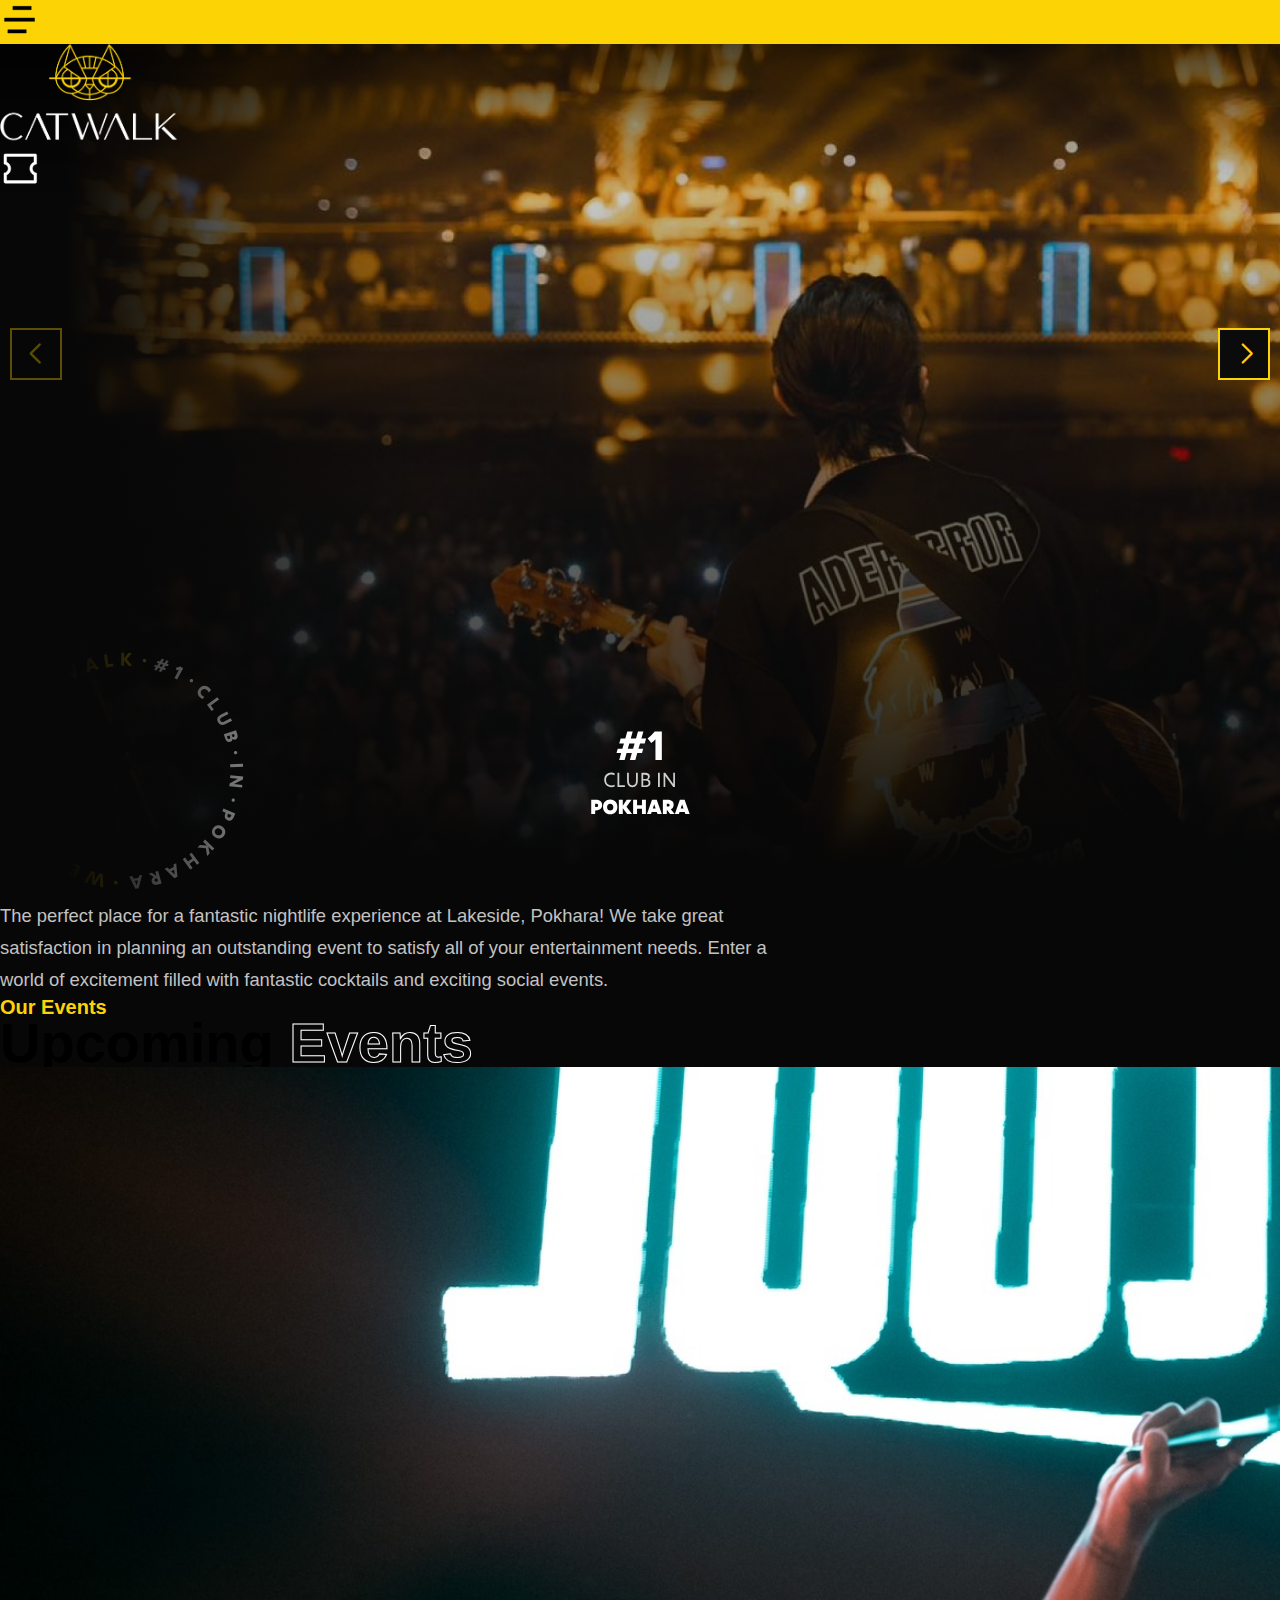
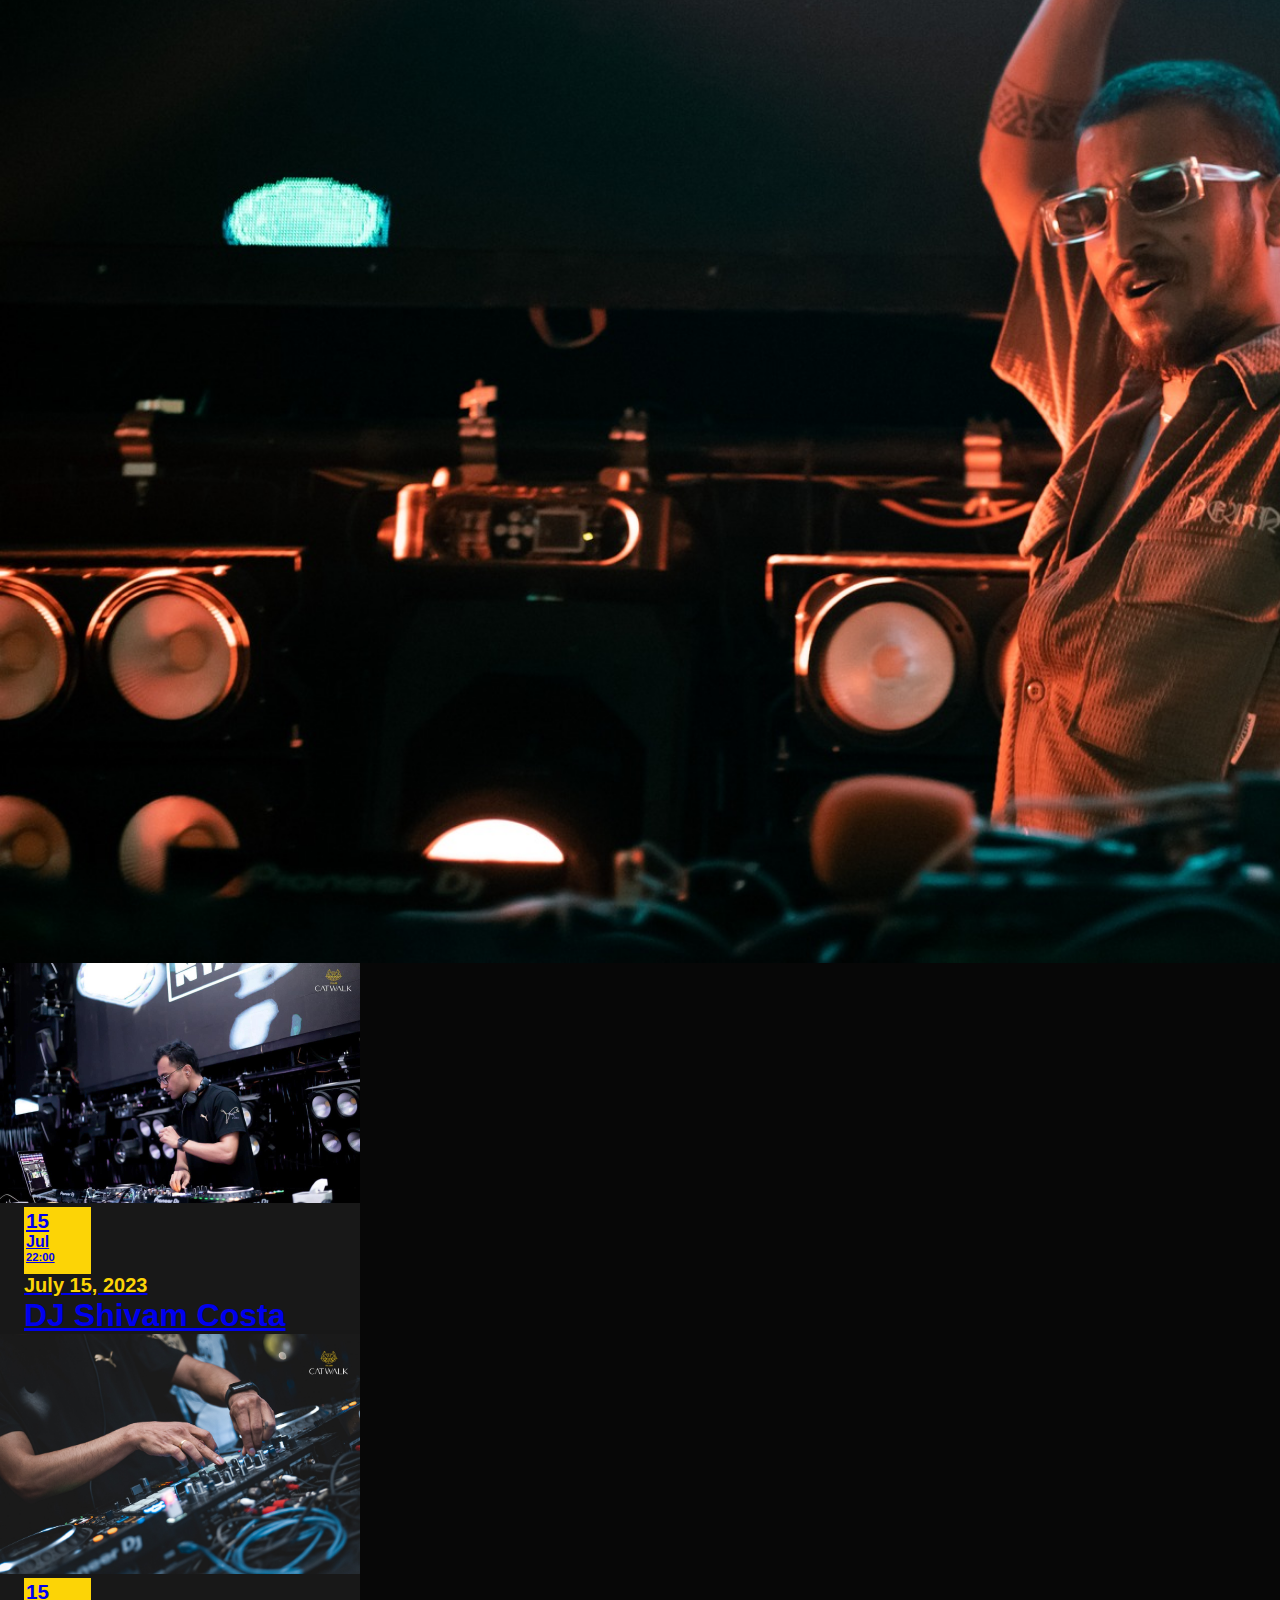
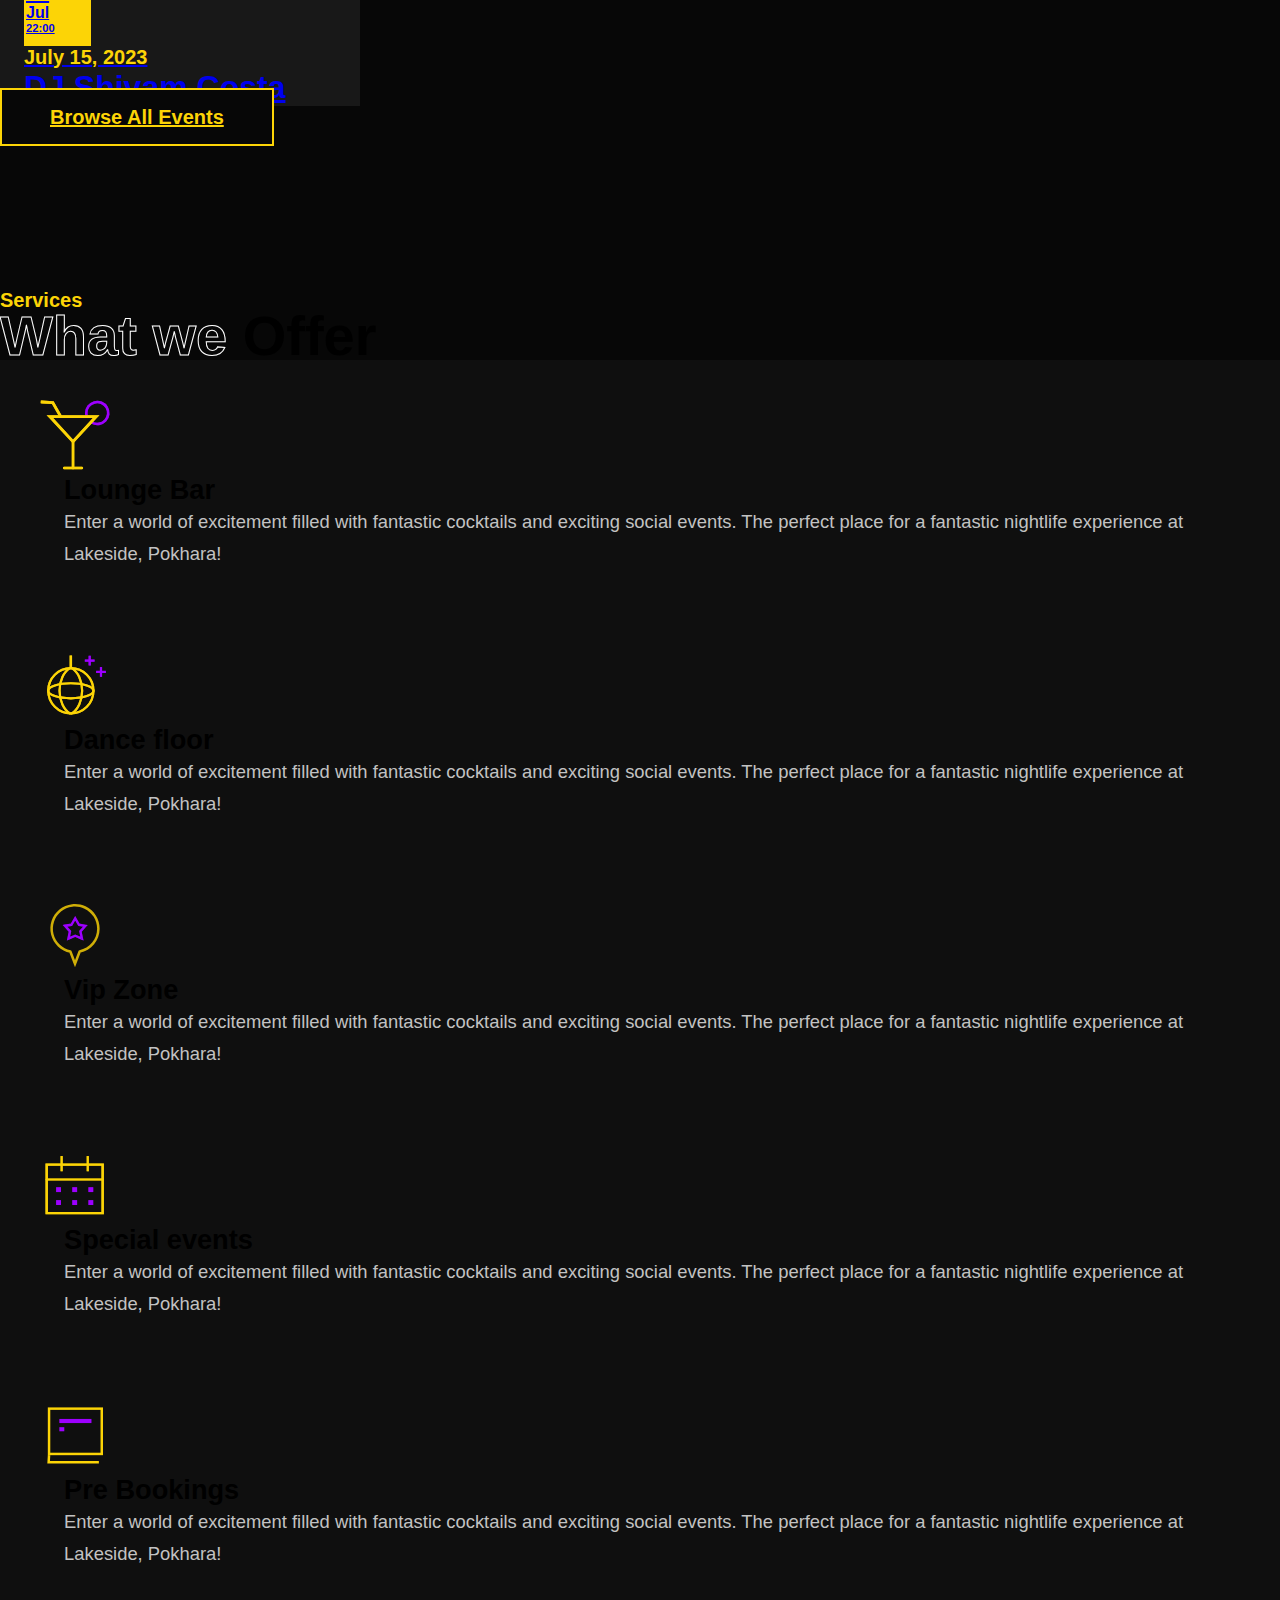
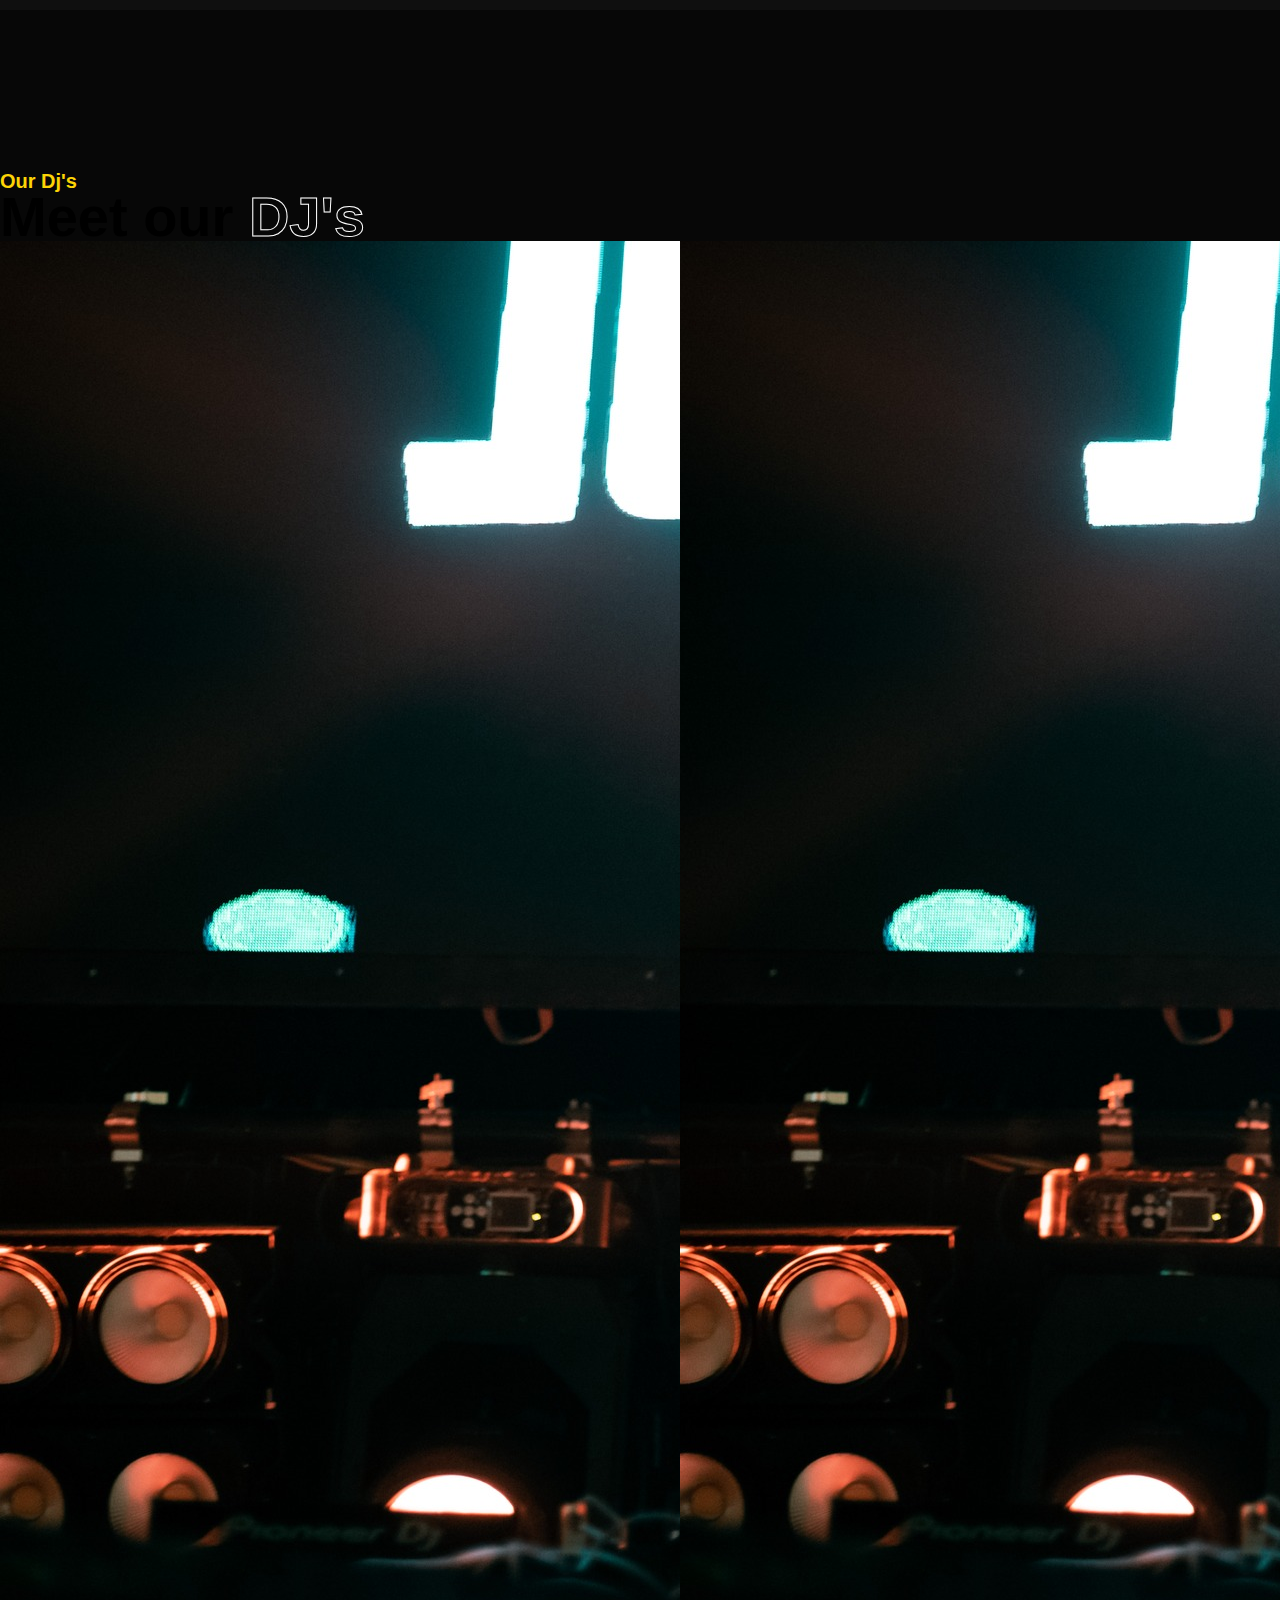
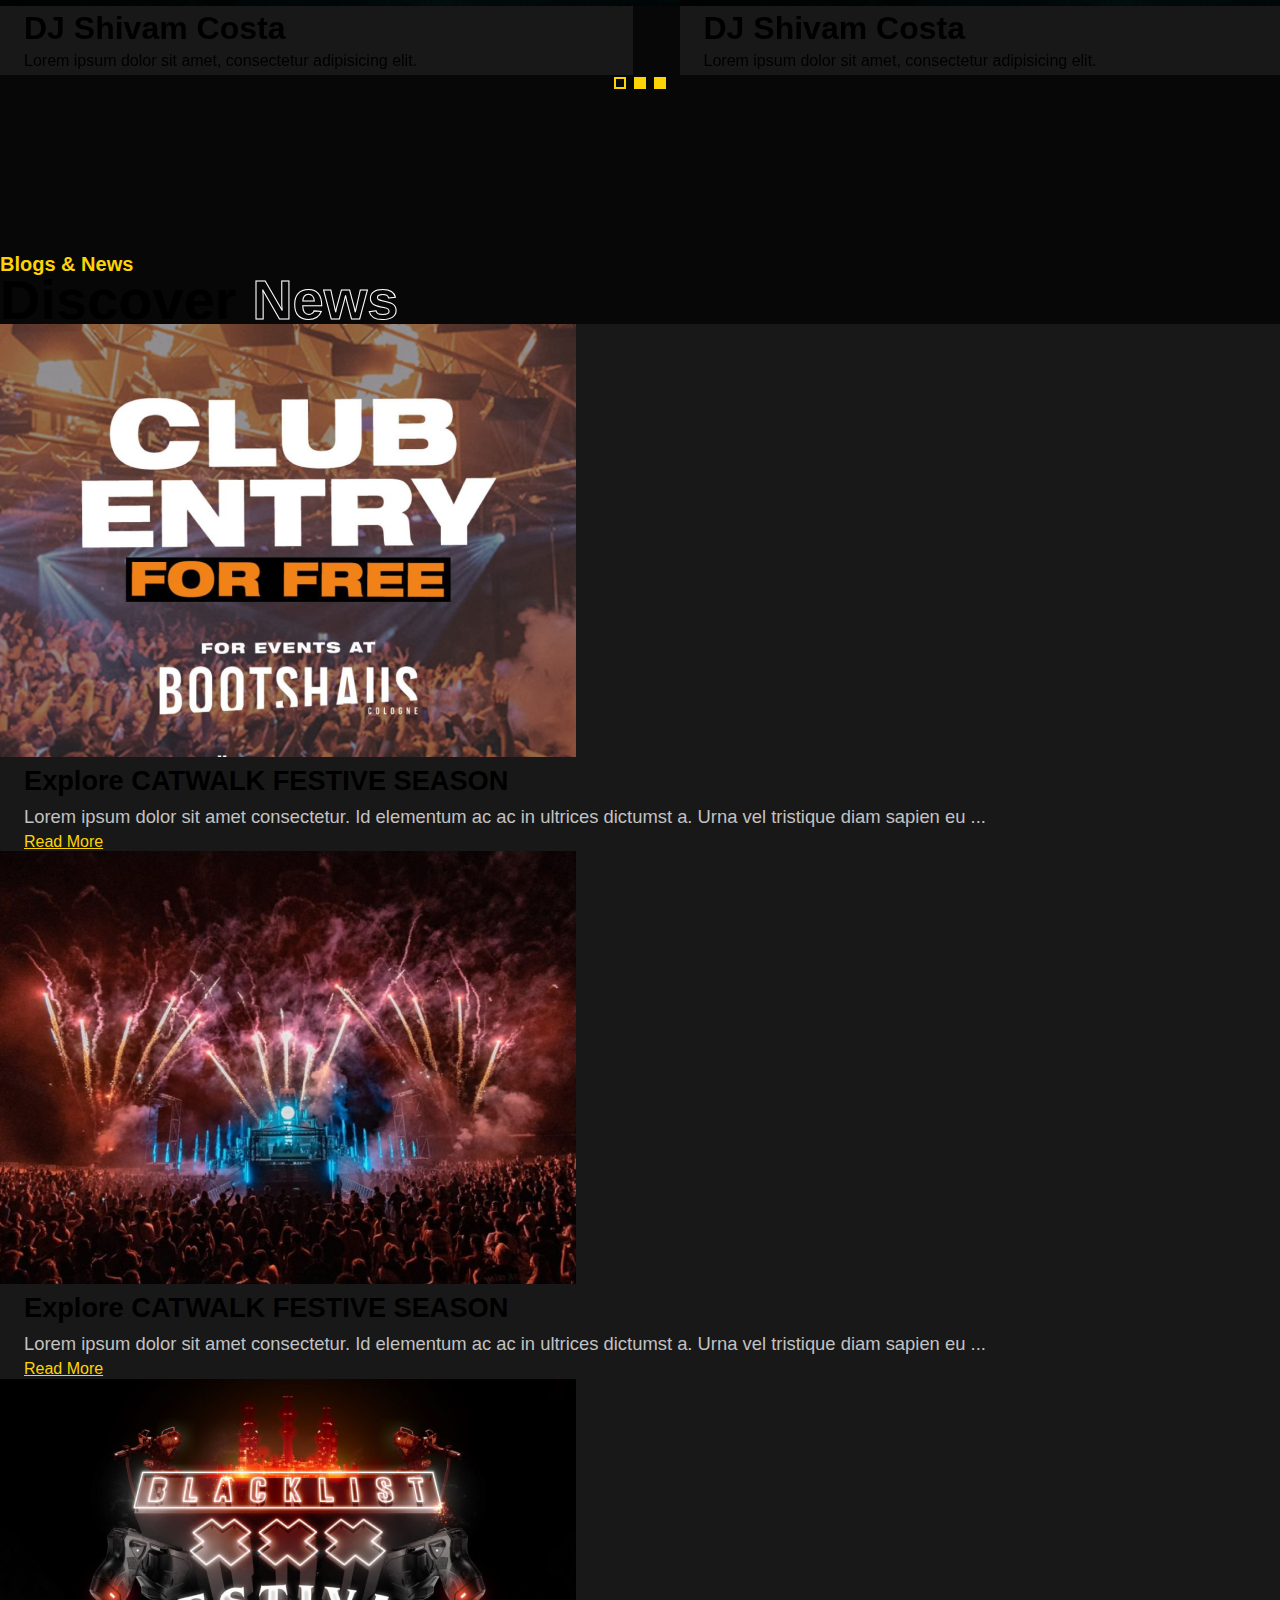
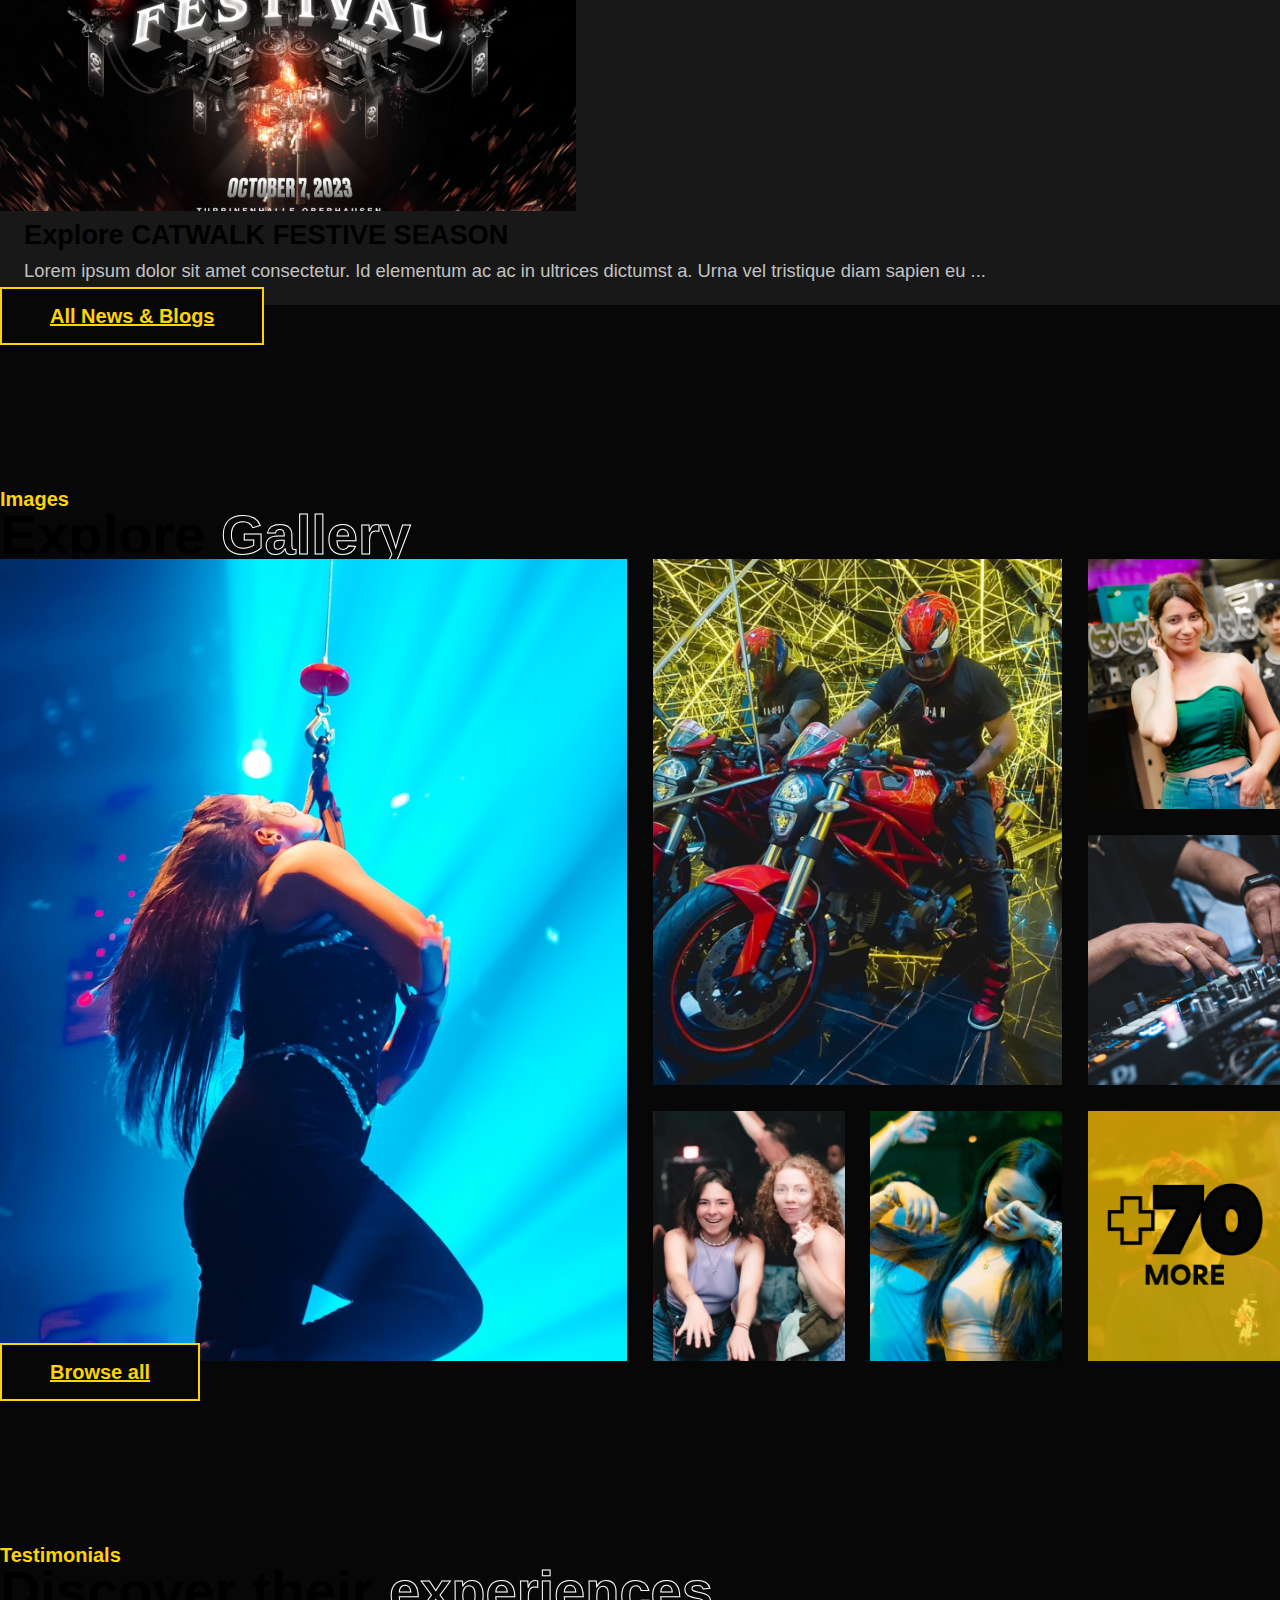
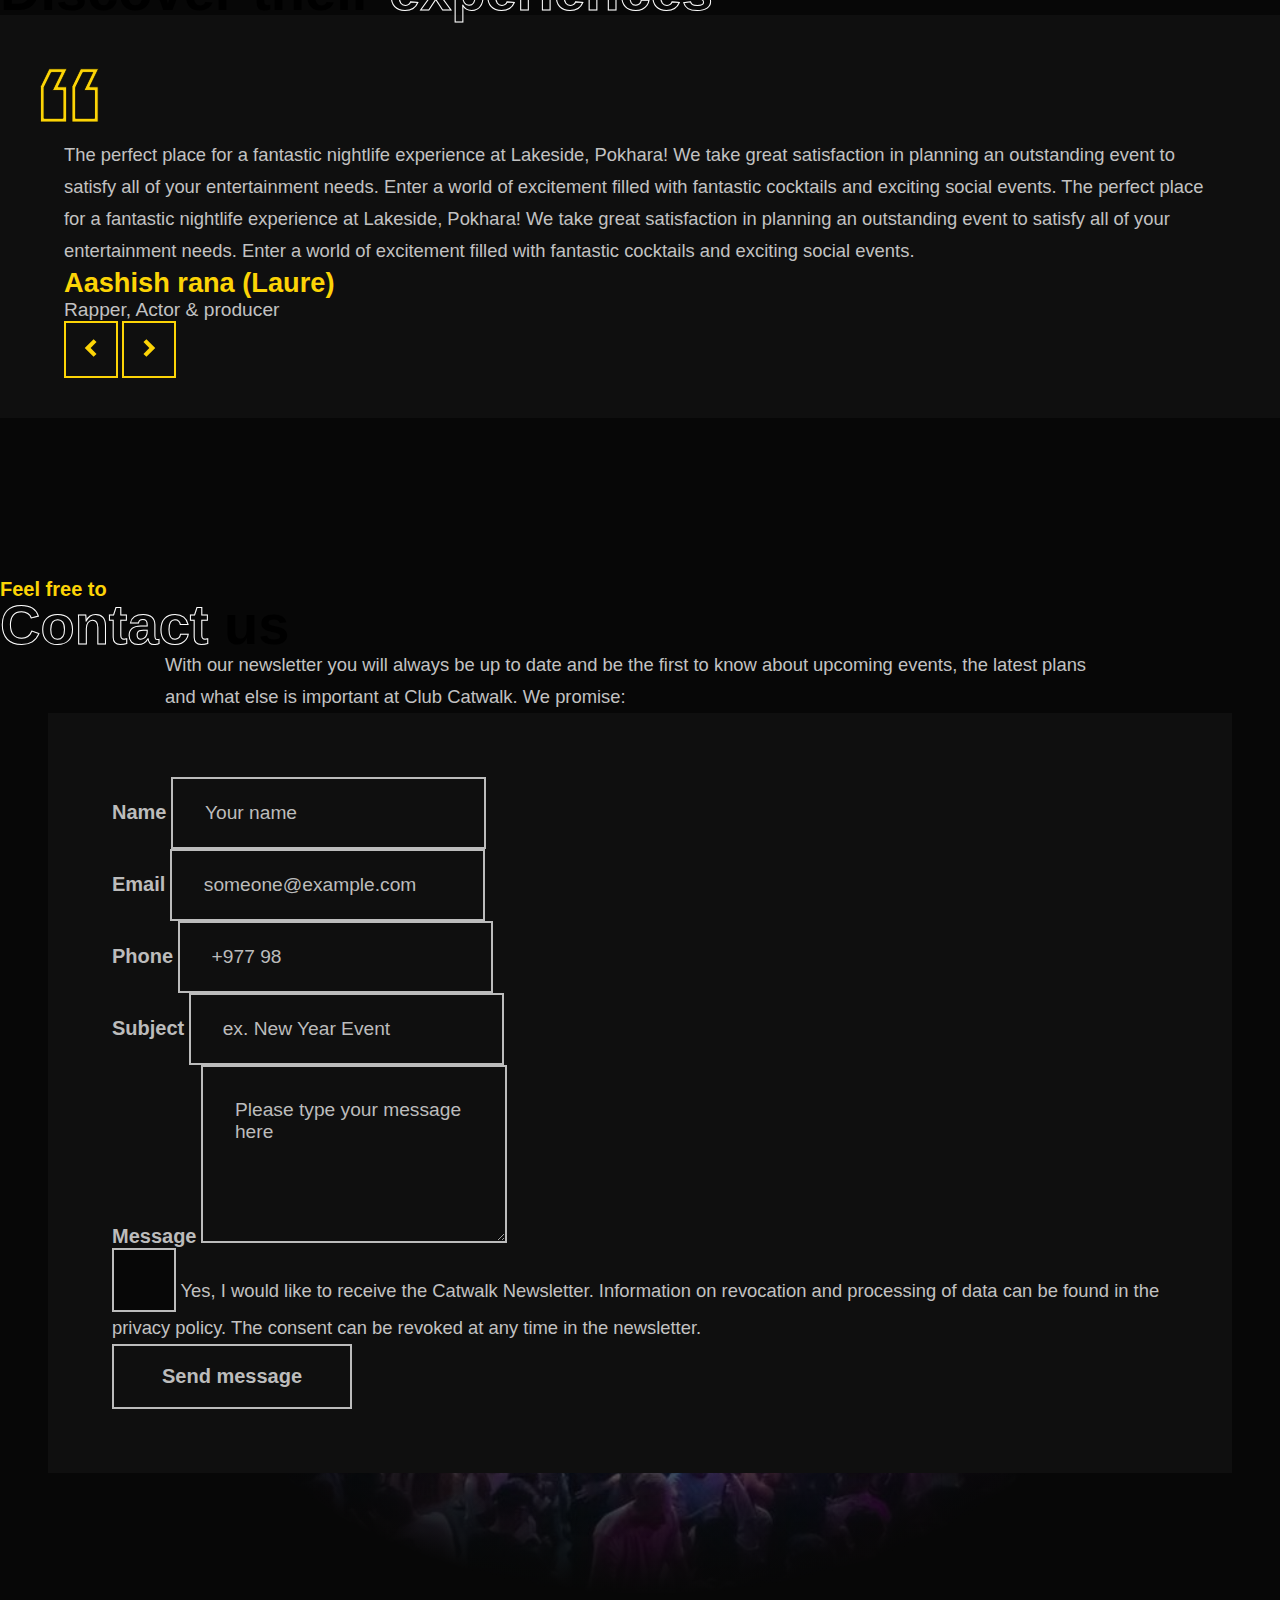
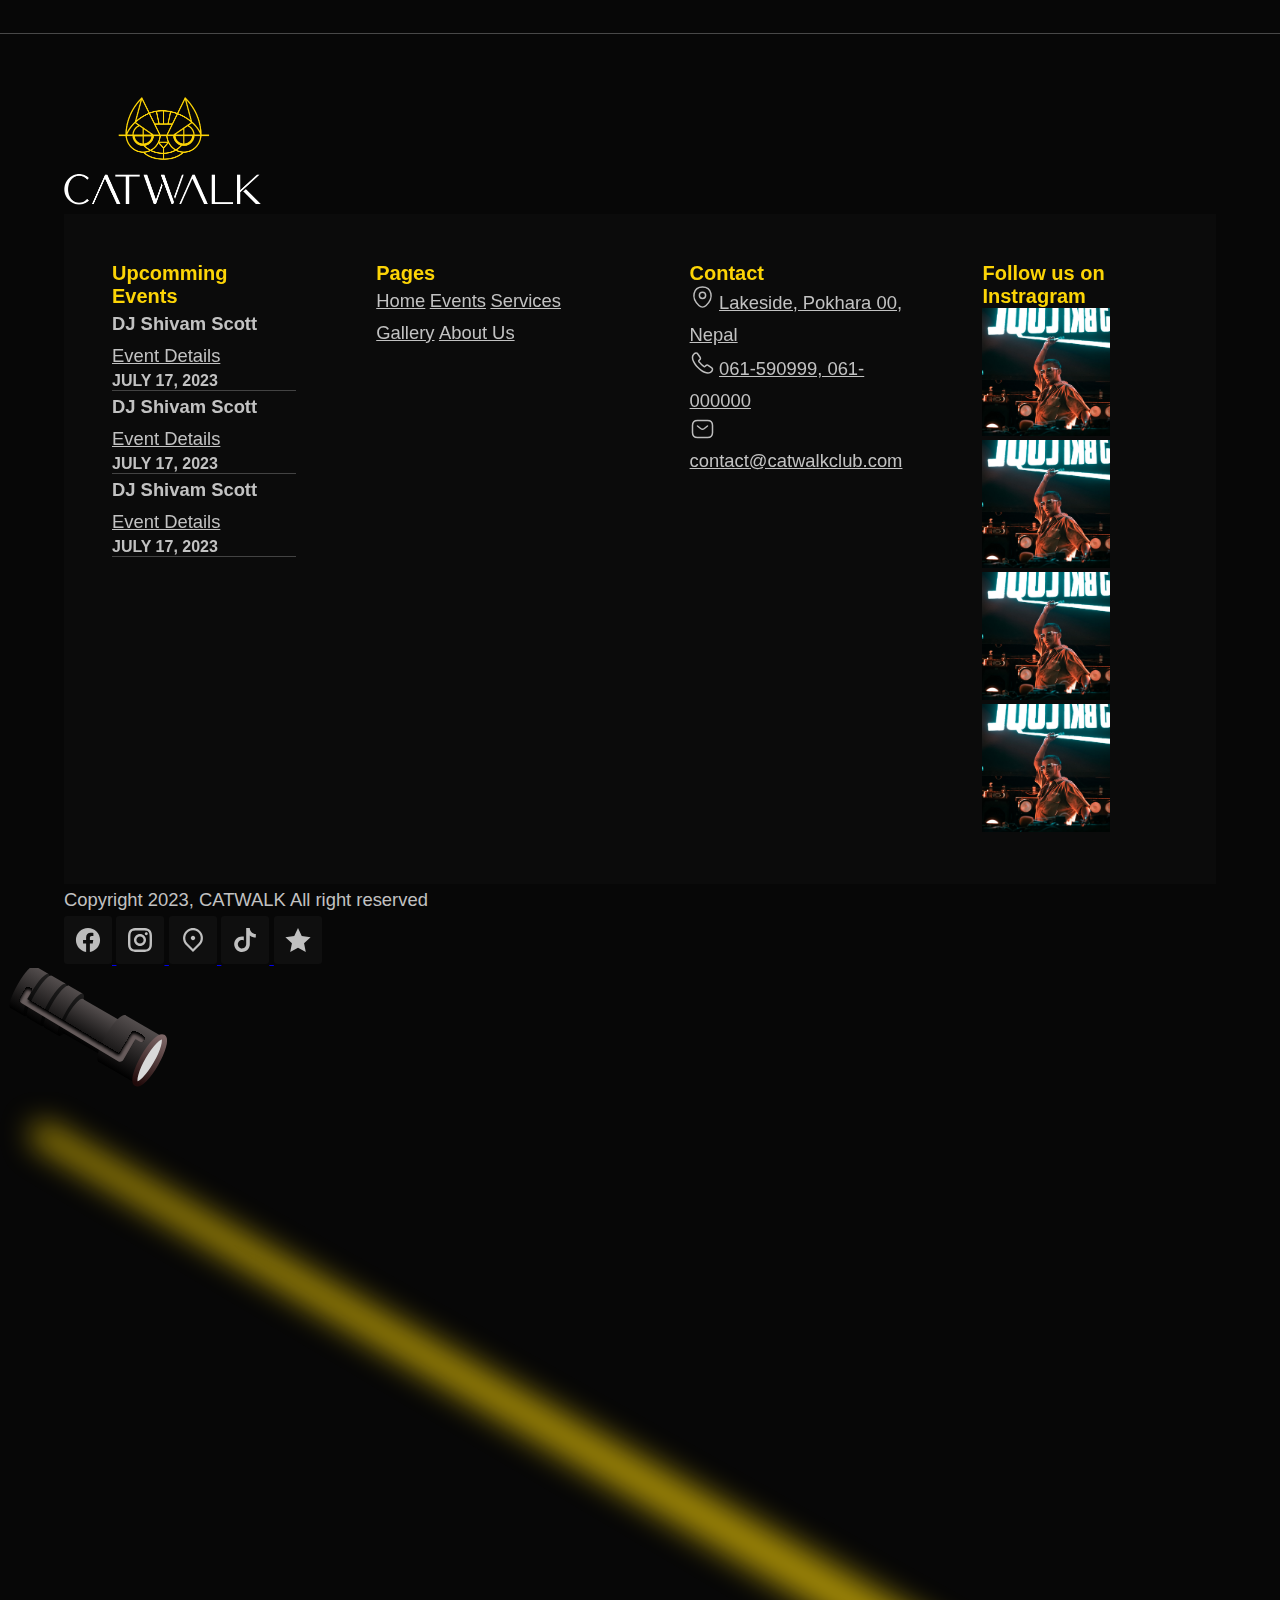
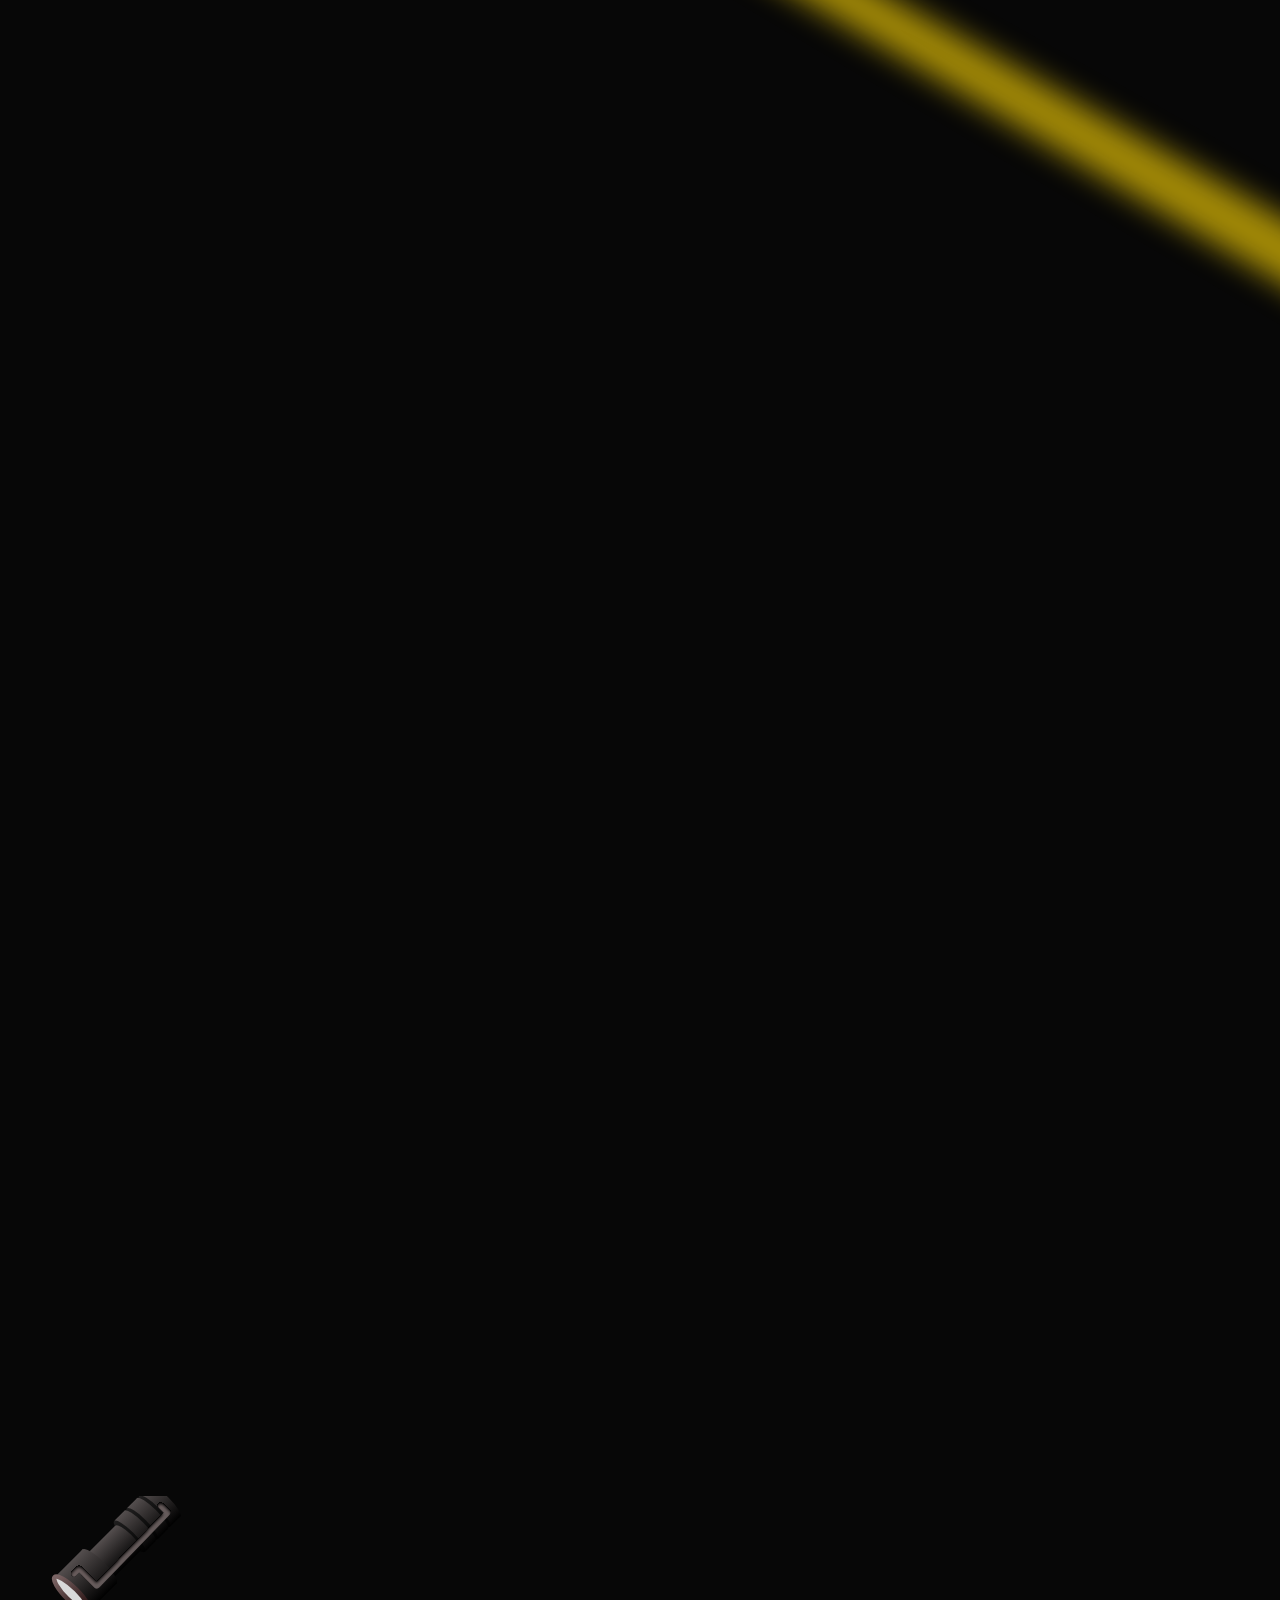
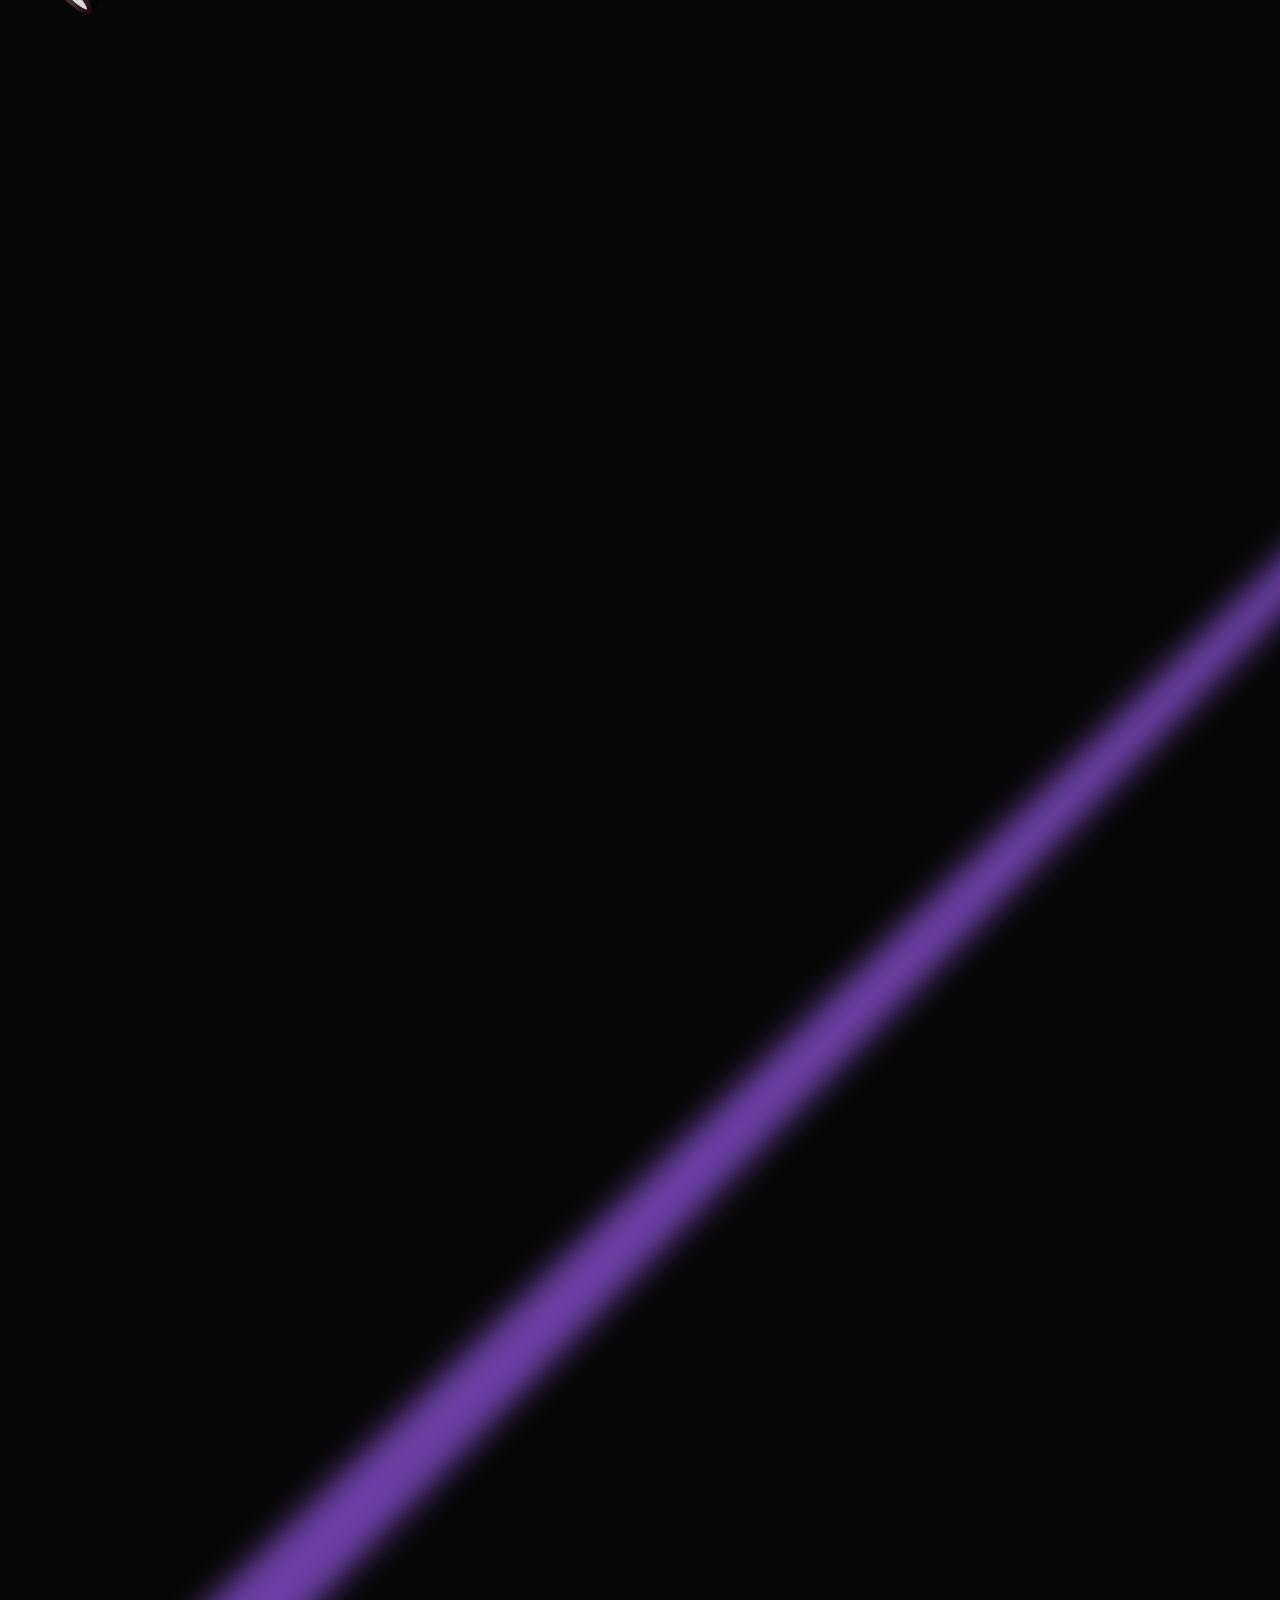
<file: index.html>
<!DOCTYPE html>
<html lang="en">

<head>
    <title>Catwalk-NightClub</title>
    <link rel="icon" type="image/x-icon" href="assets/images/favicon.png">
    <!-- Required meta tags -->
    <meta charset="utf-8" />
    <meta name="viewport" content="width=device-width, initial-scale=1, shrink-to-fit=no" />
    <!-- External css -->
    <link rel="stylesheet" href="assets/css/style.css" />
    <link rel="stylesheet" href="assets/css/grid.css" />
    <link rel="stylesheet" href="assets/css/contact.css" />
    <link rel="stylesheet" href="assets/css/eventdetails.css" />
    <link rel="stylesheet" href="assets/css/newsdetails.css" />
    <link rel="stylesheet" href="assets/css/about.css" />
    <!-- Excon font -->
    <link href="https://api.fontshare.com/v2/css?f[]=excon@400,900,700,500,300&display=swap" rel="stylesheet" />
    <!-- Bootstrap CSS v5.2.1 -->
    <link href="https://cdn.jsdelivr.net/npm/bootstrap@5.2.1/dist/css/bootstrap.min.css" rel="stylesheet"
        integrity="sha384-iYQeCzEYFbKjA/T2uDLTpkwGzCiq6soy8tYaI1GyVh/UjpbCx/TYkiZhlZB6+fzT" crossorigin="anonymous" />
    <!-- Swiper CSS -->
    <link rel="stylesheet" href="https://unpkg.com/swiper/swiper-bundle.min.css">

</head>

<body>
    <header>
        <div
            class="navbar position-absolute w-100 d-flex justify-content-between align-items-center px-4 px-lg-5 px-xl-5 py-2">
            <div class="pointer bar">
                <svg viewBox="0 0 44 44" fill="none" xmlns="http://www.w3.org/2000/svg">
                    <path
                        d="M28.8333 32.6667V36.3333H8.66667V32.6667H28.8333ZM38 19.8333V23.5H5V19.8333H38ZM34.3333 7V10.6667H14.1667V7H34.3333Z"
                        fill="currentColor" stroke="currentColor" stroke-width="0.5" />
                </svg>
            </div>
            <div class="logo">
                <a href="index.html"> <img src="assets/images/logo.png" /></a>
            </div>
            <a href="#" class="pointer ticket">
                <svg viewBox="0 0 44 44" fill="none" xmlns="http://www.w3.org/2000/svg">
                    <path
                        d="M37.4 8.66653L37.3999 8.26667H37H7.66667H7.26667V8.66667V14.108V14.351L7.48234 14.463L7.7646 14.6096C8.94623 15.2554 9.94188 16.1944 10.6558 17.3362C11.3697 18.4779 11.7778 19.7841 11.8411 21.1291L11.85 21.5065C11.8494 22.9148 11.4698 24.2971 10.7511 25.5083C10.0323 26.7196 9.0007 27.7151 7.76463 28.3904L7.48234 28.537L7.26667 28.649V28.892V34.3333V34.7333H7.66667H37H37.4V34.3333V28.8902V28.6458L37.1825 28.5342L36.9011 28.3899C35.7198 27.7445 34.7242 26.8061 34.0102 25.6648C33.2964 24.5239 32.8879 23.2187 32.8239 21.8745L32.8185 21.4972C32.8195 18.5274 34.4693 15.9424 36.9048 14.6109C36.9057 14.6104 36.9067 14.6099 36.9076 14.6094L37.1879 14.4621L37.4019 14.3496L37.4018 14.1079L37.4 8.66653ZM38.8333 5.4C39.2135 5.4 39.5781 5.55101 39.8469 5.81981C40.1157 6.08861 40.2667 6.45319 40.2667 6.83333V16.5327C39.0914 16.6273 37.9827 17.1364 37.1429 17.9763C36.2084 18.9108 35.6833 20.1783 35.6833 21.5C35.6833 22.8217 36.2084 24.0892 37.1429 25.0237C37.9827 25.8636 39.0914 26.3727 40.2667 26.4673V36.1667C40.2667 36.5468 40.1157 36.9114 39.8469 37.1802C39.5781 37.449 39.2135 37.6 38.8333 37.6H5.83333C5.45319 37.6 5.08861 37.449 4.81981 37.1802C4.55101 36.9114 4.4 36.5468 4.4 36.1667V26.4673C5.57524 26.3727 6.68394 25.8636 7.52375 25.0237C8.45831 24.0892 8.98333 22.8217 8.98333 21.5C8.98333 20.1783 8.45831 18.9108 7.52375 17.9763C6.68394 17.1364 5.57524 16.6273 4.4 16.5327V6.83333C4.4 6.45319 4.55101 6.08862 4.81981 5.81981C5.08862 5.55101 5.45319 5.4 5.83333 5.4H38.8333Z"
                        fill="currentColor" stroke="currentColor" stroke-width="0.5" />
                </svg>
            </a>
        </div>
        <div class="slide-down dark">
            <div class="ham-contents position-relative">
                <div class="close pointer px-4 px-lg-5 px-xl-5 pb-4 pb-lg-2 pb-xl-2">
                    <svg viewBox="0 0 44 44" fill="none" xmlns="http://www.w3.org/2000/svg">
                        <path
                            d="M21.6655 19.075L30.7405 10L33.3347 12.5942L24.2597 21.6692L33.3347 30.7442L30.7405 33.3365L21.6655 24.2615L12.5905 33.3365L10 30.7423L19.075 21.6673L10 12.5923L12.5905 10.0037L21.6655 19.0787V19.075Z"
                            fill="white" />
                    </svg>
                </div>
                <div class="overlay text-center">
                    <div class="center">
                        <img src="assets/images/hashtag.svg" class="rotate" />
                        <img src="assets/images/hashtext.svg" class="hashtext" />
                    </div>
                </div>
                <div class="nav-items d-flex flex-column gap4">
                    <div class="nav-links d-flex flex-column align-items-center justify-content-between gap3">
                        <a href="events.html"
                            class="text-decoration-none text-uppercase small-bold text-white pointer">Upcomming
                            events</a>
                        <a href="#" class="text-decoration-none text-uppercase small-bold text-white pointer">Our
                            Services</a>
                        <a href="news.html"
                            class="text-decoration-none text-uppercase small-bold text-white pointer">Blogs
                            &
                            News</a>
                        <a href="galleries.html"
                            class="text-decoration-none text-uppercase small-bold text-white pointer">Gallery</a>
                        <a href="contact.html"
                            class="text-decoration-none text-uppercase small-bold text-white pointer">About Us</a>
                        <a href="#"
                            class="text-decoration-none text-uppercase small-bold text-white pointer">Contact</a>
                    </div>
                    <div class="end-content d-flex flex-column align-items-center gap2">
                        <p class="text-center small-bold yellow text-uppercase mb-0">Follow us on</p>
                        <div class="social-icons d-flex justify-content-center gap2">
                            <a href="#"> <svg viewBox="0 0 64 64" fill="none" xmlns="http://www.w3.org/2000/svg">
                                    <rect width="64" height="64" rx="4" fill="#0F0F0F" />
                                    <path
                                        d="M32.0008 16C23.1098 16 15.9026 23.2072 15.9026 32.0982C15.9026 40.1328 21.7897 46.7926 29.4862 48V36.7522H25.3973V32.0982H29.4862V28.5518C29.4862 24.5176 31.8881 22.2896 35.5665 22.2896C37.3277 22.2896 39.1693 22.6035 39.1693 22.6035V26.5636H37.1409C35.1399 26.5636 34.5169 27.8048 34.5169 29.0782V32.0982H38.981L38.2678 36.7506H34.5169V48C42.2103 46.7926 48.0974 40.1328 48.0974 32.0982C48.0974 23.2072 40.8918 16 32.0008 16Z"
                                        fill="white" fill-opacity="0.72" />
                                </svg>
                            </a>
                            <a href="#">
                                <svg viewBox="0 0 64 64" fill="none" xmlns="http://www.w3.org/2000/svg">
                                    <rect width="64" height="64" rx="4" fill="#0F0F0F" />
                                    <path
                                        d="M38.4004 25.9927V37.6016C38.3999 39.7618 37.7268 41.8683 36.4745 43.6285C35.2223 45.3887 33.453 46.7153 31.4124 47.4242C29.3717 48.133 27.161 48.1888 25.0872 47.5839C23.0134 46.979 21.1794 45.7434 19.8399 44.0486C18.5004 42.3538 17.7218 40.284 17.6123 38.1266C17.5027 35.9691 18.0677 33.8311 19.2287 32.0094C20.3897 30.1877 22.0891 28.7727 24.091 27.9609C26.0929 27.1491 28.2979 26.9807 30.3998 27.4792V32.5404C29.3034 32.0203 28.0678 31.8705 26.8789 32.1133C25.69 32.3561 24.6121 32.9785 23.8075 33.8869C23.0029 34.7952 22.515 35.9403 22.4174 37.1498C22.3198 38.3593 22.6176 39.5678 23.2661 40.5935C23.9146 41.6191 24.8787 42.4063 26.0133 42.8367C27.1479 43.2671 28.3915 43.3173 29.5571 42.9799C30.7227 42.6424 31.7472 41.9355 32.4763 40.9655C33.2054 39.9956 33.5998 38.815 33.6 37.6016V16H38.4004C38.4004 18.1219 39.2433 20.1569 40.7437 21.6573C42.2441 23.1577 44.2791 24.0006 46.401 24.0006V28.8009C43.4918 28.8053 40.6686 27.8144 38.4004 25.9927Z"
                                        fill="#C0C0C0" />
                                </svg>
                            </a>
                            <a href="#">
                                <svg viewBox="0 0 64 64" fill="none" xmlns="http://www.w3.org/2000/svg">
                                    <rect width="64" height="64" rx="4" fill="#0F0F0F" />
                                    <path
                                        d="M32 27.2C30.727 27.2 29.5061 27.7057 28.6059 28.6059C27.7057 29.5061 27.2 30.727 27.2 32C27.2 33.273 27.7057 34.4939 28.6059 35.3941C29.5061 36.2943 30.727 36.8 32 36.8C33.273 36.8 34.4939 36.2943 35.3941 35.3941C36.2943 34.4939 36.8 33.273 36.8 32C36.8 30.727 36.2943 29.5061 35.3941 28.6059C34.4939 27.7057 33.273 27.2 32 27.2ZM32 24C34.1217 24 36.1566 24.8429 37.6569 26.3431C39.1571 27.8434 40 29.8783 40 32C40 34.1217 39.1571 36.1566 37.6569 37.6569C36.1566 39.1571 34.1217 40 32 40C29.8783 40 27.8434 39.1571 26.3431 37.6569C24.8429 36.1566 24 34.1217 24 32C24 29.8783 24.8429 27.8434 26.3431 26.3431C27.8434 24.8429 29.8783 24 32 24ZM42.4 23.6C42.4 24.1304 42.1893 24.6391 41.8142 25.0142C41.4391 25.3893 40.9304 25.6 40.4 25.6C39.8696 25.6 39.3609 25.3893 38.9858 25.0142C38.6107 24.6391 38.4 24.1304 38.4 23.6C38.4 23.0696 38.6107 22.5609 38.9858 22.1858C39.3609 21.8107 39.8696 21.6 40.4 21.6C40.9304 21.6 41.4391 21.8107 41.8142 22.1858C42.1893 22.5609 42.4 23.0696 42.4 23.6ZM32 19.2C28.0416 19.2 27.3952 19.2112 25.5536 19.2928C24.2992 19.352 23.4576 19.52 22.6768 19.824C22.0234 20.0639 21.4327 20.4484 20.9488 20.9488C20.448 21.4326 20.063 22.0233 19.8224 22.6768C19.5184 23.4608 19.3504 24.3008 19.2928 25.5536C19.2096 27.32 19.1984 27.9376 19.1984 32C19.1984 35.96 19.2096 36.6048 19.2912 38.4464C19.3504 39.6992 19.5184 40.5424 19.8208 41.3216C20.0928 42.0176 20.4128 42.5184 20.944 43.0496C21.4832 43.5872 21.984 43.9088 22.672 44.1744C23.4624 44.48 24.304 44.6496 25.552 44.7072C27.3184 44.7904 27.936 44.8 31.9984 44.8C35.9584 44.8 36.6032 44.7888 38.4448 44.7072C39.696 44.648 40.5376 44.48 41.32 44.1776C41.9728 43.9365 42.5633 43.5522 43.048 43.0528C43.5872 42.5152 43.9088 42.0144 44.1744 41.3248C44.4784 40.5376 44.648 39.696 44.7056 38.4448C44.7888 36.68 44.7984 36.0608 44.7984 32C44.7984 28.0416 44.7872 27.3952 44.7056 25.5536C44.6464 24.3024 44.4768 23.4576 44.1744 22.6768C43.9332 22.024 43.5489 21.4336 43.0496 20.9488C42.566 20.4478 41.9752 20.0627 41.3216 19.8224C40.5376 19.5184 39.696 19.3504 38.4448 19.2928C36.68 19.2096 36.064 19.2 32 19.2ZM32 16C36.3472 16 36.8896 16.016 38.5968 16.096C40.2992 16.176 41.4608 16.4432 42.48 16.84C43.536 17.2464 44.4256 17.7968 45.3152 18.6848C46.1288 19.4846 46.7583 20.4521 47.16 21.52C47.5552 22.5392 47.824 23.7008 47.904 25.4048C47.9792 27.1104 48 27.6528 48 32C48 36.3472 47.984 36.8896 47.904 38.5952C47.824 40.2992 47.5552 41.4592 47.16 42.48C46.7594 43.5484 46.1298 44.5162 45.3152 45.3152C44.5151 46.1285 43.5477 46.758 42.48 47.16C41.4608 47.5552 40.2992 47.824 38.5968 47.904C36.8896 47.9792 36.3472 48 32 48C27.6528 48 27.1104 47.984 25.4032 47.904C23.7008 47.824 22.5408 47.5552 21.52 47.16C20.4517 46.7592 19.484 46.1295 18.6848 45.3152C17.8711 44.5155 17.2415 43.5479 16.84 42.48C16.4432 41.4608 16.176 40.2992 16.096 38.5952C16.0192 36.8896 16 36.3472 16 32C16 27.6528 16.016 27.1104 16.096 25.4048C16.176 23.6992 16.4432 22.5408 16.84 21.52C17.2404 20.4515 17.8701 19.4837 18.6848 18.6848C19.4843 17.8708 20.4519 17.2412 21.52 16.84C22.5392 16.4432 23.6992 16.176 25.4032 16.096C27.1104 16.0208 27.6528 16 32 16Z"
                                        fill="#C0C0C0" />
                                </svg>
                            </a>
                            <a href="#">
                                <svg viewBox="0 0 64 64" fill="none" xmlns="http://www.w3.org/2000/svg">
                                    <rect width="64" height="64" rx="4" fill="#0F0F0F" />
                                    <path
                                        d="M32 48L22.6273 38.6274C20.7736 36.7736 19.5112 34.4118 18.9998 31.8407C18.4884 29.2695 18.7509 26.6044 19.7541 24.1824C20.7573 21.7604 22.4562 19.6903 24.636 18.2338C26.8157 16.7774 29.3784 16 32 16C34.6215 16 37.1842 16.7774 39.3639 18.2338C41.5437 19.6903 43.2426 21.7604 44.2458 24.1824C45.249 26.6044 45.5115 29.2695 45.0001 31.8407C44.4887 34.4118 43.2263 36.7736 41.3726 38.6274L32 48ZM39.2901 36.5449C40.7318 35.1031 41.7136 33.2661 42.1113 31.2663C42.509 29.2665 42.3047 27.1937 41.5244 25.31C40.7441 23.4263 39.4227 21.8163 37.7274 20.6835C36.0321 19.5508 34.0389 18.9461 32 18.9461C29.961 18.9461 27.9679 19.5508 26.2725 20.6835C24.5772 21.8163 23.2558 23.4263 22.4755 25.31C21.6952 27.1937 21.491 29.2665 21.8887 31.2663C22.2864 33.2661 23.2681 35.1031 24.7098 36.5449L32 43.835L39.2901 36.5449ZM32 32.2002C31.2188 32.2002 30.4696 31.8899 29.9172 31.3375C29.3648 30.7851 29.0544 30.0359 29.0544 29.2547C29.0544 28.4735 29.3648 27.7243 29.9172 27.1719C30.4696 26.6195 31.2188 26.3092 32 26.3092C32.7812 26.3092 33.5304 26.6195 34.0828 27.1719C34.6351 27.7243 34.9455 28.4735 34.9455 29.2547C34.9455 30.0359 34.6351 30.7851 34.0828 31.3375C33.5304 31.8899 32.7812 32.2002 32 32.2002Z"
                                        fill="#C0C0C0" />
                                </svg>
                            </a>
                            <a href="#">
                                <svg viewBox="0 0 64 64" fill="none" xmlns="http://www.w3.org/2000/svg">
                                    <rect width="64" height="64" rx="4" fill="#0F0F0F" />
                                    <path
                                        d="M32 42.1802L21.6031 48L23.9249 36.3132L15.1775 28.2233L27.0102 26.82L32 16L36.9899 26.82L48.8226 28.2233L40.0752 36.3132L42.3969 48L32 42.1802Z"
                                        fill="#C0C0C0" />
                                </svg>
                            </a>
                        </div>
                    </div>
                </div>
            </div>
        </div>
    </header>
    <main class="dark">
        <!-- hero section -->
        <div class="hero d-flex flex-column gap4">
            <div class="video position-relative d-inline-block">
                <img src="assets/images/Hero.png" class="w-100 bg-img" />
                <div class="overlay text-center">
                    <div class="center">
                        <img src="assets/images/hashtag.svg" class="rotate" />
                        <img src="assets/images/hashtext.svg" class="hashtext" />
                    </div>
                </div>
            </div>
            <div class="club-description">
                <div class="container text-center my-4 my-lg-5 my-xl-5">
                    <p class="paragraph thin-grey">
                        The perfect place for a fantastic nightlife experience at Lakeside,
                        Pokhara! We take great satisfaction in planning an outstanding event
                        to satisfy all of your entertainment needs. Enter a world of
                        excitement filled with fantastic cocktails and exciting social
                        events.
                    </p>
                </div>
            </div>
            <!-- Events section -->
            <div class="events d-flex flex-column justify-content-center align-items-center gap4">
                <div class="title d-flex flex-column gap-1 gap-md-2 gap-lg-2 gap-xl-2 text-uppercase text-white">
                    <h5 class="yellow extra-sm-title text-center">Our Events</h5>
                    <h2 class="large-title text-center">
                        Upcoming <span class="stroke">Events</span>
                    </h2>
                </div>
                <div class="event-details px-4 px-lg-5 px-xl-5">
                    <div class="row px-0 px-lg-2 px-xl-2">
                        <div class="col-12 col-lg-7 col-xl-7 mb-4 mb-lg-0">
                            <a href="eventdetails.html" class="card rounded-0 pointer text-decoration-none nav-link">
                                <img class="card-img-top rounded-0" src="assets/images/event1.jpg"
                                    alt="Title d-flex flex-column gap-2" />
                                <div class="card-body d-flex gap-3 pl-3 py-4">
                                    <div class="box bg-yellow py-0 text-center">
                                        <p class="date medium-bold mb-0">
                                            15 <span class="d-block"></span>
                                        </p>
                                        <p class="month small-bold mb-0 text-uppercase">Jul</p>
                                        <p class="time extra-sm-bold mb-0">22:00</p>
                                    </div>
                                    <div class="event-detail d-flex flex-column text-white">
                                        <div class="upper-row">
                                            <h5 class="extra-sm-title yellow text-uppercase">
                                                July 15, 2023
                                            </h5>
                                        </div>
                                        <div class="bottom-row">
                                            <h2 class="mid-title text-white text-uppercase">
                                                DJ Shivam Costa
                                            </h2>
                                        </div>
                                    </div>
                                </div>
                            </a>
                        </div>
                        <div class="col-12 col-lg-5 col-xl-5">
                            <a href="eventdetails.html" class="text-decoration-none nav-link">
                                <div class="card rounded-0 pointer mb-4">
                                    <img class="card-img-top rounded-0" src="assets/images/event2.jpg"
                                        alt="Title d-flex flex-column gap-2" />
                                    <div class="card-body d-flex gap-3 pl-3 py-4">
                                        <div class="box bg-yellow py-0 text-center">
                                            <p class="date medium-bold mb-0">
                                                15 <span class="d-block"></span>
                                            </p>
                                            <p class="month small-bold mb-0 text-uppercase">Jul</p>
                                            <p class="time extra-sm-bold mb-0">22:00</p>
                                        </div>
                                        <div class="event-detail d-flex flex-column text-white">
                                            <div class="upper-row">
                                                <h5 class="extra-sm-title yellow text-uppercase">
                                                    July 15, 2023
                                                </h5>
                                            </div>
                                            <div class="bottom-row">
                                                <h2 class="mid-title text-white text-uppercase">
                                                    DJ Shivam Costa
                                                </h2>
                                            </div>
                                        </div>
                                    </div>
                                </div>
                            </a>
                            <a href="eventdetails.html" class="text-decoration-none nav-link">
                                <div class="card rounded-0 pointer">
                                    <img class="card-img-top rounded-0" src="assets/images/event4.jpg"
                                        alt="Title d-flex flex-column gap-2" />
                                    <div class="card-body d-flex gap-3 pl-3 py-4">
                                        <div class="box bg-yellow py-0 text-center">
                                            <p class="date medium-bold mb-0">
                                                15 <span class="d-block"></span>
                                            </p>
                                            <p class="month small-bold mb-0 text-uppercase">Jul</p>
                                            <p class="time extra-sm-bold mb-0">22:00</p>
                                        </div>
                                        <div class="event-detail d-flex flex-column text-white">
                                            <div class="upper-row">
                                                <h5 class="extra-sm-title yellow text-uppercase">
                                                    July 15, 2023
                                                </h5>
                                            </div>
                                            <div class="bottom-row">
                                                <h2 class="mid-title text-white text-uppercase">
                                                    DJ Shivam Costa
                                                </h2>
                                            </div>
                                        </div>
                                    </div>
                                </div>
                            </a>
                        </div>
                    </div>

                </div>
                <div class="browse">
                    <a href="events.html" class="d-block yellow-border text-decoration-none text-uppercase">Browse
                        All Events</a>
                </div>
            </div>
            <!-- Events section -->
        </div>
        <!-- hero section -->
        <!-- service section -->
        <div class="services d-flex flex-column justify-content-center align-items-center gap4">
            <div class="title d-flex flex-column gap-1 gap-md-2 gap-lg-2 gap-xl-2 text-uppercase text-white">
                <h5 class="yellow extra-sm-title text-center">Services</h5>
                <h2 class="large-title text-center">
                    <span class="stroke">What we</span> Offer
                </h2>
            </div>
            <div class="service-details px-4 px-lg-5 px-xl-5">
                <div class="row gy-0 gy-md-4">
                    <div class="col-12 col-md-6 col-lg-4 col-xl-4 mb-4 mb-md-2 mb-lg-0 mb-xl-0">
                        <div class="card rounded-0 d-flex flex-column gap-3 gap-md-4 gap-lg-4 gap-xl-4 pointer">
                            <div class="card-header p-0">
                                <svg viewBox="0 0 81 82" fill="none" xmlns="http://www.w3.org/2000/svg">
                                    <g opacity="0.6">
                                        <path
                                            d="M53.9394 17.8085C53.7678 16.9576 53.6813 16.0917 53.6813 15.2237C53.6842 12.4007 54.6133 9.65662 56.326 7.41256C58.0387 5.1685 60.4404 3.54837 63.1627 2.80079C65.8848 2.05319 68.7771 2.21944 71.3957 3.27402C74.0144 4.32861 76.2145 6.21323 77.6589 8.63879C79.1031 11.0644 79.7117 13.8968 79.3911 16.7015C79.0705 19.5062 77.8386 22.1282 75.8842 24.1653C73.9299 26.2024 71.3612 27.542 68.5721 27.9786C65.783 28.415 62.9278 27.9244 60.4445 26.5819"
                                            stroke="#9D00FF" stroke-width="3" stroke-linecap="round"
                                            stroke-linejoin="round" />
                                    </g>
                                    <path
                                        d="M53.9394 17.8085C53.7678 16.9576 53.6813 16.0917 53.6813 15.2237C53.6842 12.4007 54.6133 9.65662 56.326 7.41256C58.0387 5.1685 60.4404 3.54837 63.1627 2.80079C65.8848 2.05319 68.7771 2.21944 71.3957 3.27402C74.0144 4.32861 76.2145 6.21323 77.6589 8.63879C79.1031 11.0644 79.7117 13.8968 79.3911 16.7015C79.0705 19.5062 77.8386 22.1282 75.8842 24.1653C73.9299 26.2024 71.3612 27.542 68.5721 27.9786C65.783 28.415 62.9278 27.9244 60.4445 26.5819"
                                        stroke="#9D00FF" stroke-width="3" stroke-linecap="round"
                                        stroke-linejoin="round" />
                                    <g opacity="0.81">
                                        <path d="M27.8674 79.7588H48.5185" stroke="#FCD406" stroke-width="3"
                                            stroke-linecap="round" stroke-linejoin="round" />
                                        <path d="M38.193 79.7585V48.7817" stroke="#FCD406" stroke-width="3"
                                            stroke-linecap="round" stroke-linejoin="round" />
                                        <path
                                            d="M2.157 0.645605L0.485787 0.541992L0.278572 3.88442L1.94979 3.98802L2.157 0.645605ZM14.4812 3.08729L15.9359 2.25827L15.488 1.47206L14.5848 1.41607L14.4812 3.08729ZM22.0103 19.6818C22.4682 20.4852 23.4907 20.7654 24.2942 20.3076C25.0976 19.8497 25.3778 18.8272 24.92 18.0238L22.0103 19.6818ZM1.94979 3.98802L14.3776 4.75852L14.5848 1.41607L2.157 0.645605L1.94979 3.98802ZM13.0263 3.91629L22.0103 19.6818L24.92 18.0238L15.9359 2.25827L13.0263 3.91629Z"
                                            fill="#FCD406" />
                                        <path
                                            d="M65.3192 19.399L66.5496 20.5348L69.1439 17.7246H65.3192V19.399ZM11.0633 19.399V17.7246H7.23821L9.833 20.5348L11.0633 19.399ZM38.193 48.7818L36.9627 49.9178C37.2797 50.2611 37.7257 50.4564 38.193 50.4563C38.6602 50.4563 39.1063 50.261 39.4232 49.9176L38.193 48.7818ZM9.833 20.5348L36.9627 49.9178L39.4231 47.646L12.2934 18.2631L9.833 20.5348ZM65.3192 17.7246H11.0633V21.0734H65.3192V17.7246ZM64.089 18.2632L36.9626 47.6461L39.4232 49.9176L66.5496 20.5348L64.089 18.2632Z"
                                            fill="#FCD406" />
                                    </g>
                                    <path d="M27.8674 79.7588H48.5185" stroke="#FCD406" stroke-width="3"
                                        stroke-linecap="round" stroke-linejoin="round" />
                                    <path d="M38.193 79.7585V48.7817" stroke="#FCD406" stroke-width="3"
                                        stroke-linecap="round" stroke-linejoin="round" />
                                    <path
                                        d="M2.157 0.645605L0.485787 0.541992L0.278572 3.88442L1.94979 3.98802L2.157 0.645605ZM14.4812 3.08729L15.9359 2.25827L15.488 1.47206L14.5848 1.41607L14.4812 3.08729ZM22.0103 19.6818C22.4682 20.4852 23.4907 20.7654 24.2942 20.3076C25.0976 19.8497 25.3778 18.8272 24.92 18.0238L22.0103 19.6818ZM1.94979 3.98802L14.3776 4.75852L14.5848 1.41607L2.157 0.645605L1.94979 3.98802ZM13.0263 3.91629L22.0103 19.6818L24.92 18.0238L15.9359 2.25827L13.0263 3.91629Z"
                                        fill="#FCD406" />
                                    <path
                                        d="M65.3192 19.399L66.5496 20.5348L69.1439 17.7246H65.3192V19.399ZM11.0633 19.399V17.7246H7.23821L9.833 20.5348L11.0633 19.399ZM38.193 48.7818L36.9627 49.9178C37.2797 50.2611 37.7257 50.4564 38.193 50.4563C38.6602 50.4563 39.1063 50.261 39.4232 49.9176L38.193 48.7818ZM9.833 20.5348L36.9627 49.9178L39.4231 47.646L12.2934 18.2631L9.833 20.5348ZM65.3192 17.7246H11.0633V21.0734H65.3192V17.7246ZM64.089 18.2632L36.9626 47.6461L39.4232 49.9176L66.5496 20.5348L64.089 18.2632Z"
                                        fill="#FCD406" />
                                </svg>
                            </div>
                            <div class="card-body d-flex flex-column mt-3 gap-2 p-0">
                                <h5 class="low-title text-white text-uppercase">Lounge Bar</h5>
                                <p class="paragraph thin-grey">Enter a world of excitement filled with fantastic
                                    cocktails and exciting social events. The perfect place for a fantastic nightlife
                                    experience at Lakeside, Pokhara!
                                </p>

                            </div>
                        </div>
                    </div>
                    <div class="col-12 col-md-6 col-lg-4 col-xl-4 mb-4 mb-md-2 mb-lg-0 mb-xl-0">
                        <div class="card rounded-0 d-flex flex-column gap-3 gap-md-4 gap-lg-4 gap-xl-4 pointer">
                            <div class="card-header p-0">
                                <svg viewBox="0 0 93 97" fill="none" xmlns="http://www.w3.org/2000/svg">
                                    <g opacity="0.81">
                                        <path
                                            d="M40.7294 87.8269C58.0387 87.8269 72.0706 73.795 72.0706 56.4857C72.0706 39.1765 58.0387 25.1445 40.7294 25.1445C23.4202 25.1445 9.38824 39.1765 9.38824 56.4857C9.38824 73.795 23.4202 87.8269 40.7294 87.8269Z"
                                            stroke="#FCD406" stroke-width="3" stroke-linecap="round"
                                            stroke-linejoin="round" />
                                        <path
                                            d="M42.0283 87.782C50.473 82.6317 56.4 70.5584 56.4 56.4861C56.4 42.414 50.4591 30.3093 41.9969 25.1729"
                                            stroke="#FCD406" stroke-width="3" stroke-linecap="round"
                                            stroke-linejoin="round" />
                                        <path
                                            d="M39.0353 25.1445C39.0353 26.0801 39.7938 26.8386 40.7294 26.8386C41.665 26.8386 42.4235 26.0801 42.4235 25.1445H39.0353ZM42.4235 9.4739V7.77979H39.0353V9.4739H42.4235ZM42.4235 25.1445V9.4739H39.0353V25.1445H42.4235Z"
                                            fill="#FCD406" />
                                        <path
                                            d="M39.4305 87.7816C30.9857 82.6312 25.0588 70.5579 25.0588 56.4857C25.0588 42.4135 31.0031 30.3019 39.4688 25.1689"
                                            stroke="#FCD406" stroke-width="3" stroke-linecap="round"
                                            stroke-linejoin="round" />
                                        <path
                                            d="M40.7294 66.9327C58.0387 66.9327 72.0706 62.2553 72.0706 56.4856C72.0706 50.7158 58.0387 46.0386 40.7294 46.0386C23.4202 46.0386 9.38824 50.7158 9.38824 56.4856C9.38824 62.2553 23.4202 66.9327 40.7294 66.9327Z"
                                            stroke="#FCD406" stroke-width="3" stroke-linecap="round"
                                            stroke-linejoin="round" />
                                    </g>
                                    <path
                                        d="M40.7294 87.8269C58.0387 87.8269 72.0706 73.795 72.0706 56.4857C72.0706 39.1765 58.0387 25.1445 40.7294 25.1445C23.4202 25.1445 9.38824 39.1765 9.38824 56.4857C9.38824 73.795 23.4202 87.8269 40.7294 87.8269Z"
                                        stroke="#FCD406" stroke-width="3" stroke-linecap="round"
                                        stroke-linejoin="round" />
                                    <path
                                        d="M42.0283 87.782C50.473 82.6317 56.4 70.5584 56.4 56.4861C56.4 42.414 50.4591 30.3093 41.9969 25.1729"
                                        stroke="#FCD406" stroke-width="3" stroke-linecap="round"
                                        stroke-linejoin="round" />
                                    <path
                                        d="M39.0353 25.1445C39.0353 26.0801 39.7938 26.8386 40.7294 26.8386C41.665 26.8386 42.4235 26.0801 42.4235 25.1445H39.0353ZM42.4235 9.4739V7.77979H39.0353V9.4739H42.4235ZM42.4235 25.1445V9.4739H39.0353V25.1445H42.4235Z"
                                        fill="#FCD406" />
                                    <path
                                        d="M39.4305 87.7816C30.9857 82.6312 25.0588 70.5579 25.0588 56.4857C25.0588 42.4135 31.0031 30.3019 39.4688 25.1689"
                                        stroke="#FCD406" stroke-width="3" stroke-linecap="round"
                                        stroke-linejoin="round" />
                                    <path
                                        d="M40.7294 66.9327C58.0387 66.9327 72.0706 62.2553 72.0706 56.4856C72.0706 50.7158 58.0387 46.0386 40.7294 46.0386C23.4202 46.0386 9.38824 50.7158 9.38824 56.4856C9.38824 62.2553 23.4202 66.9327 40.7294 66.9327Z"
                                        stroke="#FCD406" stroke-width="3" stroke-linecap="round"
                                        stroke-linejoin="round" />
                                    <g opacity="0.8">
                                        <path d="M66.8471 9.47412V19.9212" stroke="#9D00FF" stroke-width="3"
                                            stroke-linecap="square" stroke-linejoin="round" />
                                        <path d="M61.6235 14.6978H72.0706" stroke="#9D00FF" stroke-width="3"
                                            stroke-linecap="square" stroke-linejoin="round" />
                                        <path d="M82.5177 25.1445V35.5916" stroke="#9D00FF" stroke-width="3"
                                            stroke-linecap="square" stroke-linejoin="round" />
                                        <path d="M77.2941 30.3682H87.7412" stroke="#9D00FF" stroke-width="3"
                                            stroke-linecap="square" stroke-linejoin="round" />
                                    </g>
                                    <path d="M66.8471 9.47412V19.9212" stroke="#9D00FF" stroke-width="3"
                                        stroke-linecap="square" stroke-linejoin="round" />
                                    <path d="M61.6235 14.6975H72.0706" stroke="#9D00FF" stroke-width="3"
                                        stroke-linecap="square" stroke-linejoin="round" />
                                    <path d="M82.5176 25.1445V35.5916" stroke="#9D00FF" stroke-width="3"
                                        stroke-linecap="square" stroke-linejoin="round" />
                                    <path d="M77.2941 30.3682H87.7412" stroke="#9D00FF" stroke-width="3"
                                        stroke-linecap="square" stroke-linejoin="round" />
                                </svg>
                            </div>
                            <div class="card-body d-flex flex-column mt-3 gap-2 p-0">
                                <h5 class="low-title text-white text-uppercase">Dance floor</h5>
                                <p class="paragraph thin-grey">Enter a world of excitement filled with fantastic
                                    cocktails and exciting social events. The perfect place for a fantastic nightlife
                                    experience at Lakeside, Pokhara!
                                </p>

                            </div>
                        </div>
                    </div>
                    <div class="col-12 col-md-6 col-lg-4 col-xl-4 mb-4 mb-md-2 mb-lg-0 mb-xl-0">
                        <div class="card rounded-0 d-flex flex-column gap-3 gap-md-4 gap-lg-4 gap-xl-4 pointer">
                            <div class="card-header p-0">
                                <svg viewBox="0 0 78 97" fill="none" xmlns="http://www.w3.org/2000/svg">
                                    <g opacity="0.4">
                                        <path
                                            d="M39.2696 25.3066L40.6875 24.4899L39.2691 22.0269L37.8513 24.4903L39.2696 25.3066ZM44.4284 34.2641L43.0104 35.0808L43.398 35.7539L44.1646 35.8791L44.4284 34.2641ZM53.4545 35.7389L54.6709 36.8337L56.6747 34.607L53.7184 34.1241L53.4545 35.7389ZM46.5046 43.4615L45.2883 42.3669L44.731 42.9861L44.9039 43.801L46.5046 43.4615ZM48.6465 53.561L48.0082 55.0678L50.8983 56.2921L50.2472 53.2215L48.6465 53.561ZM39.2696 49.5888L39.9078 48.082L39.2696 47.8117L38.6313 48.082L39.2696 49.5888ZM29.9041 53.556L28.3033 53.2165L27.6521 56.287L30.5424 55.0627L29.9041 53.556ZM32.0459 43.4563L33.6467 43.7958L33.8196 42.9806L33.2618 42.3613L32.0459 43.4563ZM25.0909 35.7339L24.827 34.1189L21.8694 34.6022L23.875 36.829L25.0909 35.7339ZM34.1171 34.2591L34.3809 35.8741L35.1477 35.7487L35.5353 35.0753L34.1171 34.2591ZM37.6332 25.3078C37.6332 26.2115 38.3658 26.9441 39.2696 26.9441C40.1733 26.9441 40.9059 26.2115 40.9059 25.3078H37.6332ZM37.8516 26.1232L43.0104 35.0808L45.8464 33.4475L40.6875 24.4899L37.8516 26.1232ZM40.9059 25.3078V25.3066H37.6332V25.3078H40.9059ZM37.8513 24.4903L32.6988 33.4429L35.5353 35.0753L40.6878 26.1228L37.8513 24.4903ZM23.875 36.829L30.83 44.5515L33.2618 42.3613L26.3068 34.6389L23.875 36.829ZM25.3548 37.3489L34.3809 35.8741L33.8532 32.6441L24.827 34.1189L25.3548 37.3489ZM30.5424 55.0627L39.9078 51.0955L38.6313 48.082L29.2658 52.0492L30.5424 55.0627ZM30.4452 43.117L28.3033 53.2165L31.5049 53.8955L33.6467 43.7958L30.4452 43.117ZM49.2848 52.0542L39.9078 48.082L38.6313 51.0955L48.0082 55.0678L49.2848 52.0542ZM50.2472 53.2215L48.1054 43.122L44.9039 43.801L47.0457 53.9005L50.2472 53.2215ZM52.2382 34.6443L45.2883 42.3669L47.7209 44.5561L54.6709 36.8337L52.2382 34.6443ZM53.7184 34.1241L44.6922 32.6493L44.1646 35.8791L53.1906 37.3539L53.7184 34.1241Z"
                                            fill="#9D00FF" />
                                    </g>
                                    <g opacity="0.81">
                                        <path
                                            d="M32.5217 71.4164L34.1559 70.7879C33.9414 70.2302 33.4572 69.8203 32.8718 69.7008L32.5217 71.4164ZM39 88.2601L37.3659 88.8887L39 93.1377L40.6342 88.8887L39 88.2601ZM45.4784 71.4164L45.1282 69.7008C44.5429 69.8203 44.0587 70.2302 43.8442 70.7879L45.4784 71.4164ZM73.1429 39.672C73.1416 33.212 71.3075 26.8849 67.8539 21.4256L64.8945 23.2976C67.994 28.1971 69.6399 33.8753 69.641 39.6726L73.1429 39.672ZM67.8539 21.4256C64.4002 15.9662 59.4687 11.5987 53.6318 8.83029L52.1312 11.9942C57.3693 14.4788 61.7951 18.3984 64.8945 23.2976L67.8539 21.4256ZM53.6318 8.83029C47.7951 6.06185 41.2927 5.00611 34.8799 5.78565L35.3025 9.26186C41.0576 8.5623 46.893 9.50979 52.1312 11.9942L53.6318 8.83029ZM34.8799 5.78565C28.4671 6.56521 22.407 9.14807 17.4036 13.2342L19.6186 15.9465C24.1089 12.2795 29.5474 9.96152 35.3025 9.26186L34.8799 5.78565ZM17.4036 13.2342C12.4001 17.3205 8.65846 22.7423 6.61335 28.87L9.935 29.9787C11.7704 24.4794 15.1282 19.6136 19.6186 15.9465L17.4036 13.2342ZM6.61335 28.87C4.56823 34.9978 4.30352 41.58 5.84995 47.8522L9.24993 47.0139C7.86213 41.385 8.0997 35.4779 9.935 29.9787L6.61335 28.87ZM5.84995 47.8522C7.39638 54.1245 10.6905 59.8292 15.3496 64.304L17.7754 61.7784C13.5941 57.7625 10.6378 52.6428 9.24993 47.0139L5.84995 47.8522ZM15.3496 64.304C20.0089 68.7788 25.8419 71.84 32.1715 73.1319L32.8718 69.7008C27.1915 68.5414 21.9567 65.7942 17.7754 61.7784L15.3496 64.304ZM30.8875 72.0449L37.3659 88.8887L40.6342 87.6317L34.1559 70.7879L30.8875 72.0449ZM40.6342 88.8887L47.1126 72.0449L43.8442 70.7879L37.3659 87.6317L40.6342 88.8887ZM45.8286 73.1319C53.5406 71.5577 60.4717 67.3674 65.4491 61.27L62.7365 59.0556C58.2695 64.5276 52.0493 68.2882 45.1282 69.7008L45.8286 73.1319ZM65.4491 61.27C70.4266 55.1728 73.1445 47.543 73.1429 39.672L69.641 39.6726C69.6424 46.7364 67.2033 53.5837 62.7365 59.0556L65.4491 61.27Z"
                                            fill="#FCD406" />
                                    </g>
                                    <path
                                        d="M39.2696 25.3066L40.6875 24.4899L39.2691 22.0269L37.8513 24.4903L39.2696 25.3066ZM44.4284 34.2641L43.0104 35.0808L43.398 35.7539L44.1646 35.8791L44.4284 34.2641ZM53.4545 35.7389L54.6709 36.8337L56.6747 34.607L53.7184 34.1241L53.4545 35.7389ZM46.5046 43.4615L45.2883 42.3669L44.731 42.9861L44.9039 43.801L46.5046 43.4615ZM48.6465 53.561L48.0082 55.0678L50.8983 56.2921L50.2472 53.2215L48.6465 53.561ZM39.2696 49.5888L39.9078 48.082L39.2696 47.8117L38.6313 48.082L39.2696 49.5888ZM29.9041 53.556L28.3033 53.2165L27.6521 56.287L30.5424 55.0627L29.9041 53.556ZM32.0459 43.4563L33.6467 43.7958L33.8196 42.9806L33.2618 42.3613L32.0459 43.4563ZM25.0909 35.7339L24.827 34.1189L21.8694 34.6022L23.875 36.829L25.0909 35.7339ZM34.1171 34.2591L34.3809 35.8741L35.1477 35.7487L35.5353 35.0753L34.1171 34.2591ZM37.6332 25.3078C37.6332 26.2115 38.3658 26.9441 39.2696 26.9441C40.1733 26.9441 40.9059 26.2115 40.9059 25.3078H37.6332ZM37.8516 26.1232L43.0104 35.0808L45.8464 33.4475L40.6875 24.4899L37.8516 26.1232ZM40.9059 25.3078V25.3066H37.6332V25.3078H40.9059ZM37.8513 24.4903L32.6988 33.4429L35.5353 35.0753L40.6878 26.1228L37.8513 24.4903ZM23.875 36.829L30.83 44.5515L33.2618 42.3613L26.3068 34.6389L23.875 36.829ZM25.3548 37.3489L34.3809 35.8741L33.8532 32.6441L24.827 34.1189L25.3548 37.3489ZM30.5424 55.0627L39.9078 51.0955L38.6313 48.082L29.2658 52.0492L30.5424 55.0627ZM30.4452 43.1169L28.3033 53.2165L31.5049 53.8955L33.6467 43.7958L30.4452 43.1169ZM49.2848 52.0542L39.9078 48.082L38.6313 51.0955L48.0082 55.0678L49.2848 52.0542ZM50.2472 53.2215L48.1054 43.122L44.9039 43.801L47.0457 53.9005L50.2472 53.2215ZM52.2382 34.6443L45.2883 42.3669L47.7209 44.5561L54.6709 36.8337L52.2382 34.6443ZM53.7184 34.1241L44.6922 32.6493L44.1646 35.8791L53.1906 37.3539L53.7184 34.1241Z"
                                        fill="#9D00FF" />
                                </svg>
                            </div>
                            <div class="card-body d-flex flex-column mt-3 gap-2 p-0">
                                <h5 class="low-title text-white text-uppercase">Vip Zone</h5>
                                <p class="paragraph thin-grey">Enter a world of excitement filled with fantastic
                                    cocktails and exciting social events. The perfect place for a fantastic nightlife
                                    experience at Lakeside, Pokhara!
                                </p>
                            </div>
                        </div>
                    </div>
                    <div class="col-12 col-md-6 col-lg-4 col-xl-4 mb-4 mb-md-2 mb-lg-0 mb-xl-0">
                        <div class="card rounded-0 d-flex flex-column gap-3 gap-md-4 gap-lg-4 gap-xl-4 pointer">
                            <div class="card-header p-0">
                                <svg viewBox="0 0 98 97" fill="none" xmlns="http://www.w3.org/2000/svg">
                                    <g opacity="0.8">
                                        <path
                                            d="M9.38821 19.9212V18.2271H7.69409V19.9212H9.38821ZM87.7411 19.9212H89.4353V18.2271H87.7411V19.9212ZM87.7411 87.827V89.5212H89.4353V87.827H87.7411ZM9.38821 87.827H7.69409V89.5212H9.38821V87.827ZM9.38821 21.6153H87.7411V18.2271H9.38821V21.6153ZM86.047 19.9212V87.827H89.4353V19.9212H86.047ZM87.7411 86.1329H9.38821V89.5212H87.7411V86.1329ZM11.0823 87.827V19.9212H7.69409V87.827H11.0823Z"
                                            fill="#FCD406" />
                                        <path d="M9.38818 40.8154H87.7411" stroke="#FCD406" stroke-width="3"
                                            stroke-linecap="round" stroke-linejoin="round" />
                                        <path d="M30.2823 27.7565V9.47412" stroke="#FCD406" stroke-width="3"
                                            stroke-linecap="square" stroke-linejoin="round" />
                                        <path d="M66.847 27.7565V9.47412" stroke="#FCD406" stroke-width="3"
                                            stroke-linecap="square" stroke-linejoin="round" />
                                    </g>
                                    <path
                                        d="M9.38821 19.9212V18.2271H7.69409V19.9212H9.38821ZM87.7411 19.9212H89.4353V18.2271H87.7411V19.9212ZM87.7411 87.827V89.5212H89.4353V87.827H87.7411ZM9.38821 87.827H7.69409V89.5212H9.38821V87.827ZM9.38821 21.6153H87.7411V18.2271H9.38821V21.6153ZM86.047 19.9212V87.827H89.4353V19.9212H86.047ZM87.7411 86.1329H9.38821V89.5212H87.7411V86.1329ZM11.0823 87.827V19.9212H7.69409V87.827H11.0823Z"
                                        fill="#FCD406" />
                                    <path d="M9.38824 40.8154H87.7412" stroke="#FCD406" stroke-width="3"
                                        stroke-linecap="round" stroke-linejoin="round" />
                                    <path d="M30.2823 27.7565V9.47412" stroke="#FCD406" stroke-width="3"
                                        stroke-linecap="square" stroke-linejoin="round" />
                                    <path d="M66.847 27.7565V9.47412" stroke="#FCD406" stroke-width="3"
                                        stroke-linecap="square" stroke-linejoin="round" />
                                    <g opacity="0.46">
                                        <path d="M29.3647 51.6162H22.5883V58.3927H29.3647V51.6162Z" fill="#9D00FF" />
                                        <path d="M29.3647 69.687H22.5883V76.4635H29.3647V69.687Z" fill="#9D00FF" />
                                        <path d="M51.953 51.6162H45.1765V58.3927H51.953V51.6162Z" fill="#9D00FF" />
                                        <path d="M51.953 69.687H45.1765V76.4635H51.953V69.687Z" fill="#9D00FF" />
                                        <path d="M74.5412 51.6162H67.7648V58.3927H74.5412V51.6162Z" fill="#9D00FF" />
                                        <path d="M74.5412 69.687H67.7648V76.4635H74.5412V69.687Z" fill="#9D00FF" />
                                    </g>
                                    <path d="M29.3647 51.6162H22.5883V58.3927H29.3647V51.6162Z" fill="#9D00FF" />
                                    <path d="M29.3647 69.687H22.5883V76.4635H29.3647V69.687Z" fill="#9D00FF" />
                                    <path d="M51.953 51.6162H45.1765V58.3927H51.953V51.6162Z" fill="#9D00FF" />
                                    <path d="M51.953 69.687H45.1765V76.4635H51.953V69.687Z" fill="#9D00FF" />
                                    <path d="M74.5411 51.6162H67.7646V58.3927H74.5411V51.6162Z" fill="#9D00FF" />
                                    <path d="M74.5411 69.687H67.7646V76.4635H74.5411V69.687Z" fill="#9D00FF" />
                                </svg>
                            </div>
                            <div class="card-body d-flex flex-column mt-3 gap-2 p-0">
                                <h5 class="low-title text-white text-uppercase">Special events</h5>
                                <p class="paragraph thin-grey">Enter a world of excitement filled with fantastic
                                    cocktails and exciting social events. The perfect place for a fantastic nightlife
                                    experience at Lakeside, Pokhara!
                                </p>

                            </div>
                        </div>
                    </div>
                    <div class="col-12 col-md-6 col-lg-4 col-xl-4">
                        <div class="card rounded-0 d-flex flex-column gap-3 gap-md-4 gap-lg-4 gap-xl-4 pointer">
                            <div class="card-header p-0">
                                <svg viewBox="0 0 84 85" fill="none" xmlns="http://www.w3.org/2000/svg">
                                    <rect x="10.5" y="10.5" width="64" height="55" stroke="#FCD406" stroke-width="3" />
                                    <path d="M10.5 67L10 75.5H71" stroke="#FCD406" stroke-width="3" />
                                    <rect x="24.25" y="24.25" width="36.5" height="2.5" fill="#9D00FF" stroke="#9D00FF"
                                        stroke-width="2.5" />
                                    <rect x="24.25" y="34.25" width="3.5" height="2.5" fill="#9D00FF" stroke="#9D00FF"
                                        stroke-width="2.5" />
                                </svg>
                            </div>
                            <div class="card-body d-flex flex-column mt-3 gap-2 p-0">
                                <h5 class="low-title text-white text-uppercase">Pre Bookings</h5>
                                <p class="paragraph thin-grey">Enter a world of excitement filled with fantastic
                                    cocktails and exciting social events. The perfect place for a fantastic nightlife
                                    experience at Lakeside, Pokhara!
                                </p>

                            </div>
                        </div>
                    </div>
                </div>
            </div>
        </div>
        <!-- service section -->
        <!-- our dj section -->
        <div class="djs d-flex flex-column justify-content-center align-items-center gap4">
            <div
                class="title text-uppercase text-lg-left text-xl-left text-white d-flex flex-column align-items-center gap-1 gap-md-2 gap-lg-2 gap-xl-2">
                <h5 class="yellow extra-sm-title">Our Dj's</h5>
                <h2 class="large-title">
                    Meet our<span class="stroke"> DJ's</span>
                </h2>
            </div>
            <div class="container px-4 px-md-0 px-lg-0 px-xl-0">
                <div class="swiper-container d-flex flex-column justify-content-between gap4 position-relative">
                    <div class="swiper-wrapper gap2">
                        <div class="swiper-slide event-details">
                            <div class="card rounded-0 pointer">
                                <img class="card-img-top rounded-0" src="assets/images/event1.jpg"
                                    alt="Title d-flex flex-column gap-2" />
                                <div class="card-body d-flex gap-3 pl-3 py-4">

                                    <div class="dj-details d-flex flex-column gap-3 text-white">
                                        <div class="upper-row">
                                            <h2 class="mid-title text-white text-uppercase">
                                                DJ Shivam Costa
                                            </h2>
                                        </div>
                                        <div class="bottom-row">
                                            <p class="text-uppercase">
                                                Lorem ipsum dolor sit amet, consectetur adipisicing elit.
                                            </p>
                                        </div>
                                    </div>
                                </div>
                            </div>
                        </div>
                        <div class="swiper-slide event-details">
                            <div class="card rounded-0 pointer">
                                <img class="card-img-top rounded-0" src="assets/images/event1.jpg"
                                    alt="Title d-flex flex-column gap-2" />
                                <div class="card-body d-flex gap-3 pl-3 py-4">

                                    <div class="dj-details d-flex flex-column gap-3 text-white">
                                        <div class="upper-row">
                                            <h2 class="mid-title text-white text-uppercase">
                                                DJ Shivam Costa
                                            </h2>
                                        </div>
                                        <div class="bottom-row">
                                            <p class="text-uppercase">
                                                Lorem ipsum dolor sit amet, consectetur adipisicing elit.
                                            </p>
                                        </div>
                                    </div>
                                </div>
                            </div>
                        </div>
                        <div class="swiper-slide event-details">
                            <div class="card rounded-0 pointer">
                                <img class="card-img-top rounded-0" src="assets/images/event1.jpg"
                                    alt="Title d-flex flex-column gap-2" />
                                <div class="card-body d-flex gap-3 pl-3 py-4">

                                    <div class="dj-details d-flex flex-column gap-3 text-white">
                                        <div class="upper-row">
                                            <h2 class="mid-title text-white text-uppercase">
                                                DJ Shivam Costa
                                            </h2>
                                        </div>
                                        <div class="bottom-row">
                                            <p class="text-uppercase">
                                                Lorem ipsum dolor sit amet, consectetur adipisicing elit.
                                            </p>
                                        </div>
                                    </div>
                                </div>
                            </div>
                        </div>
                        <div class="swiper-slide event-details">
                            <div class="card rounded-0 pointer">
                                <img class="card-img-top rounded-0" src="assets/images/event1.jpg"
                                    alt="Title d-flex flex-column gap-2" />
                                <div class="card-body d-flex gap-3 pl-3 py-4">

                                    <div class="dj-details d-flex flex-column gap-3 text-white">
                                        <div class="upper-row">
                                            <h2 class="mid-title text-white text-uppercase">
                                                DJ Shivam Costa
                                            </h2>
                                        </div>
                                        <div class="bottom-row">
                                            <p class="text-uppercase">
                                                Lorem ipsum dolor sit amet, consectetur adipisicing elit.
                                            </p>
                                        </div>
                                    </div>
                                </div>
                            </div>
                        </div>
                    </div>
                    <!-- next / prev arrows -->
                    <div class="swiper-button-next"></div>
                    <div class="swiper-button-prev"></div>
                    <!-- !next / prev arrows -->
                    <!-- pagination dots -->
                    <div class="swiper-pagination"></div>
                    <!-- !pagination dots -->
                </div>
            </div>
        </div>
        <!-- our dj section -->
        <!-- Blogs section -->
        <div class="blogs d-flex flex-column justify-content-center align-items-center gap4">
            <div class="title d-flex flex-column gap-1 gap-md-2 gap-lg-2 gap-xl-2 text-uppercase text-white">
                <h5 class="yellow extra-sm-title text-center">Blogs & News</h5>
                <h2 class="large-title text-center">Discover <span class="stroke">News</span></h2>
            </div>
            <div class="blogs-details px-4 px-lg-5 px-xl-5">
                <div
                    class="d-flex flex-column flex-lg-row flex-xl-row gap-0 gap-md-4 gap-lg-4 gap-xl-4 px-0 px-lg-2 px-xl-2">
                    <div class="card rounded-0 pointer mb-4 mb-md-0 mb-lg-0 mb-xl-0">
                        <img class="card-img-top rounded-0" src="assets/images/news1.png"
                            alt="Title d-flex flex-column gap-2" />
                        <div class="card-body d-flex flex-column px-4 py-3  py-lg-4 py-xl-4">
                            <h5 class="card-title text-uppercase text-white small-title">
                                Explore CATWALK FESTIVE SEASON
                            </h5>
                            <p
                                class="card-text thin-grey paragraph mt-2 mt-md-3 mt-lg-3 mt-xl-3 mb-3 mb-md-4 mb-lg-4 mb-xl-4">
                                Lorem ipsum dolor sit amet consectetur. Id elementum ac ac in
                                ultrices dictumst a. Urna vel tristique diam sapien eu ...
                            </p>
                            <a href="newsdetails.html" class="yellow text-uppercase">Read More</a>
                        </div>
                    </div>
                    <div class="card rounded-0 pointer mb-4 mb-md-0 mb-lg-0 mb-xl-0">
                        <img class="card-img-top rounded-0" src="assets/images/news2.png"
                            alt="Title d-flex flex-column gap-2" />
                        <div class="card-body d-flex flex-column px-4 py-3  py-lg-4 py-xl-4">
                            <h5 class="card-title text-uppercase text-white small-title">
                                Explore CATWALK FESTIVE SEASON
                            </h5>
                            <p
                                class="card-text thin-grey paragraph mt-2 mt-md-3 mt-lg-3 mt-xl-3 mb-3 mb-md-4 mb-lg-4 mb-xl-4">
                                Lorem ipsum dolor sit amet consectetur. Id elementum ac ac in
                                ultrices dictumst a. Urna vel tristique diam sapien eu ...
                            </p>
                            <a href="newsdetails.html" class="yellow text-uppercase">Read More</a>
                        </div>
                    </div>
                    <div class="card rounded-0 pointer">
                        <img class="card-img-top rounded-0" src="assets/images/news3.png"
                            alt="Title d-flex flex-column gap-2" />
                        <div class="card-body d-flex flex-column px-4 py-3  py-lg-4 py-xl-4">
                            <h5 class="card-title text-uppercase text-white small-title">
                                Explore CATWALK FESTIVE SEASON
                            </h5>
                            <p
                                class="card-text thin-grey paragraph mt-2 mt-md-3 mt-lg-3 mt-xl-3 mb-3 mb-md-4 mb-lg-4 mb-xl-4">
                                Lorem ipsum dolor sit amet consectetur. Id elementum ac ac in
                                ultrices dictumst a. Urna vel tristique diam sapien eu ...
                            </p>
                            <a href="newsdetails.html" class="yellow text-uppercase">Read More</a>
                        </div>
                    </div>
                </div>
            </div>
            <div class="browse ">
                <a href="news.html" class="d-block yellow-border text-decoration-none text-uppercase">
                    All News & Blogs</a>
            </div>
        </div>
        <!-- Blogs section -->
        <!-- Gallery Section -->
        <div class="gallery d-flex flex-column justify-content-center align-items-center gap4">
            <div class="title d-flex flex-column gap-1 gap-md-2 gap-lg-2 gap-xl-2 text-uppercase text-white">
                <h5 class="yellow extra-sm-title text-center">Images</h5>
                <h2 class="large-title text-center">
                    Explore <span class="stroke">Gallery</span>
                </h2>
            </div>
            <div class="gallery-details w-100 px-4 px-lg-5 px-xl-5">
                <div class="gallery-grid">
                    <div class="grid-item one"></div>
                    <div class="grid-item two"></div>
                    <div class="grid-item three"></div>
                    <div class="grid-item four"></div>
                    <div class="grid-item five"></div>
                    <div class="grid-item six"></div>
                    <div class="grid-item seven"></div>
                </div>
            </div>
            <div class="browse">
                <a href="galleries.html" class="d-block yellow-border text-decoration-none text-uppercase">
                    Browse all</a>
            </div>
        </div>
        <!-- Gallery Section -->
        <!-- Testimonial Section -->
        <div class="testimonial d-flex flex-column justify-content-center align-items-center gap4">
            <div
                class="title d-flex flex-column gap-1 gap-md-2 gap-lg-2 gap-xl-2 text-uppercase text-white px-4 px-md-0 px-lg-0 px-xl-0">
                <h5 class="yellow extra-sm-title text-center">Testimonials</h5>
                <h2 class="large-title text-center">Discover their <span class="stroke">experiences</span>
                </h2>
            </div>
            <div class="testimonial-details px-4 px-lg-5 px-xl-5">
                <div id="carouselId" class="carousel slide" data-bs-ride="carousel">
                    <div class="carousel-inner" role="listbox">
                        <div class="carousel-item active">
                            <div class="row px-0 px-md-3 px-lg-3 px-xl-3 gap-4 gap-lg-0 gap-xl-0">
                                <div class="col-12 col-lg-7 col-xl-7 p-0 testimonial-left">
                                    <div class="card rounded-0 d-flex flex-column gap-4 pointer">
                                        <div class="card-header p-0">
                                            <svg viewBox="0 0 71 65" fill="none" xmlns="http://www.w3.org/2000/svg">
                                                <path
                                                    d="M10.7125 1.46924H32L21.9506 22.0835L21.6 22.8026H22.4H31.5V64.4692H0.5V22.418L10.7125 1.46924ZM4.88419 23.3095L4.83333 23.4135V23.5292V59.6359V60.1359H5.33333H26.6667H27.1667V59.6359V27.6359V27.1359H26.6667H14.6667L24.7161 6.52167L25.0667 5.80257H24.2667H13.76H13.448L13.3109 6.08287L4.88419 23.3095ZM48.0458 1.46924H69.3333L59.2839 22.0835L58.9333 22.8026H59.7333H68.8333V64.4692H37.8333V22.418L48.0458 1.46924ZM42.2175 23.3095L42.1667 23.4135V23.5292V59.6359V60.1359H42.6667H64H64.5V59.6359V27.6359V27.1359H64H52L62.0494 6.52167L62.4 5.80257H61.6H51.0933H50.7813L50.6442 6.08287L42.2175 23.3095Z"
                                                    fill="#FCD406" stroke="#070707" />
                                            </svg>
                                        </div>
                                        <div class="card-body d-flex flex-column gap-4 gap-lg-5 gap-xl-5 p-0">
                                            <p class="paragraph thin-grey">The perfect place for a fantastic nightlife
                                                experience at
                                                Lakeside,
                                                Pokhara! We take great
                                                satisfaction in planning an outstanding event to satisfy all of your
                                                entertainment
                                                needs. Enter a
                                                world of excitement filled with fantastic cocktails and exciting social
                                                events. The
                                                perfect place for
                                                a fantastic nightlife experience at Lakeside, Pokhara! We take great
                                                satisfaction in
                                                planning an
                                                outstanding event to satisfy all of your entertainment needs. Enter a
                                                world
                                                of
                                                excitement filled with
                                                fantastic cocktails and exciting social events.
                                            </p>
                                            <div class="base d-flex justify-content-between align-items-start">
                                                <div class="name">
                                                    <h5 class="yellow text-uppercase low-title">Aashish rana (Laure)
                                                    </h5>
                                                    <p class="medium-text thin-grey text-capitalize p-0 mb-0">Rapper,
                                                        Actor
                                                        &
                                                        producer</p>
                                                </div>
                                                <div class="next d-flex gap-3">
                                                    <button data-bs-target="#carouselId" data-bs-slide="prev">
                                                        <svg xmlns="http://www.w3.org/2000/svg" aria-hidden="true"
                                                            viewBox="0 0 24 24">
                                                            <path fill="currentColor"
                                                                d="m11.828 12l2.829 2.829l-1.414 1.414L9 12.001l4.243-4.243l1.414 1.414l-2.829 2.829Z" />
                                                        </svg>
                                                    </button>
                                                    <button data-bs-target="#carouselId" data-bs-slide="next"><svg
                                                            xmlns="http://www.w3.org/2000/svg" aria-hidden="true"
                                                            viewBox="0 0 24 24">
                                                            <path fill="currentColor"
                                                                d="M12.172 12L9.343 9.173l1.415-1.414L15 12l-4.242 4.242l-1.415-1.414L12.172 12Z" />
                                                        </svg>
                                                    </button>
                                                </div>
                                            </div>
                                        </div>
                                    </div>
                                </div>
                                <div class="col-12 col-lg-5 col-xl-5 p-0 pointer position-relative"
                                    style="background: url(assets/images/testimonial.png) no-repeat; background-size: cover;">
                                    <div class="overlay">
                                    </div>
                                </div>
                            </div>
                        </div>
                    </div>
                </div>
            </div>
        </div>
        <!-- Testimonial Section -->
        <!-- contact section -->
        <div class="contact">
            <div class="contact-contents d-flex flex-column align-items-center justify-content-center gap4">
                <div class="contact-title d-flex flex-column gap2">
                    <div class="title d-flex flex-column gap-1 gap-md-2 gap-lg-2 gap-xl-2 text-center text-white">
                        <h5 class="yellow text-uppercase extra-sm-title">Feel free to</h5>
                        <h2 class="large-title text-uppercase px-3 px-md-0 px-lg-0 px-xl-0">
                            <span class="stroke">Contact</span> us
                        </h2>
                    </div>
                    <p class="paragraph text-center thin-grey px-4 px-md-0 px-lg-0 px-xl-0">
                        With our newsletter you will always be up to date and be the first to know about upcoming
                        events, the latest plans and what else is important at Club Catwalk. We promise:
                    </p>
                </div>
                <div class="contact-form">
                    <form class="d-flex flex-column" id="contactForm">
                        <div class="row d-flex flex-column flex-lg-row flex-xl-row">
                            <div class="col form-group">
                                <label for="name" class="form-label small-text text-uppercase">Name</label>
                                <input type="text" class="d-block w-100 rounded-0" name="name" id="name"
                                    placeholder="Your name">
                            </div>
                            <div class="col form-group">
                                <label for="email" class="form-label small-text text-uppercase">Email</label>
                                <input type="text" class="d-block w-100 rounded-0" name="email" id="email"
                                    placeholder="someone@example.com">
                            </div>
                        </div>
                        <div class="row d-flex flex-column flex-lg-row flex-xl-row">
                            <div class="col form-group">
                                <label for="phone" class="form-label small-text text-uppercase">Phone</label>
                                <input type="text" class="d-block w-100 rounded-0" name="phone" id="phone"
                                    placeholder="+977 98">
                            </div>
                            <div class="col form-group">
                                <label for="subject" class="form-label small-text text-uppercase">Subject</label>
                                <input type="text" class="d-block w-100 rounded-0" name="subject" id="subject"
                                    placeholder="ex. New Year Event">
                            </div>
                        </div>
                        <div class="form-group text-area w-100">
                            <label for="message" class="form-label small-text text-uppercase">Message</label>
                            <textarea class="w-100" id="message" rows="5"
                                placeholder="Please type your message here"></textarea>
                        </div>
                        <div class="form-group p-0 d-flex flex-column flex-lg-row flex-xl-row gap-3">
                            <input class="check" type="checkbox" value="" id="checkbox">
                            <span class="paragraph thin-grey p-0" for="defaultCheck1">
                                Yes, I would like to receive the Catwalk Newsletter. Information on revocation and
                                processing of data can be found in the privacy policy. The consent can be revoked at
                                any time in the newsletter.
                            </span>
                        </div>
                        <button type="submit" class="submit w-100 text-uppercase small-text">Send message</button>
                    </form>
                </div>
            </div>
        </div>
        <!-- contact section -->
    </main>
    <footer class="dark position-relative">
        <div class="footer-contents d-flex align-items-center justify-content-center flex-column gap4">
            <img src="assets/images/logo.png" class="footer-logo" />
            <div class="main-contents d-flex flex-column align-items-center gap4">
                <div class="footer-card">
                    <div class="card-contents flex-wrap">
                        <div class="events d-flex flex-column align-items-start gap3">
                            <p class="text-center extra-sm-title yellow text-uppercase mb-0">Upcomming Events</p>
                            <div class="event-links d-flex flex-column">
                                <div class="links d-flex flex-column align-items-center">
                                    <div class="details d-flex gap4 align-items-center">
                                        <p class="event-title paragraph text-uppercase thin-grey d-flex flex-column">
                                            DJ Shivam Scott
                                            <span class="event-link mt-3">
                                                <a href="#" class="text-decoration-none">Event Details</a>
                                            </span>
                                        </p>
                                        <p class="small-bold thin-grey">
                                            JULY 17, 2023
                                        </p>
                                    </div>
                                </div>
                                <div class="links d-flex flex-column align-items-center">
                                    <div class="details d-flex gap4 align-items-center">
                                        <p class="event-title paragraph text-uppercase thin-grey d-flex flex-column">
                                            DJ Shivam Scott
                                            <span class="event-link mt-3">
                                                <a href="#" class="text-decoration-none">Event Details</a>
                                            </span>
                                        </p>
                                        <p class="small-bold thin-grey">
                                            JULY 17, 2023
                                        </p>
                                    </div>
                                </div>
                                <div class="links d-flex flex-column align-items-center">
                                    <div class="details d-flex gap4 align-items-center">
                                        <p class="event-title paragraph text-uppercase thin-grey d-flex flex-column">
                                            DJ Shivam Scott
                                            <span class="event-link mt-3">
                                                <a href="#" class="text-decoration-none">Event Details</a>
                                            </span>
                                        </p>
                                        <p class="small-bold thin-grey">
                                            JULY 17, 2023
                                        </p>
                                    </div>
                                </div>
                            </div>
                        </div>
                        <div class="nav-links d-flex flex-column align-items-start gap3">
                            <p class="text-center extra-sm-title yellow text-uppercase mb-0">Pages</p>
                            <div class="row links d-flex flex-row flex-lg-column flex-xl-column align-items-start">
                                <a href="#"
                                    class="col-12 col-sm-4 col-md-4 col-lg-12 col-xl-12 paragraph thin-grey text-decoration-none">Home</a>
                                <a href="#"
                                    class="col-12 col-sm-4 col-md-4 col-lg-12 col-xl-12 paragraph thin-grey text-decoration-none">Events</a>
                                <a href="#"
                                    class="col-12 col-sm-4 col-md-4 col-lg-12 col-xl-12 paragraph thin-grey text-decoration-none">Services</a>
                                <a href="#"
                                    class="col-12 col-sm-4 col-md-4 col-lg-12 col-xl-12 paragraph thin-grey text-decoration-none">Gallery</a>
                                <a href="#"
                                    class="col-12 col-sm-4 col-md-4 col-lg-12 col-xl-12 paragraph thin-grey text-decoration-none">About
                                    Us</a>
                            </div>
                        </div>
                        <div class="contact-info d-flex flex-column align-items-start gap3">
                            <p class="text-center extra-sm-title mb-0 yellow text-uppercase">Contact</p>
                            <div class="info d-flex flex-column align-items-s">
                                <div class="location d-flex flex-row align-items-center gap-3">
                                    <svg xmlns="http://www.w3.org/2000/svg" width="25" height="24" viewBox="0 0 25 24"
                                        fill="none">
                                        <path
                                            d="M12.5 13.4299C14.2231 13.4299 15.62 12.0331 15.62 10.3099C15.62 8.58681 14.2231 7.18994 12.5 7.18994C10.7769 7.18994 9.38 8.58681 9.38 10.3099C9.38 12.0331 10.7769 13.4299 12.5 13.4299Z"
                                            stroke="#BCBCBC" stroke-width="1.5" />
                                        <path
                                            d="M4.12001 8.49C6.09001 -0.169998 18.92 -0.159997 20.88 8.5C22.03 13.58 18.87 17.88 16.1 20.54C14.09 22.48 10.91 22.48 8.89001 20.54C6.13001 17.88 2.97001 13.57 4.12001 8.49Z"
                                            stroke="#BCBCBC" stroke-width="1.5" />
                                    </svg>
                                    <a href="#" class="text-decoration-none paragraph thin-grey mb-0">Lakeside, Pokhara
                                        00,
                                        Nepal</a>
                                </div>
                                <div class="phone d-flex flex-row align-items-center gap-3">
                                    <svg xmlns="http://www.w3.org/2000/svg" width="25" height="24" viewBox="0 0 25 24"
                                        fill="none">
                                        <path
                                            d="M22.47 18.33C22.47 18.69 22.39 19.06 22.22 19.42C22.05 19.78 21.83 20.12 21.54 20.44C21.05 20.98 20.51 21.37 19.9 21.62C19.3 21.87 18.65 22 17.95 22C16.93 22 15.84 21.76 14.69 21.27C13.54 20.78 12.39 20.12 11.25 19.29C10.1 18.45 9.01 17.52 7.97 16.49C6.94 15.45 6.01 14.36 5.18 13.22C4.36 12.08 3.7 10.94 3.22 9.81C2.74 8.67 2.5 7.58 2.5 6.54C2.5 5.86 2.62 5.21 2.86 4.61C3.1 4 3.48 3.44 4.01 2.94C4.65 2.31 5.35 2 6.09 2C6.37 2 6.65 2.06 6.9 2.18C7.16 2.3 7.39 2.48 7.57 2.74L9.89 6.01C10.07 6.26 10.2 6.49 10.29 6.71C10.38 6.92 10.43 7.13 10.43 7.32C10.43 7.56 10.36 7.8 10.22 8.03C10.09 8.26 9.9 8.5 9.66 8.74L8.9 9.53C8.79 9.64 8.74 9.77 8.74 9.93C8.74 10.01 8.75 10.08 8.77 10.16C8.8 10.24 8.83 10.3 8.85 10.36C9.03 10.69 9.34 11.12 9.78 11.64C10.23 12.16 10.71 12.69 11.23 13.22C11.77 13.75 12.29 14.24 12.82 14.69C13.34 15.13 13.77 15.43 14.11 15.61C14.16 15.63 14.22 15.66 14.29 15.69C14.37 15.72 14.45 15.73 14.54 15.73C14.71 15.73 14.84 15.67 14.95 15.56L15.71 14.81C15.96 14.56 16.2 14.37 16.43 14.25C16.66 14.11 16.89 14.04 17.14 14.04C17.33 14.04 17.53 14.08 17.75 14.17C17.97 14.26 18.2 14.39 18.45 14.56L21.76 16.91C22.02 17.09 22.2 17.3 22.31 17.55C22.41 17.8 22.47 18.05 22.47 18.33Z"
                                            stroke="#C0C0C0" stroke-width="1.5" stroke-miterlimit="10" />
                                    </svg>
                                    <a href="#" class="text-decoration-none paragraph thin-grey mb-0">061-590999,
                                        061-000000</a>
                                </div>
                                <div class="email d-flex flex-row align-items-center gap-3">
                                    <svg xmlns="http://www.w3.org/2000/svg" width="25" height="24" viewBox="0 0 25 24"
                                        fill="none">
                                        <path
                                            d="M17.5 20.5H7.5C4.5 20.5 2.5 19 2.5 15.5V8.5C2.5 5 4.5 3.5 7.5 3.5H17.5C20.5 3.5 22.5 5 22.5 8.5V15.5C22.5 19 20.5 20.5 17.5 20.5Z"
                                            stroke="#BCBCBC" stroke-width="1.5" stroke-miterlimit="10"
                                            stroke-linecap="round" stroke-linejoin="round" />
                                        <path d="M17.5 9L14.37 11.5C13.34 12.32 11.65 12.32 10.62 11.5L7.5 9"
                                            stroke="#BCBCBC" stroke-width="1.5" stroke-miterlimit="10"
                                            stroke-linecap="round" stroke-linejoin="round" />
                                    </svg>
                                    <a href="#"
                                        class="text-decoration-none paragraph thin-grey mb-0">contact@catwalkclub.com</a>
                                </div>
                            </div>
                        </div>
                        <div class="follow-us d-flex flex-column align-items-start gap3">
                            <p class="extra-sm-title yellow text-uppercase mb-0">Follow us on Instragram</p>
                            <div class="images d-flex flex-column gap-3">
                                <div class="d-flex gap-3">
                                    <img src="assets/images/event1.jpg">
                                    <img src="assets/images/event1.jpg">
                                </div>
                                <div class="d-flex gap-3">
                                    <img src="assets/images/event1.jpg">
                                    <img src="assets/images/event1.jpg">
                                </div>
                            </div>
                        </div>
                    </div>
                </div>
                <div
                    class="end-content w-100 mb-5 d-flex gap-4 gap-lg-0 gap-xl-0 flex-column flex-lg-row flex-xl-row align-items-start align-lg-items-center align-xl-items-center justify-content-between">
                    <p class="paragraph thin-grey mb-0">
                        Copyright 2023, CATWALK All right reserved
                    </p>
                    <div class="social-icons d-flex justify-content-center gap-4">
                        <a href="#"> <svg viewBox="0 0 64 64" fill="currentColor" xmlns="http://www.w3.org/2000/svg">
                                <rect width="64" height="64" rx="4" fill="#0F0F0F" />
                                <path
                                    d="M32.0008 16C23.1098 16 15.9026 23.2072 15.9026 32.0982C15.9026 40.1328 21.7897 46.7926 29.4862 48V36.7522H25.3973V32.0982H29.4862V28.5518C29.4862 24.5176 31.8881 22.2896 35.5665 22.2896C37.3277 22.2896 39.1693 22.6035 39.1693 22.6035V26.5636H37.1409C35.1399 26.5636 34.5169 27.8048 34.5169 29.0782V32.0982H38.981L38.2678 36.7506H34.5169V48C42.2103 46.7926 48.0974 40.1328 48.0974 32.0982C48.0974 23.2072 40.8918 16 32.0008 16Z"
                                    fill="white" fill-opacity="0.72" />
                            </svg>
                        </a>
                        <a href="#"> <svg viewBox="0 0 64 64" fill="currentColor" xmlns="http://www.w3.org/2000/svg">
                                <rect width="64" height="64" rx="4" fill="#0F0F0F" />
                                <path
                                    d="M32 27.2C30.727 27.2 29.5061 27.7057 28.6059 28.6059C27.7057 29.5061 27.2 30.727 27.2 32C27.2 33.273 27.7057 34.4939 28.6059 35.3941C29.5061 36.2943 30.727 36.8 32 36.8C33.273 36.8 34.4939 36.2943 35.3941 35.3941C36.2943 34.4939 36.8 33.273 36.8 32C36.8 30.727 36.2943 29.5061 35.3941 28.6059C34.4939 27.7057 33.273 27.2 32 27.2ZM32 24C34.1217 24 36.1566 24.8429 37.6569 26.3431C39.1571 27.8434 40 29.8783 40 32C40 34.1217 39.1571 36.1566 37.6569 37.6569C36.1566 39.1571 34.1217 40 32 40C29.8783 40 27.8434 39.1571 26.3431 37.6569C24.8429 36.1566 24 34.1217 24 32C24 29.8783 24.8429 27.8434 26.3431 26.3431C27.8434 24.8429 29.8783 24 32 24ZM42.4 23.6C42.4 24.1304 42.1893 24.6391 41.8142 25.0142C41.4391 25.3893 40.9304 25.6 40.4 25.6C39.8696 25.6 39.3609 25.3893 38.9858 25.0142C38.6107 24.6391 38.4 24.1304 38.4 23.6C38.4 23.0696 38.6107 22.5609 38.9858 22.1858C39.3609 21.8107 39.8696 21.6 40.4 21.6C40.9304 21.6 41.4391 21.8107 41.8142 22.1858C42.1893 22.5609 42.4 23.0696 42.4 23.6ZM32 19.2C28.0416 19.2 27.3952 19.2112 25.5536 19.2928C24.2992 19.352 23.4576 19.52 22.6768 19.824C22.0234 20.0639 21.4327 20.4484 20.9488 20.9488C20.448 21.4326 20.063 22.0233 19.8224 22.6768C19.5184 23.4608 19.3504 24.3008 19.2928 25.5536C19.2096 27.32 19.1984 27.9376 19.1984 32C19.1984 35.96 19.2096 36.6048 19.2912 38.4464C19.3504 39.6992 19.5184 40.5424 19.8208 41.3216C20.0928 42.0176 20.4128 42.5184 20.944 43.0496C21.4832 43.5872 21.984 43.9088 22.672 44.1744C23.4624 44.48 24.304 44.6496 25.552 44.7072C27.3184 44.7904 27.936 44.8 31.9984 44.8C35.9584 44.8 36.6032 44.7888 38.4448 44.7072C39.696 44.648 40.5376 44.48 41.32 44.1776C41.9728 43.9365 42.5633 43.5522 43.048 43.0528C43.5872 42.5152 43.9088 42.0144 44.1744 41.3248C44.4784 40.5376 44.648 39.696 44.7056 38.4448C44.7888 36.68 44.7984 36.0608 44.7984 32C44.7984 28.0416 44.7872 27.3952 44.7056 25.5536C44.6464 24.3024 44.4768 23.4576 44.1744 22.6768C43.9332 22.024 43.5489 21.4336 43.0496 20.9488C42.566 20.4478 41.9752 20.0627 41.3216 19.8224C40.5376 19.5184 39.696 19.3504 38.4448 19.2928C36.68 19.2096 36.064 19.2 32 19.2ZM32 16C36.3472 16 36.8896 16.016 38.5968 16.096C40.2992 16.176 41.4608 16.4432 42.48 16.84C43.536 17.2464 44.4256 17.7968 45.3152 18.6848C46.1288 19.4846 46.7583 20.4521 47.16 21.52C47.5552 22.5392 47.824 23.7008 47.904 25.4048C47.9792 27.1104 48 27.6528 48 32C48 36.3472 47.984 36.8896 47.904 38.5952C47.824 40.2992 47.5552 41.4592 47.16 42.48C46.7594 43.5484 46.1298 44.5162 45.3152 45.3152C44.5151 46.1285 43.5477 46.758 42.48 47.16C41.4608 47.5552 40.2992 47.824 38.5968 47.904C36.8896 47.9792 36.3472 48 32 48C27.6528 48 27.1104 47.984 25.4032 47.904C23.7008 47.824 22.5408 47.5552 21.52 47.16C20.4517 46.7592 19.484 46.1295 18.6848 45.3152C17.8711 44.5155 17.2415 43.5479 16.84 42.48C16.4432 41.4608 16.176 40.2992 16.096 38.5952C16.0192 36.8896 16 36.3472 16 32C16 27.6528 16.016 27.1104 16.096 25.4048C16.176 23.6992 16.4432 22.5408 16.84 21.52C17.2404 20.4515 17.8701 19.4837 18.6848 18.6848C19.4843 17.8708 20.4519 17.2412 21.52 16.84C22.5392 16.4432 23.6992 16.176 25.4032 16.096C27.1104 16.0208 27.6528 16 32 16Z"
                                    fill="#C0C0C0" />
                            </svg>
                        </a>
                        <a href="#"> <svg viewBox="0 0 64 64" fill="currentColor" xmlns="http://www.w3.org/2000/svg">
                                <rect width="64" height="64" rx="4" fill="#0F0F0F" />
                                <path
                                    d="M32 48L22.6273 38.6274C20.7736 36.7736 19.5112 34.4118 18.9998 31.8407C18.4884 29.2695 18.7509 26.6044 19.7541 24.1824C20.7573 21.7604 22.4562 19.6903 24.636 18.2338C26.8157 16.7774 29.3784 16 32 16C34.6215 16 37.1842 16.7774 39.3639 18.2338C41.5437 19.6903 43.2426 21.7604 44.2458 24.1824C45.249 26.6044 45.5115 29.2695 45.0001 31.8407C44.4887 34.4118 43.2263 36.7736 41.3726 38.6274L32 48ZM39.2901 36.5449C40.7318 35.1031 41.7136 33.2661 42.1113 31.2663C42.509 29.2665 42.3047 27.1937 41.5244 25.31C40.7441 23.4263 39.4227 21.8163 37.7274 20.6835C36.0321 19.5508 34.0389 18.9461 32 18.9461C29.961 18.9461 27.9679 19.5508 26.2725 20.6835C24.5772 21.8163 23.2558 23.4263 22.4755 25.31C21.6952 27.1937 21.491 29.2665 21.8887 31.2663C22.2864 33.2661 23.2681 35.1031 24.7098 36.5449L32 43.835L39.2901 36.5449ZM32 32.2002C31.2188 32.2002 30.4696 31.8899 29.9172 31.3375C29.3648 30.7851 29.0544 30.0359 29.0544 29.2547C29.0544 28.4735 29.3648 27.7243 29.9172 27.1719C30.4696 26.6195 31.2188 26.3092 32 26.3092C32.7812 26.3092 33.5304 26.6195 34.0828 27.1719C34.6351 27.7243 34.9455 28.4735 34.9455 29.2547C34.9455 30.0359 34.6351 30.7851 34.0828 31.3375C33.5304 31.8899 32.7812 32.2002 32 32.2002Z"
                                    fill="#C0C0C0" />
                            </svg>
                        </a>
                        <a href="#"> <svg viewBox="0 0 64 64" fill="currentColor" xmlns="http://www.w3.org/2000/svg">
                                <rect width="64" height="64" rx="4" fill="#0F0F0F" />
                                <path
                                    d="M38.4004 25.9927V37.6016C38.3999 39.7618 37.7268 41.8683 36.4745 43.6285C35.2223 45.3887 33.453 46.7153 31.4124 47.4242C29.3717 48.133 27.161 48.1888 25.0872 47.5839C23.0134 46.979 21.1794 45.7434 19.8399 44.0486C18.5004 42.3538 17.7218 40.284 17.6123 38.1266C17.5027 35.9691 18.0677 33.8311 19.2287 32.0094C20.3897 30.1877 22.0891 28.7727 24.091 27.9609C26.0929 27.1491 28.2979 26.9807 30.3998 27.4792V32.5404C29.3034 32.0203 28.0678 31.8705 26.8789 32.1133C25.69 32.3561 24.6121 32.9785 23.8075 33.8869C23.0029 34.7952 22.515 35.9403 22.4174 37.1498C22.3198 38.3593 22.6176 39.5678 23.2661 40.5935C23.9146 41.6191 24.8787 42.4063 26.0133 42.8367C27.1479 43.2671 28.3915 43.3173 29.5571 42.9799C30.7227 42.6424 31.7472 41.9355 32.4763 40.9655C33.2054 39.9956 33.5998 38.815 33.6 37.6016V16H38.4004C38.4004 18.1219 39.2433 20.1569 40.7437 21.6573C42.2441 23.1577 44.2791 24.0006 46.401 24.0006V28.8009C43.4918 28.8053 40.6686 27.8144 38.4004 25.9927Z"
                                    fill="#C0C0C0" />
                            </svg>
                        </a>
                        <a href="#"> <svg viewBox="0 0 64 64" fill="currentColor" xmlns="http://www.w3.org/2000/svg">
                                <rect width="64" height="64" rx="4" fill="#0F0F0F" />
                                <path
                                    d="M32 42.1802L21.6031 48L23.9249 36.3132L15.1775 28.2233L27.0102 26.82L32 16L36.9899 26.82L48.8226 28.2233L40.0752 36.3132L42.3969 48L32 42.1802Z"
                                    fill="#C0C0C0" />
                            </svg>

                        </a>

                    </div>
                </div>
            </div>

        </div>
        <div class="yellow-torch position-absolute">
            <div class="torch position-relative">
                <svg viewBox="0 0 163 140" fill="none" xmlns="http://www.w3.org/2000/svg">
                    <ellipse cx="6.237" cy="28.35" rx="6.237" ry="28.35"
                        transform="matrix(0.866025 0.5 0.5 -0.866025 -28.5776 43.4209)"
                        fill="url(#paint0_linear_213_132)" />
                    <rect width="18.144" height="56.7" transform="matrix(0.866025 0.5 0.5 -0.866025 -23.0125 46.6338)"
                        fill="url(#paint1_linear_213_132)" />
                    <ellipse cx="6.804" cy="28.35" rx="6.804" ry="28.35"
                        transform="matrix(0.866025 0.5 0.5 -0.866025 -12.5371 52.6821)"
                        fill="url(#paint2_linear_213_132)" />
                    <ellipse cx="6.237" cy="28.35" rx="6.237" ry="28.35"
                        transform="matrix(0.866025 0.5 0.5 -0.866025 -8.60864 54.9502)"
                        fill="url(#paint3_linear_213_132)" />
                    <rect width="18.144" height="56.7" transform="matrix(0.866025 0.5 0.5 -0.866025 -3.04346 58.1631)"
                        fill="url(#paint4_linear_213_132)" />
                    <ellipse cx="6.804" cy="28.35" rx="6.804" ry="28.35"
                        transform="matrix(0.866025 0.5 0.5 -0.866025 7.43188 64.2114)"
                        fill="url(#paint5_linear_213_132)" />
                    <ellipse cx="6.237" cy="28.35" rx="6.237" ry="28.35"
                        transform="matrix(0.866025 0.5 0.5 -0.866025 11.3601 66.479)"
                        fill="url(#paint6_linear_213_132)" />
                    <rect width="18.144" height="56.7" transform="matrix(0.866025 0.5 0.5 -0.866025 16.9253 69.6919)"
                        fill="url(#paint7_linear_213_132)" />
                    <ellipse cx="6.804" cy="28.35" rx="6.804" ry="28.35"
                        transform="matrix(0.866025 0.5 0.5 -0.866025 27.4006 75.7402)"
                        fill="url(#paint8_linear_213_132)" />
                    <ellipse cx="6.237" cy="23.058" rx="6.237" ry="23.058"
                        transform="matrix(0.866025 0.5 0.5 -0.866025 33.3201 73.0474)"
                        fill="url(#paint9_linear_213_132)" />
                    <rect width="53.676" height="46.116" transform="matrix(0.866025 0.5 0.5 -0.866025 38.8853 76.2603)"
                        fill="url(#paint10_linear_213_132)" />
                    <ellipse cx="8.316" cy="31.374" rx="8.316" ry="31.374"
                        transform="matrix(0.866025 0.5 0.5 -0.866025 72.7007 105.386)"
                        fill="url(#paint11_linear_213_132)" />
                    <rect width="52.92" height="62.748" transform="matrix(0.866025 0.5 0.5 -0.866025 79.248 109.166)"
                        fill="url(#paint12_linear_213_132)" />
                    <ellipse cx="139.456" cy="107.7" rx="8.316" ry="31.374" transform="rotate(30 139.456 107.7)"
                        fill="#D9D9D9" stroke="url(#paint13_linear_213_132)" stroke-width="6.048" />
                    <g filter="url(#filter0_i_213_132)">
                        <path
                            d="M-2.14371 26.3885L-8.19811 36.8751C-8.40436 37.2323 -8.28618 37.6889 -7.93253 37.9012L104.55 105.432C104.912 105.649 105.382 105.528 105.594 105.162L121.085 78.3297C121.294 77.9681 121.756 77.8442 122.118 78.053L129.637 82.3941"
                            stroke="url(#paint14_linear_213_132)" stroke-width="7.56" stroke-linecap="round" />
                    </g>
                    <defs>
                        <filter id="filter0_i_213_132" x="-12.0801" y="22.6079" width="145.498" height="89.7364"
                            filterUnits="userSpaceOnUse" color-interpolation-filters="sRGB">
                            <feFlood flood-opacity="0" result="BackgroundImageFix" />
                            <feBlend mode="normal" in="SourceGraphic" in2="BackgroundImageFix" result="shape" />
                            <feColorMatrix in="SourceAlpha" type="matrix"
                                values="0 0 0 0 0 0 0 0 0 0 0 0 0 0 0 0 0 0 127 0" result="hardAlpha" />
                            <feOffset dy="3.024" />
                            <feGaussianBlur stdDeviation="1.89" />
                            <feComposite in2="hardAlpha" operator="arithmetic" k2="-1" k3="1" />
                            <feColorMatrix type="matrix" values="0 0 0 0 0 0 0 0 0 0 0 0 0 0 0 0 0 0 1 0" />
                            <feBlend mode="normal" in2="shape" result="effect1_innerShadow_213_132" />
                        </filter>
                        <linearGradient id="paint0_linear_213_132" x1="6.237" y1="0" x2="6.237" y2="56.7"
                            gradientUnits="userSpaceOnUse">
                            <stop />
                            <stop offset="1" stop-color="#544E4E" />
                        </linearGradient>
                        <linearGradient id="paint1_linear_213_132" x1="9.072" y1="0" x2="9.072" y2="56.7"
                            gradientUnits="userSpaceOnUse">
                            <stop />
                            <stop offset="1" stop-color="#544E4E" />
                        </linearGradient>
                        <linearGradient id="paint2_linear_213_132" x1="6.804" y1="0" x2="6.804" y2="56.7"
                            gradientUnits="userSpaceOnUse">
                            <stop />
                            <stop offset="1" stop-color="#201F1F" />
                        </linearGradient>
                        <linearGradient id="paint3_linear_213_132" x1="6.237" y1="0" x2="6.237" y2="56.7"
                            gradientUnits="userSpaceOnUse">
                            <stop />
                            <stop offset="1" stop-color="#544E4E" />
                        </linearGradient>
                        <linearGradient id="paint4_linear_213_132" x1="9.072" y1="0" x2="9.072" y2="56.7"
                            gradientUnits="userSpaceOnUse">
                            <stop />
                            <stop offset="1" stop-color="#544E4E" />
                        </linearGradient>
                        <linearGradient id="paint5_linear_213_132" x1="6.804" y1="0" x2="6.804" y2="56.7"
                            gradientUnits="userSpaceOnUse">
                            <stop />
                            <stop offset="1" stop-color="#201F1F" />
                        </linearGradient>
                        <linearGradient id="paint6_linear_213_132" x1="6.237" y1="0" x2="6.237" y2="56.7"
                            gradientUnits="userSpaceOnUse">
                            <stop />
                            <stop offset="1" stop-color="#544E4E" />
                        </linearGradient>
                        <linearGradient id="paint7_linear_213_132" x1="9.072" y1="0" x2="9.072" y2="56.7"
                            gradientUnits="userSpaceOnUse">
                            <stop />
                            <stop offset="1" stop-color="#544E4E" />
                        </linearGradient>
                        <linearGradient id="paint8_linear_213_132" x1="6.804" y1="0" x2="6.804" y2="56.7"
                            gradientUnits="userSpaceOnUse">
                            <stop />
                            <stop offset="1" stop-color="#201F1F" />
                        </linearGradient>
                        <linearGradient id="paint9_linear_213_132" x1="6.237" y1="0" x2="6.237" y2="46.116"
                            gradientUnits="userSpaceOnUse">
                            <stop />
                            <stop offset="1" stop-color="#544E4E" />
                        </linearGradient>
                        <linearGradient id="paint10_linear_213_132" x1="26.838" y1="0" x2="26.838" y2="46.116"
                            gradientUnits="userSpaceOnUse">
                            <stop />
                            <stop offset="1" stop-color="#544E4E" />
                        </linearGradient>
                        <linearGradient id="paint11_linear_213_132" x1="8.316" y1="0" x2="8.316" y2="62.748"
                            gradientUnits="userSpaceOnUse">
                            <stop />
                            <stop offset="1" stop-color="#544E4E" />
                        </linearGradient>
                        <linearGradient id="paint12_linear_213_132" x1="26.46" y1="0" x2="26.46" y2="62.748"
                            gradientUnits="userSpaceOnUse">
                            <stop />
                            <stop offset="1" stop-color="#544E4E" />
                        </linearGradient>
                        <linearGradient id="paint13_linear_213_132" x1="139.456" y1="76.3258" x2="139.456" y2="139.074"
                            gradientUnits="userSpaceOnUse">
                            <stop stop-color="#7B6565" />
                            <stop offset="1" stop-color="#210A0A" />
                        </linearGradient>
                        <linearGradient id="paint14_linear_213_132" x1="55.3776" y1="74.4386" x2="60.566" y2="66.4849"
                            gradientUnits="userSpaceOnUse">
                            <stop stop-color="#655B5B" />
                            <stop offset="1" stop-color="#675B5B" />
                        </linearGradient>
                    </defs>
                </svg>
                <div class="light position-absolute">
                    <svg height="2000" viewBox="0 0 2000 2000" fill="none" xmlns="http://www.w3.org/2000/svg">
                        <g filter="url(#filter0_f_213_156)">
                            <path
                                d="M32.6573 36.8571C35.7997 31.4143 42.7353 29.5112 48.2154 32.5881L3315.9 1867.27C3326.18 1873.04 3329.77 1886.1 3323.87 1896.31L3288.6 1957.41C3282.7 1967.62 3269.6 1971.04 3259.46 1965.03L36.7393 52.4652C31.3346 49.2577 29.5149 42.2999 32.6573 36.8571V36.8571Z"
                                fill="#FCD406" fill-opacity="0.64" />
                        </g>
                        <defs>
                            <filter id="filter0_f_213_156" x="0.877922" y="0.876701" width="3356.07" height="1997.36"
                                filterUnits="userSpaceOnUse" color-interpolation-filters="sRGB">
                                <feFlood flood-opacity="0" result="BackgroundImageFix" />
                                <feBlend mode="normal" in="SourceGraphic" in2="BackgroundImageFix" result="shape" />
                                <feGaussianBlur stdDeviation="15.12" result="effect1_foregroundBlur_213_156" />
                            </filter>
                        </defs>
                    </svg>
                </div>
            </div>
        </div>
        <div class="blue-torch position-absolute">
            <div class="torch position-relative">
                <svg viewBox="0 0 131 156" fill="none" xmlns="http://www.w3.org/2000/svg">
                    <ellipse cx="150.047" cy="6.44627" rx="6.237" ry="28.35" transform="rotate(135 150.047 6.44627)"
                        fill="url(#paint0_linear_213_223)" />
                    <rect x="169.959" y="26.6265" width="18.144" height="56.7" transform="rotate(135 169.959 26.6265)"
                        fill="url(#paint1_linear_213_223)" />
                    <ellipse cx="136.549" cy="19.9444" rx="6.804" ry="28.35" transform="rotate(135 136.549 19.9444)"
                        fill="url(#paint2_linear_213_223)" />
                    <ellipse cx="133.743" cy="22.751" rx="6.237" ry="28.35" transform="rotate(135 133.743 22.751)"
                        fill="url(#paint3_linear_213_223)" />
                    <rect x="153.655" y="42.9312" width="18.144" height="56.7" transform="rotate(135 153.655 42.9312)"
                        fill="url(#paint4_linear_213_223)" />
                    <ellipse cx="120.244" cy="36.2491" rx="6.804" ry="28.35" transform="rotate(135 120.244 36.2491)"
                        fill="url(#paint5_linear_213_223)" />
                    <ellipse cx="117.438" cy="39.0552" rx="6.237" ry="28.35" transform="rotate(135 117.438 39.0552)"
                        fill="url(#paint6_linear_213_223)" />
                    <rect x="137.351" y="59.2354" width="18.144" height="56.7" transform="rotate(135 137.351 59.2354)"
                        fill="url(#paint7_linear_213_223)" />
                    <ellipse cx="103.94" cy="52.5532" rx="6.804" ry="28.35" transform="rotate(135 103.94 52.5532)"
                        fill="url(#paint8_linear_213_223)" />
                    <ellipse cx="101.668" cy="54.8255" rx="6.237" ry="23.058" transform="rotate(135 101.668 54.8255)"
                        fill="url(#paint9_linear_213_223)" />
                    <rect x="117.839" y="71.2637" width="53.676" height="46.116" transform="rotate(135 117.839 71.2637)"
                        fill="url(#paint10_linear_213_223)" />
                    <ellipse cx="64.6493" cy="91.8445" rx="8.316" ry="31.374" transform="rotate(135 64.6493 91.8445)"
                        fill="url(#paint11_linear_213_223)" />
                    <rect x="87.3687" y="113.495" width="52.92" height="62.748" transform="rotate(135 87.3687 113.495)"
                        fill="url(#paint12_linear_213_223)" />
                    <ellipse cx="8.316" cy="31.374" rx="8.316" ry="31.374"
                        transform="matrix(-0.707107 0.707107 0.707107 0.707107 12.5283 99.5957)" fill="#D9D9D9"
                        stroke="url(#paint13_linear_213_223)" stroke-width="6.048" />
                    <g filter="url(#filter0_i_213_223)">
                        <path
                            d="M144.562 12.4719L153.124 21.0342C153.416 21.3258 153.42 21.7975 153.134 22.0941L61.9623 116.436C61.6686 116.74 61.1829 116.744 60.8841 116.445L38.9758 94.5372C38.6806 94.2419 38.2019 94.2419 37.9067 94.5372L31.7674 100.676"
                            stroke="url(#paint14_linear_213_223)" stroke-width="7.56" stroke-linecap="round" />
                    </g>
                    <defs>
                        <filter id="filter0_i_213_223" x="27.9873" y="8.69189" width="129.139" height="114.779"
                            filterUnits="userSpaceOnUse" color-interpolation-filters="sRGB">
                            <feFlood flood-opacity="0" result="BackgroundImageFix" />
                            <feBlend mode="normal" in="SourceGraphic" in2="BackgroundImageFix" result="shape" />
                            <feColorMatrix in="SourceAlpha" type="matrix"
                                values="0 0 0 0 0 0 0 0 0 0 0 0 0 0 0 0 0 0 127 0" result="hardAlpha" />
                            <feOffset dy="3.024" />
                            <feGaussianBlur stdDeviation="1.89" />
                            <feComposite in2="hardAlpha" operator="arithmetic" k2="-1" k3="1" />
                            <feColorMatrix type="matrix" values="0 0 0 0 0 0 0 0 0 0 0 0 0 0 0 0 0 0 1 0" />
                            <feBlend mode="normal" in2="shape" result="effect1_innerShadow_213_223" />
                        </filter>
                        <linearGradient id="paint0_linear_213_223" x1="150.047" y1="-21.9037" x2="150.047" y2="34.7963"
                            gradientUnits="userSpaceOnUse">
                            <stop />
                            <stop offset="1" stop-color="#544E4E" />
                        </linearGradient>
                        <linearGradient id="paint1_linear_213_223" x1="179.031" y1="26.6265" x2="179.031" y2="83.3265"
                            gradientUnits="userSpaceOnUse">
                            <stop />
                            <stop offset="1" stop-color="#544E4E" />
                        </linearGradient>
                        <linearGradient id="paint2_linear_213_223" x1="136.549" y1="-8.40563" x2="136.549" y2="48.2944"
                            gradientUnits="userSpaceOnUse">
                            <stop />
                            <stop offset="1" stop-color="#201F1F" />
                        </linearGradient>
                        <linearGradient id="paint3_linear_213_223" x1="133.743" y1="-5.59904" x2="133.743" y2="51.101"
                            gradientUnits="userSpaceOnUse">
                            <stop />
                            <stop offset="1" stop-color="#544E4E" />
                        </linearGradient>
                        <linearGradient id="paint4_linear_213_223" x1="162.727" y1="42.9312" x2="162.727" y2="99.6311"
                            gradientUnits="userSpaceOnUse">
                            <stop />
                            <stop offset="1" stop-color="#544E4E" />
                        </linearGradient>
                        <linearGradient id="paint5_linear_213_223" x1="120.244" y1="7.89905" x2="120.244" y2="64.599"
                            gradientUnits="userSpaceOnUse">
                            <stop />
                            <stop offset="1" stop-color="#201F1F" />
                        </linearGradient>
                        <linearGradient id="paint6_linear_213_223" x1="117.438" y1="10.7052" x2="117.438" y2="67.4052"
                            gradientUnits="userSpaceOnUse">
                            <stop />
                            <stop offset="1" stop-color="#544E4E" />
                        </linearGradient>
                        <linearGradient id="paint7_linear_213_223" x1="146.423" y1="59.2354" x2="146.423" y2="115.935"
                            gradientUnits="userSpaceOnUse">
                            <stop />
                            <stop offset="1" stop-color="#544E4E" />
                        </linearGradient>
                        <linearGradient id="paint8_linear_213_223" x1="103.94" y1="24.2033" x2="103.94" y2="80.9032"
                            gradientUnits="userSpaceOnUse">
                            <stop />
                            <stop offset="1" stop-color="#201F1F" />
                        </linearGradient>
                        <linearGradient id="paint9_linear_213_223" x1="101.668" y1="31.7675" x2="101.668" y2="77.8835"
                            gradientUnits="userSpaceOnUse">
                            <stop />
                            <stop offset="1" stop-color="#544E4E" />
                        </linearGradient>
                        <linearGradient id="paint10_linear_213_223" x1="144.677" y1="71.2637" x2="144.677" y2="117.38"
                            gradientUnits="userSpaceOnUse">
                            <stop />
                            <stop offset="1" stop-color="#544E4E" />
                        </linearGradient>
                        <linearGradient id="paint11_linear_213_223" x1="64.6493" y1="60.4705" x2="64.6493" y2="123.218"
                            gradientUnits="userSpaceOnUse">
                            <stop />
                            <stop offset="1" stop-color="#544E4E" />
                        </linearGradient>
                        <linearGradient id="paint12_linear_213_223" x1="113.829" y1="113.495" x2="113.829" y2="176.243"
                            gradientUnits="userSpaceOnUse">
                            <stop />
                            <stop offset="1" stop-color="#544E4E" />
                        </linearGradient>
                        <linearGradient id="paint13_linear_213_223" x1="8.316" y1="0" x2="8.316" y2="62.748"
                            gradientUnits="userSpaceOnUse">
                            <stop stop-color="#7B6565" />
                            <stop offset="1" stop-color="#210A0A" />
                        </linearGradient>
                        <linearGradient id="paint14_linear_213_223" x1="101.437" y1="73.7724" x2="94.367" y2="67.4326"
                            gradientUnits="userSpaceOnUse">
                            <stop stop-color="#655B5B" />
                            <stop offset="1" stop-color="#675B5B" />
                        </linearGradient>
                    </defs>
                </svg>
                <div class="light position-absolute">
                    <svg height="2000" viewBox="0 0 1846 2000" fill="none" xmlns="http://www.w3.org/2000/svg">
                        <g opacity="0.64" filter="url(#filter0_f_213_247)">
                            <path
                                d="M1811.95 34.5412C1807.51 30.0972 1800.32 30.054 1795.82 34.4444L-885.675 2652.35C-894.111 2660.58 -894.193 2674.12 -885.856 2682.46L-835.967 2732.35C-827.63 2740.69 -814.089 2740.6 -805.853 2732.17L1812.05 50.674C1816.44 46.177 1816.4 38.9852 1811.95 34.5412V34.5412Z"
                                fill="#A560FF" />
                        </g>
                        <defs>
                            <filter id="filter0_f_213_247" x="-922.296" y="0.93969" width="2767.85" height="2767.85"
                                filterUnits="userSpaceOnUse" color-interpolation-filters="sRGB">
                                <feFlood flood-opacity="0" result="BackgroundImageFix" />
                                <feBlend mode="normal" in="SourceGraphic" in2="BackgroundImageFix" result="shape" />
                                <feGaussianBlur stdDeviation="15.12" result="effect1_foregroundBlur_213_247" />
                            </filter>
                        </defs>
                    </svg>

                </div>
            </div>
        </div>

    </footer>
    <!-- jquery -->
    <script src="https://cdnjs.cloudflare.com/ajax/libs/jquery/3.7.0/jquery.min.js"
        integrity="sha512-3gJwYpMe3QewGELv8k/BX9vcqhryRdzRMxVfq6ngyWXwo03GFEzjsUm8Q7RZcHPHksttq7/GFoxjCVUjkjvPdw=="
        crossorigin="anonymous" referrerpolicy="no-referrer"></script>
    <script src="assets/js/slide.js"></script>
    <script src="assets/js/subscribeValidation.js"></script>
    <!-- Swiper JS -->
    <script src="https://unpkg.com/swiper/swiper-bundle.min.js"></script>
    <script src="assets/js/swiper.js"></script>
    <!-- Bootstrap JavaScript Libraries -->
    <script src="https://cdn.jsdelivr.net/npm/@popperjs/core@2.11.6/dist/umd/popper.min.js"
        integrity="sha384-oBqDVmMz9ATKxIep9tiCxS/Z9fNfEXiDAYTujMAeBAsjFuCZSmKbSSUnQlmh/jp3" crossorigin="anonymous">
        </script>
    <script src="https://cdn.jsdelivr.net/npm/bootstrap@5.2.1/dist/js/bootstrap.min.js"
        integrity="sha384-7VPbUDkoPSGFnVtYi0QogXtr74QeVeeIs99Qfg5YCF+TidwNdjvaKZX19NZ/e6oz" crossorigin="anonymous">
        </script>
</body>

</html>
</file>
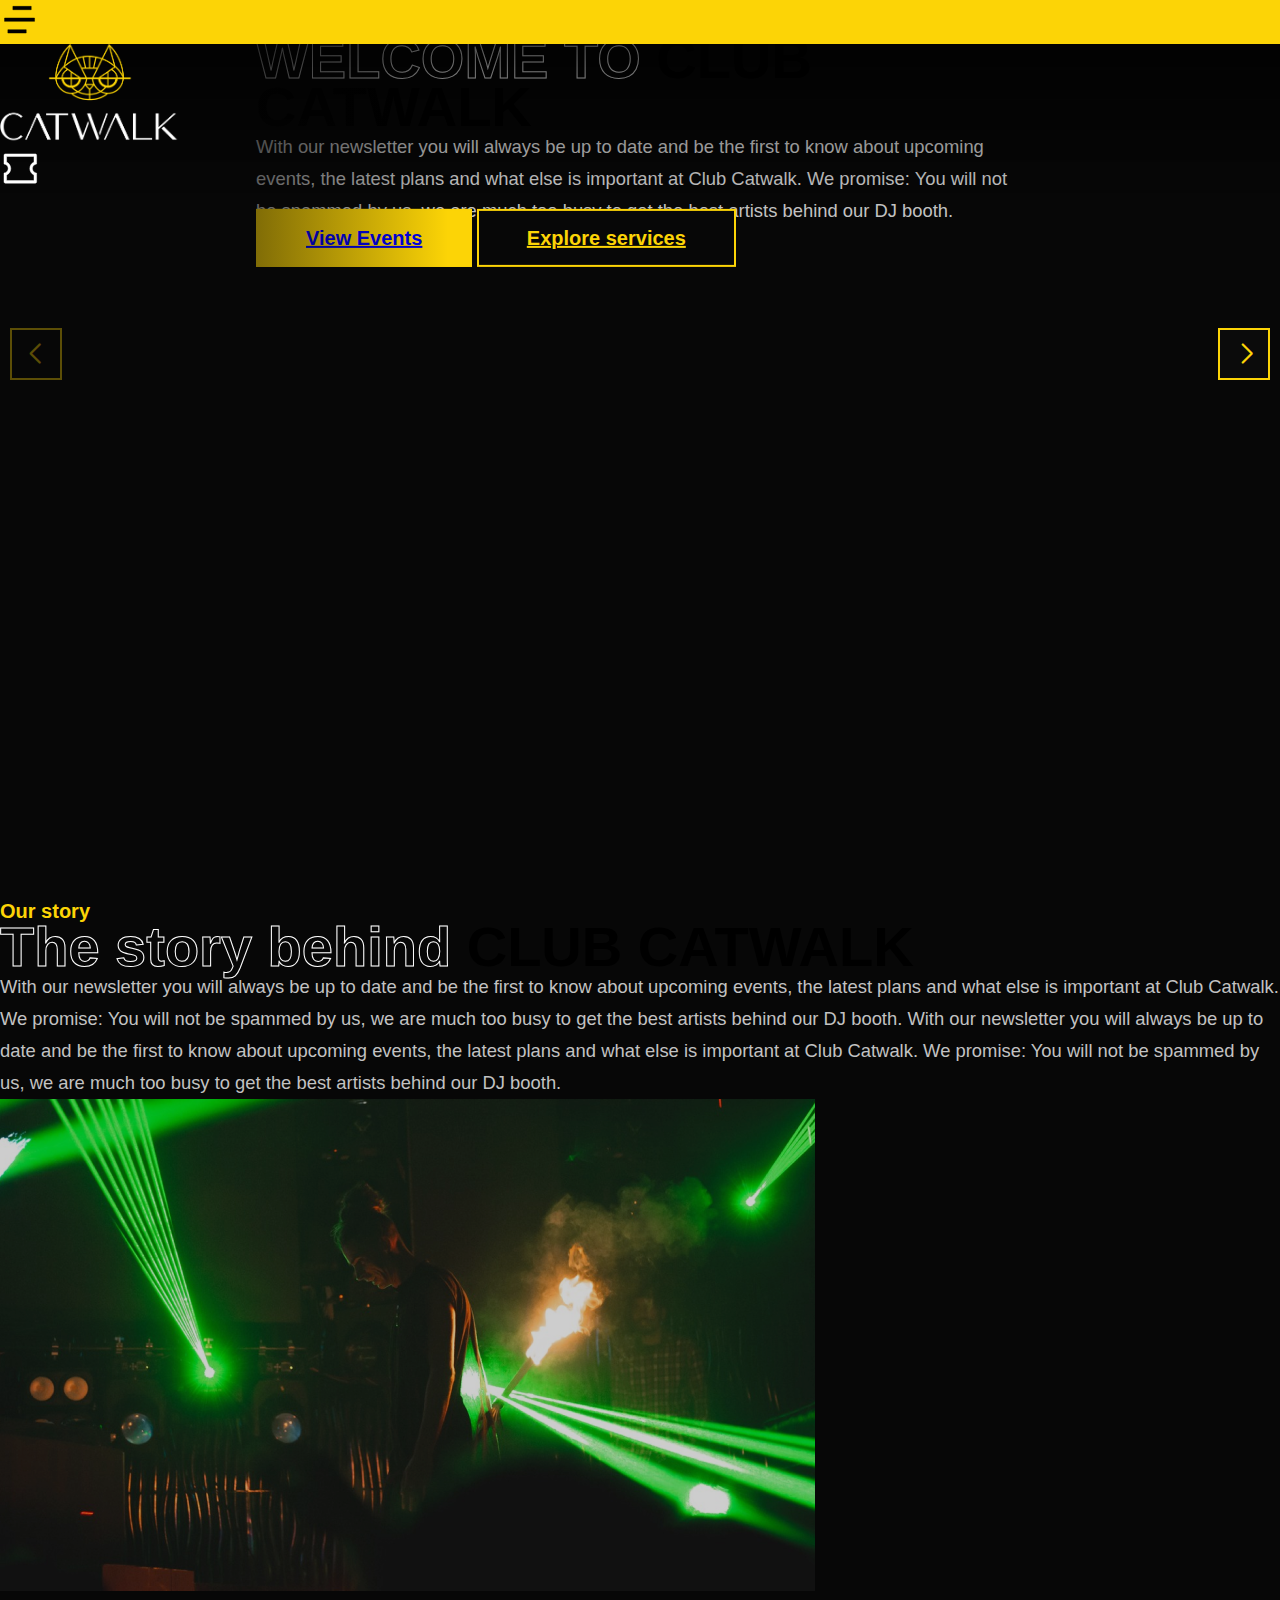
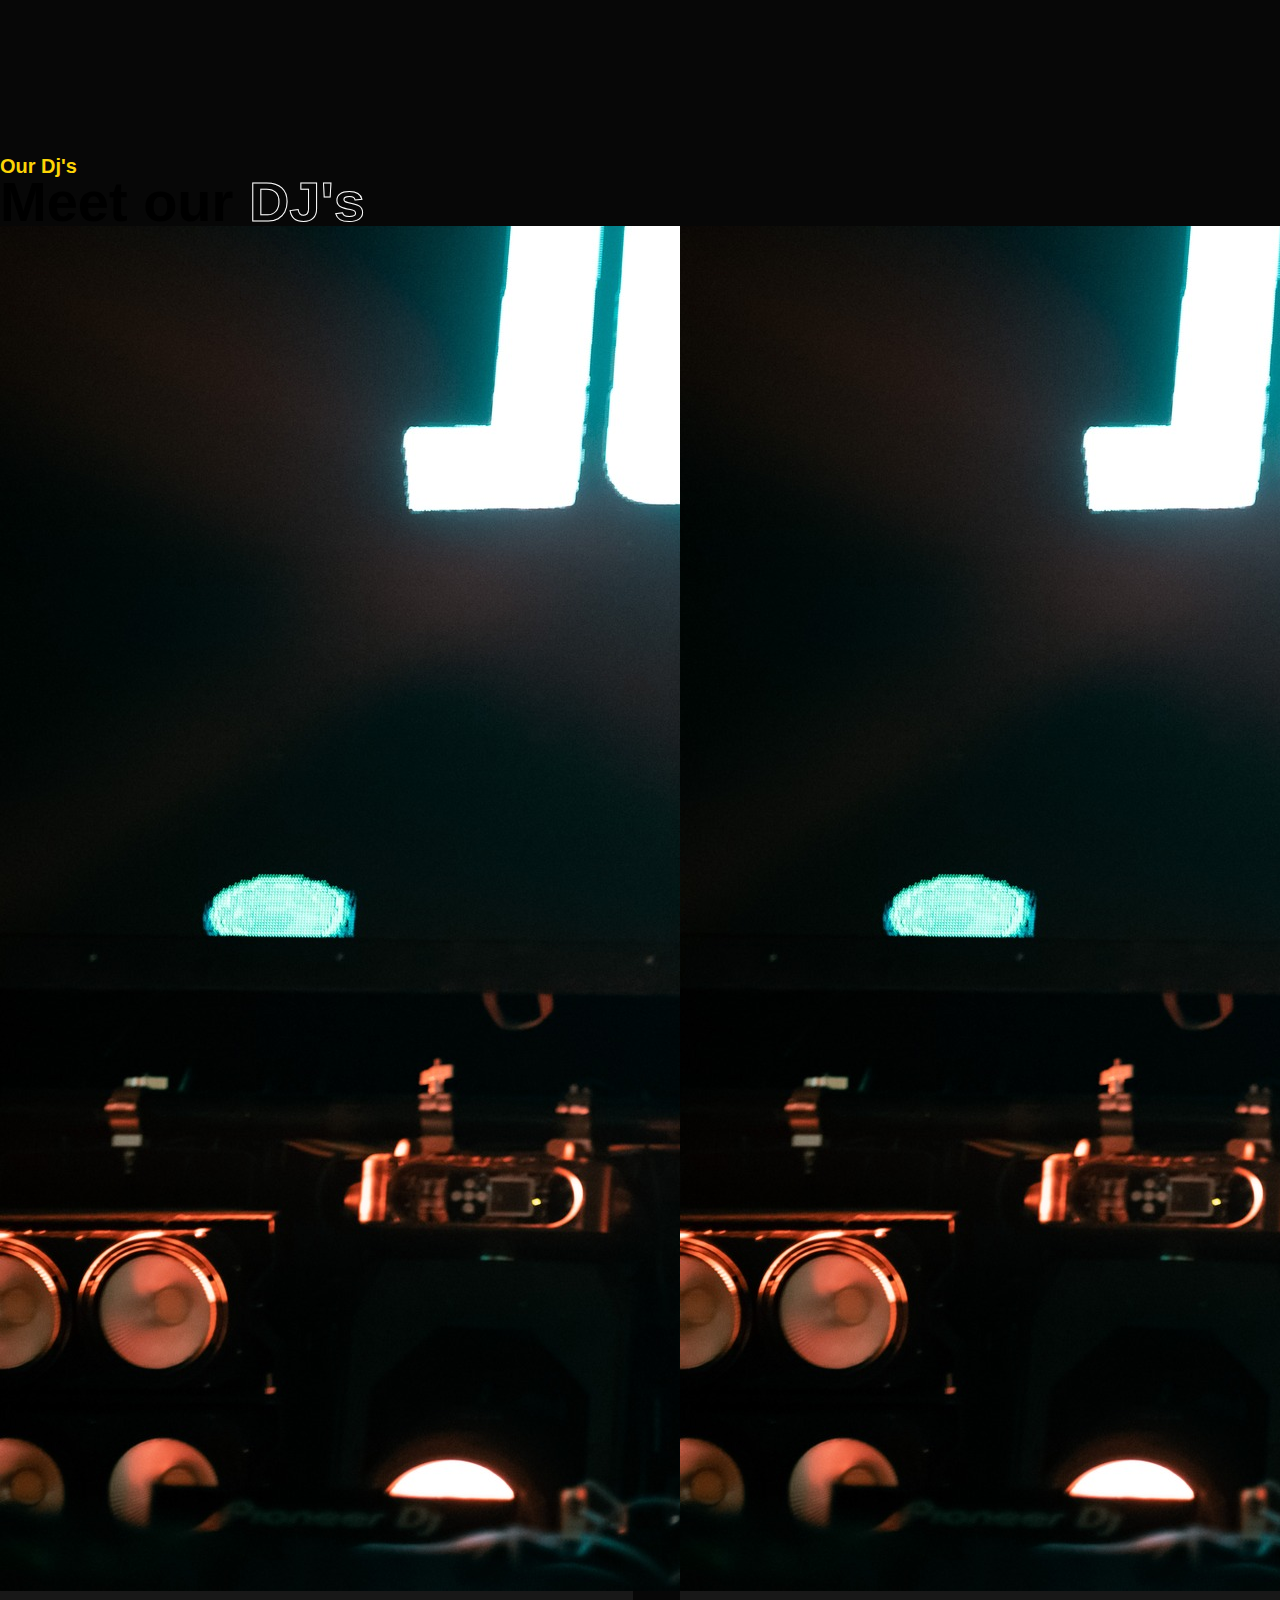
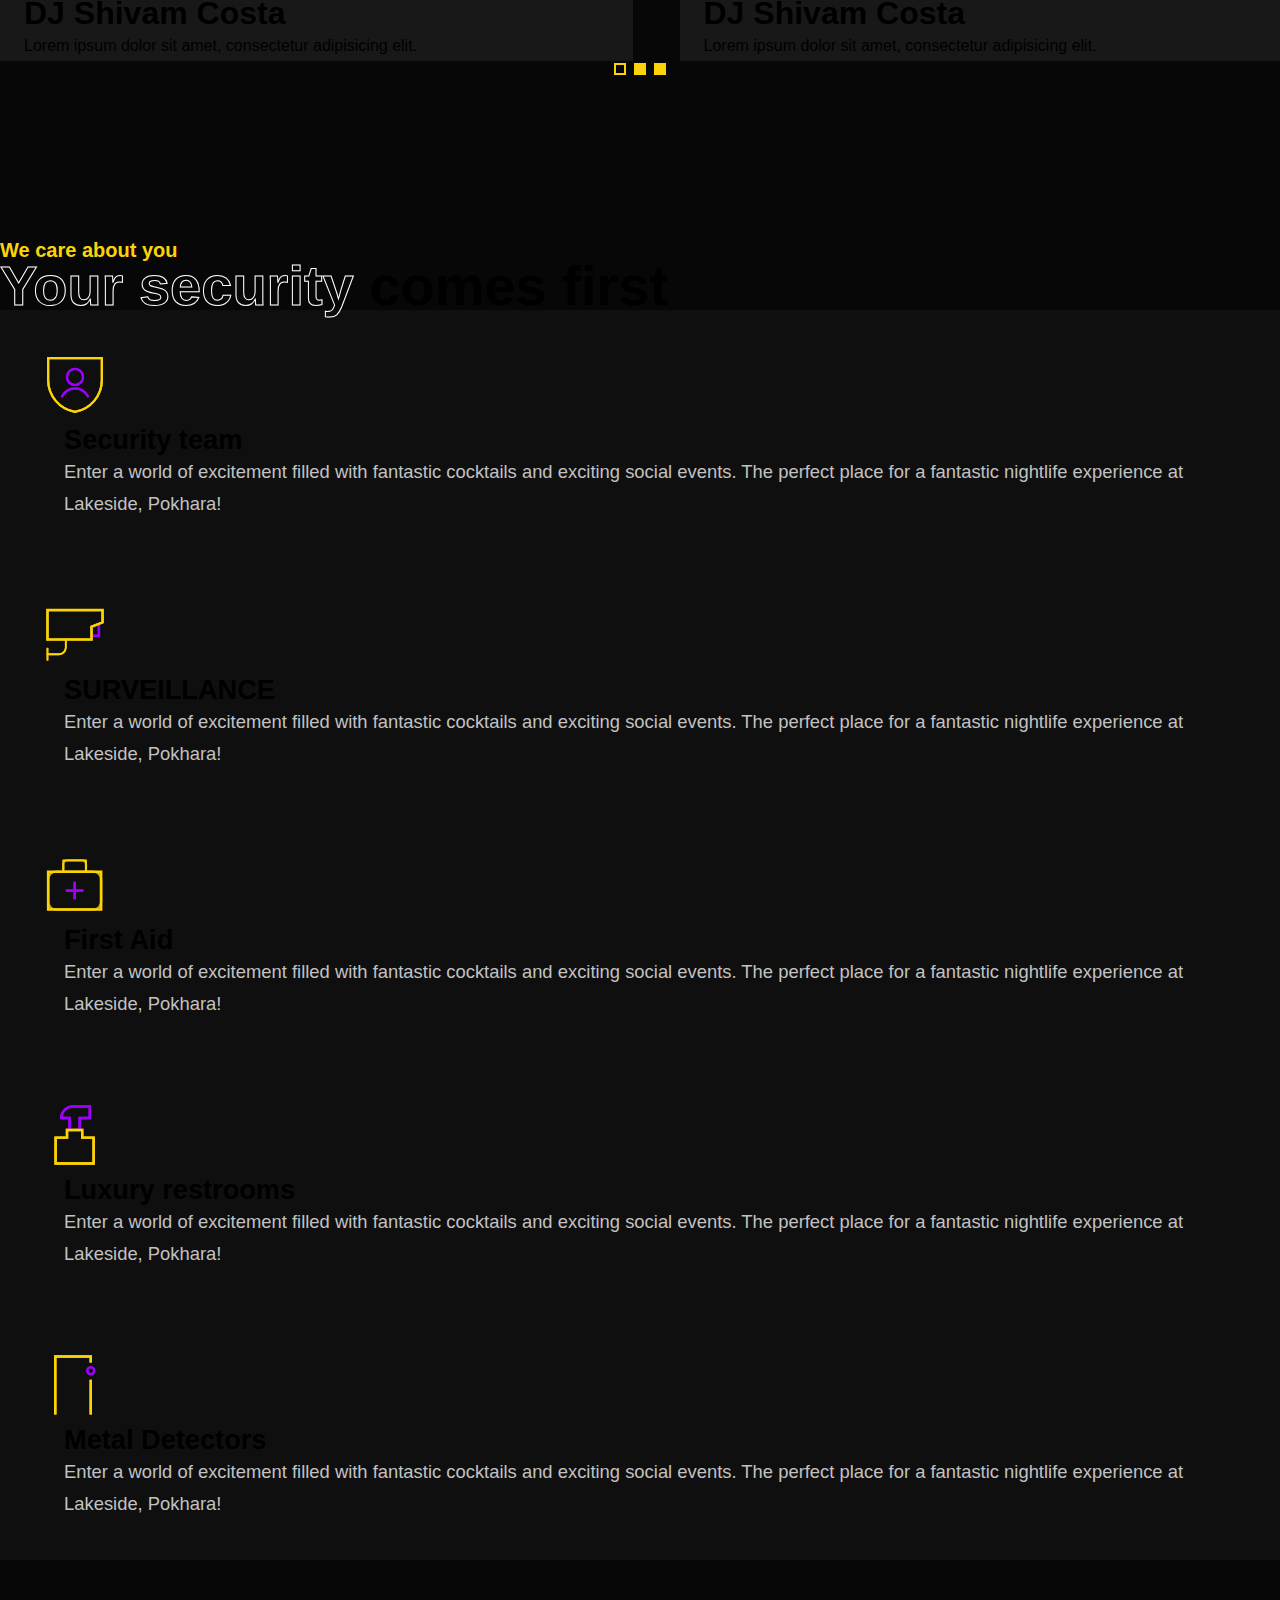
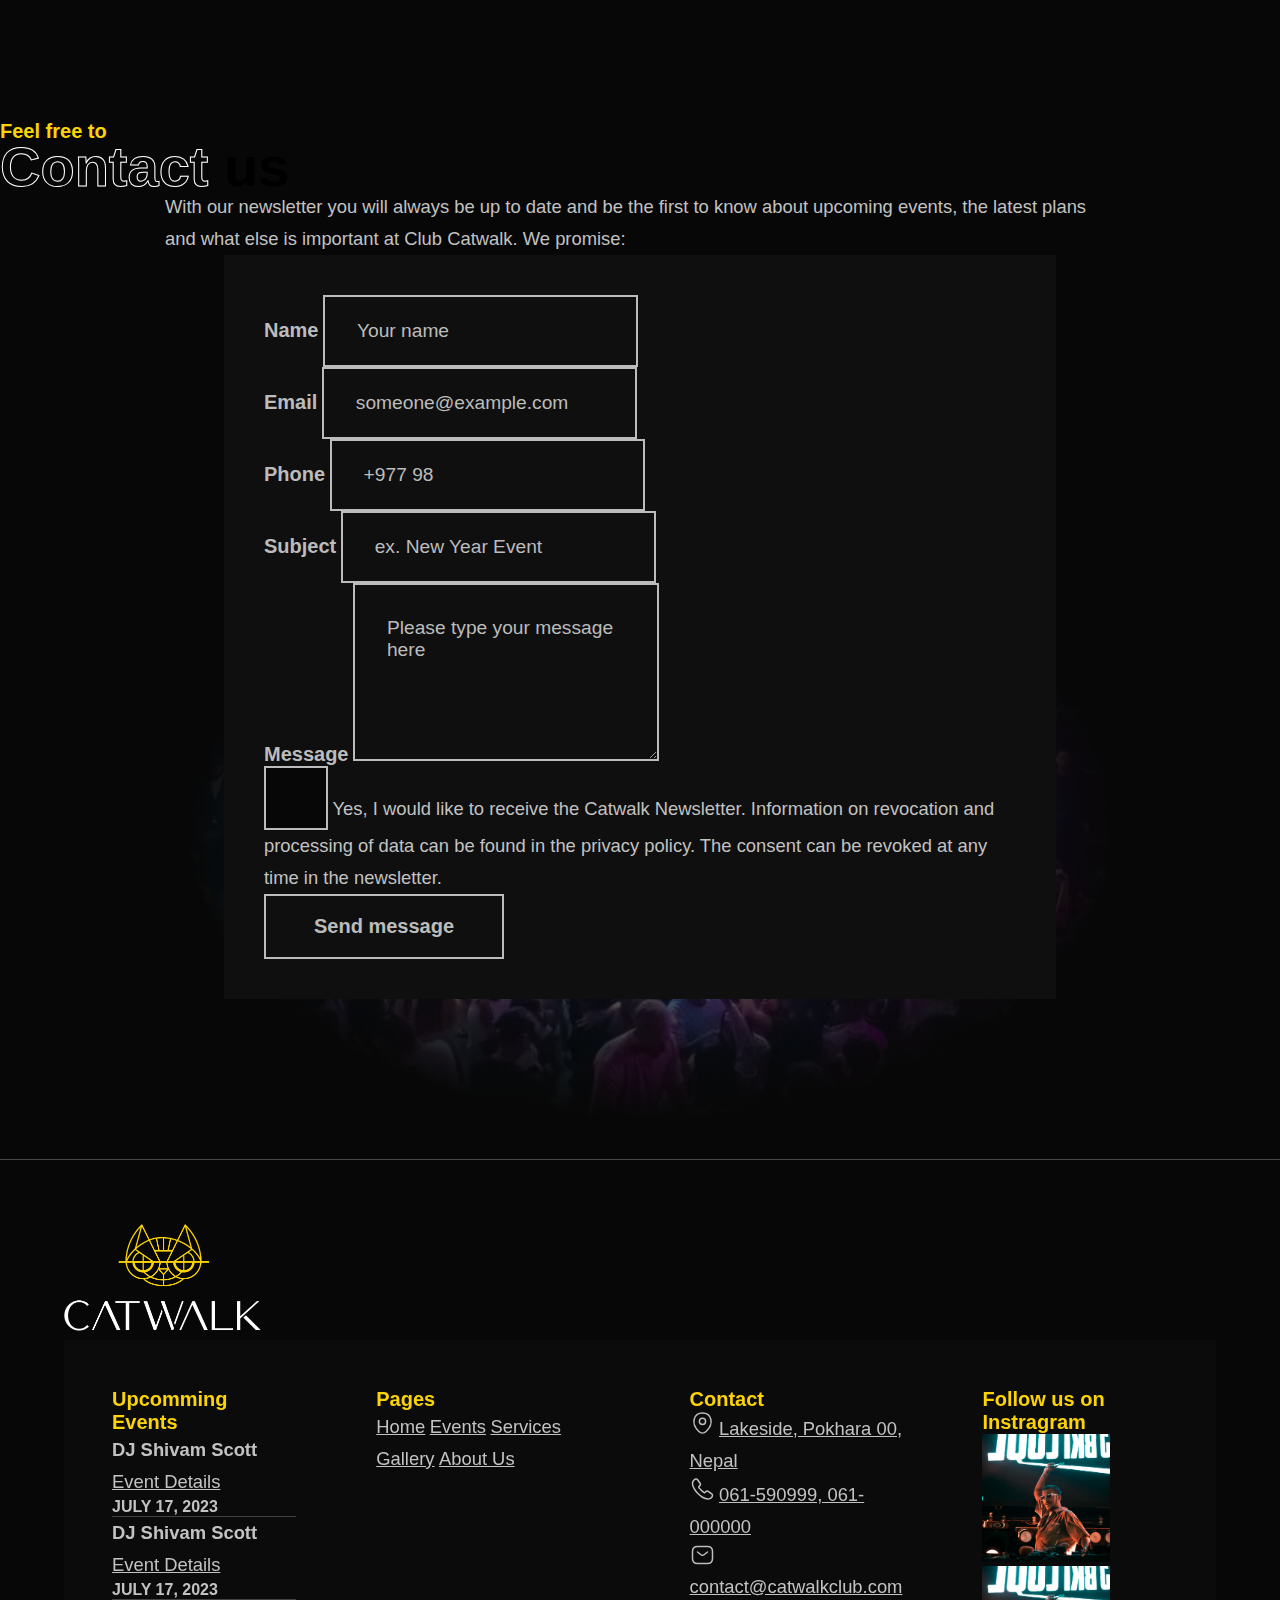
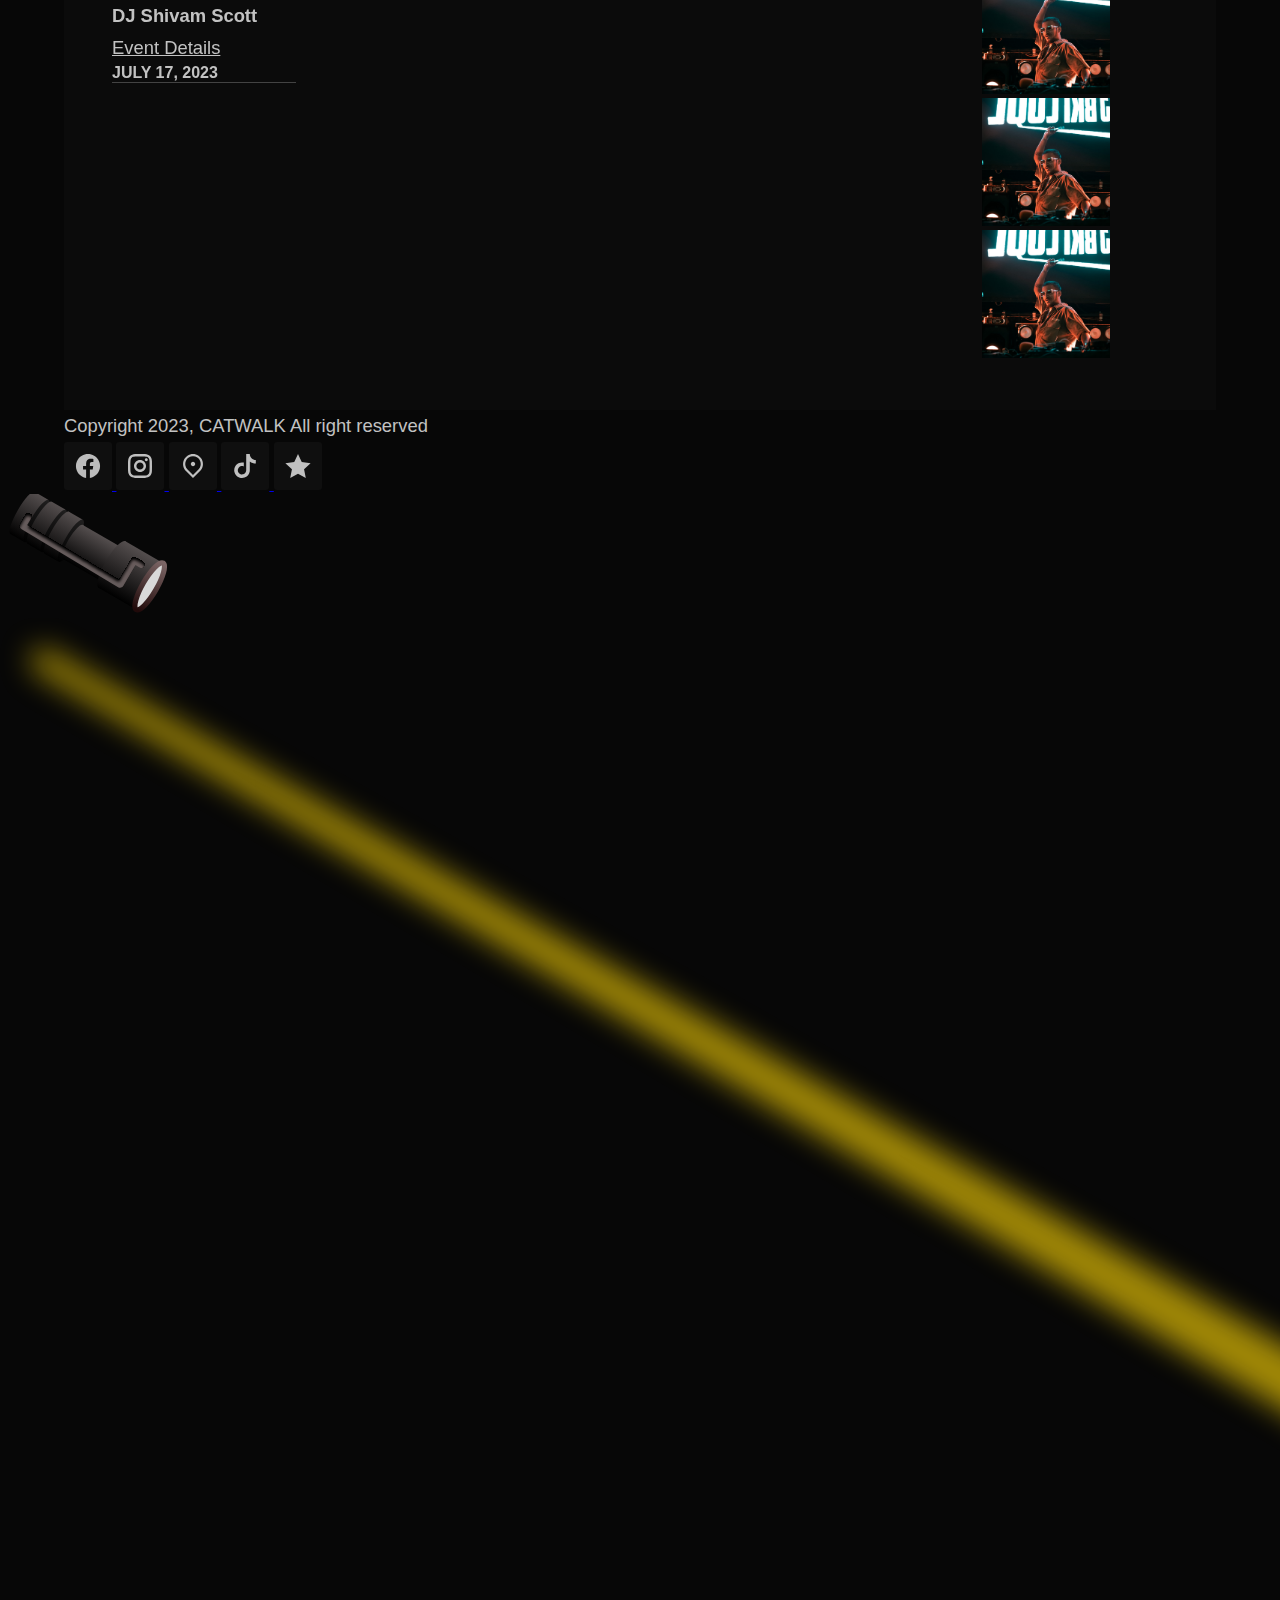
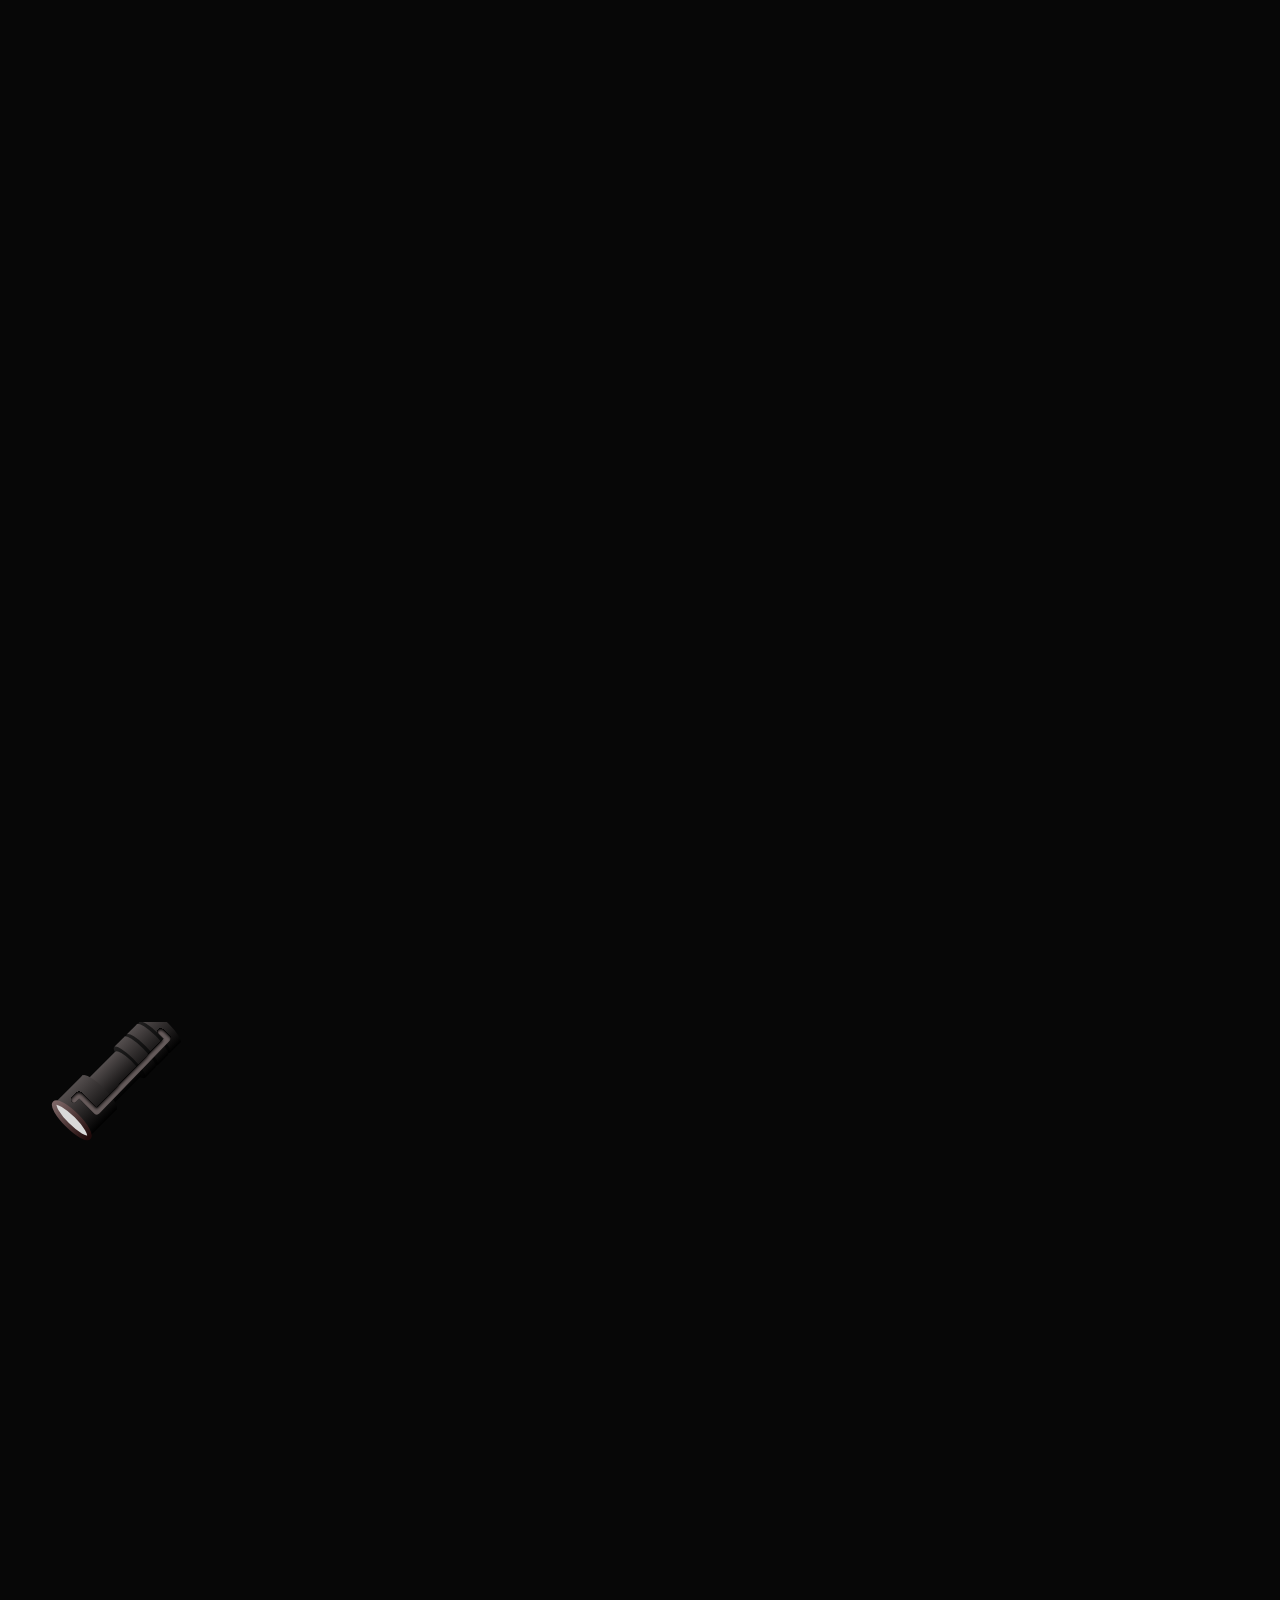
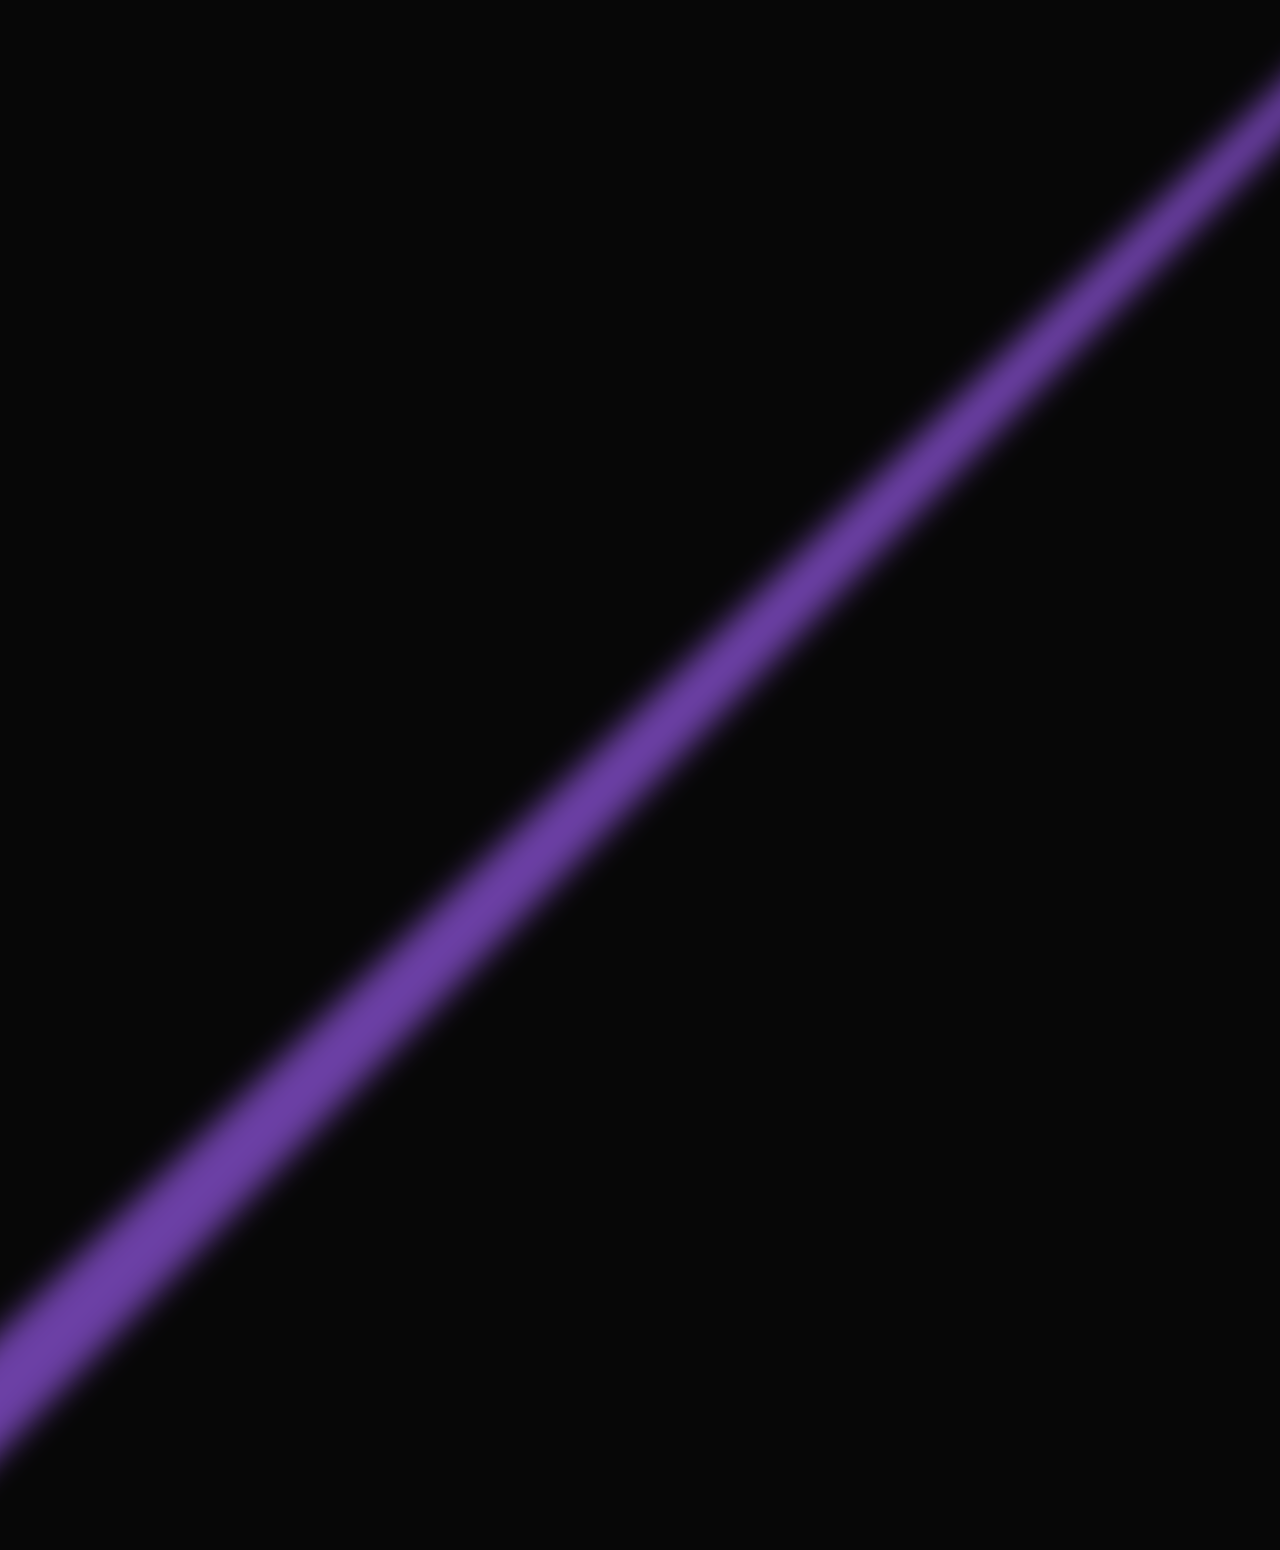
<file: contact.html>
<!DOCTYPE html>
<html lang="en">

<head>
    <title>Catwalk-NightClub</title>
    <link rel="icon" type="image/x-icon" href="assets/images/favicon.png">
    <!-- Required meta tags -->
    <meta charset="utf-8" />
    <meta name="viewport" content="width=device-width, initial-scale=1, shrink-to-fit=no" />
    <!-- External css -->
    <link rel="stylesheet" href="assets/css/style.css" />
    <link rel="stylesheet" href="assets/css/newsdetails.css" />
    <link rel="stylesheet" href="assets/css/event.css" />
    <link rel="stylesheet" href="assets/css/eventdetails.css" />
    <link rel="stylesheet" href="assets/css/grid.css" />
    <link rel="stylesheet" href="assets/css/about.css" />
    <!-- Excon font -->
    <link href="https://api.fontshare.com/v2/css?f[]=excon@400,900,700,500,300&display=swap" rel="stylesheet" />
    <!-- Bootstrap CSS v5.2.1 -->
    <link href="https://cdn.jsdelivr.net/npm/bootstrap@5.2.1/dist/css/bootstrap.min.css" rel="stylesheet"
        integrity="sha384-iYQeCzEYFbKjA/T2uDLTpkwGzCiq6soy8tYaI1GyVh/UjpbCx/TYkiZhlZB6+fzT" crossorigin="anonymous" />
    <!-- Swiper CSS -->
    <link rel="stylesheet" href="https://unpkg.com/swiper/swiper-bundle.min.css">

</head>

<body>
    <header>
        <div
            class="navbar position-absolute w-100 d-flex justify-content-between align-items-center px-4 px-lg-5 px-xl-5 py-2">
            <div class="pointer bar">
                <svg viewBox="0 0 44 44" fill="none" xmlns="http://www.w3.org/2000/svg">
                    <path
                        d="M28.8333 32.6667V36.3333H8.66667V32.6667H28.8333ZM38 19.8333V23.5H5V19.8333H38ZM34.3333 7V10.6667H14.1667V7H34.3333Z"
                        fill="currentColor" stroke="currentColor" stroke-width="0.5" />
                </svg>
            </div>
            <div class="logo">
                <a href="index.html"> <img src="assets/images/logo.png" /></a>
            </div>
            <a href="#" class="pointer ticket">
                <svg viewBox="0 0 44 44" fill="none" xmlns="http://www.w3.org/2000/svg">
                    <path
                        d="M37.4 8.66653L37.3999 8.26667H37H7.66667H7.26667V8.66667V14.108V14.351L7.48234 14.463L7.7646 14.6096C8.94623 15.2554 9.94188 16.1944 10.6558 17.3362C11.3697 18.4779 11.7778 19.7841 11.8411 21.1291L11.85 21.5065C11.8494 22.9148 11.4698 24.2971 10.7511 25.5083C10.0323 26.7196 9.0007 27.7151 7.76463 28.3904L7.48234 28.537L7.26667 28.649V28.892V34.3333V34.7333H7.66667H37H37.4V34.3333V28.8902V28.6458L37.1825 28.5342L36.9011 28.3899C35.7198 27.7445 34.7242 26.8061 34.0102 25.6648C33.2964 24.5239 32.8879 23.2187 32.8239 21.8745L32.8185 21.4972C32.8195 18.5274 34.4693 15.9424 36.9048 14.6109C36.9057 14.6104 36.9067 14.6099 36.9076 14.6094L37.1879 14.4621L37.4019 14.3496L37.4018 14.1079L37.4 8.66653ZM38.8333 5.4C39.2135 5.4 39.5781 5.55101 39.8469 5.81981C40.1157 6.08861 40.2667 6.45319 40.2667 6.83333V16.5327C39.0914 16.6273 37.9827 17.1364 37.1429 17.9763C36.2084 18.9108 35.6833 20.1783 35.6833 21.5C35.6833 22.8217 36.2084 24.0892 37.1429 25.0237C37.9827 25.8636 39.0914 26.3727 40.2667 26.4673V36.1667C40.2667 36.5468 40.1157 36.9114 39.8469 37.1802C39.5781 37.449 39.2135 37.6 38.8333 37.6H5.83333C5.45319 37.6 5.08861 37.449 4.81981 37.1802C4.55101 36.9114 4.4 36.5468 4.4 36.1667V26.4673C5.57524 26.3727 6.68394 25.8636 7.52375 25.0237C8.45831 24.0892 8.98333 22.8217 8.98333 21.5C8.98333 20.1783 8.45831 18.9108 7.52375 17.9763C6.68394 17.1364 5.57524 16.6273 4.4 16.5327V6.83333C4.4 6.45319 4.55101 6.08862 4.81981 5.81981C5.08862 5.55101 5.45319 5.4 5.83333 5.4H38.8333Z"
                        fill="currentColor" stroke="currentColor" stroke-width="0.5" />
                </svg>
            </a>
        </div>
        <div class="slide-down w-100 dark">
            <div class="ham-contents position-relative">
                <div class="close pointer px-4 px-lg-5 px-xl-5 pb-4 pb-lg-2 pb-xl-2">
                    <svg viewBox="0 0 44 44" fill="none" xmlns="http://www.w3.org/2000/svg">
                        <path
                            d="M21.6655 19.075L30.7405 10L33.3347 12.5942L24.2597 21.6692L33.3347 30.7442L30.7405 33.3365L21.6655 24.2615L12.5905 33.3365L10 30.7423L19.075 21.6673L10 12.5923L12.5905 10.0037L21.6655 19.0787V19.075Z"
                            fill="white" />
                    </svg>
                </div>
                <div class="overlay text-center">
                    <div class="center">
                        <img src="assets/images/hashtag.svg" class="rotate" />
                        <img src="assets/images/hashtext.svg" class="hashtext" />
                    </div>
                </div>
                <div class="nav-links d-flex flex-column align-items-center justify-content-between gap3">
                    <a href="events.html"
                        class="text-decoration-none text-uppercase small-bold text-white pointer">Upcomming
                        events</a>
                    <a href="#" class="text-decoration-none text-uppercase small-bold text-white pointer">Our
                        Services</a>
                    <a href="news.html" class="text-decoration-none text-uppercase small-bold text-white pointer">Blogs
                        &
                        News</a>
                    <a href="galleries.html"
                        class="text-decoration-none text-uppercase small-bold text-white pointer">Gallery</a>
                    <a href="contact.html"
                        class="text-decoration-none text-uppercase small-bold text-white pointer">About Us</a>
                    <a href="#" class="text-decoration-none text-uppercase small-bold text-white pointer">Contact</a>
                </div>
                <div class="end-content d-flex flex-column align-items-center gap2">
                    <p class="text-center small-bold yellow text-uppercase mb-0">Follow us on</p>
                    <div class="social-icons d-flex justify-content-center gap2">
                        <a href="#"> <svg viewBox="0 0 64 64" fill="none" xmlns="http://www.w3.org/2000/svg">
                                <rect width="64" height="64" rx="4" fill="#0F0F0F" />
                                <path
                                    d="M32.0008 16C23.1098 16 15.9026 23.2072 15.9026 32.0982C15.9026 40.1328 21.7897 46.7926 29.4862 48V36.7522H25.3973V32.0982H29.4862V28.5518C29.4862 24.5176 31.8881 22.2896 35.5665 22.2896C37.3277 22.2896 39.1693 22.6035 39.1693 22.6035V26.5636H37.1409C35.1399 26.5636 34.5169 27.8048 34.5169 29.0782V32.0982H38.981L38.2678 36.7506H34.5169V48C42.2103 46.7926 48.0974 40.1328 48.0974 32.0982C48.0974 23.2072 40.8918 16 32.0008 16Z"
                                    fill="white" fill-opacity="0.72" />
                            </svg>
                        </a>
                        <a href="#">
                            <svg viewBox="0 0 64 64" fill="none" xmlns="http://www.w3.org/2000/svg">
                                <rect width="64" height="64" rx="4" fill="#0F0F0F" />
                                <path
                                    d="M38.4004 25.9927V37.6016C38.3999 39.7618 37.7268 41.8683 36.4745 43.6285C35.2223 45.3887 33.453 46.7153 31.4124 47.4242C29.3717 48.133 27.161 48.1888 25.0872 47.5839C23.0134 46.979 21.1794 45.7434 19.8399 44.0486C18.5004 42.3538 17.7218 40.284 17.6123 38.1266C17.5027 35.9691 18.0677 33.8311 19.2287 32.0094C20.3897 30.1877 22.0891 28.7727 24.091 27.9609C26.0929 27.1491 28.2979 26.9807 30.3998 27.4792V32.5404C29.3034 32.0203 28.0678 31.8705 26.8789 32.1133C25.69 32.3561 24.6121 32.9785 23.8075 33.8869C23.0029 34.7952 22.515 35.9403 22.4174 37.1498C22.3198 38.3593 22.6176 39.5678 23.2661 40.5935C23.9146 41.6191 24.8787 42.4063 26.0133 42.8367C27.1479 43.2671 28.3915 43.3173 29.5571 42.9799C30.7227 42.6424 31.7472 41.9355 32.4763 40.9655C33.2054 39.9956 33.5998 38.815 33.6 37.6016V16H38.4004C38.4004 18.1219 39.2433 20.1569 40.7437 21.6573C42.2441 23.1577 44.2791 24.0006 46.401 24.0006V28.8009C43.4918 28.8053 40.6686 27.8144 38.4004 25.9927Z"
                                    fill="#C0C0C0" />
                            </svg>
                        </a>
                        <a href="#">
                            <svg viewBox="0 0 64 64" fill="none" xmlns="http://www.w3.org/2000/svg">
                                <rect width="64" height="64" rx="4" fill="#0F0F0F" />
                                <path
                                    d="M32 27.2C30.727 27.2 29.5061 27.7057 28.6059 28.6059C27.7057 29.5061 27.2 30.727 27.2 32C27.2 33.273 27.7057 34.4939 28.6059 35.3941C29.5061 36.2943 30.727 36.8 32 36.8C33.273 36.8 34.4939 36.2943 35.3941 35.3941C36.2943 34.4939 36.8 33.273 36.8 32C36.8 30.727 36.2943 29.5061 35.3941 28.6059C34.4939 27.7057 33.273 27.2 32 27.2ZM32 24C34.1217 24 36.1566 24.8429 37.6569 26.3431C39.1571 27.8434 40 29.8783 40 32C40 34.1217 39.1571 36.1566 37.6569 37.6569C36.1566 39.1571 34.1217 40 32 40C29.8783 40 27.8434 39.1571 26.3431 37.6569C24.8429 36.1566 24 34.1217 24 32C24 29.8783 24.8429 27.8434 26.3431 26.3431C27.8434 24.8429 29.8783 24 32 24ZM42.4 23.6C42.4 24.1304 42.1893 24.6391 41.8142 25.0142C41.4391 25.3893 40.9304 25.6 40.4 25.6C39.8696 25.6 39.3609 25.3893 38.9858 25.0142C38.6107 24.6391 38.4 24.1304 38.4 23.6C38.4 23.0696 38.6107 22.5609 38.9858 22.1858C39.3609 21.8107 39.8696 21.6 40.4 21.6C40.9304 21.6 41.4391 21.8107 41.8142 22.1858C42.1893 22.5609 42.4 23.0696 42.4 23.6ZM32 19.2C28.0416 19.2 27.3952 19.2112 25.5536 19.2928C24.2992 19.352 23.4576 19.52 22.6768 19.824C22.0234 20.0639 21.4327 20.4484 20.9488 20.9488C20.448 21.4326 20.063 22.0233 19.8224 22.6768C19.5184 23.4608 19.3504 24.3008 19.2928 25.5536C19.2096 27.32 19.1984 27.9376 19.1984 32C19.1984 35.96 19.2096 36.6048 19.2912 38.4464C19.3504 39.6992 19.5184 40.5424 19.8208 41.3216C20.0928 42.0176 20.4128 42.5184 20.944 43.0496C21.4832 43.5872 21.984 43.9088 22.672 44.1744C23.4624 44.48 24.304 44.6496 25.552 44.7072C27.3184 44.7904 27.936 44.8 31.9984 44.8C35.9584 44.8 36.6032 44.7888 38.4448 44.7072C39.696 44.648 40.5376 44.48 41.32 44.1776C41.9728 43.9365 42.5633 43.5522 43.048 43.0528C43.5872 42.5152 43.9088 42.0144 44.1744 41.3248C44.4784 40.5376 44.648 39.696 44.7056 38.4448C44.7888 36.68 44.7984 36.0608 44.7984 32C44.7984 28.0416 44.7872 27.3952 44.7056 25.5536C44.6464 24.3024 44.4768 23.4576 44.1744 22.6768C43.9332 22.024 43.5489 21.4336 43.0496 20.9488C42.566 20.4478 41.9752 20.0627 41.3216 19.8224C40.5376 19.5184 39.696 19.3504 38.4448 19.2928C36.68 19.2096 36.064 19.2 32 19.2ZM32 16C36.3472 16 36.8896 16.016 38.5968 16.096C40.2992 16.176 41.4608 16.4432 42.48 16.84C43.536 17.2464 44.4256 17.7968 45.3152 18.6848C46.1288 19.4846 46.7583 20.4521 47.16 21.52C47.5552 22.5392 47.824 23.7008 47.904 25.4048C47.9792 27.1104 48 27.6528 48 32C48 36.3472 47.984 36.8896 47.904 38.5952C47.824 40.2992 47.5552 41.4592 47.16 42.48C46.7594 43.5484 46.1298 44.5162 45.3152 45.3152C44.5151 46.1285 43.5477 46.758 42.48 47.16C41.4608 47.5552 40.2992 47.824 38.5968 47.904C36.8896 47.9792 36.3472 48 32 48C27.6528 48 27.1104 47.984 25.4032 47.904C23.7008 47.824 22.5408 47.5552 21.52 47.16C20.4517 46.7592 19.484 46.1295 18.6848 45.3152C17.8711 44.5155 17.2415 43.5479 16.84 42.48C16.4432 41.4608 16.176 40.2992 16.096 38.5952C16.0192 36.8896 16 36.3472 16 32C16 27.6528 16.016 27.1104 16.096 25.4048C16.176 23.6992 16.4432 22.5408 16.84 21.52C17.2404 20.4515 17.8701 19.4837 18.6848 18.6848C19.4843 17.8708 20.4519 17.2412 21.52 16.84C22.5392 16.4432 23.6992 16.176 25.4032 16.096C27.1104 16.0208 27.6528 16 32 16Z"
                                    fill="#C0C0C0" />
                            </svg>
                        </a>
                        <a href="#">
                            <svg viewBox="0 0 64 64" fill="none" xmlns="http://www.w3.org/2000/svg">
                                <rect width="64" height="64" rx="4" fill="#0F0F0F" />
                                <path
                                    d="M32 48L22.6273 38.6274C20.7736 36.7736 19.5112 34.4118 18.9998 31.8407C18.4884 29.2695 18.7509 26.6044 19.7541 24.1824C20.7573 21.7604 22.4562 19.6903 24.636 18.2338C26.8157 16.7774 29.3784 16 32 16C34.6215 16 37.1842 16.7774 39.3639 18.2338C41.5437 19.6903 43.2426 21.7604 44.2458 24.1824C45.249 26.6044 45.5115 29.2695 45.0001 31.8407C44.4887 34.4118 43.2263 36.7736 41.3726 38.6274L32 48ZM39.2901 36.5449C40.7318 35.1031 41.7136 33.2661 42.1113 31.2663C42.509 29.2665 42.3047 27.1937 41.5244 25.31C40.7441 23.4263 39.4227 21.8163 37.7274 20.6835C36.0321 19.5508 34.0389 18.9461 32 18.9461C29.961 18.9461 27.9679 19.5508 26.2725 20.6835C24.5772 21.8163 23.2558 23.4263 22.4755 25.31C21.6952 27.1937 21.491 29.2665 21.8887 31.2663C22.2864 33.2661 23.2681 35.1031 24.7098 36.5449L32 43.835L39.2901 36.5449ZM32 32.2002C31.2188 32.2002 30.4696 31.8899 29.9172 31.3375C29.3648 30.7851 29.0544 30.0359 29.0544 29.2547C29.0544 28.4735 29.3648 27.7243 29.9172 27.1719C30.4696 26.6195 31.2188 26.3092 32 26.3092C32.7812 26.3092 33.5304 26.6195 34.0828 27.1719C34.6351 27.7243 34.9455 28.4735 34.9455 29.2547C34.9455 30.0359 34.6351 30.7851 34.0828 31.3375C33.5304 31.8899 32.7812 32.2002 32 32.2002Z"
                                    fill="#C0C0C0" />
                            </svg>
                        </a>
                        <a href="#">
                            <svg viewBox="0 0 64 64" fill="none" xmlns="http://www.w3.org/2000/svg">
                                <rect width="64" height="64" rx="4" fill="#0F0F0F" />
                                <path
                                    d="M32 42.1802L21.6031 48L23.9249 36.3132L15.1775 28.2233L27.0102 26.82L32 16L36.9899 26.82L48.8226 28.2233L40.0752 36.3132L42.3969 48L32 42.1802Z"
                                    fill="#C0C0C0" />
                            </svg>

                        </a>

                    </div>
                </div>
            </div>
        </div>
    </header>
    <main class="dark">
        <div class="top-content">
            <!-- about section -->
            <div class="contact-us event-info d-flex flex-column">
                <div class="general-info d-flex flex-column align-items-end">
                    <div class="general-details d-flex flex-column align-items-center justify-content-center">
                        <div
                            class="title text-uppercase text-white text-center d-flex flex-column gap-1 gap-md-2 gap-lg-2 gap-xl-2">
                            <h5 class="yellow extra-sm-title">About Us</h5>
                            <h2 class="large-title">
                                <span class="stroke">WELCOME TO </span><span
                                    class="d-block mt-0 mt-md-3 mt-lg-3 mt-xl-3">CLUB CATWALK</span>
                            </h2>
                        </div>
                        <p class="paragraph thin-grey text-center p-0 mb-0">With our newsletter you will always be up to
                            date
                            and be the first to know about upcoming events,
                            the latest plans and what else is important at Club Catwalk. We promise: You will not be
                            spammed
                            by us, we are much too busy to get the best artists behind our DJ booth.</p>
                        <div class="browse flex-buttons d-flex gap-3 gap-md-5 gap-lg-5 gap-xl-5">
                            <a href="events.html" class="bg-yellow text-dark text-decoration-none text-uppercase">View
                                Events</a>
                            <a href="#" class="yellow-border yellow text-decoration-none text-uppercase">Explore
                                services</a>
                        </div>
                    </div>
                </div>
            </div>
            <!-- about section -->
            <!-- about info section -->
            <div class="about px-4 px-lg-5 px-xl-5 d-flex flex-column justify-content-center align-items-center gap4">
                <div class="about-info d-flex flex-column flex-lg-row flex-xl-row gap2">
                    <div class="left-info d-flex flex-column gap4">
                        <div
                            class="title text-uppercase text-lg-left text-xl-left text-white d-flex flex-column gap-1 gap-md-2 gap-lg-2 gap-xl-2">
                            <h5 class="yellow extra-sm-title">Our story</h5>
                            <h2 class="large-title">
                                <span class="stroke">The story behind </span><span
                                    class="d-block mt-0 mt-md-3 mt-lg-3 mt-xl-3">CLUB
                                    CATWALK</span>
                            </h2>
                        </div>
                        <p class="paragraph thin-grey mb-0">
                            With our newsletter you will always be up to date and be the first to know about upcoming
                            events,
                            the latest plans and what else is important at Club Catwalk. We promise: You will not be
                            spammed
                            by
                            us, we are much too busy to get the best artists behind our DJ booth. With our newsletter
                            you
                            will
                            always be up to date and be the first to know about upcoming events, the latest plans and
                            what
                            else
                            is important at Club Catwalk. We promise: You will not be spammed by us, we are much too
                            busy to
                            get
                            the best artists behind our DJ booth.
                        </p>
                    </div>
                    <div class="right-img position-relative">
                        <img src="assets/images/about.png" class="w-100">
                        <div class="overlay"></div>
                    </div>
                </div>
            </div>
            <!-- about info section -->
        </div>
        <!-- our dj section -->
        <div class="djs d-flex flex-column justify-content-center align-items-center gap4">
            <div
                class="title text-uppercase text-lg-left text-xl-left text-white d-flex flex-column align-items-center gap-1 gap-md-2 gap-lg-2 gap-xl-2">
                <h5 class="yellow extra-sm-title">Our Dj's</h5>
                <h2 class="large-title">
                    Meet our<span class="stroke"> DJ's</span>
                </h2>
            </div>
            <div class="container px-4 px-md-0 px-lg-0 px-xl-0">
                <div class="swiper-container d-flex flex-column justify-content-between gap4 position-relative">
                    <div class="swiper-wrapper gap2">
                        <div class="swiper-slide event-details">
                            <div class="card rounded-0 pointer">
                                <img class="card-img-top rounded-0" src="assets/images/event1.jpg"
                                    alt="Title d-flex flex-column gap-2" />
                                <div class="card-body d-flex gap-3 pl-3 py-4">

                                    <div class="dj-details d-flex flex-column gap-3 text-white">
                                        <div class="upper-row">
                                            <h2 class="mid-title text-white text-uppercase">
                                                DJ Shivam Costa
                                            </h2>
                                        </div>
                                        <div class="bottom-row">
                                            <p class="text-uppercase">
                                                Lorem ipsum dolor sit amet, consectetur adipisicing elit.
                                            </p>
                                        </div>
                                    </div>
                                </div>
                            </div>
                        </div>
                        <div class="swiper-slide event-details">
                            <div class="card rounded-0 pointer">
                                <img class="card-img-top rounded-0" src="assets/images/event1.jpg"
                                    alt="Title d-flex flex-column gap-2" />
                                <div class="card-body d-flex gap-3 pl-3 py-4">

                                    <div class="dj-details d-flex flex-column gap-3 text-white">
                                        <div class="upper-row">
                                            <h2 class="mid-title text-white text-uppercase">
                                                DJ Shivam Costa
                                            </h2>
                                        </div>
                                        <div class="bottom-row">
                                            <p class="text-uppercase">
                                                Lorem ipsum dolor sit amet, consectetur adipisicing elit.
                                            </p>
                                        </div>
                                    </div>
                                </div>
                            </div>
                        </div>
                        <div class="swiper-slide event-details">
                            <div class="card rounded-0 pointer">
                                <img class="card-img-top rounded-0" src="assets/images/event1.jpg"
                                    alt="Title d-flex flex-column gap-2" />
                                <div class="card-body d-flex gap-3 pl-3 py-4">

                                    <div class="dj-details d-flex flex-column gap-3 text-white">
                                        <div class="upper-row">
                                            <h2 class="mid-title text-white text-uppercase">
                                                DJ Shivam Costa
                                            </h2>
                                        </div>
                                        <div class="bottom-row">
                                            <p class="text-uppercase">
                                                Lorem ipsum dolor sit amet, consectetur adipisicing elit.
                                            </p>
                                        </div>
                                    </div>
                                </div>
                            </div>
                        </div>
                        <div class="swiper-slide event-details">
                            <div class="card rounded-0 pointer">
                                <img class="card-img-top rounded-0" src="assets/images/event1.jpg"
                                    alt="Title d-flex flex-column gap-2" />
                                <div class="card-body d-flex gap-3 pl-3 py-4">

                                    <div class="dj-details d-flex flex-column gap-3 text-white">
                                        <div class="upper-row">
                                            <h2 class="mid-title text-white text-uppercase">
                                                DJ Shivam Costa
                                            </h2>
                                        </div>
                                        <div class="bottom-row">
                                            <p class="text-uppercase">
                                                Lorem ipsum dolor sit amet, consectetur adipisicing elit.
                                            </p>
                                        </div>
                                    </div>
                                </div>
                            </div>
                        </div>
                    </div>
                    <!-- next / prev arrows -->
                    <div class="swiper-button-next"></div>
                    <div class="swiper-button-prev"></div>
                    <!-- !next / prev arrows -->
                    <!-- pagination dots -->
                    <div class="swiper-pagination"></div>
                    <!-- !pagination dots -->
                </div>
            </div>

        </div>
        <!-- our dj section -->
        <!-- security section -->
        <div class="security services d-flex flex-column justify-content-center align-items-center gap4">
            <div class="title text-uppercase text-white d-flex flex-column gap-1 gap-md-2 gap-lg-2 gap-xl-2">
                <h5 class="yellow extra-sm-title text-center">We care about you</h5>
                <h2 class="large-title text-center">
                    <span class="stroke">Your security</span> comes first
                </h2>
            </div>
            <div class="service-details px-4 px-lg-5 px-xl-5">
                <div class="row gy-0 gy-md-4">
                    <div class="col-12 col-md-6 col-lg-4 col-xl-4 mb-4 mb-md-2 mb-lg-0 mb-xl-0">
                        <div class="card rounded-0 d-flex flex-column gap-3 gap-md-4 gap-lg-4 gap-xl-4 pointer">
                            <div class="card-header p-0">
                                <svg xmlns="http://www.w3.org/2000/svg" width="96" height="96" viewBox="0 0 96 96"
                                    fill="none">
                                    <path
                                        d="M74.3825 69.7713C81.1223 61.7955 84.8195 51.6905 84.818 41.2483V16.0909V11.1818H79.9089H16.0907H11.1816V16.0909V41.2483C11.1802 51.6905 14.8774 61.7955 21.6171 69.7713C28.3569 77.7471 37.7038 83.0778 47.9998 84.8182C58.2958 83.0778 67.6427 77.7471 74.3825 69.7713Z"
                                        stroke="#FCD406" stroke-width="3" stroke-linecap="round" />
                                    <path
                                        d="M47.9996 48C54.0998 48 59.0452 43.0549 59.0452 36.9545C59.0452 30.8543 54.0998 25.9091 47.9996 25.9091C41.8994 25.9091 36.9541 30.8543 36.9541 36.9545C36.9541 43.0549 41.8994 48 47.9996 48Z"
                                        stroke="#9D00FF" stroke-width="3" stroke-linecap="square"
                                        stroke-linejoin="round" />
                                    <path
                                        d="M65.6305 63.5453C63.9855 60.2803 61.4663 57.5361 58.3534 55.6188C55.2405 53.7014 51.6564 52.6861 48.0002 52.6861C44.3442 52.6861 40.7601 53.7014 37.6472 55.6188C34.5343 57.5361 32.0151 60.2803 30.3701 63.5453"
                                        stroke="#9D00FF" stroke-width="3" stroke-linecap="square"
                                        stroke-linejoin="round" />
                                    <path
                                        d="M74.3825 69.7713C81.1223 61.7955 84.8195 51.6905 84.818 41.2483V16.0909V11.1818H79.9089H16.0907H11.1816V16.0909V41.2483C11.1802 51.6905 14.8774 61.7955 21.6171 69.7713C28.3569 77.7471 37.7038 83.0778 47.9998 84.8182C58.2958 83.0778 67.6427 77.7471 74.3825 69.7713Z"
                                        stroke="#FCD406" stroke-width="3" stroke-linecap="round" />
                                    <path
                                        d="M47.9996 48C54.0998 48 59.0452 43.0549 59.0452 36.9545C59.0452 30.8543 54.0998 25.9091 47.9996 25.9091C41.8994 25.9091 36.9541 30.8543 36.9541 36.9545C36.9541 43.0549 41.8994 48 47.9996 48Z"
                                        stroke="#9D00FF" stroke-width="3" stroke-linecap="square"
                                        stroke-linejoin="round" />
                                    <path
                                        d="M65.6305 63.5453C63.9855 60.2803 61.4663 57.5361 58.3534 55.6188C55.2405 53.7014 51.6564 52.6861 48.0002 52.6861C44.3442 52.6861 40.7601 53.7014 37.6472 55.6188C34.5343 57.5361 32.0151 60.2803 30.3701 63.5453"
                                        stroke="#9D00FF" stroke-width="3" stroke-linecap="square"
                                        stroke-linejoin="round" />
                                </svg>
                            </div>
                            <div class="card-body d-flex flex-column mt-3 gap-2 p-0">
                                <h5 class="low-title text-white text-uppercase">Security team</h5>
                                <p class="paragraph thin-grey">Enter a world of excitement filled with fantastic
                                    cocktails and exciting social events. The perfect place for a fantastic nightlife
                                    experience at Lakeside, Pokhara!
                                </p>

                            </div>
                        </div>
                    </div>
                    <div class="col-12 col-md-6 col-lg-4 col-xl-4 mb-4 mb-md-2 mb-lg-0 mb-xl-0">
                        <div class="card rounded-0 d-flex flex-column gap-3 gap-md-4 gap-lg-4 gap-xl-4 pointer">
                            <div class="card-header p-0">
                                <svg xmlns="http://www.w3.org/2000/svg" width="105" height="96" viewBox="0 0 105 96"
                                    fill="none">
                                    <g opacity="0.81">
                                        <path
                                            d="M11.2179 10.7554V32.7819C11.2179 38.6237 11.2178 54.8081 11.2178 54.8081H77.2967V35.5352L93.8165 29.0841V10.7557L11.2179 10.7554Z"
                                            stroke="#FCD406" stroke-width="2.75416" stroke-miterlimit="16"
                                            stroke-linecap="round" />
                                        <path d="M88.3105 31.5566V49.3009H77.4258" stroke="#9D00FF" stroke-width="3"
                                            stroke-miterlimit="16" stroke-linecap="round" />
                                        <path
                                            d="M38.7507 54.8074V67.043C38.5795 69.7985 37.3253 72.3741 35.2622 74.2084C33.1989 76.0426 30.494 76.9864 27.7375 76.8337H11.2178"
                                            stroke="#FCD406" stroke-width="2.75416" stroke-miterlimit="16"
                                            stroke-linecap="round" />
                                        <path d="M11.2178 68.5747V85.0944" stroke="#FCD406" stroke-width="2.75416"
                                            stroke-miterlimit="16" stroke-linecap="round" />
                                    </g>
                                    <path
                                        d="M90.2801 31.5566C90.2801 30.4685 89.398 29.5865 88.3099 29.5865C87.2218 29.5865 86.3398 30.4685 86.3398 31.5566H90.2801ZM88.3099 49.3009V51.271H90.2801V49.3009H88.3099ZM77.4252 47.3307C76.3371 47.3307 75.4551 48.2128 75.4551 49.3009C75.4551 50.389 76.3371 51.271 77.4252 51.271V47.3307ZM86.3398 31.5566V49.3009H90.2801V31.5566H86.3398ZM88.3099 47.3307H77.4252V51.271H88.3099V47.3307Z"
                                        fill="#9D00FF" />
                                    <path
                                        d="M11.2183 10.7554L11.2183 8.78523L9.24816 8.78522V10.7554H11.2183ZM11.2182 54.8081H9.24806L9.24805 56.7783H11.2182V54.8081ZM77.2972 54.8081V56.7783H79.2673V54.8081H77.2972ZM77.2972 35.5352L76.5806 33.7L75.327 34.1895V35.5352H77.2972ZM93.8169 29.0841L94.5336 30.9193L95.787 30.4299V29.0841H93.8169ZM93.8169 10.7557H95.787V8.78556L93.8169 8.78555V10.7557ZM9.24816 10.7554V32.7819H13.1885V10.7554H9.24816ZM9.24816 32.7819C9.24816 35.7027 9.24813 41.2094 9.24812 45.9857C9.2481 48.3738 9.24809 50.5794 9.24808 52.188C9.24808 52.9923 9.24808 53.6474 9.24806 54.1013C9.24806 54.3283 9.24806 54.5051 9.24806 54.625C9.24806 54.6849 9.24806 54.7308 9.24806 54.7616C9.24806 54.7769 9.24806 54.7886 9.24806 54.7964C9.24806 54.8003 9.24806 54.8033 9.24806 54.8053C9.24806 54.8063 9.24806 54.8077 9.24806 54.8081C9.24806 54.808 9.24806 54.8084 9.24806 54.8081C9.24806 54.8083 9.24806 54.8081 11.2182 54.8081C13.1884 54.8081 13.1884 54.8081 13.1884 54.808C13.1884 54.8078 13.1884 54.8083 13.1884 54.808C13.1884 54.8076 13.1884 54.8063 13.1884 54.8053C13.1884 54.8033 13.1884 54.8004 13.1884 54.7964C13.1884 54.7886 13.1884 54.777 13.1884 54.7616C13.1884 54.7308 13.1884 54.6851 13.1884 54.625C13.1884 54.5051 13.1884 54.3283 13.1884 54.1013C13.1884 53.6474 13.1884 52.9923 13.1884 52.188C13.1884 50.5795 13.1884 48.3738 13.1884 45.9857C13.1884 41.2094 13.1885 35.7027 13.1885 32.7819H9.24816ZM11.2182 56.7783H77.2972V52.838H11.2182V56.7783ZM79.2673 54.8081V35.5352H75.327V54.8081H79.2673ZM78.0139 37.3704L94.5336 30.9193L93.1003 27.249L76.5806 33.7L78.0139 37.3704ZM95.787 29.0841V10.7557H91.8467V29.0841H95.787ZM93.8169 8.78555L11.2183 8.78523L11.2183 12.7255L93.8169 12.7258V8.78555Z"
                                        fill="#FCD406" />
                                    <path
                                        d="M38.7507 54.8074V67.043C38.5795 69.7985 37.3253 72.3741 35.2622 74.2084C33.1989 76.0426 30.494 76.9864 27.7375 76.8337H11.2178"
                                        stroke="#FCD406" stroke-width="2.75" stroke-linecap="round"
                                        stroke-linejoin="round" />
                                    <path d="M11.2178 68.5747V85.0944" stroke="#FCD406" stroke-width="2.75"
                                        stroke-linecap="square" stroke-linejoin="round" />
                                </svg>
                            </div>
                            <div class="card-body d-flex flex-column mt-3 gap-2 p-0">
                                <h5 class="low-title text-white text-uppercase">SURVEILLANCE</h5>
                                <p class="paragraph thin-grey">Enter a world of excitement filled with fantastic
                                    cocktails and exciting social events. The perfect place for a fantastic nightlife
                                    experience at Lakeside, Pokhara!
                                </p>

                            </div>
                        </div>
                    </div>
                    <div class="col-12 col-md-6 col-lg-4 col-xl-4 mb-4 mb-md-2 mb-lg-0 mb-xl-0">
                        <div class="card rounded-0 d-flex flex-column gap-3 gap-md-4 gap-lg-4 gap-xl-4 pointer">
                            <div class="card-header p-0">
                                <svg xmlns="http://www.w3.org/2000/svg" width="102" height="96" viewBox="0 0 102 96"
                                    fill="none">
                                    <g opacity="0.81">
                                        <path
                                            d="M78.0108 28.6522H22.9408C16.8579 28.6522 11.9268 33.5833 11.9268 39.6662V72.7082C11.9268 78.7911 16.8579 83.7223 22.9408 83.7223H78.0108C84.0938 83.7223 89.0248 78.7911 89.0248 72.7082V39.6662C89.0248 33.5833 84.0938 28.6522 78.0108 28.6522Z"
                                            stroke="#FCD406" stroke-width="3.33564" stroke-miterlimit="16"
                                            stroke-linecap="round" stroke-linejoin="round" />
                                        <path
                                            d="M33.9551 28.6521V17.6381C33.9551 16.1775 34.5353 14.7769 35.568 13.7441C36.6008 12.7113 38.0015 12.1311 39.462 12.1311H61.4901C62.9507 12.1311 64.3513 12.7113 65.3841 13.7441C66.4169 14.7769 66.9972 16.1775 66.9972 17.6381V28.6521"
                                            stroke="#FCD406" stroke-width="3.33564" stroke-miterlimit="16"
                                            stroke-linecap="round" stroke-linejoin="round" />
                                        <path d="M50.4756 45.1033V67.1313" stroke="#9D00FF" stroke-width="3"
                                            stroke-miterlimit="16" stroke-linecap="round" />
                                        <path d="M39.4619 56.1169H61.49" stroke="#9D00FF" stroke-width="3"
                                            stroke-miterlimit="16" stroke-linecap="round" />
                                    </g>
                                    <path
                                        d="M11.9268 28.6525V26.7395H10.0138V28.6525H11.9268ZM89.0248 28.6523H90.9378V26.7391L89.0248 26.7392V28.6523ZM89.0248 83.7226V85.6356H90.9378V83.7226H89.0248ZM11.9267 83.7226H10.0137L10.0137 85.6356H11.9267V83.7226ZM11.9268 30.5656L89.0248 30.5653V26.7392L11.9268 26.7395L11.9268 30.5656ZM87.1117 28.6523V83.7226H90.9378V28.6523H87.1117ZM89.0248 81.8095H11.9267V85.6356H89.0248V81.8095ZM13.8398 83.7226L13.8398 28.6525H10.0138L10.0137 83.7226H13.8398Z"
                                        fill="#FCD406" />
                                    <path d="M33.9551 28.6521V17.6381V12.1311H39.4621H61.4901H66.9972V17.6381V28.6521"
                                        stroke="#FCD406" stroke-width="2.75" stroke-linecap="round" />
                                    <path d="M50.4756 45.1033V67.1313" stroke="#9D00FF" stroke-width="3.95816"
                                        stroke-linecap="square" stroke-linejoin="round" />
                                    <path d="M39.4619 56.1169H61.49" stroke="#9D00FF" stroke-width="3.95816"
                                        stroke-linecap="square" stroke-linejoin="round" />
                                </svg>
                            </div>
                            <div class="card-body d-flex flex-column mt-3 gap-2 p-0">
                                <h5 class="low-title text-white text-uppercase">First Aid</h5>
                                <p class="paragraph thin-grey">Enter a world of excitement filled with fantastic
                                    cocktails and exciting social events. The perfect place for a fantastic nightlife
                                    experience at Lakeside, Pokhara!
                                </p>
                            </div>
                        </div>
                    </div>
                    <div class="col-12 col-md-6 col-lg-4 col-xl-4 mb-4 mb-md-2 mb-lg-0 mb-xl-0">
                        <div class="card rounded-0 d-flex flex-column gap-3 gap-md-4 gap-lg-4 gap-xl-4 pointer">
                            <div class="card-header p-0">
                                <svg xmlns="http://www.w3.org/2000/svg" width="71" height="96" viewBox="0 0 71 96"
                                    fill="none">
                                    <path
                                        d="M40.2533 40.6214C40.2533 41.0655 40.4297 41.4914 40.7438 41.8054C41.0578 42.1194 41.4837 42.2958 41.9278 42.2958C42.3718 42.2958 42.7977 42.1194 43.1117 41.8054C43.4258 41.4914 43.6022 41.0655 43.6022 40.6214H40.2533ZM41.9278 24.5682V22.8938H40.2533V24.5682H41.9278ZM55.8288 24.5682V26.2426H57.5032V24.5682H55.8288ZM55.8288 8.93024H57.5032V7.25582H55.8288V8.93024ZM32.4059 8.93024L32.4025 10.6047H32.4059V8.93024ZM16.7702 24.5682L15.0957 24.5715L15.0991 26.2426H16.7702V24.5682ZM28.029 24.5682H29.7034V22.8938H28.029V24.5682ZM26.3545 40.6225C26.3545 41.0666 26.531 41.4925 26.845 41.8065C27.159 42.1205 27.5849 42.2969 28.029 42.2969C28.473 42.2969 28.8989 42.1205 29.213 41.8065C29.527 41.4925 29.7034 41.0666 29.7034 40.6225H26.3545ZM43.6033 40.6225V24.5682H40.2533V40.6214L43.6033 40.6225ZM41.9289 26.2426H55.8288V22.8938H41.9278L41.9289 26.2426ZM57.5032 24.5682V8.93024H54.1544V24.5682H57.5032ZM55.8288 7.25582H32.4059V10.6047H55.8277L55.8288 7.25582ZM32.4115 7.25582C30.1359 7.25086 27.8818 7.69546 25.7785 8.5641L27.0567 11.6584C28.7522 10.9585 30.5682 10.6004 32.4025 10.6047L32.4115 7.25582ZM25.7785 8.5641C23.6756 9.43228 21.7648 10.7073 20.1558 12.3159L22.5235 14.6847C23.8202 13.3877 25.3604 12.3597 27.0556 11.6595L25.7785 8.5641ZM20.1558 12.3159C18.5468 13.9247 17.2715 15.8355 16.4029 17.9386L19.4984 19.2167C20.1985 17.5216 21.2266 15.9815 22.5235 14.6847L20.1558 12.3159ZM16.4029 17.9386C15.5347 20.0419 15.0905 22.2961 15.0957 24.5715L18.4446 24.5637C18.4403 22.7294 18.7984 20.9123 19.4984 19.2167L16.4029 17.9386ZM16.7702 26.2426H28.029V22.8938H16.7691L16.7702 26.2426ZM26.3545 24.5682V40.6225H29.7034V24.5682H26.3545Z"
                                        fill="#9D00FF" />
                                    <path
                                        d="M45.4034 51.5821H43.729V53.2566H45.4034V51.5821ZM45.3242 41.1561L46.9986 41.1226L46.964 39.4817H45.3231L45.3242 41.1561ZM24.5536 41.1561V39.4817H22.8792V41.1561H24.5536ZM24.5536 51.5821V53.2566H26.228V51.5821H24.5536ZM8.91563 51.5821V49.9077H7.24121V51.5821H8.91563ZM61.0414 51.5821H62.7158V49.9077H61.0414V51.5821ZM8.91563 87.0698H7.24121V88.7442H8.91563V87.0698ZM61.0414 87.0698V88.7442H62.7158V87.0698H61.0414ZM47.0779 51.5821V46.3691H43.729V51.5821H47.0779ZM47.0779 46.3691C47.0779 45.6603 47.0578 44.342 47.0377 43.2156C47.0263 42.5738 47.014 41.9319 47.0008 41.29L46.9986 41.1661V41.1327V41.1248V41.1226L45.3242 41.1561L43.6498 41.1918V41.2342L43.6531 41.3581C43.6673 41.997 43.6796 42.6359 43.69 43.2748C43.7089 44.4078 43.729 45.696 43.729 46.3691H47.0779ZM45.3231 39.4817H24.5536V42.8305H45.3242L45.3231 39.4817ZM22.8792 41.1561V51.5821H26.228V41.1561H22.8792ZM24.5536 49.9077H8.96251H8.9547H8.94465H8.9413H8.93572H8.93349H8.93014H8.92791H8.92568H8.92344H8.91563V53.2566H24.5536V49.9077ZM61.0414 51.5821V49.9077H61.0392H61.0369H61.0336H61.0302H61.028H61.0258H61.0235H61.0213H61.0124H61.009H61.0057H45.4046L45.4034 53.2566H61.0392V51.5821H61.0414ZM7.24121 51.5821V87.0698H10.59V51.5821H7.24121ZM8.91563 88.7442H61.0414V85.3954H8.91563V88.7442ZM62.7158 87.0698V51.5821H59.367V87.0698H62.7158Z"
                                        fill="#FCD406" />
                                    <path
                                        d="M40.2533 40.6214C40.2533 41.0655 40.4297 41.4914 40.7438 41.8054C41.0578 42.1194 41.4837 42.2958 41.9278 42.2958C42.3718 42.2958 42.7977 42.1194 43.1117 41.8054C43.4258 41.4914 43.6022 41.0655 43.6022 40.6214H40.2533ZM41.9278 24.5682V22.8938H40.2533V24.5682H41.9278ZM55.8288 24.5682V26.2426H57.5032V24.5682H55.8288ZM55.8288 8.93024H57.5032V7.25582H55.8288V8.93024ZM32.4059 8.93024L32.4025 10.6047H32.4059V8.93024ZM16.7702 24.5682L15.0957 24.5715L15.0991 26.2426H16.7702V24.5682ZM28.029 24.5682H29.7034V22.8938H28.029V24.5682ZM26.3545 40.6225C26.3545 41.0666 26.531 41.4925 26.845 41.8065C27.159 42.1205 27.5849 42.2969 28.029 42.2969C28.473 42.2969 28.8989 42.1205 29.213 41.8065C29.527 41.4925 29.7034 41.0666 29.7034 40.6225H26.3545ZM43.6033 40.6225V24.5682H40.2533V40.6214L43.6033 40.6225ZM41.9289 26.2426H55.8288V22.8938H41.9278L41.9289 26.2426ZM57.5032 24.5682V8.93024H54.1544V24.5682H57.5032ZM55.8288 7.25582H32.4059V10.6047H55.8277L55.8288 7.25582ZM32.4115 7.25582C30.1359 7.25086 27.8818 7.69546 25.7785 8.5641L27.0567 11.6584C28.7522 10.9585 30.5682 10.6004 32.4025 10.6047L32.4115 7.25582ZM25.7785 8.5641C23.6756 9.43228 21.7648 10.7073 20.1558 12.3159L22.5235 14.6847C23.8202 13.3877 25.3604 12.3597 27.0556 11.6595L25.7785 8.5641ZM20.1558 12.3159C18.5468 13.9247 17.2715 15.8355 16.4029 17.9386L19.4984 19.2167C20.1985 17.5216 21.2266 15.9815 22.5235 14.6847L20.1558 12.3159ZM16.4029 17.9386C15.5347 20.0419 15.0905 22.2961 15.0957 24.5715L18.4446 24.5637C18.4403 22.7294 18.7984 20.9123 19.4984 19.2167L16.4029 17.9386ZM16.7702 26.2426H28.029V22.8938H16.7691L16.7702 26.2426ZM26.3545 24.5682V40.6225H29.7034V24.5682H26.3545Z"
                                        fill="#9D00FF" />
                                    <path
                                        d="M45.4034 51.5821H43.729V53.2566H45.4034V51.5821ZM45.3242 41.1561L46.9986 41.1226L46.964 39.4817H45.3231L45.3242 41.1561ZM24.5536 41.1561V39.4817H22.8792V41.1561H24.5536ZM24.5536 51.5821V53.2566H26.228V51.5821H24.5536ZM8.91563 51.5821V49.9077H7.24121V51.5821H8.91563ZM61.0414 51.5821H62.7158V49.9077H61.0414V51.5821ZM8.91563 87.0698H7.24121V88.7442H8.91563V87.0698ZM61.0414 87.0698V88.7442H62.7158V87.0698H61.0414ZM47.0779 51.5821V46.3691H43.729V51.5821H47.0779ZM47.0779 46.3691C47.0779 45.6603 47.0578 44.342 47.0377 43.2156C47.0263 42.5738 47.014 41.9319 47.0008 41.29L46.9986 41.1661V41.1327V41.1248V41.1226L45.3242 41.1561L43.6498 41.1918V41.2342L43.6531 41.3581C43.6673 41.997 43.6796 42.6359 43.69 43.2748C43.7089 44.4078 43.729 45.696 43.729 46.3691H47.0779ZM45.3231 39.4817H24.5536V42.8305H45.3242L45.3231 39.4817ZM22.8792 41.1561V51.5821H26.228V41.1561H22.8792ZM24.5536 49.9077H8.96251H8.9547H8.94465H8.9413H8.93572H8.93349H8.93014H8.92791H8.92568H8.92344H8.91563V53.2566H24.5536V49.9077ZM61.0414 51.5821V49.9077H61.0392H61.0369H61.0336H61.0302H61.028H61.0258H61.0235H61.0213H61.0124H61.009H61.0057H45.4046L45.4034 53.2566H61.0392V51.5821H61.0414ZM7.24121 51.5821V87.0698H10.59V51.5821H7.24121ZM8.91563 88.7442H61.0414V85.3954H8.91563V88.7442ZM62.7158 87.0698V51.5821H59.367V87.0698H62.7158Z"
                                        fill="#FCD406" />
                                </svg>
                            </div>
                            <div class="card-body d-flex flex-column mt-3 gap-2 p-0">
                                <h5 class="low-title text-white text-uppercase">Luxury restrooms</h5>
                                <p class="paragraph thin-grey">Enter a world of excitement filled with fantastic
                                    cocktails and exciting social events. The perfect place for a fantastic nightlife
                                    experience at Lakeside, Pokhara!
                                </p>

                            </div>
                        </div>
                    </div>
                    <div class="col-12 col-md-6 col-lg-4 col-xl-4 mb-4 mb-md-2 mb-lg-0 mb-xl-0">
                        <div class="card rounded-0 d-flex flex-column gap-3 gap-md-4 gap-lg-4 gap-xl-4 pointer">
                            <div class="card-header p-0">
                                <svg xmlns="http://www.w3.org/2000/svg" width="72" height="96" viewBox="0 0 72 96"
                                    fill="none">
                                    <path
                                        d="M55.9187 15.4163V17.0907H59.2675V15.4163H55.9187ZM8.93028 8.9303L8.93052 7.25588L7.25586 7.25562V8.9303H8.93028ZM7.25603 86.8926L7.25604 88.567L10.6049 88.5669L10.6049 86.8925L7.25603 86.8926ZM7.25586 11.046C7.25587 11.9708 8.00553 12.7204 8.93029 12.7204C9.85504 12.7203 10.6047 11.9708 10.6047 11.046H7.25586ZM57.5931 8.93023H59.2675V7.25581H57.5931V8.93023ZM59.2675 42.5599V40.8855H55.9187V42.5599H59.2675ZM55.9187 86.8925V88.5669H59.2675V86.8925H55.9187ZM51.1071 7.25581H11.0925V10.6047H51.1071V7.25581ZM11.0925 7.25581C10.5184 7.25581 9.70168 7.25599 8.93052 7.25588L8.93003 10.6047C9.70131 10.6048 10.5197 10.6047 11.0925 10.6047V7.25581ZM7.25586 8.9303L7.25603 86.8926L10.6049 86.8925L10.6047 8.93029L7.25586 8.9303ZM51.1071 10.6047H57.5931V7.25581H51.1071V10.6047ZM55.9187 8.93023V15.4163H59.2675V8.93023H55.9187ZM10.6047 11.046V8.93029L7.25586 8.9303V11.046H10.6047ZM55.9187 42.5599V86.8925H59.2675V42.5599H55.9187Z"
                                        fill="#FCD406" />
                                    <path
                                        d="M57.5939 33.0668C60.2022 33.0668 62.3167 30.9523 62.3167 28.344C62.3167 25.7357 60.2022 23.6212 57.5939 23.6212C54.9856 23.6212 52.8711 25.7357 52.8711 28.344C52.8711 30.9523 54.9856 33.0668 57.5939 33.0668Z"
                                        stroke="#9D00FF" stroke-width="3" />
                                    <path
                                        d="M55.9187 15.4163V17.0907H59.2675V15.4163H55.9187ZM8.93028 8.9303L8.93052 7.25588L7.25586 7.25562V8.9303H8.93028ZM7.25603 86.8926L7.25604 88.567L10.6049 88.5669L10.6049 86.8925L7.25603 86.8926ZM7.25586 11.046C7.25587 11.9708 8.00553 12.7204 8.93029 12.7204C9.85504 12.7203 10.6047 11.9708 10.6047 11.046H7.25586ZM57.5931 8.93023H59.2675V7.25581H57.5931V8.93023ZM59.2675 42.5599V40.8855H55.9187V42.5599H59.2675ZM55.9187 86.8925V88.5669H59.2675V86.8925H55.9187ZM51.1071 7.25581H11.0925V10.6047H51.1071V7.25581ZM11.0925 7.25581C10.5184 7.25581 9.70168 7.25599 8.93052 7.25588L8.93003 10.6047C9.70131 10.6048 10.5197 10.6047 11.0925 10.6047V7.25581ZM7.25586 8.9303L7.25603 86.8926L10.6049 86.8925L10.6047 8.93029L7.25586 8.9303ZM51.1071 10.6047H57.5931V7.25581H51.1071V10.6047ZM55.9187 8.93023V15.4163H59.2675V8.93023H55.9187ZM10.6047 11.046V8.93029L7.25586 8.9303V11.046H10.6047ZM55.9187 42.5599V86.8925H59.2675V42.5599H55.9187Z"
                                        fill="#FCD406" />
                                    <path
                                        d="M57.5929 33.0668C60.2012 33.0668 62.3157 30.9523 62.3157 28.344C62.3157 25.7357 60.2012 23.6212 57.5929 23.6212C54.9846 23.6212 52.8701 25.7357 52.8701 28.344C52.8701 30.9523 54.9846 33.0668 57.5929 33.0668Z"
                                        stroke="#9D00FF" stroke-width="3" />
                                </svg>
                            </div>
                            <div class="card-body d-flex flex-column mt-3 gap-2 p-0">
                                <h5 class="low-title text-white text-uppercase">Metal Detectors</h5>
                                <p class="paragraph thin-grey">Enter a world of excitement filled with fantastic
                                    cocktails and exciting social events. The perfect place for a fantastic nightlife
                                    experience at Lakeside, Pokhara!
                                </p>

                            </div>
                        </div>
                    </div>
                </div>
            </div>
        </div>
        <!-- security section -->
        <!-- contact section -->
        <div class="contact">
            <div class="contact-contents d-flex flex-column align-items-center justify-content-center gap4">
                <div class="contact-title d-flex flex-column gap2">
                    <div class="title d-flex flex-column gap-1 gap-md-2 gap-lg-2 gap-xl-2 text-center text-white">
                        <h5 class="yellow text-uppercase extra-sm-title">Feel free to</h5>
                        <h2 class="large-title text-uppercase px-3 px-md-0 px-lg-0 px-xl-0">
                            <span class="stroke">Contact</span> us
                        </h2>
                    </div>
                    <p class="paragraph text-center thin-grey px-4 px-md-0 px-lg-0 px-xl-0">
                        With our newsletter you will always be up to date and be the first to know about upcoming
                        events, the latest plans and what else is important at Club Catwalk. We promise:
                    </p>
                </div>
                <div class="contact-form">
                    <form class="d-flex flex-column" id="contactForm">
                        <div class="row d-flex flex-column flex-lg-row flex-xl-row gap2">
                            <div class="col form-group">
                                <label for="name" class="form-label small-text text-uppercase">Name</label>
                                <input type="text" class="form-control rounded-0" name="name" id="name"
                                    placeholder="Your name">
                            </div>
                            <div class="col form-group">
                                <label for="email" class="form-label small-text text-uppercase">Email</label>
                                <input type="text" class="form-control rounded-0" name="email" id="email"
                                    placeholder="someone@example.com">
                            </div>
                        </div>
                        <div class="row d-flex flex-column flex-lg-row flex-xl-row gap2">
                            <div class="col form-group">
                                <label for="phone" class="form-label small-text text-uppercase">Phone</label>
                                <input type="text" class="form-control rounded-0" name="phone" id="phone"
                                    placeholder="+977 98">
                            </div>
                            <div class="col form-group">
                                <label for="subject" class="form-label small-text text-uppercase">Subject</label>
                                <input type="text" class="form-control rounded-0" name="subject" id="subject"
                                    placeholder="ex. New Year Event">
                            </div>
                        </div>
                        <div class="form-group text-area w-100">
                            <label for="message" class="form-label small-text text-uppercase">Message</label>
                            <textarea class="w-100" id="message" rows="5"
                                placeholder="Please type your message here"></textarea>
                        </div>
                        <div class="form-group p-0 d-flex flex-column flex-lg-row flex-xl-row gap-3">
                            <input class="check" type="checkbox" value="" id="checkbox">
                            <span class="paragraph thin-grey p-0" for="defaultCheck1">
                                Yes, I would like to receive the Catwalk Newsletter. Information on revocation and
                                processing of data can be found in the privacy policy. The consent can be revoked at
                                any time in the newsletter.
                            </span>
                        </div>
                        <button type="submit" class="submit w-100 text-uppercase small-text">Send message</button>
                    </form>
                </div>
            </div>
        </div>
        <!-- contact section -->
    </main>
    <footer class="dark position-relative">
        <div class="footer-contents d-flex align-items-center justify-content-center flex-column gap4">
            <img src="assets/images/logo.png" class="footer-logo" />
            <div class="main-contents d-flex flex-column align-items-center gap4">
                <div class="footer-card">
                    <div class="card-contents flex-wrap">
                        <div class="events d-flex flex-column align-items-start gap3">
                            <p class="text-center extra-sm-title yellow text-uppercase mb-0">Upcomming Events</p>
                            <div class="event-links d-flex flex-column">
                                <div class="links d-flex flex-column align-items-center">
                                    <div class="details d-flex gap4 align-items-center">
                                        <p class="event-title paragraph text-uppercase thin-grey d-flex flex-column">
                                            DJ Shivam Scott
                                            <span class="event-link mt-3">
                                                <a href="#" class="yellow">Event Details</a>
                                            </span>
                                        </p>
                                        <p class="small-bold thin-grey">
                                            JULY 17, 2023
                                        </p>
                                    </div>
                                </div>
                                <div class="links d-flex flex-column align-items-center">
                                    <div class="details d-flex gap4 align-items-center">
                                        <p class="event-title paragraph text-uppercase thin-grey d-flex flex-column">
                                            DJ Shivam Scott
                                            <span class="event-link mt-3">
                                                <a href="#" class="yellow">Event Details</a>
                                            </span>
                                        </p>
                                        <p class="small-bold thin-grey">
                                            JULY 17, 2023
                                        </p>
                                    </div>
                                </div>
                                <div class="links d-flex flex-column align-items-center">
                                    <div class="details d-flex gap4 align-items-center">
                                        <p class="event-title paragraph text-uppercase thin-grey d-flex flex-column">
                                            DJ Shivam Scott
                                            <span class="event-link mt-3">
                                                <a href="#" class="yellow">Event Details</a>
                                            </span>
                                        </p>
                                        <p class="small-bold thin-grey">
                                            JULY 17, 2023
                                        </p>
                                    </div>
                                </div>
                            </div>
                        </div>
                        <div class="nav-links d-flex flex-column align-items-start gap3">
                            <p class="text-center extra-sm-title yellow text-uppercase mb-0">Pages</p>
                            <div class="row links d-flex flex-row flex-lg-column flex-xl-column align-items-start">
                                <a href="#"
                                    class="col-12 col-sm-4 col-md-4 col-lg-12 col-xl-12 paragraph thin-grey text-decoration-none">Home</a>
                                <a href="#"
                                    class="col-12 col-sm-4 col-md-4 col-lg-12 col-xl-12 paragraph thin-grey text-decoration-none">Events</a>
                                <a href="#"
                                    class="col-12 col-sm-4 col-md-4 col-lg-12 col-xl-12 paragraph thin-grey text-decoration-none">Services</a>
                                <a href="#"
                                    class="col-12 col-sm-4 col-md-4 col-lg-12 col-xl-12 paragraph thin-grey text-decoration-none">Gallery</a>
                                <a href="#"
                                    class="col-12 col-sm-4 col-md-4 col-lg-12 col-xl-12 paragraph thin-grey text-decoration-none">About
                                    Us</a>
                            </div>
                        </div>
                        <div class="contact-info d-flex flex-column align-items-start gap3">
                            <p class="text-center extra-sm-title mb-0 yellow text-uppercase">Contact</p>
                            <div class="info d-flex flex-column align-items-center">
                                <div class="location d-flex flex-row align-items-center gap-3">
                                    <svg xmlns="http://www.w3.org/2000/svg" width="25" height="24" viewBox="0 0 25 24"
                                        fill="none">
                                        <path
                                            d="M12.5 13.4299C14.2231 13.4299 15.62 12.0331 15.62 10.3099C15.62 8.58681 14.2231 7.18994 12.5 7.18994C10.7769 7.18994 9.38 8.58681 9.38 10.3099C9.38 12.0331 10.7769 13.4299 12.5 13.4299Z"
                                            stroke="#BCBCBC" stroke-width="1.5" />
                                        <path
                                            d="M4.12001 8.49C6.09001 -0.169998 18.92 -0.159997 20.88 8.5C22.03 13.58 18.87 17.88 16.1 20.54C14.09 22.48 10.91 22.48 8.89001 20.54C6.13001 17.88 2.97001 13.57 4.12001 8.49Z"
                                            stroke="#BCBCBC" stroke-width="1.5" />
                                    </svg>
                                    <a href="#" class="text-decoration-none paragraph thin-grey mb-0">Lakeside, Pokhara
                                        00,
                                        Nepal</a>
                                </div>
                                <div class="phone d-flex flex-row align-items-center gap-3">
                                    <svg xmlns="http://www.w3.org/2000/svg" width="25" height="24" viewBox="0 0 25 24"
                                        fill="none">
                                        <path
                                            d="M22.47 18.33C22.47 18.69 22.39 19.06 22.22 19.42C22.05 19.78 21.83 20.12 21.54 20.44C21.05 20.98 20.51 21.37 19.9 21.62C19.3 21.87 18.65 22 17.95 22C16.93 22 15.84 21.76 14.69 21.27C13.54 20.78 12.39 20.12 11.25 19.29C10.1 18.45 9.01 17.52 7.97 16.49C6.94 15.45 6.01 14.36 5.18 13.22C4.36 12.08 3.7 10.94 3.22 9.81C2.74 8.67 2.5 7.58 2.5 6.54C2.5 5.86 2.62 5.21 2.86 4.61C3.1 4 3.48 3.44 4.01 2.94C4.65 2.31 5.35 2 6.09 2C6.37 2 6.65 2.06 6.9 2.18C7.16 2.3 7.39 2.48 7.57 2.74L9.89 6.01C10.07 6.26 10.2 6.49 10.29 6.71C10.38 6.92 10.43 7.13 10.43 7.32C10.43 7.56 10.36 7.8 10.22 8.03C10.09 8.26 9.9 8.5 9.66 8.74L8.9 9.53C8.79 9.64 8.74 9.77 8.74 9.93C8.74 10.01 8.75 10.08 8.77 10.16C8.8 10.24 8.83 10.3 8.85 10.36C9.03 10.69 9.34 11.12 9.78 11.64C10.23 12.16 10.71 12.69 11.23 13.22C11.77 13.75 12.29 14.24 12.82 14.69C13.34 15.13 13.77 15.43 14.11 15.61C14.16 15.63 14.22 15.66 14.29 15.69C14.37 15.72 14.45 15.73 14.54 15.73C14.71 15.73 14.84 15.67 14.95 15.56L15.71 14.81C15.96 14.56 16.2 14.37 16.43 14.25C16.66 14.11 16.89 14.04 17.14 14.04C17.33 14.04 17.53 14.08 17.75 14.17C17.97 14.26 18.2 14.39 18.45 14.56L21.76 16.91C22.02 17.09 22.2 17.3 22.31 17.55C22.41 17.8 22.47 18.05 22.47 18.33Z"
                                            stroke="#C0C0C0" stroke-width="1.5" stroke-miterlimit="10" />
                                    </svg>
                                    <a href="#" class="text-decoration-none paragraph thin-grey mb-0">061-590999,
                                        061-000000</a>
                                </div>
                                <div class="email d-flex flex-row align-items-center gap-3">
                                    <svg xmlns="http://www.w3.org/2000/svg" width="25" height="24" viewBox="0 0 25 24"
                                        fill="none">
                                        <path
                                            d="M17.5 20.5H7.5C4.5 20.5 2.5 19 2.5 15.5V8.5C2.5 5 4.5 3.5 7.5 3.5H17.5C20.5 3.5 22.5 5 22.5 8.5V15.5C22.5 19 20.5 20.5 17.5 20.5Z"
                                            stroke="#BCBCBC" stroke-width="1.5" stroke-miterlimit="10"
                                            stroke-linecap="round" stroke-linejoin="round" />
                                        <path d="M17.5 9L14.37 11.5C13.34 12.32 11.65 12.32 10.62 11.5L7.5 9"
                                            stroke="#BCBCBC" stroke-width="1.5" stroke-miterlimit="10"
                                            stroke-linecap="round" stroke-linejoin="round" />
                                    </svg>
                                    <a href="#"
                                        class="text-decoration-none paragraph thin-grey mb-0">contact@catwalkclub.com</a>
                                </div>
                            </div>
                        </div>
                        <div class="follow-us d-flex flex-column align-items-start gap3">
                            <p class="extra-sm-title yellow text-uppercase mb-0">Follow us on Instragram</p>
                            <div class="images d-flex flex-column gap-3">
                                <div class="d-flex gap-3">
                                    <img src="assets/images/event1.jpg">
                                    <img src="assets/images/event1.jpg">
                                </div>
                                <div class="d-flex gap-3">
                                    <img src="assets/images/event1.jpg">
                                    <img src="assets/images/event1.jpg">
                                </div>
                            </div>
                        </div>
                    </div>
                </div>
                <div
                    class="end-content w-100 mb-5 d-flex gap-4 gap-lg-0 gap-xl-0 flex-column flex-lg-row flex-xl-row align-items-start align-lg-items-center align-xl-items-center justify-content-between">
                    <p class="paragraph thin-grey mb-0">
                        Copyright 2023, CATWALK All right reserved
                    </p>
                    <div class="social-icons d-flex justify-content-center gap-4">
                        <a href="#"> <svg viewBox="0 0 64 64" fill="currentColor" xmlns="http://www.w3.org/2000/svg">
                                <rect width="64" height="64" rx="4" fill="#0F0F0F" />
                                <path
                                    d="M32.0008 16C23.1098 16 15.9026 23.2072 15.9026 32.0982C15.9026 40.1328 21.7897 46.7926 29.4862 48V36.7522H25.3973V32.0982H29.4862V28.5518C29.4862 24.5176 31.8881 22.2896 35.5665 22.2896C37.3277 22.2896 39.1693 22.6035 39.1693 22.6035V26.5636H37.1409C35.1399 26.5636 34.5169 27.8048 34.5169 29.0782V32.0982H38.981L38.2678 36.7506H34.5169V48C42.2103 46.7926 48.0974 40.1328 48.0974 32.0982C48.0974 23.2072 40.8918 16 32.0008 16Z"
                                    fill="white" fill-opacity="0.72" />
                            </svg>
                        </a>
                        <a href="#"> <svg viewBox="0 0 64 64" fill="currentColor" xmlns="http://www.w3.org/2000/svg">
                                <rect width="64" height="64" rx="4" fill="#0F0F0F" />
                                <path
                                    d="M32 27.2C30.727 27.2 29.5061 27.7057 28.6059 28.6059C27.7057 29.5061 27.2 30.727 27.2 32C27.2 33.273 27.7057 34.4939 28.6059 35.3941C29.5061 36.2943 30.727 36.8 32 36.8C33.273 36.8 34.4939 36.2943 35.3941 35.3941C36.2943 34.4939 36.8 33.273 36.8 32C36.8 30.727 36.2943 29.5061 35.3941 28.6059C34.4939 27.7057 33.273 27.2 32 27.2ZM32 24C34.1217 24 36.1566 24.8429 37.6569 26.3431C39.1571 27.8434 40 29.8783 40 32C40 34.1217 39.1571 36.1566 37.6569 37.6569C36.1566 39.1571 34.1217 40 32 40C29.8783 40 27.8434 39.1571 26.3431 37.6569C24.8429 36.1566 24 34.1217 24 32C24 29.8783 24.8429 27.8434 26.3431 26.3431C27.8434 24.8429 29.8783 24 32 24ZM42.4 23.6C42.4 24.1304 42.1893 24.6391 41.8142 25.0142C41.4391 25.3893 40.9304 25.6 40.4 25.6C39.8696 25.6 39.3609 25.3893 38.9858 25.0142C38.6107 24.6391 38.4 24.1304 38.4 23.6C38.4 23.0696 38.6107 22.5609 38.9858 22.1858C39.3609 21.8107 39.8696 21.6 40.4 21.6C40.9304 21.6 41.4391 21.8107 41.8142 22.1858C42.1893 22.5609 42.4 23.0696 42.4 23.6ZM32 19.2C28.0416 19.2 27.3952 19.2112 25.5536 19.2928C24.2992 19.352 23.4576 19.52 22.6768 19.824C22.0234 20.0639 21.4327 20.4484 20.9488 20.9488C20.448 21.4326 20.063 22.0233 19.8224 22.6768C19.5184 23.4608 19.3504 24.3008 19.2928 25.5536C19.2096 27.32 19.1984 27.9376 19.1984 32C19.1984 35.96 19.2096 36.6048 19.2912 38.4464C19.3504 39.6992 19.5184 40.5424 19.8208 41.3216C20.0928 42.0176 20.4128 42.5184 20.944 43.0496C21.4832 43.5872 21.984 43.9088 22.672 44.1744C23.4624 44.48 24.304 44.6496 25.552 44.7072C27.3184 44.7904 27.936 44.8 31.9984 44.8C35.9584 44.8 36.6032 44.7888 38.4448 44.7072C39.696 44.648 40.5376 44.48 41.32 44.1776C41.9728 43.9365 42.5633 43.5522 43.048 43.0528C43.5872 42.5152 43.9088 42.0144 44.1744 41.3248C44.4784 40.5376 44.648 39.696 44.7056 38.4448C44.7888 36.68 44.7984 36.0608 44.7984 32C44.7984 28.0416 44.7872 27.3952 44.7056 25.5536C44.6464 24.3024 44.4768 23.4576 44.1744 22.6768C43.9332 22.024 43.5489 21.4336 43.0496 20.9488C42.566 20.4478 41.9752 20.0627 41.3216 19.8224C40.5376 19.5184 39.696 19.3504 38.4448 19.2928C36.68 19.2096 36.064 19.2 32 19.2ZM32 16C36.3472 16 36.8896 16.016 38.5968 16.096C40.2992 16.176 41.4608 16.4432 42.48 16.84C43.536 17.2464 44.4256 17.7968 45.3152 18.6848C46.1288 19.4846 46.7583 20.4521 47.16 21.52C47.5552 22.5392 47.824 23.7008 47.904 25.4048C47.9792 27.1104 48 27.6528 48 32C48 36.3472 47.984 36.8896 47.904 38.5952C47.824 40.2992 47.5552 41.4592 47.16 42.48C46.7594 43.5484 46.1298 44.5162 45.3152 45.3152C44.5151 46.1285 43.5477 46.758 42.48 47.16C41.4608 47.5552 40.2992 47.824 38.5968 47.904C36.8896 47.9792 36.3472 48 32 48C27.6528 48 27.1104 47.984 25.4032 47.904C23.7008 47.824 22.5408 47.5552 21.52 47.16C20.4517 46.7592 19.484 46.1295 18.6848 45.3152C17.8711 44.5155 17.2415 43.5479 16.84 42.48C16.4432 41.4608 16.176 40.2992 16.096 38.5952C16.0192 36.8896 16 36.3472 16 32C16 27.6528 16.016 27.1104 16.096 25.4048C16.176 23.6992 16.4432 22.5408 16.84 21.52C17.2404 20.4515 17.8701 19.4837 18.6848 18.6848C19.4843 17.8708 20.4519 17.2412 21.52 16.84C22.5392 16.4432 23.6992 16.176 25.4032 16.096C27.1104 16.0208 27.6528 16 32 16Z"
                                    fill="#C0C0C0" />
                            </svg>
                        </a>
                        <a href="#"> <svg viewBox="0 0 64 64" fill="currentColor" xmlns="http://www.w3.org/2000/svg">
                                <rect width="64" height="64" rx="4" fill="#0F0F0F" />
                                <path
                                    d="M32 48L22.6273 38.6274C20.7736 36.7736 19.5112 34.4118 18.9998 31.8407C18.4884 29.2695 18.7509 26.6044 19.7541 24.1824C20.7573 21.7604 22.4562 19.6903 24.636 18.2338C26.8157 16.7774 29.3784 16 32 16C34.6215 16 37.1842 16.7774 39.3639 18.2338C41.5437 19.6903 43.2426 21.7604 44.2458 24.1824C45.249 26.6044 45.5115 29.2695 45.0001 31.8407C44.4887 34.4118 43.2263 36.7736 41.3726 38.6274L32 48ZM39.2901 36.5449C40.7318 35.1031 41.7136 33.2661 42.1113 31.2663C42.509 29.2665 42.3047 27.1937 41.5244 25.31C40.7441 23.4263 39.4227 21.8163 37.7274 20.6835C36.0321 19.5508 34.0389 18.9461 32 18.9461C29.961 18.9461 27.9679 19.5508 26.2725 20.6835C24.5772 21.8163 23.2558 23.4263 22.4755 25.31C21.6952 27.1937 21.491 29.2665 21.8887 31.2663C22.2864 33.2661 23.2681 35.1031 24.7098 36.5449L32 43.835L39.2901 36.5449ZM32 32.2002C31.2188 32.2002 30.4696 31.8899 29.9172 31.3375C29.3648 30.7851 29.0544 30.0359 29.0544 29.2547C29.0544 28.4735 29.3648 27.7243 29.9172 27.1719C30.4696 26.6195 31.2188 26.3092 32 26.3092C32.7812 26.3092 33.5304 26.6195 34.0828 27.1719C34.6351 27.7243 34.9455 28.4735 34.9455 29.2547C34.9455 30.0359 34.6351 30.7851 34.0828 31.3375C33.5304 31.8899 32.7812 32.2002 32 32.2002Z"
                                    fill="#C0C0C0" />
                            </svg>
                        </a>
                        <a href="#"> <svg viewBox="0 0 64 64" fill="currentColor" xmlns="http://www.w3.org/2000/svg">
                                <rect width="64" height="64" rx="4" fill="#0F0F0F" />
                                <path
                                    d="M38.4004 25.9927V37.6016C38.3999 39.7618 37.7268 41.8683 36.4745 43.6285C35.2223 45.3887 33.453 46.7153 31.4124 47.4242C29.3717 48.133 27.161 48.1888 25.0872 47.5839C23.0134 46.979 21.1794 45.7434 19.8399 44.0486C18.5004 42.3538 17.7218 40.284 17.6123 38.1266C17.5027 35.9691 18.0677 33.8311 19.2287 32.0094C20.3897 30.1877 22.0891 28.7727 24.091 27.9609C26.0929 27.1491 28.2979 26.9807 30.3998 27.4792V32.5404C29.3034 32.0203 28.0678 31.8705 26.8789 32.1133C25.69 32.3561 24.6121 32.9785 23.8075 33.8869C23.0029 34.7952 22.515 35.9403 22.4174 37.1498C22.3198 38.3593 22.6176 39.5678 23.2661 40.5935C23.9146 41.6191 24.8787 42.4063 26.0133 42.8367C27.1479 43.2671 28.3915 43.3173 29.5571 42.9799C30.7227 42.6424 31.7472 41.9355 32.4763 40.9655C33.2054 39.9956 33.5998 38.815 33.6 37.6016V16H38.4004C38.4004 18.1219 39.2433 20.1569 40.7437 21.6573C42.2441 23.1577 44.2791 24.0006 46.401 24.0006V28.8009C43.4918 28.8053 40.6686 27.8144 38.4004 25.9927Z"
                                    fill="#C0C0C0" />
                            </svg>
                        </a>
                        <a href="#"> <svg viewBox="0 0 64 64" fill="currentColor" xmlns="http://www.w3.org/2000/svg">
                                <rect width="64" height="64" rx="4" fill="#0F0F0F" />
                                <path
                                    d="M32 42.1802L21.6031 48L23.9249 36.3132L15.1775 28.2233L27.0102 26.82L32 16L36.9899 26.82L48.8226 28.2233L40.0752 36.3132L42.3969 48L32 42.1802Z"
                                    fill="#C0C0C0" />
                            </svg>

                        </a>

                    </div>
                </div>
            </div>

        </div>
        <div class="yellow-torch position-absolute">
            <div class="torch position-relative">
                <svg viewBox="0 0 163 140" fill="none" xmlns="http://www.w3.org/2000/svg">
                    <ellipse cx="6.237" cy="28.35" rx="6.237" ry="28.35"
                        transform="matrix(0.866025 0.5 0.5 -0.866025 -28.5776 43.4209)"
                        fill="url(#paint0_linear_213_132)" />
                    <rect width="18.144" height="56.7" transform="matrix(0.866025 0.5 0.5 -0.866025 -23.0125 46.6338)"
                        fill="url(#paint1_linear_213_132)" />
                    <ellipse cx="6.804" cy="28.35" rx="6.804" ry="28.35"
                        transform="matrix(0.866025 0.5 0.5 -0.866025 -12.5371 52.6821)"
                        fill="url(#paint2_linear_213_132)" />
                    <ellipse cx="6.237" cy="28.35" rx="6.237" ry="28.35"
                        transform="matrix(0.866025 0.5 0.5 -0.866025 -8.60864 54.9502)"
                        fill="url(#paint3_linear_213_132)" />
                    <rect width="18.144" height="56.7" transform="matrix(0.866025 0.5 0.5 -0.866025 -3.04346 58.1631)"
                        fill="url(#paint4_linear_213_132)" />
                    <ellipse cx="6.804" cy="28.35" rx="6.804" ry="28.35"
                        transform="matrix(0.866025 0.5 0.5 -0.866025 7.43188 64.2114)"
                        fill="url(#paint5_linear_213_132)" />
                    <ellipse cx="6.237" cy="28.35" rx="6.237" ry="28.35"
                        transform="matrix(0.866025 0.5 0.5 -0.866025 11.3601 66.479)"
                        fill="url(#paint6_linear_213_132)" />
                    <rect width="18.144" height="56.7" transform="matrix(0.866025 0.5 0.5 -0.866025 16.9253 69.6919)"
                        fill="url(#paint7_linear_213_132)" />
                    <ellipse cx="6.804" cy="28.35" rx="6.804" ry="28.35"
                        transform="matrix(0.866025 0.5 0.5 -0.866025 27.4006 75.7402)"
                        fill="url(#paint8_linear_213_132)" />
                    <ellipse cx="6.237" cy="23.058" rx="6.237" ry="23.058"
                        transform="matrix(0.866025 0.5 0.5 -0.866025 33.3201 73.0474)"
                        fill="url(#paint9_linear_213_132)" />
                    <rect width="53.676" height="46.116" transform="matrix(0.866025 0.5 0.5 -0.866025 38.8853 76.2603)"
                        fill="url(#paint10_linear_213_132)" />
                    <ellipse cx="8.316" cy="31.374" rx="8.316" ry="31.374"
                        transform="matrix(0.866025 0.5 0.5 -0.866025 72.7007 105.386)"
                        fill="url(#paint11_linear_213_132)" />
                    <rect width="52.92" height="62.748" transform="matrix(0.866025 0.5 0.5 -0.866025 79.248 109.166)"
                        fill="url(#paint12_linear_213_132)" />
                    <ellipse cx="139.456" cy="107.7" rx="8.316" ry="31.374" transform="rotate(30 139.456 107.7)"
                        fill="#D9D9D9" stroke="url(#paint13_linear_213_132)" stroke-width="6.048" />
                    <g filter="url(#filter0_i_213_132)">
                        <path
                            d="M-2.14371 26.3885L-8.19811 36.8751C-8.40436 37.2323 -8.28618 37.6889 -7.93253 37.9012L104.55 105.432C104.912 105.649 105.382 105.528 105.594 105.162L121.085 78.3297C121.294 77.9681 121.756 77.8442 122.118 78.053L129.637 82.3941"
                            stroke="url(#paint14_linear_213_132)" stroke-width="7.56" stroke-linecap="round" />
                    </g>
                    <defs>
                        <filter id="filter0_i_213_132" x="-12.0801" y="22.6079" width="145.498" height="89.7364"
                            filterUnits="userSpaceOnUse" color-interpolation-filters="sRGB">
                            <feFlood flood-opacity="0" result="BackgroundImageFix" />
                            <feBlend mode="normal" in="SourceGraphic" in2="BackgroundImageFix" result="shape" />
                            <feColorMatrix in="SourceAlpha" type="matrix"
                                values="0 0 0 0 0 0 0 0 0 0 0 0 0 0 0 0 0 0 127 0" result="hardAlpha" />
                            <feOffset dy="3.024" />
                            <feGaussianBlur stdDeviation="1.89" />
                            <feComposite in2="hardAlpha" operator="arithmetic" k2="-1" k3="1" />
                            <feColorMatrix type="matrix" values="0 0 0 0 0 0 0 0 0 0 0 0 0 0 0 0 0 0 1 0" />
                            <feBlend mode="normal" in2="shape" result="effect1_innerShadow_213_132" />
                        </filter>
                        <linearGradient id="paint0_linear_213_132" x1="6.237" y1="0" x2="6.237" y2="56.7"
                            gradientUnits="userSpaceOnUse">
                            <stop />
                            <stop offset="1" stop-color="#544E4E" />
                        </linearGradient>
                        <linearGradient id="paint1_linear_213_132" x1="9.072" y1="0" x2="9.072" y2="56.7"
                            gradientUnits="userSpaceOnUse">
                            <stop />
                            <stop offset="1" stop-color="#544E4E" />
                        </linearGradient>
                        <linearGradient id="paint2_linear_213_132" x1="6.804" y1="0" x2="6.804" y2="56.7"
                            gradientUnits="userSpaceOnUse">
                            <stop />
                            <stop offset="1" stop-color="#201F1F" />
                        </linearGradient>
                        <linearGradient id="paint3_linear_213_132" x1="6.237" y1="0" x2="6.237" y2="56.7"
                            gradientUnits="userSpaceOnUse">
                            <stop />
                            <stop offset="1" stop-color="#544E4E" />
                        </linearGradient>
                        <linearGradient id="paint4_linear_213_132" x1="9.072" y1="0" x2="9.072" y2="56.7"
                            gradientUnits="userSpaceOnUse">
                            <stop />
                            <stop offset="1" stop-color="#544E4E" />
                        </linearGradient>
                        <linearGradient id="paint5_linear_213_132" x1="6.804" y1="0" x2="6.804" y2="56.7"
                            gradientUnits="userSpaceOnUse">
                            <stop />
                            <stop offset="1" stop-color="#201F1F" />
                        </linearGradient>
                        <linearGradient id="paint6_linear_213_132" x1="6.237" y1="0" x2="6.237" y2="56.7"
                            gradientUnits="userSpaceOnUse">
                            <stop />
                            <stop offset="1" stop-color="#544E4E" />
                        </linearGradient>
                        <linearGradient id="paint7_linear_213_132" x1="9.072" y1="0" x2="9.072" y2="56.7"
                            gradientUnits="userSpaceOnUse">
                            <stop />
                            <stop offset="1" stop-color="#544E4E" />
                        </linearGradient>
                        <linearGradient id="paint8_linear_213_132" x1="6.804" y1="0" x2="6.804" y2="56.7"
                            gradientUnits="userSpaceOnUse">
                            <stop />
                            <stop offset="1" stop-color="#201F1F" />
                        </linearGradient>
                        <linearGradient id="paint9_linear_213_132" x1="6.237" y1="0" x2="6.237" y2="46.116"
                            gradientUnits="userSpaceOnUse">
                            <stop />
                            <stop offset="1" stop-color="#544E4E" />
                        </linearGradient>
                        <linearGradient id="paint10_linear_213_132" x1="26.838" y1="0" x2="26.838" y2="46.116"
                            gradientUnits="userSpaceOnUse">
                            <stop />
                            <stop offset="1" stop-color="#544E4E" />
                        </linearGradient>
                        <linearGradient id="paint11_linear_213_132" x1="8.316" y1="0" x2="8.316" y2="62.748"
                            gradientUnits="userSpaceOnUse">
                            <stop />
                            <stop offset="1" stop-color="#544E4E" />
                        </linearGradient>
                        <linearGradient id="paint12_linear_213_132" x1="26.46" y1="0" x2="26.46" y2="62.748"
                            gradientUnits="userSpaceOnUse">
                            <stop />
                            <stop offset="1" stop-color="#544E4E" />
                        </linearGradient>
                        <linearGradient id="paint13_linear_213_132" x1="139.456" y1="76.3258" x2="139.456" y2="139.074"
                            gradientUnits="userSpaceOnUse">
                            <stop stop-color="#7B6565" />
                            <stop offset="1" stop-color="#210A0A" />
                        </linearGradient>
                        <linearGradient id="paint14_linear_213_132" x1="55.3776" y1="74.4386" x2="60.566" y2="66.4849"
                            gradientUnits="userSpaceOnUse">
                            <stop stop-color="#655B5B" />
                            <stop offset="1" stop-color="#675B5B" />
                        </linearGradient>
                    </defs>
                </svg>
                <div class="light position-absolute">
                    <svg height="2000" viewBox="0 0 2000 2000" fill="none" xmlns="http://www.w3.org/2000/svg">
                        <g filter="url(#filter0_f_213_156)">
                            <path
                                d="M32.6573 36.8571C35.7997 31.4143 42.7353 29.5112 48.2154 32.5881L3315.9 1867.27C3326.18 1873.04 3329.77 1886.1 3323.87 1896.31L3288.6 1957.41C3282.7 1967.62 3269.6 1971.04 3259.46 1965.03L36.7393 52.4652C31.3346 49.2577 29.5149 42.2999 32.6573 36.8571V36.8571Z"
                                fill="#FCD406" fill-opacity="0.64" />
                        </g>
                        <defs>
                            <filter id="filter0_f_213_156" x="0.877922" y="0.876701" width="3356.07" height="1997.36"
                                filterUnits="userSpaceOnUse" color-interpolation-filters="sRGB">
                                <feFlood flood-opacity="0" result="BackgroundImageFix" />
                                <feBlend mode="normal" in="SourceGraphic" in2="BackgroundImageFix" result="shape" />
                                <feGaussianBlur stdDeviation="15.12" result="effect1_foregroundBlur_213_156" />
                            </filter>
                        </defs>
                    </svg>
                </div>
            </div>
        </div>
        <div class="blue-torch position-absolute">
            <div class="torch position-relative">
                <svg viewBox="0 0 131 156" fill="none" xmlns="http://www.w3.org/2000/svg">
                    <ellipse cx="150.047" cy="6.44627" rx="6.237" ry="28.35" transform="rotate(135 150.047 6.44627)"
                        fill="url(#paint0_linear_213_223)" />
                    <rect x="169.959" y="26.6265" width="18.144" height="56.7" transform="rotate(135 169.959 26.6265)"
                        fill="url(#paint1_linear_213_223)" />
                    <ellipse cx="136.549" cy="19.9444" rx="6.804" ry="28.35" transform="rotate(135 136.549 19.9444)"
                        fill="url(#paint2_linear_213_223)" />
                    <ellipse cx="133.743" cy="22.751" rx="6.237" ry="28.35" transform="rotate(135 133.743 22.751)"
                        fill="url(#paint3_linear_213_223)" />
                    <rect x="153.655" y="42.9312" width="18.144" height="56.7" transform="rotate(135 153.655 42.9312)"
                        fill="url(#paint4_linear_213_223)" />
                    <ellipse cx="120.244" cy="36.2491" rx="6.804" ry="28.35" transform="rotate(135 120.244 36.2491)"
                        fill="url(#paint5_linear_213_223)" />
                    <ellipse cx="117.438" cy="39.0552" rx="6.237" ry="28.35" transform="rotate(135 117.438 39.0552)"
                        fill="url(#paint6_linear_213_223)" />
                    <rect x="137.351" y="59.2354" width="18.144" height="56.7" transform="rotate(135 137.351 59.2354)"
                        fill="url(#paint7_linear_213_223)" />
                    <ellipse cx="103.94" cy="52.5532" rx="6.804" ry="28.35" transform="rotate(135 103.94 52.5532)"
                        fill="url(#paint8_linear_213_223)" />
                    <ellipse cx="101.668" cy="54.8255" rx="6.237" ry="23.058" transform="rotate(135 101.668 54.8255)"
                        fill="url(#paint9_linear_213_223)" />
                    <rect x="117.839" y="71.2637" width="53.676" height="46.116" transform="rotate(135 117.839 71.2637)"
                        fill="url(#paint10_linear_213_223)" />
                    <ellipse cx="64.6493" cy="91.8445" rx="8.316" ry="31.374" transform="rotate(135 64.6493 91.8445)"
                        fill="url(#paint11_linear_213_223)" />
                    <rect x="87.3687" y="113.495" width="52.92" height="62.748" transform="rotate(135 87.3687 113.495)"
                        fill="url(#paint12_linear_213_223)" />
                    <ellipse cx="8.316" cy="31.374" rx="8.316" ry="31.374"
                        transform="matrix(-0.707107 0.707107 0.707107 0.707107 12.5283 99.5957)" fill="#D9D9D9"
                        stroke="url(#paint13_linear_213_223)" stroke-width="6.048" />
                    <g filter="url(#filter0_i_213_223)">
                        <path
                            d="M144.562 12.4719L153.124 21.0342C153.416 21.3258 153.42 21.7975 153.134 22.0941L61.9623 116.436C61.6686 116.74 61.1829 116.744 60.8841 116.445L38.9758 94.5372C38.6806 94.2419 38.2019 94.2419 37.9067 94.5372L31.7674 100.676"
                            stroke="url(#paint14_linear_213_223)" stroke-width="7.56" stroke-linecap="round" />
                    </g>
                    <defs>
                        <filter id="filter0_i_213_223" x="27.9873" y="8.69189" width="129.139" height="114.779"
                            filterUnits="userSpaceOnUse" color-interpolation-filters="sRGB">
                            <feFlood flood-opacity="0" result="BackgroundImageFix" />
                            <feBlend mode="normal" in="SourceGraphic" in2="BackgroundImageFix" result="shape" />
                            <feColorMatrix in="SourceAlpha" type="matrix"
                                values="0 0 0 0 0 0 0 0 0 0 0 0 0 0 0 0 0 0 127 0" result="hardAlpha" />
                            <feOffset dy="3.024" />
                            <feGaussianBlur stdDeviation="1.89" />
                            <feComposite in2="hardAlpha" operator="arithmetic" k2="-1" k3="1" />
                            <feColorMatrix type="matrix" values="0 0 0 0 0 0 0 0 0 0 0 0 0 0 0 0 0 0 1 0" />
                            <feBlend mode="normal" in2="shape" result="effect1_innerShadow_213_223" />
                        </filter>
                        <linearGradient id="paint0_linear_213_223" x1="150.047" y1="-21.9037" x2="150.047" y2="34.7963"
                            gradientUnits="userSpaceOnUse">
                            <stop />
                            <stop offset="1" stop-color="#544E4E" />
                        </linearGradient>
                        <linearGradient id="paint1_linear_213_223" x1="179.031" y1="26.6265" x2="179.031" y2="83.3265"
                            gradientUnits="userSpaceOnUse">
                            <stop />
                            <stop offset="1" stop-color="#544E4E" />
                        </linearGradient>
                        <linearGradient id="paint2_linear_213_223" x1="136.549" y1="-8.40563" x2="136.549" y2="48.2944"
                            gradientUnits="userSpaceOnUse">
                            <stop />
                            <stop offset="1" stop-color="#201F1F" />
                        </linearGradient>
                        <linearGradient id="paint3_linear_213_223" x1="133.743" y1="-5.59904" x2="133.743" y2="51.101"
                            gradientUnits="userSpaceOnUse">
                            <stop />
                            <stop offset="1" stop-color="#544E4E" />
                        </linearGradient>
                        <linearGradient id="paint4_linear_213_223" x1="162.727" y1="42.9312" x2="162.727" y2="99.6311"
                            gradientUnits="userSpaceOnUse">
                            <stop />
                            <stop offset="1" stop-color="#544E4E" />
                        </linearGradient>
                        <linearGradient id="paint5_linear_213_223" x1="120.244" y1="7.89905" x2="120.244" y2="64.599"
                            gradientUnits="userSpaceOnUse">
                            <stop />
                            <stop offset="1" stop-color="#201F1F" />
                        </linearGradient>
                        <linearGradient id="paint6_linear_213_223" x1="117.438" y1="10.7052" x2="117.438" y2="67.4052"
                            gradientUnits="userSpaceOnUse">
                            <stop />
                            <stop offset="1" stop-color="#544E4E" />
                        </linearGradient>
                        <linearGradient id="paint7_linear_213_223" x1="146.423" y1="59.2354" x2="146.423" y2="115.935"
                            gradientUnits="userSpaceOnUse">
                            <stop />
                            <stop offset="1" stop-color="#544E4E" />
                        </linearGradient>
                        <linearGradient id="paint8_linear_213_223" x1="103.94" y1="24.2033" x2="103.94" y2="80.9032"
                            gradientUnits="userSpaceOnUse">
                            <stop />
                            <stop offset="1" stop-color="#201F1F" />
                        </linearGradient>
                        <linearGradient id="paint9_linear_213_223" x1="101.668" y1="31.7675" x2="101.668" y2="77.8835"
                            gradientUnits="userSpaceOnUse">
                            <stop />
                            <stop offset="1" stop-color="#544E4E" />
                        </linearGradient>
                        <linearGradient id="paint10_linear_213_223" x1="144.677" y1="71.2637" x2="144.677" y2="117.38"
                            gradientUnits="userSpaceOnUse">
                            <stop />
                            <stop offset="1" stop-color="#544E4E" />
                        </linearGradient>
                        <linearGradient id="paint11_linear_213_223" x1="64.6493" y1="60.4705" x2="64.6493" y2="123.218"
                            gradientUnits="userSpaceOnUse">
                            <stop />
                            <stop offset="1" stop-color="#544E4E" />
                        </linearGradient>
                        <linearGradient id="paint12_linear_213_223" x1="113.829" y1="113.495" x2="113.829" y2="176.243"
                            gradientUnits="userSpaceOnUse">
                            <stop />
                            <stop offset="1" stop-color="#544E4E" />
                        </linearGradient>
                        <linearGradient id="paint13_linear_213_223" x1="8.316" y1="0" x2="8.316" y2="62.748"
                            gradientUnits="userSpaceOnUse">
                            <stop stop-color="#7B6565" />
                            <stop offset="1" stop-color="#210A0A" />
                        </linearGradient>
                        <linearGradient id="paint14_linear_213_223" x1="101.437" y1="73.7724" x2="94.367" y2="67.4326"
                            gradientUnits="userSpaceOnUse">
                            <stop stop-color="#655B5B" />
                            <stop offset="1" stop-color="#675B5B" />
                        </linearGradient>
                    </defs>
                </svg>
                <div class="light position-absolute">
                    <svg height="2000" viewBox="0 0 1846 2000" fill="none" xmlns="http://www.w3.org/2000/svg">
                        <g opacity="0.64" filter="url(#filter0_f_213_247)">
                            <path
                                d="M1811.95 34.5412C1807.51 30.0972 1800.32 30.054 1795.82 34.4444L-885.675 2652.35C-894.111 2660.58 -894.193 2674.12 -885.856 2682.46L-835.967 2732.35C-827.63 2740.69 -814.089 2740.6 -805.853 2732.17L1812.05 50.674C1816.44 46.177 1816.4 38.9852 1811.95 34.5412V34.5412Z"
                                fill="#A560FF" />
                        </g>
                        <defs>
                            <filter id="filter0_f_213_247" x="-922.296" y="0.93969" width="2767.85" height="2767.85"
                                filterUnits="userSpaceOnUse" color-interpolation-filters="sRGB">
                                <feFlood flood-opacity="0" result="BackgroundImageFix" />
                                <feBlend mode="normal" in="SourceGraphic" in2="BackgroundImageFix" result="shape" />
                                <feGaussianBlur stdDeviation="15.12" result="effect1_foregroundBlur_213_247" />
                            </filter>
                        </defs>
                    </svg>

                </div>
            </div>
        </div>

    </footer>
    <!-- jquery -->
    <script src="https://cdnjs.cloudflare.com/ajax/libs/jquery/3.7.0/jquery.min.js"
        integrity="sha512-3gJwYpMe3QewGELv8k/BX9vcqhryRdzRMxVfq6ngyWXwo03GFEzjsUm8Q7RZcHPHksttq7/GFoxjCVUjkjvPdw=="
        crossorigin="anonymous" referrerpolicy="no-referrer"></script>
    <script src="assets/js/slide.js"></script>
    <script src="assets/js/subscribeValidation.js"></script>

    <!-- Swiper JS -->
    <script src="https://unpkg.com/swiper/swiper-bundle.min.js"></script>
    <script src="assets/js/swiper.js"></script>
    <!-- Bootstrap JavaScript Libraries -->
    <script src="https://cdn.jsdelivr.net/npm/@popperjs/core@2.11.6/dist/umd/popper.min.js"
        integrity="sha384-oBqDVmMz9ATKxIep9tiCxS/Z9fNfEXiDAYTujMAeBAsjFuCZSmKbSSUnQlmh/jp3" crossorigin="anonymous">
        </script>
    <script src="https://cdn.jsdelivr.net/npm/bootstrap@5.2.1/dist/js/bootstrap.min.js"
        integrity="sha384-7VPbUDkoPSGFnVtYi0QogXtr74QeVeeIs99Qfg5YCF+TidwNdjvaKZX19NZ/e6oz" crossorigin="anonymous">
        </script>
</body>

</html>
</file>
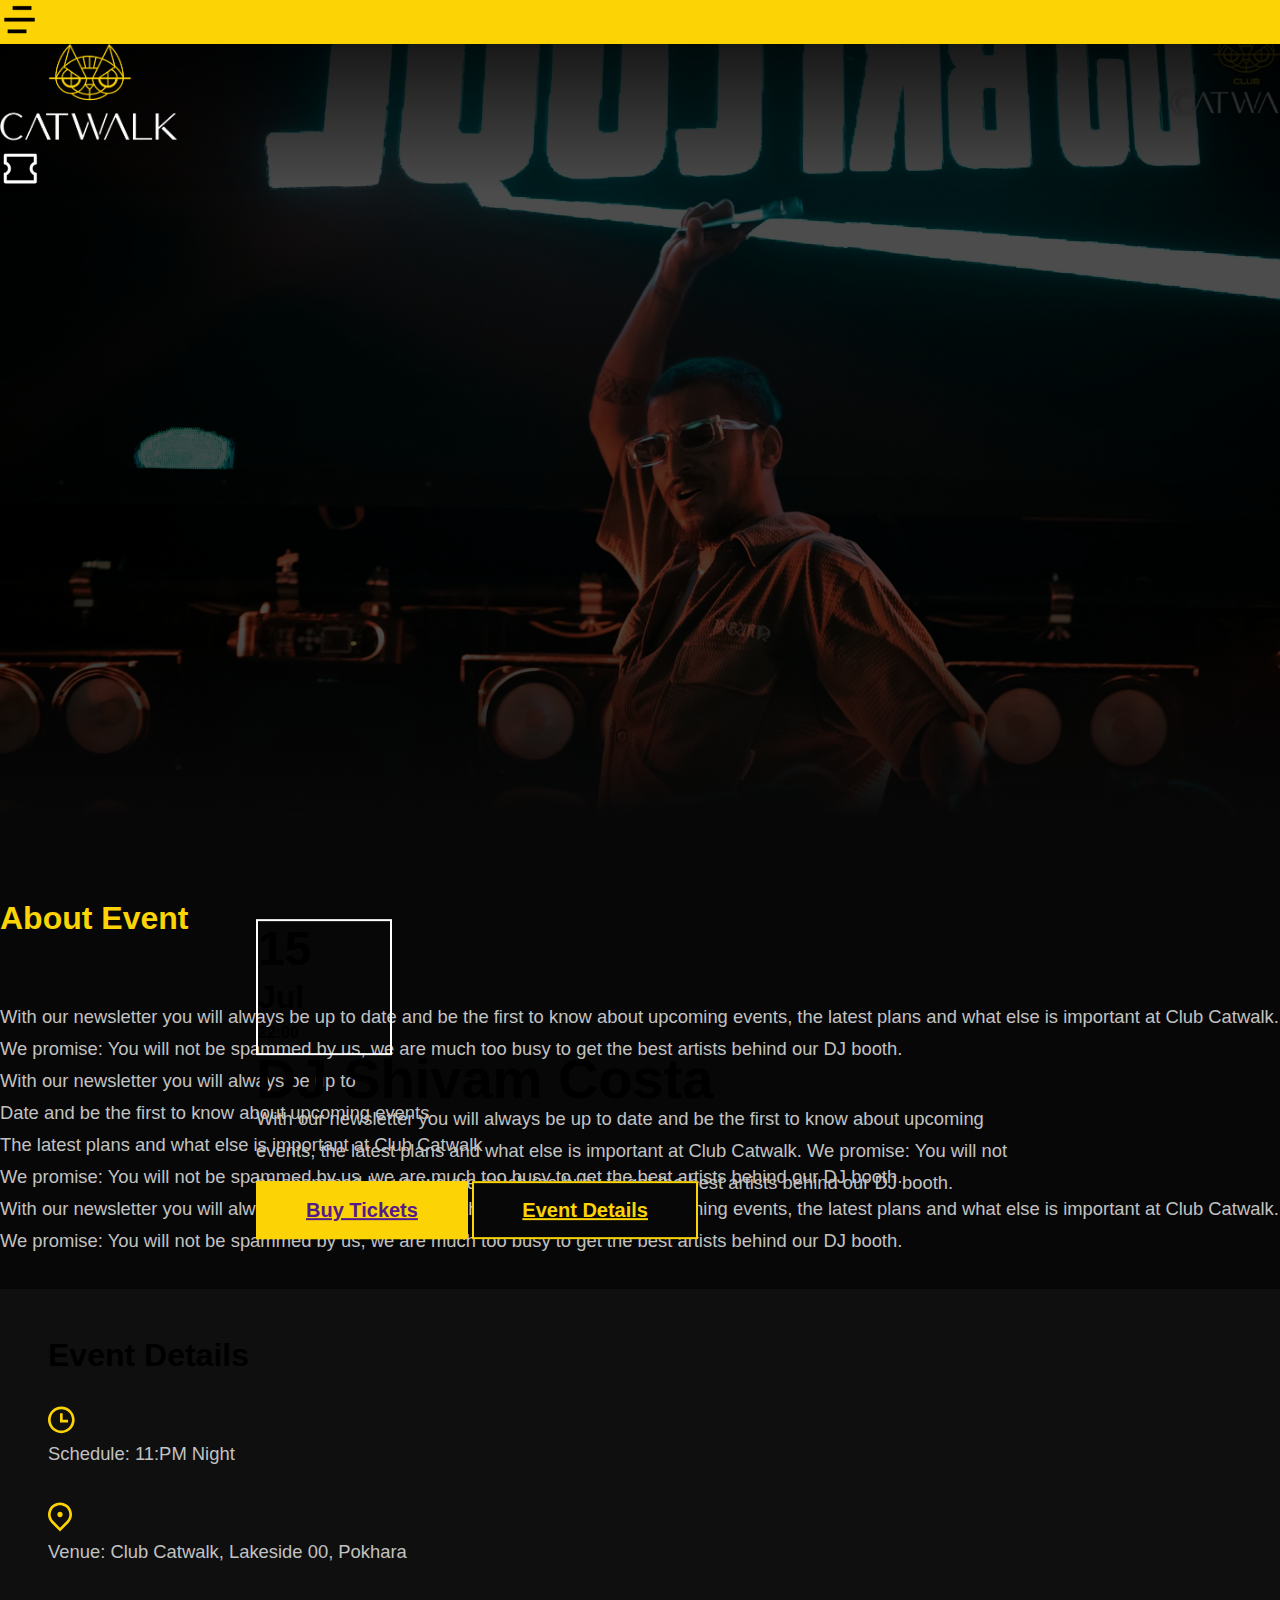
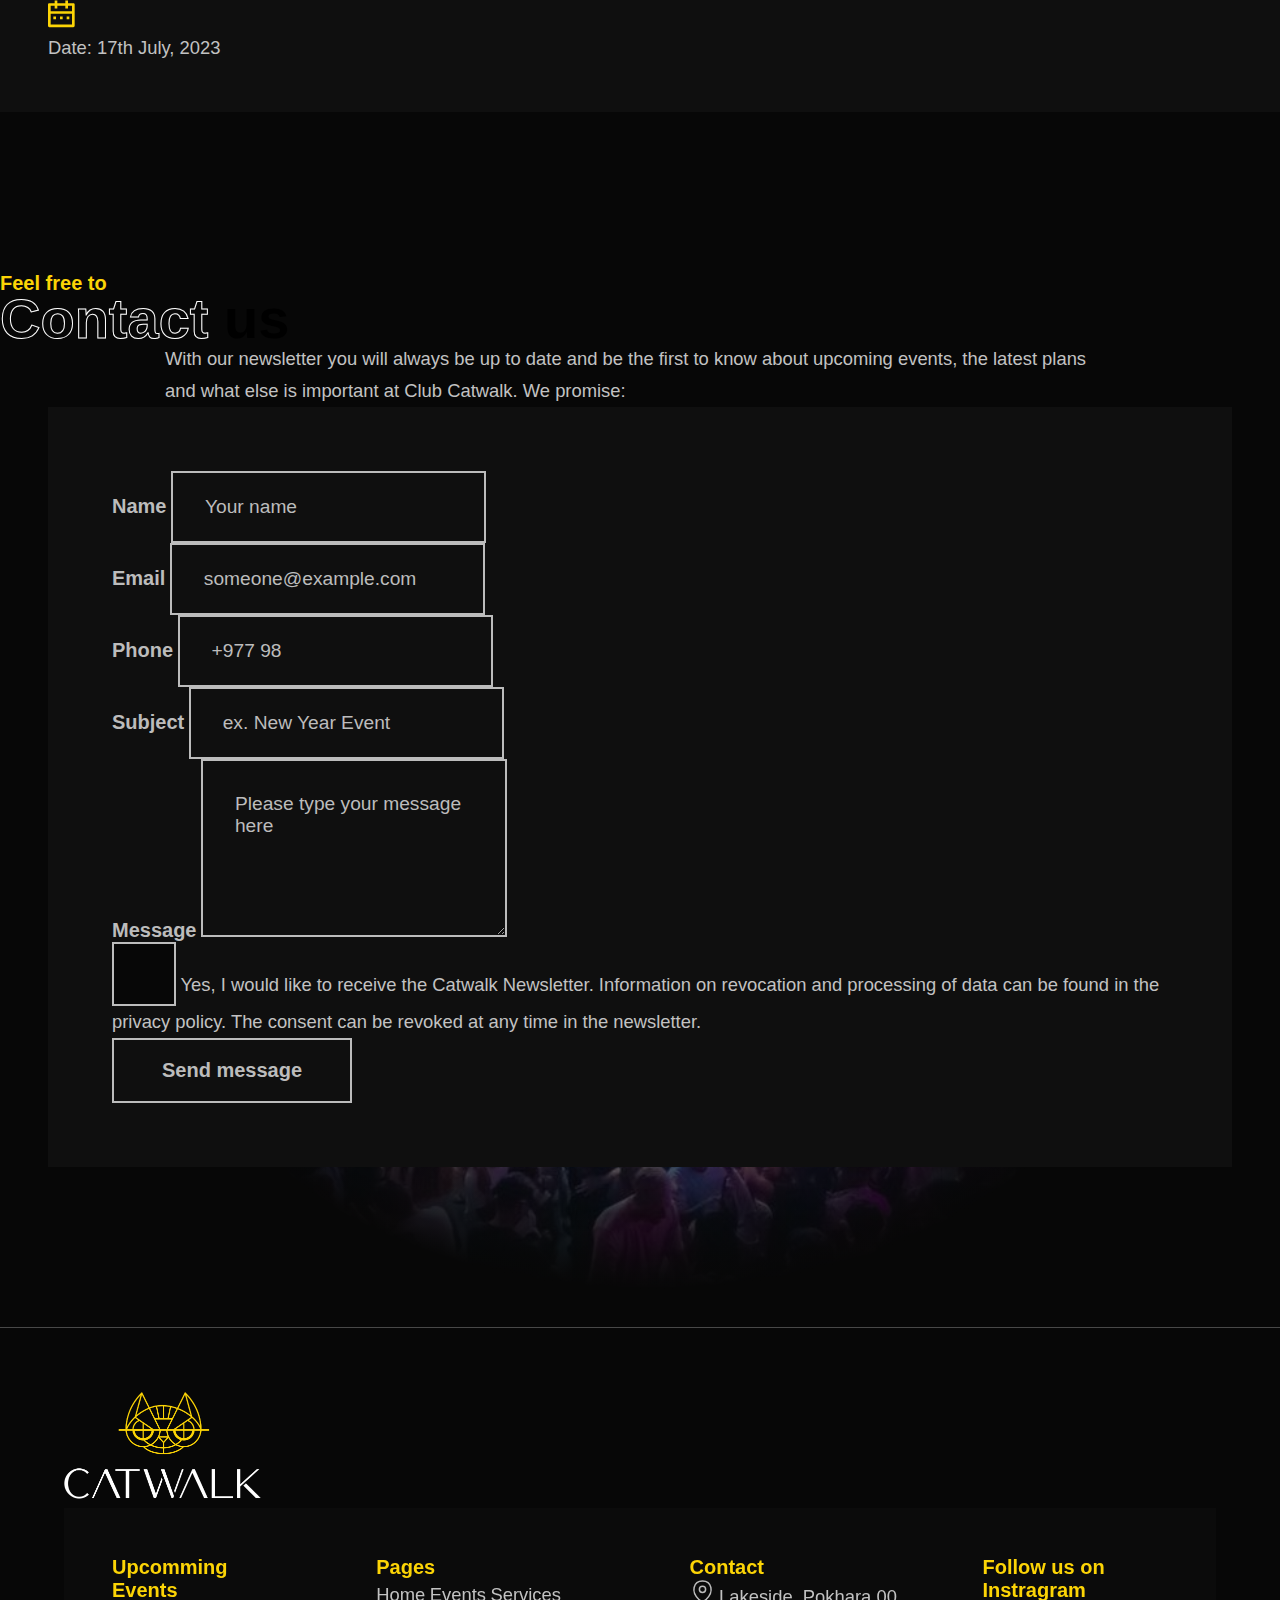
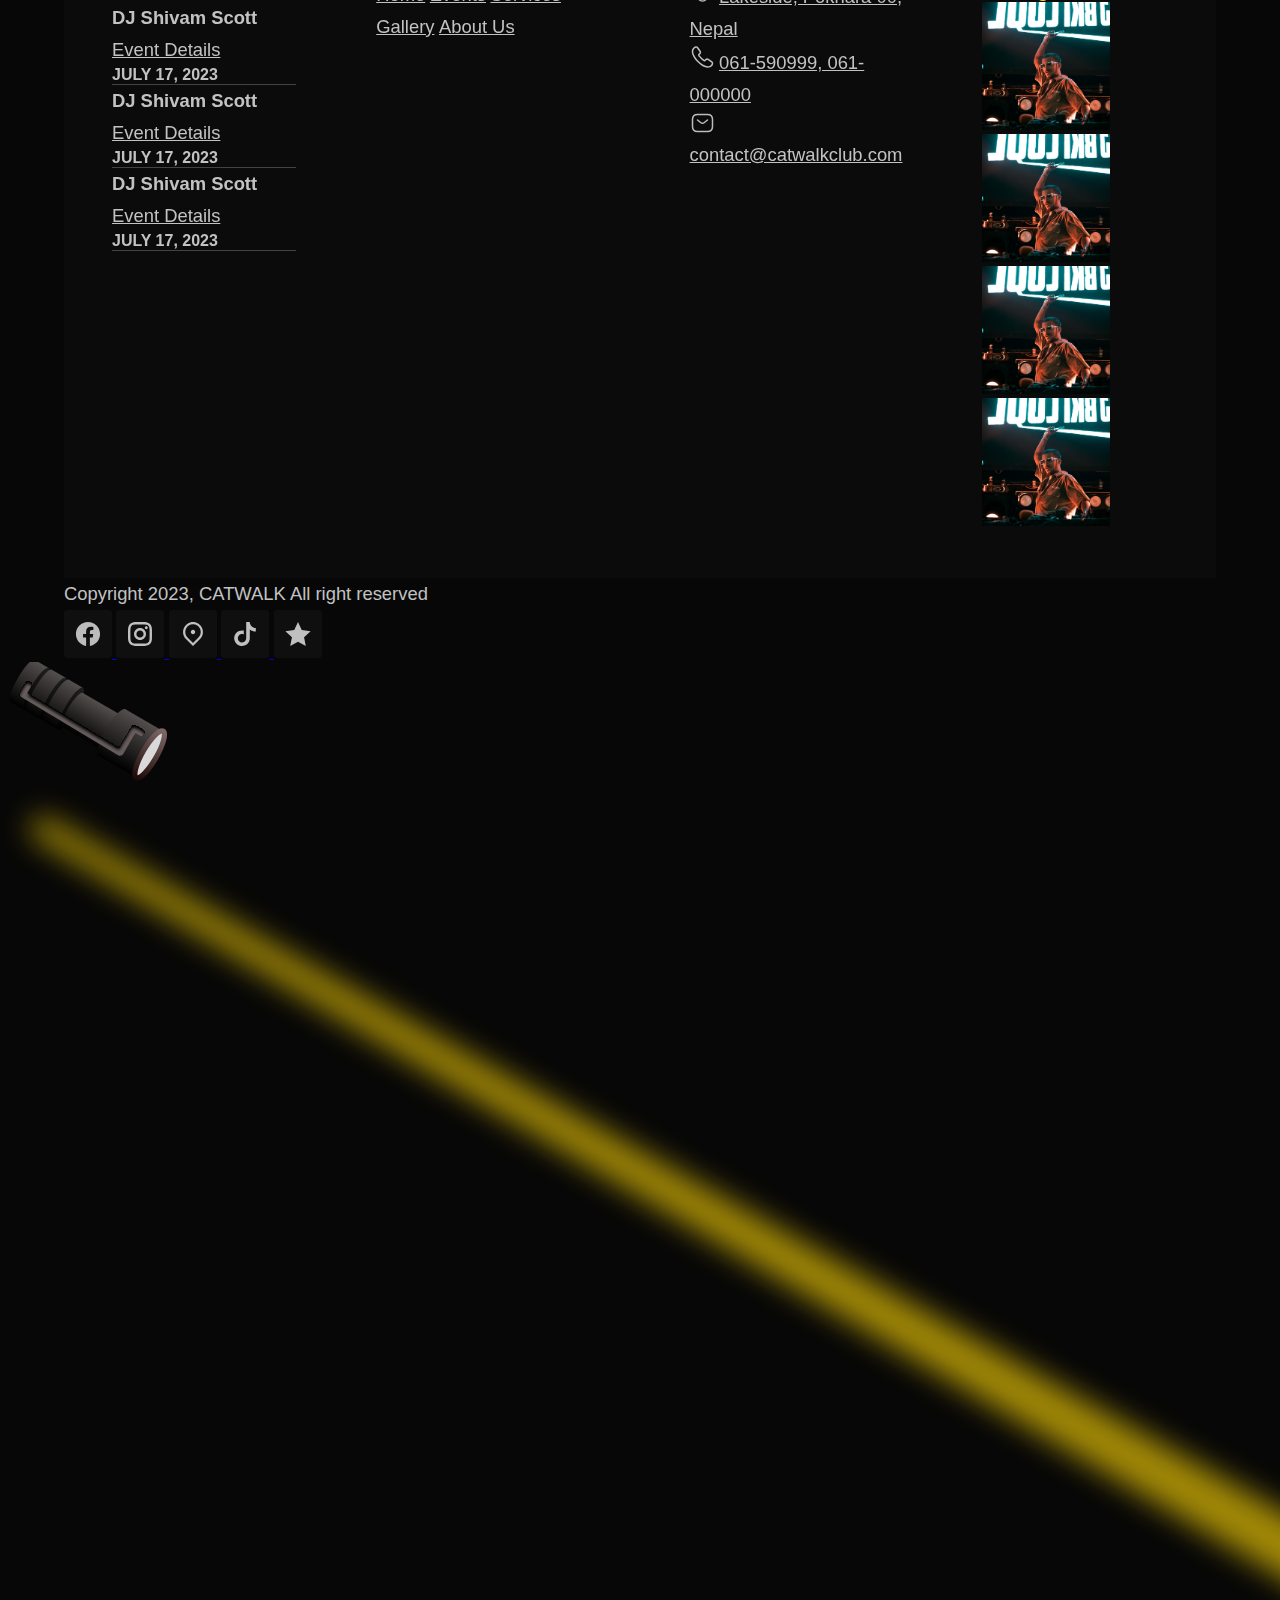
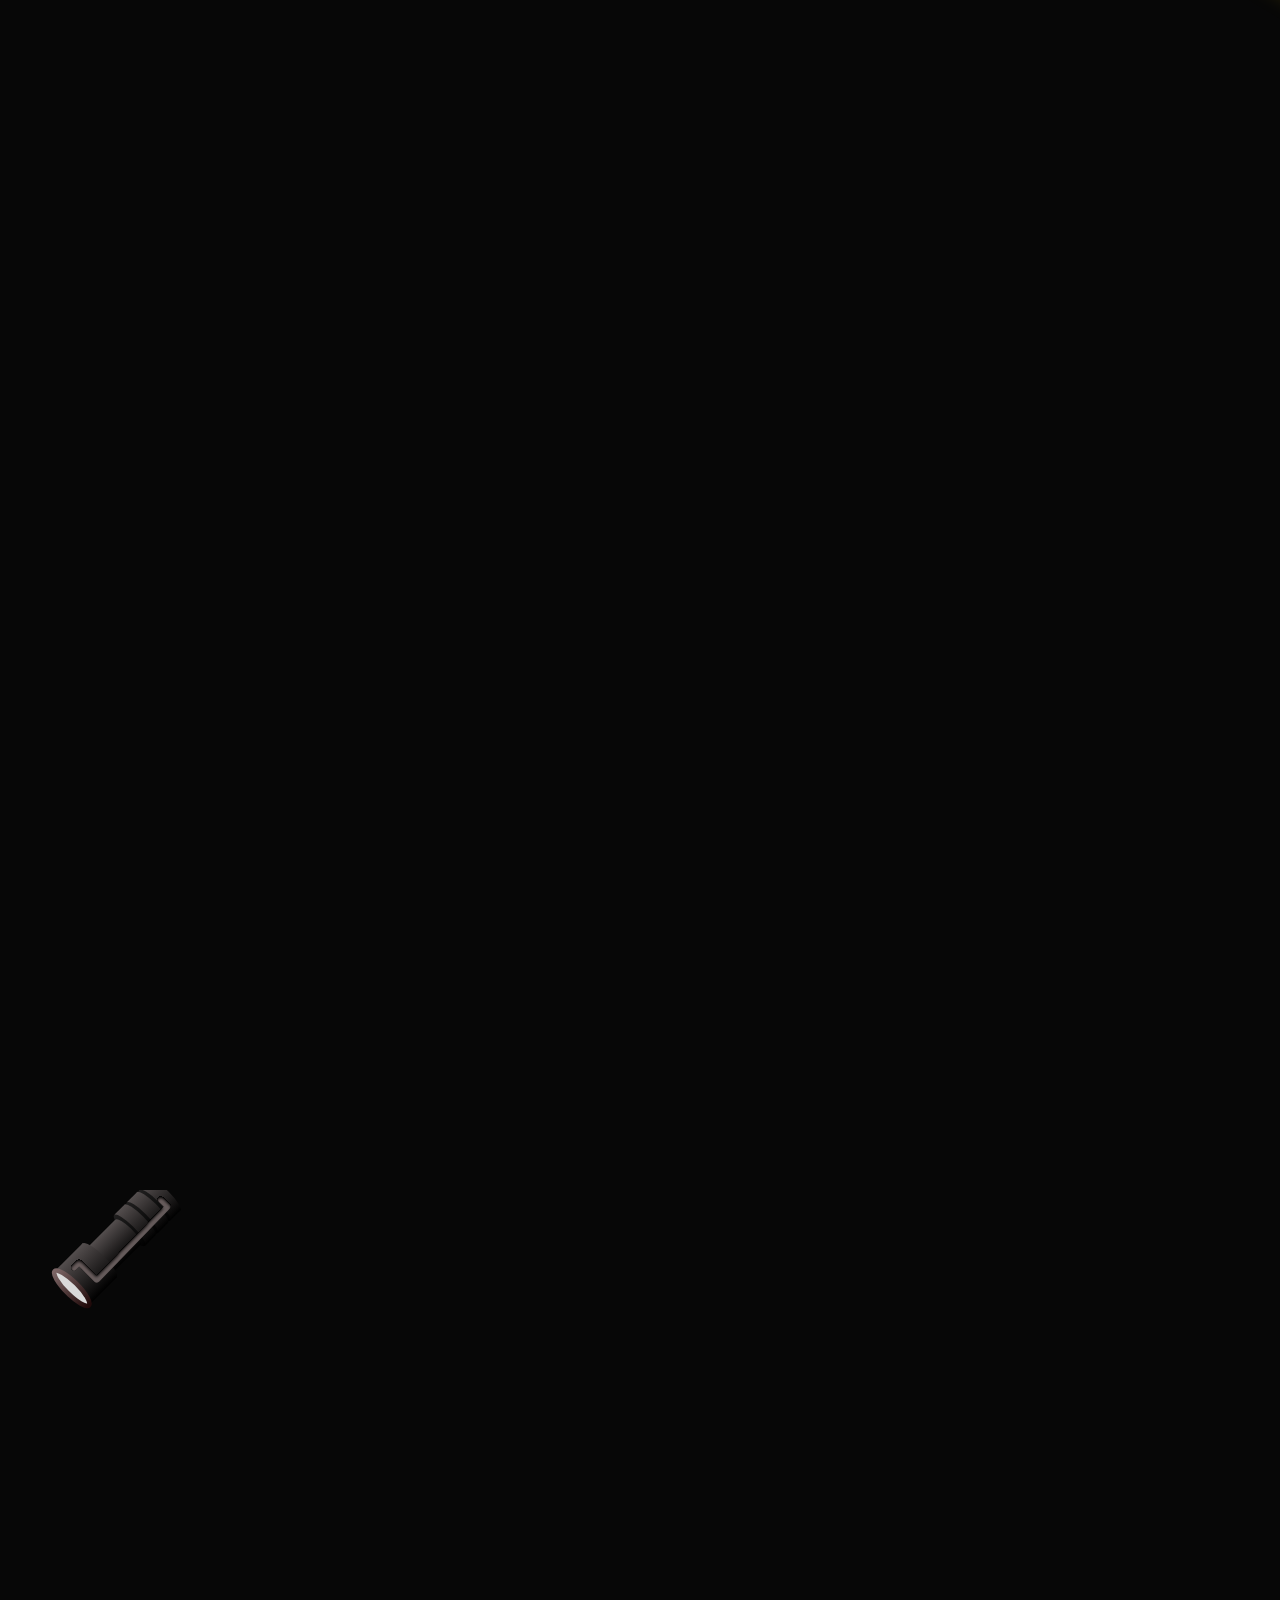
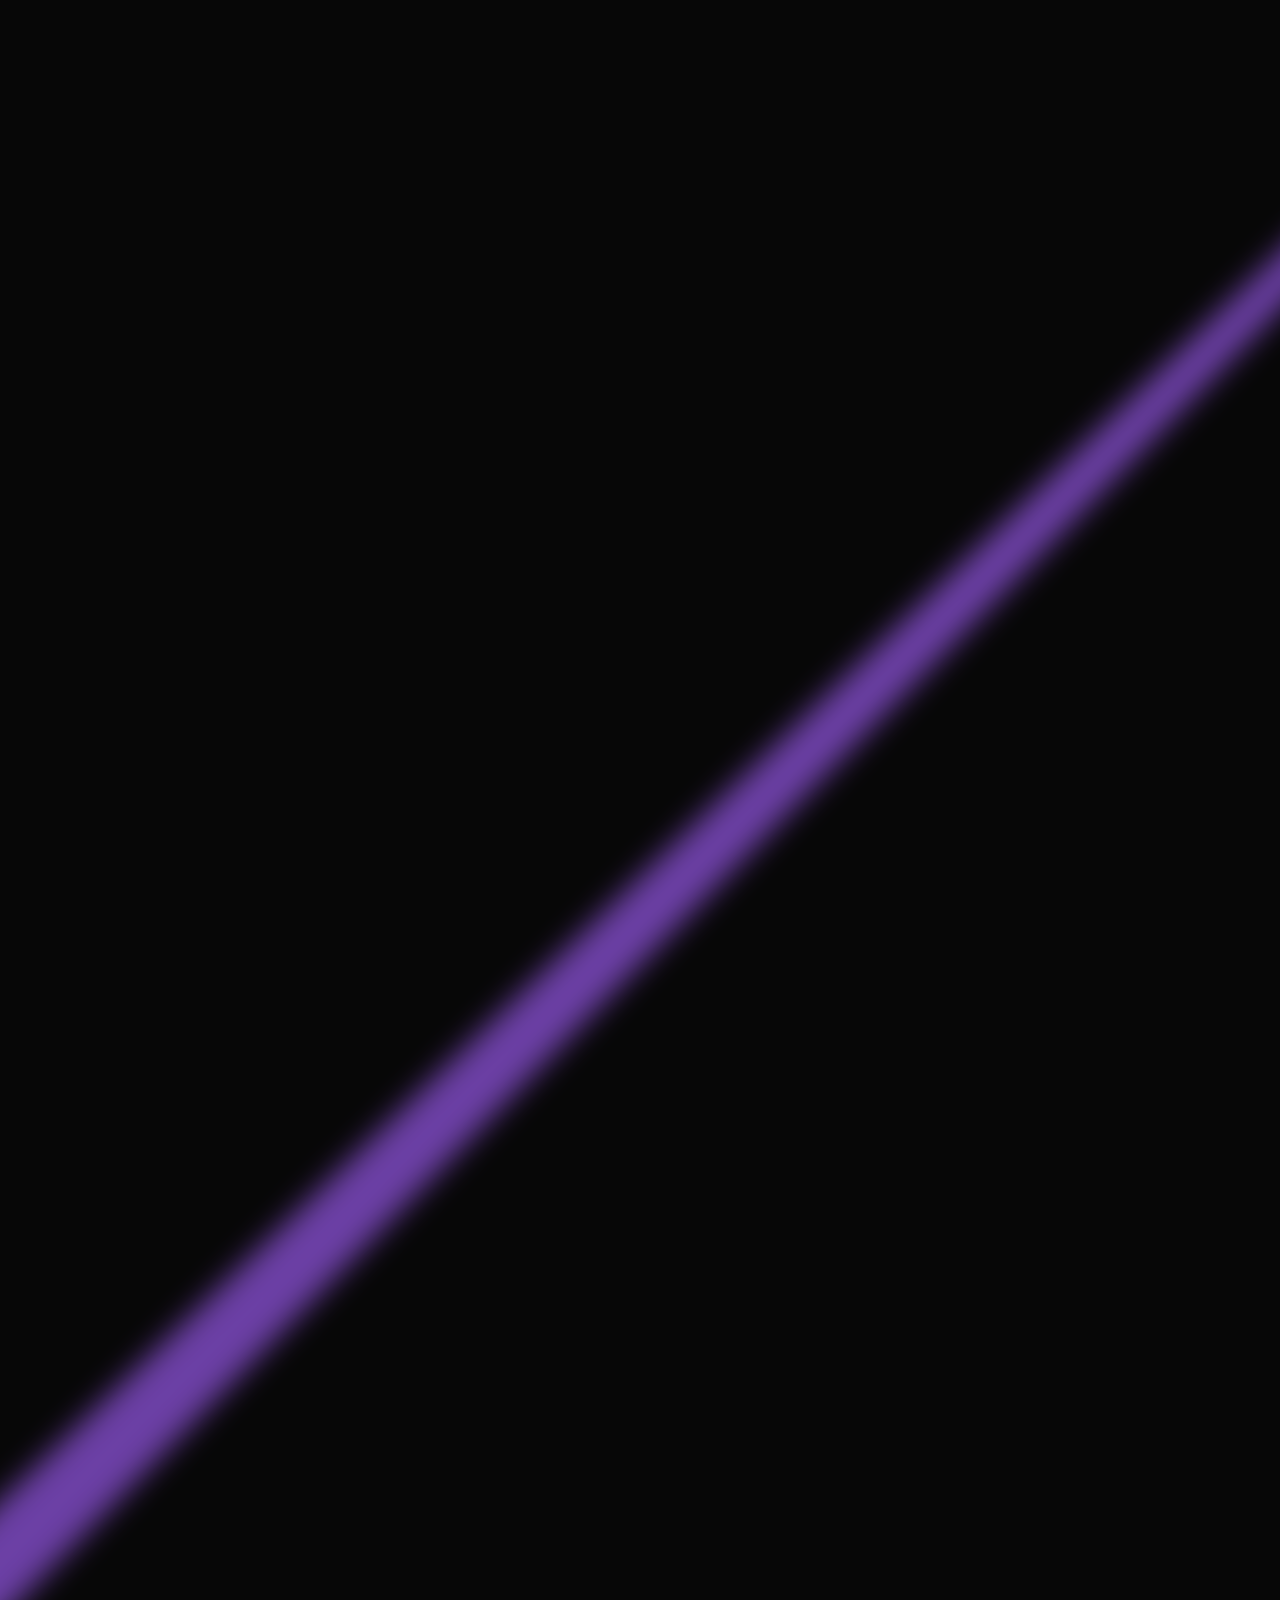
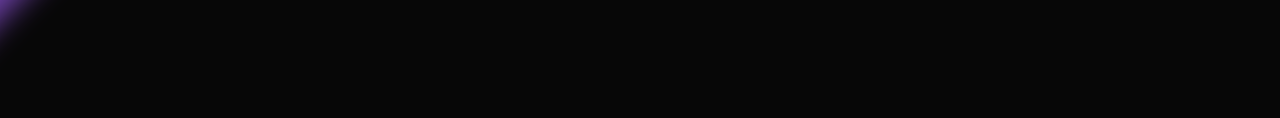
<file: eventdetails.html>
<!DOCTYPE html>
<html lang="en">

<head>
    <title>Catwalk-NightClub</title>
    <link rel="icon" type="image/x-icon" href="assets/images/favicon.png">
    <!-- Required meta tags -->
    <meta charset="utf-8" />
    <meta name="viewport" content="width=device-width, initial-scale=1, shrink-to-fit=no" />
    <!-- External css -->
    <link rel="stylesheet" href="assets/css/style.css" />
    <link rel="stylesheet" href="assets/css/eventdetails.css" />
    <link rel="stylesheet" href="assets/css/contact.css" />
    <!-- Excon font -->
    <link href="https://api.fontshare.com/v2/css?f[]=excon@400,900,700,500,300&display=swap" rel="stylesheet" />
    <!-- Bootstrap CSS v5.2.1 -->
    <link href="https://cdn.jsdelivr.net/npm/bootstrap@5.2.1/dist/css/bootstrap.min.css" rel="stylesheet"
        integrity="sha384-iYQeCzEYFbKjA/T2uDLTpkwGzCiq6soy8tYaI1GyVh/UjpbCx/TYkiZhlZB6+fzT" crossorigin="anonymous" />

</head>

<body>
    <header>
        <div
            class="navbar position-absolute w-100 d-flex justify-content-between align-items-center px-4 px-lg-5 px-xl-5 py-2">
            <div class="pointer bar">
                <svg viewBox="0 0 44 44" fill="none" xmlns="http://www.w3.org/2000/svg">
                    <path
                        d="M28.8333 32.6667V36.3333H8.66667V32.6667H28.8333ZM38 19.8333V23.5H5V19.8333H38ZM34.3333 7V10.6667H14.1667V7H34.3333Z"
                        fill="currentColor" stroke="currentColor" stroke-width="0.5" />
                </svg>
            </div>
            <div class="logo">
                <a href="index.html"> <img src="assets/images/logo.png" /></a>
            </div>
            <a href="#" class="pointer ticket">
                <svg viewBox="0 0 44 44" fill="none" xmlns="http://www.w3.org/2000/svg">
                    <path
                        d="M37.4 8.66653L37.3999 8.26667H37H7.66667H7.26667V8.66667V14.108V14.351L7.48234 14.463L7.7646 14.6096C8.94623 15.2554 9.94188 16.1944 10.6558 17.3362C11.3697 18.4779 11.7778 19.7841 11.8411 21.1291L11.85 21.5065C11.8494 22.9148 11.4698 24.2971 10.7511 25.5083C10.0323 26.7196 9.0007 27.7151 7.76463 28.3904L7.48234 28.537L7.26667 28.649V28.892V34.3333V34.7333H7.66667H37H37.4V34.3333V28.8902V28.6458L37.1825 28.5342L36.9011 28.3899C35.7198 27.7445 34.7242 26.8061 34.0102 25.6648C33.2964 24.5239 32.8879 23.2187 32.8239 21.8745L32.8185 21.4972C32.8195 18.5274 34.4693 15.9424 36.9048 14.6109C36.9057 14.6104 36.9067 14.6099 36.9076 14.6094L37.1879 14.4621L37.4019 14.3496L37.4018 14.1079L37.4 8.66653ZM38.8333 5.4C39.2135 5.4 39.5781 5.55101 39.8469 5.81981C40.1157 6.08861 40.2667 6.45319 40.2667 6.83333V16.5327C39.0914 16.6273 37.9827 17.1364 37.1429 17.9763C36.2084 18.9108 35.6833 20.1783 35.6833 21.5C35.6833 22.8217 36.2084 24.0892 37.1429 25.0237C37.9827 25.8636 39.0914 26.3727 40.2667 26.4673V36.1667C40.2667 36.5468 40.1157 36.9114 39.8469 37.1802C39.5781 37.449 39.2135 37.6 38.8333 37.6H5.83333C5.45319 37.6 5.08861 37.449 4.81981 37.1802C4.55101 36.9114 4.4 36.5468 4.4 36.1667V26.4673C5.57524 26.3727 6.68394 25.8636 7.52375 25.0237C8.45831 24.0892 8.98333 22.8217 8.98333 21.5C8.98333 20.1783 8.45831 18.9108 7.52375 17.9763C6.68394 17.1364 5.57524 16.6273 4.4 16.5327V6.83333C4.4 6.45319 4.55101 6.08862 4.81981 5.81981C5.08862 5.55101 5.45319 5.4 5.83333 5.4H38.8333Z"
                        fill="currentColor" stroke="currentColor" stroke-width="0.5" />
                </svg>
            </a>
        </div>
        <div class="slide-down w-100 dark">
            <div class="ham-contents position-relative">
                <div class="close pointer px-4 px-lg-5 px-xl-5 pb-4 pb-lg-2 pb-xl-2">
                    <svg viewBox="0 0 44 44" fill="none" xmlns="http://www.w3.org/2000/svg">
                        <path
                            d="M21.6655 19.075L30.7405 10L33.3347 12.5942L24.2597 21.6692L33.3347 30.7442L30.7405 33.3365L21.6655 24.2615L12.5905 33.3365L10 30.7423L19.075 21.6673L10 12.5923L12.5905 10.0037L21.6655 19.0787V19.075Z"
                            fill="white" />
                    </svg>
                </div>
                <div class="overlay text-center">
                    <div class="center">
                        <img src="assets/images/hashtag.svg" class="rotate" />
                        <img src="assets/images/hashtext.svg" class="hashtext" />
                    </div>
                </div>
                <div class="nav-links d-flex flex-column align-items-center justify-content-between gap3">
                    <a href="events.html"
                        class="text-decoration-none text-uppercase small-bold text-white pointer">Upcomming
                        events</a>
                    <a href="#" class="text-decoration-none text-uppercase small-bold text-white pointer">Our
                        Services</a>
                    <a href="news.html" class="text-decoration-none text-uppercase small-bold text-white pointer">Blogs
                        &
                        News</a>
                    <a href="galleries.html"
                        class="text-decoration-none text-uppercase small-bold text-white pointer">Gallery</a>
                    <a href="contact.html"
                        class="text-decoration-none text-uppercase small-bold text-white pointer">About Us</a>
                    <a href="#" class="text-decoration-none text-uppercase small-bold text-white pointer">Contact</a>
                </div>
                <div class="end-content d-flex flex-column align-items-center gap2">
                    <p class="text-center small-bold yellow text-uppercase mb-0">Follow us on</p>
                    <div class="social-icons d-flex justify-content-center gap2">
                        <a href="#"> <svg viewBox="0 0 64 64" fill="none" xmlns="http://www.w3.org/2000/svg">
                                <rect width="64" height="64" rx="4" fill="#0F0F0F" />
                                <path
                                    d="M32.0008 16C23.1098 16 15.9026 23.2072 15.9026 32.0982C15.9026 40.1328 21.7897 46.7926 29.4862 48V36.7522H25.3973V32.0982H29.4862V28.5518C29.4862 24.5176 31.8881 22.2896 35.5665 22.2896C37.3277 22.2896 39.1693 22.6035 39.1693 22.6035V26.5636H37.1409C35.1399 26.5636 34.5169 27.8048 34.5169 29.0782V32.0982H38.981L38.2678 36.7506H34.5169V48C42.2103 46.7926 48.0974 40.1328 48.0974 32.0982C48.0974 23.2072 40.8918 16 32.0008 16Z"
                                    fill="white" fill-opacity="0.72" />
                            </svg>
                        </a>
                        <a href="#">
                            <svg viewBox="0 0 64 64" fill="none" xmlns="http://www.w3.org/2000/svg">
                                <rect width="64" height="64" rx="4" fill="#0F0F0F" />
                                <path
                                    d="M38.4004 25.9927V37.6016C38.3999 39.7618 37.7268 41.8683 36.4745 43.6285C35.2223 45.3887 33.453 46.7153 31.4124 47.4242C29.3717 48.133 27.161 48.1888 25.0872 47.5839C23.0134 46.979 21.1794 45.7434 19.8399 44.0486C18.5004 42.3538 17.7218 40.284 17.6123 38.1266C17.5027 35.9691 18.0677 33.8311 19.2287 32.0094C20.3897 30.1877 22.0891 28.7727 24.091 27.9609C26.0929 27.1491 28.2979 26.9807 30.3998 27.4792V32.5404C29.3034 32.0203 28.0678 31.8705 26.8789 32.1133C25.69 32.3561 24.6121 32.9785 23.8075 33.8869C23.0029 34.7952 22.515 35.9403 22.4174 37.1498C22.3198 38.3593 22.6176 39.5678 23.2661 40.5935C23.9146 41.6191 24.8787 42.4063 26.0133 42.8367C27.1479 43.2671 28.3915 43.3173 29.5571 42.9799C30.7227 42.6424 31.7472 41.9355 32.4763 40.9655C33.2054 39.9956 33.5998 38.815 33.6 37.6016V16H38.4004C38.4004 18.1219 39.2433 20.1569 40.7437 21.6573C42.2441 23.1577 44.2791 24.0006 46.401 24.0006V28.8009C43.4918 28.8053 40.6686 27.8144 38.4004 25.9927Z"
                                    fill="#C0C0C0" />
                            </svg>
                        </a>
                        <a href="#">
                            <svg viewBox="0 0 64 64" fill="none" xmlns="http://www.w3.org/2000/svg">
                                <rect width="64" height="64" rx="4" fill="#0F0F0F" />
                                <path
                                    d="M32 27.2C30.727 27.2 29.5061 27.7057 28.6059 28.6059C27.7057 29.5061 27.2 30.727 27.2 32C27.2 33.273 27.7057 34.4939 28.6059 35.3941C29.5061 36.2943 30.727 36.8 32 36.8C33.273 36.8 34.4939 36.2943 35.3941 35.3941C36.2943 34.4939 36.8 33.273 36.8 32C36.8 30.727 36.2943 29.5061 35.3941 28.6059C34.4939 27.7057 33.273 27.2 32 27.2ZM32 24C34.1217 24 36.1566 24.8429 37.6569 26.3431C39.1571 27.8434 40 29.8783 40 32C40 34.1217 39.1571 36.1566 37.6569 37.6569C36.1566 39.1571 34.1217 40 32 40C29.8783 40 27.8434 39.1571 26.3431 37.6569C24.8429 36.1566 24 34.1217 24 32C24 29.8783 24.8429 27.8434 26.3431 26.3431C27.8434 24.8429 29.8783 24 32 24ZM42.4 23.6C42.4 24.1304 42.1893 24.6391 41.8142 25.0142C41.4391 25.3893 40.9304 25.6 40.4 25.6C39.8696 25.6 39.3609 25.3893 38.9858 25.0142C38.6107 24.6391 38.4 24.1304 38.4 23.6C38.4 23.0696 38.6107 22.5609 38.9858 22.1858C39.3609 21.8107 39.8696 21.6 40.4 21.6C40.9304 21.6 41.4391 21.8107 41.8142 22.1858C42.1893 22.5609 42.4 23.0696 42.4 23.6ZM32 19.2C28.0416 19.2 27.3952 19.2112 25.5536 19.2928C24.2992 19.352 23.4576 19.52 22.6768 19.824C22.0234 20.0639 21.4327 20.4484 20.9488 20.9488C20.448 21.4326 20.063 22.0233 19.8224 22.6768C19.5184 23.4608 19.3504 24.3008 19.2928 25.5536C19.2096 27.32 19.1984 27.9376 19.1984 32C19.1984 35.96 19.2096 36.6048 19.2912 38.4464C19.3504 39.6992 19.5184 40.5424 19.8208 41.3216C20.0928 42.0176 20.4128 42.5184 20.944 43.0496C21.4832 43.5872 21.984 43.9088 22.672 44.1744C23.4624 44.48 24.304 44.6496 25.552 44.7072C27.3184 44.7904 27.936 44.8 31.9984 44.8C35.9584 44.8 36.6032 44.7888 38.4448 44.7072C39.696 44.648 40.5376 44.48 41.32 44.1776C41.9728 43.9365 42.5633 43.5522 43.048 43.0528C43.5872 42.5152 43.9088 42.0144 44.1744 41.3248C44.4784 40.5376 44.648 39.696 44.7056 38.4448C44.7888 36.68 44.7984 36.0608 44.7984 32C44.7984 28.0416 44.7872 27.3952 44.7056 25.5536C44.6464 24.3024 44.4768 23.4576 44.1744 22.6768C43.9332 22.024 43.5489 21.4336 43.0496 20.9488C42.566 20.4478 41.9752 20.0627 41.3216 19.8224C40.5376 19.5184 39.696 19.3504 38.4448 19.2928C36.68 19.2096 36.064 19.2 32 19.2ZM32 16C36.3472 16 36.8896 16.016 38.5968 16.096C40.2992 16.176 41.4608 16.4432 42.48 16.84C43.536 17.2464 44.4256 17.7968 45.3152 18.6848C46.1288 19.4846 46.7583 20.4521 47.16 21.52C47.5552 22.5392 47.824 23.7008 47.904 25.4048C47.9792 27.1104 48 27.6528 48 32C48 36.3472 47.984 36.8896 47.904 38.5952C47.824 40.2992 47.5552 41.4592 47.16 42.48C46.7594 43.5484 46.1298 44.5162 45.3152 45.3152C44.5151 46.1285 43.5477 46.758 42.48 47.16C41.4608 47.5552 40.2992 47.824 38.5968 47.904C36.8896 47.9792 36.3472 48 32 48C27.6528 48 27.1104 47.984 25.4032 47.904C23.7008 47.824 22.5408 47.5552 21.52 47.16C20.4517 46.7592 19.484 46.1295 18.6848 45.3152C17.8711 44.5155 17.2415 43.5479 16.84 42.48C16.4432 41.4608 16.176 40.2992 16.096 38.5952C16.0192 36.8896 16 36.3472 16 32C16 27.6528 16.016 27.1104 16.096 25.4048C16.176 23.6992 16.4432 22.5408 16.84 21.52C17.2404 20.4515 17.8701 19.4837 18.6848 18.6848C19.4843 17.8708 20.4519 17.2412 21.52 16.84C22.5392 16.4432 23.6992 16.176 25.4032 16.096C27.1104 16.0208 27.6528 16 32 16Z"
                                    fill="#C0C0C0" />
                            </svg>
                        </a>
                        <a href="#">
                            <svg viewBox="0 0 64 64" fill="none" xmlns="http://www.w3.org/2000/svg">
                                <rect width="64" height="64" rx="4" fill="#0F0F0F" />
                                <path
                                    d="M32 48L22.6273 38.6274C20.7736 36.7736 19.5112 34.4118 18.9998 31.8407C18.4884 29.2695 18.7509 26.6044 19.7541 24.1824C20.7573 21.7604 22.4562 19.6903 24.636 18.2338C26.8157 16.7774 29.3784 16 32 16C34.6215 16 37.1842 16.7774 39.3639 18.2338C41.5437 19.6903 43.2426 21.7604 44.2458 24.1824C45.249 26.6044 45.5115 29.2695 45.0001 31.8407C44.4887 34.4118 43.2263 36.7736 41.3726 38.6274L32 48ZM39.2901 36.5449C40.7318 35.1031 41.7136 33.2661 42.1113 31.2663C42.509 29.2665 42.3047 27.1937 41.5244 25.31C40.7441 23.4263 39.4227 21.8163 37.7274 20.6835C36.0321 19.5508 34.0389 18.9461 32 18.9461C29.961 18.9461 27.9679 19.5508 26.2725 20.6835C24.5772 21.8163 23.2558 23.4263 22.4755 25.31C21.6952 27.1937 21.491 29.2665 21.8887 31.2663C22.2864 33.2661 23.2681 35.1031 24.7098 36.5449L32 43.835L39.2901 36.5449ZM32 32.2002C31.2188 32.2002 30.4696 31.8899 29.9172 31.3375C29.3648 30.7851 29.0544 30.0359 29.0544 29.2547C29.0544 28.4735 29.3648 27.7243 29.9172 27.1719C30.4696 26.6195 31.2188 26.3092 32 26.3092C32.7812 26.3092 33.5304 26.6195 34.0828 27.1719C34.6351 27.7243 34.9455 28.4735 34.9455 29.2547C34.9455 30.0359 34.6351 30.7851 34.0828 31.3375C33.5304 31.8899 32.7812 32.2002 32 32.2002Z"
                                    fill="#C0C0C0" />
                            </svg>
                        </a>
                        <a href="#">
                            <svg viewBox="0 0 64 64" fill="none" xmlns="http://www.w3.org/2000/svg">
                                <rect width="64" height="64" rx="4" fill="#0F0F0F" />
                                <path
                                    d="M32 42.1802L21.6031 48L23.9249 36.3132L15.1775 28.2233L27.0102 26.82L32 16L36.9899 26.82L48.8226 28.2233L40.0752 36.3132L42.3969 48L32 42.1802Z"
                                    fill="#C0C0C0" />
                            </svg>

                        </a>

                    </div>
                </div>
            </div>
        </div>
    </header>
    <main class="dark">
        <!-- event section -->
        <div class="event-info d-flex flex-column">
            <div class="general-info position-relative">
                <div class="top-overlay"></div>
                <img src="assets/images/event1.jpg" class="w-100">
                <div class="overlay"></div>
                <div
                    class="general-details position-absolute d-flex flex-column align-items-center justify-content-center">
                    <div class="box d-flex flex-column py-0 text-white text-center">
                        <p class="date mb-0">
                            15 <span class="d-block"></span>
                        </p>
                        <p class="month mb-0 text-uppercase">Jul</p>
                        <p class="time extra-sm-bold mb-0">22:00</p>
                    </div>
                    <h2 class="large-title text-white text-uppercase p-0 m-0">
                        DJ Shivam Costa
                    </h2>
                    <p class="paragraph thin-grey text-center p-0 m-0">With our newsletter you will always be up to date
                        and be the first to know about upcoming events,
                        the latest plans and what else is important at Club Catwalk. We promise: You will not be spammed
                        by us, we are much too busy to get the best artists behind our DJ booth.</p>
                    <div class="browse flex-buttons d-flex gap-3 gap-md-5 gap-lg-5 gap-xl-5">
                        <a href="" class="bg-yellow text-dark text-decoration-none text-uppercase">Buy Tickets</a>
                        <a href="" class="yellow-border yellow text-decoration-none text-uppercase">Event
                            Details</a>
                    </div>
                </div>
            </div>
            <div class="detail-info d-flex flex-column">
                <div class="title text-uppercase text-white text-center">
                    <h5 class="yellow mid-title">About Event</h5>
                </div>
                <div class="main-contents px-3 px-md-4 px-lg-5 px-xl-5">
                    <div class="row d-flex px-0 px-lg-2 px-xl-2 gap2">
                        <div class="col-12 col-lg-7 col-xl-7 px-4 px-lg-0 px-xl-0">
                            <div class="card rounded-0 pointer">
                                <p class="paragraph thin-grey">
                                    With our newsletter you will always be up to date and be the first to know about
                                    upcoming events, the latest plans and what else is important at Club Catwalk. We
                                    promise: You will not be spammed by us, we are much too busy to get the best artists
                                    behind
                                    our DJ booth.
                                </p>
                                <ul>
                                    <li class="paragraph thin-grey"> With our newsletter you will always be up
                                        to</li>
                                    <li class="paragraph thin-grey"> Date and be the first to know about upcoming events
                                    </li>
                                    <li class="paragraph thin-grey">The latest plans and what else is important at Club
                                        Catwalk</li>
                                    <li class="paragraph thin-grey">We promise: You will not be spammed by us, we are
                                        much too busy to get the best
                                        artists behind our DJ booth.</li>
                                </ul>
                                <p class="paragraph thin-grey">
                                    With our newsletter you will always be up to date and be the first to know about
                                    upcoming events, the latest plans and what else is important at Club Catwalk. We
                                    promise: You will not be spammed by us, we are much too busy to get the best artists
                                    behind
                                    our DJ booth.
                                </p>
                            </div>
                        </div>
                        <div class="col-12 col-lg-5 col-xl-5" style="background: #0F0F0F;">
                            <h5 class="text-white mid-title">Event Details</h5>
                            <div class="event-time d-flex gap2">
                                <svg width="27" height="28" viewBox="0 0 27 28" fill="none"
                                    xmlns="http://www.w3.org/2000/svg">
                                    <path
                                        d="M13.3333 27.1667C5.96933 27.1667 0 21.1973 0 13.8333C0 6.46933 5.96933 0.5 13.3333 0.5C20.6973 0.5 26.6667 6.46933 26.6667 13.8333C26.6667 21.1973 20.6973 27.1667 13.3333 27.1667ZM13.3333 24.5C16.1623 24.5 18.8754 23.3762 20.8758 21.3758C22.8762 19.3754 24 16.6623 24 13.8333C24 11.0044 22.8762 8.29125 20.8758 6.29086C18.8754 4.29047 16.1623 3.16667 13.3333 3.16667C10.5044 3.16667 7.79125 4.29047 5.79086 6.29086C3.79047 8.29125 2.66667 11.0044 2.66667 13.8333C2.66667 16.6623 3.79047 19.3754 5.79086 21.3758C7.79125 23.3762 10.5044 24.5 13.3333 24.5ZM14.6667 13.8333H20V16.5H12V7.16667H14.6667V13.8333Z"
                                        fill="#FCD406" />
                                </svg>
                                <p class="paragraph thin-grey mb-0">Schedule: <span class="d-block mt-2">11:PM
                                        Night</span>
                                </p>
                            </div>
                            <div class="event-venue d-flex gap2">
                                <svg width="24" height="30" viewBox="0 0 24 30" fill="none"
                                    xmlns="http://www.w3.org/2000/svg">
                                    <path
                                        d="M12 29.4706L3.51467 20.9852C1.83646 19.307 0.693582 17.1688 0.230571 14.841C-0.232439 12.5133 0.00520913 10.1005 0.913465 7.90776C1.82172 5.71506 3.35979 3.84092 5.33318 2.52235C7.30656 1.20378 9.62663 0.5 12 0.5C14.3734 0.5 16.6934 1.20378 18.6668 2.52235C20.6402 3.84092 22.1783 5.71506 23.0865 7.90776C23.9948 10.1005 24.2324 12.5133 23.7694 14.841C23.3064 17.1688 22.1636 19.307 20.4853 20.9852L12 29.4706ZM18.6 19.0999C19.9052 17.7946 20.794 16.1315 21.1541 14.3211C21.5141 12.5106 21.3292 10.634 20.6228 8.92864C19.9163 7.22325 18.7201 5.76564 17.1852 4.74012C15.6504 3.7146 13.8459 3.16724 12 3.16724C10.1541 3.16724 8.34962 3.7146 6.81478 4.74012C5.27994 5.76564 4.08367 7.22325 3.37722 8.92864C2.67077 10.634 2.48589 12.5106 2.84594 14.3211C3.20599 16.1315 4.09481 17.7946 5.4 19.0999L12 25.6999L18.6 19.0999ZM12 15.1666C11.2928 15.1666 10.6145 14.8856 10.1144 14.3855C9.61429 13.8854 9.33334 13.2071 9.33334 12.4999C9.33334 11.7927 9.61429 11.1144 10.1144 10.6143C10.6145 10.1142 11.2928 9.83323 12 9.83323C12.7072 9.83323 13.3855 10.1142 13.8856 10.6143C14.3857 11.1144 14.6667 11.7927 14.6667 12.4999C14.6667 13.2071 14.3857 13.8854 13.8856 14.3855C13.3855 14.8856 12.7072 15.1666 12 15.1666Z"
                                        fill="#FCD406" />
                                </svg>
                                <p class="paragraph thin-grey mb-0">Venue: <span class="d-block mt-2">
                                        Club Catwalk, Lakeside 00, Pokhara</span>
                                </p>
                            </div>
                            <div class="event-date d-flex gap2">
                                <svg width="27" height="28" viewBox="0 0 27 28" fill="none"
                                    xmlns="http://www.w3.org/2000/svg">
                                    <path
                                        d="M9.33333 0.5V3.16667H17.3333V0.5H20V3.16667H25.3333C25.687 3.16667 26.0261 3.30714 26.2761 3.55719C26.5262 3.80724 26.6667 4.14638 26.6667 4.5V25.8333C26.6667 26.187 26.5262 26.5261 26.2761 26.7761C26.0261 27.0262 25.687 27.1667 25.3333 27.1667H1.33333C0.979711 27.1667 0.640573 27.0262 0.390524 26.7761C0.140476 26.5261 0 26.187 0 25.8333V4.5C0 4.14638 0.140476 3.80724 0.390524 3.55719C0.640573 3.30714 0.979711 3.16667 1.33333 3.16667H6.66667V0.5H9.33333ZM24 13.8333H2.66667V24.5H24V13.8333ZM8 16.5V19.1667H5.33333V16.5H8ZM14.6667 16.5V19.1667H12V16.5H14.6667ZM21.3333 16.5V19.1667H18.6667V16.5H21.3333ZM6.66667 5.83333H2.66667V11.1667H24V5.83333H20V8.5H17.3333V5.83333H9.33333V8.5H6.66667V5.83333Z"
                                        fill="#FCD406" />
                                </svg>

                                <p class="paragraph thin-grey mb-0">Date: <span class="d-block mt-2">
                                        17th July, 2023</span>
                                </p>
                            </div>

                        </div>
                    </div>
                </div>
            </div>
        </div>
        <!-- event section -->
        <!-- contact section -->
        <div class="contact">
            <div class="contact-contents d-flex flex-column align-items-center justify-content-center gap4">
                <div class="contact-title d-flex flex-column gap2">
                    <div class="title d-flex flex-column gap-1 gap-md-2 gap-lg-2 gap-xl-2 text-center text-white">
                        <h5 class="yellow text-uppercase extra-sm-title">Feel free to</h5>
                        <h2 class="large-title text-uppercase px-3 px-md-0 px-lg-0 px-xl-0">
                            <span class="stroke">Contact</span> us
                        </h2>
                    </div>
                    <p class="paragraph text-center thin-grey px-4 px-md-0 px-lg-0 px-xl-0">
                        With our newsletter you will always be up to date and be the first to know about upcoming
                        events, the latest plans and what else is important at Club Catwalk. We promise:
                    </p>
                </div>
                <div class="contact-form">
                    <form class="d-flex flex-column" id="contactForm">
                        <div class="row d-flex flex-column flex-lg-row flex-xl-row gap2">
                            <div class="col form-group">
                                <label for="name" class="form-label small-text text-uppercase">Name</label>
                                <input type="text" class="form-control rounded-0" name="name" id="name"
                                    placeholder="Your name">
                            </div>
                            <div class="col form-group">
                                <label for="email" class="form-label small-text text-uppercase">Email</label>
                                <input type="text" class="form-control rounded-0" name="email" id="email"
                                    placeholder="someone@example.com">
                            </div>
                        </div>
                        <div class="row d-flex flex-column flex-lg-row flex-xl-row gap2">
                            <div class="col form-group">
                                <label for="phone" class="form-label small-text text-uppercase">Phone</label>
                                <input type="text" class="form-control rounded-0" name="phone" id="phone"
                                    placeholder="+977 98">
                            </div>
                            <div class="col form-group">
                                <label for="subject" class="form-label small-text text-uppercase">Subject</label>
                                <input type="text" class="form-control rounded-0" name="subject" id="subject"
                                    placeholder="ex. New Year Event">
                            </div>
                        </div>
                        <div class="form-group text-area w-100">
                            <label for="message" class="form-label small-text text-uppercase">Message</label>
                            <textarea class="w-100" id="message" rows="5"
                                placeholder="Please type your message here"></textarea>
                        </div>
                        <div class="form-group p-0 d-flex flex-column flex-lg-row flex-xl-row gap-3">
                            <input class="check" type="checkbox" value="" id="checkbox">
                            <span class="paragraph thin-grey p-0" for="defaultCheck1">
                                Yes, I would like to receive the Catwalk Newsletter. Information on revocation and
                                processing of data can be found in the privacy policy. The consent can be revoked at
                                any time in the newsletter.
                            </span>
                        </div>
                        <button type="submit" class="submit w-100 text-uppercase small-text">Send message</button>
                    </form>
                </div>
            </div>
        </div>
        <!-- contact section -->
    </main>
    <footer class="dark position-relative">
        <div class="footer-contents d-flex align-items-center justify-content-center flex-column gap4">
            <img src="assets/images/logo.png" class="footer-logo" />
            <div class="main-contents d-flex flex-column align-items-center gap4">
                <div class="footer-card">
                    <div class="card-contents flex-wrap">
                        <div class="events d-flex flex-column align-items-start gap3">
                            <p class="text-center extra-sm-title yellow text-uppercase mb-0">Upcomming Events</p>
                            <div class="event-links d-flex flex-column">
                                <div class="links d-flex flex-column align-items-center">
                                    <div class="details d-flex gap4 align-items-center">
                                        <p class="event-title paragraph text-uppercase thin-grey d-flex flex-column">
                                            DJ Shivam Scott
                                            <span class="event-link mt-3">
                                                <a href="#" class="yellow">Event Details</a>
                                            </span>
                                        </p>
                                        <p class="small-bold thin-grey">
                                            JULY 17, 2023
                                        </p>
                                    </div>
                                </div>
                                <div class="links d-flex flex-column align-items-center">
                                    <div class="details d-flex gap4 align-items-center">
                                        <p class="event-title paragraph text-uppercase thin-grey d-flex flex-column">
                                            DJ Shivam Scott
                                            <span class="event-link mt-3">
                                                <a href="#" class="yellow">Event Details</a>
                                            </span>
                                        </p>
                                        <p class="small-bold thin-grey">
                                            JULY 17, 2023
                                        </p>
                                    </div>
                                </div>
                                <div class="links d-flex flex-column align-items-center">
                                    <div class="details d-flex gap4 align-items-center">
                                        <p class="event-title paragraph text-uppercase thin-grey d-flex flex-column">
                                            DJ Shivam Scott
                                            <span class="event-link mt-3">
                                                <a href="#" class="yellow">Event Details</a>
                                            </span>
                                        </p>
                                        <p class="small-bold thin-grey">
                                            JULY 17, 2023
                                        </p>
                                    </div>
                                </div>
                            </div>
                        </div>
                        <div class="nav-links d-flex flex-column align-items-start gap3">
                            <p class="text-center extra-sm-title yellow text-uppercase mb-0">Pages</p>
                            <div class="row links d-flex flex-row flex-lg-column flex-xl-column align-items-start">
                                <a href="#"
                                    class="col-12 col-sm-4 col-md-4 col-lg-12 col-xl-12 paragraph thin-grey text-decoration-none">Home</a>
                                <a href="#"
                                    class="col-12 col-sm-4 col-md-4 col-lg-12 col-xl-12 paragraph thin-grey text-decoration-none">Events</a>
                                <a href="#"
                                    class="col-12 col-sm-4 col-md-4 col-lg-12 col-xl-12 paragraph thin-grey text-decoration-none">Services</a>
                                <a href="#"
                                    class="col-12 col-sm-4 col-md-4 col-lg-12 col-xl-12 paragraph thin-grey text-decoration-none">Gallery</a>
                                <a href="#"
                                    class="col-12 col-sm-4 col-md-4 col-lg-12 col-xl-12 paragraph thin-grey text-decoration-none">About
                                    Us</a>
                            </div>
                        </div>
                        <div class="contact-info d-flex flex-column align-items-start gap3">
                            <p class="text-center extra-sm-title mb-0 yellow text-uppercase">Contact</p>
                            <div class="info d-flex flex-column align-items-center">
                                <div class="location d-flex flex-row align-items-center gap-3">
                                    <svg xmlns="http://www.w3.org/2000/svg" width="25" height="24" viewBox="0 0 25 24"
                                        fill="none">
                                        <path
                                            d="M12.5 13.4299C14.2231 13.4299 15.62 12.0331 15.62 10.3099C15.62 8.58681 14.2231 7.18994 12.5 7.18994C10.7769 7.18994 9.38 8.58681 9.38 10.3099C9.38 12.0331 10.7769 13.4299 12.5 13.4299Z"
                                            stroke="#BCBCBC" stroke-width="1.5" />
                                        <path
                                            d="M4.12001 8.49C6.09001 -0.169998 18.92 -0.159997 20.88 8.5C22.03 13.58 18.87 17.88 16.1 20.54C14.09 22.48 10.91 22.48 8.89001 20.54C6.13001 17.88 2.97001 13.57 4.12001 8.49Z"
                                            stroke="#BCBCBC" stroke-width="1.5" />
                                    </svg>
                                    <a href="#" class="text-decoration-none paragraph thin-grey mb-0">Lakeside, Pokhara
                                        00,
                                        Nepal</a>
                                </div>
                                <div class="phone d-flex flex-row align-items-center gap-3">
                                    <svg xmlns="http://www.w3.org/2000/svg" width="25" height="24" viewBox="0 0 25 24"
                                        fill="none">
                                        <path
                                            d="M22.47 18.33C22.47 18.69 22.39 19.06 22.22 19.42C22.05 19.78 21.83 20.12 21.54 20.44C21.05 20.98 20.51 21.37 19.9 21.62C19.3 21.87 18.65 22 17.95 22C16.93 22 15.84 21.76 14.69 21.27C13.54 20.78 12.39 20.12 11.25 19.29C10.1 18.45 9.01 17.52 7.97 16.49C6.94 15.45 6.01 14.36 5.18 13.22C4.36 12.08 3.7 10.94 3.22 9.81C2.74 8.67 2.5 7.58 2.5 6.54C2.5 5.86 2.62 5.21 2.86 4.61C3.1 4 3.48 3.44 4.01 2.94C4.65 2.31 5.35 2 6.09 2C6.37 2 6.65 2.06 6.9 2.18C7.16 2.3 7.39 2.48 7.57 2.74L9.89 6.01C10.07 6.26 10.2 6.49 10.29 6.71C10.38 6.92 10.43 7.13 10.43 7.32C10.43 7.56 10.36 7.8 10.22 8.03C10.09 8.26 9.9 8.5 9.66 8.74L8.9 9.53C8.79 9.64 8.74 9.77 8.74 9.93C8.74 10.01 8.75 10.08 8.77 10.16C8.8 10.24 8.83 10.3 8.85 10.36C9.03 10.69 9.34 11.12 9.78 11.64C10.23 12.16 10.71 12.69 11.23 13.22C11.77 13.75 12.29 14.24 12.82 14.69C13.34 15.13 13.77 15.43 14.11 15.61C14.16 15.63 14.22 15.66 14.29 15.69C14.37 15.72 14.45 15.73 14.54 15.73C14.71 15.73 14.84 15.67 14.95 15.56L15.71 14.81C15.96 14.56 16.2 14.37 16.43 14.25C16.66 14.11 16.89 14.04 17.14 14.04C17.33 14.04 17.53 14.08 17.75 14.17C17.97 14.26 18.2 14.39 18.45 14.56L21.76 16.91C22.02 17.09 22.2 17.3 22.31 17.55C22.41 17.8 22.47 18.05 22.47 18.33Z"
                                            stroke="#C0C0C0" stroke-width="1.5" stroke-miterlimit="10" />
                                    </svg>
                                    <a href="#" class="text-decoration-none paragraph thin-grey mb-0">061-590999,
                                        061-000000</a>
                                </div>
                                <div class="email d-flex flex-row align-items-center gap-3">
                                    <svg xmlns="http://www.w3.org/2000/svg" width="25" height="24" viewBox="0 0 25 24"
                                        fill="none">
                                        <path
                                            d="M17.5 20.5H7.5C4.5 20.5 2.5 19 2.5 15.5V8.5C2.5 5 4.5 3.5 7.5 3.5H17.5C20.5 3.5 22.5 5 22.5 8.5V15.5C22.5 19 20.5 20.5 17.5 20.5Z"
                                            stroke="#BCBCBC" stroke-width="1.5" stroke-miterlimit="10"
                                            stroke-linecap="round" stroke-linejoin="round" />
                                        <path d="M17.5 9L14.37 11.5C13.34 12.32 11.65 12.32 10.62 11.5L7.5 9"
                                            stroke="#BCBCBC" stroke-width="1.5" stroke-miterlimit="10"
                                            stroke-linecap="round" stroke-linejoin="round" />
                                    </svg>
                                    <a href="#"
                                        class="text-decoration-none paragraph thin-grey mb-0">contact@catwalkclub.com</a>
                                </div>
                            </div>
                        </div>
                        <div class="follow-us d-flex flex-column align-items-start gap3">
                            <p class="extra-sm-title yellow text-uppercase mb-0">Follow us on Instragram</p>
                            <div class="images d-flex flex-column gap-3">
                                <div class="d-flex gap-3">
                                    <img src="assets/images/event1.jpg">
                                    <img src="assets/images/event1.jpg">
                                </div>
                                <div class="d-flex gap-3">
                                    <img src="assets/images/event1.jpg">
                                    <img src="assets/images/event1.jpg">
                                </div>
                            </div>
                        </div>
                    </div>
                </div>
                <div
                    class="end-content w-100 mb-5 d-flex gap-4 gap-lg-0 gap-xl-0 flex-column flex-lg-row flex-xl-row align-items-start align-lg-items-center align-xl-items-center justify-content-between">
                    <p class="paragraph thin-grey mb-0">
                        Copyright 2023, CATWALK All right reserved
                    </p>
                    <div class="social-icons d-flex justify-content-center gap-4">
                        <a href="#"> <svg viewBox="0 0 64 64" fill="currentColor" xmlns="http://www.w3.org/2000/svg">
                                <rect width="64" height="64" rx="4" fill="#0F0F0F" />
                                <path
                                    d="M32.0008 16C23.1098 16 15.9026 23.2072 15.9026 32.0982C15.9026 40.1328 21.7897 46.7926 29.4862 48V36.7522H25.3973V32.0982H29.4862V28.5518C29.4862 24.5176 31.8881 22.2896 35.5665 22.2896C37.3277 22.2896 39.1693 22.6035 39.1693 22.6035V26.5636H37.1409C35.1399 26.5636 34.5169 27.8048 34.5169 29.0782V32.0982H38.981L38.2678 36.7506H34.5169V48C42.2103 46.7926 48.0974 40.1328 48.0974 32.0982C48.0974 23.2072 40.8918 16 32.0008 16Z"
                                    fill="white" fill-opacity="0.72" />
                            </svg>
                        </a>
                        <a href="#"> <svg viewBox="0 0 64 64" fill="currentColor" xmlns="http://www.w3.org/2000/svg">
                                <rect width="64" height="64" rx="4" fill="#0F0F0F" />
                                <path
                                    d="M32 27.2C30.727 27.2 29.5061 27.7057 28.6059 28.6059C27.7057 29.5061 27.2 30.727 27.2 32C27.2 33.273 27.7057 34.4939 28.6059 35.3941C29.5061 36.2943 30.727 36.8 32 36.8C33.273 36.8 34.4939 36.2943 35.3941 35.3941C36.2943 34.4939 36.8 33.273 36.8 32C36.8 30.727 36.2943 29.5061 35.3941 28.6059C34.4939 27.7057 33.273 27.2 32 27.2ZM32 24C34.1217 24 36.1566 24.8429 37.6569 26.3431C39.1571 27.8434 40 29.8783 40 32C40 34.1217 39.1571 36.1566 37.6569 37.6569C36.1566 39.1571 34.1217 40 32 40C29.8783 40 27.8434 39.1571 26.3431 37.6569C24.8429 36.1566 24 34.1217 24 32C24 29.8783 24.8429 27.8434 26.3431 26.3431C27.8434 24.8429 29.8783 24 32 24ZM42.4 23.6C42.4 24.1304 42.1893 24.6391 41.8142 25.0142C41.4391 25.3893 40.9304 25.6 40.4 25.6C39.8696 25.6 39.3609 25.3893 38.9858 25.0142C38.6107 24.6391 38.4 24.1304 38.4 23.6C38.4 23.0696 38.6107 22.5609 38.9858 22.1858C39.3609 21.8107 39.8696 21.6 40.4 21.6C40.9304 21.6 41.4391 21.8107 41.8142 22.1858C42.1893 22.5609 42.4 23.0696 42.4 23.6ZM32 19.2C28.0416 19.2 27.3952 19.2112 25.5536 19.2928C24.2992 19.352 23.4576 19.52 22.6768 19.824C22.0234 20.0639 21.4327 20.4484 20.9488 20.9488C20.448 21.4326 20.063 22.0233 19.8224 22.6768C19.5184 23.4608 19.3504 24.3008 19.2928 25.5536C19.2096 27.32 19.1984 27.9376 19.1984 32C19.1984 35.96 19.2096 36.6048 19.2912 38.4464C19.3504 39.6992 19.5184 40.5424 19.8208 41.3216C20.0928 42.0176 20.4128 42.5184 20.944 43.0496C21.4832 43.5872 21.984 43.9088 22.672 44.1744C23.4624 44.48 24.304 44.6496 25.552 44.7072C27.3184 44.7904 27.936 44.8 31.9984 44.8C35.9584 44.8 36.6032 44.7888 38.4448 44.7072C39.696 44.648 40.5376 44.48 41.32 44.1776C41.9728 43.9365 42.5633 43.5522 43.048 43.0528C43.5872 42.5152 43.9088 42.0144 44.1744 41.3248C44.4784 40.5376 44.648 39.696 44.7056 38.4448C44.7888 36.68 44.7984 36.0608 44.7984 32C44.7984 28.0416 44.7872 27.3952 44.7056 25.5536C44.6464 24.3024 44.4768 23.4576 44.1744 22.6768C43.9332 22.024 43.5489 21.4336 43.0496 20.9488C42.566 20.4478 41.9752 20.0627 41.3216 19.8224C40.5376 19.5184 39.696 19.3504 38.4448 19.2928C36.68 19.2096 36.064 19.2 32 19.2ZM32 16C36.3472 16 36.8896 16.016 38.5968 16.096C40.2992 16.176 41.4608 16.4432 42.48 16.84C43.536 17.2464 44.4256 17.7968 45.3152 18.6848C46.1288 19.4846 46.7583 20.4521 47.16 21.52C47.5552 22.5392 47.824 23.7008 47.904 25.4048C47.9792 27.1104 48 27.6528 48 32C48 36.3472 47.984 36.8896 47.904 38.5952C47.824 40.2992 47.5552 41.4592 47.16 42.48C46.7594 43.5484 46.1298 44.5162 45.3152 45.3152C44.5151 46.1285 43.5477 46.758 42.48 47.16C41.4608 47.5552 40.2992 47.824 38.5968 47.904C36.8896 47.9792 36.3472 48 32 48C27.6528 48 27.1104 47.984 25.4032 47.904C23.7008 47.824 22.5408 47.5552 21.52 47.16C20.4517 46.7592 19.484 46.1295 18.6848 45.3152C17.8711 44.5155 17.2415 43.5479 16.84 42.48C16.4432 41.4608 16.176 40.2992 16.096 38.5952C16.0192 36.8896 16 36.3472 16 32C16 27.6528 16.016 27.1104 16.096 25.4048C16.176 23.6992 16.4432 22.5408 16.84 21.52C17.2404 20.4515 17.8701 19.4837 18.6848 18.6848C19.4843 17.8708 20.4519 17.2412 21.52 16.84C22.5392 16.4432 23.6992 16.176 25.4032 16.096C27.1104 16.0208 27.6528 16 32 16Z"
                                    fill="#C0C0C0" />
                            </svg>
                        </a>
                        <a href="#"> <svg viewBox="0 0 64 64" fill="currentColor" xmlns="http://www.w3.org/2000/svg">
                                <rect width="64" height="64" rx="4" fill="#0F0F0F" />
                                <path
                                    d="M32 48L22.6273 38.6274C20.7736 36.7736 19.5112 34.4118 18.9998 31.8407C18.4884 29.2695 18.7509 26.6044 19.7541 24.1824C20.7573 21.7604 22.4562 19.6903 24.636 18.2338C26.8157 16.7774 29.3784 16 32 16C34.6215 16 37.1842 16.7774 39.3639 18.2338C41.5437 19.6903 43.2426 21.7604 44.2458 24.1824C45.249 26.6044 45.5115 29.2695 45.0001 31.8407C44.4887 34.4118 43.2263 36.7736 41.3726 38.6274L32 48ZM39.2901 36.5449C40.7318 35.1031 41.7136 33.2661 42.1113 31.2663C42.509 29.2665 42.3047 27.1937 41.5244 25.31C40.7441 23.4263 39.4227 21.8163 37.7274 20.6835C36.0321 19.5508 34.0389 18.9461 32 18.9461C29.961 18.9461 27.9679 19.5508 26.2725 20.6835C24.5772 21.8163 23.2558 23.4263 22.4755 25.31C21.6952 27.1937 21.491 29.2665 21.8887 31.2663C22.2864 33.2661 23.2681 35.1031 24.7098 36.5449L32 43.835L39.2901 36.5449ZM32 32.2002C31.2188 32.2002 30.4696 31.8899 29.9172 31.3375C29.3648 30.7851 29.0544 30.0359 29.0544 29.2547C29.0544 28.4735 29.3648 27.7243 29.9172 27.1719C30.4696 26.6195 31.2188 26.3092 32 26.3092C32.7812 26.3092 33.5304 26.6195 34.0828 27.1719C34.6351 27.7243 34.9455 28.4735 34.9455 29.2547C34.9455 30.0359 34.6351 30.7851 34.0828 31.3375C33.5304 31.8899 32.7812 32.2002 32 32.2002Z"
                                    fill="#C0C0C0" />
                            </svg>
                        </a>
                        <a href="#"> <svg viewBox="0 0 64 64" fill="currentColor" xmlns="http://www.w3.org/2000/svg">
                                <rect width="64" height="64" rx="4" fill="#0F0F0F" />
                                <path
                                    d="M38.4004 25.9927V37.6016C38.3999 39.7618 37.7268 41.8683 36.4745 43.6285C35.2223 45.3887 33.453 46.7153 31.4124 47.4242C29.3717 48.133 27.161 48.1888 25.0872 47.5839C23.0134 46.979 21.1794 45.7434 19.8399 44.0486C18.5004 42.3538 17.7218 40.284 17.6123 38.1266C17.5027 35.9691 18.0677 33.8311 19.2287 32.0094C20.3897 30.1877 22.0891 28.7727 24.091 27.9609C26.0929 27.1491 28.2979 26.9807 30.3998 27.4792V32.5404C29.3034 32.0203 28.0678 31.8705 26.8789 32.1133C25.69 32.3561 24.6121 32.9785 23.8075 33.8869C23.0029 34.7952 22.515 35.9403 22.4174 37.1498C22.3198 38.3593 22.6176 39.5678 23.2661 40.5935C23.9146 41.6191 24.8787 42.4063 26.0133 42.8367C27.1479 43.2671 28.3915 43.3173 29.5571 42.9799C30.7227 42.6424 31.7472 41.9355 32.4763 40.9655C33.2054 39.9956 33.5998 38.815 33.6 37.6016V16H38.4004C38.4004 18.1219 39.2433 20.1569 40.7437 21.6573C42.2441 23.1577 44.2791 24.0006 46.401 24.0006V28.8009C43.4918 28.8053 40.6686 27.8144 38.4004 25.9927Z"
                                    fill="#C0C0C0" />
                            </svg>
                        </a>
                        <a href="#"> <svg viewBox="0 0 64 64" fill="currentColor" xmlns="http://www.w3.org/2000/svg">
                                <rect width="64" height="64" rx="4" fill="#0F0F0F" />
                                <path
                                    d="M32 42.1802L21.6031 48L23.9249 36.3132L15.1775 28.2233L27.0102 26.82L32 16L36.9899 26.82L48.8226 28.2233L40.0752 36.3132L42.3969 48L32 42.1802Z"
                                    fill="#C0C0C0" />
                            </svg>

                        </a>

                    </div>
                </div>
            </div>

        </div>
        <div class="yellow-torch position-absolute">
            <div class="torch position-relative">
                <svg viewBox="0 0 163 140" fill="none" xmlns="http://www.w3.org/2000/svg">
                    <ellipse cx="6.237" cy="28.35" rx="6.237" ry="28.35"
                        transform="matrix(0.866025 0.5 0.5 -0.866025 -28.5776 43.4209)"
                        fill="url(#paint0_linear_213_132)" />
                    <rect width="18.144" height="56.7" transform="matrix(0.866025 0.5 0.5 -0.866025 -23.0125 46.6338)"
                        fill="url(#paint1_linear_213_132)" />
                    <ellipse cx="6.804" cy="28.35" rx="6.804" ry="28.35"
                        transform="matrix(0.866025 0.5 0.5 -0.866025 -12.5371 52.6821)"
                        fill="url(#paint2_linear_213_132)" />
                    <ellipse cx="6.237" cy="28.35" rx="6.237" ry="28.35"
                        transform="matrix(0.866025 0.5 0.5 -0.866025 -8.60864 54.9502)"
                        fill="url(#paint3_linear_213_132)" />
                    <rect width="18.144" height="56.7" transform="matrix(0.866025 0.5 0.5 -0.866025 -3.04346 58.1631)"
                        fill="url(#paint4_linear_213_132)" />
                    <ellipse cx="6.804" cy="28.35" rx="6.804" ry="28.35"
                        transform="matrix(0.866025 0.5 0.5 -0.866025 7.43188 64.2114)"
                        fill="url(#paint5_linear_213_132)" />
                    <ellipse cx="6.237" cy="28.35" rx="6.237" ry="28.35"
                        transform="matrix(0.866025 0.5 0.5 -0.866025 11.3601 66.479)"
                        fill="url(#paint6_linear_213_132)" />
                    <rect width="18.144" height="56.7" transform="matrix(0.866025 0.5 0.5 -0.866025 16.9253 69.6919)"
                        fill="url(#paint7_linear_213_132)" />
                    <ellipse cx="6.804" cy="28.35" rx="6.804" ry="28.35"
                        transform="matrix(0.866025 0.5 0.5 -0.866025 27.4006 75.7402)"
                        fill="url(#paint8_linear_213_132)" />
                    <ellipse cx="6.237" cy="23.058" rx="6.237" ry="23.058"
                        transform="matrix(0.866025 0.5 0.5 -0.866025 33.3201 73.0474)"
                        fill="url(#paint9_linear_213_132)" />
                    <rect width="53.676" height="46.116" transform="matrix(0.866025 0.5 0.5 -0.866025 38.8853 76.2603)"
                        fill="url(#paint10_linear_213_132)" />
                    <ellipse cx="8.316" cy="31.374" rx="8.316" ry="31.374"
                        transform="matrix(0.866025 0.5 0.5 -0.866025 72.7007 105.386)"
                        fill="url(#paint11_linear_213_132)" />
                    <rect width="52.92" height="62.748" transform="matrix(0.866025 0.5 0.5 -0.866025 79.248 109.166)"
                        fill="url(#paint12_linear_213_132)" />
                    <ellipse cx="139.456" cy="107.7" rx="8.316" ry="31.374" transform="rotate(30 139.456 107.7)"
                        fill="#D9D9D9" stroke="url(#paint13_linear_213_132)" stroke-width="6.048" />
                    <g filter="url(#filter0_i_213_132)">
                        <path
                            d="M-2.14371 26.3885L-8.19811 36.8751C-8.40436 37.2323 -8.28618 37.6889 -7.93253 37.9012L104.55 105.432C104.912 105.649 105.382 105.528 105.594 105.162L121.085 78.3297C121.294 77.9681 121.756 77.8442 122.118 78.053L129.637 82.3941"
                            stroke="url(#paint14_linear_213_132)" stroke-width="7.56" stroke-linecap="round" />
                    </g>
                    <defs>
                        <filter id="filter0_i_213_132" x="-12.0801" y="22.6079" width="145.498" height="89.7364"
                            filterUnits="userSpaceOnUse" color-interpolation-filters="sRGB">
                            <feFlood flood-opacity="0" result="BackgroundImageFix" />
                            <feBlend mode="normal" in="SourceGraphic" in2="BackgroundImageFix" result="shape" />
                            <feColorMatrix in="SourceAlpha" type="matrix"
                                values="0 0 0 0 0 0 0 0 0 0 0 0 0 0 0 0 0 0 127 0" result="hardAlpha" />
                            <feOffset dy="3.024" />
                            <feGaussianBlur stdDeviation="1.89" />
                            <feComposite in2="hardAlpha" operator="arithmetic" k2="-1" k3="1" />
                            <feColorMatrix type="matrix" values="0 0 0 0 0 0 0 0 0 0 0 0 0 0 0 0 0 0 1 0" />
                            <feBlend mode="normal" in2="shape" result="effect1_innerShadow_213_132" />
                        </filter>
                        <linearGradient id="paint0_linear_213_132" x1="6.237" y1="0" x2="6.237" y2="56.7"
                            gradientUnits="userSpaceOnUse">
                            <stop />
                            <stop offset="1" stop-color="#544E4E" />
                        </linearGradient>
                        <linearGradient id="paint1_linear_213_132" x1="9.072" y1="0" x2="9.072" y2="56.7"
                            gradientUnits="userSpaceOnUse">
                            <stop />
                            <stop offset="1" stop-color="#544E4E" />
                        </linearGradient>
                        <linearGradient id="paint2_linear_213_132" x1="6.804" y1="0" x2="6.804" y2="56.7"
                            gradientUnits="userSpaceOnUse">
                            <stop />
                            <stop offset="1" stop-color="#201F1F" />
                        </linearGradient>
                        <linearGradient id="paint3_linear_213_132" x1="6.237" y1="0" x2="6.237" y2="56.7"
                            gradientUnits="userSpaceOnUse">
                            <stop />
                            <stop offset="1" stop-color="#544E4E" />
                        </linearGradient>
                        <linearGradient id="paint4_linear_213_132" x1="9.072" y1="0" x2="9.072" y2="56.7"
                            gradientUnits="userSpaceOnUse">
                            <stop />
                            <stop offset="1" stop-color="#544E4E" />
                        </linearGradient>
                        <linearGradient id="paint5_linear_213_132" x1="6.804" y1="0" x2="6.804" y2="56.7"
                            gradientUnits="userSpaceOnUse">
                            <stop />
                            <stop offset="1" stop-color="#201F1F" />
                        </linearGradient>
                        <linearGradient id="paint6_linear_213_132" x1="6.237" y1="0" x2="6.237" y2="56.7"
                            gradientUnits="userSpaceOnUse">
                            <stop />
                            <stop offset="1" stop-color="#544E4E" />
                        </linearGradient>
                        <linearGradient id="paint7_linear_213_132" x1="9.072" y1="0" x2="9.072" y2="56.7"
                            gradientUnits="userSpaceOnUse">
                            <stop />
                            <stop offset="1" stop-color="#544E4E" />
                        </linearGradient>
                        <linearGradient id="paint8_linear_213_132" x1="6.804" y1="0" x2="6.804" y2="56.7"
                            gradientUnits="userSpaceOnUse">
                            <stop />
                            <stop offset="1" stop-color="#201F1F" />
                        </linearGradient>
                        <linearGradient id="paint9_linear_213_132" x1="6.237" y1="0" x2="6.237" y2="46.116"
                            gradientUnits="userSpaceOnUse">
                            <stop />
                            <stop offset="1" stop-color="#544E4E" />
                        </linearGradient>
                        <linearGradient id="paint10_linear_213_132" x1="26.838" y1="0" x2="26.838" y2="46.116"
                            gradientUnits="userSpaceOnUse">
                            <stop />
                            <stop offset="1" stop-color="#544E4E" />
                        </linearGradient>
                        <linearGradient id="paint11_linear_213_132" x1="8.316" y1="0" x2="8.316" y2="62.748"
                            gradientUnits="userSpaceOnUse">
                            <stop />
                            <stop offset="1" stop-color="#544E4E" />
                        </linearGradient>
                        <linearGradient id="paint12_linear_213_132" x1="26.46" y1="0" x2="26.46" y2="62.748"
                            gradientUnits="userSpaceOnUse">
                            <stop />
                            <stop offset="1" stop-color="#544E4E" />
                        </linearGradient>
                        <linearGradient id="paint13_linear_213_132" x1="139.456" y1="76.3258" x2="139.456" y2="139.074"
                            gradientUnits="userSpaceOnUse">
                            <stop stop-color="#7B6565" />
                            <stop offset="1" stop-color="#210A0A" />
                        </linearGradient>
                        <linearGradient id="paint14_linear_213_132" x1="55.3776" y1="74.4386" x2="60.566" y2="66.4849"
                            gradientUnits="userSpaceOnUse">
                            <stop stop-color="#655B5B" />
                            <stop offset="1" stop-color="#675B5B" />
                        </linearGradient>
                    </defs>
                </svg>
                <div class="light position-absolute">
                    <svg height="2000" viewBox="0 0 2000 2000" fill="none" xmlns="http://www.w3.org/2000/svg">
                        <g filter="url(#filter0_f_213_156)">
                            <path
                                d="M32.6573 36.8571C35.7997 31.4143 42.7353 29.5112 48.2154 32.5881L3315.9 1867.27C3326.18 1873.04 3329.77 1886.1 3323.87 1896.31L3288.6 1957.41C3282.7 1967.62 3269.6 1971.04 3259.46 1965.03L36.7393 52.4652C31.3346 49.2577 29.5149 42.2999 32.6573 36.8571V36.8571Z"
                                fill="#FCD406" fill-opacity="0.64" />
                        </g>
                        <defs>
                            <filter id="filter0_f_213_156" x="0.877922" y="0.876701" width="3356.07" height="1997.36"
                                filterUnits="userSpaceOnUse" color-interpolation-filters="sRGB">
                                <feFlood flood-opacity="0" result="BackgroundImageFix" />
                                <feBlend mode="normal" in="SourceGraphic" in2="BackgroundImageFix" result="shape" />
                                <feGaussianBlur stdDeviation="15.12" result="effect1_foregroundBlur_213_156" />
                            </filter>
                        </defs>
                    </svg>
                </div>
            </div>
        </div>
        <div class="blue-torch position-absolute">
            <div class="torch position-relative">
                <svg viewBox="0 0 131 156" fill="none" xmlns="http://www.w3.org/2000/svg">
                    <ellipse cx="150.047" cy="6.44627" rx="6.237" ry="28.35" transform="rotate(135 150.047 6.44627)"
                        fill="url(#paint0_linear_213_223)" />
                    <rect x="169.959" y="26.6265" width="18.144" height="56.7" transform="rotate(135 169.959 26.6265)"
                        fill="url(#paint1_linear_213_223)" />
                    <ellipse cx="136.549" cy="19.9444" rx="6.804" ry="28.35" transform="rotate(135 136.549 19.9444)"
                        fill="url(#paint2_linear_213_223)" />
                    <ellipse cx="133.743" cy="22.751" rx="6.237" ry="28.35" transform="rotate(135 133.743 22.751)"
                        fill="url(#paint3_linear_213_223)" />
                    <rect x="153.655" y="42.9312" width="18.144" height="56.7" transform="rotate(135 153.655 42.9312)"
                        fill="url(#paint4_linear_213_223)" />
                    <ellipse cx="120.244" cy="36.2491" rx="6.804" ry="28.35" transform="rotate(135 120.244 36.2491)"
                        fill="url(#paint5_linear_213_223)" />
                    <ellipse cx="117.438" cy="39.0552" rx="6.237" ry="28.35" transform="rotate(135 117.438 39.0552)"
                        fill="url(#paint6_linear_213_223)" />
                    <rect x="137.351" y="59.2354" width="18.144" height="56.7" transform="rotate(135 137.351 59.2354)"
                        fill="url(#paint7_linear_213_223)" />
                    <ellipse cx="103.94" cy="52.5532" rx="6.804" ry="28.35" transform="rotate(135 103.94 52.5532)"
                        fill="url(#paint8_linear_213_223)" />
                    <ellipse cx="101.668" cy="54.8255" rx="6.237" ry="23.058" transform="rotate(135 101.668 54.8255)"
                        fill="url(#paint9_linear_213_223)" />
                    <rect x="117.839" y="71.2637" width="53.676" height="46.116" transform="rotate(135 117.839 71.2637)"
                        fill="url(#paint10_linear_213_223)" />
                    <ellipse cx="64.6493" cy="91.8445" rx="8.316" ry="31.374" transform="rotate(135 64.6493 91.8445)"
                        fill="url(#paint11_linear_213_223)" />
                    <rect x="87.3687" y="113.495" width="52.92" height="62.748" transform="rotate(135 87.3687 113.495)"
                        fill="url(#paint12_linear_213_223)" />
                    <ellipse cx="8.316" cy="31.374" rx="8.316" ry="31.374"
                        transform="matrix(-0.707107 0.707107 0.707107 0.707107 12.5283 99.5957)" fill="#D9D9D9"
                        stroke="url(#paint13_linear_213_223)" stroke-width="6.048" />
                    <g filter="url(#filter0_i_213_223)">
                        <path
                            d="M144.562 12.4719L153.124 21.0342C153.416 21.3258 153.42 21.7975 153.134 22.0941L61.9623 116.436C61.6686 116.74 61.1829 116.744 60.8841 116.445L38.9758 94.5372C38.6806 94.2419 38.2019 94.2419 37.9067 94.5372L31.7674 100.676"
                            stroke="url(#paint14_linear_213_223)" stroke-width="7.56" stroke-linecap="round" />
                    </g>
                    <defs>
                        <filter id="filter0_i_213_223" x="27.9873" y="8.69189" width="129.139" height="114.779"
                            filterUnits="userSpaceOnUse" color-interpolation-filters="sRGB">
                            <feFlood flood-opacity="0" result="BackgroundImageFix" />
                            <feBlend mode="normal" in="SourceGraphic" in2="BackgroundImageFix" result="shape" />
                            <feColorMatrix in="SourceAlpha" type="matrix"
                                values="0 0 0 0 0 0 0 0 0 0 0 0 0 0 0 0 0 0 127 0" result="hardAlpha" />
                            <feOffset dy="3.024" />
                            <feGaussianBlur stdDeviation="1.89" />
                            <feComposite in2="hardAlpha" operator="arithmetic" k2="-1" k3="1" />
                            <feColorMatrix type="matrix" values="0 0 0 0 0 0 0 0 0 0 0 0 0 0 0 0 0 0 1 0" />
                            <feBlend mode="normal" in2="shape" result="effect1_innerShadow_213_223" />
                        </filter>
                        <linearGradient id="paint0_linear_213_223" x1="150.047" y1="-21.9037" x2="150.047" y2="34.7963"
                            gradientUnits="userSpaceOnUse">
                            <stop />
                            <stop offset="1" stop-color="#544E4E" />
                        </linearGradient>
                        <linearGradient id="paint1_linear_213_223" x1="179.031" y1="26.6265" x2="179.031" y2="83.3265"
                            gradientUnits="userSpaceOnUse">
                            <stop />
                            <stop offset="1" stop-color="#544E4E" />
                        </linearGradient>
                        <linearGradient id="paint2_linear_213_223" x1="136.549" y1="-8.40563" x2="136.549" y2="48.2944"
                            gradientUnits="userSpaceOnUse">
                            <stop />
                            <stop offset="1" stop-color="#201F1F" />
                        </linearGradient>
                        <linearGradient id="paint3_linear_213_223" x1="133.743" y1="-5.59904" x2="133.743" y2="51.101"
                            gradientUnits="userSpaceOnUse">
                            <stop />
                            <stop offset="1" stop-color="#544E4E" />
                        </linearGradient>
                        <linearGradient id="paint4_linear_213_223" x1="162.727" y1="42.9312" x2="162.727" y2="99.6311"
                            gradientUnits="userSpaceOnUse">
                            <stop />
                            <stop offset="1" stop-color="#544E4E" />
                        </linearGradient>
                        <linearGradient id="paint5_linear_213_223" x1="120.244" y1="7.89905" x2="120.244" y2="64.599"
                            gradientUnits="userSpaceOnUse">
                            <stop />
                            <stop offset="1" stop-color="#201F1F" />
                        </linearGradient>
                        <linearGradient id="paint6_linear_213_223" x1="117.438" y1="10.7052" x2="117.438" y2="67.4052"
                            gradientUnits="userSpaceOnUse">
                            <stop />
                            <stop offset="1" stop-color="#544E4E" />
                        </linearGradient>
                        <linearGradient id="paint7_linear_213_223" x1="146.423" y1="59.2354" x2="146.423" y2="115.935"
                            gradientUnits="userSpaceOnUse">
                            <stop />
                            <stop offset="1" stop-color="#544E4E" />
                        </linearGradient>
                        <linearGradient id="paint8_linear_213_223" x1="103.94" y1="24.2033" x2="103.94" y2="80.9032"
                            gradientUnits="userSpaceOnUse">
                            <stop />
                            <stop offset="1" stop-color="#201F1F" />
                        </linearGradient>
                        <linearGradient id="paint9_linear_213_223" x1="101.668" y1="31.7675" x2="101.668" y2="77.8835"
                            gradientUnits="userSpaceOnUse">
                            <stop />
                            <stop offset="1" stop-color="#544E4E" />
                        </linearGradient>
                        <linearGradient id="paint10_linear_213_223" x1="144.677" y1="71.2637" x2="144.677" y2="117.38"
                            gradientUnits="userSpaceOnUse">
                            <stop />
                            <stop offset="1" stop-color="#544E4E" />
                        </linearGradient>
                        <linearGradient id="paint11_linear_213_223" x1="64.6493" y1="60.4705" x2="64.6493" y2="123.218"
                            gradientUnits="userSpaceOnUse">
                            <stop />
                            <stop offset="1" stop-color="#544E4E" />
                        </linearGradient>
                        <linearGradient id="paint12_linear_213_223" x1="113.829" y1="113.495" x2="113.829" y2="176.243"
                            gradientUnits="userSpaceOnUse">
                            <stop />
                            <stop offset="1" stop-color="#544E4E" />
                        </linearGradient>
                        <linearGradient id="paint13_linear_213_223" x1="8.316" y1="0" x2="8.316" y2="62.748"
                            gradientUnits="userSpaceOnUse">
                            <stop stop-color="#7B6565" />
                            <stop offset="1" stop-color="#210A0A" />
                        </linearGradient>
                        <linearGradient id="paint14_linear_213_223" x1="101.437" y1="73.7724" x2="94.367" y2="67.4326"
                            gradientUnits="userSpaceOnUse">
                            <stop stop-color="#655B5B" />
                            <stop offset="1" stop-color="#675B5B" />
                        </linearGradient>
                    </defs>
                </svg>
                <div class="light position-absolute">
                    <svg height="2000" viewBox="0 0 1846 2000" fill="none" xmlns="http://www.w3.org/2000/svg">
                        <g opacity="0.64" filter="url(#filter0_f_213_247)">
                            <path
                                d="M1811.95 34.5412C1807.51 30.0972 1800.32 30.054 1795.82 34.4444L-885.675 2652.35C-894.111 2660.58 -894.193 2674.12 -885.856 2682.46L-835.967 2732.35C-827.63 2740.69 -814.089 2740.6 -805.853 2732.17L1812.05 50.674C1816.44 46.177 1816.4 38.9852 1811.95 34.5412V34.5412Z"
                                fill="#A560FF" />
                        </g>
                        <defs>
                            <filter id="filter0_f_213_247" x="-922.296" y="0.93969" width="2767.85" height="2767.85"
                                filterUnits="userSpaceOnUse" color-interpolation-filters="sRGB">
                                <feFlood flood-opacity="0" result="BackgroundImageFix" />
                                <feBlend mode="normal" in="SourceGraphic" in2="BackgroundImageFix" result="shape" />
                                <feGaussianBlur stdDeviation="15.12" result="effect1_foregroundBlur_213_247" />
                            </filter>
                        </defs>
                    </svg>

                </div>
            </div>
        </div>

    </footer>
    <!-- jquery -->
    <script src="https://cdnjs.cloudflare.com/ajax/libs/jquery/3.7.0/jquery.min.js"
        integrity="sha512-3gJwYpMe3QewGELv8k/BX9vcqhryRdzRMxVfq6ngyWXwo03GFEzjsUm8Q7RZcHPHksttq7/GFoxjCVUjkjvPdw=="
        crossorigin="anonymous" referrerpolicy="no-referrer"></script>
    <script src="assets/js/slide.js"></script>
    <script src="assets/js/subscribeValidation.js"></script>

    <!-- Bootstrap JavaScript Libraries -->
    <script src="https://cdn.jsdelivr.net/npm/@popperjs/core@2.11.6/dist/umd/popper.min.js"
        integrity="sha384-oBqDVmMz9ATKxIep9tiCxS/Z9fNfEXiDAYTujMAeBAsjFuCZSmKbSSUnQlmh/jp3" crossorigin="anonymous">
        </script>
    <script src="https://cdn.jsdelivr.net/npm/bootstrap@5.2.1/dist/js/bootstrap.min.js"
        integrity="sha384-7VPbUDkoPSGFnVtYi0QogXtr74QeVeeIs99Qfg5YCF+TidwNdjvaKZX19NZ/e6oz" crossorigin="anonymous">
        </script>
</body>

</html>
</file>
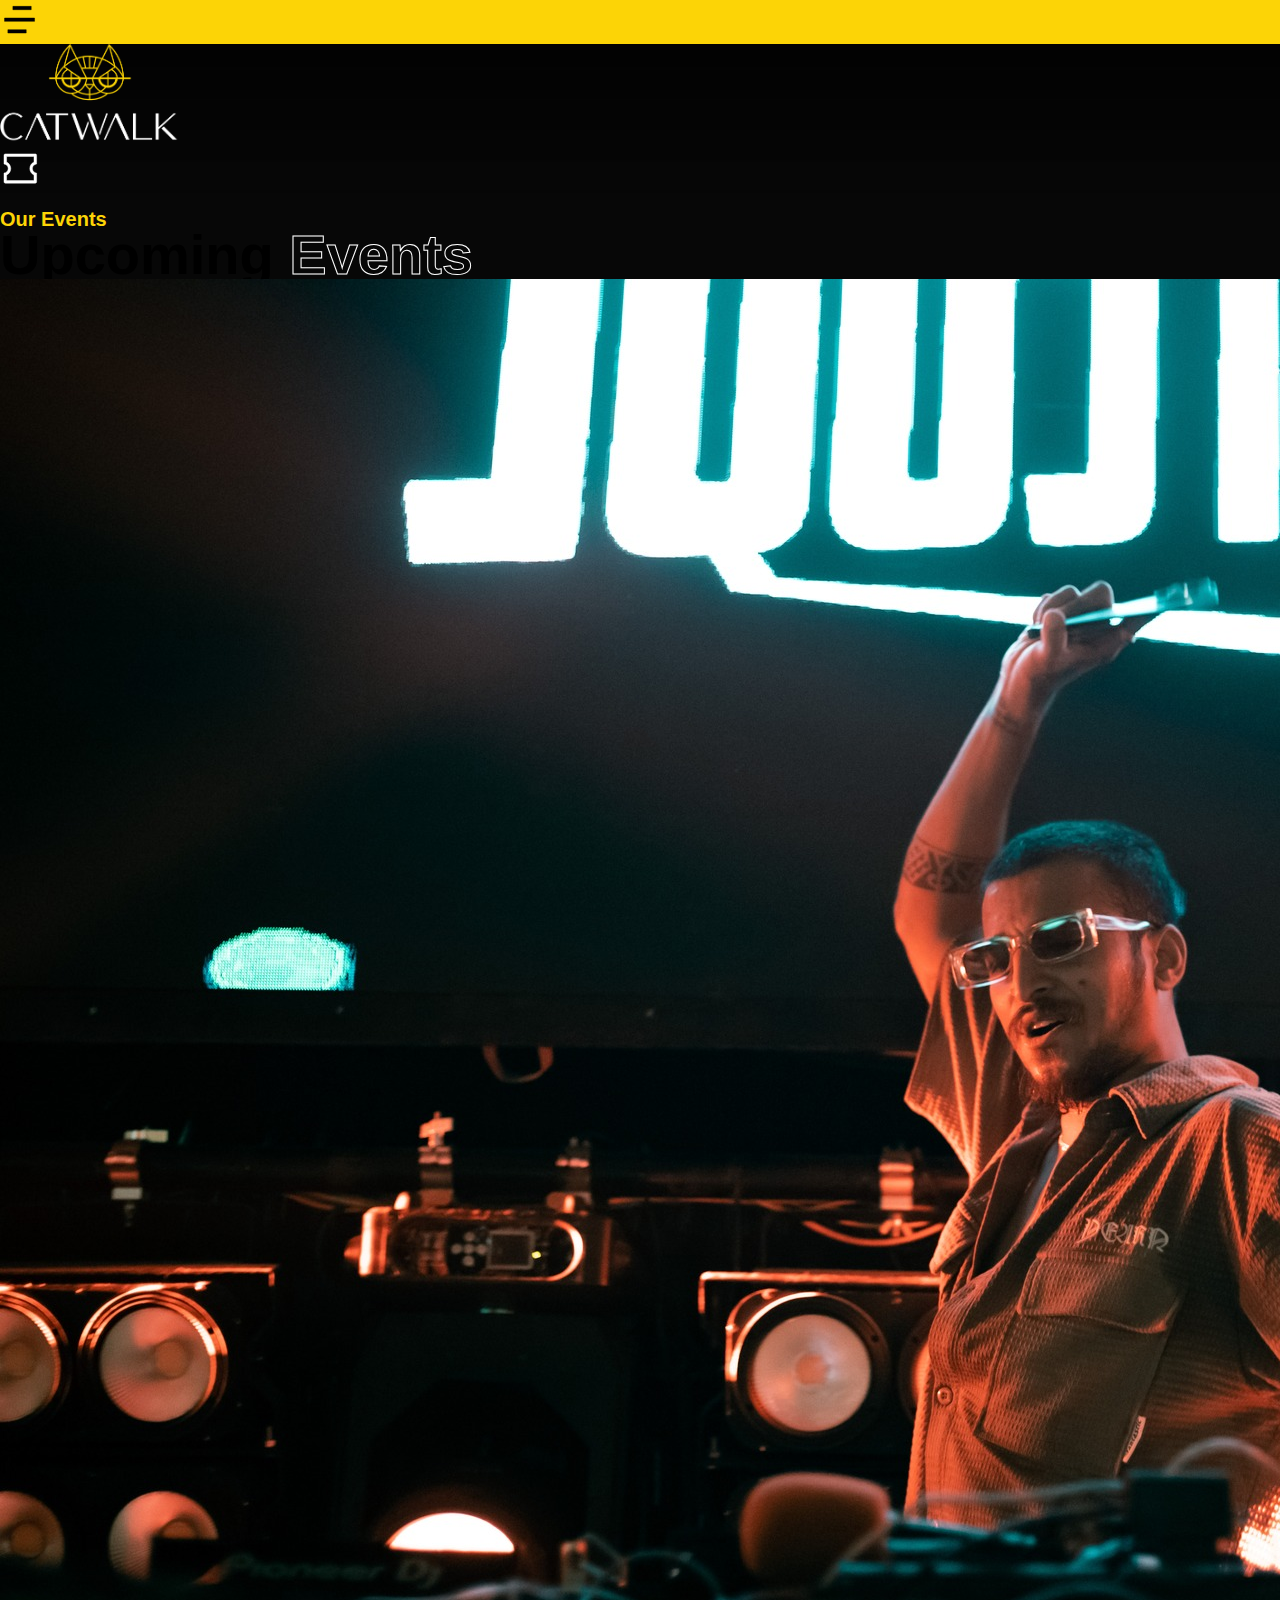
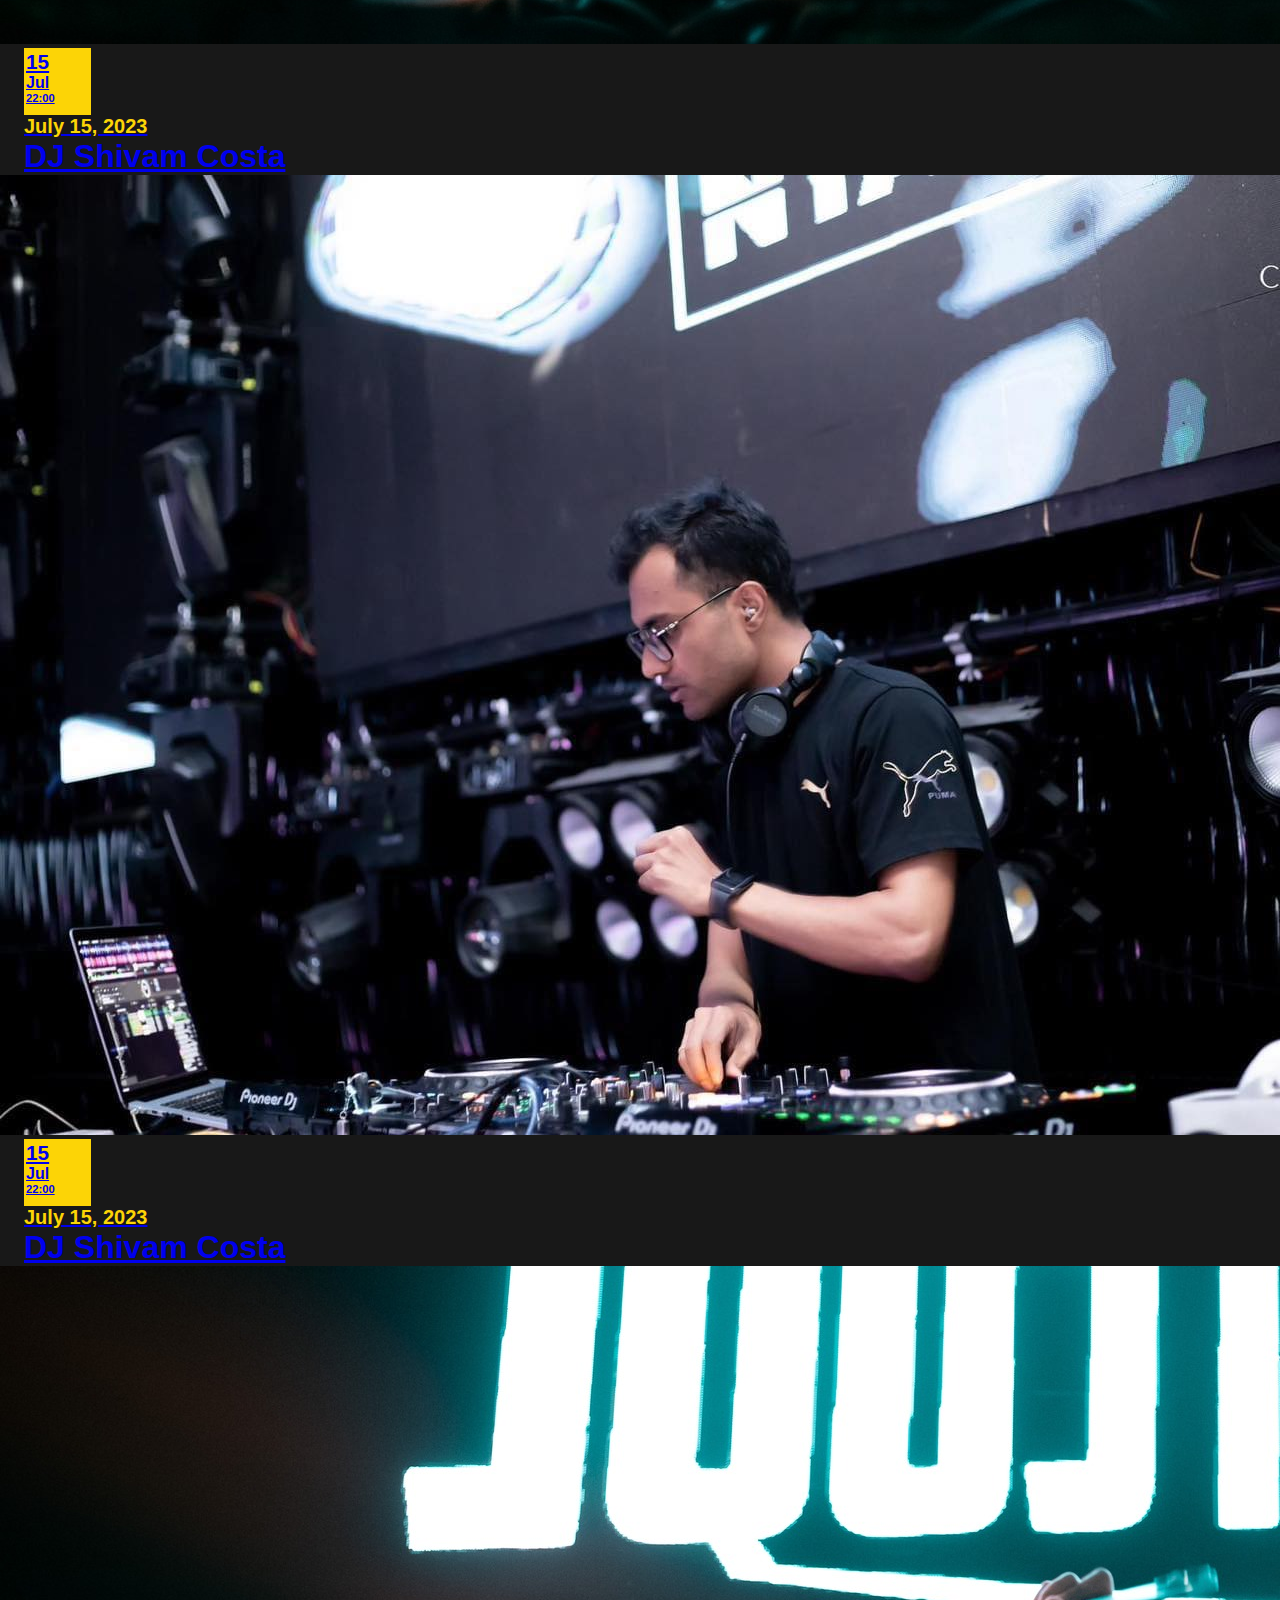
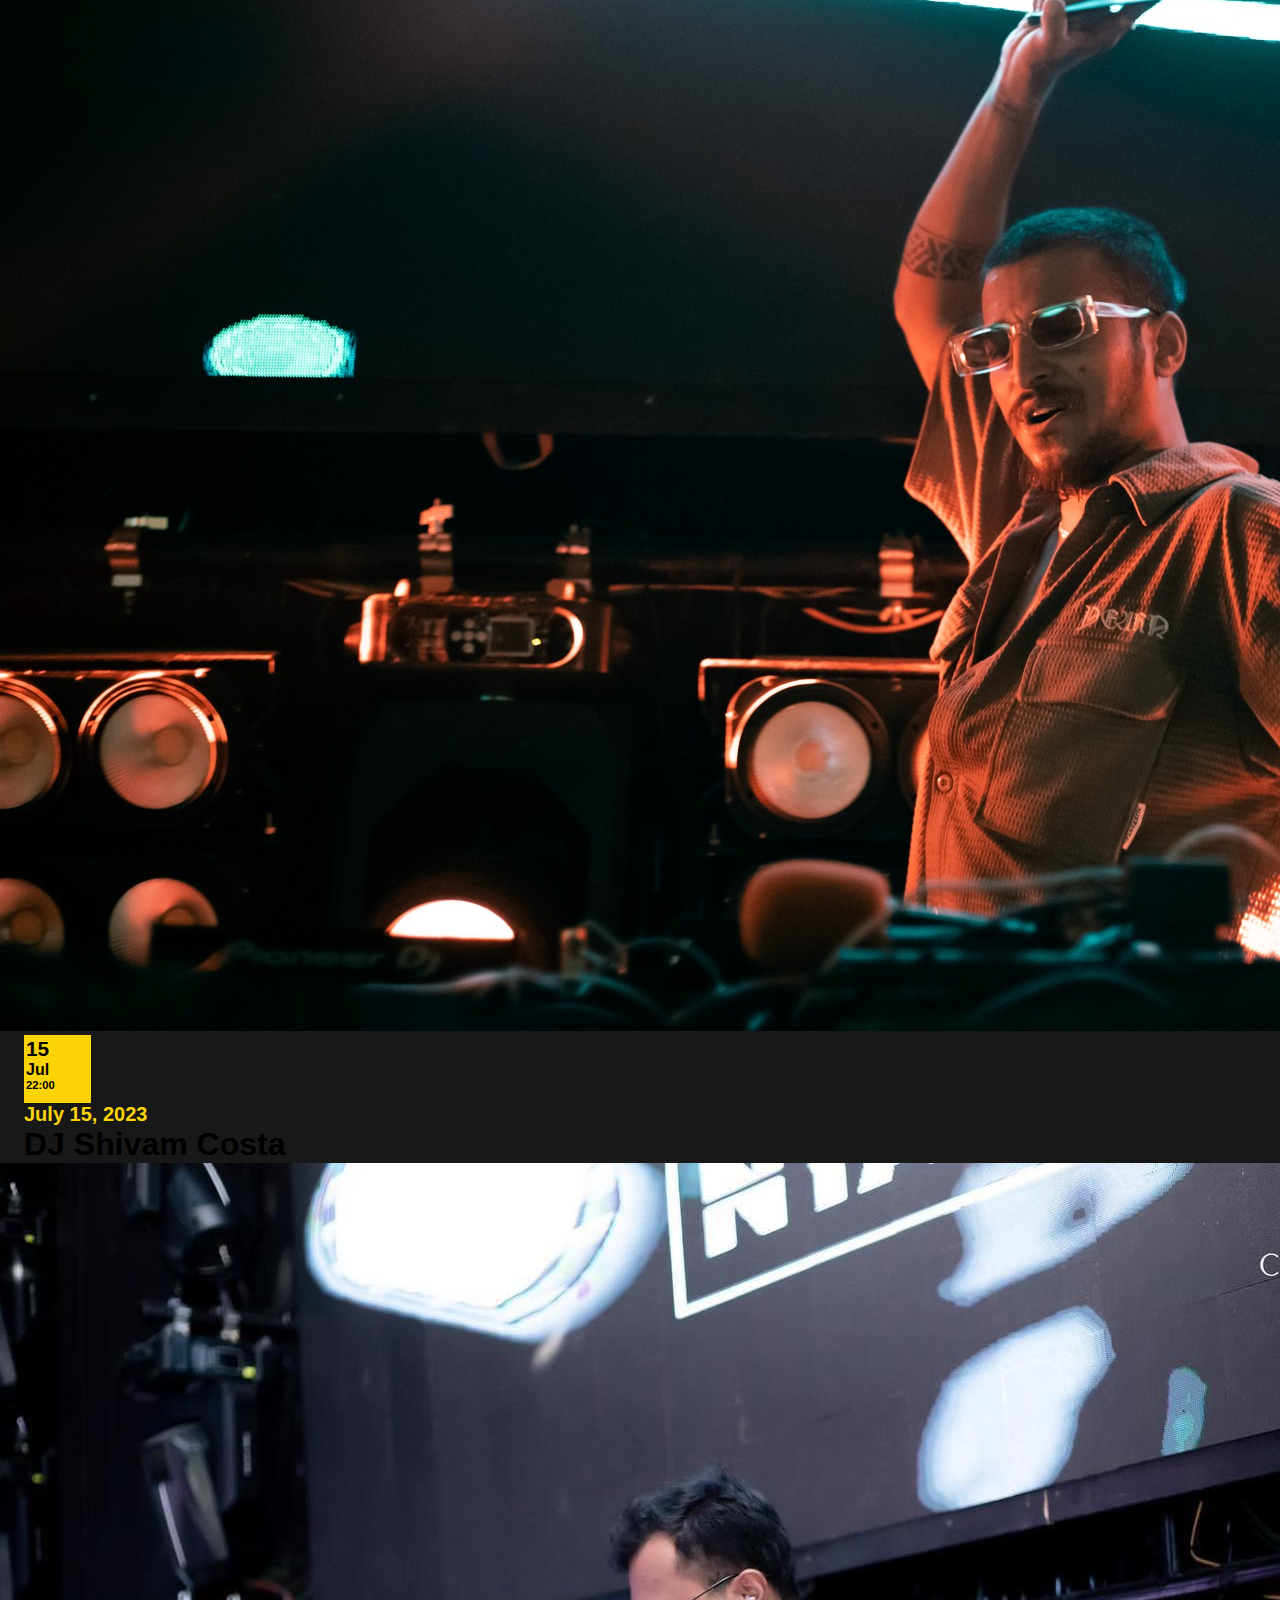
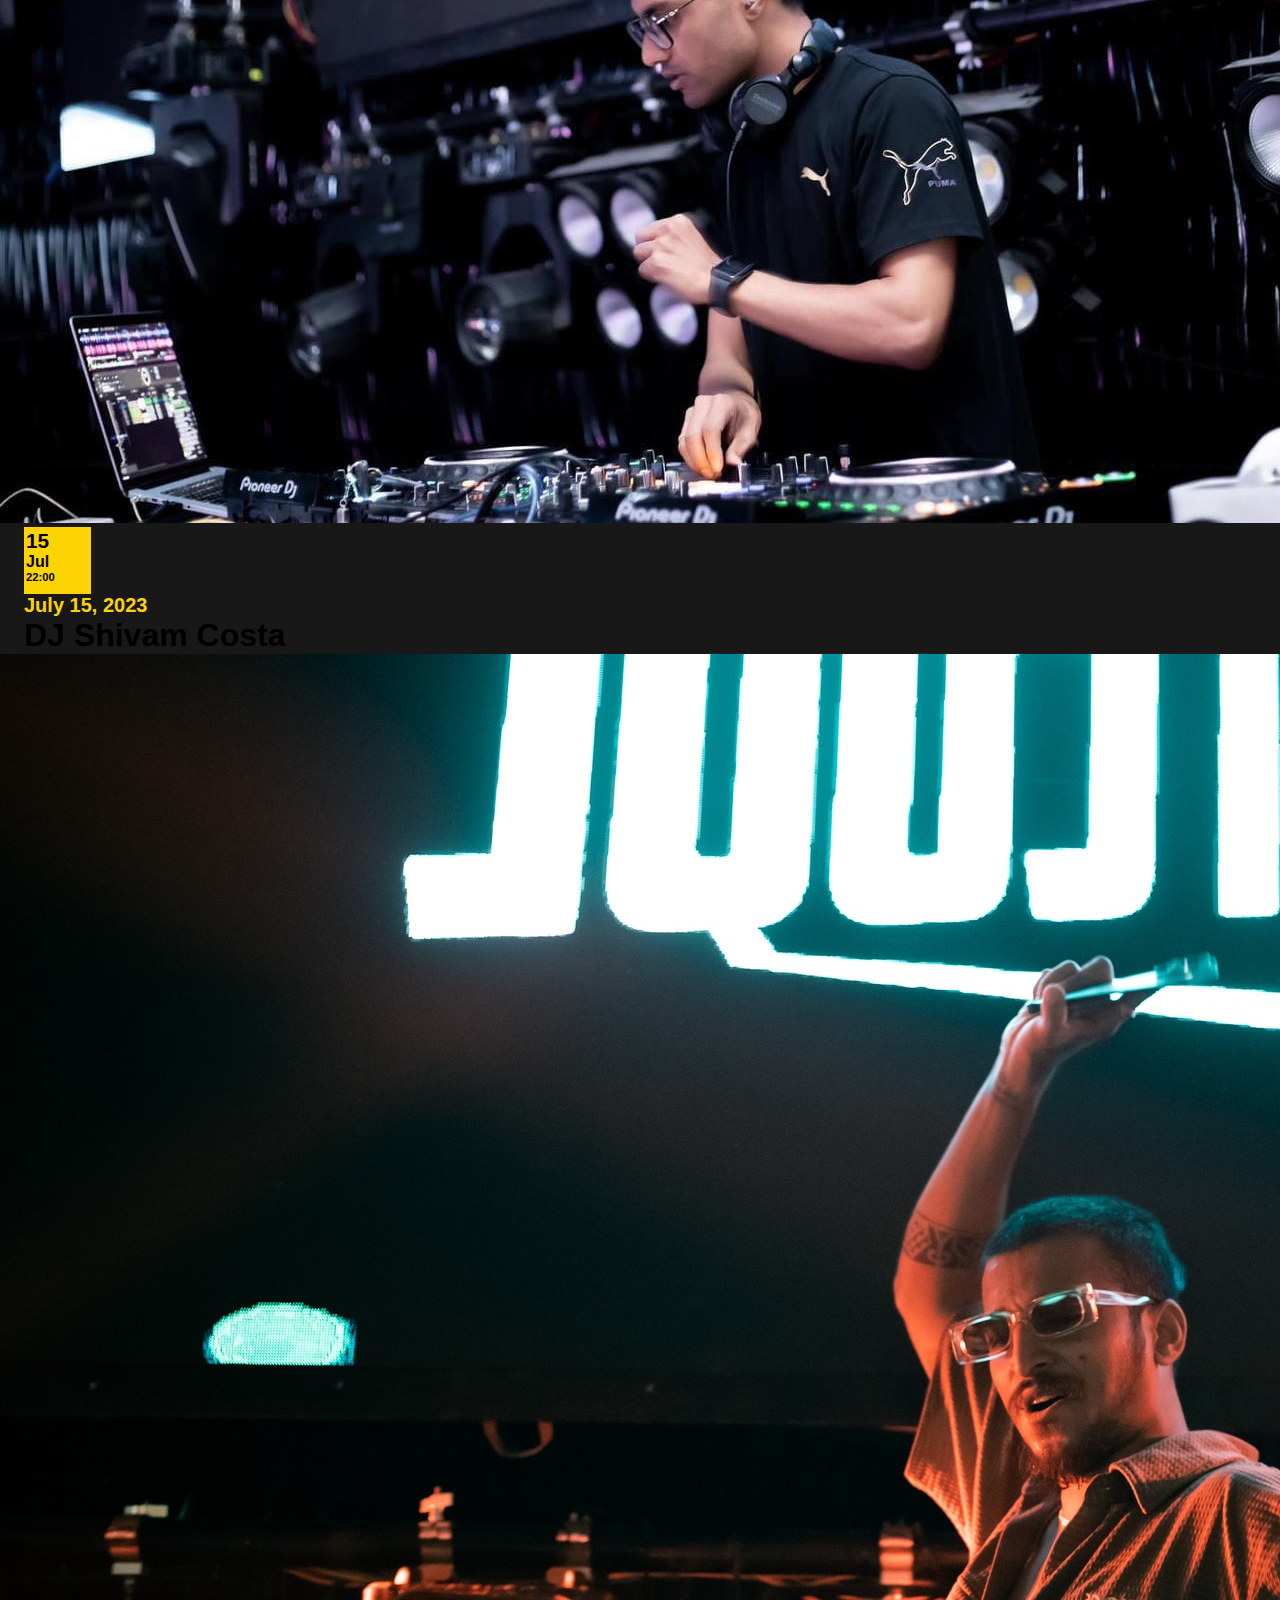
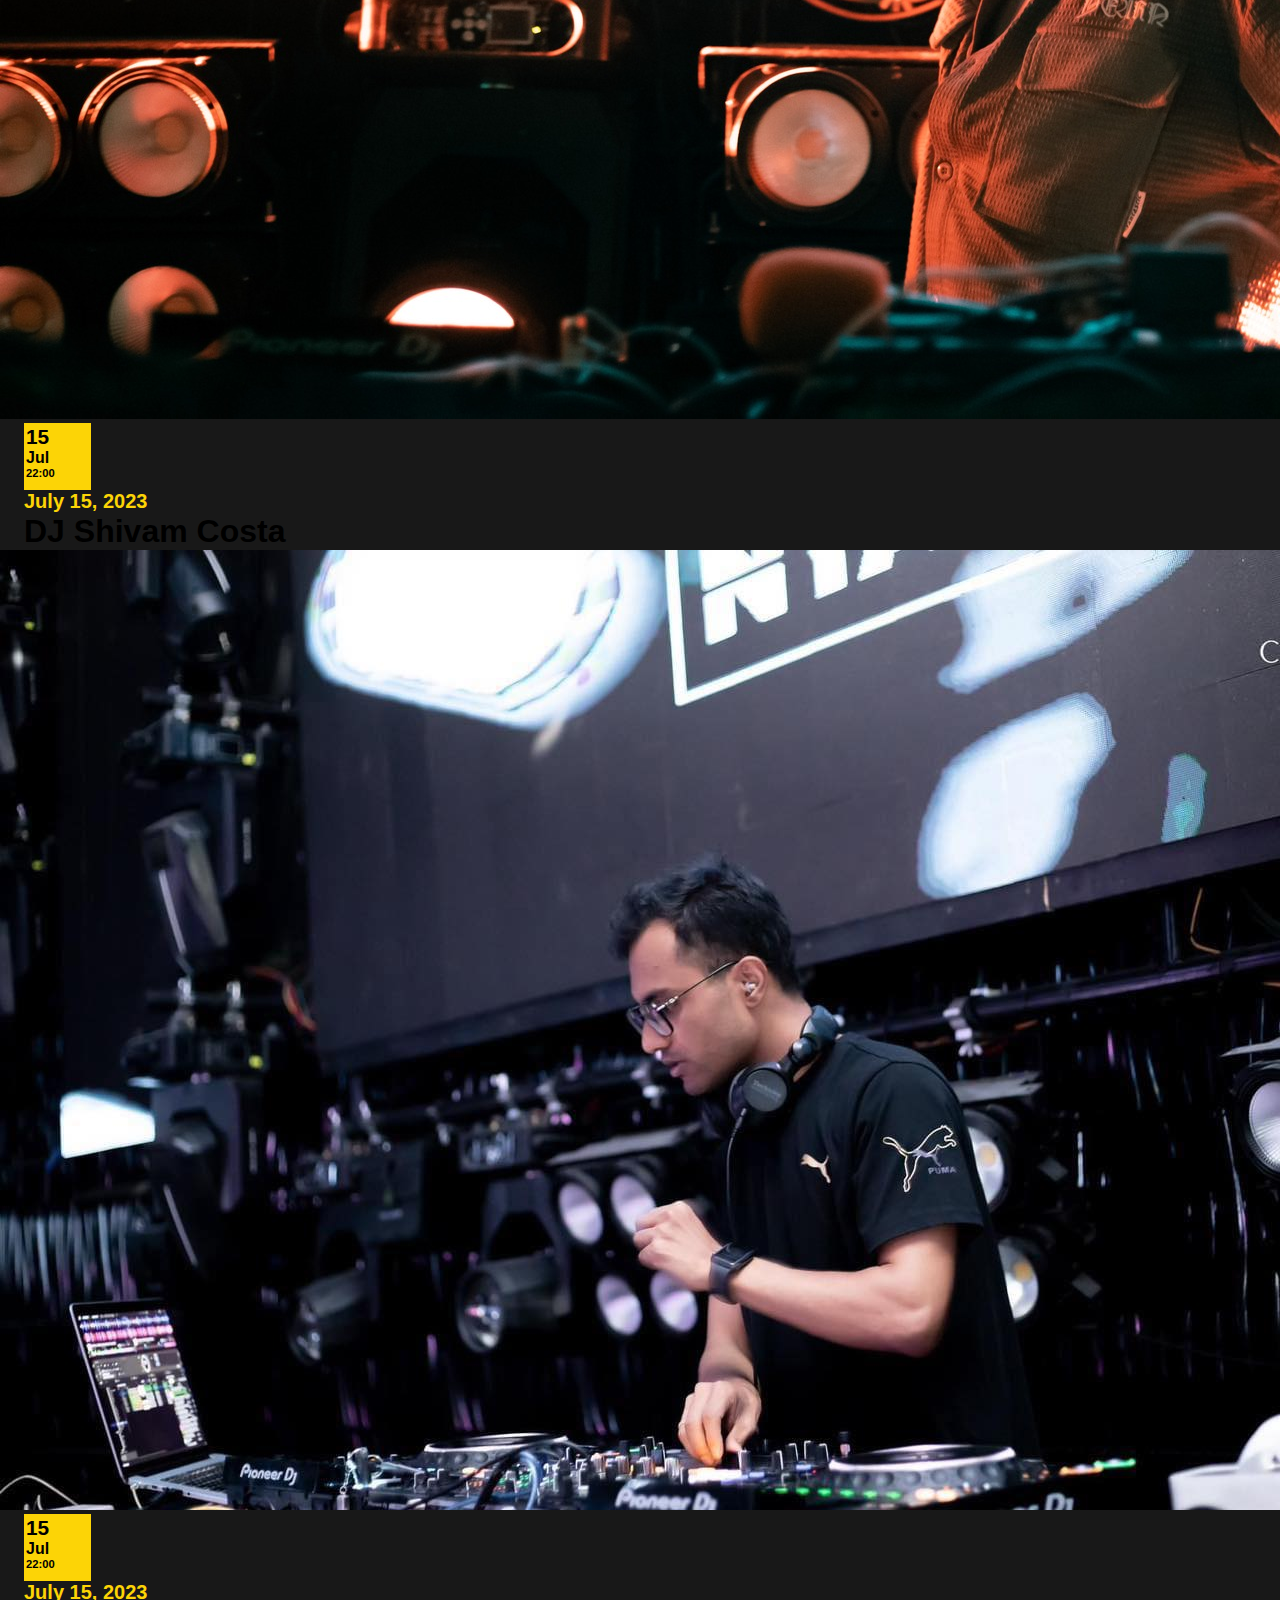
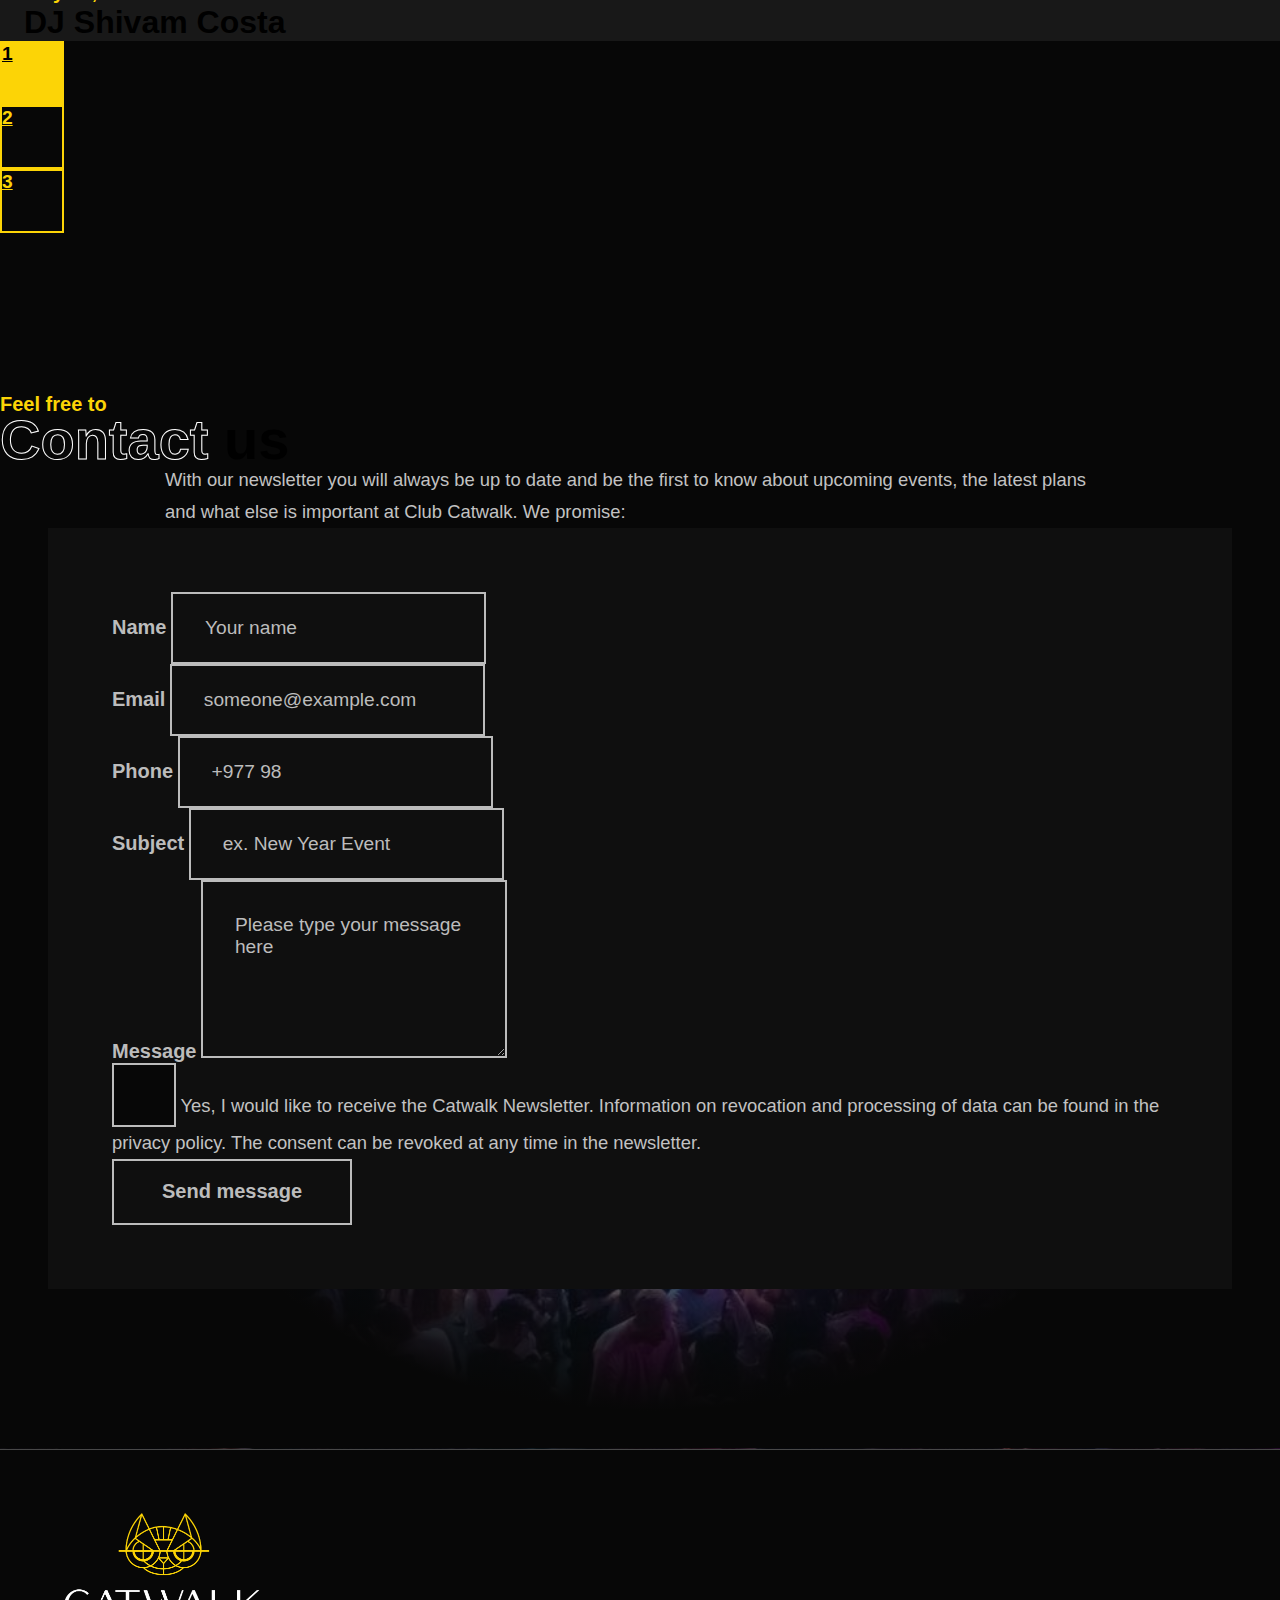
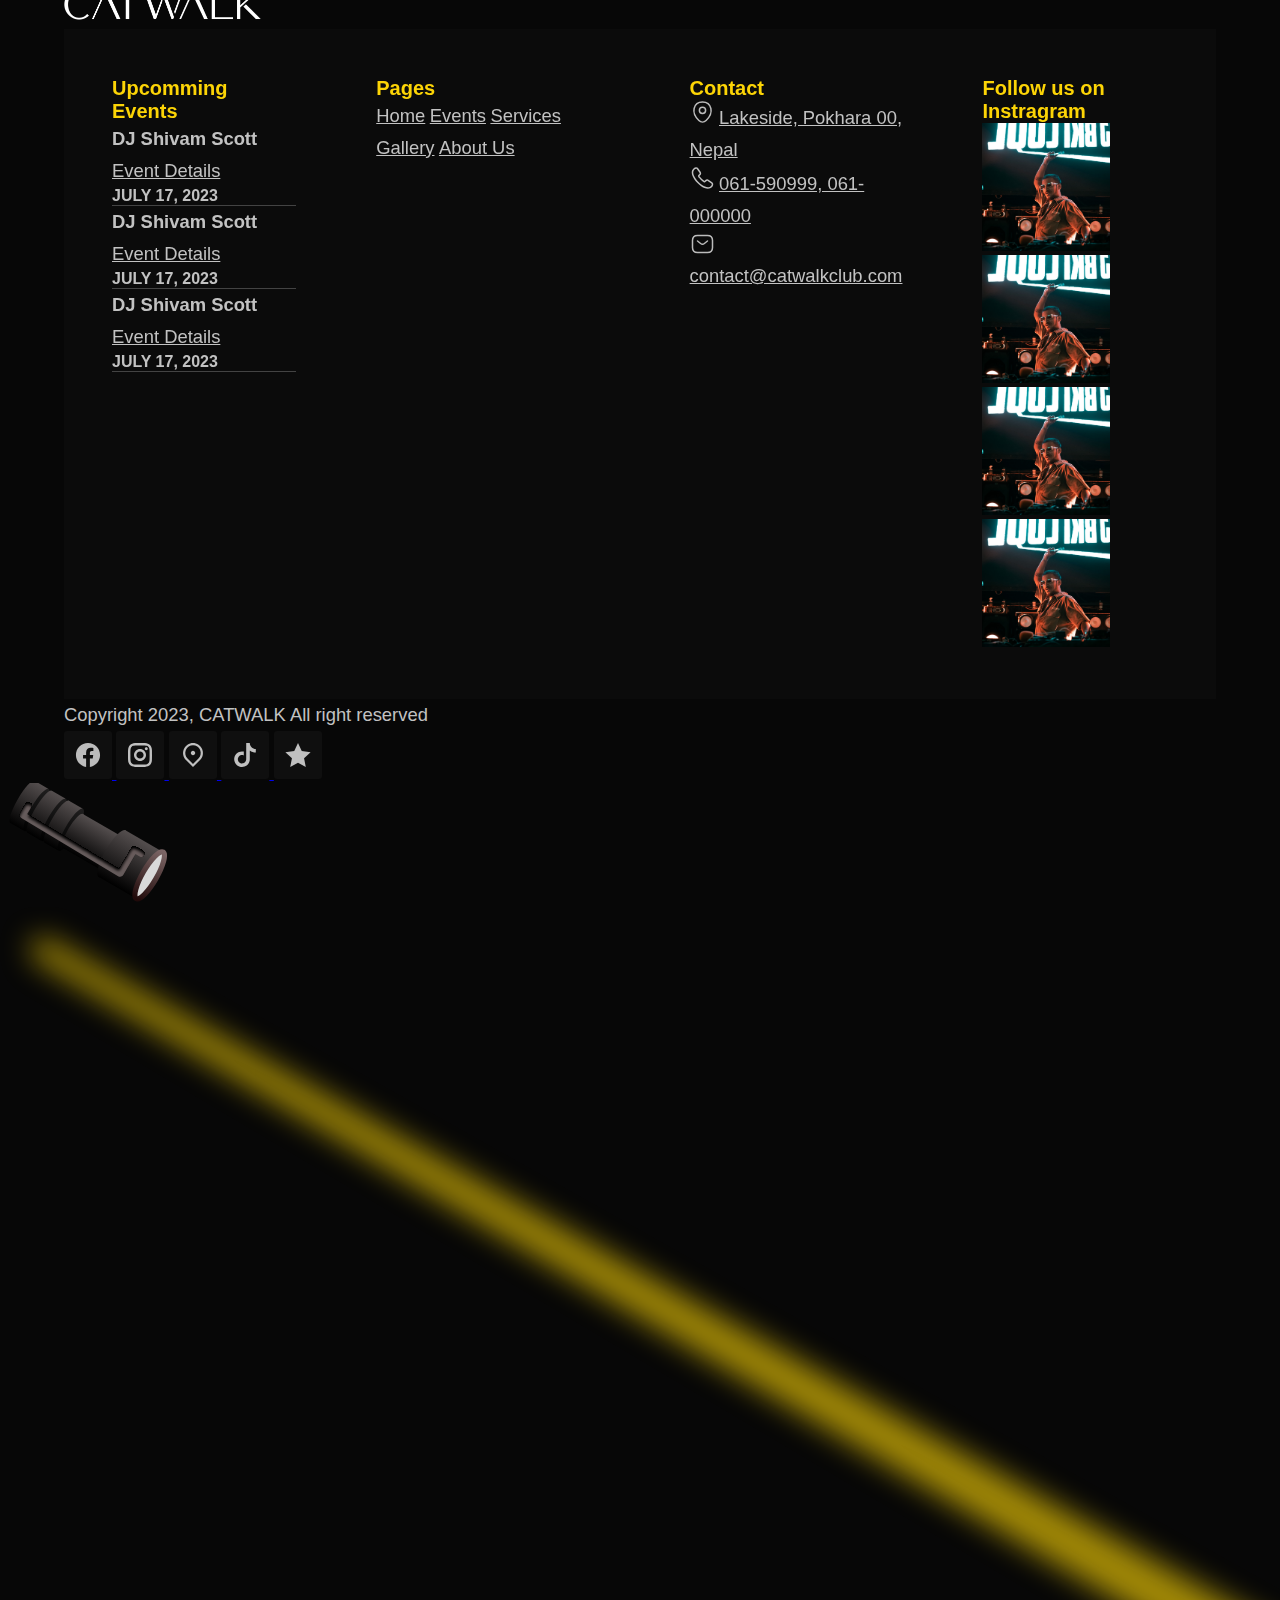
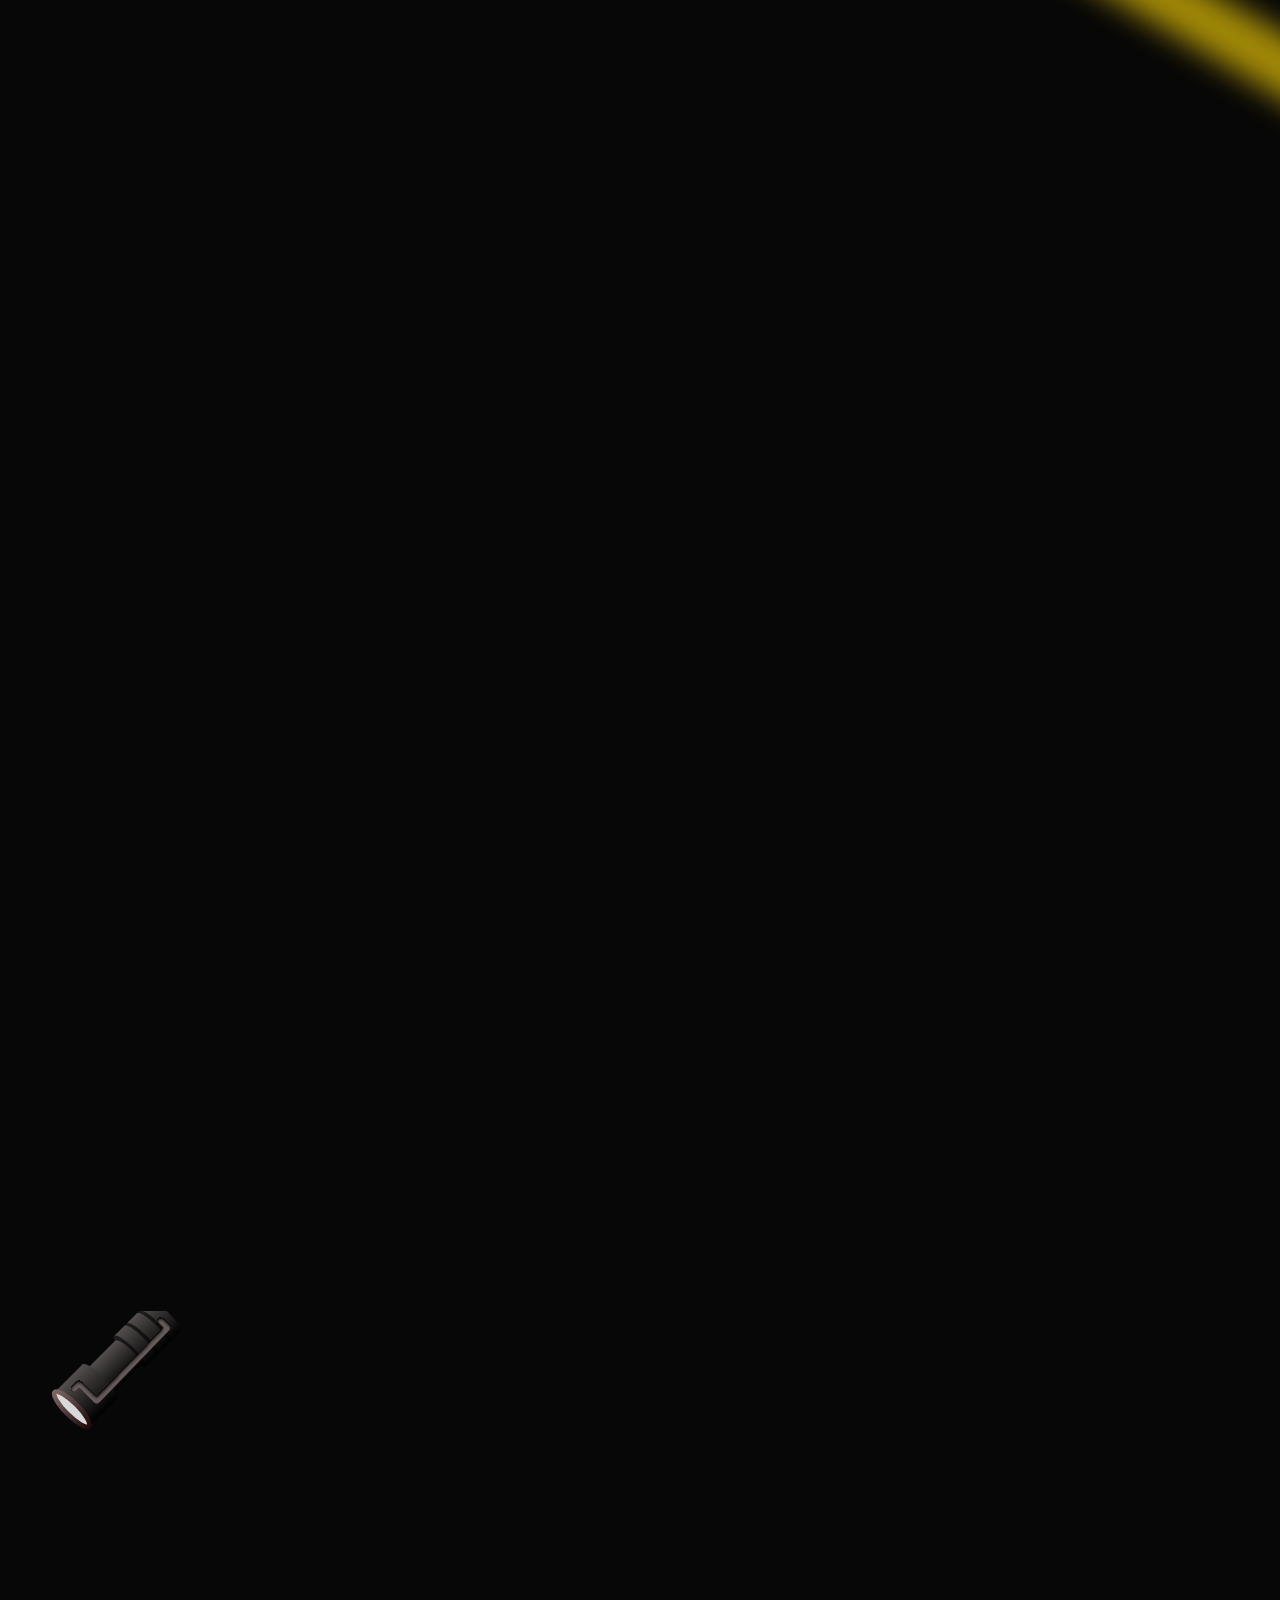
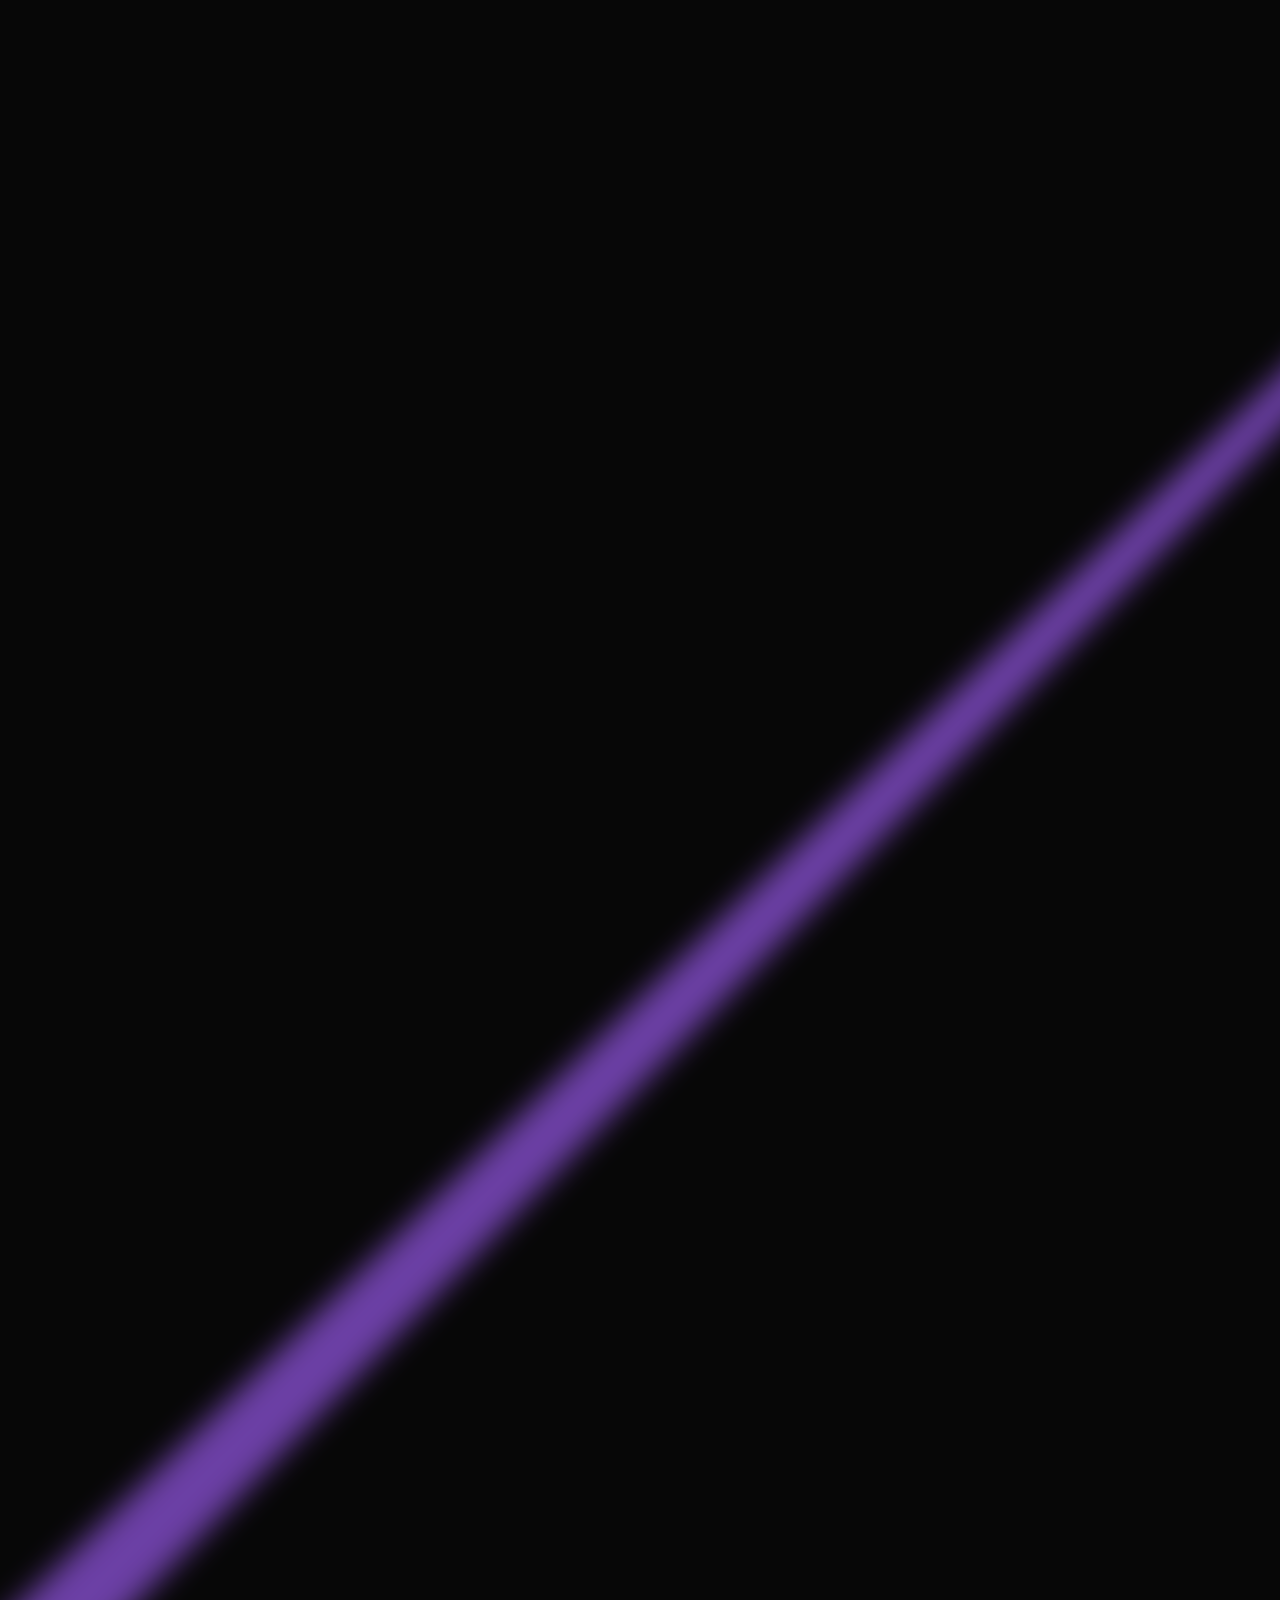
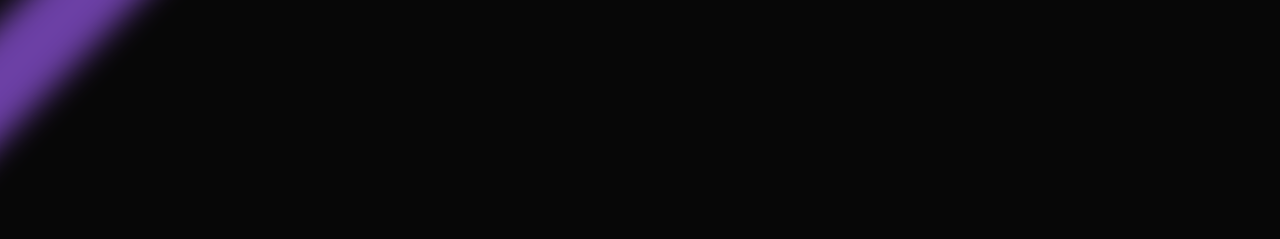
<file: events.html>
<!DOCTYPE html>
<html lang="en">

<head>
    <title>Catwalk-NightClub</title>
    <link rel="icon" type="image/x-icon" href="assets/images/favicon.png">
    <!-- Required meta tags -->
    <meta charset="utf-8" />
    <meta name="viewport" content="width=device-width, initial-scale=1, shrink-to-fit=no" />
    <!-- External css -->
    <link rel="stylesheet" href="assets/css/style.css" />
    <link rel="stylesheet" href="assets/css/event.css" />
    <link rel="stylesheet" href="assets/css/contact.css" />
    <!-- Excon font -->
    <link href="https://api.fontshare.com/v2/css?f[]=excon@400,900,700,500,300&display=swap" rel="stylesheet" />
    <!-- Bootstrap CSS v5.2.1 -->
    <link href="https://cdn.jsdelivr.net/npm/bootstrap@5.2.1/dist/css/bootstrap.min.css" rel="stylesheet"
        integrity="sha384-iYQeCzEYFbKjA/T2uDLTpkwGzCiq6soy8tYaI1GyVh/UjpbCx/TYkiZhlZB6+fzT" crossorigin="anonymous" />

</head>

<body>
    <header>
        <div
            class="navbar position-absolute w-100 d-flex justify-content-between align-items-center px-4 px-lg-5 px-xl-5 py-2">
            <div class="pointer bar">
                <svg viewBox="0 0 44 44" fill="none" xmlns="http://www.w3.org/2000/svg">
                    <path
                        d="M28.8333 32.6667V36.3333H8.66667V32.6667H28.8333ZM38 19.8333V23.5H5V19.8333H38ZM34.3333 7V10.6667H14.1667V7H34.3333Z"
                        fill="currentColor" stroke="currentColor" stroke-width="0.5" />
                </svg>
            </div>
            <div class="logo">
                <a href="index.html"> <img src="assets/images/logo.png" /></a>
            </div>
            <a href="#" class="pointer ticket">
                <svg viewBox="0 0 44 44" fill="none" xmlns="http://www.w3.org/2000/svg">
                    <path
                        d="M37.4 8.66653L37.3999 8.26667H37H7.66667H7.26667V8.66667V14.108V14.351L7.48234 14.463L7.7646 14.6096C8.94623 15.2554 9.94188 16.1944 10.6558 17.3362C11.3697 18.4779 11.7778 19.7841 11.8411 21.1291L11.85 21.5065C11.8494 22.9148 11.4698 24.2971 10.7511 25.5083C10.0323 26.7196 9.0007 27.7151 7.76463 28.3904L7.48234 28.537L7.26667 28.649V28.892V34.3333V34.7333H7.66667H37H37.4V34.3333V28.8902V28.6458L37.1825 28.5342L36.9011 28.3899C35.7198 27.7445 34.7242 26.8061 34.0102 25.6648C33.2964 24.5239 32.8879 23.2187 32.8239 21.8745L32.8185 21.4972C32.8195 18.5274 34.4693 15.9424 36.9048 14.6109C36.9057 14.6104 36.9067 14.6099 36.9076 14.6094L37.1879 14.4621L37.4019 14.3496L37.4018 14.1079L37.4 8.66653ZM38.8333 5.4C39.2135 5.4 39.5781 5.55101 39.8469 5.81981C40.1157 6.08861 40.2667 6.45319 40.2667 6.83333V16.5327C39.0914 16.6273 37.9827 17.1364 37.1429 17.9763C36.2084 18.9108 35.6833 20.1783 35.6833 21.5C35.6833 22.8217 36.2084 24.0892 37.1429 25.0237C37.9827 25.8636 39.0914 26.3727 40.2667 26.4673V36.1667C40.2667 36.5468 40.1157 36.9114 39.8469 37.1802C39.5781 37.449 39.2135 37.6 38.8333 37.6H5.83333C5.45319 37.6 5.08861 37.449 4.81981 37.1802C4.55101 36.9114 4.4 36.5468 4.4 36.1667V26.4673C5.57524 26.3727 6.68394 25.8636 7.52375 25.0237C8.45831 24.0892 8.98333 22.8217 8.98333 21.5C8.98333 20.1783 8.45831 18.9108 7.52375 17.9763C6.68394 17.1364 5.57524 16.6273 4.4 16.5327V6.83333C4.4 6.45319 4.55101 6.08862 4.81981 5.81981C5.08862 5.55101 5.45319 5.4 5.83333 5.4H38.8333Z"
                        fill="currentColor" stroke="currentColor" stroke-width="0.5" />
                </svg>
            </a>
        </div>
        <div class="slide-down w-100 dark">
            <div class="ham-contents position-relative">
                <div class="close pointer px-4 px-lg-5 px-xl-5 pb-4 pb-lg-2 pb-xl-2">
                    <svg viewBox="0 0 44 44" fill="none" xmlns="http://www.w3.org/2000/svg">
                        <path
                            d="M21.6655 19.075L30.7405 10L33.3347 12.5942L24.2597 21.6692L33.3347 30.7442L30.7405 33.3365L21.6655 24.2615L12.5905 33.3365L10 30.7423L19.075 21.6673L10 12.5923L12.5905 10.0037L21.6655 19.0787V19.075Z"
                            fill="white" />
                    </svg>
                </div>
                <div class="overlay text-center">
                    <div class="center">
                        <img src="assets/images/hashtag.svg" class="rotate" />
                        <img src="assets/images/hashtext.svg" class="hashtext" />
                    </div>
                </div>
                <div class="nav-links d-flex flex-column align-items-center justify-content-between gap3">
                    <a href="events.html"
                        class="text-decoration-none text-uppercase small-bold text-white pointer">Upcomming
                        events</a>
                    <a href="#" class="text-decoration-none text-uppercase small-bold text-white pointer">Our
                        Services</a>
                    <a href="news.html" class="text-decoration-none text-uppercase small-bold text-white pointer">Blogs
                        &
                        News</a>
                    <a href="galleries.html"
                        class="text-decoration-none text-uppercase small-bold text-white pointer">Gallery</a>
                    <a href="contact.html"
                        class="text-decoration-none text-uppercase small-bold text-white pointer">About Us</a>
                    <a href="#" class="text-decoration-none text-uppercase small-bold text-white pointer">Contact</a>
                </div>
                <div class="end-content d-flex flex-column align-items-center gap2">
                    <p class="text-center small-bold yellow text-uppercase mb-0">Follow us on</p>
                    <div class="social-icons d-flex justify-content-center gap2">
                        <a href="#"> <svg viewBox="0 0 64 64" fill="none" xmlns="http://www.w3.org/2000/svg">
                                <rect width="64" height="64" rx="4" fill="#0F0F0F" />
                                <path
                                    d="M32.0008 16C23.1098 16 15.9026 23.2072 15.9026 32.0982C15.9026 40.1328 21.7897 46.7926 29.4862 48V36.7522H25.3973V32.0982H29.4862V28.5518C29.4862 24.5176 31.8881 22.2896 35.5665 22.2896C37.3277 22.2896 39.1693 22.6035 39.1693 22.6035V26.5636H37.1409C35.1399 26.5636 34.5169 27.8048 34.5169 29.0782V32.0982H38.981L38.2678 36.7506H34.5169V48C42.2103 46.7926 48.0974 40.1328 48.0974 32.0982C48.0974 23.2072 40.8918 16 32.0008 16Z"
                                    fill="white" fill-opacity="0.72" />
                            </svg>
                        </a>
                        <a href="#">
                            <svg viewBox="0 0 64 64" fill="none" xmlns="http://www.w3.org/2000/svg">
                                <rect width="64" height="64" rx="4" fill="#0F0F0F" />
                                <path
                                    d="M38.4004 25.9927V37.6016C38.3999 39.7618 37.7268 41.8683 36.4745 43.6285C35.2223 45.3887 33.453 46.7153 31.4124 47.4242C29.3717 48.133 27.161 48.1888 25.0872 47.5839C23.0134 46.979 21.1794 45.7434 19.8399 44.0486C18.5004 42.3538 17.7218 40.284 17.6123 38.1266C17.5027 35.9691 18.0677 33.8311 19.2287 32.0094C20.3897 30.1877 22.0891 28.7727 24.091 27.9609C26.0929 27.1491 28.2979 26.9807 30.3998 27.4792V32.5404C29.3034 32.0203 28.0678 31.8705 26.8789 32.1133C25.69 32.3561 24.6121 32.9785 23.8075 33.8869C23.0029 34.7952 22.515 35.9403 22.4174 37.1498C22.3198 38.3593 22.6176 39.5678 23.2661 40.5935C23.9146 41.6191 24.8787 42.4063 26.0133 42.8367C27.1479 43.2671 28.3915 43.3173 29.5571 42.9799C30.7227 42.6424 31.7472 41.9355 32.4763 40.9655C33.2054 39.9956 33.5998 38.815 33.6 37.6016V16H38.4004C38.4004 18.1219 39.2433 20.1569 40.7437 21.6573C42.2441 23.1577 44.2791 24.0006 46.401 24.0006V28.8009C43.4918 28.8053 40.6686 27.8144 38.4004 25.9927Z"
                                    fill="#C0C0C0" />
                            </svg>
                        </a>
                        <a href="#">
                            <svg viewBox="0 0 64 64" fill="none" xmlns="http://www.w3.org/2000/svg">
                                <rect width="64" height="64" rx="4" fill="#0F0F0F" />
                                <path
                                    d="M32 27.2C30.727 27.2 29.5061 27.7057 28.6059 28.6059C27.7057 29.5061 27.2 30.727 27.2 32C27.2 33.273 27.7057 34.4939 28.6059 35.3941C29.5061 36.2943 30.727 36.8 32 36.8C33.273 36.8 34.4939 36.2943 35.3941 35.3941C36.2943 34.4939 36.8 33.273 36.8 32C36.8 30.727 36.2943 29.5061 35.3941 28.6059C34.4939 27.7057 33.273 27.2 32 27.2ZM32 24C34.1217 24 36.1566 24.8429 37.6569 26.3431C39.1571 27.8434 40 29.8783 40 32C40 34.1217 39.1571 36.1566 37.6569 37.6569C36.1566 39.1571 34.1217 40 32 40C29.8783 40 27.8434 39.1571 26.3431 37.6569C24.8429 36.1566 24 34.1217 24 32C24 29.8783 24.8429 27.8434 26.3431 26.3431C27.8434 24.8429 29.8783 24 32 24ZM42.4 23.6C42.4 24.1304 42.1893 24.6391 41.8142 25.0142C41.4391 25.3893 40.9304 25.6 40.4 25.6C39.8696 25.6 39.3609 25.3893 38.9858 25.0142C38.6107 24.6391 38.4 24.1304 38.4 23.6C38.4 23.0696 38.6107 22.5609 38.9858 22.1858C39.3609 21.8107 39.8696 21.6 40.4 21.6C40.9304 21.6 41.4391 21.8107 41.8142 22.1858C42.1893 22.5609 42.4 23.0696 42.4 23.6ZM32 19.2C28.0416 19.2 27.3952 19.2112 25.5536 19.2928C24.2992 19.352 23.4576 19.52 22.6768 19.824C22.0234 20.0639 21.4327 20.4484 20.9488 20.9488C20.448 21.4326 20.063 22.0233 19.8224 22.6768C19.5184 23.4608 19.3504 24.3008 19.2928 25.5536C19.2096 27.32 19.1984 27.9376 19.1984 32C19.1984 35.96 19.2096 36.6048 19.2912 38.4464C19.3504 39.6992 19.5184 40.5424 19.8208 41.3216C20.0928 42.0176 20.4128 42.5184 20.944 43.0496C21.4832 43.5872 21.984 43.9088 22.672 44.1744C23.4624 44.48 24.304 44.6496 25.552 44.7072C27.3184 44.7904 27.936 44.8 31.9984 44.8C35.9584 44.8 36.6032 44.7888 38.4448 44.7072C39.696 44.648 40.5376 44.48 41.32 44.1776C41.9728 43.9365 42.5633 43.5522 43.048 43.0528C43.5872 42.5152 43.9088 42.0144 44.1744 41.3248C44.4784 40.5376 44.648 39.696 44.7056 38.4448C44.7888 36.68 44.7984 36.0608 44.7984 32C44.7984 28.0416 44.7872 27.3952 44.7056 25.5536C44.6464 24.3024 44.4768 23.4576 44.1744 22.6768C43.9332 22.024 43.5489 21.4336 43.0496 20.9488C42.566 20.4478 41.9752 20.0627 41.3216 19.8224C40.5376 19.5184 39.696 19.3504 38.4448 19.2928C36.68 19.2096 36.064 19.2 32 19.2ZM32 16C36.3472 16 36.8896 16.016 38.5968 16.096C40.2992 16.176 41.4608 16.4432 42.48 16.84C43.536 17.2464 44.4256 17.7968 45.3152 18.6848C46.1288 19.4846 46.7583 20.4521 47.16 21.52C47.5552 22.5392 47.824 23.7008 47.904 25.4048C47.9792 27.1104 48 27.6528 48 32C48 36.3472 47.984 36.8896 47.904 38.5952C47.824 40.2992 47.5552 41.4592 47.16 42.48C46.7594 43.5484 46.1298 44.5162 45.3152 45.3152C44.5151 46.1285 43.5477 46.758 42.48 47.16C41.4608 47.5552 40.2992 47.824 38.5968 47.904C36.8896 47.9792 36.3472 48 32 48C27.6528 48 27.1104 47.984 25.4032 47.904C23.7008 47.824 22.5408 47.5552 21.52 47.16C20.4517 46.7592 19.484 46.1295 18.6848 45.3152C17.8711 44.5155 17.2415 43.5479 16.84 42.48C16.4432 41.4608 16.176 40.2992 16.096 38.5952C16.0192 36.8896 16 36.3472 16 32C16 27.6528 16.016 27.1104 16.096 25.4048C16.176 23.6992 16.4432 22.5408 16.84 21.52C17.2404 20.4515 17.8701 19.4837 18.6848 18.6848C19.4843 17.8708 20.4519 17.2412 21.52 16.84C22.5392 16.4432 23.6992 16.176 25.4032 16.096C27.1104 16.0208 27.6528 16 32 16Z"
                                    fill="#C0C0C0" />
                            </svg>
                        </a>
                        <a href="#">
                            <svg viewBox="0 0 64 64" fill="none" xmlns="http://www.w3.org/2000/svg">
                                <rect width="64" height="64" rx="4" fill="#0F0F0F" />
                                <path
                                    d="M32 48L22.6273 38.6274C20.7736 36.7736 19.5112 34.4118 18.9998 31.8407C18.4884 29.2695 18.7509 26.6044 19.7541 24.1824C20.7573 21.7604 22.4562 19.6903 24.636 18.2338C26.8157 16.7774 29.3784 16 32 16C34.6215 16 37.1842 16.7774 39.3639 18.2338C41.5437 19.6903 43.2426 21.7604 44.2458 24.1824C45.249 26.6044 45.5115 29.2695 45.0001 31.8407C44.4887 34.4118 43.2263 36.7736 41.3726 38.6274L32 48ZM39.2901 36.5449C40.7318 35.1031 41.7136 33.2661 42.1113 31.2663C42.509 29.2665 42.3047 27.1937 41.5244 25.31C40.7441 23.4263 39.4227 21.8163 37.7274 20.6835C36.0321 19.5508 34.0389 18.9461 32 18.9461C29.961 18.9461 27.9679 19.5508 26.2725 20.6835C24.5772 21.8163 23.2558 23.4263 22.4755 25.31C21.6952 27.1937 21.491 29.2665 21.8887 31.2663C22.2864 33.2661 23.2681 35.1031 24.7098 36.5449L32 43.835L39.2901 36.5449ZM32 32.2002C31.2188 32.2002 30.4696 31.8899 29.9172 31.3375C29.3648 30.7851 29.0544 30.0359 29.0544 29.2547C29.0544 28.4735 29.3648 27.7243 29.9172 27.1719C30.4696 26.6195 31.2188 26.3092 32 26.3092C32.7812 26.3092 33.5304 26.6195 34.0828 27.1719C34.6351 27.7243 34.9455 28.4735 34.9455 29.2547C34.9455 30.0359 34.6351 30.7851 34.0828 31.3375C33.5304 31.8899 32.7812 32.2002 32 32.2002Z"
                                    fill="#C0C0C0" />
                            </svg>
                        </a>
                        <a href="#">
                            <svg viewBox="0 0 64 64" fill="none" xmlns="http://www.w3.org/2000/svg">
                                <rect width="64" height="64" rx="4" fill="#0F0F0F" />
                                <path
                                    d="M32 42.1802L21.6031 48L23.9249 36.3132L15.1775 28.2233L27.0102 26.82L32 16L36.9899 26.82L48.8226 28.2233L40.0752 36.3132L42.3969 48L32 42.1802Z"
                                    fill="#C0C0C0" />
                            </svg>

                        </a>

                    </div>
                </div>
            </div>
        </div>
    </header>
    <main class="dark">
        <!-- Events section -->
        <div class="events list d-flex flex-column justify-content-center align-items-center gap4">
            <div class="title text-uppercase text-white d-flex flex-column gap-1 gap-md-2 gap-lg-2 gap-xl-2">
                <h5 class="yellow extra-sm-title text-center">Our Events</h5>
                <h2 class="large-title text-center">
                    Upcoming <span class="stroke">Events</span>
                </h2>
            </div>
            <div class="event-details px-4 px-lg-5 px-xl-5">
                <div class="row px-0 px-lg-2 px-xl-2">
                    <div class="col-12 col-lg-6 col-xl-6 mb-4 mb-lg-0">
                        <a href="eventdetails.html" class="text-decoration-none nav-link">
                            <div class="card rounded-0 pointer">
                                <img class="card-img-top rounded-0" src="assets/images/event1.jpg" alt="Title" />
                                <div class="card-body d-flex gap-3 pl-3 py-3 py-lg-4 py-xl-4">
                                    <div class="box bg-yellow py-0 text-center">
                                        <p class="date medium-bold mb-0">
                                            15 <span class="d-block"></span>
                                        </p>
                                        <p class="month small-bold mb-0 text-uppercase">Jul</p>
                                        <p class="time extra-sm-bold mb-0">22:00</p>
                                    </div>
                                    <div class="event-detail d-flex flex-column text-white">
                                        <div class="upper-row">
                                            <h5 class="extra-sm-title yellow text-uppercase">
                                                July 15, 2023
                                            </h5>
                                        </div>
                                        <div class="bottom-row">
                                            <h2 class="mid-title text-white text-uppercase">
                                                DJ Shivam Costa
                                            </h2>
                                        </div>
                                    </div>
                                </div>
                            </div>
                        </a>
                    </div>
                    <div class="col-12 col-lg-6 col-xl-6">
                        <a href="eventdetails.html" class="text-decoration-none nav-link">
                            <div class="card rounded-0 pointer mb-4">
                                <img class="card-img-top rounded-0" src="assets/images/event2.jpg" alt="Title" />
                                <div class="card-body d-flex gap-3 pl-3 py-3 py-lg-4 py-xl-4">
                                    <div class="box bg-yellow py-0 text-center">
                                        <p class="date medium-bold mb-0">
                                            15 <span class="d-block"></span>
                                        </p>
                                        <p class="month small-bold mb-0 text-uppercase">Jul</p>
                                        <p class="time extra-sm-bold mb-0">22:00</p>
                                    </div>
                                    <div class="event-detail d-flex flex-column text-white">
                                        <div class="upper-row">
                                            <h5 class="extra-sm-title yellow text-uppercase">
                                                July 15, 2023
                                            </h5>
                                        </div>
                                        <div class="bottom-row">
                                            <h2 class="mid-title text-white text-uppercase">
                                                DJ Shivam Costa
                                            </h2>
                                        </div>
                                    </div>
                                </div>
                            </div>
                        </a>
                    </div>
                </div>
                <div class="row px-0 px-lg-2 px-xl-2">
                    <div class="col-12 col-lg-6 col-xl-6 mb-4 mb-lg-0">
                        <div class="card rounded-0 pointer">
                            <img class="card-img-top rounded-0" src="assets/images/event1.jpg" alt="Title" />
                            <div class="card-body d-flex gap-3 pl-3 py-3 py-lg-4 py-xl-4">
                                <div class="box bg-yellow py-0 text-center">
                                    <p class="date medium-bold mb-0">
                                        15 <span class="d-block"></span>
                                    </p>
                                    <p class="month small-bold mb-0 text-uppercase">Jul</p>
                                    <p class="time extra-sm-bold mb-0">22:00</p>
                                </div>
                                <div class="event-detail d-flex flex-column text-white">
                                    <div class="upper-row">
                                        <h5 class="extra-sm-title yellow text-uppercase">
                                            July 15, 2023
                                        </h5>
                                    </div>
                                    <div class="bottom-row">
                                        <h2 class="mid-title text-white text-uppercase">
                                            DJ Shivam Costa
                                        </h2>
                                    </div>
                                </div>
                            </div>
                        </div>
                    </div>
                    <div class="col-12 col-lg-6 col-xl-6">
                        <div class="card rounded-0 pointer mb-4">
                            <img class="card-img-top rounded-0" src="assets/images/event2.jpg" alt="Title" />
                            <div class="card-body d-flex gap-3 pl-3 py-3 py-lg-4 py-xl-4">
                                <div class="box bg-yellow py-0 text-center">
                                    <p class="date medium-bold mb-0">
                                        15 <span class="d-block"></span>
                                    </p>
                                    <p class="month small-bold mb-0 text-uppercase">Jul</p>
                                    <p class="time extra-sm-bold mb-0">22:00</p>
                                </div>
                                <div class="event-detail d-flex flex-column text-white">
                                    <div class="upper-row">
                                        <h5 class="extra-sm-title yellow text-uppercase">
                                            July 15, 2023
                                        </h5>
                                    </div>
                                    <div class="bottom-row">
                                        <h2 class="mid-title text-white text-uppercase">
                                            DJ Shivam Costa
                                        </h2>
                                    </div>
                                </div>
                            </div>
                        </div>
                    </div>
                </div>
                <div class="row px-0 px-lg-2 px-xl-2">
                    <div class="col-12 col-lg-6 col-xl-6 mb-4 mb-lg-0">
                        <div class="card rounded-0 pointer">
                            <img class="card-img-top rounded-0" src="assets/images/event1.jpg" alt="Title" />
                            <div class="card-body d-flex gap-3 pl-3 py-3 py-lg-4 py-xl-4">
                                <div class="box bg-yellow py-0 text-center">
                                    <p class="date medium-bold mb-0">
                                        15 <span class="d-block"></span>
                                    </p>
                                    <p class="month small-bold mb-0 text-uppercase">Jul</p>
                                    <p class="time extra-sm-bold mb-0">22:00</p>
                                </div>
                                <div class="event-detail d-flex flex-column text-white">
                                    <div class="upper-row">
                                        <h5 class="extra-sm-title yellow text-uppercase">
                                            July 15, 2023
                                        </h5>
                                    </div>
                                    <div class="bottom-row">
                                        <h2 class="mid-title text-white text-uppercase">
                                            DJ Shivam Costa
                                        </h2>
                                    </div>
                                </div>
                            </div>
                        </div>
                    </div>
                    <div class="col-12 col-lg-6 col-xl-6">
                        <div class="card rounded-0 pointer">
                            <img class="card-img-top rounded-0" src="assets/images/event2.jpg" alt="Title" />
                            <div class="card-body d-flex gap-3 pl-3 py-3 py-lg-4 py-xl-4">
                                <div class="box bg-yellow py-0 text-center">
                                    <p class="date medium-bold mb-0">
                                        15 <span class="d-block"></span>
                                    </p>
                                    <p class="month small-bold mb-0 text-uppercase">Jul</p>
                                    <p class="time extra-sm-bold mb-0">22:00</p>
                                </div>
                                <div class="event-detail d-flex flex-column text-white">
                                    <div class="upper-row">
                                        <h5 class="extra-sm-title yellow text-uppercase">
                                            July 15, 2023
                                        </h5>
                                    </div>
                                    <div class="bottom-row">
                                        <h2 class="mid-title text-white text-uppercase">
                                            DJ Shivam Costa
                                        </h2>
                                    </div>
                                </div>
                            </div>
                        </div>
                    </div>
                </div>
            </div>
            <div class="pagination d-flex gap-4 justify-content-center">
                <div class="links yellow-border pointer d-flex justify-content-center align-items-center active">
                    <a href="#" class="yellow text-decoration-none">1</a>
                </div>
                <div class="links yellow-border pointer d-flex justify-content-center align-items-center">
                    <a href="#" class="yellow text-decoration-none">2</a>
                </div>
                <div class="links yellow-border pointer d-flex justify-content-center align-items-center">
                    <a href="#" class="yellow text-decoration-none">3</a>
                </div>
            </div>
        </div>
        <!-- Events section -->
        <!-- contact section -->
        <div class="contact">
            <div class="contact-contents d-flex flex-column align-items-center justify-content-center gap4">
                <div class="contact-title d-flex flex-column gap2">
                    <div class="title d-flex flex-column gap-1 gap-md-2 gap-lg-2 gap-xl-2 text-center text-white">
                        <h5 class="yellow text-uppercase extra-sm-title">Feel free to</h5>
                        <h2 class="large-title text-uppercase px-3 px-md-0 px-lg-0 px-xl-0">
                            <span class="stroke">Contact</span> us
                        </h2>
                    </div>
                    <p class="paragraph text-center thin-grey px-4 px-md-0 px-lg-0 px-xl-0">
                        With our newsletter you will always be up to date and be the first to know about upcoming
                        events, the latest plans and what else is important at Club Catwalk. We promise:
                    </p>
                </div>
                <div class="contact-form">
                    <form class="d-flex flex-column" id="contactForm">
                        <div class="row d-flex flex-column flex-lg-row flex-xl-row gap2">
                            <div class="col form-group">
                                <label for="name" class="form-label small-text text-uppercase">Name</label>
                                <input type="text" class="form-control rounded-0" name="name" id="name"
                                    placeholder="Your name">
                            </div>
                            <div class="col form-group">
                                <label for="email" class="form-label small-text text-uppercase">Email</label>
                                <input type="text" class="form-control rounded-0" name="email" id="email"
                                    placeholder="someone@example.com">
                            </div>
                        </div>
                        <div class="row d-flex flex-column flex-lg-row flex-xl-row gap2">
                            <div class="col form-group">
                                <label for="phone" class="form-label small-text text-uppercase">Phone</label>
                                <input type="text" class="form-control rounded-0" name="phone" id="phone"
                                    placeholder="+977 98">
                            </div>
                            <div class="col form-group">
                                <label for="subject" class="form-label small-text text-uppercase">Subject</label>
                                <input type="text" class="form-control rounded-0" name="subject" id="subject"
                                    placeholder="ex. New Year Event">
                            </div>
                        </div>
                        <div class="form-group text-area w-100">
                            <label for="message" class="form-label small-text text-uppercase">Message</label>
                            <textarea class="w-100" id="message" rows="5"
                                placeholder="Please type your message here"></textarea>
                        </div>
                        <div class="form-group p-0 d-flex flex-column flex-lg-row flex-xl-row gap-3">
                            <input class="check" type="checkbox" value="" id="checkbox">
                            <span class="paragraph thin-grey p-0" for="defaultCheck1">
                                Yes, I would like to receive the Catwalk Newsletter. Information on revocation and
                                processing of data can be found in the privacy policy. The consent can be revoked at
                                any time in the newsletter.
                            </span>
                        </div>
                        <button type="submit" class="submit w-100 text-uppercase small-text">Send message</button>
                    </form>
                </div>
            </div>
        </div>
        <!-- contact section -->
    </main>
    <footer class="dark position-relative">
        <div class="footer-contents d-flex align-items-center justify-content-center flex-column gap4">
            <img src="assets/images/logo.png" class="footer-logo" />
            <div class="main-contents d-flex flex-column align-items-center gap4">
                <div class="footer-card">
                    <div class="card-contents flex-wrap">
                        <div class="events d-flex flex-column align-items-start gap3">
                            <p class="text-center extra-sm-title yellow text-uppercase mb-0">Upcomming Events</p>
                            <div class="event-links d-flex flex-column">
                                <div class="links d-flex flex-column align-items-center">
                                    <div class="details d-flex gap4 align-items-center">
                                        <p class="event-title paragraph text-uppercase thin-grey d-flex flex-column">
                                            DJ Shivam Scott
                                            <span class="event-link mt-3">
                                                <a href="#" class="yellow">Event Details</a>
                                            </span>
                                        </p>
                                        <p class="small-bold thin-grey">
                                            JULY 17, 2023
                                        </p>
                                    </div>
                                </div>
                                <div class="links d-flex flex-column align-items-center">
                                    <div class="details d-flex gap4 align-items-center">
                                        <p class="event-title paragraph text-uppercase thin-grey d-flex flex-column">
                                            DJ Shivam Scott
                                            <span class="event-link mt-3">
                                                <a href="#" class="yellow">Event Details</a>
                                            </span>
                                        </p>
                                        <p class="small-bold thin-grey">
                                            JULY 17, 2023
                                        </p>
                                    </div>
                                </div>
                                <div class="links d-flex flex-column align-items-center">
                                    <div class="details d-flex gap4 align-items-center">
                                        <p class="event-title paragraph text-uppercase thin-grey d-flex flex-column">
                                            DJ Shivam Scott
                                            <span class="event-link mt-3">
                                                <a href="#" class="yellow">Event Details</a>
                                            </span>
                                        </p>
                                        <p class="small-bold thin-grey">
                                            JULY 17, 2023
                                        </p>
                                    </div>
                                </div>
                            </div>
                        </div>
                        <div class="nav-links d-flex flex-column align-items-start gap3">
                            <p class="text-center extra-sm-title yellow text-uppercase mb-0">Pages</p>
                            <div class="row links d-flex flex-row flex-lg-column flex-xl-column align-items-start">
                                <a href="#"
                                    class="col-12 col-sm-4 col-md-4 col-lg-12 col-xl-12 paragraph thin-grey text-decoration-none">Home</a>
                                <a href="#"
                                    class="col-12 col-sm-4 col-md-4 col-lg-12 col-xl-12 paragraph thin-grey text-decoration-none">Events</a>
                                <a href="#"
                                    class="col-12 col-sm-4 col-md-4 col-lg-12 col-xl-12 paragraph thin-grey text-decoration-none">Services</a>
                                <a href="#"
                                    class="col-12 col-sm-4 col-md-4 col-lg-12 col-xl-12 paragraph thin-grey text-decoration-none">Gallery</a>
                                <a href="#"
                                    class="col-12 col-sm-4 col-md-4 col-lg-12 col-xl-12 paragraph thin-grey text-decoration-none">About
                                    Us</a>
                            </div>
                        </div>
                        <div class="contact-info d-flex flex-column align-items-start gap3">
                            <p class="text-center extra-sm-title mb-0 yellow text-uppercase">Contact</p>
                            <div class="info d-flex flex-column align-items-center">
                                <div class="location d-flex flex-row align-items-center gap-3">
                                    <svg xmlns="http://www.w3.org/2000/svg" width="25" height="24" viewBox="0 0 25 24"
                                        fill="none">
                                        <path
                                            d="M12.5 13.4299C14.2231 13.4299 15.62 12.0331 15.62 10.3099C15.62 8.58681 14.2231 7.18994 12.5 7.18994C10.7769 7.18994 9.38 8.58681 9.38 10.3099C9.38 12.0331 10.7769 13.4299 12.5 13.4299Z"
                                            stroke="#BCBCBC" stroke-width="1.5" />
                                        <path
                                            d="M4.12001 8.49C6.09001 -0.169998 18.92 -0.159997 20.88 8.5C22.03 13.58 18.87 17.88 16.1 20.54C14.09 22.48 10.91 22.48 8.89001 20.54C6.13001 17.88 2.97001 13.57 4.12001 8.49Z"
                                            stroke="#BCBCBC" stroke-width="1.5" />
                                    </svg>
                                    <a href="#" class="text-decoration-none paragraph thin-grey mb-0">Lakeside, Pokhara
                                        00,
                                        Nepal</a>
                                </div>
                                <div class="phone d-flex flex-row align-items-center gap-3">
                                    <svg xmlns="http://www.w3.org/2000/svg" width="25" height="24" viewBox="0 0 25 24"
                                        fill="none">
                                        <path
                                            d="M22.47 18.33C22.47 18.69 22.39 19.06 22.22 19.42C22.05 19.78 21.83 20.12 21.54 20.44C21.05 20.98 20.51 21.37 19.9 21.62C19.3 21.87 18.65 22 17.95 22C16.93 22 15.84 21.76 14.69 21.27C13.54 20.78 12.39 20.12 11.25 19.29C10.1 18.45 9.01 17.52 7.97 16.49C6.94 15.45 6.01 14.36 5.18 13.22C4.36 12.08 3.7 10.94 3.22 9.81C2.74 8.67 2.5 7.58 2.5 6.54C2.5 5.86 2.62 5.21 2.86 4.61C3.1 4 3.48 3.44 4.01 2.94C4.65 2.31 5.35 2 6.09 2C6.37 2 6.65 2.06 6.9 2.18C7.16 2.3 7.39 2.48 7.57 2.74L9.89 6.01C10.07 6.26 10.2 6.49 10.29 6.71C10.38 6.92 10.43 7.13 10.43 7.32C10.43 7.56 10.36 7.8 10.22 8.03C10.09 8.26 9.9 8.5 9.66 8.74L8.9 9.53C8.79 9.64 8.74 9.77 8.74 9.93C8.74 10.01 8.75 10.08 8.77 10.16C8.8 10.24 8.83 10.3 8.85 10.36C9.03 10.69 9.34 11.12 9.78 11.64C10.23 12.16 10.71 12.69 11.23 13.22C11.77 13.75 12.29 14.24 12.82 14.69C13.34 15.13 13.77 15.43 14.11 15.61C14.16 15.63 14.22 15.66 14.29 15.69C14.37 15.72 14.45 15.73 14.54 15.73C14.71 15.73 14.84 15.67 14.95 15.56L15.71 14.81C15.96 14.56 16.2 14.37 16.43 14.25C16.66 14.11 16.89 14.04 17.14 14.04C17.33 14.04 17.53 14.08 17.75 14.17C17.97 14.26 18.2 14.39 18.45 14.56L21.76 16.91C22.02 17.09 22.2 17.3 22.31 17.55C22.41 17.8 22.47 18.05 22.47 18.33Z"
                                            stroke="#C0C0C0" stroke-width="1.5" stroke-miterlimit="10" />
                                    </svg>
                                    <a href="#" class="text-decoration-none paragraph thin-grey mb-0">061-590999,
                                        061-000000</a>
                                </div>
                                <div class="email d-flex flex-row align-items-center gap-3">
                                    <svg xmlns="http://www.w3.org/2000/svg" width="25" height="24" viewBox="0 0 25 24"
                                        fill="none">
                                        <path
                                            d="M17.5 20.5H7.5C4.5 20.5 2.5 19 2.5 15.5V8.5C2.5 5 4.5 3.5 7.5 3.5H17.5C20.5 3.5 22.5 5 22.5 8.5V15.5C22.5 19 20.5 20.5 17.5 20.5Z"
                                            stroke="#BCBCBC" stroke-width="1.5" stroke-miterlimit="10"
                                            stroke-linecap="round" stroke-linejoin="round" />
                                        <path d="M17.5 9L14.37 11.5C13.34 12.32 11.65 12.32 10.62 11.5L7.5 9"
                                            stroke="#BCBCBC" stroke-width="1.5" stroke-miterlimit="10"
                                            stroke-linecap="round" stroke-linejoin="round" />
                                    </svg>
                                    <a href="#"
                                        class="text-decoration-none paragraph thin-grey mb-0">contact@catwalkclub.com</a>
                                </div>
                            </div>
                        </div>
                        <div class="follow-us d-flex flex-column align-items-start gap3">
                            <p class="extra-sm-title yellow text-uppercase mb-0">Follow us on Instragram</p>
                            <div class="images d-flex flex-column gap-3">
                                <div class="d-flex gap-3">
                                    <img src="assets/images/event1.jpg">
                                    <img src="assets/images/event1.jpg">
                                </div>
                                <div class="d-flex gap-3">
                                    <img src="assets/images/event1.jpg">
                                    <img src="assets/images/event1.jpg">
                                </div>
                            </div>
                        </div>
                    </div>
                </div>
                <div
                    class="end-content w-100 mb-5 d-flex gap-4 gap-lg-0 gap-xl-0 flex-column flex-lg-row flex-xl-row align-items-start align-lg-items-center align-xl-items-center justify-content-between">
                    <p class="paragraph thin-grey mb-0">
                        Copyright 2023, CATWALK All right reserved
                    </p>
                    <div class="social-icons d-flex justify-content-center gap-4">
                        <a href="#"> <svg viewBox="0 0 64 64" fill="currentColor" xmlns="http://www.w3.org/2000/svg">
                                <rect width="64" height="64" rx="4" fill="#0F0F0F" />
                                <path
                                    d="M32.0008 16C23.1098 16 15.9026 23.2072 15.9026 32.0982C15.9026 40.1328 21.7897 46.7926 29.4862 48V36.7522H25.3973V32.0982H29.4862V28.5518C29.4862 24.5176 31.8881 22.2896 35.5665 22.2896C37.3277 22.2896 39.1693 22.6035 39.1693 22.6035V26.5636H37.1409C35.1399 26.5636 34.5169 27.8048 34.5169 29.0782V32.0982H38.981L38.2678 36.7506H34.5169V48C42.2103 46.7926 48.0974 40.1328 48.0974 32.0982C48.0974 23.2072 40.8918 16 32.0008 16Z"
                                    fill="white" fill-opacity="0.72" />
                            </svg>
                        </a>
                        <a href="#"> <svg viewBox="0 0 64 64" fill="currentColor" xmlns="http://www.w3.org/2000/svg">
                                <rect width="64" height="64" rx="4" fill="#0F0F0F" />
                                <path
                                    d="M32 27.2C30.727 27.2 29.5061 27.7057 28.6059 28.6059C27.7057 29.5061 27.2 30.727 27.2 32C27.2 33.273 27.7057 34.4939 28.6059 35.3941C29.5061 36.2943 30.727 36.8 32 36.8C33.273 36.8 34.4939 36.2943 35.3941 35.3941C36.2943 34.4939 36.8 33.273 36.8 32C36.8 30.727 36.2943 29.5061 35.3941 28.6059C34.4939 27.7057 33.273 27.2 32 27.2ZM32 24C34.1217 24 36.1566 24.8429 37.6569 26.3431C39.1571 27.8434 40 29.8783 40 32C40 34.1217 39.1571 36.1566 37.6569 37.6569C36.1566 39.1571 34.1217 40 32 40C29.8783 40 27.8434 39.1571 26.3431 37.6569C24.8429 36.1566 24 34.1217 24 32C24 29.8783 24.8429 27.8434 26.3431 26.3431C27.8434 24.8429 29.8783 24 32 24ZM42.4 23.6C42.4 24.1304 42.1893 24.6391 41.8142 25.0142C41.4391 25.3893 40.9304 25.6 40.4 25.6C39.8696 25.6 39.3609 25.3893 38.9858 25.0142C38.6107 24.6391 38.4 24.1304 38.4 23.6C38.4 23.0696 38.6107 22.5609 38.9858 22.1858C39.3609 21.8107 39.8696 21.6 40.4 21.6C40.9304 21.6 41.4391 21.8107 41.8142 22.1858C42.1893 22.5609 42.4 23.0696 42.4 23.6ZM32 19.2C28.0416 19.2 27.3952 19.2112 25.5536 19.2928C24.2992 19.352 23.4576 19.52 22.6768 19.824C22.0234 20.0639 21.4327 20.4484 20.9488 20.9488C20.448 21.4326 20.063 22.0233 19.8224 22.6768C19.5184 23.4608 19.3504 24.3008 19.2928 25.5536C19.2096 27.32 19.1984 27.9376 19.1984 32C19.1984 35.96 19.2096 36.6048 19.2912 38.4464C19.3504 39.6992 19.5184 40.5424 19.8208 41.3216C20.0928 42.0176 20.4128 42.5184 20.944 43.0496C21.4832 43.5872 21.984 43.9088 22.672 44.1744C23.4624 44.48 24.304 44.6496 25.552 44.7072C27.3184 44.7904 27.936 44.8 31.9984 44.8C35.9584 44.8 36.6032 44.7888 38.4448 44.7072C39.696 44.648 40.5376 44.48 41.32 44.1776C41.9728 43.9365 42.5633 43.5522 43.048 43.0528C43.5872 42.5152 43.9088 42.0144 44.1744 41.3248C44.4784 40.5376 44.648 39.696 44.7056 38.4448C44.7888 36.68 44.7984 36.0608 44.7984 32C44.7984 28.0416 44.7872 27.3952 44.7056 25.5536C44.6464 24.3024 44.4768 23.4576 44.1744 22.6768C43.9332 22.024 43.5489 21.4336 43.0496 20.9488C42.566 20.4478 41.9752 20.0627 41.3216 19.8224C40.5376 19.5184 39.696 19.3504 38.4448 19.2928C36.68 19.2096 36.064 19.2 32 19.2ZM32 16C36.3472 16 36.8896 16.016 38.5968 16.096C40.2992 16.176 41.4608 16.4432 42.48 16.84C43.536 17.2464 44.4256 17.7968 45.3152 18.6848C46.1288 19.4846 46.7583 20.4521 47.16 21.52C47.5552 22.5392 47.824 23.7008 47.904 25.4048C47.9792 27.1104 48 27.6528 48 32C48 36.3472 47.984 36.8896 47.904 38.5952C47.824 40.2992 47.5552 41.4592 47.16 42.48C46.7594 43.5484 46.1298 44.5162 45.3152 45.3152C44.5151 46.1285 43.5477 46.758 42.48 47.16C41.4608 47.5552 40.2992 47.824 38.5968 47.904C36.8896 47.9792 36.3472 48 32 48C27.6528 48 27.1104 47.984 25.4032 47.904C23.7008 47.824 22.5408 47.5552 21.52 47.16C20.4517 46.7592 19.484 46.1295 18.6848 45.3152C17.8711 44.5155 17.2415 43.5479 16.84 42.48C16.4432 41.4608 16.176 40.2992 16.096 38.5952C16.0192 36.8896 16 36.3472 16 32C16 27.6528 16.016 27.1104 16.096 25.4048C16.176 23.6992 16.4432 22.5408 16.84 21.52C17.2404 20.4515 17.8701 19.4837 18.6848 18.6848C19.4843 17.8708 20.4519 17.2412 21.52 16.84C22.5392 16.4432 23.6992 16.176 25.4032 16.096C27.1104 16.0208 27.6528 16 32 16Z"
                                    fill="#C0C0C0" />
                            </svg>
                        </a>
                        <a href="#"> <svg viewBox="0 0 64 64" fill="currentColor" xmlns="http://www.w3.org/2000/svg">
                                <rect width="64" height="64" rx="4" fill="#0F0F0F" />
                                <path
                                    d="M32 48L22.6273 38.6274C20.7736 36.7736 19.5112 34.4118 18.9998 31.8407C18.4884 29.2695 18.7509 26.6044 19.7541 24.1824C20.7573 21.7604 22.4562 19.6903 24.636 18.2338C26.8157 16.7774 29.3784 16 32 16C34.6215 16 37.1842 16.7774 39.3639 18.2338C41.5437 19.6903 43.2426 21.7604 44.2458 24.1824C45.249 26.6044 45.5115 29.2695 45.0001 31.8407C44.4887 34.4118 43.2263 36.7736 41.3726 38.6274L32 48ZM39.2901 36.5449C40.7318 35.1031 41.7136 33.2661 42.1113 31.2663C42.509 29.2665 42.3047 27.1937 41.5244 25.31C40.7441 23.4263 39.4227 21.8163 37.7274 20.6835C36.0321 19.5508 34.0389 18.9461 32 18.9461C29.961 18.9461 27.9679 19.5508 26.2725 20.6835C24.5772 21.8163 23.2558 23.4263 22.4755 25.31C21.6952 27.1937 21.491 29.2665 21.8887 31.2663C22.2864 33.2661 23.2681 35.1031 24.7098 36.5449L32 43.835L39.2901 36.5449ZM32 32.2002C31.2188 32.2002 30.4696 31.8899 29.9172 31.3375C29.3648 30.7851 29.0544 30.0359 29.0544 29.2547C29.0544 28.4735 29.3648 27.7243 29.9172 27.1719C30.4696 26.6195 31.2188 26.3092 32 26.3092C32.7812 26.3092 33.5304 26.6195 34.0828 27.1719C34.6351 27.7243 34.9455 28.4735 34.9455 29.2547C34.9455 30.0359 34.6351 30.7851 34.0828 31.3375C33.5304 31.8899 32.7812 32.2002 32 32.2002Z"
                                    fill="#C0C0C0" />
                            </svg>
                        </a>
                        <a href="#"> <svg viewBox="0 0 64 64" fill="currentColor" xmlns="http://www.w3.org/2000/svg">
                                <rect width="64" height="64" rx="4" fill="#0F0F0F" />
                                <path
                                    d="M38.4004 25.9927V37.6016C38.3999 39.7618 37.7268 41.8683 36.4745 43.6285C35.2223 45.3887 33.453 46.7153 31.4124 47.4242C29.3717 48.133 27.161 48.1888 25.0872 47.5839C23.0134 46.979 21.1794 45.7434 19.8399 44.0486C18.5004 42.3538 17.7218 40.284 17.6123 38.1266C17.5027 35.9691 18.0677 33.8311 19.2287 32.0094C20.3897 30.1877 22.0891 28.7727 24.091 27.9609C26.0929 27.1491 28.2979 26.9807 30.3998 27.4792V32.5404C29.3034 32.0203 28.0678 31.8705 26.8789 32.1133C25.69 32.3561 24.6121 32.9785 23.8075 33.8869C23.0029 34.7952 22.515 35.9403 22.4174 37.1498C22.3198 38.3593 22.6176 39.5678 23.2661 40.5935C23.9146 41.6191 24.8787 42.4063 26.0133 42.8367C27.1479 43.2671 28.3915 43.3173 29.5571 42.9799C30.7227 42.6424 31.7472 41.9355 32.4763 40.9655C33.2054 39.9956 33.5998 38.815 33.6 37.6016V16H38.4004C38.4004 18.1219 39.2433 20.1569 40.7437 21.6573C42.2441 23.1577 44.2791 24.0006 46.401 24.0006V28.8009C43.4918 28.8053 40.6686 27.8144 38.4004 25.9927Z"
                                    fill="#C0C0C0" />
                            </svg>
                        </a>
                        <a href="#"> <svg viewBox="0 0 64 64" fill="currentColor" xmlns="http://www.w3.org/2000/svg">
                                <rect width="64" height="64" rx="4" fill="#0F0F0F" />
                                <path
                                    d="M32 42.1802L21.6031 48L23.9249 36.3132L15.1775 28.2233L27.0102 26.82L32 16L36.9899 26.82L48.8226 28.2233L40.0752 36.3132L42.3969 48L32 42.1802Z"
                                    fill="#C0C0C0" />
                            </svg>

                        </a>

                    </div>
                </div>
            </div>

        </div>
        <div class="yellow-torch position-absolute">
            <div class="torch position-relative">
                <svg viewBox="0 0 163 140" fill="none" xmlns="http://www.w3.org/2000/svg">
                    <ellipse cx="6.237" cy="28.35" rx="6.237" ry="28.35"
                        transform="matrix(0.866025 0.5 0.5 -0.866025 -28.5776 43.4209)"
                        fill="url(#paint0_linear_213_132)" />
                    <rect width="18.144" height="56.7" transform="matrix(0.866025 0.5 0.5 -0.866025 -23.0125 46.6338)"
                        fill="url(#paint1_linear_213_132)" />
                    <ellipse cx="6.804" cy="28.35" rx="6.804" ry="28.35"
                        transform="matrix(0.866025 0.5 0.5 -0.866025 -12.5371 52.6821)"
                        fill="url(#paint2_linear_213_132)" />
                    <ellipse cx="6.237" cy="28.35" rx="6.237" ry="28.35"
                        transform="matrix(0.866025 0.5 0.5 -0.866025 -8.60864 54.9502)"
                        fill="url(#paint3_linear_213_132)" />
                    <rect width="18.144" height="56.7" transform="matrix(0.866025 0.5 0.5 -0.866025 -3.04346 58.1631)"
                        fill="url(#paint4_linear_213_132)" />
                    <ellipse cx="6.804" cy="28.35" rx="6.804" ry="28.35"
                        transform="matrix(0.866025 0.5 0.5 -0.866025 7.43188 64.2114)"
                        fill="url(#paint5_linear_213_132)" />
                    <ellipse cx="6.237" cy="28.35" rx="6.237" ry="28.35"
                        transform="matrix(0.866025 0.5 0.5 -0.866025 11.3601 66.479)"
                        fill="url(#paint6_linear_213_132)" />
                    <rect width="18.144" height="56.7" transform="matrix(0.866025 0.5 0.5 -0.866025 16.9253 69.6919)"
                        fill="url(#paint7_linear_213_132)" />
                    <ellipse cx="6.804" cy="28.35" rx="6.804" ry="28.35"
                        transform="matrix(0.866025 0.5 0.5 -0.866025 27.4006 75.7402)"
                        fill="url(#paint8_linear_213_132)" />
                    <ellipse cx="6.237" cy="23.058" rx="6.237" ry="23.058"
                        transform="matrix(0.866025 0.5 0.5 -0.866025 33.3201 73.0474)"
                        fill="url(#paint9_linear_213_132)" />
                    <rect width="53.676" height="46.116" transform="matrix(0.866025 0.5 0.5 -0.866025 38.8853 76.2603)"
                        fill="url(#paint10_linear_213_132)" />
                    <ellipse cx="8.316" cy="31.374" rx="8.316" ry="31.374"
                        transform="matrix(0.866025 0.5 0.5 -0.866025 72.7007 105.386)"
                        fill="url(#paint11_linear_213_132)" />
                    <rect width="52.92" height="62.748" transform="matrix(0.866025 0.5 0.5 -0.866025 79.248 109.166)"
                        fill="url(#paint12_linear_213_132)" />
                    <ellipse cx="139.456" cy="107.7" rx="8.316" ry="31.374" transform="rotate(30 139.456 107.7)"
                        fill="#D9D9D9" stroke="url(#paint13_linear_213_132)" stroke-width="6.048" />
                    <g filter="url(#filter0_i_213_132)">
                        <path
                            d="M-2.14371 26.3885L-8.19811 36.8751C-8.40436 37.2323 -8.28618 37.6889 -7.93253 37.9012L104.55 105.432C104.912 105.649 105.382 105.528 105.594 105.162L121.085 78.3297C121.294 77.9681 121.756 77.8442 122.118 78.053L129.637 82.3941"
                            stroke="url(#paint14_linear_213_132)" stroke-width="7.56" stroke-linecap="round" />
                    </g>
                    <defs>
                        <filter id="filter0_i_213_132" x="-12.0801" y="22.6079" width="145.498" height="89.7364"
                            filterUnits="userSpaceOnUse" color-interpolation-filters="sRGB">
                            <feFlood flood-opacity="0" result="BackgroundImageFix" />
                            <feBlend mode="normal" in="SourceGraphic" in2="BackgroundImageFix" result="shape" />
                            <feColorMatrix in="SourceAlpha" type="matrix"
                                values="0 0 0 0 0 0 0 0 0 0 0 0 0 0 0 0 0 0 127 0" result="hardAlpha" />
                            <feOffset dy="3.024" />
                            <feGaussianBlur stdDeviation="1.89" />
                            <feComposite in2="hardAlpha" operator="arithmetic" k2="-1" k3="1" />
                            <feColorMatrix type="matrix" values="0 0 0 0 0 0 0 0 0 0 0 0 0 0 0 0 0 0 1 0" />
                            <feBlend mode="normal" in2="shape" result="effect1_innerShadow_213_132" />
                        </filter>
                        <linearGradient id="paint0_linear_213_132" x1="6.237" y1="0" x2="6.237" y2="56.7"
                            gradientUnits="userSpaceOnUse">
                            <stop />
                            <stop offset="1" stop-color="#544E4E" />
                        </linearGradient>
                        <linearGradient id="paint1_linear_213_132" x1="9.072" y1="0" x2="9.072" y2="56.7"
                            gradientUnits="userSpaceOnUse">
                            <stop />
                            <stop offset="1" stop-color="#544E4E" />
                        </linearGradient>
                        <linearGradient id="paint2_linear_213_132" x1="6.804" y1="0" x2="6.804" y2="56.7"
                            gradientUnits="userSpaceOnUse">
                            <stop />
                            <stop offset="1" stop-color="#201F1F" />
                        </linearGradient>
                        <linearGradient id="paint3_linear_213_132" x1="6.237" y1="0" x2="6.237" y2="56.7"
                            gradientUnits="userSpaceOnUse">
                            <stop />
                            <stop offset="1" stop-color="#544E4E" />
                        </linearGradient>
                        <linearGradient id="paint4_linear_213_132" x1="9.072" y1="0" x2="9.072" y2="56.7"
                            gradientUnits="userSpaceOnUse">
                            <stop />
                            <stop offset="1" stop-color="#544E4E" />
                        </linearGradient>
                        <linearGradient id="paint5_linear_213_132" x1="6.804" y1="0" x2="6.804" y2="56.7"
                            gradientUnits="userSpaceOnUse">
                            <stop />
                            <stop offset="1" stop-color="#201F1F" />
                        </linearGradient>
                        <linearGradient id="paint6_linear_213_132" x1="6.237" y1="0" x2="6.237" y2="56.7"
                            gradientUnits="userSpaceOnUse">
                            <stop />
                            <stop offset="1" stop-color="#544E4E" />
                        </linearGradient>
                        <linearGradient id="paint7_linear_213_132" x1="9.072" y1="0" x2="9.072" y2="56.7"
                            gradientUnits="userSpaceOnUse">
                            <stop />
                            <stop offset="1" stop-color="#544E4E" />
                        </linearGradient>
                        <linearGradient id="paint8_linear_213_132" x1="6.804" y1="0" x2="6.804" y2="56.7"
                            gradientUnits="userSpaceOnUse">
                            <stop />
                            <stop offset="1" stop-color="#201F1F" />
                        </linearGradient>
                        <linearGradient id="paint9_linear_213_132" x1="6.237" y1="0" x2="6.237" y2="46.116"
                            gradientUnits="userSpaceOnUse">
                            <stop />
                            <stop offset="1" stop-color="#544E4E" />
                        </linearGradient>
                        <linearGradient id="paint10_linear_213_132" x1="26.838" y1="0" x2="26.838" y2="46.116"
                            gradientUnits="userSpaceOnUse">
                            <stop />
                            <stop offset="1" stop-color="#544E4E" />
                        </linearGradient>
                        <linearGradient id="paint11_linear_213_132" x1="8.316" y1="0" x2="8.316" y2="62.748"
                            gradientUnits="userSpaceOnUse">
                            <stop />
                            <stop offset="1" stop-color="#544E4E" />
                        </linearGradient>
                        <linearGradient id="paint12_linear_213_132" x1="26.46" y1="0" x2="26.46" y2="62.748"
                            gradientUnits="userSpaceOnUse">
                            <stop />
                            <stop offset="1" stop-color="#544E4E" />
                        </linearGradient>
                        <linearGradient id="paint13_linear_213_132" x1="139.456" y1="76.3258" x2="139.456" y2="139.074"
                            gradientUnits="userSpaceOnUse">
                            <stop stop-color="#7B6565" />
                            <stop offset="1" stop-color="#210A0A" />
                        </linearGradient>
                        <linearGradient id="paint14_linear_213_132" x1="55.3776" y1="74.4386" x2="60.566" y2="66.4849"
                            gradientUnits="userSpaceOnUse">
                            <stop stop-color="#655B5B" />
                            <stop offset="1" stop-color="#675B5B" />
                        </linearGradient>
                    </defs>
                </svg>
                <div class="light position-absolute">
                    <svg height="2000" viewBox="0 0 2000 2000" fill="none" xmlns="http://www.w3.org/2000/svg">
                        <g filter="url(#filter0_f_213_156)">
                            <path
                                d="M32.6573 36.8571C35.7997 31.4143 42.7353 29.5112 48.2154 32.5881L3315.9 1867.27C3326.18 1873.04 3329.77 1886.1 3323.87 1896.31L3288.6 1957.41C3282.7 1967.62 3269.6 1971.04 3259.46 1965.03L36.7393 52.4652C31.3346 49.2577 29.5149 42.2999 32.6573 36.8571V36.8571Z"
                                fill="#FCD406" fill-opacity="0.64" />
                        </g>
                        <defs>
                            <filter id="filter0_f_213_156" x="0.877922" y="0.876701" width="3356.07" height="1997.36"
                                filterUnits="userSpaceOnUse" color-interpolation-filters="sRGB">
                                <feFlood flood-opacity="0" result="BackgroundImageFix" />
                                <feBlend mode="normal" in="SourceGraphic" in2="BackgroundImageFix" result="shape" />
                                <feGaussianBlur stdDeviation="15.12" result="effect1_foregroundBlur_213_156" />
                            </filter>
                        </defs>
                    </svg>
                </div>
            </div>
        </div>
        <div class="blue-torch position-absolute">
            <div class="torch position-relative">
                <svg viewBox="0 0 131 156" fill="none" xmlns="http://www.w3.org/2000/svg">
                    <ellipse cx="150.047" cy="6.44627" rx="6.237" ry="28.35" transform="rotate(135 150.047 6.44627)"
                        fill="url(#paint0_linear_213_223)" />
                    <rect x="169.959" y="26.6265" width="18.144" height="56.7" transform="rotate(135 169.959 26.6265)"
                        fill="url(#paint1_linear_213_223)" />
                    <ellipse cx="136.549" cy="19.9444" rx="6.804" ry="28.35" transform="rotate(135 136.549 19.9444)"
                        fill="url(#paint2_linear_213_223)" />
                    <ellipse cx="133.743" cy="22.751" rx="6.237" ry="28.35" transform="rotate(135 133.743 22.751)"
                        fill="url(#paint3_linear_213_223)" />
                    <rect x="153.655" y="42.9312" width="18.144" height="56.7" transform="rotate(135 153.655 42.9312)"
                        fill="url(#paint4_linear_213_223)" />
                    <ellipse cx="120.244" cy="36.2491" rx="6.804" ry="28.35" transform="rotate(135 120.244 36.2491)"
                        fill="url(#paint5_linear_213_223)" />
                    <ellipse cx="117.438" cy="39.0552" rx="6.237" ry="28.35" transform="rotate(135 117.438 39.0552)"
                        fill="url(#paint6_linear_213_223)" />
                    <rect x="137.351" y="59.2354" width="18.144" height="56.7" transform="rotate(135 137.351 59.2354)"
                        fill="url(#paint7_linear_213_223)" />
                    <ellipse cx="103.94" cy="52.5532" rx="6.804" ry="28.35" transform="rotate(135 103.94 52.5532)"
                        fill="url(#paint8_linear_213_223)" />
                    <ellipse cx="101.668" cy="54.8255" rx="6.237" ry="23.058" transform="rotate(135 101.668 54.8255)"
                        fill="url(#paint9_linear_213_223)" />
                    <rect x="117.839" y="71.2637" width="53.676" height="46.116" transform="rotate(135 117.839 71.2637)"
                        fill="url(#paint10_linear_213_223)" />
                    <ellipse cx="64.6493" cy="91.8445" rx="8.316" ry="31.374" transform="rotate(135 64.6493 91.8445)"
                        fill="url(#paint11_linear_213_223)" />
                    <rect x="87.3687" y="113.495" width="52.92" height="62.748" transform="rotate(135 87.3687 113.495)"
                        fill="url(#paint12_linear_213_223)" />
                    <ellipse cx="8.316" cy="31.374" rx="8.316" ry="31.374"
                        transform="matrix(-0.707107 0.707107 0.707107 0.707107 12.5283 99.5957)" fill="#D9D9D9"
                        stroke="url(#paint13_linear_213_223)" stroke-width="6.048" />
                    <g filter="url(#filter0_i_213_223)">
                        <path
                            d="M144.562 12.4719L153.124 21.0342C153.416 21.3258 153.42 21.7975 153.134 22.0941L61.9623 116.436C61.6686 116.74 61.1829 116.744 60.8841 116.445L38.9758 94.5372C38.6806 94.2419 38.2019 94.2419 37.9067 94.5372L31.7674 100.676"
                            stroke="url(#paint14_linear_213_223)" stroke-width="7.56" stroke-linecap="round" />
                    </g>
                    <defs>
                        <filter id="filter0_i_213_223" x="27.9873" y="8.69189" width="129.139" height="114.779"
                            filterUnits="userSpaceOnUse" color-interpolation-filters="sRGB">
                            <feFlood flood-opacity="0" result="BackgroundImageFix" />
                            <feBlend mode="normal" in="SourceGraphic" in2="BackgroundImageFix" result="shape" />
                            <feColorMatrix in="SourceAlpha" type="matrix"
                                values="0 0 0 0 0 0 0 0 0 0 0 0 0 0 0 0 0 0 127 0" result="hardAlpha" />
                            <feOffset dy="3.024" />
                            <feGaussianBlur stdDeviation="1.89" />
                            <feComposite in2="hardAlpha" operator="arithmetic" k2="-1" k3="1" />
                            <feColorMatrix type="matrix" values="0 0 0 0 0 0 0 0 0 0 0 0 0 0 0 0 0 0 1 0" />
                            <feBlend mode="normal" in2="shape" result="effect1_innerShadow_213_223" />
                        </filter>
                        <linearGradient id="paint0_linear_213_223" x1="150.047" y1="-21.9037" x2="150.047" y2="34.7963"
                            gradientUnits="userSpaceOnUse">
                            <stop />
                            <stop offset="1" stop-color="#544E4E" />
                        </linearGradient>
                        <linearGradient id="paint1_linear_213_223" x1="179.031" y1="26.6265" x2="179.031" y2="83.3265"
                            gradientUnits="userSpaceOnUse">
                            <stop />
                            <stop offset="1" stop-color="#544E4E" />
                        </linearGradient>
                        <linearGradient id="paint2_linear_213_223" x1="136.549" y1="-8.40563" x2="136.549" y2="48.2944"
                            gradientUnits="userSpaceOnUse">
                            <stop />
                            <stop offset="1" stop-color="#201F1F" />
                        </linearGradient>
                        <linearGradient id="paint3_linear_213_223" x1="133.743" y1="-5.59904" x2="133.743" y2="51.101"
                            gradientUnits="userSpaceOnUse">
                            <stop />
                            <stop offset="1" stop-color="#544E4E" />
                        </linearGradient>
                        <linearGradient id="paint4_linear_213_223" x1="162.727" y1="42.9312" x2="162.727" y2="99.6311"
                            gradientUnits="userSpaceOnUse">
                            <stop />
                            <stop offset="1" stop-color="#544E4E" />
                        </linearGradient>
                        <linearGradient id="paint5_linear_213_223" x1="120.244" y1="7.89905" x2="120.244" y2="64.599"
                            gradientUnits="userSpaceOnUse">
                            <stop />
                            <stop offset="1" stop-color="#201F1F" />
                        </linearGradient>
                        <linearGradient id="paint6_linear_213_223" x1="117.438" y1="10.7052" x2="117.438" y2="67.4052"
                            gradientUnits="userSpaceOnUse">
                            <stop />
                            <stop offset="1" stop-color="#544E4E" />
                        </linearGradient>
                        <linearGradient id="paint7_linear_213_223" x1="146.423" y1="59.2354" x2="146.423" y2="115.935"
                            gradientUnits="userSpaceOnUse">
                            <stop />
                            <stop offset="1" stop-color="#544E4E" />
                        </linearGradient>
                        <linearGradient id="paint8_linear_213_223" x1="103.94" y1="24.2033" x2="103.94" y2="80.9032"
                            gradientUnits="userSpaceOnUse">
                            <stop />
                            <stop offset="1" stop-color="#201F1F" />
                        </linearGradient>
                        <linearGradient id="paint9_linear_213_223" x1="101.668" y1="31.7675" x2="101.668" y2="77.8835"
                            gradientUnits="userSpaceOnUse">
                            <stop />
                            <stop offset="1" stop-color="#544E4E" />
                        </linearGradient>
                        <linearGradient id="paint10_linear_213_223" x1="144.677" y1="71.2637" x2="144.677" y2="117.38"
                            gradientUnits="userSpaceOnUse">
                            <stop />
                            <stop offset="1" stop-color="#544E4E" />
                        </linearGradient>
                        <linearGradient id="paint11_linear_213_223" x1="64.6493" y1="60.4705" x2="64.6493" y2="123.218"
                            gradientUnits="userSpaceOnUse">
                            <stop />
                            <stop offset="1" stop-color="#544E4E" />
                        </linearGradient>
                        <linearGradient id="paint12_linear_213_223" x1="113.829" y1="113.495" x2="113.829" y2="176.243"
                            gradientUnits="userSpaceOnUse">
                            <stop />
                            <stop offset="1" stop-color="#544E4E" />
                        </linearGradient>
                        <linearGradient id="paint13_linear_213_223" x1="8.316" y1="0" x2="8.316" y2="62.748"
                            gradientUnits="userSpaceOnUse">
                            <stop stop-color="#7B6565" />
                            <stop offset="1" stop-color="#210A0A" />
                        </linearGradient>
                        <linearGradient id="paint14_linear_213_223" x1="101.437" y1="73.7724" x2="94.367" y2="67.4326"
                            gradientUnits="userSpaceOnUse">
                            <stop stop-color="#655B5B" />
                            <stop offset="1" stop-color="#675B5B" />
                        </linearGradient>
                    </defs>
                </svg>
                <div class="light position-absolute">
                    <svg height="2000" viewBox="0 0 1846 2000" fill="none" xmlns="http://www.w3.org/2000/svg">
                        <g opacity="0.64" filter="url(#filter0_f_213_247)">
                            <path
                                d="M1811.95 34.5412C1807.51 30.0972 1800.32 30.054 1795.82 34.4444L-885.675 2652.35C-894.111 2660.58 -894.193 2674.12 -885.856 2682.46L-835.967 2732.35C-827.63 2740.69 -814.089 2740.6 -805.853 2732.17L1812.05 50.674C1816.44 46.177 1816.4 38.9852 1811.95 34.5412V34.5412Z"
                                fill="#A560FF" />
                        </g>
                        <defs>
                            <filter id="filter0_f_213_247" x="-922.296" y="0.93969" width="2767.85" height="2767.85"
                                filterUnits="userSpaceOnUse" color-interpolation-filters="sRGB">
                                <feFlood flood-opacity="0" result="BackgroundImageFix" />
                                <feBlend mode="normal" in="SourceGraphic" in2="BackgroundImageFix" result="shape" />
                                <feGaussianBlur stdDeviation="15.12" result="effect1_foregroundBlur_213_247" />
                            </filter>
                        </defs>
                    </svg>

                </div>
            </div>
        </div>

    </footer>
    <!-- jquery -->
    <script src="https://cdnjs.cloudflare.com/ajax/libs/jquery/3.7.0/jquery.min.js"
        integrity="sha512-3gJwYpMe3QewGELv8k/BX9vcqhryRdzRMxVfq6ngyWXwo03GFEzjsUm8Q7RZcHPHksttq7/GFoxjCVUjkjvPdw=="
        crossorigin="anonymous" referrerpolicy="no-referrer"></script>
    <script src="assets/js/slide.js"></script>
    <script src="assets/js/subscribeValidation.js"></script>

    <!-- Bootstrap JavaScript Libraries -->
    <script src="https://cdn.jsdelivr.net/npm/@popperjs/core@2.11.6/dist/umd/popper.min.js"
        integrity="sha384-oBqDVmMz9ATKxIep9tiCxS/Z9fNfEXiDAYTujMAeBAsjFuCZSmKbSSUnQlmh/jp3" crossorigin="anonymous">
        </script>
    <script src="https://cdn.jsdelivr.net/npm/bootstrap@5.2.1/dist/js/bootstrap.min.js"
        integrity="sha384-7VPbUDkoPSGFnVtYi0QogXtr74QeVeeIs99Qfg5YCF+TidwNdjvaKZX19NZ/e6oz" crossorigin="anonymous">
        </script>
</body>

</html>
</file>
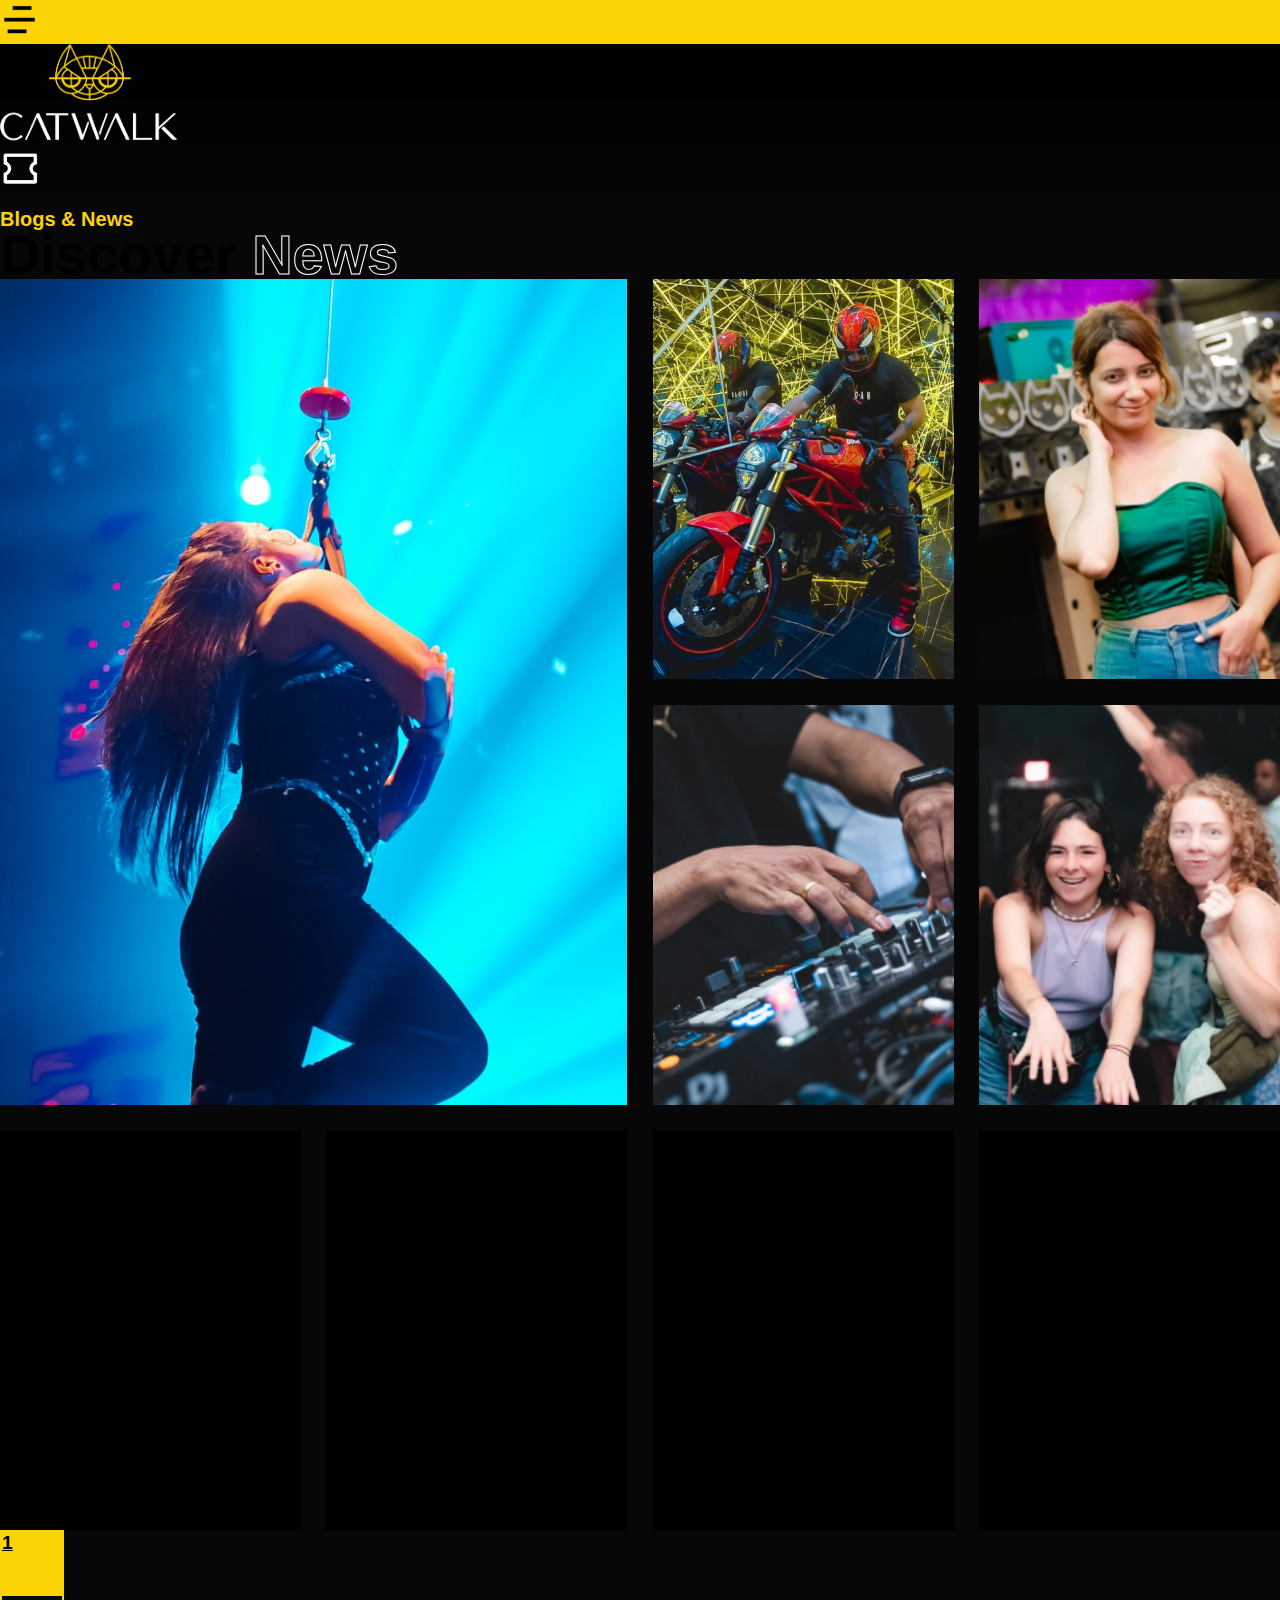
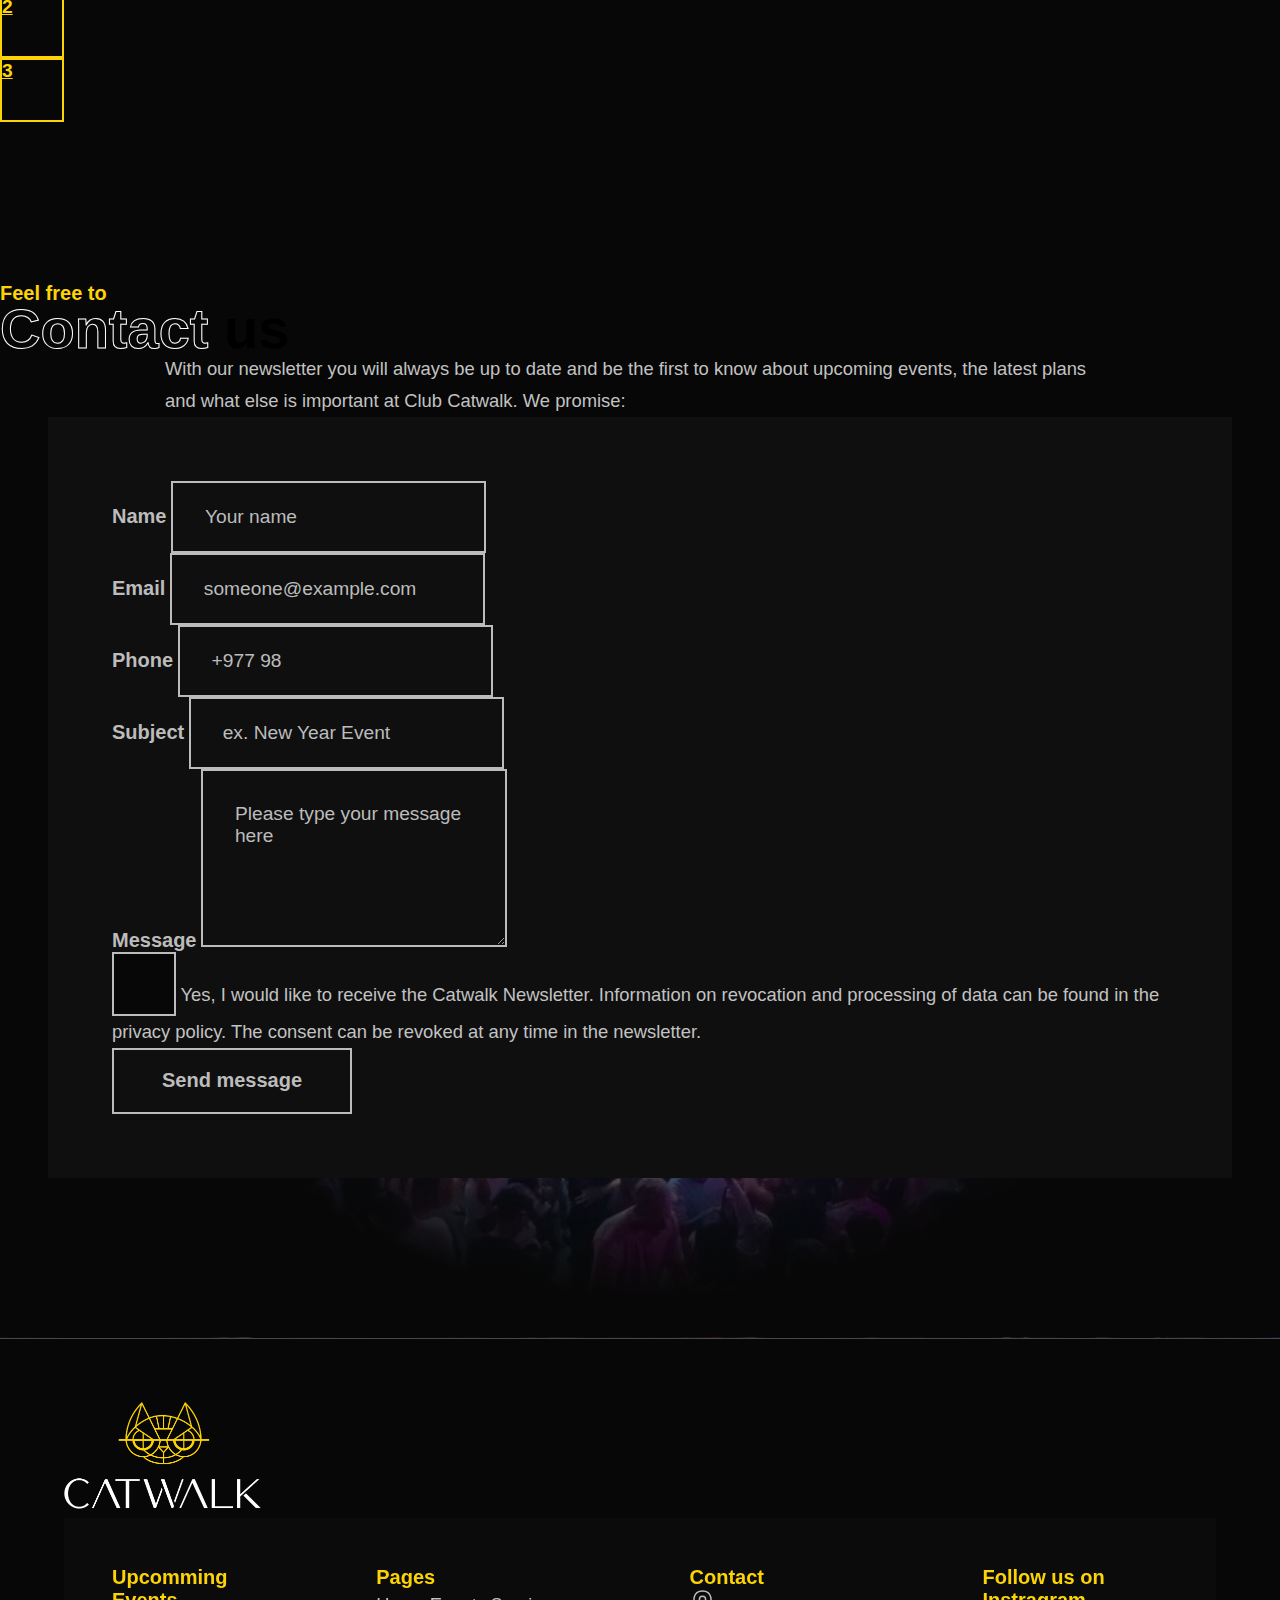
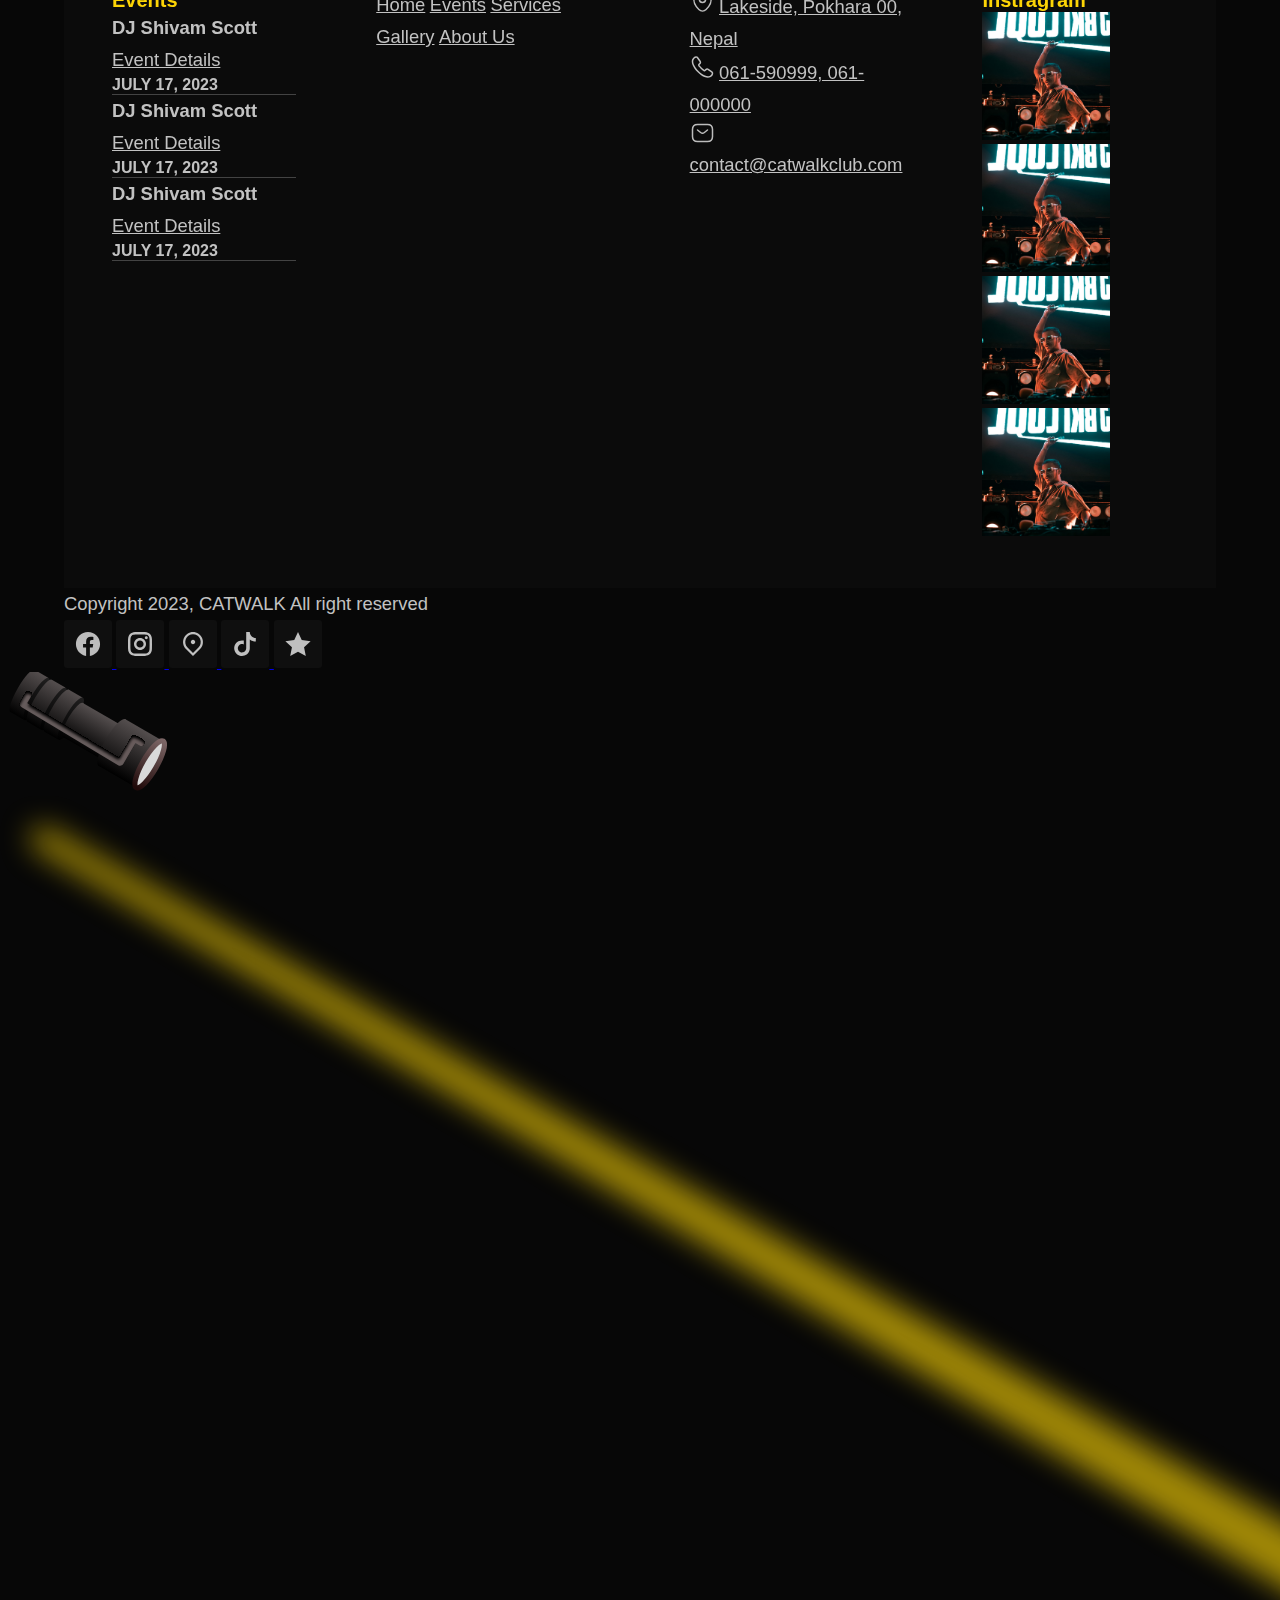
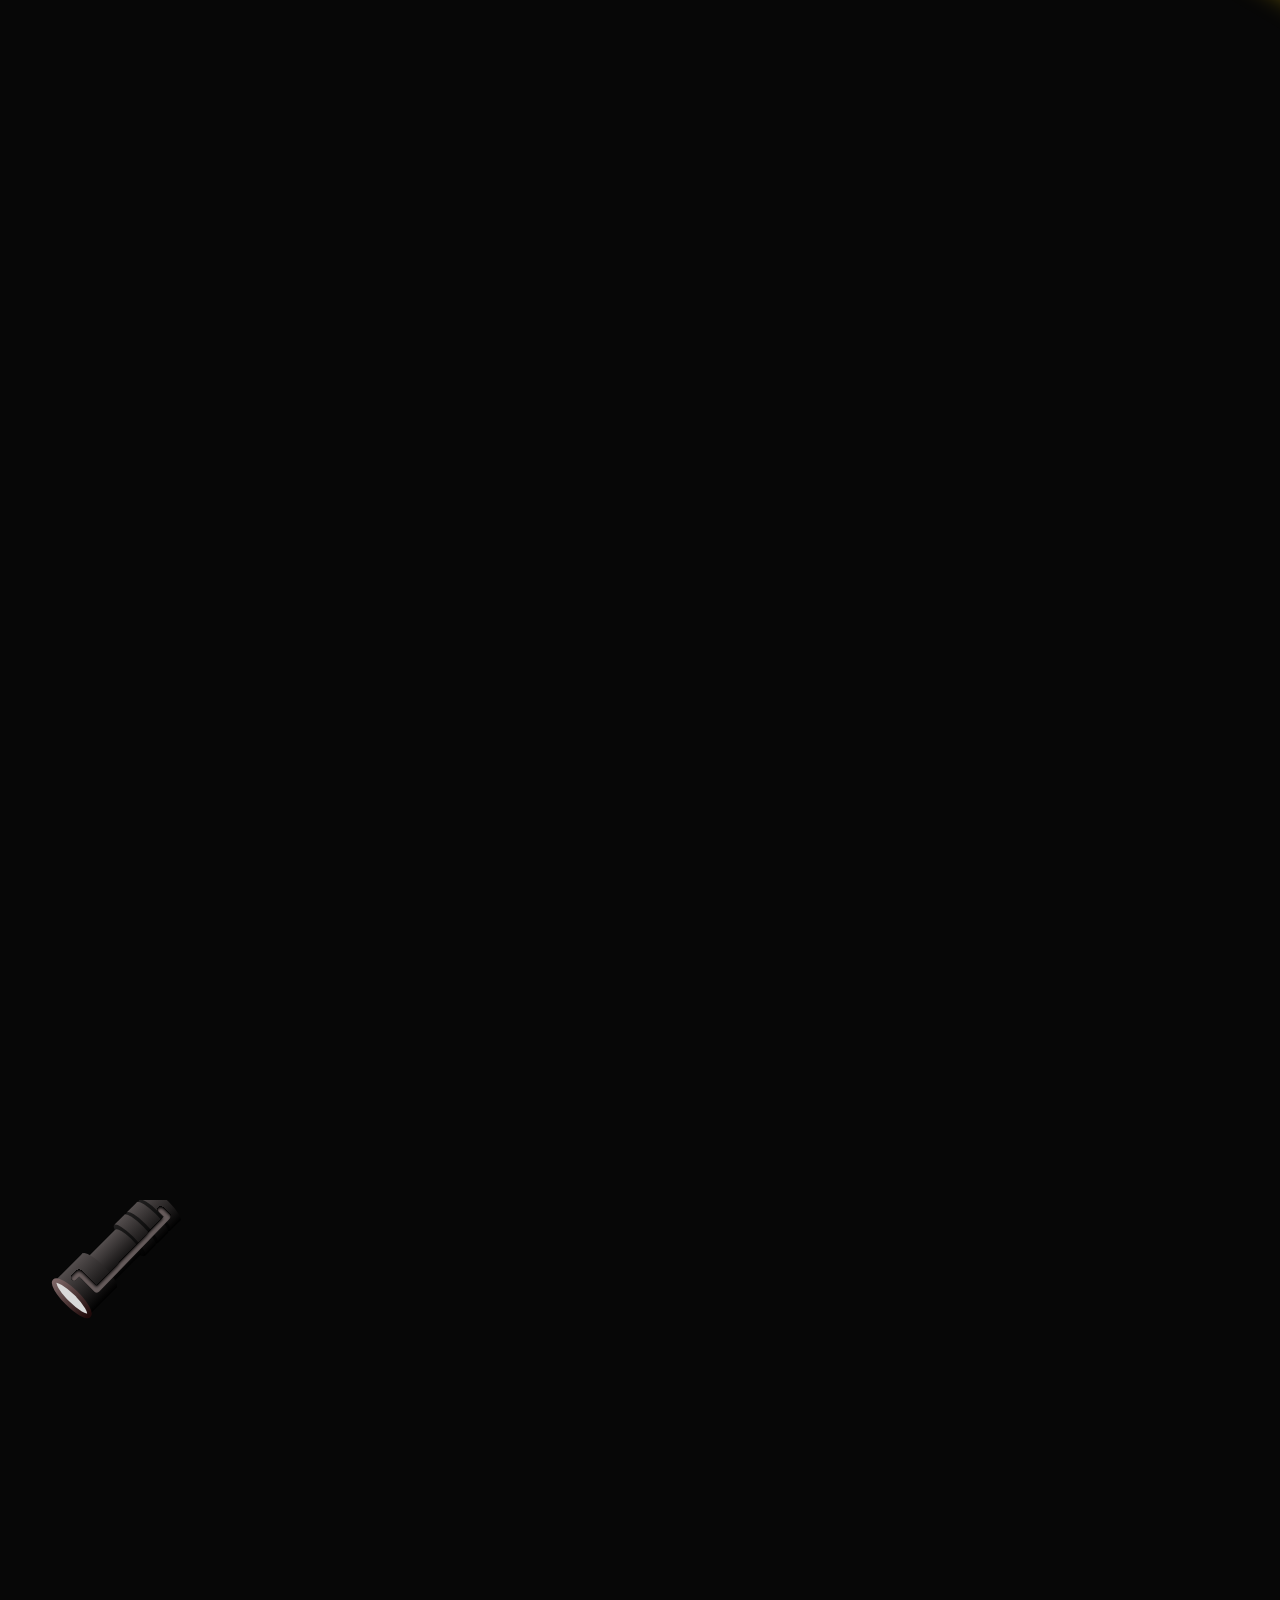
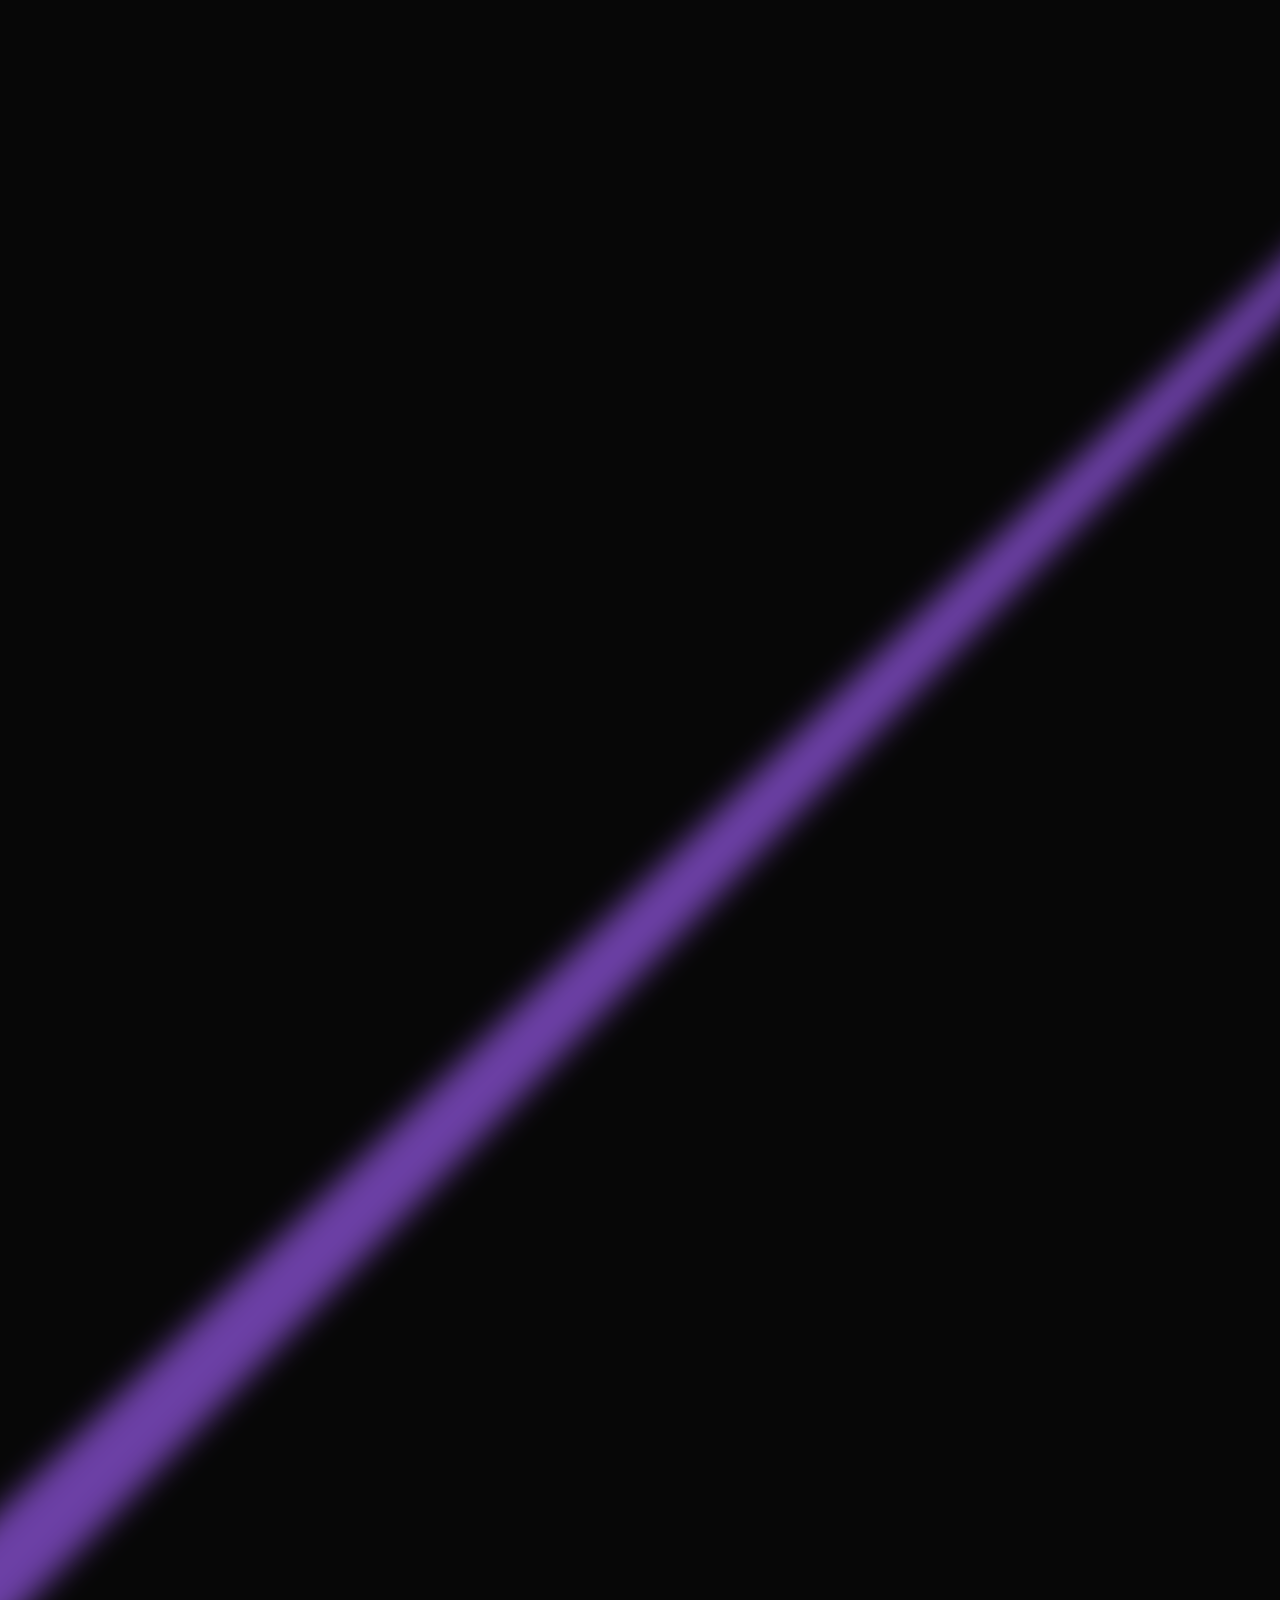
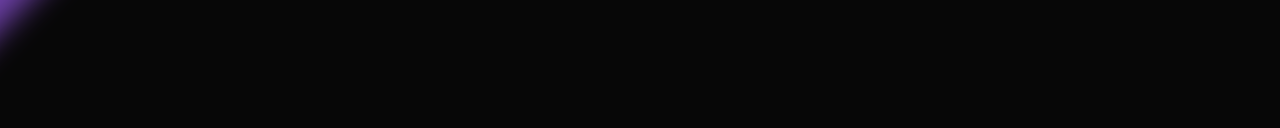
<file: galleries.html>
<!DOCTYPE html>
<html lang="en">

<head>
    <title>Catwalk-NightClub</title>
    <link rel="icon" type="image/x-icon" href="assets/images/favicon.png">
    <!-- Required meta tags -->
    <meta charset="utf-8" />
    <meta name="viewport" content="width=device-width, initial-scale=1, shrink-to-fit=no" />
    <!-- External css -->
    <link rel="stylesheet" href="assets/css/style.css" />
    <link rel="stylesheet" href="assets/css/event.css" />
    <link rel="stylesheet" href="assets/css/contact.css" />
    <link rel="stylesheet" href="assets/css/all_gallery.css" />
    <!-- Excon font -->
    <link href="https://api.fontshare.com/v2/css?f[]=excon@400,900,700,500,300&display=swap" rel="stylesheet" />
    <!-- Bootstrap CSS v5.2.1 -->
    <link href="https://cdn.jsdelivr.net/npm/bootstrap@5.2.1/dist/css/bootstrap.min.css" rel="stylesheet"
        integrity="sha384-iYQeCzEYFbKjA/T2uDLTpkwGzCiq6soy8tYaI1GyVh/UjpbCx/TYkiZhlZB6+fzT" crossorigin="anonymous" />
</head>

<body>
    <header>
        <div
            class="navbar position-absolute w-100 d-flex justify-content-between align-items-center px-4 px-lg-5 px-xl-5 py-2">
            <div class="pointer bar">
                <svg viewBox="0 0 44 44" fill="none" xmlns="http://www.w3.org/2000/svg">
                    <path
                        d="M28.8333 32.6667V36.3333H8.66667V32.6667H28.8333ZM38 19.8333V23.5H5V19.8333H38ZM34.3333 7V10.6667H14.1667V7H34.3333Z"
                        fill="currentColor" stroke="currentColor" stroke-width="0.5" />
                </svg>
            </div>
            <div class="logo">
                <a href="index.html"> <img src="assets/images/logo.png" /></a>
            </div>
            <a href="#" class="pointer ticket">
                <svg viewBox="0 0 44 44" fill="none" xmlns="http://www.w3.org/2000/svg">
                    <path
                        d="M37.4 8.66653L37.3999 8.26667H37H7.66667H7.26667V8.66667V14.108V14.351L7.48234 14.463L7.7646 14.6096C8.94623 15.2554 9.94188 16.1944 10.6558 17.3362C11.3697 18.4779 11.7778 19.7841 11.8411 21.1291L11.85 21.5065C11.8494 22.9148 11.4698 24.2971 10.7511 25.5083C10.0323 26.7196 9.0007 27.7151 7.76463 28.3904L7.48234 28.537L7.26667 28.649V28.892V34.3333V34.7333H7.66667H37H37.4V34.3333V28.8902V28.6458L37.1825 28.5342L36.9011 28.3899C35.7198 27.7445 34.7242 26.8061 34.0102 25.6648C33.2964 24.5239 32.8879 23.2187 32.8239 21.8745L32.8185 21.4972C32.8195 18.5274 34.4693 15.9424 36.9048 14.6109C36.9057 14.6104 36.9067 14.6099 36.9076 14.6094L37.1879 14.4621L37.4019 14.3496L37.4018 14.1079L37.4 8.66653ZM38.8333 5.4C39.2135 5.4 39.5781 5.55101 39.8469 5.81981C40.1157 6.08861 40.2667 6.45319 40.2667 6.83333V16.5327C39.0914 16.6273 37.9827 17.1364 37.1429 17.9763C36.2084 18.9108 35.6833 20.1783 35.6833 21.5C35.6833 22.8217 36.2084 24.0892 37.1429 25.0237C37.9827 25.8636 39.0914 26.3727 40.2667 26.4673V36.1667C40.2667 36.5468 40.1157 36.9114 39.8469 37.1802C39.5781 37.449 39.2135 37.6 38.8333 37.6H5.83333C5.45319 37.6 5.08861 37.449 4.81981 37.1802C4.55101 36.9114 4.4 36.5468 4.4 36.1667V26.4673C5.57524 26.3727 6.68394 25.8636 7.52375 25.0237C8.45831 24.0892 8.98333 22.8217 8.98333 21.5C8.98333 20.1783 8.45831 18.9108 7.52375 17.9763C6.68394 17.1364 5.57524 16.6273 4.4 16.5327V6.83333C4.4 6.45319 4.55101 6.08862 4.81981 5.81981C5.08862 5.55101 5.45319 5.4 5.83333 5.4H38.8333Z"
                        fill="currentColor" stroke="currentColor" stroke-width="0.5" />
                </svg>
            </a>
        </div>
        <div class="slide-down w-100 dark">
            <div class="ham-contents position-relative">
                <div class="close pointer px-4 px-lg-5 px-xl-5 pb-4 pb-lg-2 pb-xl-2">
                    <svg viewBox="0 0 44 44" fill="none" xmlns="http://www.w3.org/2000/svg">
                        <path
                            d="M21.6655 19.075L30.7405 10L33.3347 12.5942L24.2597 21.6692L33.3347 30.7442L30.7405 33.3365L21.6655 24.2615L12.5905 33.3365L10 30.7423L19.075 21.6673L10 12.5923L12.5905 10.0037L21.6655 19.0787V19.075Z"
                            fill="white" />
                    </svg>
                </div>
                <div class="overlay text-center">
                    <div class="center">
                        <img src="assets/images/hashtag.svg" class="rotate" />
                        <img src="assets/images/hashtext.svg" class="hashtext" />
                    </div>
                </div>
                <div class="nav-links d-flex flex-column align-items-center justify-content-between gap3">
                    <a href="events.html"
                        class="text-decoration-none text-uppercase small-bold text-white pointer">Upcomming
                        events</a>
                    <a href="#" class="text-decoration-none text-uppercase small-bold text-white pointer">Our
                        Services</a>
                    <a href="news.html" class="text-decoration-none text-uppercase small-bold text-white pointer">Blogs
                        &
                        News</a>
                    <a href="galleries.html"
                        class="text-decoration-none text-uppercase small-bold text-white pointer">Gallery</a>
                    <a href="contact.html"
                        class="text-decoration-none text-uppercase small-bold text-white pointer">About Us</a>
                    <a href="#" class="text-decoration-none text-uppercase small-bold text-white pointer">Contact</a>
                </div>
                <div class="end-content d-flex flex-column align-items-center gap2">
                    <p class="text-center small-bold yellow text-uppercase mb-0">Follow us on</p>
                    <div class="social-icons d-flex justify-content-center gap2">
                        <a href="#"> <svg viewBox="0 0 64 64" fill="none" xmlns="http://www.w3.org/2000/svg">
                                <rect width="64" height="64" rx="4" fill="#0F0F0F" />
                                <path
                                    d="M32.0008 16C23.1098 16 15.9026 23.2072 15.9026 32.0982C15.9026 40.1328 21.7897 46.7926 29.4862 48V36.7522H25.3973V32.0982H29.4862V28.5518C29.4862 24.5176 31.8881 22.2896 35.5665 22.2896C37.3277 22.2896 39.1693 22.6035 39.1693 22.6035V26.5636H37.1409C35.1399 26.5636 34.5169 27.8048 34.5169 29.0782V32.0982H38.981L38.2678 36.7506H34.5169V48C42.2103 46.7926 48.0974 40.1328 48.0974 32.0982C48.0974 23.2072 40.8918 16 32.0008 16Z"
                                    fill="white" fill-opacity="0.72" />
                            </svg>
                        </a>
                        <a href="#">
                            <svg viewBox="0 0 64 64" fill="none" xmlns="http://www.w3.org/2000/svg">
                                <rect width="64" height="64" rx="4" fill="#0F0F0F" />
                                <path
                                    d="M38.4004 25.9927V37.6016C38.3999 39.7618 37.7268 41.8683 36.4745 43.6285C35.2223 45.3887 33.453 46.7153 31.4124 47.4242C29.3717 48.133 27.161 48.1888 25.0872 47.5839C23.0134 46.979 21.1794 45.7434 19.8399 44.0486C18.5004 42.3538 17.7218 40.284 17.6123 38.1266C17.5027 35.9691 18.0677 33.8311 19.2287 32.0094C20.3897 30.1877 22.0891 28.7727 24.091 27.9609C26.0929 27.1491 28.2979 26.9807 30.3998 27.4792V32.5404C29.3034 32.0203 28.0678 31.8705 26.8789 32.1133C25.69 32.3561 24.6121 32.9785 23.8075 33.8869C23.0029 34.7952 22.515 35.9403 22.4174 37.1498C22.3198 38.3593 22.6176 39.5678 23.2661 40.5935C23.9146 41.6191 24.8787 42.4063 26.0133 42.8367C27.1479 43.2671 28.3915 43.3173 29.5571 42.9799C30.7227 42.6424 31.7472 41.9355 32.4763 40.9655C33.2054 39.9956 33.5998 38.815 33.6 37.6016V16H38.4004C38.4004 18.1219 39.2433 20.1569 40.7437 21.6573C42.2441 23.1577 44.2791 24.0006 46.401 24.0006V28.8009C43.4918 28.8053 40.6686 27.8144 38.4004 25.9927Z"
                                    fill="#C0C0C0" />
                            </svg>
                        </a>
                        <a href="#">
                            <svg viewBox="0 0 64 64" fill="none" xmlns="http://www.w3.org/2000/svg">
                                <rect width="64" height="64" rx="4" fill="#0F0F0F" />
                                <path
                                    d="M32 27.2C30.727 27.2 29.5061 27.7057 28.6059 28.6059C27.7057 29.5061 27.2 30.727 27.2 32C27.2 33.273 27.7057 34.4939 28.6059 35.3941C29.5061 36.2943 30.727 36.8 32 36.8C33.273 36.8 34.4939 36.2943 35.3941 35.3941C36.2943 34.4939 36.8 33.273 36.8 32C36.8 30.727 36.2943 29.5061 35.3941 28.6059C34.4939 27.7057 33.273 27.2 32 27.2ZM32 24C34.1217 24 36.1566 24.8429 37.6569 26.3431C39.1571 27.8434 40 29.8783 40 32C40 34.1217 39.1571 36.1566 37.6569 37.6569C36.1566 39.1571 34.1217 40 32 40C29.8783 40 27.8434 39.1571 26.3431 37.6569C24.8429 36.1566 24 34.1217 24 32C24 29.8783 24.8429 27.8434 26.3431 26.3431C27.8434 24.8429 29.8783 24 32 24ZM42.4 23.6C42.4 24.1304 42.1893 24.6391 41.8142 25.0142C41.4391 25.3893 40.9304 25.6 40.4 25.6C39.8696 25.6 39.3609 25.3893 38.9858 25.0142C38.6107 24.6391 38.4 24.1304 38.4 23.6C38.4 23.0696 38.6107 22.5609 38.9858 22.1858C39.3609 21.8107 39.8696 21.6 40.4 21.6C40.9304 21.6 41.4391 21.8107 41.8142 22.1858C42.1893 22.5609 42.4 23.0696 42.4 23.6ZM32 19.2C28.0416 19.2 27.3952 19.2112 25.5536 19.2928C24.2992 19.352 23.4576 19.52 22.6768 19.824C22.0234 20.0639 21.4327 20.4484 20.9488 20.9488C20.448 21.4326 20.063 22.0233 19.8224 22.6768C19.5184 23.4608 19.3504 24.3008 19.2928 25.5536C19.2096 27.32 19.1984 27.9376 19.1984 32C19.1984 35.96 19.2096 36.6048 19.2912 38.4464C19.3504 39.6992 19.5184 40.5424 19.8208 41.3216C20.0928 42.0176 20.4128 42.5184 20.944 43.0496C21.4832 43.5872 21.984 43.9088 22.672 44.1744C23.4624 44.48 24.304 44.6496 25.552 44.7072C27.3184 44.7904 27.936 44.8 31.9984 44.8C35.9584 44.8 36.6032 44.7888 38.4448 44.7072C39.696 44.648 40.5376 44.48 41.32 44.1776C41.9728 43.9365 42.5633 43.5522 43.048 43.0528C43.5872 42.5152 43.9088 42.0144 44.1744 41.3248C44.4784 40.5376 44.648 39.696 44.7056 38.4448C44.7888 36.68 44.7984 36.0608 44.7984 32C44.7984 28.0416 44.7872 27.3952 44.7056 25.5536C44.6464 24.3024 44.4768 23.4576 44.1744 22.6768C43.9332 22.024 43.5489 21.4336 43.0496 20.9488C42.566 20.4478 41.9752 20.0627 41.3216 19.8224C40.5376 19.5184 39.696 19.3504 38.4448 19.2928C36.68 19.2096 36.064 19.2 32 19.2ZM32 16C36.3472 16 36.8896 16.016 38.5968 16.096C40.2992 16.176 41.4608 16.4432 42.48 16.84C43.536 17.2464 44.4256 17.7968 45.3152 18.6848C46.1288 19.4846 46.7583 20.4521 47.16 21.52C47.5552 22.5392 47.824 23.7008 47.904 25.4048C47.9792 27.1104 48 27.6528 48 32C48 36.3472 47.984 36.8896 47.904 38.5952C47.824 40.2992 47.5552 41.4592 47.16 42.48C46.7594 43.5484 46.1298 44.5162 45.3152 45.3152C44.5151 46.1285 43.5477 46.758 42.48 47.16C41.4608 47.5552 40.2992 47.824 38.5968 47.904C36.8896 47.9792 36.3472 48 32 48C27.6528 48 27.1104 47.984 25.4032 47.904C23.7008 47.824 22.5408 47.5552 21.52 47.16C20.4517 46.7592 19.484 46.1295 18.6848 45.3152C17.8711 44.5155 17.2415 43.5479 16.84 42.48C16.4432 41.4608 16.176 40.2992 16.096 38.5952C16.0192 36.8896 16 36.3472 16 32C16 27.6528 16.016 27.1104 16.096 25.4048C16.176 23.6992 16.4432 22.5408 16.84 21.52C17.2404 20.4515 17.8701 19.4837 18.6848 18.6848C19.4843 17.8708 20.4519 17.2412 21.52 16.84C22.5392 16.4432 23.6992 16.176 25.4032 16.096C27.1104 16.0208 27.6528 16 32 16Z"
                                    fill="#C0C0C0" />
                            </svg>
                        </a>
                        <a href="#">
                            <svg viewBox="0 0 64 64" fill="none" xmlns="http://www.w3.org/2000/svg">
                                <rect width="64" height="64" rx="4" fill="#0F0F0F" />
                                <path
                                    d="M32 48L22.6273 38.6274C20.7736 36.7736 19.5112 34.4118 18.9998 31.8407C18.4884 29.2695 18.7509 26.6044 19.7541 24.1824C20.7573 21.7604 22.4562 19.6903 24.636 18.2338C26.8157 16.7774 29.3784 16 32 16C34.6215 16 37.1842 16.7774 39.3639 18.2338C41.5437 19.6903 43.2426 21.7604 44.2458 24.1824C45.249 26.6044 45.5115 29.2695 45.0001 31.8407C44.4887 34.4118 43.2263 36.7736 41.3726 38.6274L32 48ZM39.2901 36.5449C40.7318 35.1031 41.7136 33.2661 42.1113 31.2663C42.509 29.2665 42.3047 27.1937 41.5244 25.31C40.7441 23.4263 39.4227 21.8163 37.7274 20.6835C36.0321 19.5508 34.0389 18.9461 32 18.9461C29.961 18.9461 27.9679 19.5508 26.2725 20.6835C24.5772 21.8163 23.2558 23.4263 22.4755 25.31C21.6952 27.1937 21.491 29.2665 21.8887 31.2663C22.2864 33.2661 23.2681 35.1031 24.7098 36.5449L32 43.835L39.2901 36.5449ZM32 32.2002C31.2188 32.2002 30.4696 31.8899 29.9172 31.3375C29.3648 30.7851 29.0544 30.0359 29.0544 29.2547C29.0544 28.4735 29.3648 27.7243 29.9172 27.1719C30.4696 26.6195 31.2188 26.3092 32 26.3092C32.7812 26.3092 33.5304 26.6195 34.0828 27.1719C34.6351 27.7243 34.9455 28.4735 34.9455 29.2547C34.9455 30.0359 34.6351 30.7851 34.0828 31.3375C33.5304 31.8899 32.7812 32.2002 32 32.2002Z"
                                    fill="#C0C0C0" />
                            </svg>
                        </a>
                        <a href="#">
                            <svg viewBox="0 0 64 64" fill="none" xmlns="http://www.w3.org/2000/svg">
                                <rect width="64" height="64" rx="4" fill="#0F0F0F" />
                                <path
                                    d="M32 42.1802L21.6031 48L23.9249 36.3132L15.1775 28.2233L27.0102 26.82L32 16L36.9899 26.82L48.8226 28.2233L40.0752 36.3132L42.3969 48L32 42.1802Z"
                                    fill="#C0C0C0" />
                            </svg>

                        </a>

                    </div>
                </div>
            </div>
        </div>
    </header>
    <main class="dark">
        <header>
            <div
                class="navbar position-absolute w-100 d-flex justify-content-between align-items-center px-4 px-lg-5 px-xl-5 py-2">
                <div class="pointer bar">
                    <svg viewBox="0 0 44 44" fill="none" xmlns="http://www.w3.org/2000/svg">
                        <path
                            d="M28.8333 32.6667V36.3333H8.66667V32.6667H28.8333ZM38 19.8333V23.5H5V19.8333H38ZM34.3333 7V10.6667H14.1667V7H34.3333Z"
                            fill="currentColor" stroke="currentColor" stroke-width="0.5" />
                    </svg>
                </div>
                <div class="logo">
                    <img src="assets/images/logo.png" />
                </div>
                <a href="#" class="pointer ticket">
                    <svg viewBox="0 0 44 44" fill="none" xmlns="http://www.w3.org/2000/svg">
                        <path
                            d="M37.4 8.66653L37.3999 8.26667H37H7.66667H7.26667V8.66667V14.108V14.351L7.48234 14.463L7.7646 14.6096C8.94623 15.2554 9.94188 16.1944 10.6558 17.3362C11.3697 18.4779 11.7778 19.7841 11.8411 21.1291L11.85 21.5065C11.8494 22.9148 11.4698 24.2971 10.7511 25.5083C10.0323 26.7196 9.0007 27.7151 7.76463 28.3904L7.48234 28.537L7.26667 28.649V28.892V34.3333V34.7333H7.66667H37H37.4V34.3333V28.8902V28.6458L37.1825 28.5342L36.9011 28.3899C35.7198 27.7445 34.7242 26.8061 34.0102 25.6648C33.2964 24.5239 32.8879 23.2187 32.8239 21.8745L32.8185 21.4972C32.8195 18.5274 34.4693 15.9424 36.9048 14.6109C36.9057 14.6104 36.9067 14.6099 36.9076 14.6094L37.1879 14.4621L37.4019 14.3496L37.4018 14.1079L37.4 8.66653ZM38.8333 5.4C39.2135 5.4 39.5781 5.55101 39.8469 5.81981C40.1157 6.08861 40.2667 6.45319 40.2667 6.83333V16.5327C39.0914 16.6273 37.9827 17.1364 37.1429 17.9763C36.2084 18.9108 35.6833 20.1783 35.6833 21.5C35.6833 22.8217 36.2084 24.0892 37.1429 25.0237C37.9827 25.8636 39.0914 26.3727 40.2667 26.4673V36.1667C40.2667 36.5468 40.1157 36.9114 39.8469 37.1802C39.5781 37.449 39.2135 37.6 38.8333 37.6H5.83333C5.45319 37.6 5.08861 37.449 4.81981 37.1802C4.55101 36.9114 4.4 36.5468 4.4 36.1667V26.4673C5.57524 26.3727 6.68394 25.8636 7.52375 25.0237C8.45831 24.0892 8.98333 22.8217 8.98333 21.5C8.98333 20.1783 8.45831 18.9108 7.52375 17.9763C6.68394 17.1364 5.57524 16.6273 4.4 16.5327V6.83333C4.4 6.45319 4.55101 6.08862 4.81981 5.81981C5.08862 5.55101 5.45319 5.4 5.83333 5.4H38.8333Z"
                            fill="currentColor" stroke="currentColor" stroke-width="0.5" />
                    </svg>
                </a>
            </div>
            <div class="slide-down w-100 dark"></div>
        </header>
        <div
            class="all_gallery list px-4 px-lg-5 px-xl-5 d-flex flex-column justify-content-center align-items-center gap4">
            <div
                class="title text-uppercase text-white text-center d-flex flex-column gap-1 gap-md-2 gap-lg-2 gap-xl-2">
                <h5 class="yellow extra-sm-title">Blogs & News</h5>
                <h2 class="large-title">Discover <span class="stroke">News</span></h2>
            </div>
            <div class="gallery-details w-100">
                <div class="gallery-grid">
                    <div class="grid-item item-1 pointer"></div>
                    <div class="grid-item item-2 pointer"></div>
                    <div class="grid-item item-3 pointer"></div>
                    <div class="grid-item item-4 pointer"></div>
                    <div class="grid-item item-5 pointer"></div>
                    <div class="grid-item item-6 pointer"></div>
                    <div class="grid-item item-7 pointer"></div>
                    <div class="grid-item item-8 pointer"></div>
                    <div class="grid-item item-9 pointer"></div>
                </div>
            </div>
            <div class="pagination d-flex gap-4 justify-content-center">
                <div class="links yellow-border pointer d-flex justify-content-center align-items-center active">
                    <a href="#" class="yellow text-decoration-none">1</a>
                </div>
                <div class="links yellow-border pointer d-flex justify-content-center align-items-center">
                    <a href="#" class="yellow text-decoration-none">2</a>
                </div>
                <div class="links yellow-border pointer d-flex justify-content-center align-items-center">
                    <a href="#" class="yellow text-decoration-none">3</a>
                </div>
            </div>
        </div>
        <!-- contact section -->
        <div class="contact">
            <div class="contact-contents d-flex flex-column align-items-center justify-content-center gap4">
                <div class="contact-title d-flex flex-column gap2">
                    <div class="title d-flex flex-column gap-1 gap-md-2 gap-lg-2 gap-xl-2 text-center text-white">
                        <h5 class="yellow text-uppercase extra-sm-title">Feel free to</h5>
                        <h2 class="large-title text-uppercase px-3 px-md-0 px-lg-0 px-xl-0">
                            <span class="stroke">Contact</span> us
                        </h2>
                    </div>
                    <p class="paragraph text-center thin-grey px-4 px-md-0 px-lg-0 px-xl-0">
                        With our newsletter you will always be up to date and be the first to know about upcoming
                        events, the latest plans and what else is important at Club Catwalk. We promise:
                    </p>
                </div>
                <div class="contact-form">
                    <form class="d-flex flex-column" id="contactForm">
                        <div class="row d-flex flex-column flex-lg-row flex-xl-row gap2">
                            <div class="col form-group">
                                <label for="name" class="form-label small-text text-uppercase">Name</label>
                                <input type="text" class="form-control rounded-0" name="name" id="name"
                                    placeholder="Your name">
                            </div>
                            <div class="col form-group">
                                <label for="email" class="form-label small-text text-uppercase">Email</label>
                                <input type="text" class="form-control rounded-0" name="email" id="email"
                                    placeholder="someone@example.com">
                            </div>
                        </div>
                        <div class="row d-flex flex-column flex-lg-row flex-xl-row gap2">
                            <div class="col form-group">
                                <label for="phone" class="form-label small-text text-uppercase">Phone</label>
                                <input type="text" class="form-control rounded-0" name="phone" id="phone"
                                    placeholder="+977 98">
                            </div>
                            <div class="col form-group">
                                <label for="subject" class="form-label small-text text-uppercase">Subject</label>
                                <input type="text" class="form-control rounded-0" name="subject" id="subject"
                                    placeholder="ex. New Year Event">
                            </div>
                        </div>
                        <div class="form-group text-area w-100">
                            <label for="message" class="form-label small-text text-uppercase">Message</label>
                            <textarea class="w-100" id="message" rows="5"
                                placeholder="Please type your message here"></textarea>
                        </div>
                        <div class="form-group p-0 d-flex flex-column flex-lg-row flex-xl-row gap-3">
                            <input class="check" type="checkbox" value="" id="checkbox">
                            <span class="paragraph thin-grey p-0" for="defaultCheck1">
                                Yes, I would like to receive the Catwalk Newsletter. Information on revocation and
                                processing of data can be found in the privacy policy. The consent can be revoked at
                                any time in the newsletter.
                            </span>
                        </div>
                        <button type="submit" class="submit w-100 text-uppercase small-text">Send message</button>
                    </form>
                </div>
            </div>
        </div>
        <!-- contact section -->
    </main>
    <footer class="dark position-relative">
        <div class="footer-contents d-flex align-items-center justify-content-center flex-column gap4">
            <img src="assets/images/logo.png" class="footer-logo" />
            <div class="main-contents d-flex flex-column align-items-center gap4">
                <div class="footer-card">
                    <div class="card-contents flex-wrap">
                        <div class="events d-flex flex-column align-items-start gap3">
                            <p class="text-center extra-sm-title yellow text-uppercase mb-0">Upcomming Events</p>
                            <div class="event-links d-flex flex-column">
                                <div class="links d-flex flex-column align-items-center">
                                    <div class="details d-flex gap4 align-items-center">
                                        <p class="event-title paragraph text-uppercase thin-grey d-flex flex-column">
                                            DJ Shivam Scott
                                            <span class="event-link mt-3">
                                                <a href="#" class="yellow">Event Details</a>
                                            </span>
                                        </p>
                                        <p class="small-bold thin-grey">
                                            JULY 17, 2023
                                        </p>
                                    </div>
                                </div>
                                <div class="links d-flex flex-column align-items-center">
                                    <div class="details d-flex gap4 align-items-center">
                                        <p class="event-title paragraph text-uppercase thin-grey d-flex flex-column">
                                            DJ Shivam Scott
                                            <span class="event-link mt-3">
                                                <a href="#" class="yellow">Event Details</a>
                                            </span>
                                        </p>
                                        <p class="small-bold thin-grey">
                                            JULY 17, 2023
                                        </p>
                                    </div>
                                </div>
                                <div class="links d-flex flex-column align-items-center">
                                    <div class="details d-flex gap4 align-items-center">
                                        <p class="event-title paragraph text-uppercase thin-grey d-flex flex-column">
                                            DJ Shivam Scott
                                            <span class="event-link mt-3">
                                                <a href="#" class="yellow">Event Details</a>
                                            </span>
                                        </p>
                                        <p class="small-bold thin-grey">
                                            JULY 17, 2023
                                        </p>
                                    </div>
                                </div>
                            </div>
                        </div>
                        <div class="nav-links d-flex flex-column align-items-start gap3">
                            <p class="text-center extra-sm-title yellow text-uppercase mb-0">Pages</p>
                            <div class="row links d-flex flex-row flex-lg-column flex-xl-column align-items-start">
                                <a href="#"
                                    class="col-12 col-sm-4 col-md-4 col-lg-12 col-xl-12 paragraph thin-grey text-decoration-none">Home</a>
                                <a href="#"
                                    class="col-12 col-sm-4 col-md-4 col-lg-12 col-xl-12 paragraph thin-grey text-decoration-none">Events</a>
                                <a href="#"
                                    class="col-12 col-sm-4 col-md-4 col-lg-12 col-xl-12 paragraph thin-grey text-decoration-none">Services</a>
                                <a href="#"
                                    class="col-12 col-sm-4 col-md-4 col-lg-12 col-xl-12 paragraph thin-grey text-decoration-none">Gallery</a>
                                <a href="#"
                                    class="col-12 col-sm-4 col-md-4 col-lg-12 col-xl-12 paragraph thin-grey text-decoration-none">About
                                    Us</a>
                            </div>
                        </div>
                        <div class="contact-info d-flex flex-column align-items-start gap3">
                            <p class="text-center extra-sm-title mb-0 yellow text-uppercase">Contact</p>
                            <div class="info d-flex flex-column align-items-center">
                                <div class="location d-flex flex-row align-items-center gap-3">
                                    <svg xmlns="http://www.w3.org/2000/svg" width="25" height="24" viewBox="0 0 25 24"
                                        fill="none">
                                        <path
                                            d="M12.5 13.4299C14.2231 13.4299 15.62 12.0331 15.62 10.3099C15.62 8.58681 14.2231 7.18994 12.5 7.18994C10.7769 7.18994 9.38 8.58681 9.38 10.3099C9.38 12.0331 10.7769 13.4299 12.5 13.4299Z"
                                            stroke="#BCBCBC" stroke-width="1.5" />
                                        <path
                                            d="M4.12001 8.49C6.09001 -0.169998 18.92 -0.159997 20.88 8.5C22.03 13.58 18.87 17.88 16.1 20.54C14.09 22.48 10.91 22.48 8.89001 20.54C6.13001 17.88 2.97001 13.57 4.12001 8.49Z"
                                            stroke="#BCBCBC" stroke-width="1.5" />
                                    </svg>
                                    <a href="#" class="text-decoration-none paragraph thin-grey mb-0">Lakeside, Pokhara
                                        00,
                                        Nepal</a>
                                </div>
                                <div class="phone d-flex flex-row align-items-center gap-3">
                                    <svg xmlns="http://www.w3.org/2000/svg" width="25" height="24" viewBox="0 0 25 24"
                                        fill="none">
                                        <path
                                            d="M22.47 18.33C22.47 18.69 22.39 19.06 22.22 19.42C22.05 19.78 21.83 20.12 21.54 20.44C21.05 20.98 20.51 21.37 19.9 21.62C19.3 21.87 18.65 22 17.95 22C16.93 22 15.84 21.76 14.69 21.27C13.54 20.78 12.39 20.12 11.25 19.29C10.1 18.45 9.01 17.52 7.97 16.49C6.94 15.45 6.01 14.36 5.18 13.22C4.36 12.08 3.7 10.94 3.22 9.81C2.74 8.67 2.5 7.58 2.5 6.54C2.5 5.86 2.62 5.21 2.86 4.61C3.1 4 3.48 3.44 4.01 2.94C4.65 2.31 5.35 2 6.09 2C6.37 2 6.65 2.06 6.9 2.18C7.16 2.3 7.39 2.48 7.57 2.74L9.89 6.01C10.07 6.26 10.2 6.49 10.29 6.71C10.38 6.92 10.43 7.13 10.43 7.32C10.43 7.56 10.36 7.8 10.22 8.03C10.09 8.26 9.9 8.5 9.66 8.74L8.9 9.53C8.79 9.64 8.74 9.77 8.74 9.93C8.74 10.01 8.75 10.08 8.77 10.16C8.8 10.24 8.83 10.3 8.85 10.36C9.03 10.69 9.34 11.12 9.78 11.64C10.23 12.16 10.71 12.69 11.23 13.22C11.77 13.75 12.29 14.24 12.82 14.69C13.34 15.13 13.77 15.43 14.11 15.61C14.16 15.63 14.22 15.66 14.29 15.69C14.37 15.72 14.45 15.73 14.54 15.73C14.71 15.73 14.84 15.67 14.95 15.56L15.71 14.81C15.96 14.56 16.2 14.37 16.43 14.25C16.66 14.11 16.89 14.04 17.14 14.04C17.33 14.04 17.53 14.08 17.75 14.17C17.97 14.26 18.2 14.39 18.45 14.56L21.76 16.91C22.02 17.09 22.2 17.3 22.31 17.55C22.41 17.8 22.47 18.05 22.47 18.33Z"
                                            stroke="#C0C0C0" stroke-width="1.5" stroke-miterlimit="10" />
                                    </svg>
                                    <a href="#" class="text-decoration-none paragraph thin-grey mb-0">061-590999,
                                        061-000000</a>
                                </div>
                                <div class="email d-flex flex-row align-items-center gap-3">
                                    <svg xmlns="http://www.w3.org/2000/svg" width="25" height="24" viewBox="0 0 25 24"
                                        fill="none">
                                        <path
                                            d="M17.5 20.5H7.5C4.5 20.5 2.5 19 2.5 15.5V8.5C2.5 5 4.5 3.5 7.5 3.5H17.5C20.5 3.5 22.5 5 22.5 8.5V15.5C22.5 19 20.5 20.5 17.5 20.5Z"
                                            stroke="#BCBCBC" stroke-width="1.5" stroke-miterlimit="10"
                                            stroke-linecap="round" stroke-linejoin="round" />
                                        <path d="M17.5 9L14.37 11.5C13.34 12.32 11.65 12.32 10.62 11.5L7.5 9"
                                            stroke="#BCBCBC" stroke-width="1.5" stroke-miterlimit="10"
                                            stroke-linecap="round" stroke-linejoin="round" />
                                    </svg>
                                    <a href="#"
                                        class="text-decoration-none paragraph thin-grey mb-0">contact@catwalkclub.com</a>
                                </div>
                            </div>
                        </div>
                        <div class="follow-us d-flex flex-column align-items-start gap3">
                            <p class="extra-sm-title yellow text-uppercase mb-0">Follow us on Instragram</p>
                            <div class="images d-flex flex-column gap-3">
                                <div class="d-flex gap-3">
                                    <img src="assets/images/event1.jpg">
                                    <img src="assets/images/event1.jpg">
                                </div>
                                <div class="d-flex gap-3">
                                    <img src="assets/images/event1.jpg">
                                    <img src="assets/images/event1.jpg">
                                </div>
                            </div>
                        </div>
                    </div>
                </div>
                <div
                    class="end-content w-100 mb-5 d-flex gap-4 gap-lg-0 gap-xl-0 flex-column flex-lg-row flex-xl-row align-items-start align-lg-items-center align-xl-items-center justify-content-between">
                    <p class="paragraph thin-grey mb-0">
                        Copyright 2023, CATWALK All right reserved
                    </p>
                    <div class="social-icons d-flex justify-content-center gap-4">
                        <a href="#"> <svg viewBox="0 0 64 64" fill="currentColor" xmlns="http://www.w3.org/2000/svg">
                                <rect width="64" height="64" rx="4" fill="#0F0F0F" />
                                <path
                                    d="M32.0008 16C23.1098 16 15.9026 23.2072 15.9026 32.0982C15.9026 40.1328 21.7897 46.7926 29.4862 48V36.7522H25.3973V32.0982H29.4862V28.5518C29.4862 24.5176 31.8881 22.2896 35.5665 22.2896C37.3277 22.2896 39.1693 22.6035 39.1693 22.6035V26.5636H37.1409C35.1399 26.5636 34.5169 27.8048 34.5169 29.0782V32.0982H38.981L38.2678 36.7506H34.5169V48C42.2103 46.7926 48.0974 40.1328 48.0974 32.0982C48.0974 23.2072 40.8918 16 32.0008 16Z"
                                    fill="white" fill-opacity="0.72" />
                            </svg>
                        </a>
                        <a href="#"> <svg viewBox="0 0 64 64" fill="currentColor" xmlns="http://www.w3.org/2000/svg">
                                <rect width="64" height="64" rx="4" fill="#0F0F0F" />
                                <path
                                    d="M32 27.2C30.727 27.2 29.5061 27.7057 28.6059 28.6059C27.7057 29.5061 27.2 30.727 27.2 32C27.2 33.273 27.7057 34.4939 28.6059 35.3941C29.5061 36.2943 30.727 36.8 32 36.8C33.273 36.8 34.4939 36.2943 35.3941 35.3941C36.2943 34.4939 36.8 33.273 36.8 32C36.8 30.727 36.2943 29.5061 35.3941 28.6059C34.4939 27.7057 33.273 27.2 32 27.2ZM32 24C34.1217 24 36.1566 24.8429 37.6569 26.3431C39.1571 27.8434 40 29.8783 40 32C40 34.1217 39.1571 36.1566 37.6569 37.6569C36.1566 39.1571 34.1217 40 32 40C29.8783 40 27.8434 39.1571 26.3431 37.6569C24.8429 36.1566 24 34.1217 24 32C24 29.8783 24.8429 27.8434 26.3431 26.3431C27.8434 24.8429 29.8783 24 32 24ZM42.4 23.6C42.4 24.1304 42.1893 24.6391 41.8142 25.0142C41.4391 25.3893 40.9304 25.6 40.4 25.6C39.8696 25.6 39.3609 25.3893 38.9858 25.0142C38.6107 24.6391 38.4 24.1304 38.4 23.6C38.4 23.0696 38.6107 22.5609 38.9858 22.1858C39.3609 21.8107 39.8696 21.6 40.4 21.6C40.9304 21.6 41.4391 21.8107 41.8142 22.1858C42.1893 22.5609 42.4 23.0696 42.4 23.6ZM32 19.2C28.0416 19.2 27.3952 19.2112 25.5536 19.2928C24.2992 19.352 23.4576 19.52 22.6768 19.824C22.0234 20.0639 21.4327 20.4484 20.9488 20.9488C20.448 21.4326 20.063 22.0233 19.8224 22.6768C19.5184 23.4608 19.3504 24.3008 19.2928 25.5536C19.2096 27.32 19.1984 27.9376 19.1984 32C19.1984 35.96 19.2096 36.6048 19.2912 38.4464C19.3504 39.6992 19.5184 40.5424 19.8208 41.3216C20.0928 42.0176 20.4128 42.5184 20.944 43.0496C21.4832 43.5872 21.984 43.9088 22.672 44.1744C23.4624 44.48 24.304 44.6496 25.552 44.7072C27.3184 44.7904 27.936 44.8 31.9984 44.8C35.9584 44.8 36.6032 44.7888 38.4448 44.7072C39.696 44.648 40.5376 44.48 41.32 44.1776C41.9728 43.9365 42.5633 43.5522 43.048 43.0528C43.5872 42.5152 43.9088 42.0144 44.1744 41.3248C44.4784 40.5376 44.648 39.696 44.7056 38.4448C44.7888 36.68 44.7984 36.0608 44.7984 32C44.7984 28.0416 44.7872 27.3952 44.7056 25.5536C44.6464 24.3024 44.4768 23.4576 44.1744 22.6768C43.9332 22.024 43.5489 21.4336 43.0496 20.9488C42.566 20.4478 41.9752 20.0627 41.3216 19.8224C40.5376 19.5184 39.696 19.3504 38.4448 19.2928C36.68 19.2096 36.064 19.2 32 19.2ZM32 16C36.3472 16 36.8896 16.016 38.5968 16.096C40.2992 16.176 41.4608 16.4432 42.48 16.84C43.536 17.2464 44.4256 17.7968 45.3152 18.6848C46.1288 19.4846 46.7583 20.4521 47.16 21.52C47.5552 22.5392 47.824 23.7008 47.904 25.4048C47.9792 27.1104 48 27.6528 48 32C48 36.3472 47.984 36.8896 47.904 38.5952C47.824 40.2992 47.5552 41.4592 47.16 42.48C46.7594 43.5484 46.1298 44.5162 45.3152 45.3152C44.5151 46.1285 43.5477 46.758 42.48 47.16C41.4608 47.5552 40.2992 47.824 38.5968 47.904C36.8896 47.9792 36.3472 48 32 48C27.6528 48 27.1104 47.984 25.4032 47.904C23.7008 47.824 22.5408 47.5552 21.52 47.16C20.4517 46.7592 19.484 46.1295 18.6848 45.3152C17.8711 44.5155 17.2415 43.5479 16.84 42.48C16.4432 41.4608 16.176 40.2992 16.096 38.5952C16.0192 36.8896 16 36.3472 16 32C16 27.6528 16.016 27.1104 16.096 25.4048C16.176 23.6992 16.4432 22.5408 16.84 21.52C17.2404 20.4515 17.8701 19.4837 18.6848 18.6848C19.4843 17.8708 20.4519 17.2412 21.52 16.84C22.5392 16.4432 23.6992 16.176 25.4032 16.096C27.1104 16.0208 27.6528 16 32 16Z"
                                    fill="#C0C0C0" />
                            </svg>
                        </a>
                        <a href="#"> <svg viewBox="0 0 64 64" fill="currentColor" xmlns="http://www.w3.org/2000/svg">
                                <rect width="64" height="64" rx="4" fill="#0F0F0F" />
                                <path
                                    d="M32 48L22.6273 38.6274C20.7736 36.7736 19.5112 34.4118 18.9998 31.8407C18.4884 29.2695 18.7509 26.6044 19.7541 24.1824C20.7573 21.7604 22.4562 19.6903 24.636 18.2338C26.8157 16.7774 29.3784 16 32 16C34.6215 16 37.1842 16.7774 39.3639 18.2338C41.5437 19.6903 43.2426 21.7604 44.2458 24.1824C45.249 26.6044 45.5115 29.2695 45.0001 31.8407C44.4887 34.4118 43.2263 36.7736 41.3726 38.6274L32 48ZM39.2901 36.5449C40.7318 35.1031 41.7136 33.2661 42.1113 31.2663C42.509 29.2665 42.3047 27.1937 41.5244 25.31C40.7441 23.4263 39.4227 21.8163 37.7274 20.6835C36.0321 19.5508 34.0389 18.9461 32 18.9461C29.961 18.9461 27.9679 19.5508 26.2725 20.6835C24.5772 21.8163 23.2558 23.4263 22.4755 25.31C21.6952 27.1937 21.491 29.2665 21.8887 31.2663C22.2864 33.2661 23.2681 35.1031 24.7098 36.5449L32 43.835L39.2901 36.5449ZM32 32.2002C31.2188 32.2002 30.4696 31.8899 29.9172 31.3375C29.3648 30.7851 29.0544 30.0359 29.0544 29.2547C29.0544 28.4735 29.3648 27.7243 29.9172 27.1719C30.4696 26.6195 31.2188 26.3092 32 26.3092C32.7812 26.3092 33.5304 26.6195 34.0828 27.1719C34.6351 27.7243 34.9455 28.4735 34.9455 29.2547C34.9455 30.0359 34.6351 30.7851 34.0828 31.3375C33.5304 31.8899 32.7812 32.2002 32 32.2002Z"
                                    fill="#C0C0C0" />
                            </svg>
                        </a>
                        <a href="#"> <svg viewBox="0 0 64 64" fill="currentColor" xmlns="http://www.w3.org/2000/svg">
                                <rect width="64" height="64" rx="4" fill="#0F0F0F" />
                                <path
                                    d="M38.4004 25.9927V37.6016C38.3999 39.7618 37.7268 41.8683 36.4745 43.6285C35.2223 45.3887 33.453 46.7153 31.4124 47.4242C29.3717 48.133 27.161 48.1888 25.0872 47.5839C23.0134 46.979 21.1794 45.7434 19.8399 44.0486C18.5004 42.3538 17.7218 40.284 17.6123 38.1266C17.5027 35.9691 18.0677 33.8311 19.2287 32.0094C20.3897 30.1877 22.0891 28.7727 24.091 27.9609C26.0929 27.1491 28.2979 26.9807 30.3998 27.4792V32.5404C29.3034 32.0203 28.0678 31.8705 26.8789 32.1133C25.69 32.3561 24.6121 32.9785 23.8075 33.8869C23.0029 34.7952 22.515 35.9403 22.4174 37.1498C22.3198 38.3593 22.6176 39.5678 23.2661 40.5935C23.9146 41.6191 24.8787 42.4063 26.0133 42.8367C27.1479 43.2671 28.3915 43.3173 29.5571 42.9799C30.7227 42.6424 31.7472 41.9355 32.4763 40.9655C33.2054 39.9956 33.5998 38.815 33.6 37.6016V16H38.4004C38.4004 18.1219 39.2433 20.1569 40.7437 21.6573C42.2441 23.1577 44.2791 24.0006 46.401 24.0006V28.8009C43.4918 28.8053 40.6686 27.8144 38.4004 25.9927Z"
                                    fill="#C0C0C0" />
                            </svg>
                        </a>
                        <a href="#"> <svg viewBox="0 0 64 64" fill="currentColor" xmlns="http://www.w3.org/2000/svg">
                                <rect width="64" height="64" rx="4" fill="#0F0F0F" />
                                <path
                                    d="M32 42.1802L21.6031 48L23.9249 36.3132L15.1775 28.2233L27.0102 26.82L32 16L36.9899 26.82L48.8226 28.2233L40.0752 36.3132L42.3969 48L32 42.1802Z"
                                    fill="#C0C0C0" />
                            </svg>

                        </a>

                    </div>
                </div>
            </div>

        </div>
        <div class="yellow-torch position-absolute">
            <div class="torch position-relative">
                <svg viewBox="0 0 163 140" fill="none" xmlns="http://www.w3.org/2000/svg">
                    <ellipse cx="6.237" cy="28.35" rx="6.237" ry="28.35"
                        transform="matrix(0.866025 0.5 0.5 -0.866025 -28.5776 43.4209)"
                        fill="url(#paint0_linear_213_132)" />
                    <rect width="18.144" height="56.7" transform="matrix(0.866025 0.5 0.5 -0.866025 -23.0125 46.6338)"
                        fill="url(#paint1_linear_213_132)" />
                    <ellipse cx="6.804" cy="28.35" rx="6.804" ry="28.35"
                        transform="matrix(0.866025 0.5 0.5 -0.866025 -12.5371 52.6821)"
                        fill="url(#paint2_linear_213_132)" />
                    <ellipse cx="6.237" cy="28.35" rx="6.237" ry="28.35"
                        transform="matrix(0.866025 0.5 0.5 -0.866025 -8.60864 54.9502)"
                        fill="url(#paint3_linear_213_132)" />
                    <rect width="18.144" height="56.7" transform="matrix(0.866025 0.5 0.5 -0.866025 -3.04346 58.1631)"
                        fill="url(#paint4_linear_213_132)" />
                    <ellipse cx="6.804" cy="28.35" rx="6.804" ry="28.35"
                        transform="matrix(0.866025 0.5 0.5 -0.866025 7.43188 64.2114)"
                        fill="url(#paint5_linear_213_132)" />
                    <ellipse cx="6.237" cy="28.35" rx="6.237" ry="28.35"
                        transform="matrix(0.866025 0.5 0.5 -0.866025 11.3601 66.479)"
                        fill="url(#paint6_linear_213_132)" />
                    <rect width="18.144" height="56.7" transform="matrix(0.866025 0.5 0.5 -0.866025 16.9253 69.6919)"
                        fill="url(#paint7_linear_213_132)" />
                    <ellipse cx="6.804" cy="28.35" rx="6.804" ry="28.35"
                        transform="matrix(0.866025 0.5 0.5 -0.866025 27.4006 75.7402)"
                        fill="url(#paint8_linear_213_132)" />
                    <ellipse cx="6.237" cy="23.058" rx="6.237" ry="23.058"
                        transform="matrix(0.866025 0.5 0.5 -0.866025 33.3201 73.0474)"
                        fill="url(#paint9_linear_213_132)" />
                    <rect width="53.676" height="46.116" transform="matrix(0.866025 0.5 0.5 -0.866025 38.8853 76.2603)"
                        fill="url(#paint10_linear_213_132)" />
                    <ellipse cx="8.316" cy="31.374" rx="8.316" ry="31.374"
                        transform="matrix(0.866025 0.5 0.5 -0.866025 72.7007 105.386)"
                        fill="url(#paint11_linear_213_132)" />
                    <rect width="52.92" height="62.748" transform="matrix(0.866025 0.5 0.5 -0.866025 79.248 109.166)"
                        fill="url(#paint12_linear_213_132)" />
                    <ellipse cx="139.456" cy="107.7" rx="8.316" ry="31.374" transform="rotate(30 139.456 107.7)"
                        fill="#D9D9D9" stroke="url(#paint13_linear_213_132)" stroke-width="6.048" />
                    <g filter="url(#filter0_i_213_132)">
                        <path
                            d="M-2.14371 26.3885L-8.19811 36.8751C-8.40436 37.2323 -8.28618 37.6889 -7.93253 37.9012L104.55 105.432C104.912 105.649 105.382 105.528 105.594 105.162L121.085 78.3297C121.294 77.9681 121.756 77.8442 122.118 78.053L129.637 82.3941"
                            stroke="url(#paint14_linear_213_132)" stroke-width="7.56" stroke-linecap="round" />
                    </g>
                    <defs>
                        <filter id="filter0_i_213_132" x="-12.0801" y="22.6079" width="145.498" height="89.7364"
                            filterUnits="userSpaceOnUse" color-interpolation-filters="sRGB">
                            <feFlood flood-opacity="0" result="BackgroundImageFix" />
                            <feBlend mode="normal" in="SourceGraphic" in2="BackgroundImageFix" result="shape" />
                            <feColorMatrix in="SourceAlpha" type="matrix"
                                values="0 0 0 0 0 0 0 0 0 0 0 0 0 0 0 0 0 0 127 0" result="hardAlpha" />
                            <feOffset dy="3.024" />
                            <feGaussianBlur stdDeviation="1.89" />
                            <feComposite in2="hardAlpha" operator="arithmetic" k2="-1" k3="1" />
                            <feColorMatrix type="matrix" values="0 0 0 0 0 0 0 0 0 0 0 0 0 0 0 0 0 0 1 0" />
                            <feBlend mode="normal" in2="shape" result="effect1_innerShadow_213_132" />
                        </filter>
                        <linearGradient id="paint0_linear_213_132" x1="6.237" y1="0" x2="6.237" y2="56.7"
                            gradientUnits="userSpaceOnUse">
                            <stop />
                            <stop offset="1" stop-color="#544E4E" />
                        </linearGradient>
                        <linearGradient id="paint1_linear_213_132" x1="9.072" y1="0" x2="9.072" y2="56.7"
                            gradientUnits="userSpaceOnUse">
                            <stop />
                            <stop offset="1" stop-color="#544E4E" />
                        </linearGradient>
                        <linearGradient id="paint2_linear_213_132" x1="6.804" y1="0" x2="6.804" y2="56.7"
                            gradientUnits="userSpaceOnUse">
                            <stop />
                            <stop offset="1" stop-color="#201F1F" />
                        </linearGradient>
                        <linearGradient id="paint3_linear_213_132" x1="6.237" y1="0" x2="6.237" y2="56.7"
                            gradientUnits="userSpaceOnUse">
                            <stop />
                            <stop offset="1" stop-color="#544E4E" />
                        </linearGradient>
                        <linearGradient id="paint4_linear_213_132" x1="9.072" y1="0" x2="9.072" y2="56.7"
                            gradientUnits="userSpaceOnUse">
                            <stop />
                            <stop offset="1" stop-color="#544E4E" />
                        </linearGradient>
                        <linearGradient id="paint5_linear_213_132" x1="6.804" y1="0" x2="6.804" y2="56.7"
                            gradientUnits="userSpaceOnUse">
                            <stop />
                            <stop offset="1" stop-color="#201F1F" />
                        </linearGradient>
                        <linearGradient id="paint6_linear_213_132" x1="6.237" y1="0" x2="6.237" y2="56.7"
                            gradientUnits="userSpaceOnUse">
                            <stop />
                            <stop offset="1" stop-color="#544E4E" />
                        </linearGradient>
                        <linearGradient id="paint7_linear_213_132" x1="9.072" y1="0" x2="9.072" y2="56.7"
                            gradientUnits="userSpaceOnUse">
                            <stop />
                            <stop offset="1" stop-color="#544E4E" />
                        </linearGradient>
                        <linearGradient id="paint8_linear_213_132" x1="6.804" y1="0" x2="6.804" y2="56.7"
                            gradientUnits="userSpaceOnUse">
                            <stop />
                            <stop offset="1" stop-color="#201F1F" />
                        </linearGradient>
                        <linearGradient id="paint9_linear_213_132" x1="6.237" y1="0" x2="6.237" y2="46.116"
                            gradientUnits="userSpaceOnUse">
                            <stop />
                            <stop offset="1" stop-color="#544E4E" />
                        </linearGradient>
                        <linearGradient id="paint10_linear_213_132" x1="26.838" y1="0" x2="26.838" y2="46.116"
                            gradientUnits="userSpaceOnUse">
                            <stop />
                            <stop offset="1" stop-color="#544E4E" />
                        </linearGradient>
                        <linearGradient id="paint11_linear_213_132" x1="8.316" y1="0" x2="8.316" y2="62.748"
                            gradientUnits="userSpaceOnUse">
                            <stop />
                            <stop offset="1" stop-color="#544E4E" />
                        </linearGradient>
                        <linearGradient id="paint12_linear_213_132" x1="26.46" y1="0" x2="26.46" y2="62.748"
                            gradientUnits="userSpaceOnUse">
                            <stop />
                            <stop offset="1" stop-color="#544E4E" />
                        </linearGradient>
                        <linearGradient id="paint13_linear_213_132" x1="139.456" y1="76.3258" x2="139.456" y2="139.074"
                            gradientUnits="userSpaceOnUse">
                            <stop stop-color="#7B6565" />
                            <stop offset="1" stop-color="#210A0A" />
                        </linearGradient>
                        <linearGradient id="paint14_linear_213_132" x1="55.3776" y1="74.4386" x2="60.566" y2="66.4849"
                            gradientUnits="userSpaceOnUse">
                            <stop stop-color="#655B5B" />
                            <stop offset="1" stop-color="#675B5B" />
                        </linearGradient>
                    </defs>
                </svg>
                <div class="light position-absolute">
                    <svg height="2000" viewBox="0 0 2000 2000" fill="none" xmlns="http://www.w3.org/2000/svg">
                        <g filter="url(#filter0_f_213_156)">
                            <path
                                d="M32.6573 36.8571C35.7997 31.4143 42.7353 29.5112 48.2154 32.5881L3315.9 1867.27C3326.18 1873.04 3329.77 1886.1 3323.87 1896.31L3288.6 1957.41C3282.7 1967.62 3269.6 1971.04 3259.46 1965.03L36.7393 52.4652C31.3346 49.2577 29.5149 42.2999 32.6573 36.8571V36.8571Z"
                                fill="#FCD406" fill-opacity="0.64" />
                        </g>
                        <defs>
                            <filter id="filter0_f_213_156" x="0.877922" y="0.876701" width="3356.07" height="1997.36"
                                filterUnits="userSpaceOnUse" color-interpolation-filters="sRGB">
                                <feFlood flood-opacity="0" result="BackgroundImageFix" />
                                <feBlend mode="normal" in="SourceGraphic" in2="BackgroundImageFix" result="shape" />
                                <feGaussianBlur stdDeviation="15.12" result="effect1_foregroundBlur_213_156" />
                            </filter>
                        </defs>
                    </svg>
                </div>
            </div>
        </div>
        <div class="blue-torch position-absolute">
            <div class="torch position-relative">
                <svg viewBox="0 0 131 156" fill="none" xmlns="http://www.w3.org/2000/svg">
                    <ellipse cx="150.047" cy="6.44627" rx="6.237" ry="28.35" transform="rotate(135 150.047 6.44627)"
                        fill="url(#paint0_linear_213_223)" />
                    <rect x="169.959" y="26.6265" width="18.144" height="56.7" transform="rotate(135 169.959 26.6265)"
                        fill="url(#paint1_linear_213_223)" />
                    <ellipse cx="136.549" cy="19.9444" rx="6.804" ry="28.35" transform="rotate(135 136.549 19.9444)"
                        fill="url(#paint2_linear_213_223)" />
                    <ellipse cx="133.743" cy="22.751" rx="6.237" ry="28.35" transform="rotate(135 133.743 22.751)"
                        fill="url(#paint3_linear_213_223)" />
                    <rect x="153.655" y="42.9312" width="18.144" height="56.7" transform="rotate(135 153.655 42.9312)"
                        fill="url(#paint4_linear_213_223)" />
                    <ellipse cx="120.244" cy="36.2491" rx="6.804" ry="28.35" transform="rotate(135 120.244 36.2491)"
                        fill="url(#paint5_linear_213_223)" />
                    <ellipse cx="117.438" cy="39.0552" rx="6.237" ry="28.35" transform="rotate(135 117.438 39.0552)"
                        fill="url(#paint6_linear_213_223)" />
                    <rect x="137.351" y="59.2354" width="18.144" height="56.7" transform="rotate(135 137.351 59.2354)"
                        fill="url(#paint7_linear_213_223)" />
                    <ellipse cx="103.94" cy="52.5532" rx="6.804" ry="28.35" transform="rotate(135 103.94 52.5532)"
                        fill="url(#paint8_linear_213_223)" />
                    <ellipse cx="101.668" cy="54.8255" rx="6.237" ry="23.058" transform="rotate(135 101.668 54.8255)"
                        fill="url(#paint9_linear_213_223)" />
                    <rect x="117.839" y="71.2637" width="53.676" height="46.116" transform="rotate(135 117.839 71.2637)"
                        fill="url(#paint10_linear_213_223)" />
                    <ellipse cx="64.6493" cy="91.8445" rx="8.316" ry="31.374" transform="rotate(135 64.6493 91.8445)"
                        fill="url(#paint11_linear_213_223)" />
                    <rect x="87.3687" y="113.495" width="52.92" height="62.748" transform="rotate(135 87.3687 113.495)"
                        fill="url(#paint12_linear_213_223)" />
                    <ellipse cx="8.316" cy="31.374" rx="8.316" ry="31.374"
                        transform="matrix(-0.707107 0.707107 0.707107 0.707107 12.5283 99.5957)" fill="#D9D9D9"
                        stroke="url(#paint13_linear_213_223)" stroke-width="6.048" />
                    <g filter="url(#filter0_i_213_223)">
                        <path
                            d="M144.562 12.4719L153.124 21.0342C153.416 21.3258 153.42 21.7975 153.134 22.0941L61.9623 116.436C61.6686 116.74 61.1829 116.744 60.8841 116.445L38.9758 94.5372C38.6806 94.2419 38.2019 94.2419 37.9067 94.5372L31.7674 100.676"
                            stroke="url(#paint14_linear_213_223)" stroke-width="7.56" stroke-linecap="round" />
                    </g>
                    <defs>
                        <filter id="filter0_i_213_223" x="27.9873" y="8.69189" width="129.139" height="114.779"
                            filterUnits="userSpaceOnUse" color-interpolation-filters="sRGB">
                            <feFlood flood-opacity="0" result="BackgroundImageFix" />
                            <feBlend mode="normal" in="SourceGraphic" in2="BackgroundImageFix" result="shape" />
                            <feColorMatrix in="SourceAlpha" type="matrix"
                                values="0 0 0 0 0 0 0 0 0 0 0 0 0 0 0 0 0 0 127 0" result="hardAlpha" />
                            <feOffset dy="3.024" />
                            <feGaussianBlur stdDeviation="1.89" />
                            <feComposite in2="hardAlpha" operator="arithmetic" k2="-1" k3="1" />
                            <feColorMatrix type="matrix" values="0 0 0 0 0 0 0 0 0 0 0 0 0 0 0 0 0 0 1 0" />
                            <feBlend mode="normal" in2="shape" result="effect1_innerShadow_213_223" />
                        </filter>
                        <linearGradient id="paint0_linear_213_223" x1="150.047" y1="-21.9037" x2="150.047" y2="34.7963"
                            gradientUnits="userSpaceOnUse">
                            <stop />
                            <stop offset="1" stop-color="#544E4E" />
                        </linearGradient>
                        <linearGradient id="paint1_linear_213_223" x1="179.031" y1="26.6265" x2="179.031" y2="83.3265"
                            gradientUnits="userSpaceOnUse">
                            <stop />
                            <stop offset="1" stop-color="#544E4E" />
                        </linearGradient>
                        <linearGradient id="paint2_linear_213_223" x1="136.549" y1="-8.40563" x2="136.549" y2="48.2944"
                            gradientUnits="userSpaceOnUse">
                            <stop />
                            <stop offset="1" stop-color="#201F1F" />
                        </linearGradient>
                        <linearGradient id="paint3_linear_213_223" x1="133.743" y1="-5.59904" x2="133.743" y2="51.101"
                            gradientUnits="userSpaceOnUse">
                            <stop />
                            <stop offset="1" stop-color="#544E4E" />
                        </linearGradient>
                        <linearGradient id="paint4_linear_213_223" x1="162.727" y1="42.9312" x2="162.727" y2="99.6311"
                            gradientUnits="userSpaceOnUse">
                            <stop />
                            <stop offset="1" stop-color="#544E4E" />
                        </linearGradient>
                        <linearGradient id="paint5_linear_213_223" x1="120.244" y1="7.89905" x2="120.244" y2="64.599"
                            gradientUnits="userSpaceOnUse">
                            <stop />
                            <stop offset="1" stop-color="#201F1F" />
                        </linearGradient>
                        <linearGradient id="paint6_linear_213_223" x1="117.438" y1="10.7052" x2="117.438" y2="67.4052"
                            gradientUnits="userSpaceOnUse">
                            <stop />
                            <stop offset="1" stop-color="#544E4E" />
                        </linearGradient>
                        <linearGradient id="paint7_linear_213_223" x1="146.423" y1="59.2354" x2="146.423" y2="115.935"
                            gradientUnits="userSpaceOnUse">
                            <stop />
                            <stop offset="1" stop-color="#544E4E" />
                        </linearGradient>
                        <linearGradient id="paint8_linear_213_223" x1="103.94" y1="24.2033" x2="103.94" y2="80.9032"
                            gradientUnits="userSpaceOnUse">
                            <stop />
                            <stop offset="1" stop-color="#201F1F" />
                        </linearGradient>
                        <linearGradient id="paint9_linear_213_223" x1="101.668" y1="31.7675" x2="101.668" y2="77.8835"
                            gradientUnits="userSpaceOnUse">
                            <stop />
                            <stop offset="1" stop-color="#544E4E" />
                        </linearGradient>
                        <linearGradient id="paint10_linear_213_223" x1="144.677" y1="71.2637" x2="144.677" y2="117.38"
                            gradientUnits="userSpaceOnUse">
                            <stop />
                            <stop offset="1" stop-color="#544E4E" />
                        </linearGradient>
                        <linearGradient id="paint11_linear_213_223" x1="64.6493" y1="60.4705" x2="64.6493" y2="123.218"
                            gradientUnits="userSpaceOnUse">
                            <stop />
                            <stop offset="1" stop-color="#544E4E" />
                        </linearGradient>
                        <linearGradient id="paint12_linear_213_223" x1="113.829" y1="113.495" x2="113.829" y2="176.243"
                            gradientUnits="userSpaceOnUse">
                            <stop />
                            <stop offset="1" stop-color="#544E4E" />
                        </linearGradient>
                        <linearGradient id="paint13_linear_213_223" x1="8.316" y1="0" x2="8.316" y2="62.748"
                            gradientUnits="userSpaceOnUse">
                            <stop stop-color="#7B6565" />
                            <stop offset="1" stop-color="#210A0A" />
                        </linearGradient>
                        <linearGradient id="paint14_linear_213_223" x1="101.437" y1="73.7724" x2="94.367" y2="67.4326"
                            gradientUnits="userSpaceOnUse">
                            <stop stop-color="#655B5B" />
                            <stop offset="1" stop-color="#675B5B" />
                        </linearGradient>
                    </defs>
                </svg>
                <div class="light position-absolute">
                    <svg height="2000" viewBox="0 0 1846 2000" fill="none" xmlns="http://www.w3.org/2000/svg">
                        <g opacity="0.64" filter="url(#filter0_f_213_247)">
                            <path
                                d="M1811.95 34.5412C1807.51 30.0972 1800.32 30.054 1795.82 34.4444L-885.675 2652.35C-894.111 2660.58 -894.193 2674.12 -885.856 2682.46L-835.967 2732.35C-827.63 2740.69 -814.089 2740.6 -805.853 2732.17L1812.05 50.674C1816.44 46.177 1816.4 38.9852 1811.95 34.5412V34.5412Z"
                                fill="#A560FF" />
                        </g>
                        <defs>
                            <filter id="filter0_f_213_247" x="-922.296" y="0.93969" width="2767.85" height="2767.85"
                                filterUnits="userSpaceOnUse" color-interpolation-filters="sRGB">
                                <feFlood flood-opacity="0" result="BackgroundImageFix" />
                                <feBlend mode="normal" in="SourceGraphic" in2="BackgroundImageFix" result="shape" />
                                <feGaussianBlur stdDeviation="15.12" result="effect1_foregroundBlur_213_247" />
                            </filter>
                        </defs>
                    </svg>

                </div>
            </div>
        </div>

    </footer>
    <!-- jquery -->
    <script src="https://cdnjs.cloudflare.com/ajax/libs/jquery/3.7.0/jquery.min.js"
        integrity="sha512-3gJwYpMe3QewGELv8k/BX9vcqhryRdzRMxVfq6ngyWXwo03GFEzjsUm8Q7RZcHPHksttq7/GFoxjCVUjkjvPdw=="
        crossorigin="anonymous" referrerpolicy="no-referrer"></script>
    <script src="assets/js/slide.js"></script>
    <script src="assets/js/subscribeValidation.js"></script>

    <!-- Bootstrap JavaScript Libraries -->
    <script src="https://cdn.jsdelivr.net/npm/@popperjs/core@2.11.6/dist/umd/popper.min.js"
        integrity="sha384-oBqDVmMz9ATKxIep9tiCxS/Z9fNfEXiDAYTujMAeBAsjFuCZSmKbSSUnQlmh/jp3" crossorigin="anonymous">
        </script>
    <script src="https://cdn.jsdelivr.net/npm/bootstrap@5.2.1/dist/js/bootstrap.min.js"
        integrity="sha384-7VPbUDkoPSGFnVtYi0QogXtr74QeVeeIs99Qfg5YCF+TidwNdjvaKZX19NZ/e6oz" crossorigin="anonymous">
        </script>
</body>

</html>
</file>
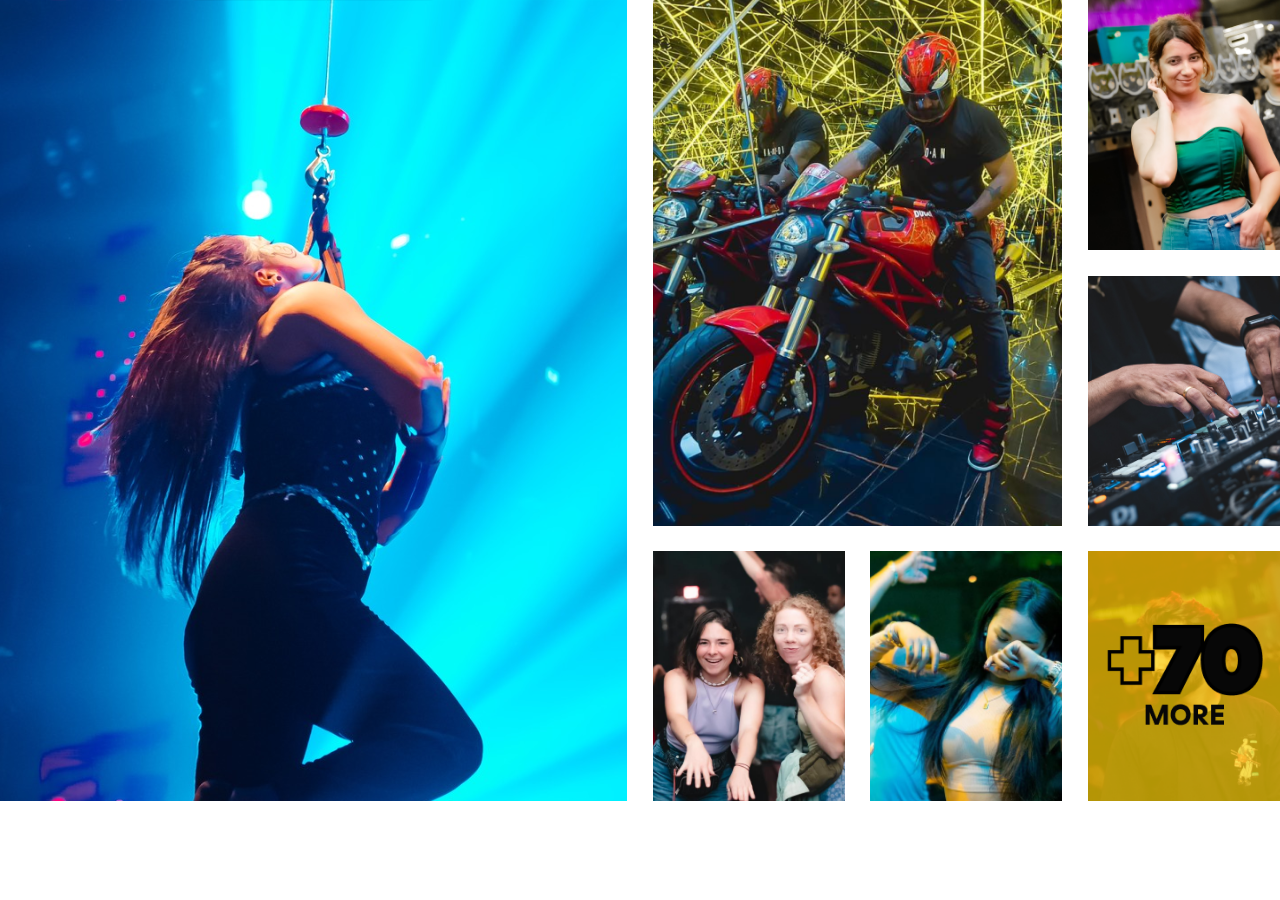
<file: gallery.html>
<!DOCTYPE html>
<html lang="en">

<head>
    <meta charset="UTF-8" />
    <meta name="viewport" content="width=device-width, initial-scale=1.0" />
    <title>Document</title>
    <link rel="stylesheet" href="assets/css/grid.css" />
</head>

<body>
    <div class="gallery-grid">
        <div class="grid-item one"></div>
        <div class="grid-item two"></div>
        <div class="grid-item three"></div>
        <div class="grid-item four"></div>
        <div class="grid-item five"></div>
        <div class="grid-item six"></div>
        <div class="grid-item seven"></div>
    </div>
</body>

</html>
</file>
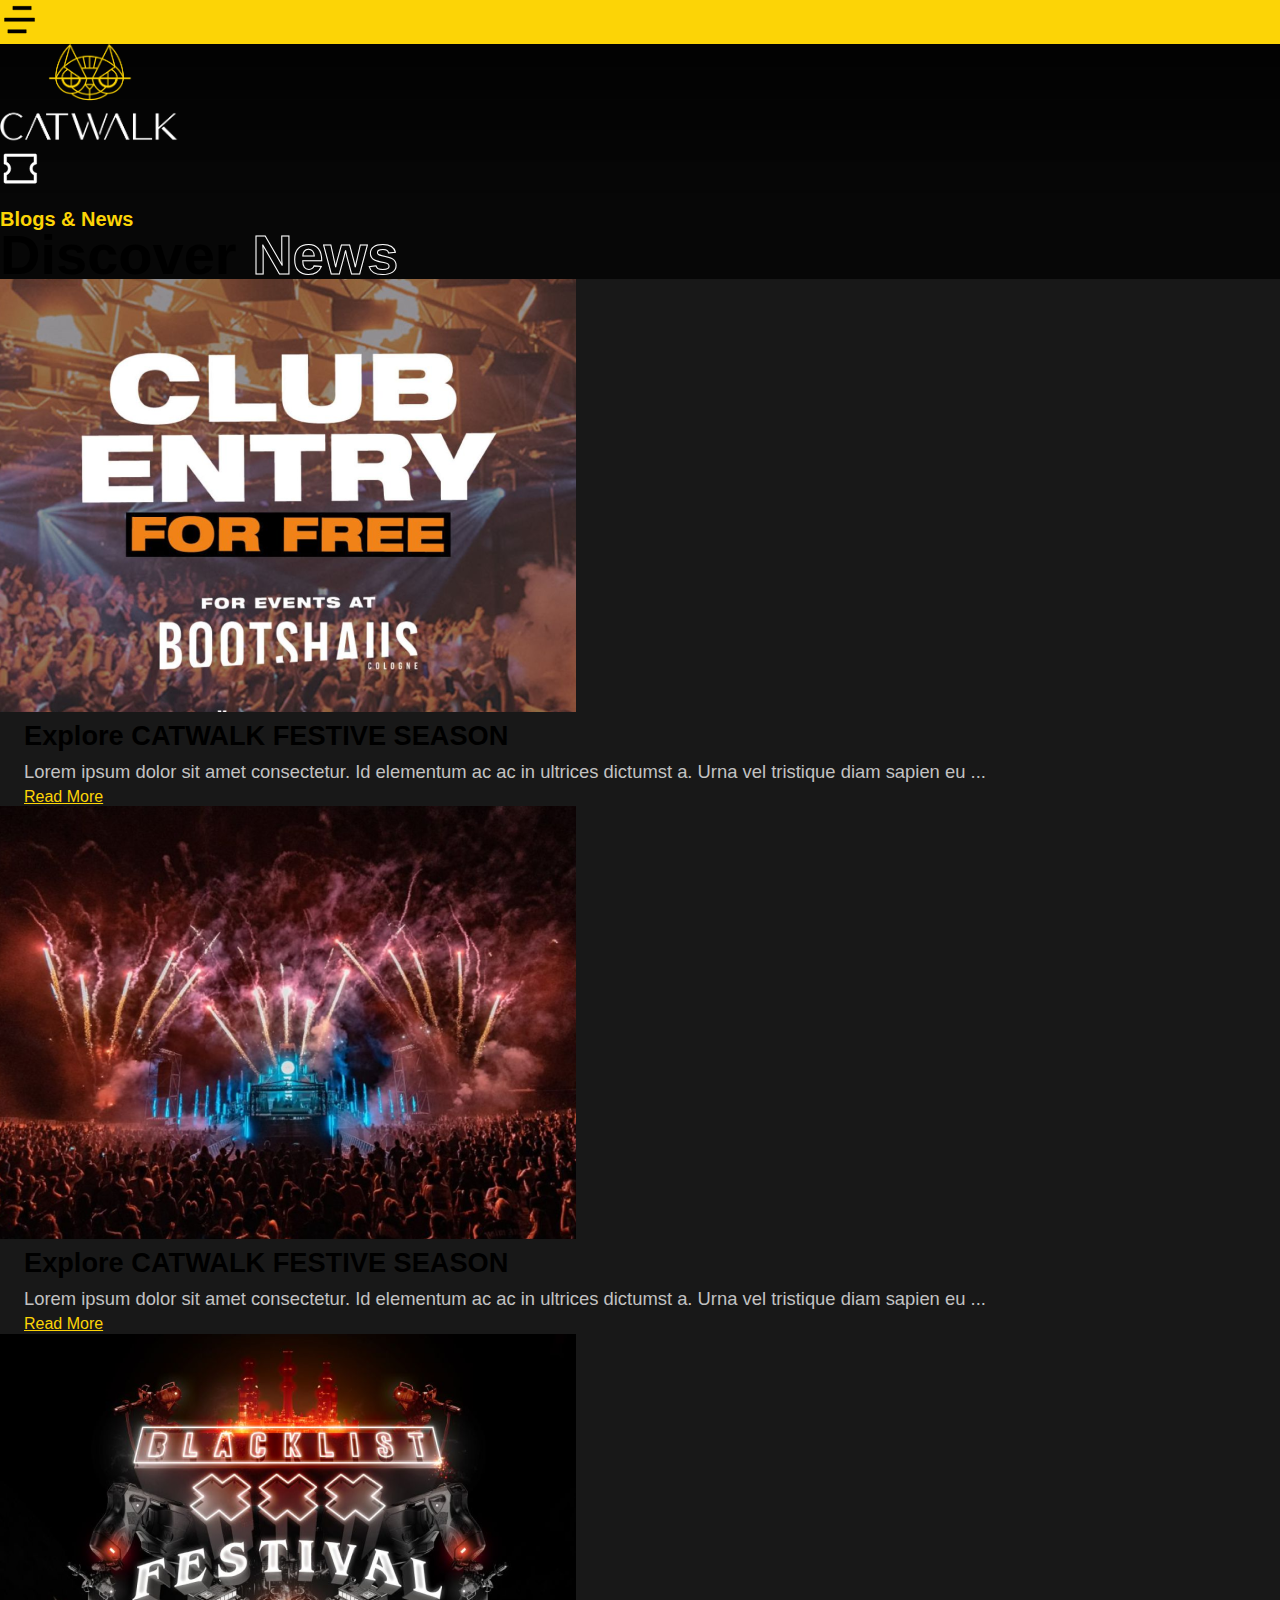
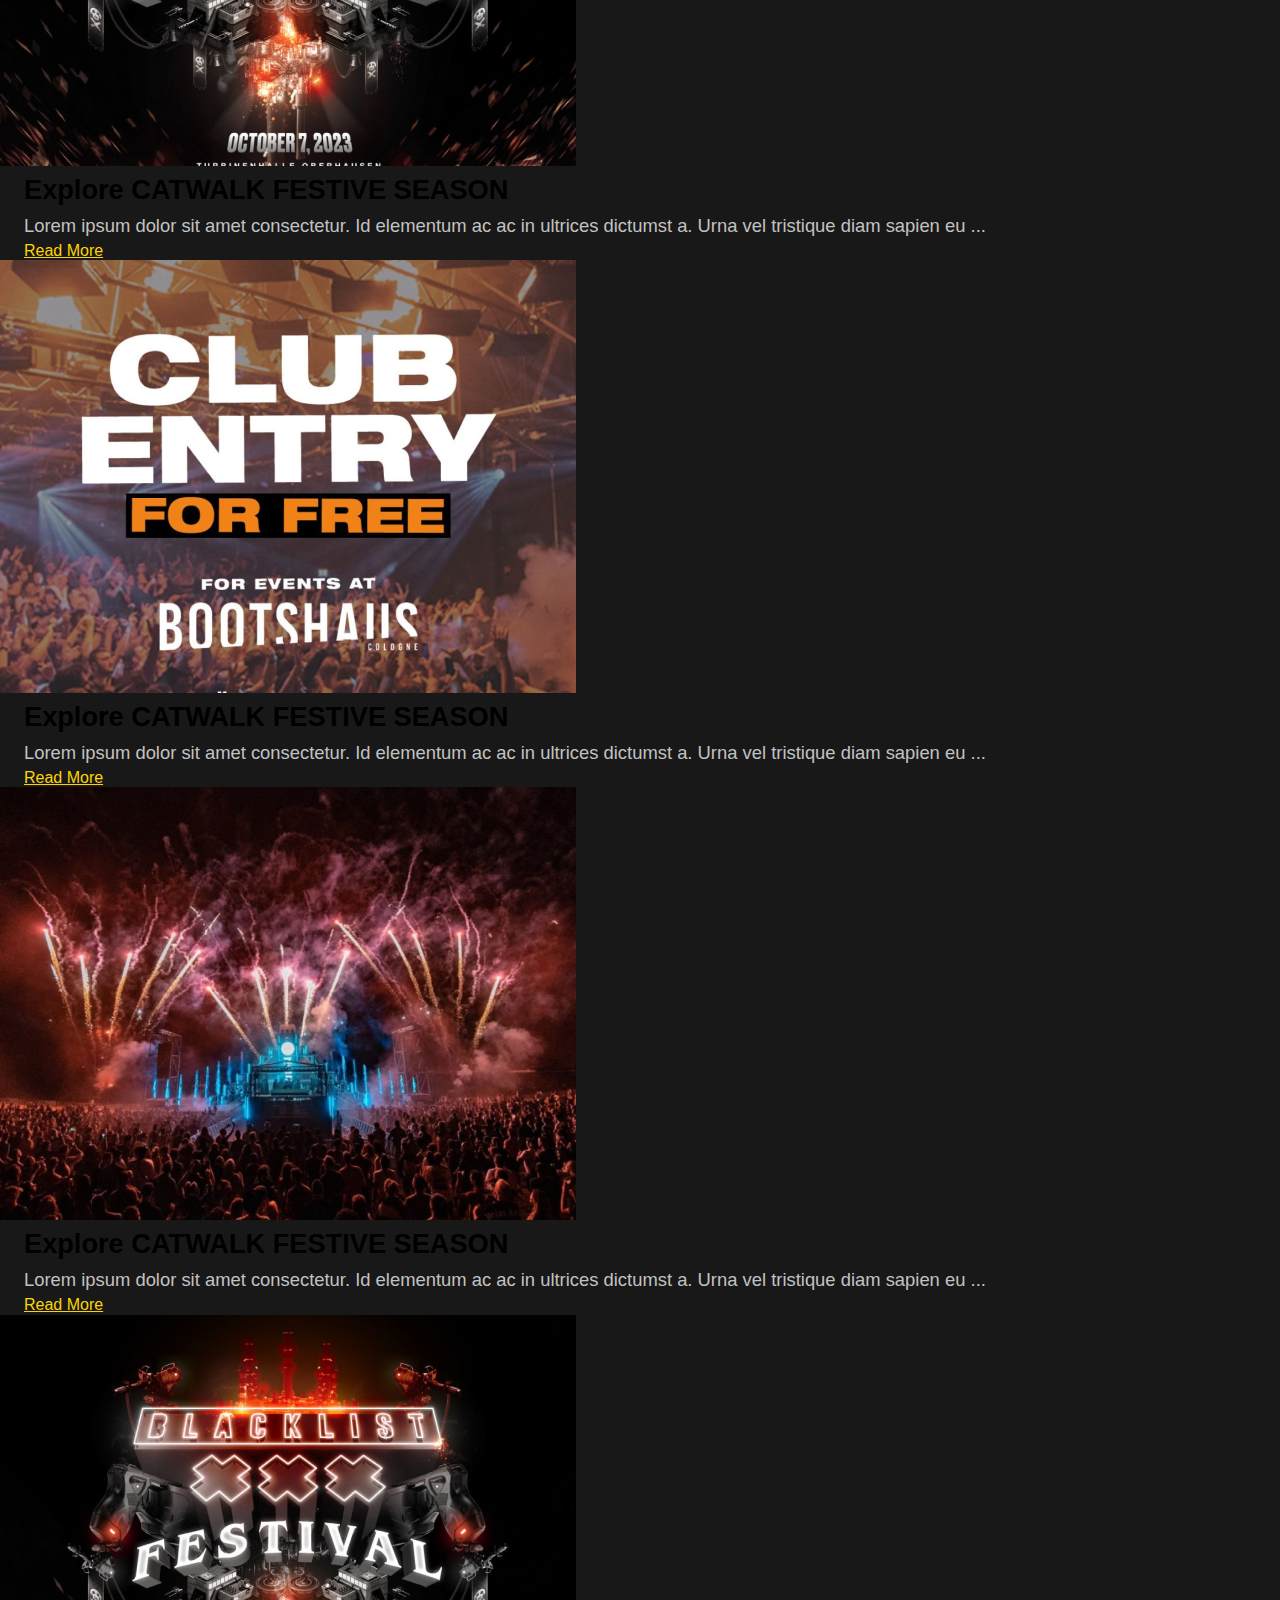
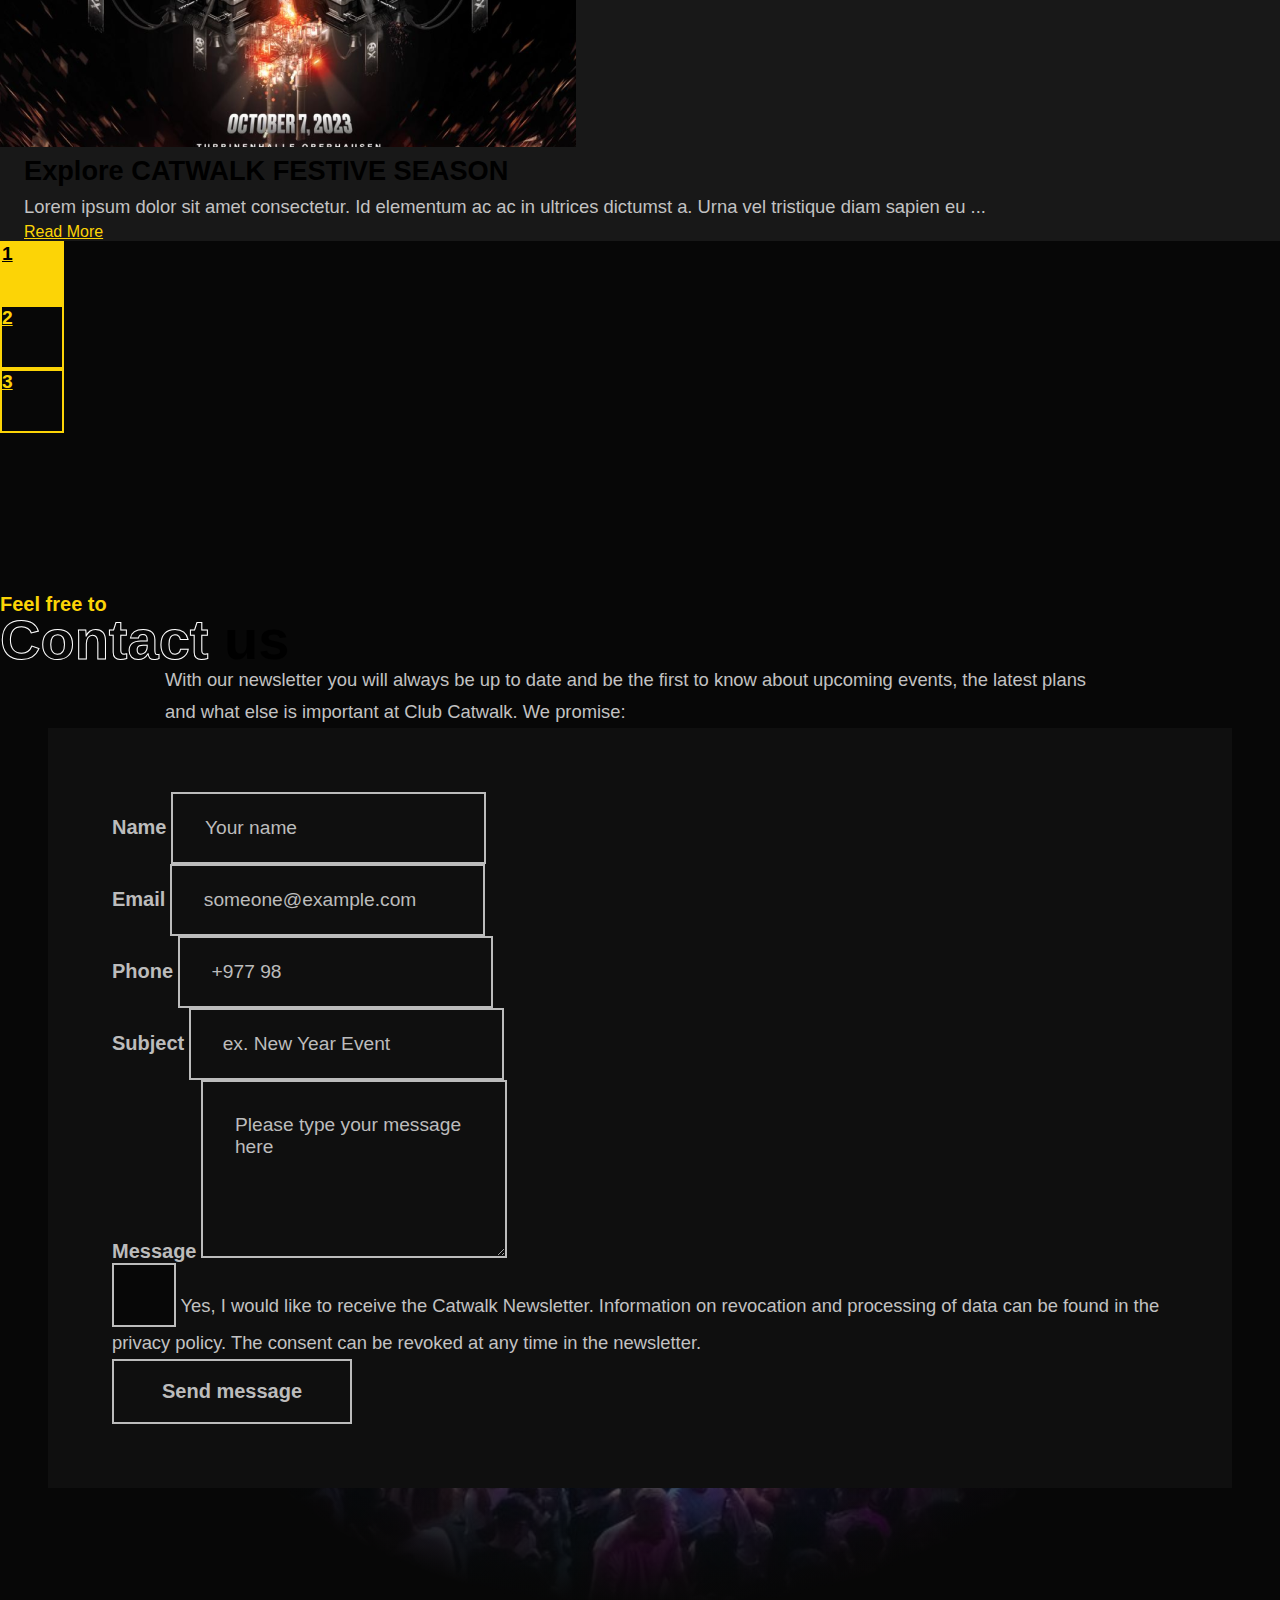
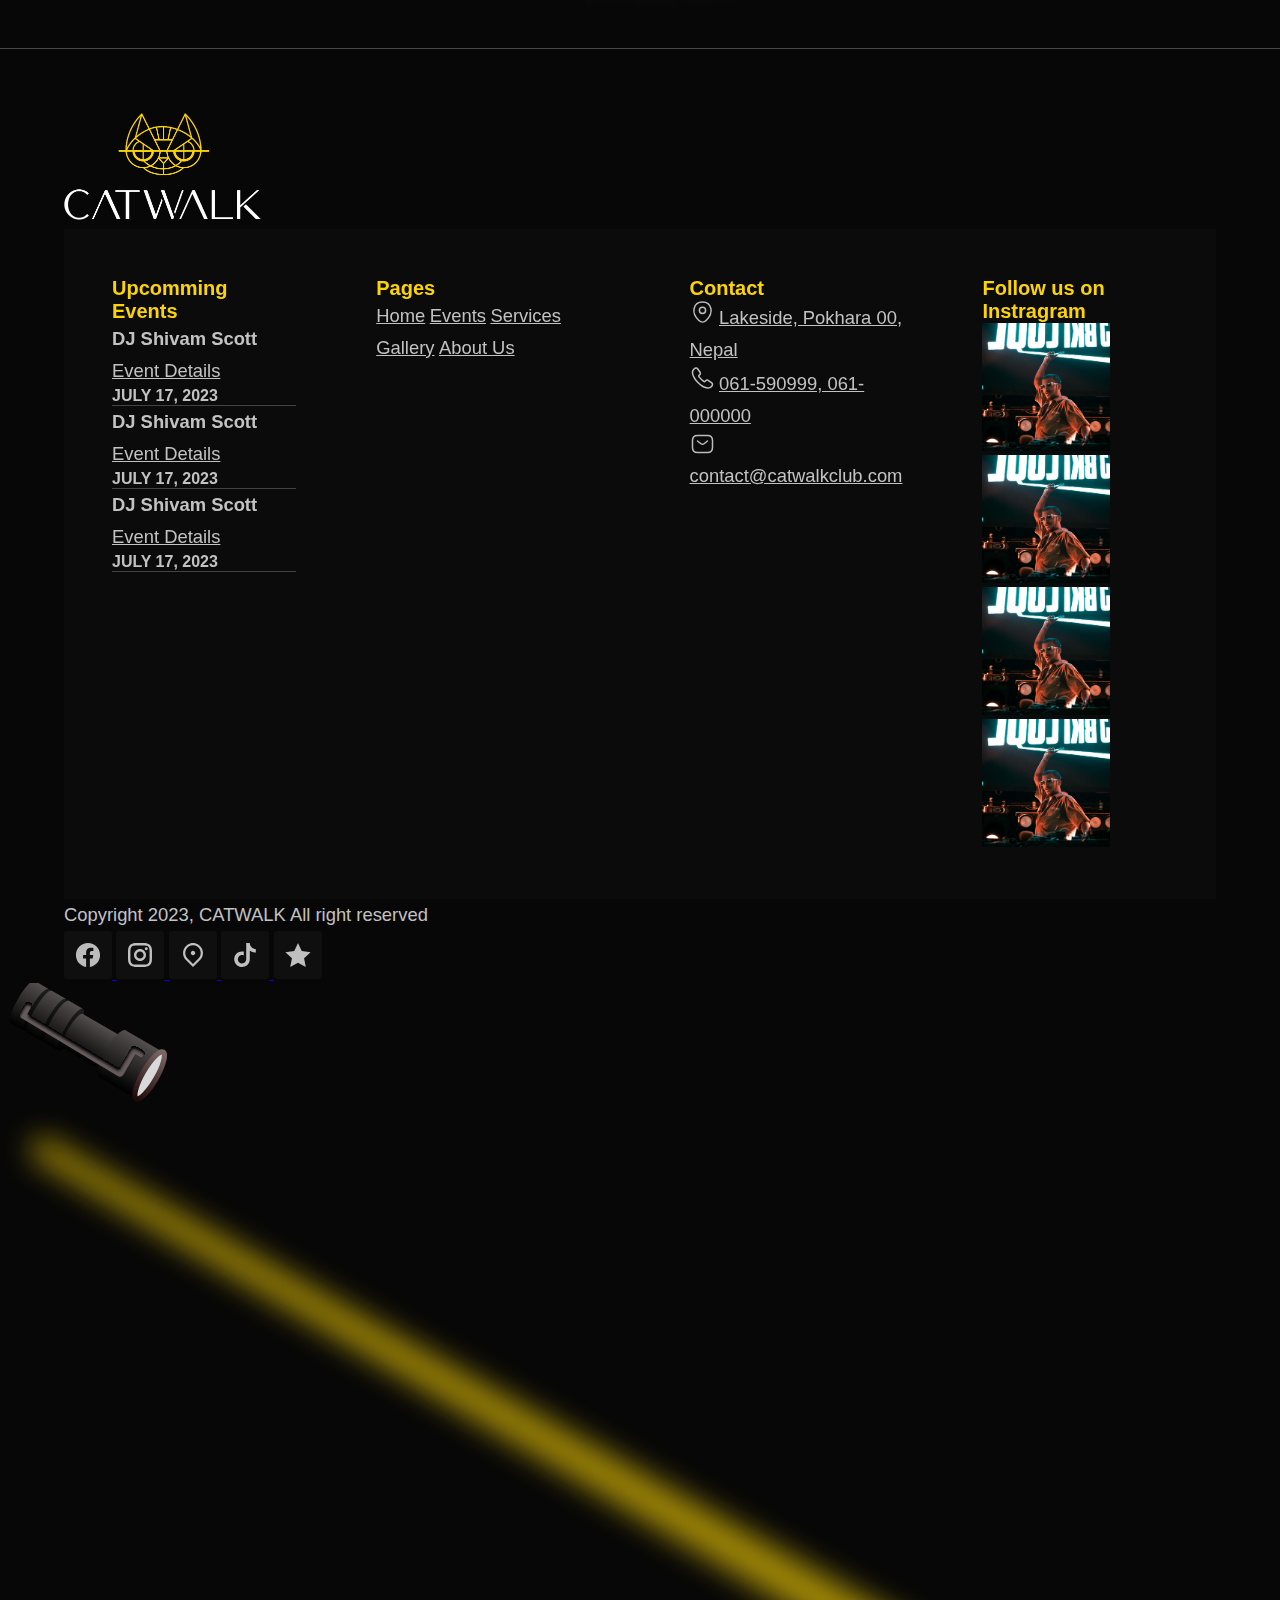
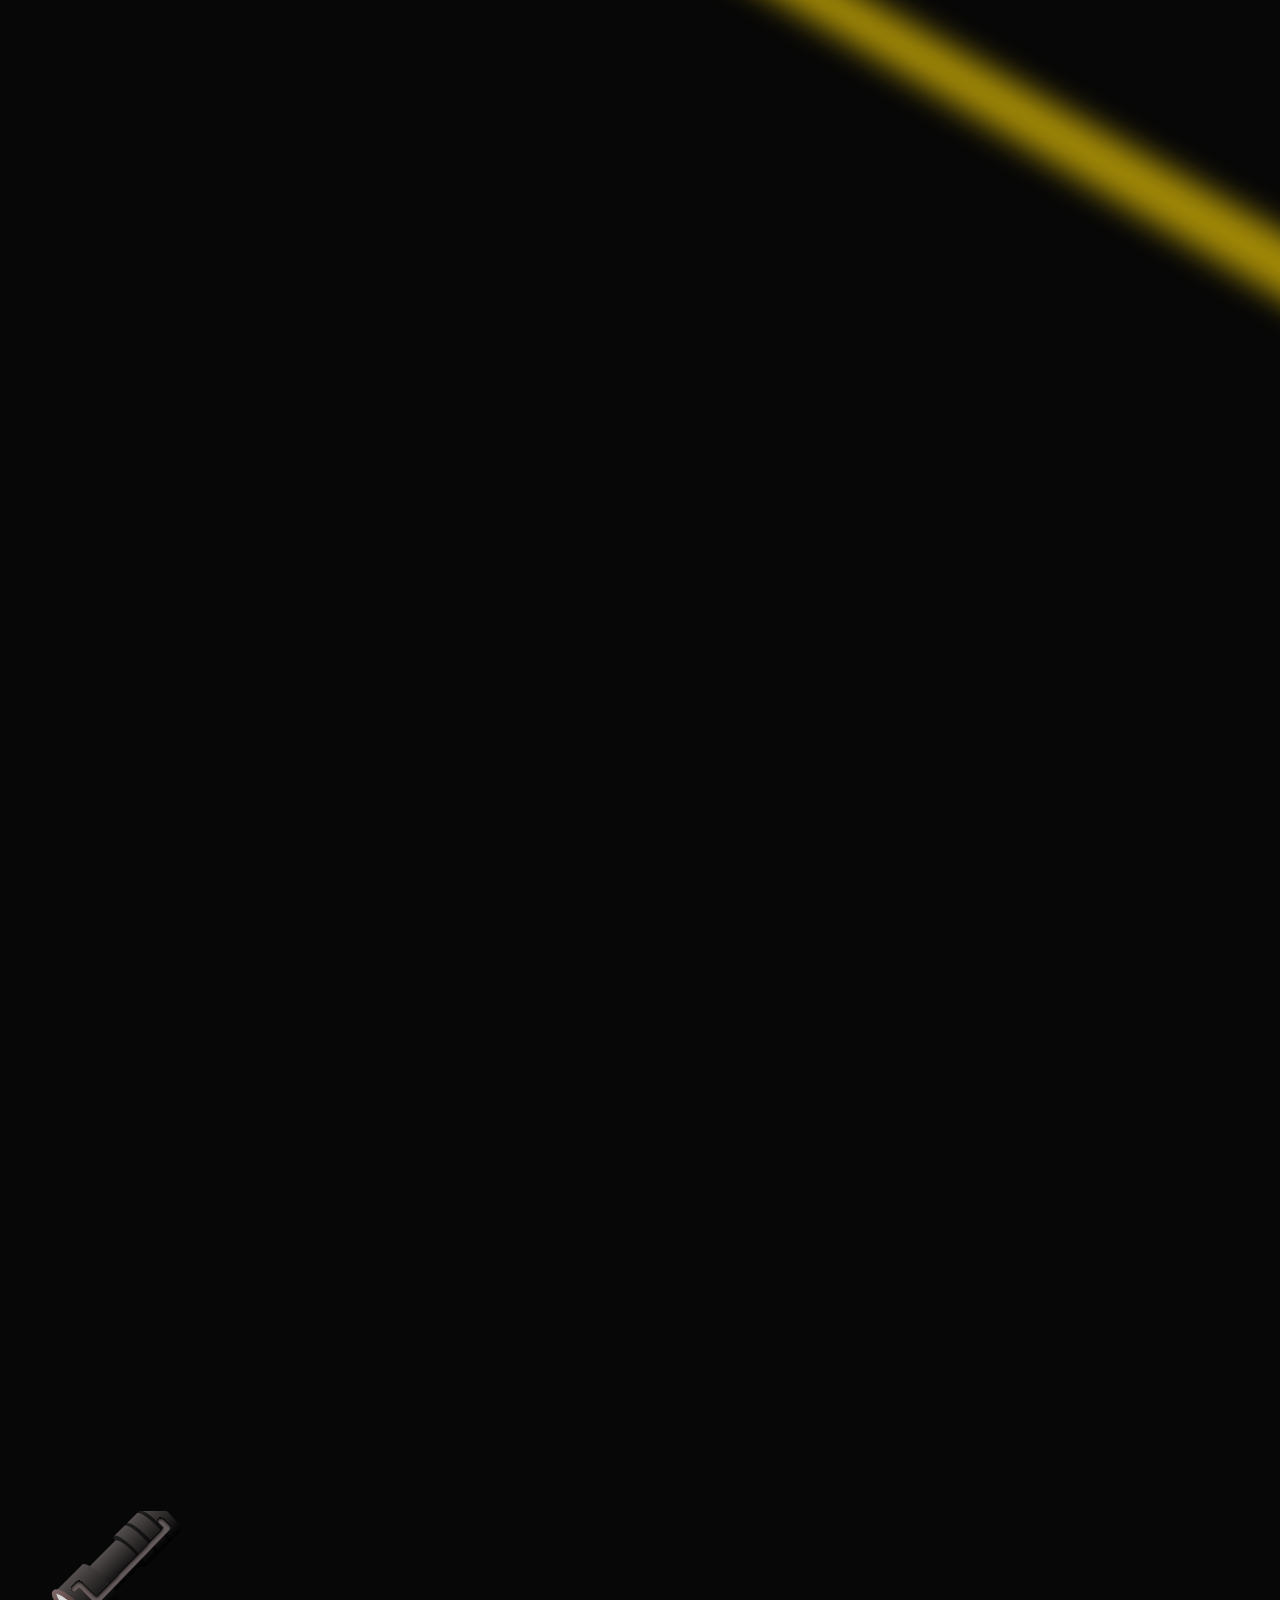
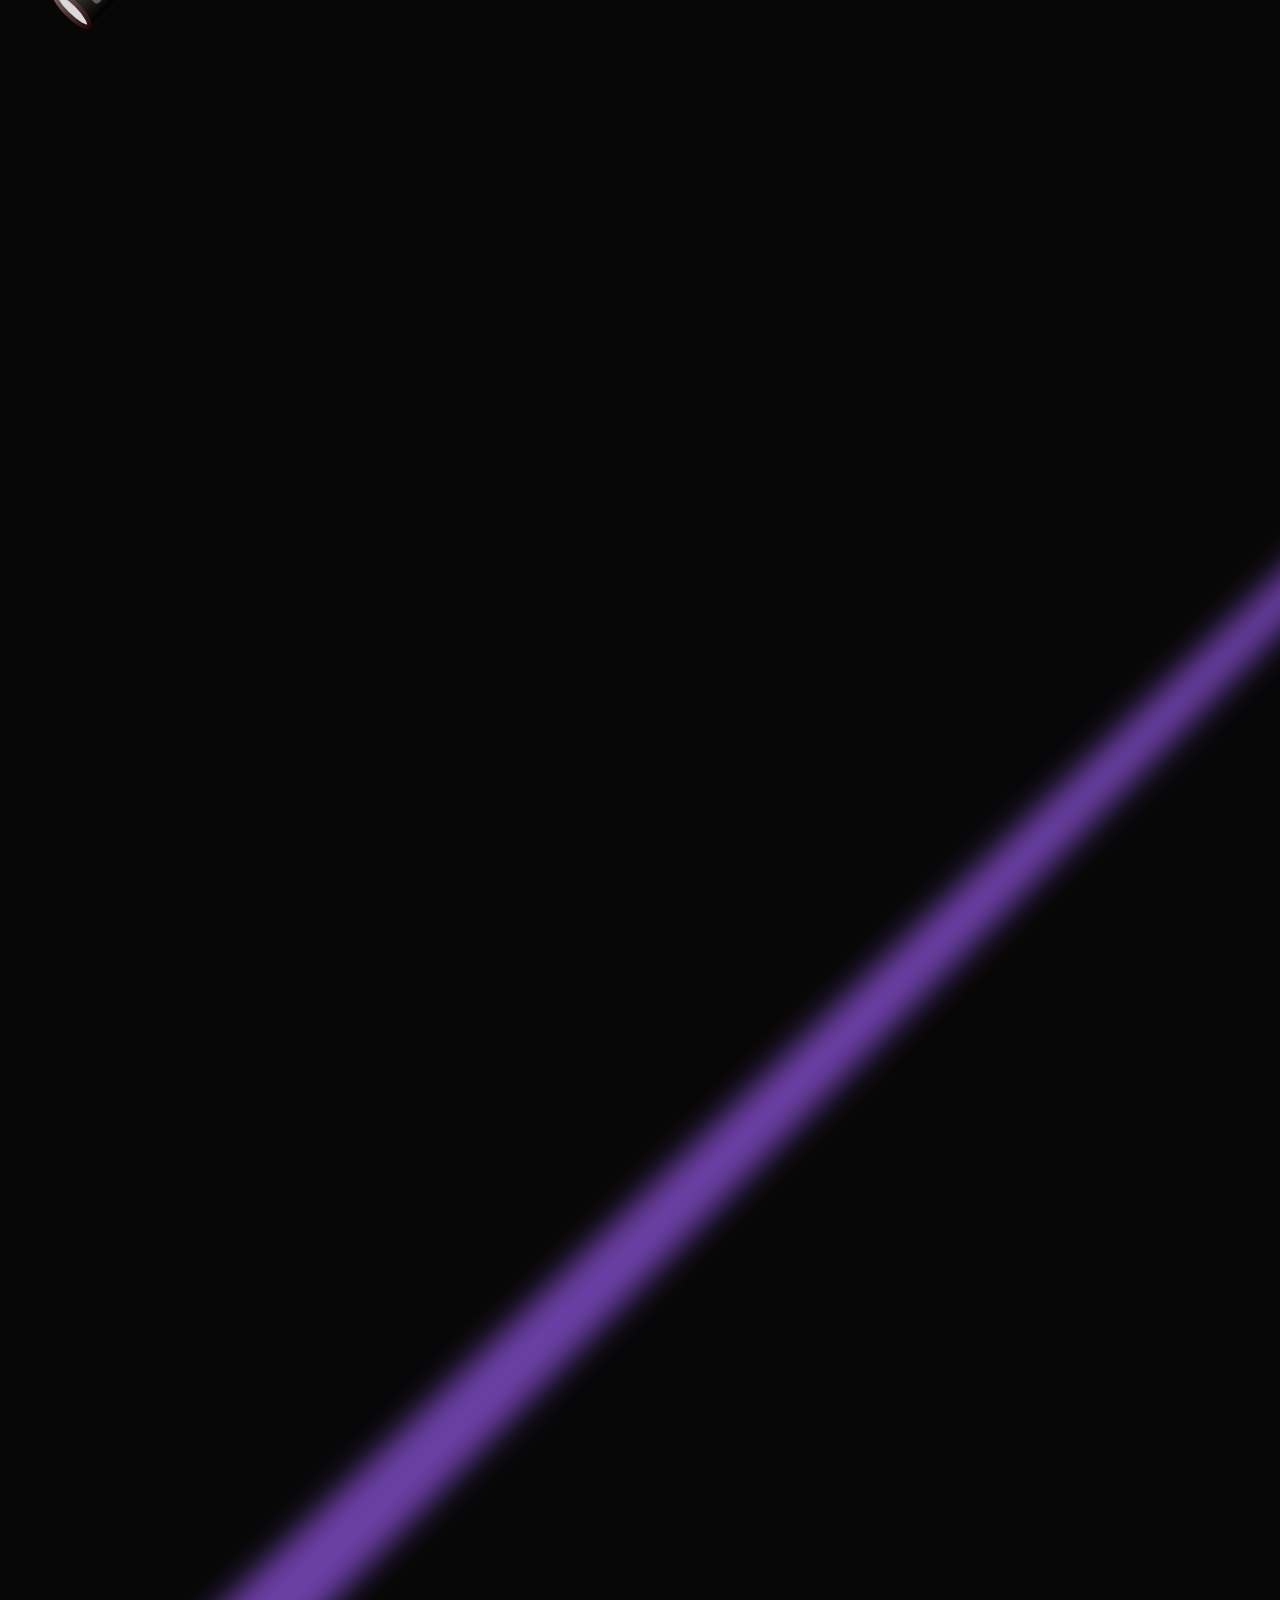
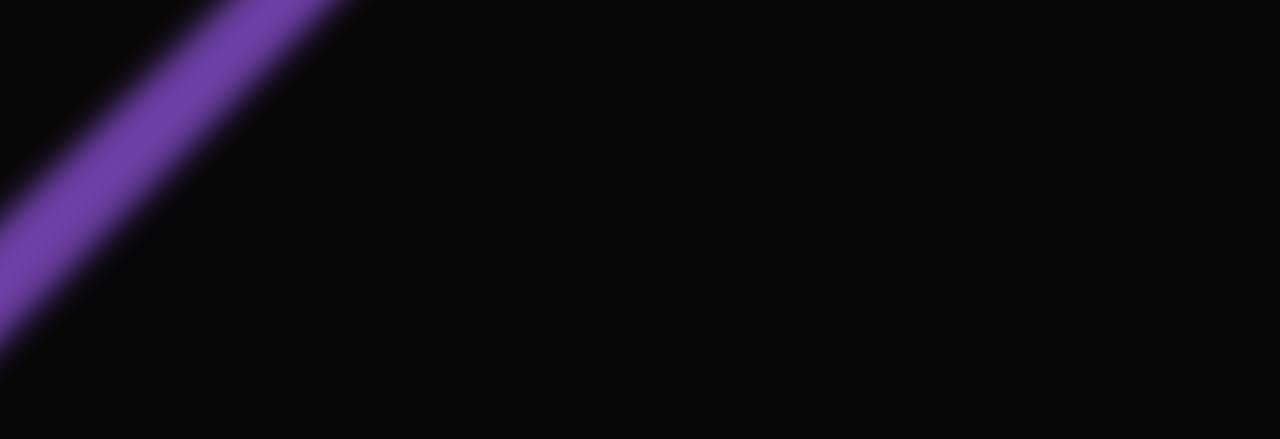
<file: news.html>
<!DOCTYPE html>
<html lang="en">

<head>
    <title>Catwalk-NightClub</title>
    <link rel="icon" type="image/x-icon" href="assets/images/favicon.png">
    <!-- Required meta tags -->
    <meta charset="utf-8" />
    <meta name="viewport" content="width=device-width, initial-scale=1, shrink-to-fit=no" />
    <!-- External css -->
    <link rel="stylesheet" href="assets/css/style.css" />
    <link rel="stylesheet" href="assets/css/event.css" />
    <link rel="stylesheet" href="assets/css/contact.css" />
    <!-- Excon font -->
    <link href="https://api.fontshare.com/v2/css?f[]=excon@400,900,700,500,300&display=swap" rel="stylesheet" />
    <!-- Bootstrap CSS v5.2.1 -->
    <link href="https://cdn.jsdelivr.net/npm/bootstrap@5.2.1/dist/css/bootstrap.min.css" rel="stylesheet"
        integrity="sha384-iYQeCzEYFbKjA/T2uDLTpkwGzCiq6soy8tYaI1GyVh/UjpbCx/TYkiZhlZB6+fzT" crossorigin="anonymous" />

</head>

<body>
    <header>
        <div
            class="navbar position-absolute w-100 d-flex justify-content-between align-items-center px-4 px-lg-5 px-xl-5 py-2">
            <div class="pointer bar">
                <svg viewBox="0 0 44 44" fill="none" xmlns="http://www.w3.org/2000/svg">
                    <path
                        d="M28.8333 32.6667V36.3333H8.66667V32.6667H28.8333ZM38 19.8333V23.5H5V19.8333H38ZM34.3333 7V10.6667H14.1667V7H34.3333Z"
                        fill="currentColor" stroke="currentColor" stroke-width="0.5" />
                </svg>
            </div>
            <div class="logo">
                <a href="index.html"> <img src="assets/images/logo.png" /></a>
            </div>
            <a href="#" class="pointer ticket">
                <svg viewBox="0 0 44 44" fill="none" xmlns="http://www.w3.org/2000/svg">
                    <path
                        d="M37.4 8.66653L37.3999 8.26667H37H7.66667H7.26667V8.66667V14.108V14.351L7.48234 14.463L7.7646 14.6096C8.94623 15.2554 9.94188 16.1944 10.6558 17.3362C11.3697 18.4779 11.7778 19.7841 11.8411 21.1291L11.85 21.5065C11.8494 22.9148 11.4698 24.2971 10.7511 25.5083C10.0323 26.7196 9.0007 27.7151 7.76463 28.3904L7.48234 28.537L7.26667 28.649V28.892V34.3333V34.7333H7.66667H37H37.4V34.3333V28.8902V28.6458L37.1825 28.5342L36.9011 28.3899C35.7198 27.7445 34.7242 26.8061 34.0102 25.6648C33.2964 24.5239 32.8879 23.2187 32.8239 21.8745L32.8185 21.4972C32.8195 18.5274 34.4693 15.9424 36.9048 14.6109C36.9057 14.6104 36.9067 14.6099 36.9076 14.6094L37.1879 14.4621L37.4019 14.3496L37.4018 14.1079L37.4 8.66653ZM38.8333 5.4C39.2135 5.4 39.5781 5.55101 39.8469 5.81981C40.1157 6.08861 40.2667 6.45319 40.2667 6.83333V16.5327C39.0914 16.6273 37.9827 17.1364 37.1429 17.9763C36.2084 18.9108 35.6833 20.1783 35.6833 21.5C35.6833 22.8217 36.2084 24.0892 37.1429 25.0237C37.9827 25.8636 39.0914 26.3727 40.2667 26.4673V36.1667C40.2667 36.5468 40.1157 36.9114 39.8469 37.1802C39.5781 37.449 39.2135 37.6 38.8333 37.6H5.83333C5.45319 37.6 5.08861 37.449 4.81981 37.1802C4.55101 36.9114 4.4 36.5468 4.4 36.1667V26.4673C5.57524 26.3727 6.68394 25.8636 7.52375 25.0237C8.45831 24.0892 8.98333 22.8217 8.98333 21.5C8.98333 20.1783 8.45831 18.9108 7.52375 17.9763C6.68394 17.1364 5.57524 16.6273 4.4 16.5327V6.83333C4.4 6.45319 4.55101 6.08862 4.81981 5.81981C5.08862 5.55101 5.45319 5.4 5.83333 5.4H38.8333Z"
                        fill="currentColor" stroke="currentColor" stroke-width="0.5" />
                </svg>
            </a>
        </div>
        <div class="slide-down w-100 dark">
            <div class="ham-contents position-relative">
                <div class="close pointer px-4 px-lg-5 px-xl-5 pb-4 pb-lg-2 pb-xl-2">
                    <svg viewBox="0 0 44 44" fill="none" xmlns="http://www.w3.org/2000/svg">
                        <path
                            d="M21.6655 19.075L30.7405 10L33.3347 12.5942L24.2597 21.6692L33.3347 30.7442L30.7405 33.3365L21.6655 24.2615L12.5905 33.3365L10 30.7423L19.075 21.6673L10 12.5923L12.5905 10.0037L21.6655 19.0787V19.075Z"
                            fill="white" />
                    </svg>
                </div>
                <div class="overlay text-center">
                    <div class="center">
                        <img src="assets/images/hashtag.svg" class="rotate" />
                        <img src="assets/images/hashtext.svg" class="hashtext" />
                    </div>
                </div>
                <div class="nav-links d-flex flex-column align-items-center justify-content-between gap3">
                    <a href="events.html"
                        class="text-decoration-none text-uppercase small-bold text-white pointer">Upcomming
                        events</a>
                    <a href="#" class="text-decoration-none text-uppercase small-bold text-white pointer">Our
                        Services</a>
                    <a href="news.html" class="text-decoration-none text-uppercase small-bold text-white pointer">Blogs
                        &
                        News</a>
                    <a href="galleries.html"
                        class="text-decoration-none text-uppercase small-bold text-white pointer">Gallery</a>
                    <a href="contact.html"
                        class="text-decoration-none text-uppercase small-bold text-white pointer">About Us</a>
                    <a href="#" class="text-decoration-none text-uppercase small-bold text-white pointer">Contact</a>
                </div>
                <div class="end-content d-flex flex-column align-items-center gap2">
                    <p class="text-center small-bold yellow text-uppercase mb-0">Follow us on</p>
                    <div class="social-icons d-flex justify-content-center gap2">
                        <a href="#"> <svg viewBox="0 0 64 64" fill="none" xmlns="http://www.w3.org/2000/svg">
                                <rect width="64" height="64" rx="4" fill="#0F0F0F" />
                                <path
                                    d="M32.0008 16C23.1098 16 15.9026 23.2072 15.9026 32.0982C15.9026 40.1328 21.7897 46.7926 29.4862 48V36.7522H25.3973V32.0982H29.4862V28.5518C29.4862 24.5176 31.8881 22.2896 35.5665 22.2896C37.3277 22.2896 39.1693 22.6035 39.1693 22.6035V26.5636H37.1409C35.1399 26.5636 34.5169 27.8048 34.5169 29.0782V32.0982H38.981L38.2678 36.7506H34.5169V48C42.2103 46.7926 48.0974 40.1328 48.0974 32.0982C48.0974 23.2072 40.8918 16 32.0008 16Z"
                                    fill="white" fill-opacity="0.72" />
                            </svg>
                        </a>
                        <a href="#">
                            <svg viewBox="0 0 64 64" fill="none" xmlns="http://www.w3.org/2000/svg">
                                <rect width="64" height="64" rx="4" fill="#0F0F0F" />
                                <path
                                    d="M38.4004 25.9927V37.6016C38.3999 39.7618 37.7268 41.8683 36.4745 43.6285C35.2223 45.3887 33.453 46.7153 31.4124 47.4242C29.3717 48.133 27.161 48.1888 25.0872 47.5839C23.0134 46.979 21.1794 45.7434 19.8399 44.0486C18.5004 42.3538 17.7218 40.284 17.6123 38.1266C17.5027 35.9691 18.0677 33.8311 19.2287 32.0094C20.3897 30.1877 22.0891 28.7727 24.091 27.9609C26.0929 27.1491 28.2979 26.9807 30.3998 27.4792V32.5404C29.3034 32.0203 28.0678 31.8705 26.8789 32.1133C25.69 32.3561 24.6121 32.9785 23.8075 33.8869C23.0029 34.7952 22.515 35.9403 22.4174 37.1498C22.3198 38.3593 22.6176 39.5678 23.2661 40.5935C23.9146 41.6191 24.8787 42.4063 26.0133 42.8367C27.1479 43.2671 28.3915 43.3173 29.5571 42.9799C30.7227 42.6424 31.7472 41.9355 32.4763 40.9655C33.2054 39.9956 33.5998 38.815 33.6 37.6016V16H38.4004C38.4004 18.1219 39.2433 20.1569 40.7437 21.6573C42.2441 23.1577 44.2791 24.0006 46.401 24.0006V28.8009C43.4918 28.8053 40.6686 27.8144 38.4004 25.9927Z"
                                    fill="#C0C0C0" />
                            </svg>
                        </a>
                        <a href="#">
                            <svg viewBox="0 0 64 64" fill="none" xmlns="http://www.w3.org/2000/svg">
                                <rect width="64" height="64" rx="4" fill="#0F0F0F" />
                                <path
                                    d="M32 27.2C30.727 27.2 29.5061 27.7057 28.6059 28.6059C27.7057 29.5061 27.2 30.727 27.2 32C27.2 33.273 27.7057 34.4939 28.6059 35.3941C29.5061 36.2943 30.727 36.8 32 36.8C33.273 36.8 34.4939 36.2943 35.3941 35.3941C36.2943 34.4939 36.8 33.273 36.8 32C36.8 30.727 36.2943 29.5061 35.3941 28.6059C34.4939 27.7057 33.273 27.2 32 27.2ZM32 24C34.1217 24 36.1566 24.8429 37.6569 26.3431C39.1571 27.8434 40 29.8783 40 32C40 34.1217 39.1571 36.1566 37.6569 37.6569C36.1566 39.1571 34.1217 40 32 40C29.8783 40 27.8434 39.1571 26.3431 37.6569C24.8429 36.1566 24 34.1217 24 32C24 29.8783 24.8429 27.8434 26.3431 26.3431C27.8434 24.8429 29.8783 24 32 24ZM42.4 23.6C42.4 24.1304 42.1893 24.6391 41.8142 25.0142C41.4391 25.3893 40.9304 25.6 40.4 25.6C39.8696 25.6 39.3609 25.3893 38.9858 25.0142C38.6107 24.6391 38.4 24.1304 38.4 23.6C38.4 23.0696 38.6107 22.5609 38.9858 22.1858C39.3609 21.8107 39.8696 21.6 40.4 21.6C40.9304 21.6 41.4391 21.8107 41.8142 22.1858C42.1893 22.5609 42.4 23.0696 42.4 23.6ZM32 19.2C28.0416 19.2 27.3952 19.2112 25.5536 19.2928C24.2992 19.352 23.4576 19.52 22.6768 19.824C22.0234 20.0639 21.4327 20.4484 20.9488 20.9488C20.448 21.4326 20.063 22.0233 19.8224 22.6768C19.5184 23.4608 19.3504 24.3008 19.2928 25.5536C19.2096 27.32 19.1984 27.9376 19.1984 32C19.1984 35.96 19.2096 36.6048 19.2912 38.4464C19.3504 39.6992 19.5184 40.5424 19.8208 41.3216C20.0928 42.0176 20.4128 42.5184 20.944 43.0496C21.4832 43.5872 21.984 43.9088 22.672 44.1744C23.4624 44.48 24.304 44.6496 25.552 44.7072C27.3184 44.7904 27.936 44.8 31.9984 44.8C35.9584 44.8 36.6032 44.7888 38.4448 44.7072C39.696 44.648 40.5376 44.48 41.32 44.1776C41.9728 43.9365 42.5633 43.5522 43.048 43.0528C43.5872 42.5152 43.9088 42.0144 44.1744 41.3248C44.4784 40.5376 44.648 39.696 44.7056 38.4448C44.7888 36.68 44.7984 36.0608 44.7984 32C44.7984 28.0416 44.7872 27.3952 44.7056 25.5536C44.6464 24.3024 44.4768 23.4576 44.1744 22.6768C43.9332 22.024 43.5489 21.4336 43.0496 20.9488C42.566 20.4478 41.9752 20.0627 41.3216 19.8224C40.5376 19.5184 39.696 19.3504 38.4448 19.2928C36.68 19.2096 36.064 19.2 32 19.2ZM32 16C36.3472 16 36.8896 16.016 38.5968 16.096C40.2992 16.176 41.4608 16.4432 42.48 16.84C43.536 17.2464 44.4256 17.7968 45.3152 18.6848C46.1288 19.4846 46.7583 20.4521 47.16 21.52C47.5552 22.5392 47.824 23.7008 47.904 25.4048C47.9792 27.1104 48 27.6528 48 32C48 36.3472 47.984 36.8896 47.904 38.5952C47.824 40.2992 47.5552 41.4592 47.16 42.48C46.7594 43.5484 46.1298 44.5162 45.3152 45.3152C44.5151 46.1285 43.5477 46.758 42.48 47.16C41.4608 47.5552 40.2992 47.824 38.5968 47.904C36.8896 47.9792 36.3472 48 32 48C27.6528 48 27.1104 47.984 25.4032 47.904C23.7008 47.824 22.5408 47.5552 21.52 47.16C20.4517 46.7592 19.484 46.1295 18.6848 45.3152C17.8711 44.5155 17.2415 43.5479 16.84 42.48C16.4432 41.4608 16.176 40.2992 16.096 38.5952C16.0192 36.8896 16 36.3472 16 32C16 27.6528 16.016 27.1104 16.096 25.4048C16.176 23.6992 16.4432 22.5408 16.84 21.52C17.2404 20.4515 17.8701 19.4837 18.6848 18.6848C19.4843 17.8708 20.4519 17.2412 21.52 16.84C22.5392 16.4432 23.6992 16.176 25.4032 16.096C27.1104 16.0208 27.6528 16 32 16Z"
                                    fill="#C0C0C0" />
                            </svg>
                        </a>
                        <a href="#">
                            <svg viewBox="0 0 64 64" fill="none" xmlns="http://www.w3.org/2000/svg">
                                <rect width="64" height="64" rx="4" fill="#0F0F0F" />
                                <path
                                    d="M32 48L22.6273 38.6274C20.7736 36.7736 19.5112 34.4118 18.9998 31.8407C18.4884 29.2695 18.7509 26.6044 19.7541 24.1824C20.7573 21.7604 22.4562 19.6903 24.636 18.2338C26.8157 16.7774 29.3784 16 32 16C34.6215 16 37.1842 16.7774 39.3639 18.2338C41.5437 19.6903 43.2426 21.7604 44.2458 24.1824C45.249 26.6044 45.5115 29.2695 45.0001 31.8407C44.4887 34.4118 43.2263 36.7736 41.3726 38.6274L32 48ZM39.2901 36.5449C40.7318 35.1031 41.7136 33.2661 42.1113 31.2663C42.509 29.2665 42.3047 27.1937 41.5244 25.31C40.7441 23.4263 39.4227 21.8163 37.7274 20.6835C36.0321 19.5508 34.0389 18.9461 32 18.9461C29.961 18.9461 27.9679 19.5508 26.2725 20.6835C24.5772 21.8163 23.2558 23.4263 22.4755 25.31C21.6952 27.1937 21.491 29.2665 21.8887 31.2663C22.2864 33.2661 23.2681 35.1031 24.7098 36.5449L32 43.835L39.2901 36.5449ZM32 32.2002C31.2188 32.2002 30.4696 31.8899 29.9172 31.3375C29.3648 30.7851 29.0544 30.0359 29.0544 29.2547C29.0544 28.4735 29.3648 27.7243 29.9172 27.1719C30.4696 26.6195 31.2188 26.3092 32 26.3092C32.7812 26.3092 33.5304 26.6195 34.0828 27.1719C34.6351 27.7243 34.9455 28.4735 34.9455 29.2547C34.9455 30.0359 34.6351 30.7851 34.0828 31.3375C33.5304 31.8899 32.7812 32.2002 32 32.2002Z"
                                    fill="#C0C0C0" />
                            </svg>
                        </a>
                        <a href="#">
                            <svg viewBox="0 0 64 64" fill="none" xmlns="http://www.w3.org/2000/svg">
                                <rect width="64" height="64" rx="4" fill="#0F0F0F" />
                                <path
                                    d="M32 42.1802L21.6031 48L23.9249 36.3132L15.1775 28.2233L27.0102 26.82L32 16L36.9899 26.82L48.8226 28.2233L40.0752 36.3132L42.3969 48L32 42.1802Z"
                                    fill="#C0C0C0" />
                            </svg>

                        </a>

                    </div>
                </div>
            </div>
        </div>
    </header>
    <main class="dark">
        <!-- Blogs section -->
        <div class="blogs list d-flex flex-column justify-content-center align-items-center gap4">
            <div class="title text-uppercase text-white d-flex flex-column gap-1 gap-md-2 gap-lg-2 gap-xl-2">
                <h5 class="yellow extra-sm-title text-center">Blogs & News</h5>
                <h2 class="large-title text-center">Discover <span class="stroke">News</span></h2>
            </div>
            <div class="blogs-details d-flex flex-column gap4 px-4 px-lg-5 px-xl-5">
                <div class="row px-0 px-lg-2 px-xl-2">
                    <div class="col-12 col-md-6 col-lg-4 col-xl-4 mb-4">
                        <div class="card rounded-0 pointer">
                            <img class="card-img-top rounded-0" src="assets/images/news1.png" alt="Title" />
                            <div class="card-body d-flex flex-column px-3 py-3 px-lg-4 px-xl-4 py-lg-4 py-xl-4">
                                <h5 class="card-title text-uppercase text-white small-title">
                                    Explore CATWALK FESTIVE SEASON
                                </h5>
                                <p
                                    class="card-text thin-grey paragraph mt-2 mt-md-3 mt-lg-3 mt-xl-3 mb-3 mb-md-4 mb-lg-4 mb-xl-4">
                                    Lorem ipsum dolor sit amet consectetur. Id elementum ac ac in
                                    ultrices dictumst a. Urna vel tristique diam sapien eu ...
                                </p>
                                <a href="#" class="yellow text-uppercase">Read More</a>
                            </div>
                        </div>
                    </div>
                    <div class="col-12 col-md-6 col-lg-4 col-xl-4 mb-4">
                        <div class="card rounded-0 pointer">
                            <img class="card-img-top rounded-0" src="assets/images/news2.png" alt="Title" />
                            <div class="card-body d-flex flex-column px-3 py-3 px-lg-4 px-xl-4 py-lg-4 py-xl-4">
                                <h5 class="card-title text-uppercase text-white small-title">
                                    Explore CATWALK FESTIVE SEASON
                                </h5>
                                <p
                                    class="card-text thin-grey paragraph mt-2 mt-md-3 mt-lg-3 mt-xl-3 mb-3 mb-md-4 mb-lg-4 mb-xl-4">
                                    Lorem ipsum dolor sit amet consectetur. Id elementum ac ac in
                                    ultrices dictumst a. Urna vel tristique diam sapien eu ...
                                </p>
                                <a href="#" class="yellow text-uppercase">Read More</a>
                            </div>
                        </div>

                    </div>
                    <div class="col-12 col-md-6 col-lg-4 col-xl-4 mb-4">
                        <div class="card rounded-0 pointer">
                            <img class="card-img-top rounded-0" src="assets/images/news3.png" alt="Title" />
                            <div class="card-body d-flex flex-column px-3 py-3 px-lg-4 px-xl-4 py-lg-4 py-xl-4">
                                <h5 class="card-title text-uppercase text-white small-title">
                                    Explore CATWALK FESTIVE SEASON
                                </h5>
                                <p
                                    class="card-text thin-grey paragraph mt-2 mt-md-3 mt-lg-3 mt-xl-3 mb-3 mb-md-4 mb-lg-4 mb-xl-4">
                                    Lorem ipsum dolor sit amet consectetur. Id elementum ac ac in
                                    ultrices dictumst a. Urna vel tristique diam sapien eu ...
                                </p>
                                <a href="#" class="yellow text-uppercase">Read More</a>
                            </div>
                        </div>
                    </div>
                    <div class="col-12 col-md-6 col-lg-4 col-xl-4 mb-4">
                        <div class="card rounded-0 pointer">
                            <img class="card-img-top rounded-0" src="assets/images/news1.png" alt="Title" />
                            <div class="card-body d-flex flex-column px-3 py-3 px-lg-4 px-xl-4 py-lg-4 py-xl-4">
                                <h5 class="card-title text-uppercase text-white small-title">
                                    Explore CATWALK FESTIVE SEASON
                                </h5>
                                <p
                                    class="card-text thin-grey paragraph mt-2 mt-md-3 mt-lg-3 mt-xl-3 mb-3 mb-md-4 mb-lg-4 mb-xl-4">
                                    Lorem ipsum dolor sit amet consectetur. Id elementum ac ac in
                                    ultrices dictumst a. Urna vel tristique diam sapien eu ...
                                </p>
                                <a href="#" class="yellow text-uppercase">Read More</a>
                            </div>
                        </div>
                    </div>
                    <div class="col-12 col-md-6 col-lg-4 col-xl-4 mb-4">
                        <div class="card rounded-0 pointer">
                            <img class="card-img-top rounded-0" src="assets/images/news2.png" alt="Title" />
                            <div class="card-body d-flex flex-column px-3 py-3 px-lg-4 px-xl-4 py-lg-4 py-xl-4">
                                <h5 class="card-title text-uppercase text-white small-title">
                                    Explore CATWALK FESTIVE SEASON
                                </h5>
                                <p
                                    class="card-text thin-grey paragraph mt-2 mt-md-3 mt-lg-3 mt-xl-3 mb-3 mb-md-4 mb-lg-4 mb-xl-4">
                                    Lorem ipsum dolor sit amet consectetur. Id elementum ac ac in
                                    ultrices dictumst a. Urna vel tristique diam sapien eu ...
                                </p>
                                <a href="#" class="yellow text-uppercase">Read More</a>
                            </div>
                        </div>

                    </div>
                    <div class="col-12 col-md-6 col-lg-4 col-xl-4 mb-4">
                        <div class="card rounded-0 pointer">
                            <img class="card-img-top rounded-0" src="assets/images/news3.png" alt="Title" />
                            <div class="card-body d-flex flex-column px-3 py-3 px-lg-4 px-xl-4 py-lg-4 py-xl-4">
                                <h5 class="card-title text-uppercase text-white small-title">
                                    Explore CATWALK FESTIVE SEASON
                                </h5>
                                <p
                                    class="card-text thin-grey paragraph mt-2 mt-md-3 mt-lg-3 mt-xl-3 mb-3 mb-md-4 mb-lg-4 mb-xl-4">
                                    Lorem ipsum dolor sit amet consectetur. Id elementum ac ac in
                                    ultrices dictumst a. Urna vel tristique diam sapien eu ...
                                </p>
                                <a href="#" class="yellow text-uppercase">Read More</a>
                            </div>
                        </div>
                    </div>
                </div>
                <div class="pagination d-flex gap-4 justify-content-center">
                    <div class="links yellow-border pointer d-flex justify-content-center align-items-center active">
                        <a href="#" class="yellow text-decoration-none">1</a>
                    </div>
                    <div class="links yellow-border pointer d-flex justify-content-center align-items-center">
                        <a href="#" class="yellow text-decoration-none">2</a>
                    </div>
                    <div class="links yellow-border pointer d-flex justify-content-center align-items-center">
                        <a href="#" class="yellow text-decoration-none">3</a>
                    </div>
                </div>
            </div>
        </div>
        <!-- Blogs section -->
        <!-- contact section -->
        <div class="contact">
            <div class="contact-contents d-flex flex-column align-items-center justify-content-center gap4">
                <div class="contact-title d-flex flex-column gap2">
                    <div class="title d-flex flex-column gap-1 gap-md-2 gap-lg-2 gap-xl-2 text-center text-white">
                        <h5 class="yellow text-uppercase extra-sm-title">Feel free to</h5>
                        <h2 class="large-title text-uppercase px-3 px-md-0 px-lg-0 px-xl-0">
                            <span class="stroke">Contact</span> us
                        </h2>
                    </div>
                    <p class="paragraph text-center thin-grey px-4 px-md-0 px-lg-0 px-xl-0">
                        With our newsletter you will always be up to date and be the first to know about upcoming
                        events, the latest plans and what else is important at Club Catwalk. We promise:
                    </p>
                </div>
                <div class="contact-form">
                    <form class="d-flex flex-column" id="contactForm">
                        <div class="row d-flex flex-column flex-lg-row flex-xl-row gap2">
                            <div class="col form-group">
                                <label for="name" class="form-label small-text text-uppercase">Name</label>
                                <input type="text" class="form-control rounded-0" name="name" id="name"
                                    placeholder="Your name">
                            </div>
                            <div class="col form-group">
                                <label for="email" class="form-label small-text text-uppercase">Email</label>
                                <input type="text" class="form-control rounded-0" name="email" id="email"
                                    placeholder="someone@example.com">
                            </div>
                        </div>
                        <div class="row d-flex flex-column flex-lg-row flex-xl-row gap2">
                            <div class="col form-group">
                                <label for="phone" class="form-label small-text text-uppercase">Phone</label>
                                <input type="text" class="form-control rounded-0" name="phone" id="phone"
                                    placeholder="+977 98">
                            </div>
                            <div class="col form-group">
                                <label for="subject" class="form-label small-text text-uppercase">Subject</label>
                                <input type="text" class="form-control rounded-0" name="subject" id="subject"
                                    placeholder="ex. New Year Event">
                            </div>
                        </div>
                        <div class="form-group text-area w-100">
                            <label for="message" class="form-label small-text text-uppercase">Message</label>
                            <textarea class="w-100" id="message" rows="5"
                                placeholder="Please type your message here"></textarea>
                        </div>
                        <div class="form-group p-0 d-flex flex-column flex-lg-row flex-xl-row gap-3">
                            <input class="check" type="checkbox" value="" id="checkbox">
                            <span class="paragraph thin-grey p-0" for="defaultCheck1">
                                Yes, I would like to receive the Catwalk Newsletter. Information on revocation and
                                processing of data can be found in the privacy policy. The consent can be revoked at
                                any time in the newsletter.
                            </span>
                        </div>
                        <button type="submit" class="submit w-100 text-uppercase small-text">Send message</button>
                    </form>
                </div>
            </div>
        </div>
        <!-- contact section -->
    </main>
    <footer class="dark position-relative">
        <div class="footer-contents d-flex align-items-center justify-content-center flex-column gap4">
            <img src="assets/images/logo.png" class="footer-logo" />
            <div class="main-contents d-flex flex-column align-items-center gap4">
                <div class="footer-card">
                    <div class="card-contents flex-wrap">
                        <div class="events d-flex flex-column align-items-start gap3">
                            <p class="text-center extra-sm-title yellow text-uppercase mb-0">Upcomming Events</p>
                            <div class="event-links d-flex flex-column">
                                <div class="links d-flex flex-column align-items-center">
                                    <div class="details d-flex gap4 align-items-center">
                                        <p class="event-title paragraph text-uppercase thin-grey d-flex flex-column">
                                            DJ Shivam Scott
                                            <span class="event-link mt-3">
                                                <a href="#" class="yellow">Event Details</a>
                                            </span>
                                        </p>
                                        <p class="small-bold thin-grey">
                                            JULY 17, 2023
                                        </p>
                                    </div>
                                </div>
                                <div class="links d-flex flex-column align-items-center">
                                    <div class="details d-flex gap4 align-items-center">
                                        <p class="event-title paragraph text-uppercase thin-grey d-flex flex-column">
                                            DJ Shivam Scott
                                            <span class="event-link mt-3">
                                                <a href="#" class="yellow">Event Details</a>
                                            </span>
                                        </p>
                                        <p class="small-bold thin-grey">
                                            JULY 17, 2023
                                        </p>
                                    </div>
                                </div>
                                <div class="links d-flex flex-column align-items-center">
                                    <div class="details d-flex gap4 align-items-center">
                                        <p class="event-title paragraph text-uppercase thin-grey d-flex flex-column">
                                            DJ Shivam Scott
                                            <span class="event-link mt-3">
                                                <a href="#" class="yellow">Event Details</a>
                                            </span>
                                        </p>
                                        <p class="small-bold thin-grey">
                                            JULY 17, 2023
                                        </p>
                                    </div>
                                </div>
                            </div>
                        </div>
                        <div class="nav-links d-flex flex-column align-items-start gap3">
                            <p class="text-center extra-sm-title yellow text-uppercase mb-0">Pages</p>
                            <div class="row links d-flex flex-row flex-lg-column flex-xl-column align-items-start">
                                <a href="#"
                                    class="col-12 col-sm-4 col-md-4 col-lg-12 col-xl-12 paragraph thin-grey text-decoration-none">Home</a>
                                <a href="#"
                                    class="col-12 col-sm-4 col-md-4 col-lg-12 col-xl-12 paragraph thin-grey text-decoration-none">Events</a>
                                <a href="#"
                                    class="col-12 col-sm-4 col-md-4 col-lg-12 col-xl-12 paragraph thin-grey text-decoration-none">Services</a>
                                <a href="#"
                                    class="col-12 col-sm-4 col-md-4 col-lg-12 col-xl-12 paragraph thin-grey text-decoration-none">Gallery</a>
                                <a href="#"
                                    class="col-12 col-sm-4 col-md-4 col-lg-12 col-xl-12 paragraph thin-grey text-decoration-none">About
                                    Us</a>
                            </div>
                        </div>
                        <div class="contact-info d-flex flex-column align-items-start gap3">
                            <p class="text-center extra-sm-title mb-0 yellow text-uppercase">Contact</p>
                            <div class="info d-flex flex-column align-items-center">
                                <div class="location d-flex flex-row align-items-center gap-3">
                                    <svg xmlns="http://www.w3.org/2000/svg" width="25" height="24" viewBox="0 0 25 24"
                                        fill="none">
                                        <path
                                            d="M12.5 13.4299C14.2231 13.4299 15.62 12.0331 15.62 10.3099C15.62 8.58681 14.2231 7.18994 12.5 7.18994C10.7769 7.18994 9.38 8.58681 9.38 10.3099C9.38 12.0331 10.7769 13.4299 12.5 13.4299Z"
                                            stroke="#BCBCBC" stroke-width="1.5" />
                                        <path
                                            d="M4.12001 8.49C6.09001 -0.169998 18.92 -0.159997 20.88 8.5C22.03 13.58 18.87 17.88 16.1 20.54C14.09 22.48 10.91 22.48 8.89001 20.54C6.13001 17.88 2.97001 13.57 4.12001 8.49Z"
                                            stroke="#BCBCBC" stroke-width="1.5" />
                                    </svg>
                                    <a href="#" class="text-decoration-none paragraph thin-grey mb-0">Lakeside, Pokhara
                                        00,
                                        Nepal</a>
                                </div>
                                <div class="phone d-flex flex-row align-items-center gap-3">
                                    <svg xmlns="http://www.w3.org/2000/svg" width="25" height="24" viewBox="0 0 25 24"
                                        fill="none">
                                        <path
                                            d="M22.47 18.33C22.47 18.69 22.39 19.06 22.22 19.42C22.05 19.78 21.83 20.12 21.54 20.44C21.05 20.98 20.51 21.37 19.9 21.62C19.3 21.87 18.65 22 17.95 22C16.93 22 15.84 21.76 14.69 21.27C13.54 20.78 12.39 20.12 11.25 19.29C10.1 18.45 9.01 17.52 7.97 16.49C6.94 15.45 6.01 14.36 5.18 13.22C4.36 12.08 3.7 10.94 3.22 9.81C2.74 8.67 2.5 7.58 2.5 6.54C2.5 5.86 2.62 5.21 2.86 4.61C3.1 4 3.48 3.44 4.01 2.94C4.65 2.31 5.35 2 6.09 2C6.37 2 6.65 2.06 6.9 2.18C7.16 2.3 7.39 2.48 7.57 2.74L9.89 6.01C10.07 6.26 10.2 6.49 10.29 6.71C10.38 6.92 10.43 7.13 10.43 7.32C10.43 7.56 10.36 7.8 10.22 8.03C10.09 8.26 9.9 8.5 9.66 8.74L8.9 9.53C8.79 9.64 8.74 9.77 8.74 9.93C8.74 10.01 8.75 10.08 8.77 10.16C8.8 10.24 8.83 10.3 8.85 10.36C9.03 10.69 9.34 11.12 9.78 11.64C10.23 12.16 10.71 12.69 11.23 13.22C11.77 13.75 12.29 14.24 12.82 14.69C13.34 15.13 13.77 15.43 14.11 15.61C14.16 15.63 14.22 15.66 14.29 15.69C14.37 15.72 14.45 15.73 14.54 15.73C14.71 15.73 14.84 15.67 14.95 15.56L15.71 14.81C15.96 14.56 16.2 14.37 16.43 14.25C16.66 14.11 16.89 14.04 17.14 14.04C17.33 14.04 17.53 14.08 17.75 14.17C17.97 14.26 18.2 14.39 18.45 14.56L21.76 16.91C22.02 17.09 22.2 17.3 22.31 17.55C22.41 17.8 22.47 18.05 22.47 18.33Z"
                                            stroke="#C0C0C0" stroke-width="1.5" stroke-miterlimit="10" />
                                    </svg>
                                    <a href="#" class="text-decoration-none paragraph thin-grey mb-0">061-590999,
                                        061-000000</a>
                                </div>
                                <div class="email d-flex flex-row align-items-center gap-3">
                                    <svg xmlns="http://www.w3.org/2000/svg" width="25" height="24" viewBox="0 0 25 24"
                                        fill="none">
                                        <path
                                            d="M17.5 20.5H7.5C4.5 20.5 2.5 19 2.5 15.5V8.5C2.5 5 4.5 3.5 7.5 3.5H17.5C20.5 3.5 22.5 5 22.5 8.5V15.5C22.5 19 20.5 20.5 17.5 20.5Z"
                                            stroke="#BCBCBC" stroke-width="1.5" stroke-miterlimit="10"
                                            stroke-linecap="round" stroke-linejoin="round" />
                                        <path d="M17.5 9L14.37 11.5C13.34 12.32 11.65 12.32 10.62 11.5L7.5 9"
                                            stroke="#BCBCBC" stroke-width="1.5" stroke-miterlimit="10"
                                            stroke-linecap="round" stroke-linejoin="round" />
                                    </svg>
                                    <a href="#"
                                        class="text-decoration-none paragraph thin-grey mb-0">contact@catwalkclub.com</a>
                                </div>
                            </div>
                        </div>
                        <div class="follow-us d-flex flex-column align-items-start gap3">
                            <p class="extra-sm-title yellow text-uppercase mb-0">Follow us on Instragram</p>
                            <div class="images d-flex flex-column gap-3">
                                <div class="d-flex gap-3">
                                    <img src="assets/images/event1.jpg">
                                    <img src="assets/images/event1.jpg">
                                </div>
                                <div class="d-flex gap-3">
                                    <img src="assets/images/event1.jpg">
                                    <img src="assets/images/event1.jpg">
                                </div>
                            </div>
                        </div>
                    </div>
                </div>
                <div
                    class="end-content w-100 mb-5 d-flex gap-4 gap-lg-0 gap-xl-0 flex-column flex-lg-row flex-xl-row align-items-start align-lg-items-center align-xl-items-center justify-content-between">
                    <p class="paragraph thin-grey mb-0">
                        Copyright 2023, CATWALK All right reserved
                    </p>
                    <div class="social-icons d-flex justify-content-center gap-4">
                        <a href="#"> <svg viewBox="0 0 64 64" fill="currentColor" xmlns="http://www.w3.org/2000/svg">
                                <rect width="64" height="64" rx="4" fill="#0F0F0F" />
                                <path
                                    d="M32.0008 16C23.1098 16 15.9026 23.2072 15.9026 32.0982C15.9026 40.1328 21.7897 46.7926 29.4862 48V36.7522H25.3973V32.0982H29.4862V28.5518C29.4862 24.5176 31.8881 22.2896 35.5665 22.2896C37.3277 22.2896 39.1693 22.6035 39.1693 22.6035V26.5636H37.1409C35.1399 26.5636 34.5169 27.8048 34.5169 29.0782V32.0982H38.981L38.2678 36.7506H34.5169V48C42.2103 46.7926 48.0974 40.1328 48.0974 32.0982C48.0974 23.2072 40.8918 16 32.0008 16Z"
                                    fill="white" fill-opacity="0.72" />
                            </svg>
                        </a>
                        <a href="#"> <svg viewBox="0 0 64 64" fill="currentColor" xmlns="http://www.w3.org/2000/svg">
                                <rect width="64" height="64" rx="4" fill="#0F0F0F" />
                                <path
                                    d="M32 27.2C30.727 27.2 29.5061 27.7057 28.6059 28.6059C27.7057 29.5061 27.2 30.727 27.2 32C27.2 33.273 27.7057 34.4939 28.6059 35.3941C29.5061 36.2943 30.727 36.8 32 36.8C33.273 36.8 34.4939 36.2943 35.3941 35.3941C36.2943 34.4939 36.8 33.273 36.8 32C36.8 30.727 36.2943 29.5061 35.3941 28.6059C34.4939 27.7057 33.273 27.2 32 27.2ZM32 24C34.1217 24 36.1566 24.8429 37.6569 26.3431C39.1571 27.8434 40 29.8783 40 32C40 34.1217 39.1571 36.1566 37.6569 37.6569C36.1566 39.1571 34.1217 40 32 40C29.8783 40 27.8434 39.1571 26.3431 37.6569C24.8429 36.1566 24 34.1217 24 32C24 29.8783 24.8429 27.8434 26.3431 26.3431C27.8434 24.8429 29.8783 24 32 24ZM42.4 23.6C42.4 24.1304 42.1893 24.6391 41.8142 25.0142C41.4391 25.3893 40.9304 25.6 40.4 25.6C39.8696 25.6 39.3609 25.3893 38.9858 25.0142C38.6107 24.6391 38.4 24.1304 38.4 23.6C38.4 23.0696 38.6107 22.5609 38.9858 22.1858C39.3609 21.8107 39.8696 21.6 40.4 21.6C40.9304 21.6 41.4391 21.8107 41.8142 22.1858C42.1893 22.5609 42.4 23.0696 42.4 23.6ZM32 19.2C28.0416 19.2 27.3952 19.2112 25.5536 19.2928C24.2992 19.352 23.4576 19.52 22.6768 19.824C22.0234 20.0639 21.4327 20.4484 20.9488 20.9488C20.448 21.4326 20.063 22.0233 19.8224 22.6768C19.5184 23.4608 19.3504 24.3008 19.2928 25.5536C19.2096 27.32 19.1984 27.9376 19.1984 32C19.1984 35.96 19.2096 36.6048 19.2912 38.4464C19.3504 39.6992 19.5184 40.5424 19.8208 41.3216C20.0928 42.0176 20.4128 42.5184 20.944 43.0496C21.4832 43.5872 21.984 43.9088 22.672 44.1744C23.4624 44.48 24.304 44.6496 25.552 44.7072C27.3184 44.7904 27.936 44.8 31.9984 44.8C35.9584 44.8 36.6032 44.7888 38.4448 44.7072C39.696 44.648 40.5376 44.48 41.32 44.1776C41.9728 43.9365 42.5633 43.5522 43.048 43.0528C43.5872 42.5152 43.9088 42.0144 44.1744 41.3248C44.4784 40.5376 44.648 39.696 44.7056 38.4448C44.7888 36.68 44.7984 36.0608 44.7984 32C44.7984 28.0416 44.7872 27.3952 44.7056 25.5536C44.6464 24.3024 44.4768 23.4576 44.1744 22.6768C43.9332 22.024 43.5489 21.4336 43.0496 20.9488C42.566 20.4478 41.9752 20.0627 41.3216 19.8224C40.5376 19.5184 39.696 19.3504 38.4448 19.2928C36.68 19.2096 36.064 19.2 32 19.2ZM32 16C36.3472 16 36.8896 16.016 38.5968 16.096C40.2992 16.176 41.4608 16.4432 42.48 16.84C43.536 17.2464 44.4256 17.7968 45.3152 18.6848C46.1288 19.4846 46.7583 20.4521 47.16 21.52C47.5552 22.5392 47.824 23.7008 47.904 25.4048C47.9792 27.1104 48 27.6528 48 32C48 36.3472 47.984 36.8896 47.904 38.5952C47.824 40.2992 47.5552 41.4592 47.16 42.48C46.7594 43.5484 46.1298 44.5162 45.3152 45.3152C44.5151 46.1285 43.5477 46.758 42.48 47.16C41.4608 47.5552 40.2992 47.824 38.5968 47.904C36.8896 47.9792 36.3472 48 32 48C27.6528 48 27.1104 47.984 25.4032 47.904C23.7008 47.824 22.5408 47.5552 21.52 47.16C20.4517 46.7592 19.484 46.1295 18.6848 45.3152C17.8711 44.5155 17.2415 43.5479 16.84 42.48C16.4432 41.4608 16.176 40.2992 16.096 38.5952C16.0192 36.8896 16 36.3472 16 32C16 27.6528 16.016 27.1104 16.096 25.4048C16.176 23.6992 16.4432 22.5408 16.84 21.52C17.2404 20.4515 17.8701 19.4837 18.6848 18.6848C19.4843 17.8708 20.4519 17.2412 21.52 16.84C22.5392 16.4432 23.6992 16.176 25.4032 16.096C27.1104 16.0208 27.6528 16 32 16Z"
                                    fill="#C0C0C0" />
                            </svg>
                        </a>
                        <a href="#"> <svg viewBox="0 0 64 64" fill="currentColor" xmlns="http://www.w3.org/2000/svg">
                                <rect width="64" height="64" rx="4" fill="#0F0F0F" />
                                <path
                                    d="M32 48L22.6273 38.6274C20.7736 36.7736 19.5112 34.4118 18.9998 31.8407C18.4884 29.2695 18.7509 26.6044 19.7541 24.1824C20.7573 21.7604 22.4562 19.6903 24.636 18.2338C26.8157 16.7774 29.3784 16 32 16C34.6215 16 37.1842 16.7774 39.3639 18.2338C41.5437 19.6903 43.2426 21.7604 44.2458 24.1824C45.249 26.6044 45.5115 29.2695 45.0001 31.8407C44.4887 34.4118 43.2263 36.7736 41.3726 38.6274L32 48ZM39.2901 36.5449C40.7318 35.1031 41.7136 33.2661 42.1113 31.2663C42.509 29.2665 42.3047 27.1937 41.5244 25.31C40.7441 23.4263 39.4227 21.8163 37.7274 20.6835C36.0321 19.5508 34.0389 18.9461 32 18.9461C29.961 18.9461 27.9679 19.5508 26.2725 20.6835C24.5772 21.8163 23.2558 23.4263 22.4755 25.31C21.6952 27.1937 21.491 29.2665 21.8887 31.2663C22.2864 33.2661 23.2681 35.1031 24.7098 36.5449L32 43.835L39.2901 36.5449ZM32 32.2002C31.2188 32.2002 30.4696 31.8899 29.9172 31.3375C29.3648 30.7851 29.0544 30.0359 29.0544 29.2547C29.0544 28.4735 29.3648 27.7243 29.9172 27.1719C30.4696 26.6195 31.2188 26.3092 32 26.3092C32.7812 26.3092 33.5304 26.6195 34.0828 27.1719C34.6351 27.7243 34.9455 28.4735 34.9455 29.2547C34.9455 30.0359 34.6351 30.7851 34.0828 31.3375C33.5304 31.8899 32.7812 32.2002 32 32.2002Z"
                                    fill="#C0C0C0" />
                            </svg>
                        </a>
                        <a href="#"> <svg viewBox="0 0 64 64" fill="currentColor" xmlns="http://www.w3.org/2000/svg">
                                <rect width="64" height="64" rx="4" fill="#0F0F0F" />
                                <path
                                    d="M38.4004 25.9927V37.6016C38.3999 39.7618 37.7268 41.8683 36.4745 43.6285C35.2223 45.3887 33.453 46.7153 31.4124 47.4242C29.3717 48.133 27.161 48.1888 25.0872 47.5839C23.0134 46.979 21.1794 45.7434 19.8399 44.0486C18.5004 42.3538 17.7218 40.284 17.6123 38.1266C17.5027 35.9691 18.0677 33.8311 19.2287 32.0094C20.3897 30.1877 22.0891 28.7727 24.091 27.9609C26.0929 27.1491 28.2979 26.9807 30.3998 27.4792V32.5404C29.3034 32.0203 28.0678 31.8705 26.8789 32.1133C25.69 32.3561 24.6121 32.9785 23.8075 33.8869C23.0029 34.7952 22.515 35.9403 22.4174 37.1498C22.3198 38.3593 22.6176 39.5678 23.2661 40.5935C23.9146 41.6191 24.8787 42.4063 26.0133 42.8367C27.1479 43.2671 28.3915 43.3173 29.5571 42.9799C30.7227 42.6424 31.7472 41.9355 32.4763 40.9655C33.2054 39.9956 33.5998 38.815 33.6 37.6016V16H38.4004C38.4004 18.1219 39.2433 20.1569 40.7437 21.6573C42.2441 23.1577 44.2791 24.0006 46.401 24.0006V28.8009C43.4918 28.8053 40.6686 27.8144 38.4004 25.9927Z"
                                    fill="#C0C0C0" />
                            </svg>
                        </a>
                        <a href="#"> <svg viewBox="0 0 64 64" fill="currentColor" xmlns="http://www.w3.org/2000/svg">
                                <rect width="64" height="64" rx="4" fill="#0F0F0F" />
                                <path
                                    d="M32 42.1802L21.6031 48L23.9249 36.3132L15.1775 28.2233L27.0102 26.82L32 16L36.9899 26.82L48.8226 28.2233L40.0752 36.3132L42.3969 48L32 42.1802Z"
                                    fill="#C0C0C0" />
                            </svg>

                        </a>

                    </div>
                </div>
            </div>

        </div>
        <div class="yellow-torch position-absolute">
            <div class="torch position-relative">
                <svg viewBox="0 0 163 140" fill="none" xmlns="http://www.w3.org/2000/svg">
                    <ellipse cx="6.237" cy="28.35" rx="6.237" ry="28.35"
                        transform="matrix(0.866025 0.5 0.5 -0.866025 -28.5776 43.4209)"
                        fill="url(#paint0_linear_213_132)" />
                    <rect width="18.144" height="56.7" transform="matrix(0.866025 0.5 0.5 -0.866025 -23.0125 46.6338)"
                        fill="url(#paint1_linear_213_132)" />
                    <ellipse cx="6.804" cy="28.35" rx="6.804" ry="28.35"
                        transform="matrix(0.866025 0.5 0.5 -0.866025 -12.5371 52.6821)"
                        fill="url(#paint2_linear_213_132)" />
                    <ellipse cx="6.237" cy="28.35" rx="6.237" ry="28.35"
                        transform="matrix(0.866025 0.5 0.5 -0.866025 -8.60864 54.9502)"
                        fill="url(#paint3_linear_213_132)" />
                    <rect width="18.144" height="56.7" transform="matrix(0.866025 0.5 0.5 -0.866025 -3.04346 58.1631)"
                        fill="url(#paint4_linear_213_132)" />
                    <ellipse cx="6.804" cy="28.35" rx="6.804" ry="28.35"
                        transform="matrix(0.866025 0.5 0.5 -0.866025 7.43188 64.2114)"
                        fill="url(#paint5_linear_213_132)" />
                    <ellipse cx="6.237" cy="28.35" rx="6.237" ry="28.35"
                        transform="matrix(0.866025 0.5 0.5 -0.866025 11.3601 66.479)"
                        fill="url(#paint6_linear_213_132)" />
                    <rect width="18.144" height="56.7" transform="matrix(0.866025 0.5 0.5 -0.866025 16.9253 69.6919)"
                        fill="url(#paint7_linear_213_132)" />
                    <ellipse cx="6.804" cy="28.35" rx="6.804" ry="28.35"
                        transform="matrix(0.866025 0.5 0.5 -0.866025 27.4006 75.7402)"
                        fill="url(#paint8_linear_213_132)" />
                    <ellipse cx="6.237" cy="23.058" rx="6.237" ry="23.058"
                        transform="matrix(0.866025 0.5 0.5 -0.866025 33.3201 73.0474)"
                        fill="url(#paint9_linear_213_132)" />
                    <rect width="53.676" height="46.116" transform="matrix(0.866025 0.5 0.5 -0.866025 38.8853 76.2603)"
                        fill="url(#paint10_linear_213_132)" />
                    <ellipse cx="8.316" cy="31.374" rx="8.316" ry="31.374"
                        transform="matrix(0.866025 0.5 0.5 -0.866025 72.7007 105.386)"
                        fill="url(#paint11_linear_213_132)" />
                    <rect width="52.92" height="62.748" transform="matrix(0.866025 0.5 0.5 -0.866025 79.248 109.166)"
                        fill="url(#paint12_linear_213_132)" />
                    <ellipse cx="139.456" cy="107.7" rx="8.316" ry="31.374" transform="rotate(30 139.456 107.7)"
                        fill="#D9D9D9" stroke="url(#paint13_linear_213_132)" stroke-width="6.048" />
                    <g filter="url(#filter0_i_213_132)">
                        <path
                            d="M-2.14371 26.3885L-8.19811 36.8751C-8.40436 37.2323 -8.28618 37.6889 -7.93253 37.9012L104.55 105.432C104.912 105.649 105.382 105.528 105.594 105.162L121.085 78.3297C121.294 77.9681 121.756 77.8442 122.118 78.053L129.637 82.3941"
                            stroke="url(#paint14_linear_213_132)" stroke-width="7.56" stroke-linecap="round" />
                    </g>
                    <defs>
                        <filter id="filter0_i_213_132" x="-12.0801" y="22.6079" width="145.498" height="89.7364"
                            filterUnits="userSpaceOnUse" color-interpolation-filters="sRGB">
                            <feFlood flood-opacity="0" result="BackgroundImageFix" />
                            <feBlend mode="normal" in="SourceGraphic" in2="BackgroundImageFix" result="shape" />
                            <feColorMatrix in="SourceAlpha" type="matrix"
                                values="0 0 0 0 0 0 0 0 0 0 0 0 0 0 0 0 0 0 127 0" result="hardAlpha" />
                            <feOffset dy="3.024" />
                            <feGaussianBlur stdDeviation="1.89" />
                            <feComposite in2="hardAlpha" operator="arithmetic" k2="-1" k3="1" />
                            <feColorMatrix type="matrix" values="0 0 0 0 0 0 0 0 0 0 0 0 0 0 0 0 0 0 1 0" />
                            <feBlend mode="normal" in2="shape" result="effect1_innerShadow_213_132" />
                        </filter>
                        <linearGradient id="paint0_linear_213_132" x1="6.237" y1="0" x2="6.237" y2="56.7"
                            gradientUnits="userSpaceOnUse">
                            <stop />
                            <stop offset="1" stop-color="#544E4E" />
                        </linearGradient>
                        <linearGradient id="paint1_linear_213_132" x1="9.072" y1="0" x2="9.072" y2="56.7"
                            gradientUnits="userSpaceOnUse">
                            <stop />
                            <stop offset="1" stop-color="#544E4E" />
                        </linearGradient>
                        <linearGradient id="paint2_linear_213_132" x1="6.804" y1="0" x2="6.804" y2="56.7"
                            gradientUnits="userSpaceOnUse">
                            <stop />
                            <stop offset="1" stop-color="#201F1F" />
                        </linearGradient>
                        <linearGradient id="paint3_linear_213_132" x1="6.237" y1="0" x2="6.237" y2="56.7"
                            gradientUnits="userSpaceOnUse">
                            <stop />
                            <stop offset="1" stop-color="#544E4E" />
                        </linearGradient>
                        <linearGradient id="paint4_linear_213_132" x1="9.072" y1="0" x2="9.072" y2="56.7"
                            gradientUnits="userSpaceOnUse">
                            <stop />
                            <stop offset="1" stop-color="#544E4E" />
                        </linearGradient>
                        <linearGradient id="paint5_linear_213_132" x1="6.804" y1="0" x2="6.804" y2="56.7"
                            gradientUnits="userSpaceOnUse">
                            <stop />
                            <stop offset="1" stop-color="#201F1F" />
                        </linearGradient>
                        <linearGradient id="paint6_linear_213_132" x1="6.237" y1="0" x2="6.237" y2="56.7"
                            gradientUnits="userSpaceOnUse">
                            <stop />
                            <stop offset="1" stop-color="#544E4E" />
                        </linearGradient>
                        <linearGradient id="paint7_linear_213_132" x1="9.072" y1="0" x2="9.072" y2="56.7"
                            gradientUnits="userSpaceOnUse">
                            <stop />
                            <stop offset="1" stop-color="#544E4E" />
                        </linearGradient>
                        <linearGradient id="paint8_linear_213_132" x1="6.804" y1="0" x2="6.804" y2="56.7"
                            gradientUnits="userSpaceOnUse">
                            <stop />
                            <stop offset="1" stop-color="#201F1F" />
                        </linearGradient>
                        <linearGradient id="paint9_linear_213_132" x1="6.237" y1="0" x2="6.237" y2="46.116"
                            gradientUnits="userSpaceOnUse">
                            <stop />
                            <stop offset="1" stop-color="#544E4E" />
                        </linearGradient>
                        <linearGradient id="paint10_linear_213_132" x1="26.838" y1="0" x2="26.838" y2="46.116"
                            gradientUnits="userSpaceOnUse">
                            <stop />
                            <stop offset="1" stop-color="#544E4E" />
                        </linearGradient>
                        <linearGradient id="paint11_linear_213_132" x1="8.316" y1="0" x2="8.316" y2="62.748"
                            gradientUnits="userSpaceOnUse">
                            <stop />
                            <stop offset="1" stop-color="#544E4E" />
                        </linearGradient>
                        <linearGradient id="paint12_linear_213_132" x1="26.46" y1="0" x2="26.46" y2="62.748"
                            gradientUnits="userSpaceOnUse">
                            <stop />
                            <stop offset="1" stop-color="#544E4E" />
                        </linearGradient>
                        <linearGradient id="paint13_linear_213_132" x1="139.456" y1="76.3258" x2="139.456" y2="139.074"
                            gradientUnits="userSpaceOnUse">
                            <stop stop-color="#7B6565" />
                            <stop offset="1" stop-color="#210A0A" />
                        </linearGradient>
                        <linearGradient id="paint14_linear_213_132" x1="55.3776" y1="74.4386" x2="60.566" y2="66.4849"
                            gradientUnits="userSpaceOnUse">
                            <stop stop-color="#655B5B" />
                            <stop offset="1" stop-color="#675B5B" />
                        </linearGradient>
                    </defs>
                </svg>
                <div class="light position-absolute">
                    <svg height="2000" viewBox="0 0 2000 2000" fill="none" xmlns="http://www.w3.org/2000/svg">
                        <g filter="url(#filter0_f_213_156)">
                            <path
                                d="M32.6573 36.8571C35.7997 31.4143 42.7353 29.5112 48.2154 32.5881L3315.9 1867.27C3326.18 1873.04 3329.77 1886.1 3323.87 1896.31L3288.6 1957.41C3282.7 1967.62 3269.6 1971.04 3259.46 1965.03L36.7393 52.4652C31.3346 49.2577 29.5149 42.2999 32.6573 36.8571V36.8571Z"
                                fill="#FCD406" fill-opacity="0.64" />
                        </g>
                        <defs>
                            <filter id="filter0_f_213_156" x="0.877922" y="0.876701" width="3356.07" height="1997.36"
                                filterUnits="userSpaceOnUse" color-interpolation-filters="sRGB">
                                <feFlood flood-opacity="0" result="BackgroundImageFix" />
                                <feBlend mode="normal" in="SourceGraphic" in2="BackgroundImageFix" result="shape" />
                                <feGaussianBlur stdDeviation="15.12" result="effect1_foregroundBlur_213_156" />
                            </filter>
                        </defs>
                    </svg>
                </div>
            </div>
        </div>
        <div class="blue-torch position-absolute">
            <div class="torch position-relative">
                <svg viewBox="0 0 131 156" fill="none" xmlns="http://www.w3.org/2000/svg">
                    <ellipse cx="150.047" cy="6.44627" rx="6.237" ry="28.35" transform="rotate(135 150.047 6.44627)"
                        fill="url(#paint0_linear_213_223)" />
                    <rect x="169.959" y="26.6265" width="18.144" height="56.7" transform="rotate(135 169.959 26.6265)"
                        fill="url(#paint1_linear_213_223)" />
                    <ellipse cx="136.549" cy="19.9444" rx="6.804" ry="28.35" transform="rotate(135 136.549 19.9444)"
                        fill="url(#paint2_linear_213_223)" />
                    <ellipse cx="133.743" cy="22.751" rx="6.237" ry="28.35" transform="rotate(135 133.743 22.751)"
                        fill="url(#paint3_linear_213_223)" />
                    <rect x="153.655" y="42.9312" width="18.144" height="56.7" transform="rotate(135 153.655 42.9312)"
                        fill="url(#paint4_linear_213_223)" />
                    <ellipse cx="120.244" cy="36.2491" rx="6.804" ry="28.35" transform="rotate(135 120.244 36.2491)"
                        fill="url(#paint5_linear_213_223)" />
                    <ellipse cx="117.438" cy="39.0552" rx="6.237" ry="28.35" transform="rotate(135 117.438 39.0552)"
                        fill="url(#paint6_linear_213_223)" />
                    <rect x="137.351" y="59.2354" width="18.144" height="56.7" transform="rotate(135 137.351 59.2354)"
                        fill="url(#paint7_linear_213_223)" />
                    <ellipse cx="103.94" cy="52.5532" rx="6.804" ry="28.35" transform="rotate(135 103.94 52.5532)"
                        fill="url(#paint8_linear_213_223)" />
                    <ellipse cx="101.668" cy="54.8255" rx="6.237" ry="23.058" transform="rotate(135 101.668 54.8255)"
                        fill="url(#paint9_linear_213_223)" />
                    <rect x="117.839" y="71.2637" width="53.676" height="46.116" transform="rotate(135 117.839 71.2637)"
                        fill="url(#paint10_linear_213_223)" />
                    <ellipse cx="64.6493" cy="91.8445" rx="8.316" ry="31.374" transform="rotate(135 64.6493 91.8445)"
                        fill="url(#paint11_linear_213_223)" />
                    <rect x="87.3687" y="113.495" width="52.92" height="62.748" transform="rotate(135 87.3687 113.495)"
                        fill="url(#paint12_linear_213_223)" />
                    <ellipse cx="8.316" cy="31.374" rx="8.316" ry="31.374"
                        transform="matrix(-0.707107 0.707107 0.707107 0.707107 12.5283 99.5957)" fill="#D9D9D9"
                        stroke="url(#paint13_linear_213_223)" stroke-width="6.048" />
                    <g filter="url(#filter0_i_213_223)">
                        <path
                            d="M144.562 12.4719L153.124 21.0342C153.416 21.3258 153.42 21.7975 153.134 22.0941L61.9623 116.436C61.6686 116.74 61.1829 116.744 60.8841 116.445L38.9758 94.5372C38.6806 94.2419 38.2019 94.2419 37.9067 94.5372L31.7674 100.676"
                            stroke="url(#paint14_linear_213_223)" stroke-width="7.56" stroke-linecap="round" />
                    </g>
                    <defs>
                        <filter id="filter0_i_213_223" x="27.9873" y="8.69189" width="129.139" height="114.779"
                            filterUnits="userSpaceOnUse" color-interpolation-filters="sRGB">
                            <feFlood flood-opacity="0" result="BackgroundImageFix" />
                            <feBlend mode="normal" in="SourceGraphic" in2="BackgroundImageFix" result="shape" />
                            <feColorMatrix in="SourceAlpha" type="matrix"
                                values="0 0 0 0 0 0 0 0 0 0 0 0 0 0 0 0 0 0 127 0" result="hardAlpha" />
                            <feOffset dy="3.024" />
                            <feGaussianBlur stdDeviation="1.89" />
                            <feComposite in2="hardAlpha" operator="arithmetic" k2="-1" k3="1" />
                            <feColorMatrix type="matrix" values="0 0 0 0 0 0 0 0 0 0 0 0 0 0 0 0 0 0 1 0" />
                            <feBlend mode="normal" in2="shape" result="effect1_innerShadow_213_223" />
                        </filter>
                        <linearGradient id="paint0_linear_213_223" x1="150.047" y1="-21.9037" x2="150.047" y2="34.7963"
                            gradientUnits="userSpaceOnUse">
                            <stop />
                            <stop offset="1" stop-color="#544E4E" />
                        </linearGradient>
                        <linearGradient id="paint1_linear_213_223" x1="179.031" y1="26.6265" x2="179.031" y2="83.3265"
                            gradientUnits="userSpaceOnUse">
                            <stop />
                            <stop offset="1" stop-color="#544E4E" />
                        </linearGradient>
                        <linearGradient id="paint2_linear_213_223" x1="136.549" y1="-8.40563" x2="136.549" y2="48.2944"
                            gradientUnits="userSpaceOnUse">
                            <stop />
                            <stop offset="1" stop-color="#201F1F" />
                        </linearGradient>
                        <linearGradient id="paint3_linear_213_223" x1="133.743" y1="-5.59904" x2="133.743" y2="51.101"
                            gradientUnits="userSpaceOnUse">
                            <stop />
                            <stop offset="1" stop-color="#544E4E" />
                        </linearGradient>
                        <linearGradient id="paint4_linear_213_223" x1="162.727" y1="42.9312" x2="162.727" y2="99.6311"
                            gradientUnits="userSpaceOnUse">
                            <stop />
                            <stop offset="1" stop-color="#544E4E" />
                        </linearGradient>
                        <linearGradient id="paint5_linear_213_223" x1="120.244" y1="7.89905" x2="120.244" y2="64.599"
                            gradientUnits="userSpaceOnUse">
                            <stop />
                            <stop offset="1" stop-color="#201F1F" />
                        </linearGradient>
                        <linearGradient id="paint6_linear_213_223" x1="117.438" y1="10.7052" x2="117.438" y2="67.4052"
                            gradientUnits="userSpaceOnUse">
                            <stop />
                            <stop offset="1" stop-color="#544E4E" />
                        </linearGradient>
                        <linearGradient id="paint7_linear_213_223" x1="146.423" y1="59.2354" x2="146.423" y2="115.935"
                            gradientUnits="userSpaceOnUse">
                            <stop />
                            <stop offset="1" stop-color="#544E4E" />
                        </linearGradient>
                        <linearGradient id="paint8_linear_213_223" x1="103.94" y1="24.2033" x2="103.94" y2="80.9032"
                            gradientUnits="userSpaceOnUse">
                            <stop />
                            <stop offset="1" stop-color="#201F1F" />
                        </linearGradient>
                        <linearGradient id="paint9_linear_213_223" x1="101.668" y1="31.7675" x2="101.668" y2="77.8835"
                            gradientUnits="userSpaceOnUse">
                            <stop />
                            <stop offset="1" stop-color="#544E4E" />
                        </linearGradient>
                        <linearGradient id="paint10_linear_213_223" x1="144.677" y1="71.2637" x2="144.677" y2="117.38"
                            gradientUnits="userSpaceOnUse">
                            <stop />
                            <stop offset="1" stop-color="#544E4E" />
                        </linearGradient>
                        <linearGradient id="paint11_linear_213_223" x1="64.6493" y1="60.4705" x2="64.6493" y2="123.218"
                            gradientUnits="userSpaceOnUse">
                            <stop />
                            <stop offset="1" stop-color="#544E4E" />
                        </linearGradient>
                        <linearGradient id="paint12_linear_213_223" x1="113.829" y1="113.495" x2="113.829" y2="176.243"
                            gradientUnits="userSpaceOnUse">
                            <stop />
                            <stop offset="1" stop-color="#544E4E" />
                        </linearGradient>
                        <linearGradient id="paint13_linear_213_223" x1="8.316" y1="0" x2="8.316" y2="62.748"
                            gradientUnits="userSpaceOnUse">
                            <stop stop-color="#7B6565" />
                            <stop offset="1" stop-color="#210A0A" />
                        </linearGradient>
                        <linearGradient id="paint14_linear_213_223" x1="101.437" y1="73.7724" x2="94.367" y2="67.4326"
                            gradientUnits="userSpaceOnUse">
                            <stop stop-color="#655B5B" />
                            <stop offset="1" stop-color="#675B5B" />
                        </linearGradient>
                    </defs>
                </svg>
                <div class="light position-absolute">
                    <svg height="2000" viewBox="0 0 1846 2000" fill="none" xmlns="http://www.w3.org/2000/svg">
                        <g opacity="0.64" filter="url(#filter0_f_213_247)">
                            <path
                                d="M1811.95 34.5412C1807.51 30.0972 1800.32 30.054 1795.82 34.4444L-885.675 2652.35C-894.111 2660.58 -894.193 2674.12 -885.856 2682.46L-835.967 2732.35C-827.63 2740.69 -814.089 2740.6 -805.853 2732.17L1812.05 50.674C1816.44 46.177 1816.4 38.9852 1811.95 34.5412V34.5412Z"
                                fill="#A560FF" />
                        </g>
                        <defs>
                            <filter id="filter0_f_213_247" x="-922.296" y="0.93969" width="2767.85" height="2767.85"
                                filterUnits="userSpaceOnUse" color-interpolation-filters="sRGB">
                                <feFlood flood-opacity="0" result="BackgroundImageFix" />
                                <feBlend mode="normal" in="SourceGraphic" in2="BackgroundImageFix" result="shape" />
                                <feGaussianBlur stdDeviation="15.12" result="effect1_foregroundBlur_213_247" />
                            </filter>
                        </defs>
                    </svg>

                </div>
            </div>
        </div>

    </footer>
    <!-- jquery -->
    <script src="https://cdnjs.cloudflare.com/ajax/libs/jquery/3.7.0/jquery.min.js"
        integrity="sha512-3gJwYpMe3QewGELv8k/BX9vcqhryRdzRMxVfq6ngyWXwo03GFEzjsUm8Q7RZcHPHksttq7/GFoxjCVUjkjvPdw=="
        crossorigin="anonymous" referrerpolicy="no-referrer"></script>
    <script src="assets/js/slide.js"></script>
    <script src="assets/js/subscribeValidation.js"></script>

    <!-- Bootstrap JavaScript Libraries -->
    <script src="https://cdn.jsdelivr.net/npm/@popperjs/core@2.11.6/dist/umd/popper.min.js"
        integrity="sha384-oBqDVmMz9ATKxIep9tiCxS/Z9fNfEXiDAYTujMAeBAsjFuCZSmKbSSUnQlmh/jp3" crossorigin="anonymous">
        </script>
    <script src="https://cdn.jsdelivr.net/npm/bootstrap@5.2.1/dist/js/bootstrap.min.js"
        integrity="sha384-7VPbUDkoPSGFnVtYi0QogXtr74QeVeeIs99Qfg5YCF+TidwNdjvaKZX19NZ/e6oz" crossorigin="anonymous">
        </script>
</body>

</html>
</file>
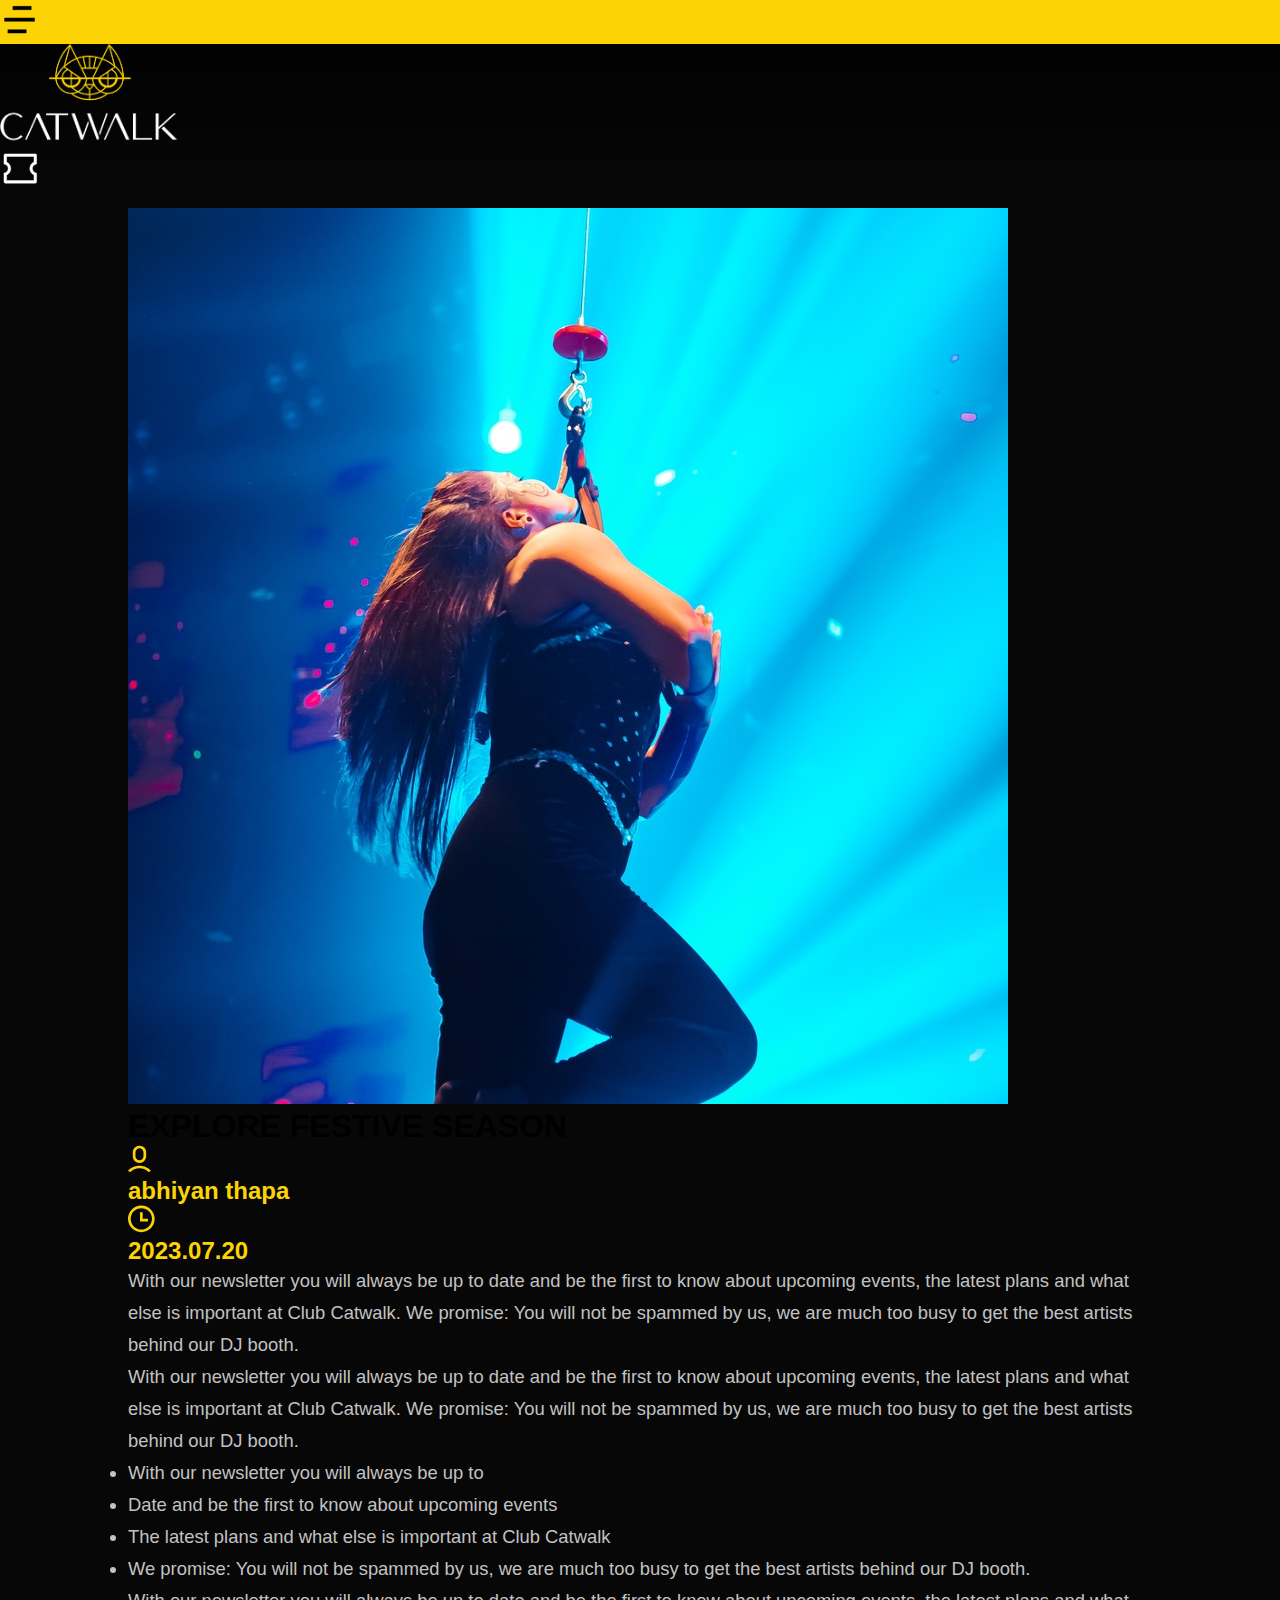
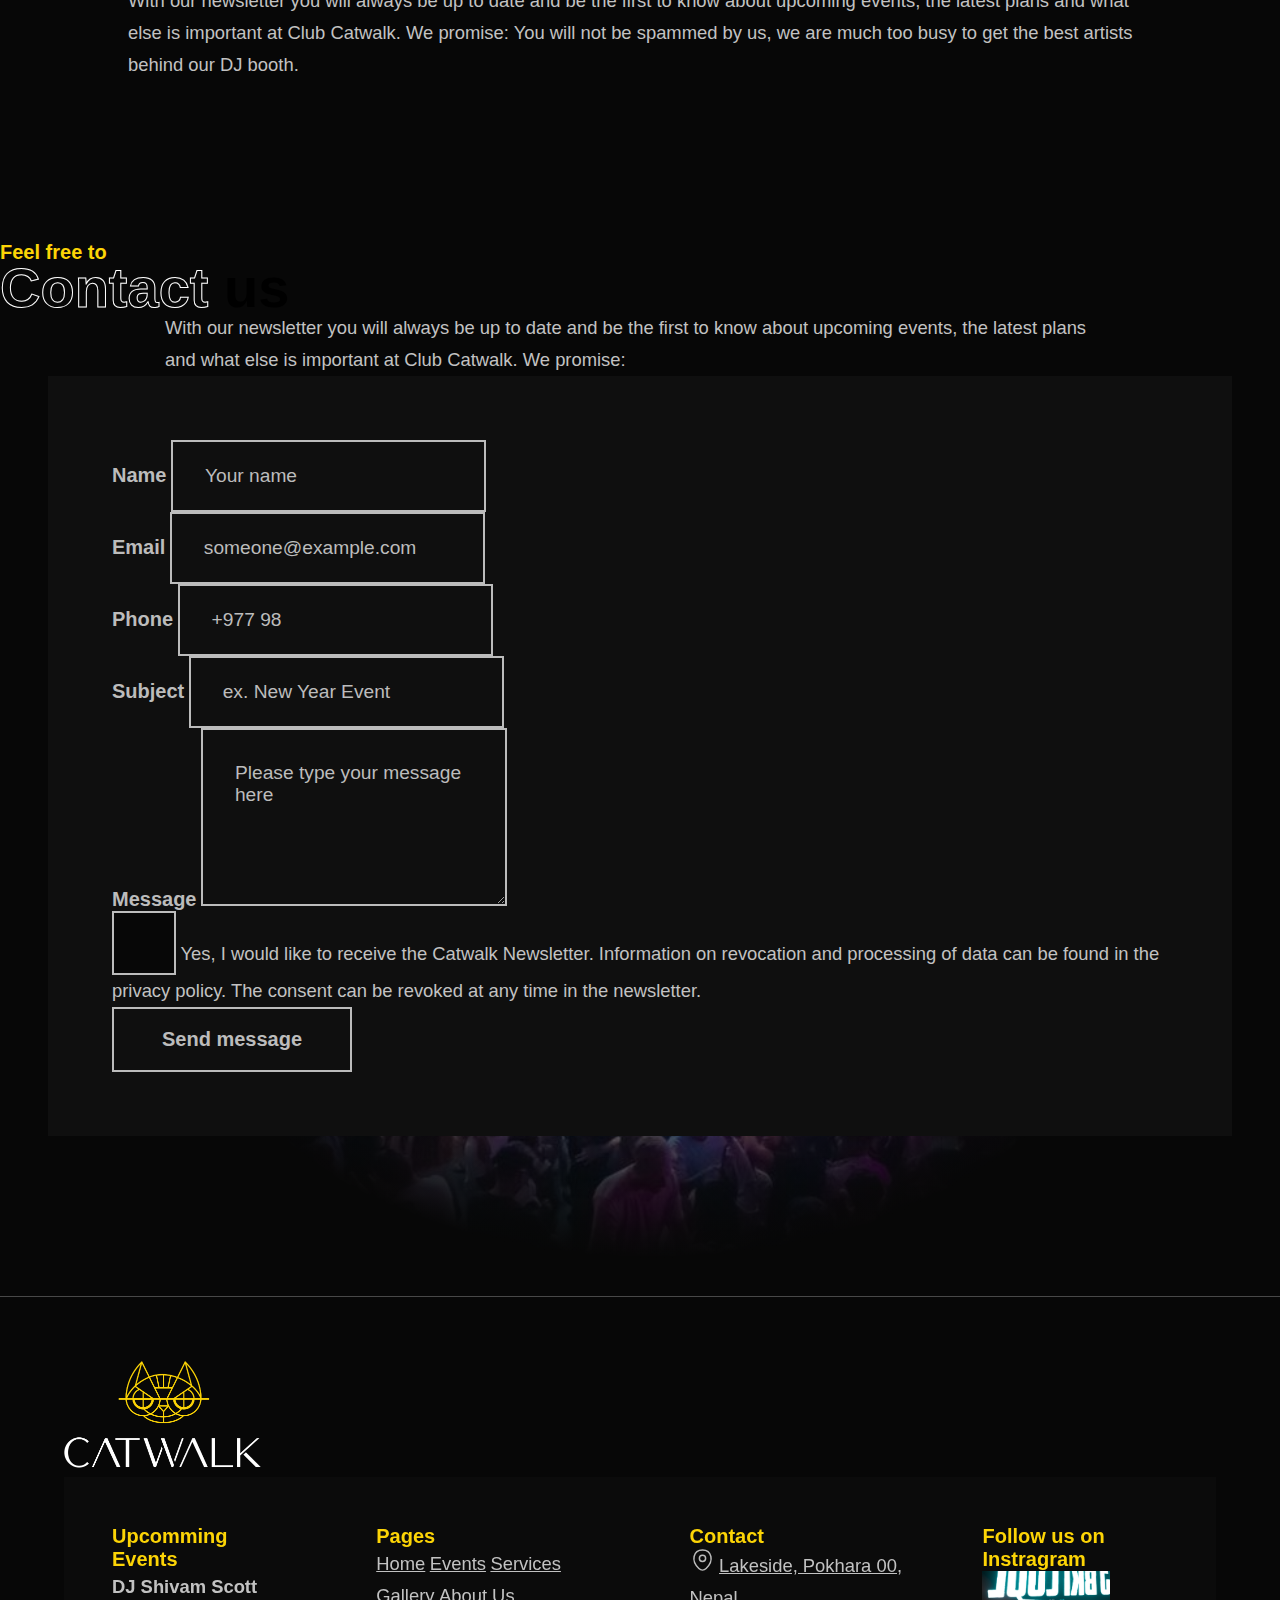
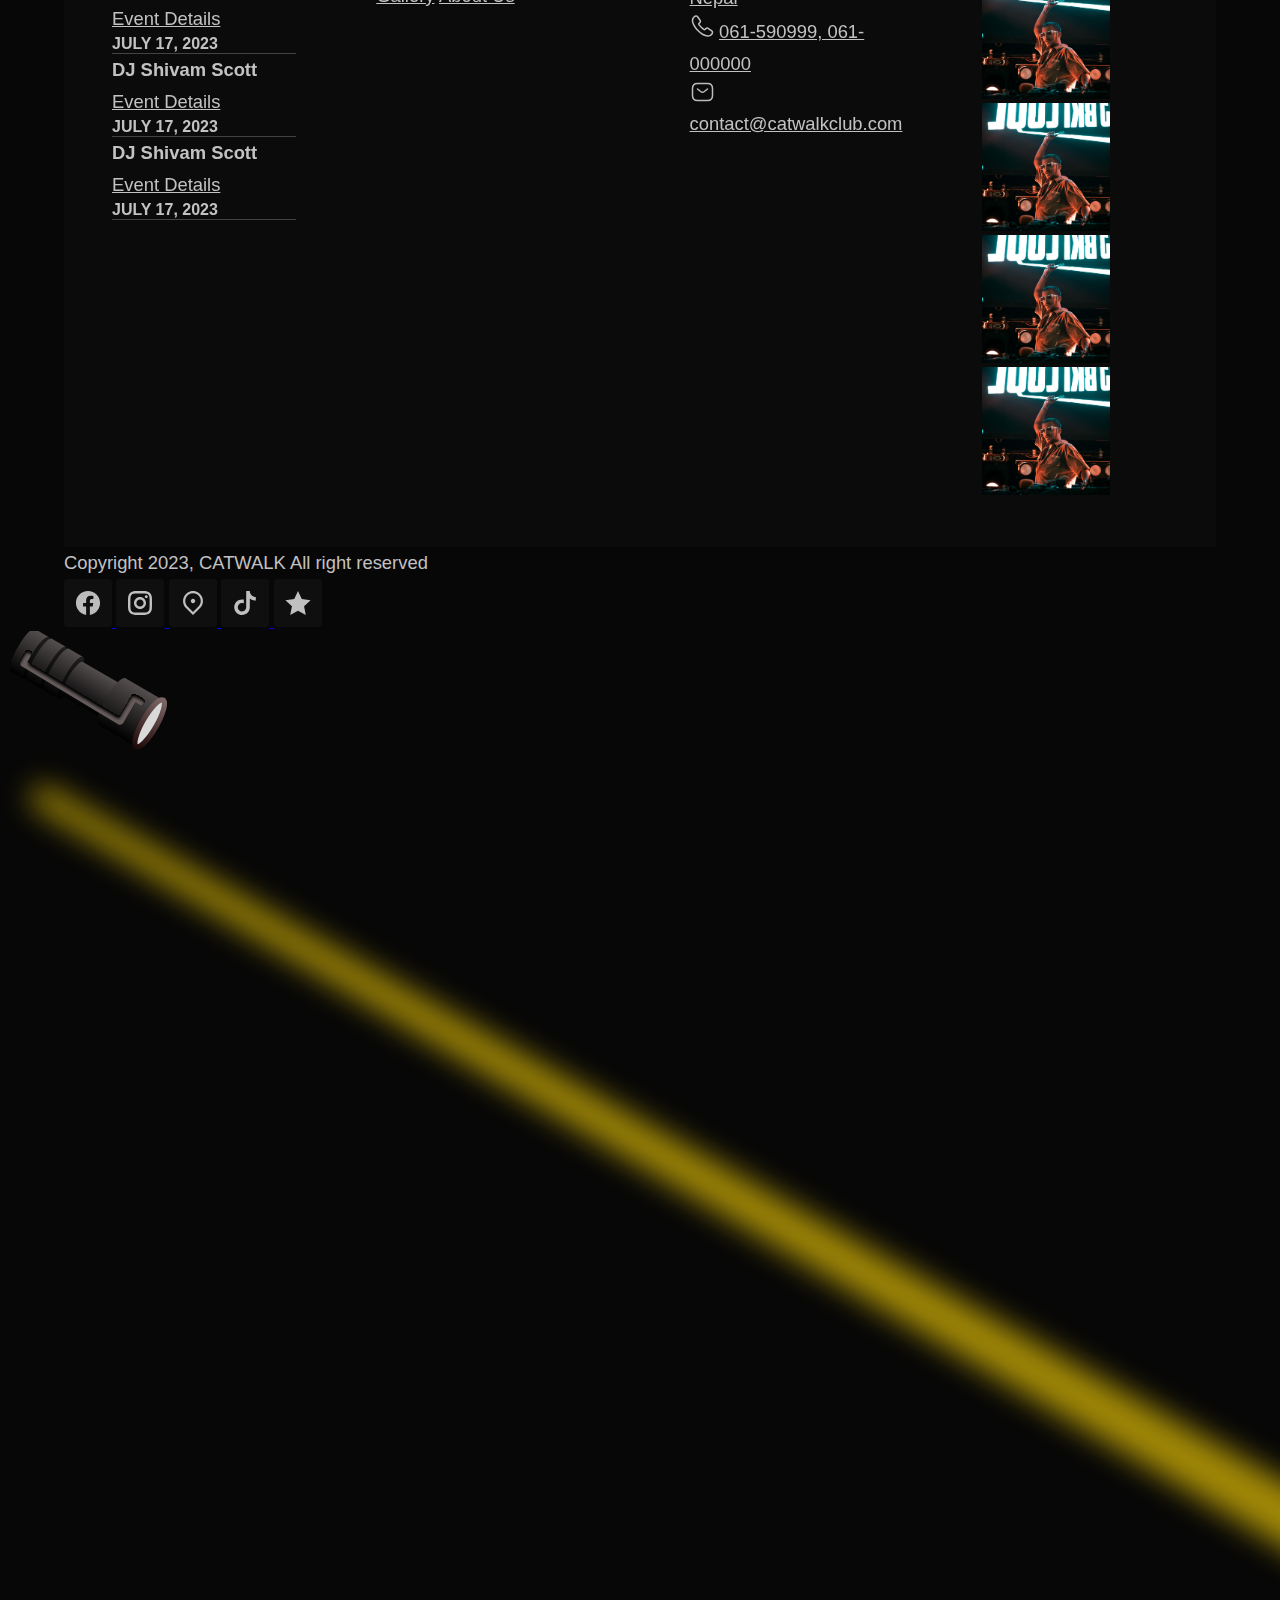
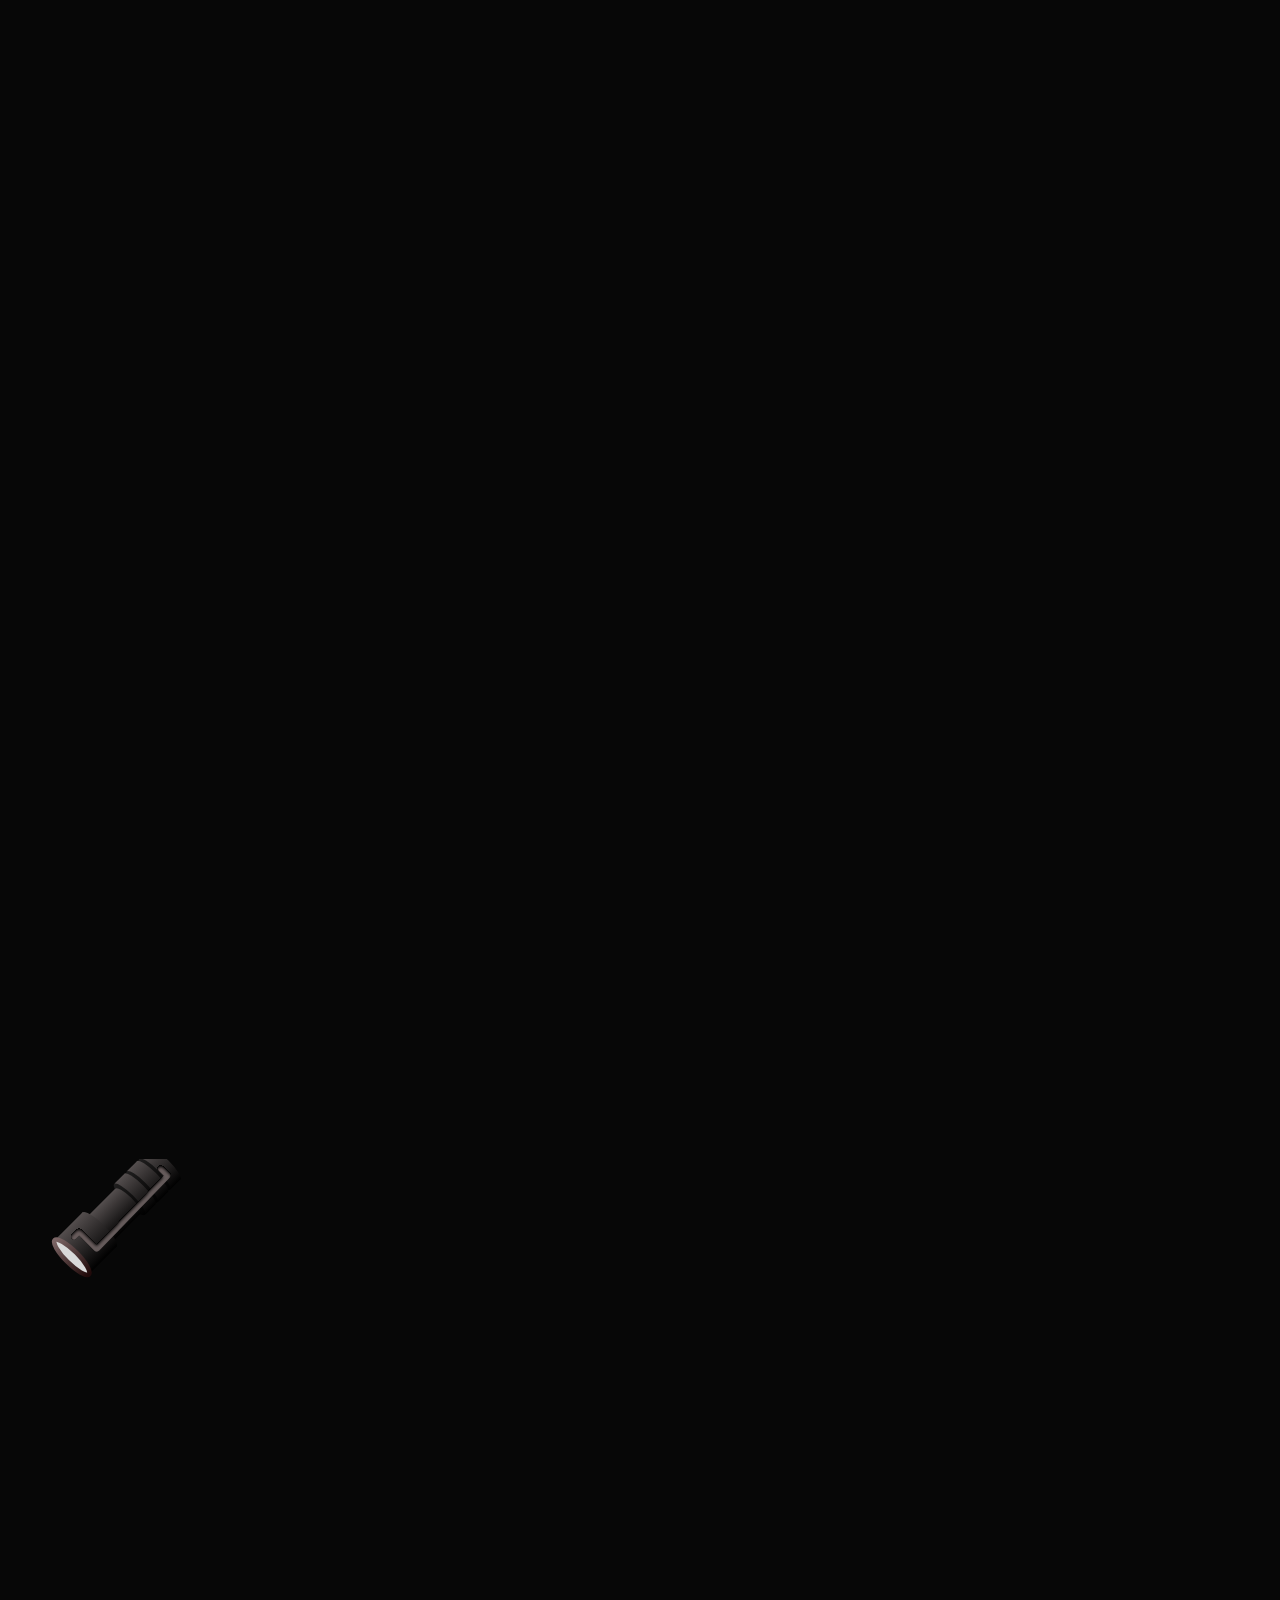
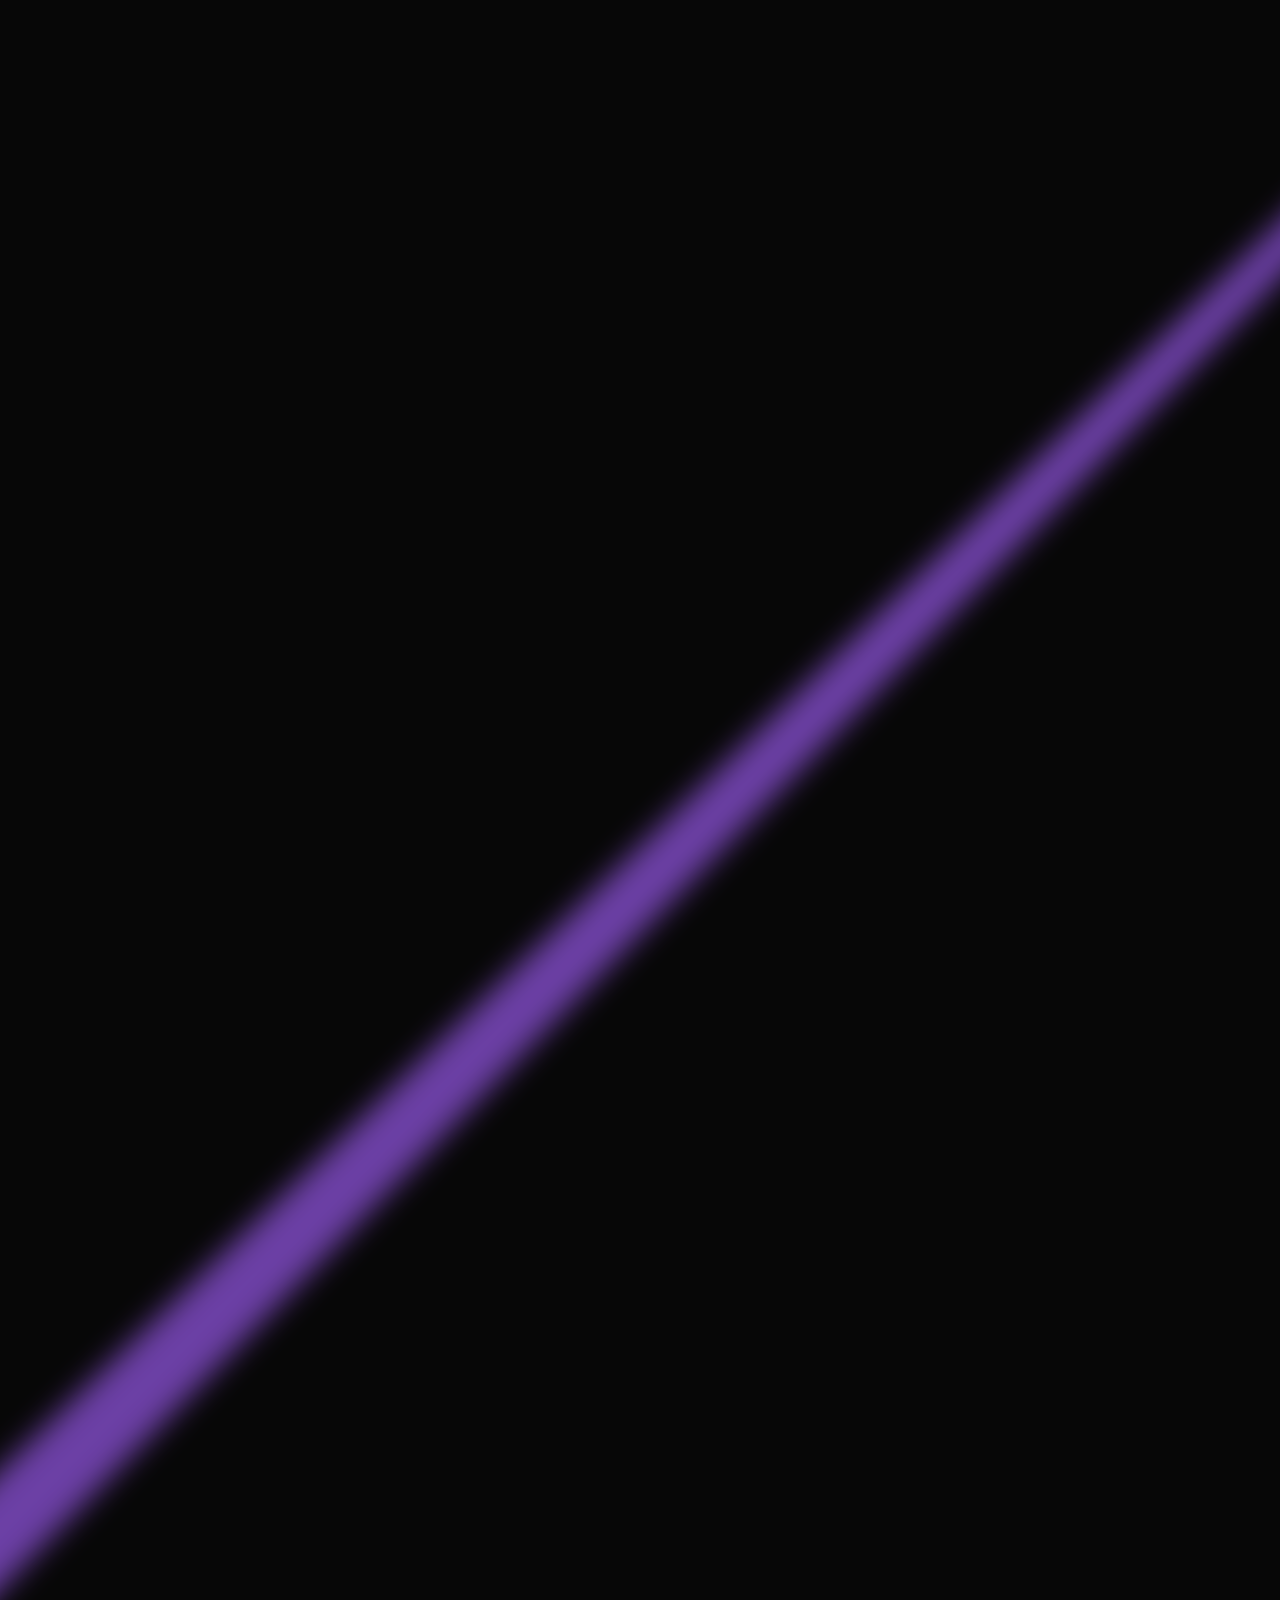
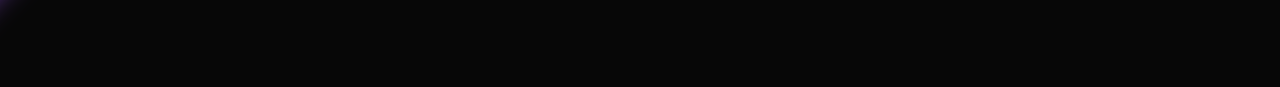
<file: newsdetails.html>
<!DOCTYPE html>
<html lang="en">

<head>
    <title>Catwalk-NightClub</title>
    <link rel="icon" type="image/x-icon" href="assets/images/favicon.png">
    <!-- Required meta tags -->
    <meta charset="utf-8" />
    <meta name="viewport" content="width=device-width, initial-scale=1, shrink-to-fit=no" />
    <!-- External css -->
    <link rel="stylesheet" href="assets/css/style.css" />
    <link rel="stylesheet" href="assets/css/newsdetails.css" />
    <link rel="stylesheet" href="assets/css/event.css" />
    <link rel="stylesheet" href="assets/css/eventdetails.css" />
    <link rel="stylesheet" href="assets/css/contact.css" />
    <!-- Excon font -->
    <link href="https://api.fontshare.com/v2/css?f[]=excon@400,900,700,500,300&display=swap" rel="stylesheet" />
    <!-- Bootstrap CSS v5.2.1 -->
    <link href="https://cdn.jsdelivr.net/npm/bootstrap@5.2.1/dist/css/bootstrap.min.css" rel="stylesheet"
        integrity="sha384-iYQeCzEYFbKjA/T2uDLTpkwGzCiq6soy8tYaI1GyVh/UjpbCx/TYkiZhlZB6+fzT" crossorigin="anonymous" />

</head>

<body>
    <header>
        <div
            class="navbar position-absolute w-100 d-flex justify-content-between align-items-center px-4 px-lg-5 px-xl-5 py-2">
            <div class="pointer bar">
                <svg viewBox="0 0 44 44" fill="none" xmlns="http://www.w3.org/2000/svg">
                    <path
                        d="M28.8333 32.6667V36.3333H8.66667V32.6667H28.8333ZM38 19.8333V23.5H5V19.8333H38ZM34.3333 7V10.6667H14.1667V7H34.3333Z"
                        fill="currentColor" stroke="currentColor" stroke-width="0.5" />
                </svg>
            </div>
            <div class="logo">
                <a href="index.html"> <img src="assets/images/logo.png" /></a>
            </div>
            <a href="#" class="pointer ticket">
                <svg viewBox="0 0 44 44" fill="none" xmlns="http://www.w3.org/2000/svg">
                    <path
                        d="M37.4 8.66653L37.3999 8.26667H37H7.66667H7.26667V8.66667V14.108V14.351L7.48234 14.463L7.7646 14.6096C8.94623 15.2554 9.94188 16.1944 10.6558 17.3362C11.3697 18.4779 11.7778 19.7841 11.8411 21.1291L11.85 21.5065C11.8494 22.9148 11.4698 24.2971 10.7511 25.5083C10.0323 26.7196 9.0007 27.7151 7.76463 28.3904L7.48234 28.537L7.26667 28.649V28.892V34.3333V34.7333H7.66667H37H37.4V34.3333V28.8902V28.6458L37.1825 28.5342L36.9011 28.3899C35.7198 27.7445 34.7242 26.8061 34.0102 25.6648C33.2964 24.5239 32.8879 23.2187 32.8239 21.8745L32.8185 21.4972C32.8195 18.5274 34.4693 15.9424 36.9048 14.6109C36.9057 14.6104 36.9067 14.6099 36.9076 14.6094L37.1879 14.4621L37.4019 14.3496L37.4018 14.1079L37.4 8.66653ZM38.8333 5.4C39.2135 5.4 39.5781 5.55101 39.8469 5.81981C40.1157 6.08861 40.2667 6.45319 40.2667 6.83333V16.5327C39.0914 16.6273 37.9827 17.1364 37.1429 17.9763C36.2084 18.9108 35.6833 20.1783 35.6833 21.5C35.6833 22.8217 36.2084 24.0892 37.1429 25.0237C37.9827 25.8636 39.0914 26.3727 40.2667 26.4673V36.1667C40.2667 36.5468 40.1157 36.9114 39.8469 37.1802C39.5781 37.449 39.2135 37.6 38.8333 37.6H5.83333C5.45319 37.6 5.08861 37.449 4.81981 37.1802C4.55101 36.9114 4.4 36.5468 4.4 36.1667V26.4673C5.57524 26.3727 6.68394 25.8636 7.52375 25.0237C8.45831 24.0892 8.98333 22.8217 8.98333 21.5C8.98333 20.1783 8.45831 18.9108 7.52375 17.9763C6.68394 17.1364 5.57524 16.6273 4.4 16.5327V6.83333C4.4 6.45319 4.55101 6.08862 4.81981 5.81981C5.08862 5.55101 5.45319 5.4 5.83333 5.4H38.8333Z"
                        fill="currentColor" stroke="currentColor" stroke-width="0.5" />
                </svg>
            </a>
        </div>
        <div class="slide-down w-100 dark">
            <div class="ham-contents position-relative">
                <div class="close pointer px-4 px-lg-5 px-xl-5 pb-4 pb-lg-2 pb-xl-2">
                    <svg viewBox="0 0 44 44" fill="none" xmlns="http://www.w3.org/2000/svg">
                        <path
                            d="M21.6655 19.075L30.7405 10L33.3347 12.5942L24.2597 21.6692L33.3347 30.7442L30.7405 33.3365L21.6655 24.2615L12.5905 33.3365L10 30.7423L19.075 21.6673L10 12.5923L12.5905 10.0037L21.6655 19.0787V19.075Z"
                            fill="white" />
                    </svg>
                </div>
                <div class="overlay text-center">
                    <div class="center">
                        <img src="assets/images/hashtag.svg" class="rotate" />
                        <img src="assets/images/hashtext.svg" class="hashtext" />
                    </div>
                </div>
                <div class="nav-links d-flex flex-column align-items-center justify-content-between gap3">
                    <a href="events.html"
                        class="text-decoration-none text-uppercase small-bold text-white pointer">Upcomming
                        events</a>
                    <a href="#" class="text-decoration-none text-uppercase small-bold text-white pointer">Our
                        Services</a>
                    <a href="news.html" class="text-decoration-none text-uppercase small-bold text-white pointer">Blogs
                        &
                        News</a>
                    <a href="galleries.html"
                        class="text-decoration-none text-uppercase small-bold text-white pointer">Gallery</a>
                    <a href="contact.html"
                        class="text-decoration-none text-uppercase small-bold text-white pointer">About Us</a>
                    <a href="#" class="text-decoration-none text-uppercase small-bold text-white pointer">Contact</a>
                </div>
                <div class="end-content d-flex flex-column align-items-center gap2">
                    <p class="text-center small-bold yellow text-uppercase mb-0">Follow us on</p>
                    <div class="social-icons d-flex justify-content-center gap2">
                        <a href="#"> <svg viewBox="0 0 64 64" fill="none" xmlns="http://www.w3.org/2000/svg">
                                <rect width="64" height="64" rx="4" fill="#0F0F0F" />
                                <path
                                    d="M32.0008 16C23.1098 16 15.9026 23.2072 15.9026 32.0982C15.9026 40.1328 21.7897 46.7926 29.4862 48V36.7522H25.3973V32.0982H29.4862V28.5518C29.4862 24.5176 31.8881 22.2896 35.5665 22.2896C37.3277 22.2896 39.1693 22.6035 39.1693 22.6035V26.5636H37.1409C35.1399 26.5636 34.5169 27.8048 34.5169 29.0782V32.0982H38.981L38.2678 36.7506H34.5169V48C42.2103 46.7926 48.0974 40.1328 48.0974 32.0982C48.0974 23.2072 40.8918 16 32.0008 16Z"
                                    fill="white" fill-opacity="0.72" />
                            </svg>
                        </a>
                        <a href="#">
                            <svg viewBox="0 0 64 64" fill="none" xmlns="http://www.w3.org/2000/svg">
                                <rect width="64" height="64" rx="4" fill="#0F0F0F" />
                                <path
                                    d="M38.4004 25.9927V37.6016C38.3999 39.7618 37.7268 41.8683 36.4745 43.6285C35.2223 45.3887 33.453 46.7153 31.4124 47.4242C29.3717 48.133 27.161 48.1888 25.0872 47.5839C23.0134 46.979 21.1794 45.7434 19.8399 44.0486C18.5004 42.3538 17.7218 40.284 17.6123 38.1266C17.5027 35.9691 18.0677 33.8311 19.2287 32.0094C20.3897 30.1877 22.0891 28.7727 24.091 27.9609C26.0929 27.1491 28.2979 26.9807 30.3998 27.4792V32.5404C29.3034 32.0203 28.0678 31.8705 26.8789 32.1133C25.69 32.3561 24.6121 32.9785 23.8075 33.8869C23.0029 34.7952 22.515 35.9403 22.4174 37.1498C22.3198 38.3593 22.6176 39.5678 23.2661 40.5935C23.9146 41.6191 24.8787 42.4063 26.0133 42.8367C27.1479 43.2671 28.3915 43.3173 29.5571 42.9799C30.7227 42.6424 31.7472 41.9355 32.4763 40.9655C33.2054 39.9956 33.5998 38.815 33.6 37.6016V16H38.4004C38.4004 18.1219 39.2433 20.1569 40.7437 21.6573C42.2441 23.1577 44.2791 24.0006 46.401 24.0006V28.8009C43.4918 28.8053 40.6686 27.8144 38.4004 25.9927Z"
                                    fill="#C0C0C0" />
                            </svg>
                        </a>
                        <a href="#">
                            <svg viewBox="0 0 64 64" fill="none" xmlns="http://www.w3.org/2000/svg">
                                <rect width="64" height="64" rx="4" fill="#0F0F0F" />
                                <path
                                    d="M32 27.2C30.727 27.2 29.5061 27.7057 28.6059 28.6059C27.7057 29.5061 27.2 30.727 27.2 32C27.2 33.273 27.7057 34.4939 28.6059 35.3941C29.5061 36.2943 30.727 36.8 32 36.8C33.273 36.8 34.4939 36.2943 35.3941 35.3941C36.2943 34.4939 36.8 33.273 36.8 32C36.8 30.727 36.2943 29.5061 35.3941 28.6059C34.4939 27.7057 33.273 27.2 32 27.2ZM32 24C34.1217 24 36.1566 24.8429 37.6569 26.3431C39.1571 27.8434 40 29.8783 40 32C40 34.1217 39.1571 36.1566 37.6569 37.6569C36.1566 39.1571 34.1217 40 32 40C29.8783 40 27.8434 39.1571 26.3431 37.6569C24.8429 36.1566 24 34.1217 24 32C24 29.8783 24.8429 27.8434 26.3431 26.3431C27.8434 24.8429 29.8783 24 32 24ZM42.4 23.6C42.4 24.1304 42.1893 24.6391 41.8142 25.0142C41.4391 25.3893 40.9304 25.6 40.4 25.6C39.8696 25.6 39.3609 25.3893 38.9858 25.0142C38.6107 24.6391 38.4 24.1304 38.4 23.6C38.4 23.0696 38.6107 22.5609 38.9858 22.1858C39.3609 21.8107 39.8696 21.6 40.4 21.6C40.9304 21.6 41.4391 21.8107 41.8142 22.1858C42.1893 22.5609 42.4 23.0696 42.4 23.6ZM32 19.2C28.0416 19.2 27.3952 19.2112 25.5536 19.2928C24.2992 19.352 23.4576 19.52 22.6768 19.824C22.0234 20.0639 21.4327 20.4484 20.9488 20.9488C20.448 21.4326 20.063 22.0233 19.8224 22.6768C19.5184 23.4608 19.3504 24.3008 19.2928 25.5536C19.2096 27.32 19.1984 27.9376 19.1984 32C19.1984 35.96 19.2096 36.6048 19.2912 38.4464C19.3504 39.6992 19.5184 40.5424 19.8208 41.3216C20.0928 42.0176 20.4128 42.5184 20.944 43.0496C21.4832 43.5872 21.984 43.9088 22.672 44.1744C23.4624 44.48 24.304 44.6496 25.552 44.7072C27.3184 44.7904 27.936 44.8 31.9984 44.8C35.9584 44.8 36.6032 44.7888 38.4448 44.7072C39.696 44.648 40.5376 44.48 41.32 44.1776C41.9728 43.9365 42.5633 43.5522 43.048 43.0528C43.5872 42.5152 43.9088 42.0144 44.1744 41.3248C44.4784 40.5376 44.648 39.696 44.7056 38.4448C44.7888 36.68 44.7984 36.0608 44.7984 32C44.7984 28.0416 44.7872 27.3952 44.7056 25.5536C44.6464 24.3024 44.4768 23.4576 44.1744 22.6768C43.9332 22.024 43.5489 21.4336 43.0496 20.9488C42.566 20.4478 41.9752 20.0627 41.3216 19.8224C40.5376 19.5184 39.696 19.3504 38.4448 19.2928C36.68 19.2096 36.064 19.2 32 19.2ZM32 16C36.3472 16 36.8896 16.016 38.5968 16.096C40.2992 16.176 41.4608 16.4432 42.48 16.84C43.536 17.2464 44.4256 17.7968 45.3152 18.6848C46.1288 19.4846 46.7583 20.4521 47.16 21.52C47.5552 22.5392 47.824 23.7008 47.904 25.4048C47.9792 27.1104 48 27.6528 48 32C48 36.3472 47.984 36.8896 47.904 38.5952C47.824 40.2992 47.5552 41.4592 47.16 42.48C46.7594 43.5484 46.1298 44.5162 45.3152 45.3152C44.5151 46.1285 43.5477 46.758 42.48 47.16C41.4608 47.5552 40.2992 47.824 38.5968 47.904C36.8896 47.9792 36.3472 48 32 48C27.6528 48 27.1104 47.984 25.4032 47.904C23.7008 47.824 22.5408 47.5552 21.52 47.16C20.4517 46.7592 19.484 46.1295 18.6848 45.3152C17.8711 44.5155 17.2415 43.5479 16.84 42.48C16.4432 41.4608 16.176 40.2992 16.096 38.5952C16.0192 36.8896 16 36.3472 16 32C16 27.6528 16.016 27.1104 16.096 25.4048C16.176 23.6992 16.4432 22.5408 16.84 21.52C17.2404 20.4515 17.8701 19.4837 18.6848 18.6848C19.4843 17.8708 20.4519 17.2412 21.52 16.84C22.5392 16.4432 23.6992 16.176 25.4032 16.096C27.1104 16.0208 27.6528 16 32 16Z"
                                    fill="#C0C0C0" />
                            </svg>
                        </a>
                        <a href="#">
                            <svg viewBox="0 0 64 64" fill="none" xmlns="http://www.w3.org/2000/svg">
                                <rect width="64" height="64" rx="4" fill="#0F0F0F" />
                                <path
                                    d="M32 48L22.6273 38.6274C20.7736 36.7736 19.5112 34.4118 18.9998 31.8407C18.4884 29.2695 18.7509 26.6044 19.7541 24.1824C20.7573 21.7604 22.4562 19.6903 24.636 18.2338C26.8157 16.7774 29.3784 16 32 16C34.6215 16 37.1842 16.7774 39.3639 18.2338C41.5437 19.6903 43.2426 21.7604 44.2458 24.1824C45.249 26.6044 45.5115 29.2695 45.0001 31.8407C44.4887 34.4118 43.2263 36.7736 41.3726 38.6274L32 48ZM39.2901 36.5449C40.7318 35.1031 41.7136 33.2661 42.1113 31.2663C42.509 29.2665 42.3047 27.1937 41.5244 25.31C40.7441 23.4263 39.4227 21.8163 37.7274 20.6835C36.0321 19.5508 34.0389 18.9461 32 18.9461C29.961 18.9461 27.9679 19.5508 26.2725 20.6835C24.5772 21.8163 23.2558 23.4263 22.4755 25.31C21.6952 27.1937 21.491 29.2665 21.8887 31.2663C22.2864 33.2661 23.2681 35.1031 24.7098 36.5449L32 43.835L39.2901 36.5449ZM32 32.2002C31.2188 32.2002 30.4696 31.8899 29.9172 31.3375C29.3648 30.7851 29.0544 30.0359 29.0544 29.2547C29.0544 28.4735 29.3648 27.7243 29.9172 27.1719C30.4696 26.6195 31.2188 26.3092 32 26.3092C32.7812 26.3092 33.5304 26.6195 34.0828 27.1719C34.6351 27.7243 34.9455 28.4735 34.9455 29.2547C34.9455 30.0359 34.6351 30.7851 34.0828 31.3375C33.5304 31.8899 32.7812 32.2002 32 32.2002Z"
                                    fill="#C0C0C0" />
                            </svg>
                        </a>
                        <a href="#">
                            <svg viewBox="0 0 64 64" fill="none" xmlns="http://www.w3.org/2000/svg">
                                <rect width="64" height="64" rx="4" fill="#0F0F0F" />
                                <path
                                    d="M32 42.1802L21.6031 48L23.9249 36.3132L15.1775 28.2233L27.0102 26.82L32 16L36.9899 26.82L48.8226 28.2233L40.0752 36.3132L42.3969 48L32 42.1802Z"
                                    fill="#C0C0C0" />
                            </svg>

                        </a>

                    </div>
                </div>
            </div>
        </div>
    </header>
    <main class="dark">
        <!-- news section -->
        <div class="news list">
            <div class="news-details px-3 px-lg-0 px-xl-0">
                <div class="row px-4 px-lg-5 px-xl-5">
                    <div class="col-12 col-lg-5 col-xl-5">
                        <img src="assets/images/gallery1.png" class="w-100">
                    </div>
                    <div class="col-12 col-lg-7 col-xl-7 right-content d-flex flex-column gap2 px-0 px-lg-4 px-xl-4">
                        <div class="title text-uppercase text-white d-flex flex-column gap2">
                            <h5 class="text-white mid-title">EXPLORE FESTIVE SEASON</h5>
                            <div class="author-details d-flex gap2">
                                <div class="name d-flex gap-3 align-items-center">
                                    <svg width="23" height="28" viewBox="0 0 23 28" fill="none"
                                        xmlns="http://www.w3.org/2000/svg">
                                        <path
                                            d="M11.4733 20.6667C16.3573 20.6667 20.628 22.7667 22.9507 25.9001L20.4947 27.0614C18.604 24.8214 15.2707 23.3334 11.4747 23.3334C7.67733 23.3334 4.34533 24.8214 2.45467 27.0614L0 25.8987C2.32267 22.7654 6.592 20.6667 11.4733 20.6667ZM11.4733 0.666748C13.2414 0.666748 14.9371 1.36913 16.1874 2.61937C17.4376 3.86961 18.14 5.5653 18.14 7.33342V11.3334C18.1399 13.0511 17.4768 14.7026 16.2889 15.9433C15.1011 17.1841 13.4801 17.9185 11.764 17.9934L11.4733 18.0001C9.70522 18.0001 8.00953 17.2977 6.75929 16.0475C5.50905 14.7972 4.80667 13.1015 4.80667 11.3334V7.33342C4.80677 5.61546 5.47006 3.96387 6.65821 2.72305C7.84637 1.48222 9.46767 0.747974 11.184 0.673415L11.4747 0.666748H11.4733ZM11.4733 3.33341C10.4533 3.3337 9.47188 3.72367 8.72983 4.42358C7.98779 5.12349 7.54118 6.08045 7.48133 7.09875L7.47467 7.33342V11.3334C7.47366 12.3746 7.87869 13.3752 8.6037 14.1225C9.3287 14.8698 10.3165 15.305 11.3573 15.3355C12.398 15.3661 13.4097 14.9896 14.1773 14.2861C14.9449 13.5826 15.4079 12.6076 15.468 11.5681L15.4733 11.3334V7.33342C15.4733 6.27255 15.0519 5.25513 14.3018 4.50499C13.5516 3.75484 12.5342 3.33341 11.4733 3.33341Z"
                                            fill="#FCD406" />
                                    </svg>
                                    <p class="author-title yellow text-uppercase mb-0">abhiyan thapa</p>
                                </div>
                                <div class="time d-flex gap-3 align-items-center">
                                    <svg width="28" height="28" viewBox="0 0 28 28" fill="none"
                                        xmlns="http://www.w3.org/2000/svg">
                                        <path
                                            d="M13.3333 27.1667C5.96933 27.1667 0 21.1973 0 13.8333C0 6.46933 5.96933 0.5 13.3333 0.5C20.6973 0.5 26.6667 6.46933 26.6667 13.8333C26.6667 21.1973 20.6973 27.1667 13.3333 27.1667ZM13.3333 24.5C16.1623 24.5 18.8754 23.3762 20.8758 21.3758C22.8762 19.3754 24 16.6623 24 13.8333C24 11.0044 22.8762 8.29125 20.8758 6.29086C18.8754 4.29047 16.1623 3.16667 13.3333 3.16667C10.5044 3.16667 7.79125 4.29047 5.79086 6.29086C3.79047 8.29125 2.66667 11.0044 2.66667 13.8333C2.66667 16.6623 3.79047 19.3754 5.79086 21.3758C7.79125 23.3762 10.5044 24.5 13.3333 24.5ZM14.6667 13.8333H20V16.5H12V7.16667H14.6667V13.8333Z"
                                            fill="#FCD406" />
                                    </svg>
                                    <p class="author-title yellow mb-0">2023.07.20</p>
                                </div>
                            </div>
                        </div>
                        <div class="details d-flex flex-column gap-3">
                            <p class="paragraph thin-grey mb-0">
                                With our newsletter you will always be up to date and be the first to know about
                                upcoming events, the latest plans and what else is important at Club Catwalk. We
                                promise: You will not be spammed by us, we are much too busy to get the best artists
                                behind our DJ booth.
                            </p>
                            <div class="points">
                                <p class="paragraph thin-grey mb-0">
                                    With our newsletter you will always be up to date and be the first to know about
                                    upcoming events, the latest plans and what else is important at Club Catwalk. We
                                    promise: You will not be spammed by us, we are much too busy to get the best artists
                                    behind our DJ booth.
                                </p>
                                <ul class="px-4">
                                    <li class="paragraph thin-grey"> With our newsletter you will always be up
                                        to</li>
                                    <li class="paragraph thin-grey"> Date and be the first to know about upcoming events
                                    </li>
                                    <li class="paragraph thin-grey">The latest plans and what else is important at Club
                                        Catwalk</li>
                                    <li class="paragraph thin-grey">We promise: You will not be spammed by us, we are
                                        much too busy to get the best
                                        artists behind our DJ booth.</li>
                                </ul>
                            </div>
                            <p class="paragraph thin-grey mb-0">
                                With our newsletter you will always be up to date and be the first to know about
                                upcoming events, the latest plans and what else is important at Club Catwalk. We
                                promise: You will not be spammed by us, we are much too busy to get the best artists
                                behind our DJ booth.
                            </p>
                        </div>
                    </div>
                </div>
            </div>

        </div>
        <!-- news section -->
        <!-- contact section -->
        <div class="contact">
            <div class="contact-contents d-flex flex-column align-items-center justify-content-center gap4">
                <div class="contact-title d-flex flex-column gap2">
                    <div class="title d-flex flex-column gap-1 gap-md-2 gap-lg-2 gap-xl-2 text-center text-white">
                        <h5 class="yellow text-uppercase extra-sm-title">Feel free to</h5>
                        <h2 class="large-title text-uppercase px-3 px-md-0 px-lg-0 px-xl-0">
                            <span class="stroke">Contact</span> us
                        </h2>
                    </div>
                    <p class="paragraph text-center thin-grey px-4 px-md-0 px-lg-0 px-xl-0">
                        With our newsletter you will always be up to date and be the first to know about upcoming
                        events, the latest plans and what else is important at Club Catwalk. We promise:
                    </p>
                </div>
                <div class="contact-form">
                    <form class="d-flex flex-column" id="contactForm">
                        <div class="row d-flex flex-column flex-lg-row flex-xl-row gap2">
                            <div class="col form-group">
                                <label for="name" class="form-label small-text text-uppercase">Name</label>
                                <input type="text" class="form-control rounded-0" name="name" id="name"
                                    placeholder="Your name">
                            </div>
                            <div class="col form-group">
                                <label for="email" class="form-label small-text text-uppercase">Email</label>
                                <input type="text" class="form-control rounded-0" name="email" id="email"
                                    placeholder="someone@example.com">
                            </div>
                        </div>
                        <div class="row d-flex flex-column flex-lg-row flex-xl-row gap2">
                            <div class="col form-group">
                                <label for="phone" class="form-label small-text text-uppercase">Phone</label>
                                <input type="text" class="form-control rounded-0" name="phone" id="phone"
                                    placeholder="+977 98">
                            </div>
                            <div class="col form-group">
                                <label for="subject" class="form-label small-text text-uppercase">Subject</label>
                                <input type="text" class="form-control rounded-0" name="subject" id="subject"
                                    placeholder="ex. New Year Event">
                            </div>
                        </div>
                        <div class="form-group text-area w-100">
                            <label for="message" class="form-label small-text text-uppercase">Message</label>
                            <textarea class="w-100" id="message" rows="5"
                                placeholder="Please type your message here"></textarea>
                        </div>
                        <div class="form-group p-0 d-flex flex-column flex-lg-row flex-xl-row gap-3">
                            <input class="check" type="checkbox" value="" id="checkbox">
                            <span class="paragraph thin-grey p-0" for="defaultCheck1">
                                Yes, I would like to receive the Catwalk Newsletter. Information on revocation and
                                processing of data can be found in the privacy policy. The consent can be revoked at
                                any time in the newsletter.
                            </span>
                        </div>
                        <button type="submit" class="submit w-100 text-uppercase small-text">Send message</button>
                    </form>
                </div>
            </div>
        </div>
        <!-- contact section -->
    </main>
    <footer class="dark position-relative">
        <div class="footer-contents d-flex align-items-center justify-content-center flex-column gap4">
            <img src="assets/images/logo.png" class="footer-logo" />
            <div class="main-contents d-flex flex-column align-items-center gap4">
                <div class="footer-card">
                    <div class="card-contents flex-wrap">
                        <div class="events d-flex flex-column align-items-start gap3">
                            <p class="text-center extra-sm-title yellow text-uppercase mb-0">Upcomming Events</p>
                            <div class="event-links d-flex flex-column">
                                <div class="links d-flex flex-column align-items-center">
                                    <div class="details d-flex gap4 align-items-center">
                                        <p class="event-title paragraph text-uppercase thin-grey d-flex flex-column">
                                            DJ Shivam Scott
                                            <span class="event-link mt-3">
                                                <a href="#" class="yellow">Event Details</a>
                                            </span>
                                        </p>
                                        <p class="small-bold thin-grey">
                                            JULY 17, 2023
                                        </p>
                                    </div>
                                </div>
                                <div class="links d-flex flex-column align-items-center">
                                    <div class="details d-flex gap4 align-items-center">
                                        <p class="event-title paragraph text-uppercase thin-grey d-flex flex-column">
                                            DJ Shivam Scott
                                            <span class="event-link mt-3">
                                                <a href="#" class="yellow">Event Details</a>
                                            </span>
                                        </p>
                                        <p class="small-bold thin-grey">
                                            JULY 17, 2023
                                        </p>
                                    </div>
                                </div>
                                <div class="links d-flex flex-column align-items-center">
                                    <div class="details d-flex gap4 align-items-center">
                                        <p class="event-title paragraph text-uppercase thin-grey d-flex flex-column">
                                            DJ Shivam Scott
                                            <span class="event-link mt-3">
                                                <a href="#" class="yellow">Event Details</a>
                                            </span>
                                        </p>
                                        <p class="small-bold thin-grey">
                                            JULY 17, 2023
                                        </p>
                                    </div>
                                </div>
                            </div>
                        </div>
                        <div class="nav-links d-flex flex-column align-items-start gap3">
                            <p class="text-center extra-sm-title yellow text-uppercase mb-0">Pages</p>
                            <div class="row links d-flex flex-row flex-lg-column flex-xl-column align-items-start">
                                <a href="#"
                                    class="col-12 col-sm-4 col-md-4 col-lg-12 col-xl-12 paragraph thin-grey text-decoration-none">Home</a>
                                <a href="#"
                                    class="col-12 col-sm-4 col-md-4 col-lg-12 col-xl-12 paragraph thin-grey text-decoration-none">Events</a>
                                <a href="#"
                                    class="col-12 col-sm-4 col-md-4 col-lg-12 col-xl-12 paragraph thin-grey text-decoration-none">Services</a>
                                <a href="#"
                                    class="col-12 col-sm-4 col-md-4 col-lg-12 col-xl-12 paragraph thin-grey text-decoration-none">Gallery</a>
                                <a href="#"
                                    class="col-12 col-sm-4 col-md-4 col-lg-12 col-xl-12 paragraph thin-grey text-decoration-none">About
                                    Us</a>
                            </div>
                        </div>
                        <div class="contact-info d-flex flex-column align-items-start gap3">
                            <p class="text-center extra-sm-title mb-0 yellow text-uppercase">Contact</p>
                            <div class="info d-flex flex-column align-items-center">
                                <div class="location d-flex flex-row align-items-center gap-3">
                                    <svg xmlns="http://www.w3.org/2000/svg" width="25" height="24" viewBox="0 0 25 24"
                                        fill="none">
                                        <path
                                            d="M12.5 13.4299C14.2231 13.4299 15.62 12.0331 15.62 10.3099C15.62 8.58681 14.2231 7.18994 12.5 7.18994C10.7769 7.18994 9.38 8.58681 9.38 10.3099C9.38 12.0331 10.7769 13.4299 12.5 13.4299Z"
                                            stroke="#BCBCBC" stroke-width="1.5" />
                                        <path
                                            d="M4.12001 8.49C6.09001 -0.169998 18.92 -0.159997 20.88 8.5C22.03 13.58 18.87 17.88 16.1 20.54C14.09 22.48 10.91 22.48 8.89001 20.54C6.13001 17.88 2.97001 13.57 4.12001 8.49Z"
                                            stroke="#BCBCBC" stroke-width="1.5" />
                                    </svg>
                                    <a href="#" class="text-decoration-none paragraph thin-grey mb-0">Lakeside, Pokhara
                                        00,
                                        Nepal</a>
                                </div>
                                <div class="phone d-flex flex-row align-items-center gap-3">
                                    <svg xmlns="http://www.w3.org/2000/svg" width="25" height="24" viewBox="0 0 25 24"
                                        fill="none">
                                        <path
                                            d="M22.47 18.33C22.47 18.69 22.39 19.06 22.22 19.42C22.05 19.78 21.83 20.12 21.54 20.44C21.05 20.98 20.51 21.37 19.9 21.62C19.3 21.87 18.65 22 17.95 22C16.93 22 15.84 21.76 14.69 21.27C13.54 20.78 12.39 20.12 11.25 19.29C10.1 18.45 9.01 17.52 7.97 16.49C6.94 15.45 6.01 14.36 5.18 13.22C4.36 12.08 3.7 10.94 3.22 9.81C2.74 8.67 2.5 7.58 2.5 6.54C2.5 5.86 2.62 5.21 2.86 4.61C3.1 4 3.48 3.44 4.01 2.94C4.65 2.31 5.35 2 6.09 2C6.37 2 6.65 2.06 6.9 2.18C7.16 2.3 7.39 2.48 7.57 2.74L9.89 6.01C10.07 6.26 10.2 6.49 10.29 6.71C10.38 6.92 10.43 7.13 10.43 7.32C10.43 7.56 10.36 7.8 10.22 8.03C10.09 8.26 9.9 8.5 9.66 8.74L8.9 9.53C8.79 9.64 8.74 9.77 8.74 9.93C8.74 10.01 8.75 10.08 8.77 10.16C8.8 10.24 8.83 10.3 8.85 10.36C9.03 10.69 9.34 11.12 9.78 11.64C10.23 12.16 10.71 12.69 11.23 13.22C11.77 13.75 12.29 14.24 12.82 14.69C13.34 15.13 13.77 15.43 14.11 15.61C14.16 15.63 14.22 15.66 14.29 15.69C14.37 15.72 14.45 15.73 14.54 15.73C14.71 15.73 14.84 15.67 14.95 15.56L15.71 14.81C15.96 14.56 16.2 14.37 16.43 14.25C16.66 14.11 16.89 14.04 17.14 14.04C17.33 14.04 17.53 14.08 17.75 14.17C17.97 14.26 18.2 14.39 18.45 14.56L21.76 16.91C22.02 17.09 22.2 17.3 22.31 17.55C22.41 17.8 22.47 18.05 22.47 18.33Z"
                                            stroke="#C0C0C0" stroke-width="1.5" stroke-miterlimit="10" />
                                    </svg>
                                    <a href="#" class="text-decoration-none paragraph thin-grey mb-0">061-590999,
                                        061-000000</a>
                                </div>
                                <div class="email d-flex flex-row align-items-center gap-3">
                                    <svg xmlns="http://www.w3.org/2000/svg" width="25" height="24" viewBox="0 0 25 24"
                                        fill="none">
                                        <path
                                            d="M17.5 20.5H7.5C4.5 20.5 2.5 19 2.5 15.5V8.5C2.5 5 4.5 3.5 7.5 3.5H17.5C20.5 3.5 22.5 5 22.5 8.5V15.5C22.5 19 20.5 20.5 17.5 20.5Z"
                                            stroke="#BCBCBC" stroke-width="1.5" stroke-miterlimit="10"
                                            stroke-linecap="round" stroke-linejoin="round" />
                                        <path d="M17.5 9L14.37 11.5C13.34 12.32 11.65 12.32 10.62 11.5L7.5 9"
                                            stroke="#BCBCBC" stroke-width="1.5" stroke-miterlimit="10"
                                            stroke-linecap="round" stroke-linejoin="round" />
                                    </svg>
                                    <a href="#"
                                        class="text-decoration-none paragraph thin-grey mb-0">contact@catwalkclub.com</a>
                                </div>
                            </div>
                        </div>
                        <div class="follow-us d-flex flex-column align-items-start gap3">
                            <p class="extra-sm-title yellow text-uppercase mb-0">Follow us on Instragram</p>
                            <div class="images d-flex flex-column gap-3">
                                <div class="d-flex gap-3">
                                    <img src="assets/images/event1.jpg">
                                    <img src="assets/images/event1.jpg">
                                </div>
                                <div class="d-flex gap-3">
                                    <img src="assets/images/event1.jpg">
                                    <img src="assets/images/event1.jpg">
                                </div>
                            </div>
                        </div>
                    </div>
                </div>
                <div
                    class="end-content w-100 mb-5 d-flex gap-4 gap-lg-0 gap-xl-0 flex-column flex-lg-row flex-xl-row align-items-start align-lg-items-center align-xl-items-center justify-content-between">
                    <p class="paragraph thin-grey mb-0">
                        Copyright 2023, CATWALK All right reserved
                    </p>
                    <div class="social-icons d-flex justify-content-center gap-4">
                        <a href="#"> <svg viewBox="0 0 64 64" fill="currentColor" xmlns="http://www.w3.org/2000/svg">
                                <rect width="64" height="64" rx="4" fill="#0F0F0F" />
                                <path
                                    d="M32.0008 16C23.1098 16 15.9026 23.2072 15.9026 32.0982C15.9026 40.1328 21.7897 46.7926 29.4862 48V36.7522H25.3973V32.0982H29.4862V28.5518C29.4862 24.5176 31.8881 22.2896 35.5665 22.2896C37.3277 22.2896 39.1693 22.6035 39.1693 22.6035V26.5636H37.1409C35.1399 26.5636 34.5169 27.8048 34.5169 29.0782V32.0982H38.981L38.2678 36.7506H34.5169V48C42.2103 46.7926 48.0974 40.1328 48.0974 32.0982C48.0974 23.2072 40.8918 16 32.0008 16Z"
                                    fill="white" fill-opacity="0.72" />
                            </svg>
                        </a>
                        <a href="#"> <svg viewBox="0 0 64 64" fill="currentColor" xmlns="http://www.w3.org/2000/svg">
                                <rect width="64" height="64" rx="4" fill="#0F0F0F" />
                                <path
                                    d="M32 27.2C30.727 27.2 29.5061 27.7057 28.6059 28.6059C27.7057 29.5061 27.2 30.727 27.2 32C27.2 33.273 27.7057 34.4939 28.6059 35.3941C29.5061 36.2943 30.727 36.8 32 36.8C33.273 36.8 34.4939 36.2943 35.3941 35.3941C36.2943 34.4939 36.8 33.273 36.8 32C36.8 30.727 36.2943 29.5061 35.3941 28.6059C34.4939 27.7057 33.273 27.2 32 27.2ZM32 24C34.1217 24 36.1566 24.8429 37.6569 26.3431C39.1571 27.8434 40 29.8783 40 32C40 34.1217 39.1571 36.1566 37.6569 37.6569C36.1566 39.1571 34.1217 40 32 40C29.8783 40 27.8434 39.1571 26.3431 37.6569C24.8429 36.1566 24 34.1217 24 32C24 29.8783 24.8429 27.8434 26.3431 26.3431C27.8434 24.8429 29.8783 24 32 24ZM42.4 23.6C42.4 24.1304 42.1893 24.6391 41.8142 25.0142C41.4391 25.3893 40.9304 25.6 40.4 25.6C39.8696 25.6 39.3609 25.3893 38.9858 25.0142C38.6107 24.6391 38.4 24.1304 38.4 23.6C38.4 23.0696 38.6107 22.5609 38.9858 22.1858C39.3609 21.8107 39.8696 21.6 40.4 21.6C40.9304 21.6 41.4391 21.8107 41.8142 22.1858C42.1893 22.5609 42.4 23.0696 42.4 23.6ZM32 19.2C28.0416 19.2 27.3952 19.2112 25.5536 19.2928C24.2992 19.352 23.4576 19.52 22.6768 19.824C22.0234 20.0639 21.4327 20.4484 20.9488 20.9488C20.448 21.4326 20.063 22.0233 19.8224 22.6768C19.5184 23.4608 19.3504 24.3008 19.2928 25.5536C19.2096 27.32 19.1984 27.9376 19.1984 32C19.1984 35.96 19.2096 36.6048 19.2912 38.4464C19.3504 39.6992 19.5184 40.5424 19.8208 41.3216C20.0928 42.0176 20.4128 42.5184 20.944 43.0496C21.4832 43.5872 21.984 43.9088 22.672 44.1744C23.4624 44.48 24.304 44.6496 25.552 44.7072C27.3184 44.7904 27.936 44.8 31.9984 44.8C35.9584 44.8 36.6032 44.7888 38.4448 44.7072C39.696 44.648 40.5376 44.48 41.32 44.1776C41.9728 43.9365 42.5633 43.5522 43.048 43.0528C43.5872 42.5152 43.9088 42.0144 44.1744 41.3248C44.4784 40.5376 44.648 39.696 44.7056 38.4448C44.7888 36.68 44.7984 36.0608 44.7984 32C44.7984 28.0416 44.7872 27.3952 44.7056 25.5536C44.6464 24.3024 44.4768 23.4576 44.1744 22.6768C43.9332 22.024 43.5489 21.4336 43.0496 20.9488C42.566 20.4478 41.9752 20.0627 41.3216 19.8224C40.5376 19.5184 39.696 19.3504 38.4448 19.2928C36.68 19.2096 36.064 19.2 32 19.2ZM32 16C36.3472 16 36.8896 16.016 38.5968 16.096C40.2992 16.176 41.4608 16.4432 42.48 16.84C43.536 17.2464 44.4256 17.7968 45.3152 18.6848C46.1288 19.4846 46.7583 20.4521 47.16 21.52C47.5552 22.5392 47.824 23.7008 47.904 25.4048C47.9792 27.1104 48 27.6528 48 32C48 36.3472 47.984 36.8896 47.904 38.5952C47.824 40.2992 47.5552 41.4592 47.16 42.48C46.7594 43.5484 46.1298 44.5162 45.3152 45.3152C44.5151 46.1285 43.5477 46.758 42.48 47.16C41.4608 47.5552 40.2992 47.824 38.5968 47.904C36.8896 47.9792 36.3472 48 32 48C27.6528 48 27.1104 47.984 25.4032 47.904C23.7008 47.824 22.5408 47.5552 21.52 47.16C20.4517 46.7592 19.484 46.1295 18.6848 45.3152C17.8711 44.5155 17.2415 43.5479 16.84 42.48C16.4432 41.4608 16.176 40.2992 16.096 38.5952C16.0192 36.8896 16 36.3472 16 32C16 27.6528 16.016 27.1104 16.096 25.4048C16.176 23.6992 16.4432 22.5408 16.84 21.52C17.2404 20.4515 17.8701 19.4837 18.6848 18.6848C19.4843 17.8708 20.4519 17.2412 21.52 16.84C22.5392 16.4432 23.6992 16.176 25.4032 16.096C27.1104 16.0208 27.6528 16 32 16Z"
                                    fill="#C0C0C0" />
                            </svg>
                        </a>
                        <a href="#"> <svg viewBox="0 0 64 64" fill="currentColor" xmlns="http://www.w3.org/2000/svg">
                                <rect width="64" height="64" rx="4" fill="#0F0F0F" />
                                <path
                                    d="M32 48L22.6273 38.6274C20.7736 36.7736 19.5112 34.4118 18.9998 31.8407C18.4884 29.2695 18.7509 26.6044 19.7541 24.1824C20.7573 21.7604 22.4562 19.6903 24.636 18.2338C26.8157 16.7774 29.3784 16 32 16C34.6215 16 37.1842 16.7774 39.3639 18.2338C41.5437 19.6903 43.2426 21.7604 44.2458 24.1824C45.249 26.6044 45.5115 29.2695 45.0001 31.8407C44.4887 34.4118 43.2263 36.7736 41.3726 38.6274L32 48ZM39.2901 36.5449C40.7318 35.1031 41.7136 33.2661 42.1113 31.2663C42.509 29.2665 42.3047 27.1937 41.5244 25.31C40.7441 23.4263 39.4227 21.8163 37.7274 20.6835C36.0321 19.5508 34.0389 18.9461 32 18.9461C29.961 18.9461 27.9679 19.5508 26.2725 20.6835C24.5772 21.8163 23.2558 23.4263 22.4755 25.31C21.6952 27.1937 21.491 29.2665 21.8887 31.2663C22.2864 33.2661 23.2681 35.1031 24.7098 36.5449L32 43.835L39.2901 36.5449ZM32 32.2002C31.2188 32.2002 30.4696 31.8899 29.9172 31.3375C29.3648 30.7851 29.0544 30.0359 29.0544 29.2547C29.0544 28.4735 29.3648 27.7243 29.9172 27.1719C30.4696 26.6195 31.2188 26.3092 32 26.3092C32.7812 26.3092 33.5304 26.6195 34.0828 27.1719C34.6351 27.7243 34.9455 28.4735 34.9455 29.2547C34.9455 30.0359 34.6351 30.7851 34.0828 31.3375C33.5304 31.8899 32.7812 32.2002 32 32.2002Z"
                                    fill="#C0C0C0" />
                            </svg>
                        </a>
                        <a href="#"> <svg viewBox="0 0 64 64" fill="currentColor" xmlns="http://www.w3.org/2000/svg">
                                <rect width="64" height="64" rx="4" fill="#0F0F0F" />
                                <path
                                    d="M38.4004 25.9927V37.6016C38.3999 39.7618 37.7268 41.8683 36.4745 43.6285C35.2223 45.3887 33.453 46.7153 31.4124 47.4242C29.3717 48.133 27.161 48.1888 25.0872 47.5839C23.0134 46.979 21.1794 45.7434 19.8399 44.0486C18.5004 42.3538 17.7218 40.284 17.6123 38.1266C17.5027 35.9691 18.0677 33.8311 19.2287 32.0094C20.3897 30.1877 22.0891 28.7727 24.091 27.9609C26.0929 27.1491 28.2979 26.9807 30.3998 27.4792V32.5404C29.3034 32.0203 28.0678 31.8705 26.8789 32.1133C25.69 32.3561 24.6121 32.9785 23.8075 33.8869C23.0029 34.7952 22.515 35.9403 22.4174 37.1498C22.3198 38.3593 22.6176 39.5678 23.2661 40.5935C23.9146 41.6191 24.8787 42.4063 26.0133 42.8367C27.1479 43.2671 28.3915 43.3173 29.5571 42.9799C30.7227 42.6424 31.7472 41.9355 32.4763 40.9655C33.2054 39.9956 33.5998 38.815 33.6 37.6016V16H38.4004C38.4004 18.1219 39.2433 20.1569 40.7437 21.6573C42.2441 23.1577 44.2791 24.0006 46.401 24.0006V28.8009C43.4918 28.8053 40.6686 27.8144 38.4004 25.9927Z"
                                    fill="#C0C0C0" />
                            </svg>
                        </a>
                        <a href="#"> <svg viewBox="0 0 64 64" fill="currentColor" xmlns="http://www.w3.org/2000/svg">
                                <rect width="64" height="64" rx="4" fill="#0F0F0F" />
                                <path
                                    d="M32 42.1802L21.6031 48L23.9249 36.3132L15.1775 28.2233L27.0102 26.82L32 16L36.9899 26.82L48.8226 28.2233L40.0752 36.3132L42.3969 48L32 42.1802Z"
                                    fill="#C0C0C0" />
                            </svg>

                        </a>

                    </div>
                </div>
            </div>

        </div>
        <div class="yellow-torch position-absolute">
            <div class="torch position-relative">
                <svg viewBox="0 0 163 140" fill="none" xmlns="http://www.w3.org/2000/svg">
                    <ellipse cx="6.237" cy="28.35" rx="6.237" ry="28.35"
                        transform="matrix(0.866025 0.5 0.5 -0.866025 -28.5776 43.4209)"
                        fill="url(#paint0_linear_213_132)" />
                    <rect width="18.144" height="56.7" transform="matrix(0.866025 0.5 0.5 -0.866025 -23.0125 46.6338)"
                        fill="url(#paint1_linear_213_132)" />
                    <ellipse cx="6.804" cy="28.35" rx="6.804" ry="28.35"
                        transform="matrix(0.866025 0.5 0.5 -0.866025 -12.5371 52.6821)"
                        fill="url(#paint2_linear_213_132)" />
                    <ellipse cx="6.237" cy="28.35" rx="6.237" ry="28.35"
                        transform="matrix(0.866025 0.5 0.5 -0.866025 -8.60864 54.9502)"
                        fill="url(#paint3_linear_213_132)" />
                    <rect width="18.144" height="56.7" transform="matrix(0.866025 0.5 0.5 -0.866025 -3.04346 58.1631)"
                        fill="url(#paint4_linear_213_132)" />
                    <ellipse cx="6.804" cy="28.35" rx="6.804" ry="28.35"
                        transform="matrix(0.866025 0.5 0.5 -0.866025 7.43188 64.2114)"
                        fill="url(#paint5_linear_213_132)" />
                    <ellipse cx="6.237" cy="28.35" rx="6.237" ry="28.35"
                        transform="matrix(0.866025 0.5 0.5 -0.866025 11.3601 66.479)"
                        fill="url(#paint6_linear_213_132)" />
                    <rect width="18.144" height="56.7" transform="matrix(0.866025 0.5 0.5 -0.866025 16.9253 69.6919)"
                        fill="url(#paint7_linear_213_132)" />
                    <ellipse cx="6.804" cy="28.35" rx="6.804" ry="28.35"
                        transform="matrix(0.866025 0.5 0.5 -0.866025 27.4006 75.7402)"
                        fill="url(#paint8_linear_213_132)" />
                    <ellipse cx="6.237" cy="23.058" rx="6.237" ry="23.058"
                        transform="matrix(0.866025 0.5 0.5 -0.866025 33.3201 73.0474)"
                        fill="url(#paint9_linear_213_132)" />
                    <rect width="53.676" height="46.116" transform="matrix(0.866025 0.5 0.5 -0.866025 38.8853 76.2603)"
                        fill="url(#paint10_linear_213_132)" />
                    <ellipse cx="8.316" cy="31.374" rx="8.316" ry="31.374"
                        transform="matrix(0.866025 0.5 0.5 -0.866025 72.7007 105.386)"
                        fill="url(#paint11_linear_213_132)" />
                    <rect width="52.92" height="62.748" transform="matrix(0.866025 0.5 0.5 -0.866025 79.248 109.166)"
                        fill="url(#paint12_linear_213_132)" />
                    <ellipse cx="139.456" cy="107.7" rx="8.316" ry="31.374" transform="rotate(30 139.456 107.7)"
                        fill="#D9D9D9" stroke="url(#paint13_linear_213_132)" stroke-width="6.048" />
                    <g filter="url(#filter0_i_213_132)">
                        <path
                            d="M-2.14371 26.3885L-8.19811 36.8751C-8.40436 37.2323 -8.28618 37.6889 -7.93253 37.9012L104.55 105.432C104.912 105.649 105.382 105.528 105.594 105.162L121.085 78.3297C121.294 77.9681 121.756 77.8442 122.118 78.053L129.637 82.3941"
                            stroke="url(#paint14_linear_213_132)" stroke-width="7.56" stroke-linecap="round" />
                    </g>
                    <defs>
                        <filter id="filter0_i_213_132" x="-12.0801" y="22.6079" width="145.498" height="89.7364"
                            filterUnits="userSpaceOnUse" color-interpolation-filters="sRGB">
                            <feFlood flood-opacity="0" result="BackgroundImageFix" />
                            <feBlend mode="normal" in="SourceGraphic" in2="BackgroundImageFix" result="shape" />
                            <feColorMatrix in="SourceAlpha" type="matrix"
                                values="0 0 0 0 0 0 0 0 0 0 0 0 0 0 0 0 0 0 127 0" result="hardAlpha" />
                            <feOffset dy="3.024" />
                            <feGaussianBlur stdDeviation="1.89" />
                            <feComposite in2="hardAlpha" operator="arithmetic" k2="-1" k3="1" />
                            <feColorMatrix type="matrix" values="0 0 0 0 0 0 0 0 0 0 0 0 0 0 0 0 0 0 1 0" />
                            <feBlend mode="normal" in2="shape" result="effect1_innerShadow_213_132" />
                        </filter>
                        <linearGradient id="paint0_linear_213_132" x1="6.237" y1="0" x2="6.237" y2="56.7"
                            gradientUnits="userSpaceOnUse">
                            <stop />
                            <stop offset="1" stop-color="#544E4E" />
                        </linearGradient>
                        <linearGradient id="paint1_linear_213_132" x1="9.072" y1="0" x2="9.072" y2="56.7"
                            gradientUnits="userSpaceOnUse">
                            <stop />
                            <stop offset="1" stop-color="#544E4E" />
                        </linearGradient>
                        <linearGradient id="paint2_linear_213_132" x1="6.804" y1="0" x2="6.804" y2="56.7"
                            gradientUnits="userSpaceOnUse">
                            <stop />
                            <stop offset="1" stop-color="#201F1F" />
                        </linearGradient>
                        <linearGradient id="paint3_linear_213_132" x1="6.237" y1="0" x2="6.237" y2="56.7"
                            gradientUnits="userSpaceOnUse">
                            <stop />
                            <stop offset="1" stop-color="#544E4E" />
                        </linearGradient>
                        <linearGradient id="paint4_linear_213_132" x1="9.072" y1="0" x2="9.072" y2="56.7"
                            gradientUnits="userSpaceOnUse">
                            <stop />
                            <stop offset="1" stop-color="#544E4E" />
                        </linearGradient>
                        <linearGradient id="paint5_linear_213_132" x1="6.804" y1="0" x2="6.804" y2="56.7"
                            gradientUnits="userSpaceOnUse">
                            <stop />
                            <stop offset="1" stop-color="#201F1F" />
                        </linearGradient>
                        <linearGradient id="paint6_linear_213_132" x1="6.237" y1="0" x2="6.237" y2="56.7"
                            gradientUnits="userSpaceOnUse">
                            <stop />
                            <stop offset="1" stop-color="#544E4E" />
                        </linearGradient>
                        <linearGradient id="paint7_linear_213_132" x1="9.072" y1="0" x2="9.072" y2="56.7"
                            gradientUnits="userSpaceOnUse">
                            <stop />
                            <stop offset="1" stop-color="#544E4E" />
                        </linearGradient>
                        <linearGradient id="paint8_linear_213_132" x1="6.804" y1="0" x2="6.804" y2="56.7"
                            gradientUnits="userSpaceOnUse">
                            <stop />
                            <stop offset="1" stop-color="#201F1F" />
                        </linearGradient>
                        <linearGradient id="paint9_linear_213_132" x1="6.237" y1="0" x2="6.237" y2="46.116"
                            gradientUnits="userSpaceOnUse">
                            <stop />
                            <stop offset="1" stop-color="#544E4E" />
                        </linearGradient>
                        <linearGradient id="paint10_linear_213_132" x1="26.838" y1="0" x2="26.838" y2="46.116"
                            gradientUnits="userSpaceOnUse">
                            <stop />
                            <stop offset="1" stop-color="#544E4E" />
                        </linearGradient>
                        <linearGradient id="paint11_linear_213_132" x1="8.316" y1="0" x2="8.316" y2="62.748"
                            gradientUnits="userSpaceOnUse">
                            <stop />
                            <stop offset="1" stop-color="#544E4E" />
                        </linearGradient>
                        <linearGradient id="paint12_linear_213_132" x1="26.46" y1="0" x2="26.46" y2="62.748"
                            gradientUnits="userSpaceOnUse">
                            <stop />
                            <stop offset="1" stop-color="#544E4E" />
                        </linearGradient>
                        <linearGradient id="paint13_linear_213_132" x1="139.456" y1="76.3258" x2="139.456" y2="139.074"
                            gradientUnits="userSpaceOnUse">
                            <stop stop-color="#7B6565" />
                            <stop offset="1" stop-color="#210A0A" />
                        </linearGradient>
                        <linearGradient id="paint14_linear_213_132" x1="55.3776" y1="74.4386" x2="60.566" y2="66.4849"
                            gradientUnits="userSpaceOnUse">
                            <stop stop-color="#655B5B" />
                            <stop offset="1" stop-color="#675B5B" />
                        </linearGradient>
                    </defs>
                </svg>
                <div class="light position-absolute">
                    <svg height="2000" viewBox="0 0 2000 2000" fill="none" xmlns="http://www.w3.org/2000/svg">
                        <g filter="url(#filter0_f_213_156)">
                            <path
                                d="M32.6573 36.8571C35.7997 31.4143 42.7353 29.5112 48.2154 32.5881L3315.9 1867.27C3326.18 1873.04 3329.77 1886.1 3323.87 1896.31L3288.6 1957.41C3282.7 1967.62 3269.6 1971.04 3259.46 1965.03L36.7393 52.4652C31.3346 49.2577 29.5149 42.2999 32.6573 36.8571V36.8571Z"
                                fill="#FCD406" fill-opacity="0.64" />
                        </g>
                        <defs>
                            <filter id="filter0_f_213_156" x="0.877922" y="0.876701" width="3356.07" height="1997.36"
                                filterUnits="userSpaceOnUse" color-interpolation-filters="sRGB">
                                <feFlood flood-opacity="0" result="BackgroundImageFix" />
                                <feBlend mode="normal" in="SourceGraphic" in2="BackgroundImageFix" result="shape" />
                                <feGaussianBlur stdDeviation="15.12" result="effect1_foregroundBlur_213_156" />
                            </filter>
                        </defs>
                    </svg>
                </div>
            </div>
        </div>
        <div class="blue-torch position-absolute">
            <div class="torch position-relative">
                <svg viewBox="0 0 131 156" fill="none" xmlns="http://www.w3.org/2000/svg">
                    <ellipse cx="150.047" cy="6.44627" rx="6.237" ry="28.35" transform="rotate(135 150.047 6.44627)"
                        fill="url(#paint0_linear_213_223)" />
                    <rect x="169.959" y="26.6265" width="18.144" height="56.7" transform="rotate(135 169.959 26.6265)"
                        fill="url(#paint1_linear_213_223)" />
                    <ellipse cx="136.549" cy="19.9444" rx="6.804" ry="28.35" transform="rotate(135 136.549 19.9444)"
                        fill="url(#paint2_linear_213_223)" />
                    <ellipse cx="133.743" cy="22.751" rx="6.237" ry="28.35" transform="rotate(135 133.743 22.751)"
                        fill="url(#paint3_linear_213_223)" />
                    <rect x="153.655" y="42.9312" width="18.144" height="56.7" transform="rotate(135 153.655 42.9312)"
                        fill="url(#paint4_linear_213_223)" />
                    <ellipse cx="120.244" cy="36.2491" rx="6.804" ry="28.35" transform="rotate(135 120.244 36.2491)"
                        fill="url(#paint5_linear_213_223)" />
                    <ellipse cx="117.438" cy="39.0552" rx="6.237" ry="28.35" transform="rotate(135 117.438 39.0552)"
                        fill="url(#paint6_linear_213_223)" />
                    <rect x="137.351" y="59.2354" width="18.144" height="56.7" transform="rotate(135 137.351 59.2354)"
                        fill="url(#paint7_linear_213_223)" />
                    <ellipse cx="103.94" cy="52.5532" rx="6.804" ry="28.35" transform="rotate(135 103.94 52.5532)"
                        fill="url(#paint8_linear_213_223)" />
                    <ellipse cx="101.668" cy="54.8255" rx="6.237" ry="23.058" transform="rotate(135 101.668 54.8255)"
                        fill="url(#paint9_linear_213_223)" />
                    <rect x="117.839" y="71.2637" width="53.676" height="46.116" transform="rotate(135 117.839 71.2637)"
                        fill="url(#paint10_linear_213_223)" />
                    <ellipse cx="64.6493" cy="91.8445" rx="8.316" ry="31.374" transform="rotate(135 64.6493 91.8445)"
                        fill="url(#paint11_linear_213_223)" />
                    <rect x="87.3687" y="113.495" width="52.92" height="62.748" transform="rotate(135 87.3687 113.495)"
                        fill="url(#paint12_linear_213_223)" />
                    <ellipse cx="8.316" cy="31.374" rx="8.316" ry="31.374"
                        transform="matrix(-0.707107 0.707107 0.707107 0.707107 12.5283 99.5957)" fill="#D9D9D9"
                        stroke="url(#paint13_linear_213_223)" stroke-width="6.048" />
                    <g filter="url(#filter0_i_213_223)">
                        <path
                            d="M144.562 12.4719L153.124 21.0342C153.416 21.3258 153.42 21.7975 153.134 22.0941L61.9623 116.436C61.6686 116.74 61.1829 116.744 60.8841 116.445L38.9758 94.5372C38.6806 94.2419 38.2019 94.2419 37.9067 94.5372L31.7674 100.676"
                            stroke="url(#paint14_linear_213_223)" stroke-width="7.56" stroke-linecap="round" />
                    </g>
                    <defs>
                        <filter id="filter0_i_213_223" x="27.9873" y="8.69189" width="129.139" height="114.779"
                            filterUnits="userSpaceOnUse" color-interpolation-filters="sRGB">
                            <feFlood flood-opacity="0" result="BackgroundImageFix" />
                            <feBlend mode="normal" in="SourceGraphic" in2="BackgroundImageFix" result="shape" />
                            <feColorMatrix in="SourceAlpha" type="matrix"
                                values="0 0 0 0 0 0 0 0 0 0 0 0 0 0 0 0 0 0 127 0" result="hardAlpha" />
                            <feOffset dy="3.024" />
                            <feGaussianBlur stdDeviation="1.89" />
                            <feComposite in2="hardAlpha" operator="arithmetic" k2="-1" k3="1" />
                            <feColorMatrix type="matrix" values="0 0 0 0 0 0 0 0 0 0 0 0 0 0 0 0 0 0 1 0" />
                            <feBlend mode="normal" in2="shape" result="effect1_innerShadow_213_223" />
                        </filter>
                        <linearGradient id="paint0_linear_213_223" x1="150.047" y1="-21.9037" x2="150.047" y2="34.7963"
                            gradientUnits="userSpaceOnUse">
                            <stop />
                            <stop offset="1" stop-color="#544E4E" />
                        </linearGradient>
                        <linearGradient id="paint1_linear_213_223" x1="179.031" y1="26.6265" x2="179.031" y2="83.3265"
                            gradientUnits="userSpaceOnUse">
                            <stop />
                            <stop offset="1" stop-color="#544E4E" />
                        </linearGradient>
                        <linearGradient id="paint2_linear_213_223" x1="136.549" y1="-8.40563" x2="136.549" y2="48.2944"
                            gradientUnits="userSpaceOnUse">
                            <stop />
                            <stop offset="1" stop-color="#201F1F" />
                        </linearGradient>
                        <linearGradient id="paint3_linear_213_223" x1="133.743" y1="-5.59904" x2="133.743" y2="51.101"
                            gradientUnits="userSpaceOnUse">
                            <stop />
                            <stop offset="1" stop-color="#544E4E" />
                        </linearGradient>
                        <linearGradient id="paint4_linear_213_223" x1="162.727" y1="42.9312" x2="162.727" y2="99.6311"
                            gradientUnits="userSpaceOnUse">
                            <stop />
                            <stop offset="1" stop-color="#544E4E" />
                        </linearGradient>
                        <linearGradient id="paint5_linear_213_223" x1="120.244" y1="7.89905" x2="120.244" y2="64.599"
                            gradientUnits="userSpaceOnUse">
                            <stop />
                            <stop offset="1" stop-color="#201F1F" />
                        </linearGradient>
                        <linearGradient id="paint6_linear_213_223" x1="117.438" y1="10.7052" x2="117.438" y2="67.4052"
                            gradientUnits="userSpaceOnUse">
                            <stop />
                            <stop offset="1" stop-color="#544E4E" />
                        </linearGradient>
                        <linearGradient id="paint7_linear_213_223" x1="146.423" y1="59.2354" x2="146.423" y2="115.935"
                            gradientUnits="userSpaceOnUse">
                            <stop />
                            <stop offset="1" stop-color="#544E4E" />
                        </linearGradient>
                        <linearGradient id="paint8_linear_213_223" x1="103.94" y1="24.2033" x2="103.94" y2="80.9032"
                            gradientUnits="userSpaceOnUse">
                            <stop />
                            <stop offset="1" stop-color="#201F1F" />
                        </linearGradient>
                        <linearGradient id="paint9_linear_213_223" x1="101.668" y1="31.7675" x2="101.668" y2="77.8835"
                            gradientUnits="userSpaceOnUse">
                            <stop />
                            <stop offset="1" stop-color="#544E4E" />
                        </linearGradient>
                        <linearGradient id="paint10_linear_213_223" x1="144.677" y1="71.2637" x2="144.677" y2="117.38"
                            gradientUnits="userSpaceOnUse">
                            <stop />
                            <stop offset="1" stop-color="#544E4E" />
                        </linearGradient>
                        <linearGradient id="paint11_linear_213_223" x1="64.6493" y1="60.4705" x2="64.6493" y2="123.218"
                            gradientUnits="userSpaceOnUse">
                            <stop />
                            <stop offset="1" stop-color="#544E4E" />
                        </linearGradient>
                        <linearGradient id="paint12_linear_213_223" x1="113.829" y1="113.495" x2="113.829" y2="176.243"
                            gradientUnits="userSpaceOnUse">
                            <stop />
                            <stop offset="1" stop-color="#544E4E" />
                        </linearGradient>
                        <linearGradient id="paint13_linear_213_223" x1="8.316" y1="0" x2="8.316" y2="62.748"
                            gradientUnits="userSpaceOnUse">
                            <stop stop-color="#7B6565" />
                            <stop offset="1" stop-color="#210A0A" />
                        </linearGradient>
                        <linearGradient id="paint14_linear_213_223" x1="101.437" y1="73.7724" x2="94.367" y2="67.4326"
                            gradientUnits="userSpaceOnUse">
                            <stop stop-color="#655B5B" />
                            <stop offset="1" stop-color="#675B5B" />
                        </linearGradient>
                    </defs>
                </svg>
                <div class="light position-absolute">
                    <svg height="2000" viewBox="0 0 1846 2000" fill="none" xmlns="http://www.w3.org/2000/svg">
                        <g opacity="0.64" filter="url(#filter0_f_213_247)">
                            <path
                                d="M1811.95 34.5412C1807.51 30.0972 1800.32 30.054 1795.82 34.4444L-885.675 2652.35C-894.111 2660.58 -894.193 2674.12 -885.856 2682.46L-835.967 2732.35C-827.63 2740.69 -814.089 2740.6 -805.853 2732.17L1812.05 50.674C1816.44 46.177 1816.4 38.9852 1811.95 34.5412V34.5412Z"
                                fill="#A560FF" />
                        </g>
                        <defs>
                            <filter id="filter0_f_213_247" x="-922.296" y="0.93969" width="2767.85" height="2767.85"
                                filterUnits="userSpaceOnUse" color-interpolation-filters="sRGB">
                                <feFlood flood-opacity="0" result="BackgroundImageFix" />
                                <feBlend mode="normal" in="SourceGraphic" in2="BackgroundImageFix" result="shape" />
                                <feGaussianBlur stdDeviation="15.12" result="effect1_foregroundBlur_213_247" />
                            </filter>
                        </defs>
                    </svg>

                </div>
            </div>
        </div>

    </footer>
    <!-- jquery -->
    <script src="https://cdnjs.cloudflare.com/ajax/libs/jquery/3.7.0/jquery.min.js"
        integrity="sha512-3gJwYpMe3QewGELv8k/BX9vcqhryRdzRMxVfq6ngyWXwo03GFEzjsUm8Q7RZcHPHksttq7/GFoxjCVUjkjvPdw=="
        crossorigin="anonymous" referrerpolicy="no-referrer"></script>
    <script src="assets/js/slide.js"></script>
    <script src="assets/js/subscribeValidation.js"></script>

    <!-- Bootstrap JavaScript Libraries -->
    <script src="https://cdn.jsdelivr.net/npm/@popperjs/core@2.11.6/dist/umd/popper.min.js"
        integrity="sha384-oBqDVmMz9ATKxIep9tiCxS/Z9fNfEXiDAYTujMAeBAsjFuCZSmKbSSUnQlmh/jp3" crossorigin="anonymous">
        </script>
    <script src="https://cdn.jsdelivr.net/npm/bootstrap@5.2.1/dist/js/bootstrap.min.js"
        integrity="sha384-7VPbUDkoPSGFnVtYi0QogXtr74QeVeeIs99Qfg5YCF+TidwNdjvaKZX19NZ/e6oz" crossorigin="anonymous">
        </script>
</body>

</html>
</file>
<file: assets/css/style.css>
* {
    margin: 0;
    padding: 0;
    box-sizing: border-box;
    font-family: 'Excon', sans-serif;
}

html,
body {
    overflow-x: hidden;
}
main{
    display: flex;
    flex-direction: column;
    gap: 10rem;
}
h1, h2, h3, h4, h5, h6, p{
    margin-bottom: 0 !important;
}
.card-body{
    padding-left: 1.5rem !important;
    padding-right: 1.5rem !important;
}
/* Custom classes */
.dark {
    background: #070707;
}
.text-black{
    color: #000;
}
.yellow {
    color: #FCD406;
}

.bg-yellow {
    background: #FCD406;
    border: 2px solid #FCD406;
}
.thin-grey{
    color: #c2c2c2;
}
.pointer {
    cursor: pointer;
}
/* Classes for font sizes */
.large-title{
    font-size: 3.5rem;
    font-weight: 800;
    line-height: 3rem;
}
.mid-title {
    font-size: 2rem;
    font-weight: 800;
}

.low-title {
    font-size: 1.7rem;
    font-weight: 600;
}

.small-title {
    font-size: 1.7rem;
    font-weight: 800;
    line-height: 2.5rem;
}
.author-title{
    font-size: 1.5rem;
    font-weight: 700;
}
.extra-sm-title {
    font-size: 1.25rem;
    font-weight: 600;
}

.medium-text {
    font-size: 1.2rem;
}

.small-text {
    font-size: 1.25rem;
    font-weight: 700;
}

.extra-small {
    font-size: 0.9rem;
}

.medium-bold {
    font-size: 1.3rem;
    font-weight: 700;
    line-height: 1.5rem;
}

.small-bold {
    font-size: 1rem;
    font-weight: 700;
}

.extra-sm-bold {
    font-size: 0.7rem;
    font-weight: 600;
}
.paragraph{
    font-size: 1.15rem;
    line-height: 2rem;
}

.stroke {
    color: inherit;
    -webkit-text-fill-color: transparent;
    /* Set the text color to transparent for WebKit browsers */
    -webkit-text-stroke: 1px #fff;
    /* Stroke width and color for WebKit browsers */
    text-fill-color: transparent;
    /* Set the text color to transparent for other browsers */
    text-stroke: 1px #fff;/
}


.yellow-border {
    color: #FCD406;
    background: #070707;
    border: 2px solid #FCD406;
    transition: .3s ease-in;
}

.yellow-border:hover {
    background: #FCD406;
    color: #000000;
}

.gap2{
    gap: 2rem;
}
.gap3{
    gap: 3rem;
}
.gap4{
    gap: 4rem;
}
.card, a.card{
    transition: .3s ease-in;
}
.card:hover{
    scale: 1.02;
}
/* Custom classes */

/* Navbar design */
header {
    position: fixed;
    top: 0;
    z-index: 3;
    width: 100%;
}

.navbar {
    top: 0;
    z-index: 1;
    background: transparent;
    background-image: linear-gradient(to bottom, rgba(0, 0, 0, 0.7) 20%, rgba(255, 255, 255, 0) 100%);
}

.bar,
.ticket {
    transition: .3s ease-in;
}

.bar svg,.ticket svg{
    height: 2.5rem;
    width: 2.5rem;
}

.bar svg path,
.ticket svg {
    stroke: #fff;
    color: #fff;
}

.bar:hover svg path,
.ticket:hover svg {
    stroke: #000;
    color: #000;
}
.close svg{
    width: 2.5rem;
    height: 2.5rem;
    transition: .3s ease-in;
    margin-top: 2.2rem;
}
.close svg:hover path{
    fill: #000;
}
.bar:hover,
.ticket:hover, .close svg:hover {
    background: #FCD406;
}

.logo img{
    width: 180px;
}
/* Navbar design */
/* Slide down design */
.slide-down{
    width: 100vw;
    position: fixed !important;
    left: -150%;
    top: 0;
    z-index: 1;
    height: 100vh;
    overflow: auto;
    transition: 1.5s ease-in-out;
    transition-property: left;
}
.ham-contents{
    width: 100vw;
    height: 100vh;
}
.ham-contents .nav-links a::after{
    content: '';
    display: block;
    height:0.15rem;
    width: 100%;
    background-color: #FCD406;
    transform: scaleX(0);
    transition: .3s ease-in-out;
    transform-origin: left;
}
.ham-contents .nav-links a:hover{
    color: #FCD406 !important;
}
.ham-contents .nav-links a:hover::after{
    transform: scaleX(1);
}
.ham-contents .overlay{
    position: absolute;
    top:0;
    bottom:0;
    right:0;
    left:0;
    margin: auto;
    transform: translateY(70%);
}
.ham-contents .overlay img{
    scale: 2;
    opacity: .1;
    z-index: 1;
}
.ham-contents .nav-links a, .ham-contents .end-content{
    z-index: 2;
}

.active{
    left: 0% !important;
}
.close-svg{
    width: 2rem;
    height: 2rem;
}
/* Slide down design */
/* Body design */
.video {
   width: 100vw;
   height: 100vh;
   overflow: hidden;
}
.bg-img{
    height: 100vh;
    object-fit: cover;
}
.overlay {
    position: absolute;
    bottom: 0;
    left: 0;
    width: 100%;
    height: 10%;
    background-image: linear-gradient(to top, rgba(7, 7, 7, 1) 30%, rgba(255, 255, 255, 0) 100%);
}

.overlay img.rotate {
    width:250px;
    height:250px;
    animation: rotate 20s linear infinite;
}
.overlay .center{
    position: absolute;
    bottom: 0;
    left: 0;
    right: 0;
    margin: auto;
}
@keyframes rotate {
    from {
      transform: rotate(0deg);
    }
    to {
      transform: rotate(360deg);
    }
  }
  .overlay img.hashtext {
    width:100px;
    height:100px;
    position: absolute;
    top:0;
    bottom: 0;
    left: 0;
    right: 0;
    margin: auto;

}

.club-description .container{
    max-width: 60%;
}

/* Body design */
/* Events design */
.browse a{
    padding: 1rem 3rem;
    font-weight: 600;
    font-size: 1.25rem;
}
.event-details .card, .blogs-details .card {
    background: #181818;
}
.event-details .card .box {
    width: 4.2rem;
    height: 4.2rem;
}
.event-details .row {
    display: flex;
    flex-wrap: wrap;
  }
  .event-details .col-lg-7,
  .event-details .col-lg-5, .gallery-details .col-lg-6 {
    display: flex;
  }
  .event-details .col-lg-7 .card-img-top
 {
    height: 100%;
    object-fit: cover;
  }
  .event-details .col-lg-5 .card-img-top{
    height: 15rem;
    object-fit: cover;
  }
  .event-details .col-lg-5{
    flex-direction: column;
  }
/* Events design */
/* Gallery design */
.show{
    display: none !important;
}
.gallery .right-col{
    padding: 0 1rem !important;
    overflow-x: hidden;
}
.gallery .right-col img, .gallery .left-col img{
  object-fit: cover;
}
/* Gallery design */
/* Testimonials design */
.testimonial-left .card, .service-details .card{
    background: #0F0F0F;
    padding: 2.5rem;
}
.testimonial-left .card .card-header svg{
    width: 60px;
    height: 80px;
}
.next svg{
    width: 50px;
    height: 50px;
    color: #FCD406;
}
.next button{
    background: inherit;
    border: 2px solid #FCD406;
    outline: none;
    transition: .3s ease-in;
}
.next button:hover{
    background: #FCD406;
}
.next button:hover svg{
    color: #000;
}

.testimonial-details .overlay {
    position: absolute;
    left: 0;
    width: 35%;
    height: 100%;
    background-image: linear-gradient(to right, rgba(7, 7, 7, 1) 15%, rgba(255, 255, 255, 0) 100%);
}
/* Testimonials design */

/* service design */
.service-details .card-header svg{
    width: 70px;
    height: 70px;
}
.service-details .card{
    transition: .3s ease-in;
}
.service-details .card:hover{
    scale:1.02;
}
/* service design */

/* contact design */
.contact{
    background: radial-gradient(36.39% 28.55% at 51.01% 67.86%, rgba(7, 7, 7, 0.00) 0%, #070707 100%), url(../images/contact.png), lightgray 50% / cover no-repeat;
    background-position: center;
    background-size: cover;
    padding-bottom: 10rem;
}

.contact-form{
    background: #0F0F0F;
    width: 65%;
    padding: 2.5rem;
    margin: auto;
}
.contact-form form{
    gap: 2rem;
}
.submit{
    padding: 1.2rem 3rem;
}
.contact-title>.paragraph{
    width: 59.375rem;
    margin: auto;
}
.contact-form .form-group input:not(#checkbox){
    height: 4.5rem;
    background: inherit;
    padding: 0 2rem;
    outline: none;
    border: 2px solid #BCBCBC;
    color: #BCBCBC;
    font-size: 1.2rem;
}
.contact-form .form-group input::placeholder, .contact-form .form-group textarea::placeholder{
    font-size: 1.2rem;
    color: #BCBCBC;
}
.form-group textarea{
    padding: 2rem;
}
.contact-form .form-group textarea{
    background: inherit;
    outline: none;
    border: 2px solid #BCBCBC;
    color: #BCBCBC;
    font-size: 1.2rem;
}

.contact-form .form-group textarea:focus, .contact-form .form-group input:focus
{
    outline: none !important;
    border: 2px solid #FCD406 !important;
}
/* Custom checkbox style */
.check {
    appearance: none;
    -webkit-appearance: none;
    -moz-appearance: none;
    width: 4rem;
    height: 4rem;
    outline: none;
    cursor: pointer;
    border: 2px solid #BCBCBC;
    background-color: #070707;
}

.check:checked {
    background: #070707;
    color: #FCD406;
}
.check:before {
    content: '\2713'; /* Checkmark symbol */
    display: block;
    width: 4rem;
    height: 4rem;
    text-align: center;
    line-height: 3.5rem;
    font-size: 3.5rem;
    color: transparent;
}
.check:checked:before, .submit, .contact-form form label {
    color: #BCBCBC;
}
.submit {
    background: inherit;
    border: 2px solid #BCBCBC;
    transition: .3s ease-in;
}
.submit:hover{
    background: #FCD406;
    border: 2px solid #FCD406;
    color: #000;
}
/* contact design */
/* Footer design */
footer{
    background: #000;
    width: 100vw;
    overflow: hidden;
}
footer::before{
    content: '';
    display: block;
    width: 100%;
    height: 0.5px;
    background: #484848;
    z-index: 1;
    margin-bottom: 4rem;
}
.footer-logo{
    width: 200px;
}
.yellow-torch{
    top:0;
    left: -2%;
    z-index: 1;

}
.yellow-torch .torch>svg, .blue-torch .torch>svg{
    width: 200px;
    height: 120px;
}
.yellow-torch .light{
    top:40%;
    left:55%;
}

.blue-torch{
    top:0;
    right:-3%;
    z-index: 1;
}
.blue-torch .light{
    top:40%;
    right:40%;
}
footer .end-content{
    z-index: 2;
}

/* Apply the animation to the Yellow torch */
.yellow-torch {
    animation: moveYellow 20s infinite linear;
}
@keyframes moveYellow {
    0%, 100% {
        transform: translateY(0) rotate(0deg);
    }
    20% {
        transform: translateY(-20px) translateX(20px) rotate(-20deg);
    }
    40% {
        transform: translateY(-10px) translateX(10px) rotate(-15deg);
    }
    60% {
        transform: translateY(5px) rotate(10deg);
    }
    80% {
        transform: translateY(10px) rotate(15deg);
    }
}
/* Apply the animation to the Blue torch */
.blue-torch{
    animation: moveBlue 20s infinite linear;
}
@keyframes moveBlue {

    0%,100%{
        transform: translateY(0) rotate(0deg);
    }
    20% {
        transform: translateY(10px) translateX(-10px) rotate(-20deg);
    }
    40% {
        transform: translateY(-5px) rotate(10deg);
    }
    60% {
        transform: translateY(-20px) translateX(-30px) rotate(40deg);
    }
    80% {
        transform: translateY(-15px) rotate(20deg);
    }
}
.social-icons svg{
    width: 3rem;
    height: 3rem;
}
.social-icons svg, .social-icons svg path{
    transition: .3s ease-in;
}
.social-icons svg:hover path{
    fill: #000;
}
.social-icons svg:hover rect{
    fill: #FCD406;
}
.footer-card{
    background: rgba(15, 15, 15, 0.50);
    backdrop-filter: blur(40px);
    z-index: 2;
    padding: 3rem;
    width: auto;
}
.footer-card .card-contents{
    display: flex;
    align-items: flex-start;
    gap: 5rem;
}
.footer-card .card-contents .col{
    flex: 0.25;
}
.footer-contents{
    width: 90vw;
    margin: auto;
}
.footer-card .card-contents .events .event-links .links{
    border-bottom: 1px solid rgba(188, 188, 188, 0.32);
}
.footer-card .card-contents .events .event-links, .footer-card .card-contents .nav-links .links, .footer-card .card-contents .contact-info .info{
    gap:2.5rem;
}
.footer-card .card-contents .event-title{
    font-weight:700;
}
.footer-card .card-contents .paragraph span.event-link{
    font-weight:400 !important;
}
.footer-card .card-contents .images img{
    width: 8rem;
    height: 8rem;
    flex-shrink: 0;
    object-fit: cover;
}
.footer-card span.event-link a{
    color: #c2c2c2;
}
.footer-card .card-contents a.paragraph:hover, .footer-card span.event-link a:hover{
    color: #FCD406;
}
footer .end-content svg{
    height: 3rem;
    width: 3rem;
}
/* Footer design */
/* Validation color */
#name.error::placeholder, #email.error::placeholder, #phone.error::placeholder,#subject.error::placeholder,#message.error::placeholder{
    color: #ca0d00;
}
/* Validation color */
/* Media queries */
@media (max-width:1200px) {
    .service-details .row .col-lg-4{
        width: 50% !important;
    }
    .contact-form{
        width: 90%;
    }
}
@media (max-width:992px)
{
    .testimonial-details .overlay{
        width: 100%;
        height: 30%;
        left: 0;
        right: 0;
        margin: auto;
        bottom: 0;
        background-image: linear-gradient(to top, rgba(7, 7, 7, 1) 10%, rgba(255, 255, 255, 0) 100%);
    }
    .testimonial-details .row{
        display: flex;
        width: 100%;
        flex-direction: column-reverse;
        gap: 1.5rem;
    }
    .testimonial-details .right-image{
        height:40rem;
    }
    .contact-form{
        width: 95%;
    }
    .contact-form form .row .col.form-group{
        width: 100% !important;
    }
    .contact-form form, .contact-form .row{
        gap: 2rem;
    }
    .contact-title>.paragraph{
        width: 90%;
    }
    .footer-card .card-contents{
        gap: 5rem;
    }
}
@media (max-width:900px) {
    .club-description .container{
        max-width: 90%;
    }
    .large-title{
        font-size: 3rem;
    }
    .small-title{
        font-size: 1.4rem;
    }

}
@media (max-width:767px) {
    .video, .bg-img{
        height: 95vh;
    }
    .mid-col.d-flex{
        display: block !important;
    }
    .right-col{
        padding: 0 1.5rem !important;
    }
    .show{
        display: flex !important;
    }
    .event-details .col-lg-5 .card-img-top{
        height: 100%;
        object-fit: cover;
      }
    .gallery .left-col{
        padding: 0 1rem !important;
    }
    .gallery .show{
        padding: 0 0.8rem !important;
    }
    .side-img.d-flex, .end-row.d-flex{
        display: none !important;
    }
    .testimonial-details{
        padding-bottom: 0;
    }
    .testimonial-details .right-image{
        height:35rem;
    }
    .service-details .row .col-12{
        width: 100% !important;
    }
    .contact-title>.paragraph{
        width: 90%;
    }
    .yellow-torch .torch>svg, .blue-torch .torch>svg{
        width: 150px;
        height: 80px;
    }
    .gap2{
        gap:1.5rem
    }
}

@media (max-width:600px) {
    main{
        gap:8rem;
    }
    .logo img{
        width: 100px;
    }
    .author-title{
        font-size: 1.2rem;
    }
    .extra-sm-title{
        font-size: 1rem;
    }
    .large-title{
        font-size: 2.8rem;
    }
    .low-title {
        font-size: 1.3rem;
        line-height: 1.7rem;
    }
    .medium-text{
        font-size: 1rem;
    }
    .medium-bold{
        font-size: 1rem;
        line-height: 1.1rem;
    }
    .mid-title{
        font-size: 1.8rem;
    }
    .small-bold{
        font-size: 0.9rem;
        line-height: 1rem;
    }
    .bar svg,
    .ticket svg{
        height: 30px;
        width: 30px;
    }
    .bg-img{
        height: 96vh;
    }
    .overlay{
        background-image: linear-gradient(to top, rgba(7, 7, 7, 1) 10%, rgba(255, 255, 255, 0) 100%);
    }
    .overlay img.rotate{
        height: 200px;
        width: 200px;
    }
    .overlay img.hashtext{
        width: 70px;
        height: 70px;
    }
    .event-details .row .card .box {
        width: 3.3rem;
        height: 3.3rem;
    }
    .service-details .card-header svg{
        width: 50px;
        height: 50px;
    }
    .service-details .card{
        padding: 1.5rem;
    }
    .testimonial-left .card{
        padding: 2.25rem;
    }
    .testimonial-details.px-4{
        padding: auto 1.2rem !important;
    }
    .testimonial-left .card .card-header svg{
        width: 40px;
        height: 60px;
    }
    .testimonial-details .low-title{
        padding-right: 1rem;
    }
    .testimonial-details .right-image{
        height:30rem;
    }
    .browse a{
        font-size: 1.2rem;
    }
    .large-title{
        font-size: 2.3rem;
        line-height: 2.8rem;
    }
    .next svg{
        width: 40px;
        height: 40px;
    }
    .contact-form .form-group input::placeholder, .form-group textarea::placeholder{
        font-size: 1rem;
     }
    .contact-form{
        padding: 1.5rem;
        width: 90%;
    }
    .check:before {
        width: 2.5rem;
        height: 2.5rem;
        font-size: 1.8rem;
    }
    .check{
        width: 2.5rem;
        height: 2.5rem;
    }
    .contact-title>.paragraph{
        width: 100%;
        line-height: 1.8rem;
    }
    footer::before{
        margin-bottom: 2rem;
    }
    .footer-logo{
        width: 150px;
    }
    .yellow-torch{
        left: -3%;
    }
    .yellow-torch .torch>svg, .blue-torch .torch>svg{
        width: 200px;
        height: 120px;
    }
    .yellow-torch .light{
        top:15%;
        left:40%;
    }
    @keyframes moveYellow {
        20% {
            transform: translateY(-10px) rotate(-20deg);
        }
        80% {
            transform: translateY(15px) translateX(-10px) rotate(30deg);
        }
    }
    .blue-torch{
        top:2%;
        right:-3%;
    }
    .blue-torch .light{
        top:20%;
        right:30%;
    }
    @keyframes moveBlue {
        20% {
            transform: translateY(0) translateX(20px) rotate(-30deg);
        }
        40% {
            transform: translateY(-5px) rotate(10deg);
        }
        60% {
            transform: translateY(-10px) rotate(30deg);
        }
        80% {
            transform: translateY(-15px) rotate(15deg);
        }
    }
    .yellow-torch .torch>svg, .blue-torch .torch>svg{
        width: 140px;
        height: 70px;
    }
    .social-icons svg{
        width: 3rem;
        height: 3rem;
    }
    .close svg{
        width: 2rem;
        height: 2rem;
    }
    .slide-down{
        transition: 1s ease-in-out;
    }
    .gap4{
        gap: 3rem;
    }
    .footer-contents{
        width: 100vw;
    }
    .footer-card{
        width: 90vw;
        padding:1.5rem;
    }
    .footer-card .card-contents .gap3{
        gap:2rem;
    }
    .footer-card .footer-contents .row .col-sm-4{
        width: 42% !important;
    }
    .footer-card .row .col-12{
        width: 42% !important;
    }
    .footer-card .extra-sm-title{
        font-size: 1.25rem;
    }
    footer .end-content svg{
        height: 3rem;
        width: 3rem;
        gap: 2rem !important;
    }
}
@media (max-width:480px) {
    .gap4{
        gap:3rem;
    }
    .hero.gap4{
        gap: 4rem;
    }
    .author-title{
        font-size: 0.9rem;
    }
    .large-title{
        font-size: 2rem;
        line-height: 2.5rem;
    }
    .low-title
    {
        font-size: 1.2rem;
    }
    .small-title{
        font-size: 1.3rem;
        line-height: 2rem;
    }
    .extra-sm-title{
        font-size: 1rem;
    }
    .extra-sm-bold{
        font-size: 0.6rem;
    }
    .medium-bold{
        font-size: 0.9rem;
        line-height: 1.1rem;
    }
    .mid-title{
        font-size: 1.4rem;
    }
    .small-text{
        font-size: 1rem;
    }
    .paragraph{
        font-size: 1rem;
        line-height: 1.6rem;
    }
    .close svg{
        margin-top: 1.25rem;
    }
    .overlay{
        height:25%;
    }
    .overlay .center{
        top:0;
        bottom: auto;
    }
    .browse a:not(.flex-buttons a){
        font-size: 1rem;
    }
    .flex-buttons a{
        font-size: 0.9rem;
        padding: 0.6rem 1.6rem;
    }

    .event-details .row .card .box {
        width: 3rem;
        height: 3.1rem;
    }
    .card-body a{
        font-size: 0.9rem;
    }
    .testimonial-details .right-image{
        height:25rem;
    }
    .service-details .card{
        padding: 1.5rem;
    }
    .testimonial-left .card .card-header svg{
        width: 30px;
        height: 50px;
    }
    .next svg{
        width: 25px;
        height: 25px;
    }
    .contact{
        padding-bottom: 5rem;
    }

    .contact-form .form-group input:not(#checkbox) {
        height: 3.5rem;
        font-size: 0.8rem;
        padding: 1rem;
    }
    .contact-form, .contact-form, .footer-card{
        padding: 1.6rem;
    }
    .contact-form form .gap2, .contact-form form{
        gap: 1.5rem;
    }
    .submit{
        padding: 1rem 2rem;
    }
    .contact-form .form-group textarea{
        padding: 1rem;
        height: 8rem;
    }
    .contact-form .form-group input::placeholder, .contact-form .form-group textarea::placeholder{
       font-size: 0.9rem;
    }
    .check:before {
        width: 2rem;
        height: 2rem;
        line-height: 2rem;
        font-size: 1.5rem;
    }
    .check{
        width: 2rem;
        height: 2rem;
    }
    .contact-form form{
        width: 100%;
    }
    .contact img{
        height: 100vh;
    }
    .submit{
        padding: 0.7rem 2rem;
    }
    .yellow-torch .torch>svg, .blue-torch .torch>svg{
        width: 120px;
        height: 60px;
    }
    .yellow-torch{
        left: -4%;
    }
    .blue-torch{
        top:1%;
        right:-4.5%;
    }
    @keyframes moveYellow {
        20% {
            transform: translateY(-10px) rotate(-25deg);
        }
        80% {
            transform: translateY(18px) translateX(-15px) rotate(45deg);
        }
    }
 @keyframes moveBlue {
        20% {
            transform: translateY(0) translateX(20px) rotate(-40deg);
        }
        40% {
            transform: translateY(-5px) rotate(10deg);
        }
        60% {
            transform: translateY(-10px) rotate(40deg);
        }
        80% {
            transform: translateY(-15px) rotate(25deg);
        }
    }
    .yellow-torch {
        animation: moveYellow 15s infinite linear;
    }
    .blue-torch {
        animation: moveBlue 15s infinite linear;
    }
    .ham-contents .overlay img{
        scale: 2;
    }
    .ham-contents .overlay{
        transform: translateY(0);
    }
    .social-icons svg{
        width: 2.5rem;
        height: 2.5rem;
    }
    .footer-card .card-contents{
        gap:3rem;
    }
    .footer-card .extra-sm-title{
        font-size: 1.2rem;
    }
    .footer-card .card-contents .paragraph{
        font-size: 1rem;
    }
    .footer-card .card-contents .events .event-links, .footer-card .card-contents .nav-links .links, .footer-card .card-contents .contact-info .info {
        gap:1.5rem;
    }
    .footer-card .gap3{
        gap:2rem;
    }
}
@media (max-width:400px) {
    .ham-contents .end-content{
        padding-bottom: 8rem;
    }
    .nav-links.gap3{
        gap: 2.5rem;
    }
    .video{
        height: 100vh;
    }
    .overlay{
        bottom: 5%;
    }
    .overlay img.hashtext{
        bottom: 10%;
    }
    .large-title{
        font-size: 1.8rem;
    }
    .paragraph{
        font-size: 0.9rem;
    }
    .footer-card .card-contents .images img{
        width: 7.5rem;
        height: 7.5rem;
    }
}
</file>
<file: assets/css/grid.css>
* {
  margin: 0;
  padding: 0;
  box-sizing: border-box;
}
.gallery-grid {
  /* padding: 2rem; */
  display: grid;
  grid-template-columns: auto auto auto auto auto auto;
  gap: 1.6rem;
}

.grid-item {
  height: 250px;
}

.one {
  background-image: url(../images/gallery1.png);
  grid-column-start: 1;
  grid-column-end: 4;
  grid-row-start: 1;
  grid-row-end: 4;
  background-size: cover;
  background-position: center;
  height: 100%;
}

.two {
  background-size: cover;
  background-position: center;
  background-image: url(../images/gallery2.png);
  grid-column-start: 4;
  grid-column-end: 6;
  grid-row-start: 1;
  grid-row-end: 3;
  height: 100%;
}

.three {
  background-size: cover;
  background-position: center;
  grid-column-start: 6;
  grid-column-end: 7;
  background-image: url(../images/gallery3.png);
}

.four {
  background-size: cover;
  background-position: center;
  background-image: url(../images/gallery4.png);
}

.five {
  background-size: cover;
  background-position: center;
  background-image: url(../images/gallery5.png);
}

.six {
  background-size: cover;
  background-position: center;
  background-image: url(../images/gallery6.png);
}

.seven {
  background-size: cover;
  background-position: center;
  background-image: url(../images/gallery7.png);
}

@media (max-width: 1200px) {
  .gallery-grid {
    grid-template-columns: auto auto;
  }

  .grid-item {
    height: 500px;
  }

  .one {
    grid-column-start: 1;
    grid-column-end: 2;
  }

  .two {
    grid-column-start: 2;
    grid-column-end: 3;
  }

  .three {
    grid-column-start: 1;
    grid-column-end: 2;
  }
}

@media (max-width: 768px) {
  .gallery-grid {
    grid-template-columns: auto;
  }
  .grid-item {
    height: 700px;
  }

  .one {
    grid-column-start: 1;
    grid-column-end: 2;
    grid-row-start: 1;
    grid-row-end: 2;
  }

  .two {
    grid-column-start: 1;
    grid-column-end: 2;
    grid-row-start: 2;
    grid-row-end: 3;
  }

  .three {
    grid-column-start: 1;
    grid-column-end: 2;
  }
}
@media (max-width:600px) {
  .grid-item {
    height: 500px;
  }
}
@media (max-width:480px) {
  .grid-item {
    height: 350px;
  }
}
</file>
<file: assets/css/contact.css>
* {
    margin: 0;
    padding: 0;
    box-sizing: border-box;
}
.contact-us .general-details
{
    top:0;
    bottom: 0%;
}

.contact-contents{
    gap: 5rem;
}
.contact-form{
    background: #0F0F0F;
    width: 74rem;
    padding: 4rem;
    margin: auto;
}
.contact-form form{
    gap: 3.5rem;
}
@media (max-width:1200px) {
    .contact-form{
        width: 90%;
    }
}
@media (max-width:992px) {
    .contact-form form .row .col.form-group{
        width: 100% !important;
    }
    .contact-form form{
        gap: 3.5rem;
    }
    .contact-form form .gap2{
        gap: 3.5rem;
    }
}
@media (max-width:600px) {
    .contact-form{
        padding: 2.5rem;
    }
}
@media (max-width:480px) {
    .contact-form{
        padding: 2rem;
    }
    .contact-form form .gap2, .contact-form form{
        gap: 2rem;
    }
}
</file>
<file: assets/css/eventdetails.css>
* {
    margin: 0;
    padding: 0;
    box-sizing: border-box;
}
.event-info{
    gap: 10rem;
}
.general-info{
    height: 100vh;
}
.general-info img{
    height: 100vh;
    object-fit: cover;
}

.general-details{
    width: 60vw; 
    right: 0;
    top:0;
    bottom: 0;
    left: 0;
    transform: translateY(5%);
    margin: auto;
    gap: 3rem;
}
.general-details .box{
    width: 8.5rem;
    height: 8.5rem;
    border:2px solid #ffff;
}
.general-info .overlay {
    position: absolute;
    bottom: 0;
    left: 0;
    width: 100%;
    height: 30%;
    background-image: linear-gradient(to top, rgba(7, 7, 7, 1) 30%, rgba(255, 255, 255, 0) 100%);
}
.general-info .top-overlay{
    position: absolute;
    top: 0;
    left: 0;
    width: 100%;
    height: 100%;
    background-color: rgba(0, 0, 0, 0.7); 
}
.general-details .date{
    font-size: 3rem;
    line-height: 3.5rem;
    font-weight: 700;
}
.general-details .month{
    font-size: 2rem;
    line-height: 2.5rem;
    font-weight: 700;
}
.general-details .time{
    font-size: 1rem;
    line-height: 2rem;
    font-weight: 700;
}
.detail-info{
    gap: 4rem;
}
.main-contents .card{
    background:#070707;
}
.main-contents .row .card:hover{
    scale: 1;
}
.main-contents .row .col-lg-7{
    padding: 4rem 0 2rem 0;
}
.main-contents .row .col-lg-5{
    display: flex;
    padding: 3rem;
    flex-direction: column;
    align-items: start;
    justify-content: center;
    gap: 2rem;
    flex: 1 0 0;
}
@media (max-width:1100px) {
    .general-details{
        width: 80vw;
    }
}
@media (max-width:991px) {
    .main-contents .row .col-lg-7 {
        padding: 0;
    }
    .main-contents .row .col-lg-5{
        padding: 1.5rem;
    }
}
@media (max-width:767px) {

    .general-details{
        width: 100vw;
        padding: 0 1.5rem;
        top:0;
        bottom:0;
    }
    .general-details .buttons a{
        padding:1rem 2rem;
    }
    .detail-info {
        gap: 2rem;
    }
    .general-details .box{
        width:8rem;
        height:8rem;
    }
    .general-details .date{
        font-size:2.5rem;
        line-height: 3rem;
    }
    .general-details .month{
        font-size: 1.5rem;
        line-height: 2.5rem;
    }
    .general-details .time{
        font-size: 1.2rem;
    }
    .main-contents .row .col-lg-5{
        padding: 1.5rem;
    }
    .buttons.gap-3{
        gap: 2.5rem !important;
    }

}
@media (max-width:600px) {
    
    .general-details{
        gap:3rem;
    }
   
}
@media (max-width:480px) {
    .general-details{
        gap:2rem;
    }
    .general-details .paragraph, .main-contents .card .paragraph{
        font-size: 1rem;
    }
    .general-details .date{
        font-size:2.5rem;
        line-height: 3rem;
    }
    .general-details .month{
        font-size: 1.5rem;
        line-height: 2.5rem;
    }
    .general-details .time{
        font-size: 1.2rem;
    }
    .event-info{
        gap: 0;
    }
    .detail-info{
        gap: 1rem;
    }
    .buttons.gap-3{
        gap: 1.5rem !important;
    }
    .main-contents .row.gap2{
        gap: 0;
    }
    .general-details .buttons a {
        padding: 0.7rem 1.5rem;
        font-size: 0.9rem;
    }
    .security .main-title{
        padding: 0 2rem;
    }
}
@media (max-width:400px) {
    .general-info{
        height: 110vh;
    }
    .general-details{
        bottom:1%;
        gap:1.5rem;
    }
    .general-details .box{
        width:6rem;
        height:6rem;
    }
    .general-details .date{
        font-size:2rem;
        line-height: 2.5rem;
    }
    .general-details .month{
        font-size: 1rem;
        line-height: 1.5rem;
    }
    .general-details .time{
        font-size: 1rem;
    }
    .contact-us .general-details{
        transform: translateY(15%);
    }
    .general-details .browse a {
        padding: 0.5rem 1.2rem;
        font-size: 0.8rem;
    }
    .browse.gap-3{
        gap: 1rem !important;
    }
}
</file>
<file: assets/css/newsdetails.css>
* {
    margin: 0;
    padding: 0;
    box-sizing: border-box;
}
.news-details{
    width: 80vw;
    margin: auto;
}
.news-details {
    display: flex;
    flex-wrap: wrap;
  }
  
  .news-details .row .col-lg-5,
  .news-details .row .col-lg-7 {
    flex: 1;
  }
  .news-details .row .col-lg-5 img {
    height: 100%;
    object-fit: cover;
  }
@media (max-width:1200px) {
    .news-details{
        width: 100vw; 
    }
    .news-details .row .col-lg-5{
        margin-bottom: 5rem;
    }
     .news-details .row .col-lg-5,
    .news-details .row .col-lg-7 {
      flex: none;
      width: 100%;
    }
    
}
@media (max-width:767px) {
    .news-details .gap2{
        gap: 1.5rem;
    }
} 
@media (max-width:600px) {
    .news-details .row .col-lg-5{
        padding:0 !important;
    }
   

} 
@media (max-width:480px) {
    .news-details .row .col-lg-5{
        margin-bottom: 3rem;
    }
   

}
</file>
<file: assets/css/about.css>
* {
    margin: 0;
    padding: 0;
    box-sizing: border-box;
}

.about-info .right-img,
.about-info .left-info {
  flex: 1;
}
.about-info .right-img img {
  height: 100%;
  object-fit: cover;
}
.about-info .right-img .overlay {
  position: absolute;
  left: 0;
  width: 35%;
  height: 100%;
  background-image: linear-gradient(to right, rgba(7, 7, 7, 1) 15%, rgba(255, 255, 255, 0) 100%);
}
.dj-details .bottom-row p{
  line-height: 1.8rem;
}
/* Style for navigation arrows */
.swiper-button-next:after, .swiper-button-prev:after{
  font-size: 1.25rem !important;
  font-weight: 800 !important;
}
.swiper-button-next:after{
  margin-left: 5px;
}
.swiper-button-prev:after{
  margin-right: 2px;
}
.swiper-button-next, .swiper-button-prev {
  position: absolute !important;
}
.swiper-button-prev, .swiper-button-next{
  color: #FCD406 !important; 
  background: #0b0b0b !important;
  border: 2px solid #FCD406;
  padding: 1.5rem;
  transform: translateY(-100px);
}
.container{
  overflow: hidden;
}
/* Style for pagination indicators */
.swiper-pagination {
    bottom: 10px;
    position: static !important;
}
.swiper-pagination-bullet:not(.swiper-pagination-bullet-active) {
    width: 0.75rem !important;
    height: 0.75rem !important;
    background-color:  #FCD406 !important;
    border-radius: 0 !important;
    opacity: 1;
}
.swiper-pagination-bullet-active{
  width: 0.75rem !important;
  height: 0.75rem !important;
  background-color: inherit !important;
  border: 2px solid #FCD406 !important;
  border-radius: 0 !important;
  opacity: 1;
  border: 2px solid #FCD406 !important;
}
.swiper-pagination-bullet-active {
    background-color: #000;
}
.swiper-notification{
  display: none !important;

}
@media (max-width:992px){
  .about .title{
    text-align: center;
  }
}
@media (max-width:600px) {
  .about-info .right-img .overlay {
    position: absolute;
    bottom: 0;
    width: 100%;
    height: 35%;
    background-image: linear-gradient(to top, rgba(7, 7, 7, 1) 15%, rgba(255, 255, 255, 0) 100%);
  }
  .swiper-button-prev, .swiper-button-next{
    transform: translateY(-50px);
  }
}
@media (max-width:480px) {
  .swiper-button-prev, .swiper-button-next{
    padding: 1rem;
    width: 2.5rem !important;
    height: 2.5rem !important;
  }
  
  .swiper-button-next:after, .swiper-button-prev:after{
    font-size: 0.9rem !important;
  }
  .dj-details .bottom-row p{
    font-size: 0.9rem;
    line-height: 1.5rem;
  }
}
</file>
<file: assets/css/event.css>
* {
    margin: 0;
    padding: 0;
    box-sizing: border-box;
}

html,
body {
    overflow-x: hidden;
}

.list{
    padding-top: 13rem;
}


/* Pagination design */
.list .pagination .links a{
    font-size: 1.2rem;
    font-weight: 600;
}
.pagination  .links{
    width: 4rem;
    height: 4rem;
}
.pagination  .links:hover a, .pagination  .links.active a{
    color: #000;
}
.pagination  .links.active{
    background: #FCD406;
}
/* Pagination design */
@media (max-width:600px) {
    .list{
        padding-top: 10rem;
    }
}
@media (max-width:480px) {
    .list{
        padding-top: 8rem;
    }
    .pagination  .links{
        width: 3rem;
        height: 3rem;
    }
}
</file>
<file: assets/css/all_gallery.css>
* {
    margin: 0;
    padding: 0;
    box-sizing: border-box;
  }

 .all_gallery .gallery-grid {
    display: grid;
    grid-template-columns: auto auto auto auto;
    gap: 1.6rem;
  }
  
  .all_gallery .grid-item {
    height: 400px;
    background-color: black;
    background-size: cover;
    background-position: center;
  }
  
   .all_gallery .item-1 {
    background-image: url(../images/gallery1.png);
    grid-column-start: 1;
    grid-column-end: 3;
    grid-row-start: 1;
    grid-row-end: 3;
    height: 100%;
  }
  
   .all_gallery .item-2 {
    background-image: url(../images/gallery2.png);
    height: 100%;
  }
  
  .all_gallery .item-3 {
    background-image: url(../images/gallery3.png);
  }
  
  .all_gallery .item-4 {
    background-image: url(../images/gallery4.png);
  }
  
  .all_gallery .item-5 {
    background-image: url(../images/gallery5.png);
  }
  .all_gallery .item-6 {
    background-image: url("https://scontent.fktm18-1.fna.fbcdn.net/v/t39.30808-6/362670525_691953006280867_5931336778400023270_n.jpg?_nc_cat=100&cb=99be929b-59f725be&ccb=1-7&_nc_sid=8bfeb9&_nc_ohc=r9mcaB65Q9UAX8_x6N4&_nc_ht=scontent.fktm18-1.fna&oh=00_AfAukJb-VQPAciyyFa2OW0VdmoLfSSwUB3xMWD_k--5z0g&oe=64C2A9B7");
  }
  .all_gallery .item-7 {
    background-size: cover;
    background-position: center;
    background-image: url("https://scontent.fktm18-1.fna.fbcdn.net/v/t39.30808-6/362670525_691953006280867_5931336778400023270_n.jpg?_nc_cat=100&cb=99be929b-59f725be&ccb=1-7&_nc_sid=8bfeb9&_nc_ohc=r9mcaB65Q9UAX8_x6N4&_nc_ht=scontent.fktm18-1.fna&oh=00_AfAukJb-VQPAciyyFa2OW0VdmoLfSSwUB3xMWD_k--5z0g&oe=64C2A9B7");
  }
  .all_gallery .item-8 {
    background-size: cover;
    background-position: center;
    background-image: url("https://scontent.fktm18-1.fna.fbcdn.net/v/t39.30808-6/362670525_691953006280867_5931336778400023270_n.jpg?_nc_cat=100&cb=99be929b-59f725be&ccb=1-7&_nc_sid=8bfeb9&_nc_ohc=r9mcaB65Q9UAX8_x6N4&_nc_ht=scontent.fktm18-1.fna&oh=00_AfAukJb-VQPAciyyFa2OW0VdmoLfSSwUB3xMWD_k--5z0g&oe=64C2A9B7");
  }
  .all_gallery .item-9 {
    background-size: cover;
    background-position: center;
    background-image: url("https://scontent.fktm18-1.fna.fbcdn.net/v/t39.30808-6/362670525_691953006280867_5931336778400023270_n.jpg?_nc_cat=100&cb=99be929b-59f725be&ccb=1-7&_nc_sid=8bfeb9&_nc_ohc=r9mcaB65Q9UAX8_x6N4&_nc_ht=scontent.fktm18-1.fna&oh=00_AfAukJb-VQPAciyyFa2OW0VdmoLfSSwUB3xMWD_k--5z0g&oe=64C2A9B7");
  }
  
  @media (max-width: 1200px) {
    .all_gallery .gallery-grid {
      grid-template-columns: auto auto;
    }
  
    .all_gallery .grid-item {
      height: 500px;
    }
  
     .all_gallery .item-1 {
      grid-column-start: 1;
      grid-column-end: 2;
    }
  
     .all_gallery .item-2 {
      grid-column-start: 2;
      grid-column-end: 3;
    }
  
    .all_gallery .item-3 {
      grid-column-start: 1;
      grid-column-end: 2;
    }
  }
  @media (max-width:990px) {
    .gallery-grid{
      gap: 1.8rem;
    }
  }
  
  @media (max-width: 768px) {
    .all_gallery .gallery-grid {
      grid-template-columns: auto;
    }
  
    .all_gallery .grid-item {
      height: 700px;
    }
  
     .all_gallery .item-1 {
      grid-column-start: 1;
      grid-column-end: 2;
    }
  
     .all_gallery .item-2 {
      grid-column-start: 1;
      grid-column-end: 2;
    }
  
    .all_gallery .item-3 {
      grid-column-start: 1;
      grid-column-end: 2;
    }
  }
  @media (max-width:600px) {
    .grid-item {
      height: 500px;
    }
  }
  @media (max-width:480px) {
    .grid-item {
      height: 350px;
    }
  }
</file>
